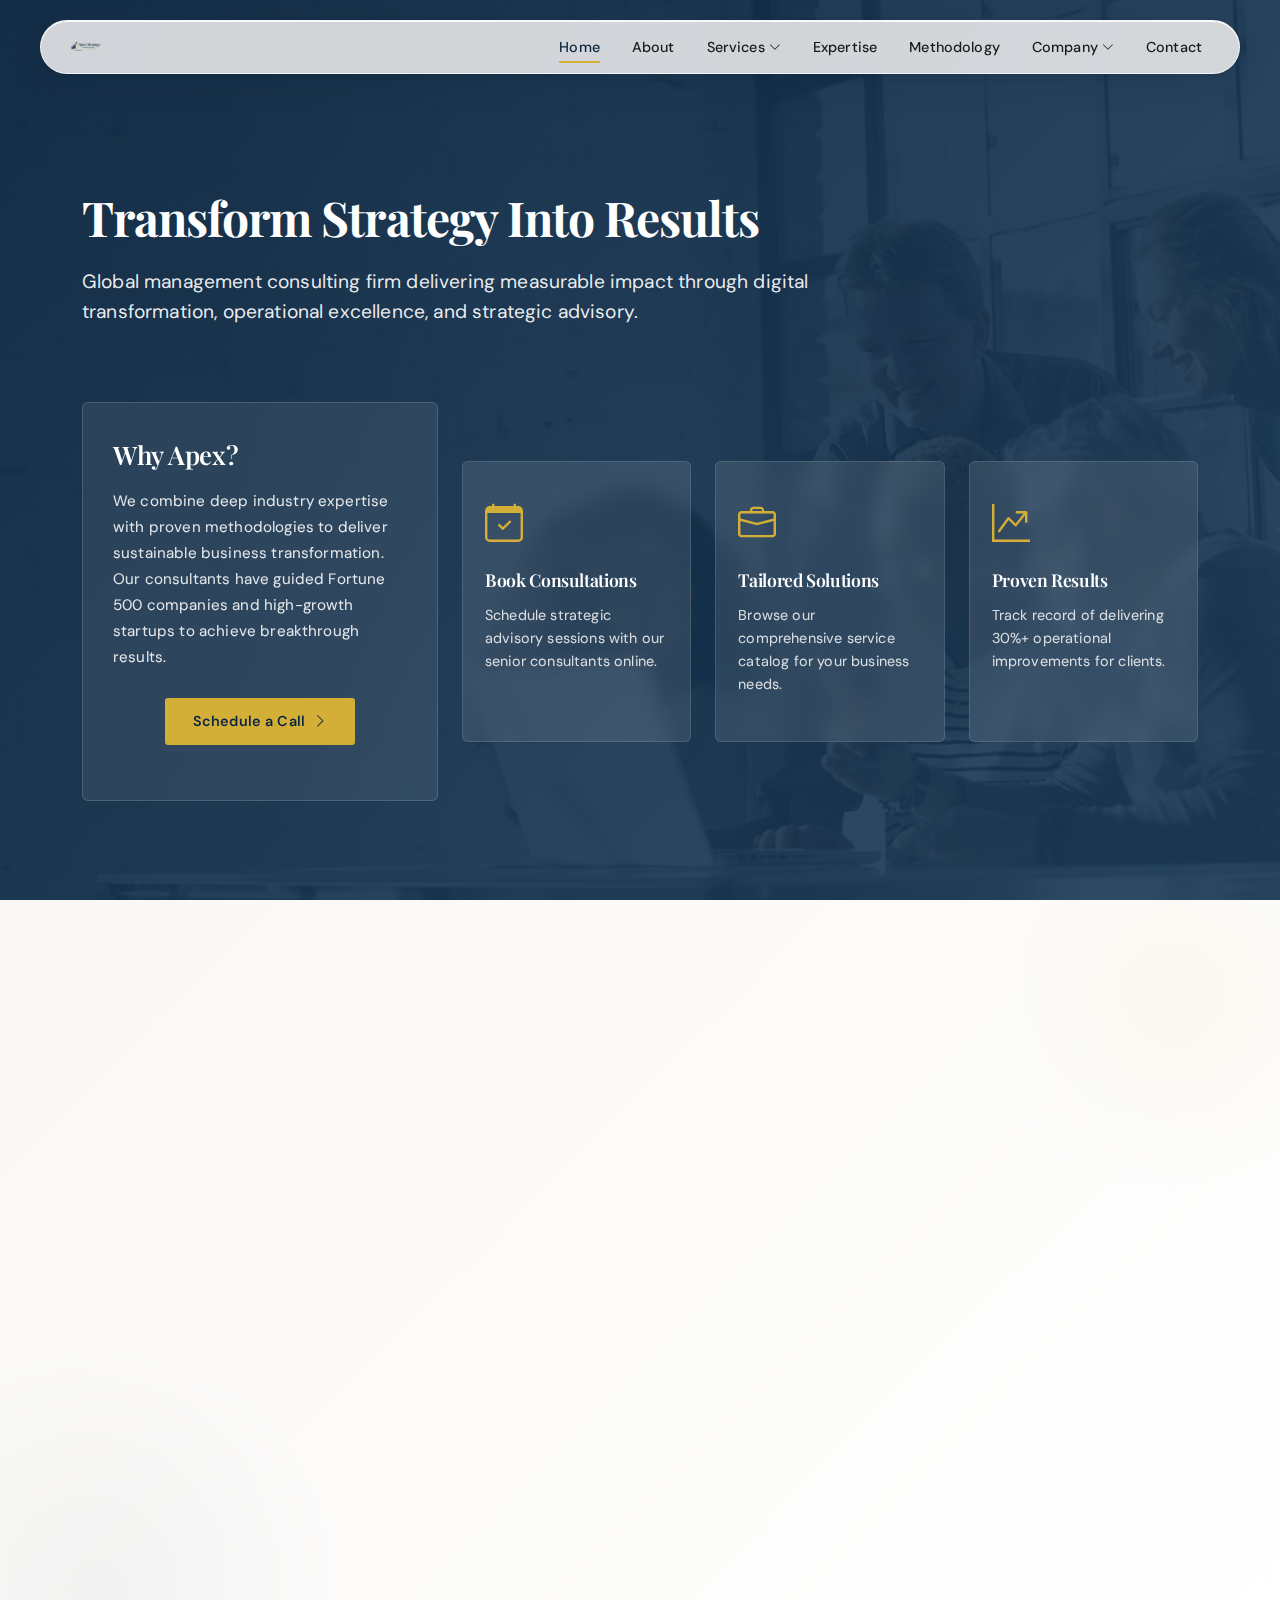
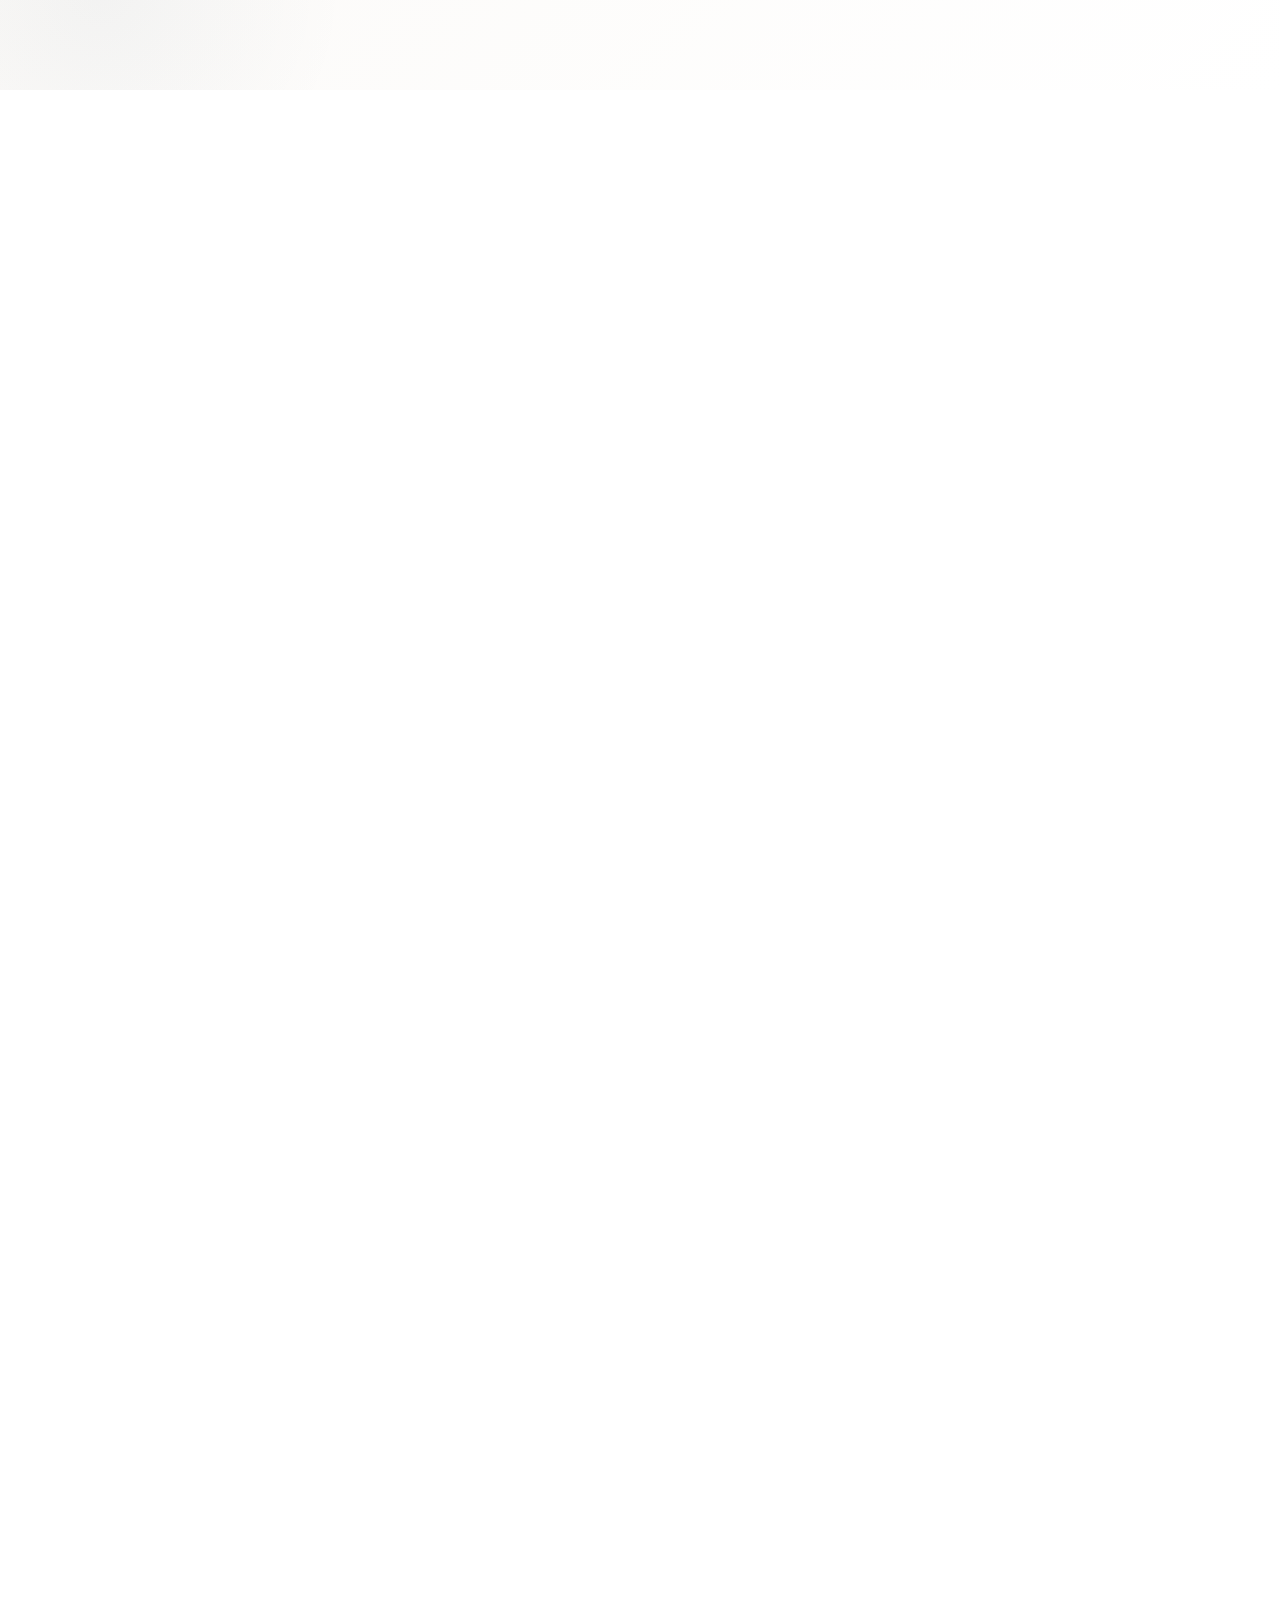
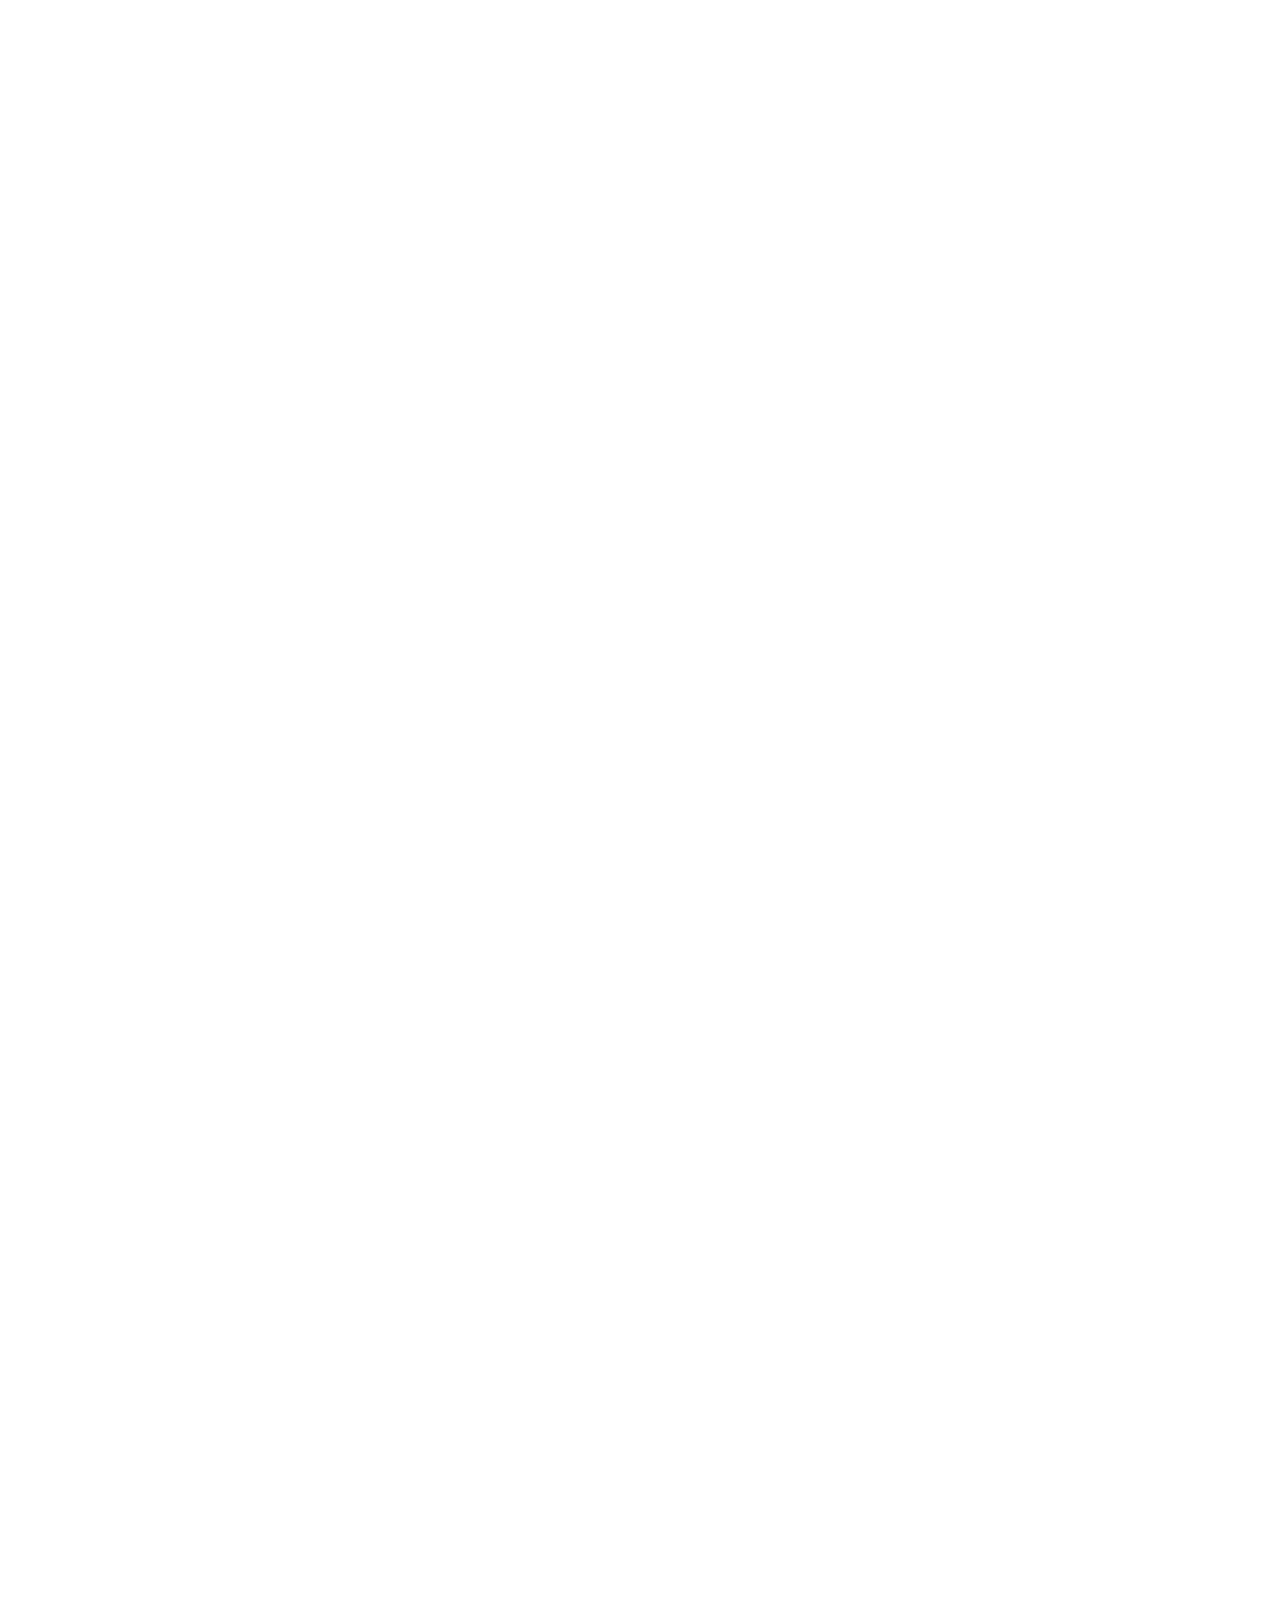
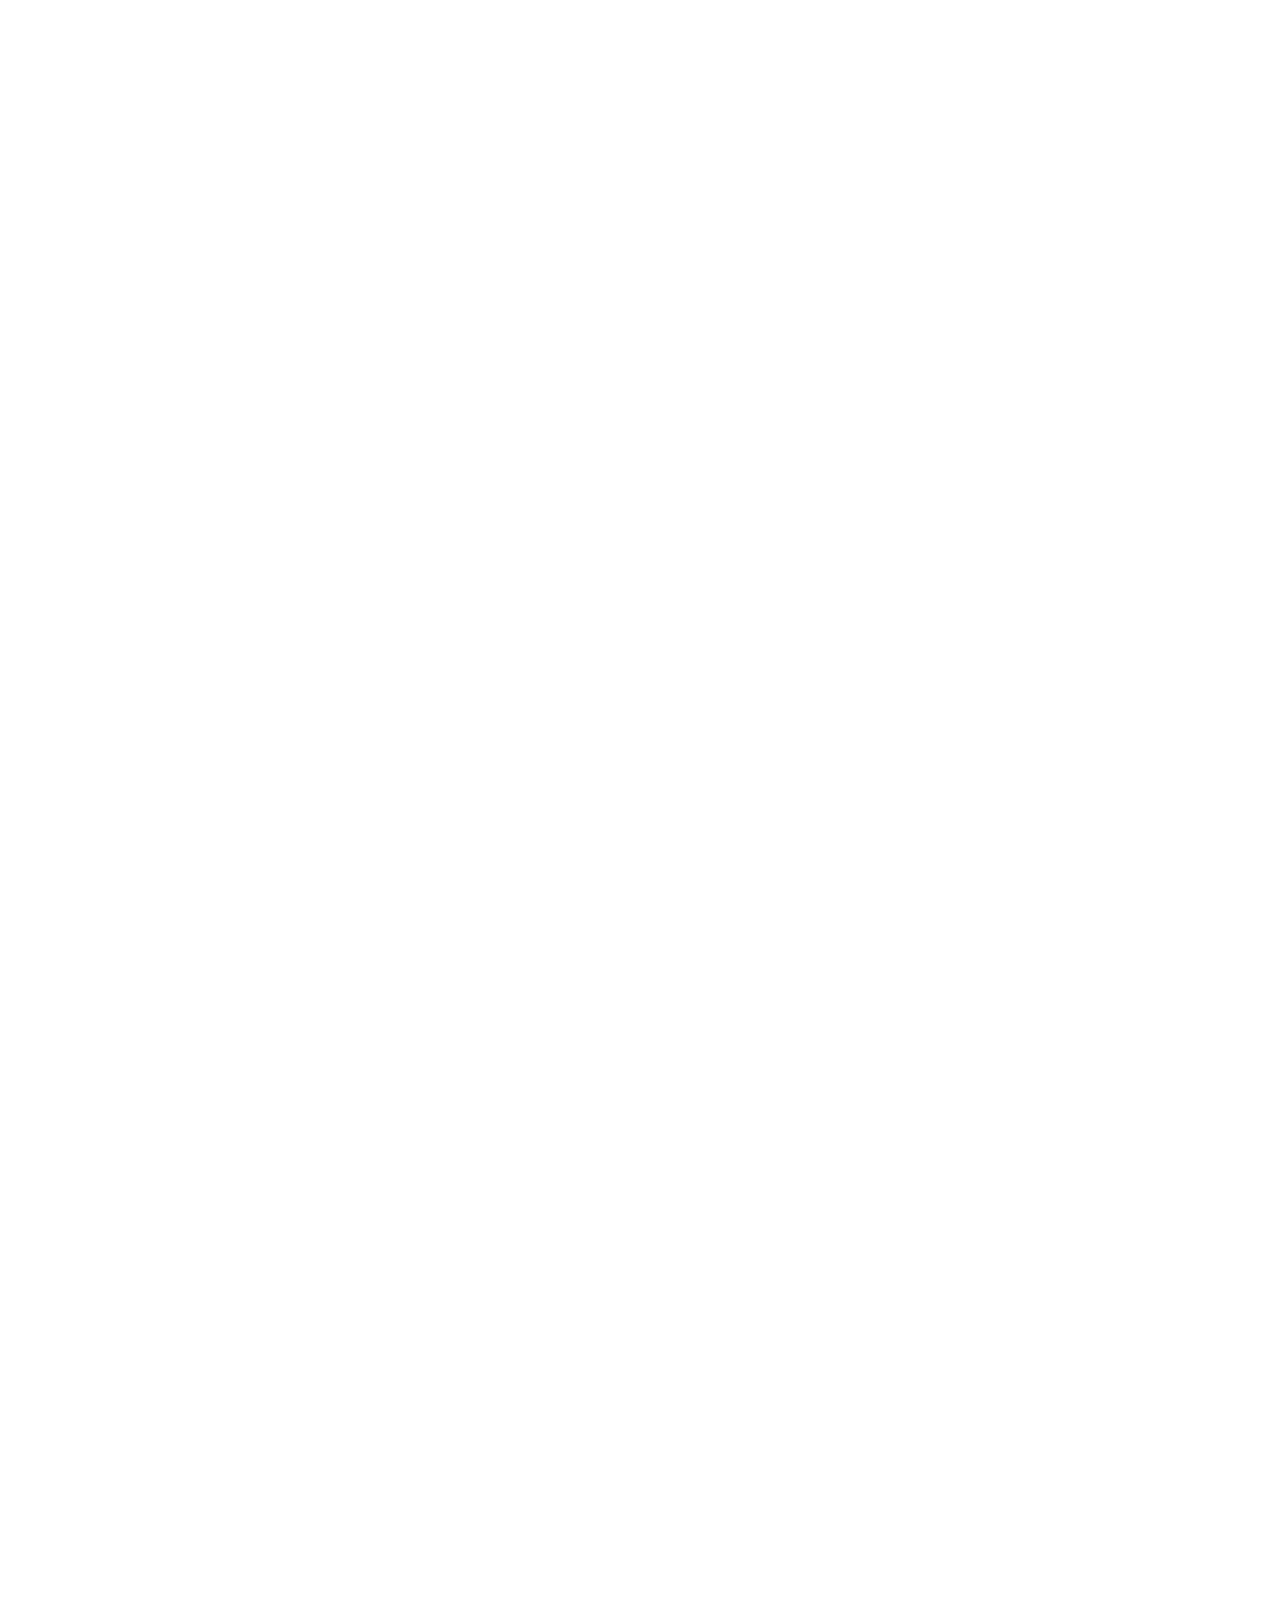
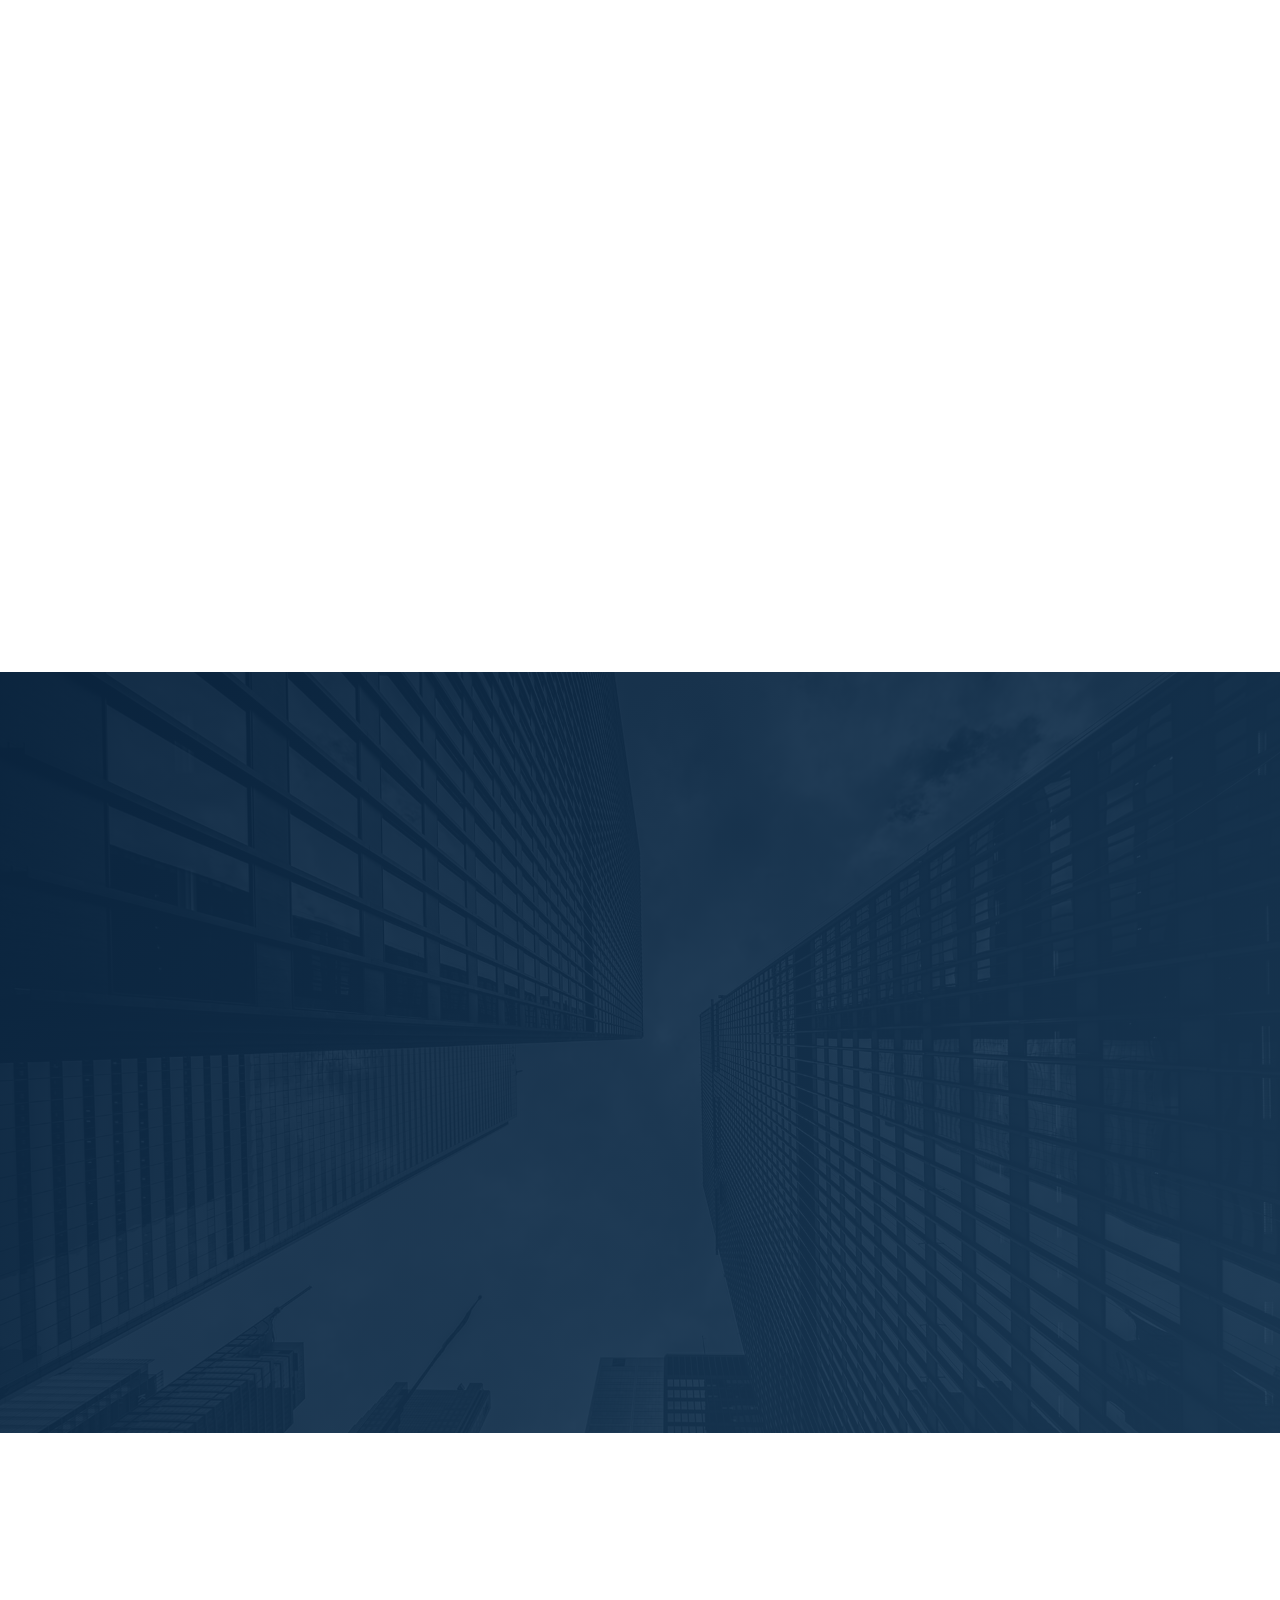
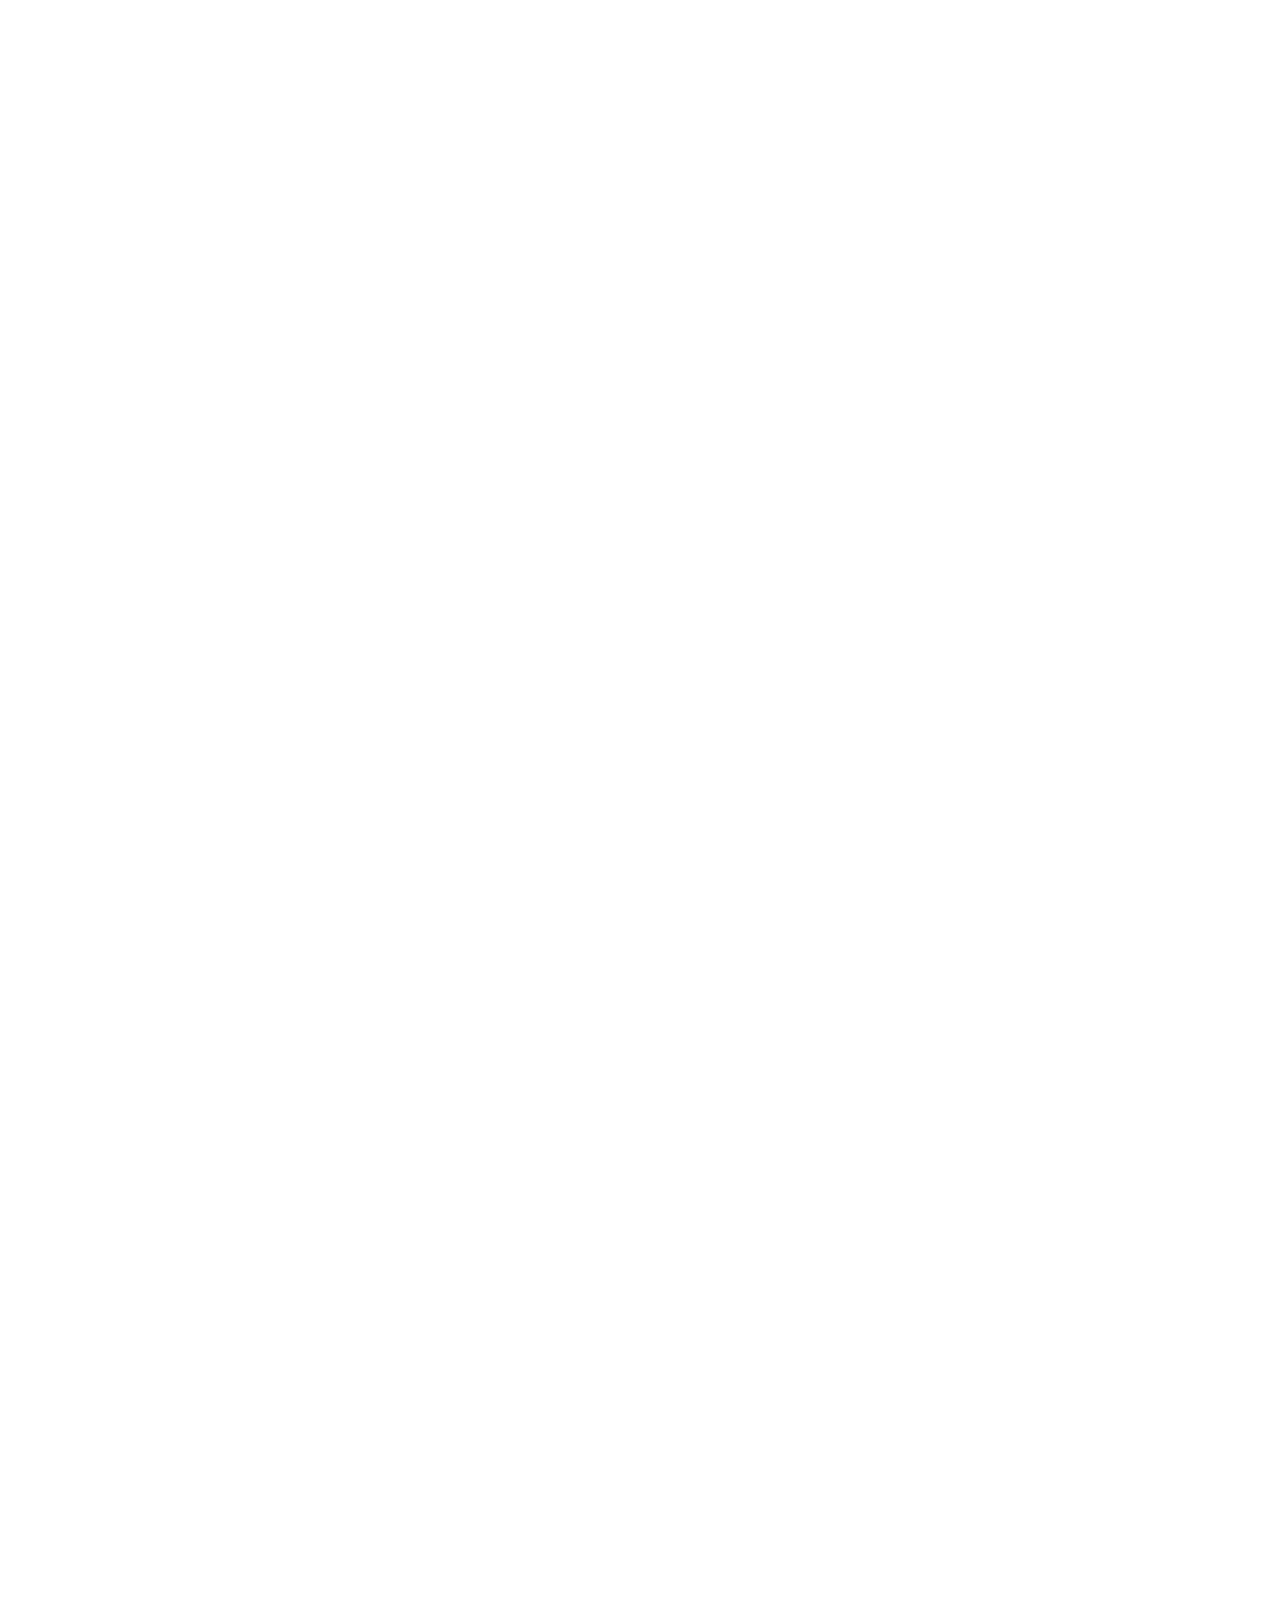
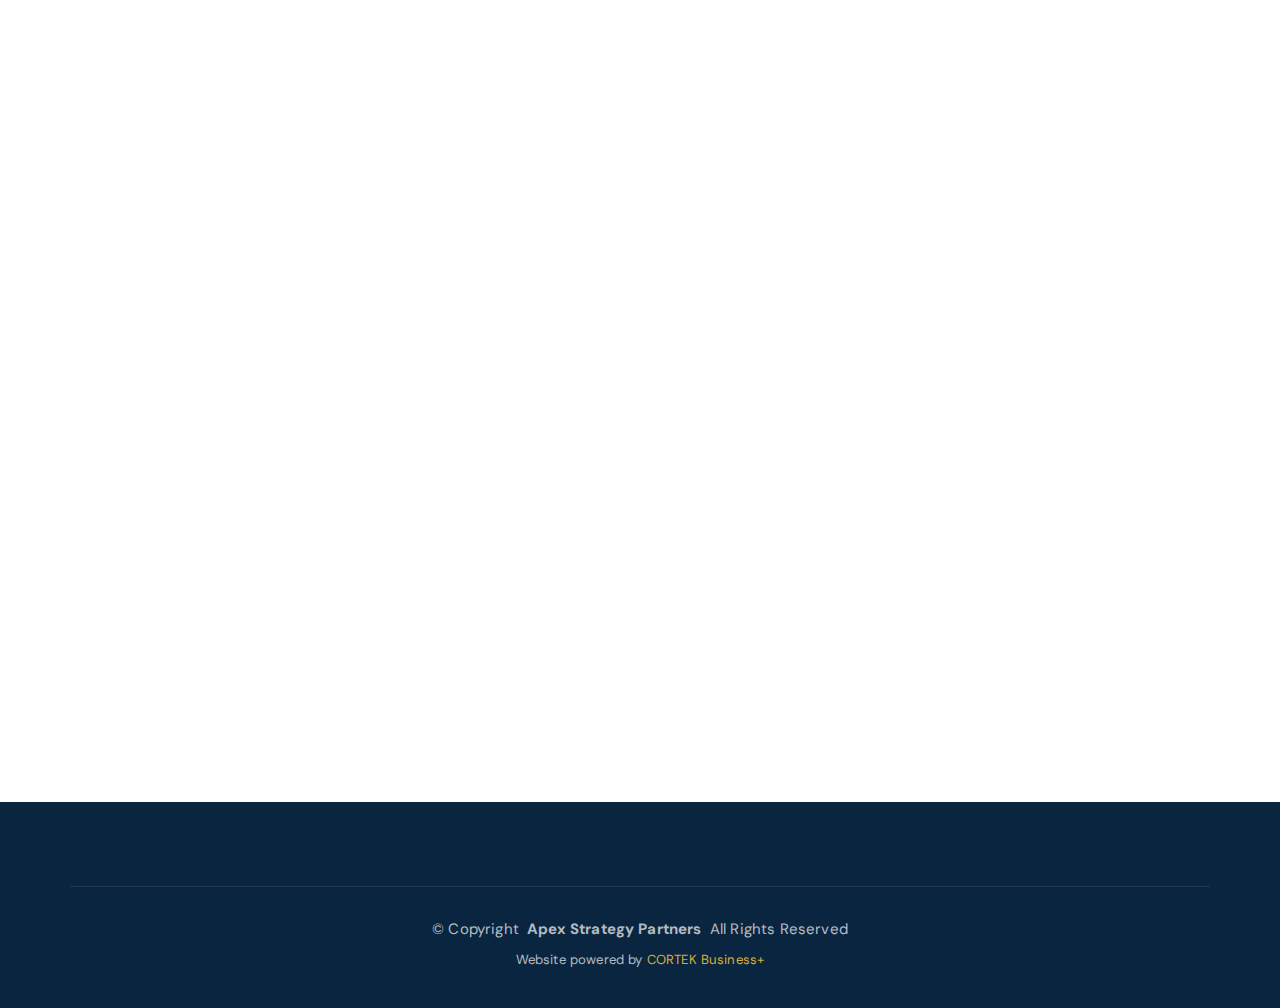
<file: Business+/index.html>
<!DOCTYPE html>
<html lang="en">

<head>
  <meta charset="utf-8">
  <meta content="width=device-width, initial-scale=1.0" name="viewport">
  <title>Apex Strategy Partners</title>
  <meta name="description"
    content="Leading management consulting firm specializing in digital transformation, strategic planning, and operational excellence. Schedule a consultation today.">
  <meta name="keywords"
    content="management consulting, business strategy, digital transformation, operations consulting, strategic advisory">

  <!-- Favicons -->
  <link href="assets/img/ASP-logo.png" rel="icon">
  <link href="assets/img/apple-touch-icon.png" rel="apple-touch-icon">

  <!-- Fonts -->
  <link href="https://fonts.googleapis.com" rel="preconnect">
  <link href="https://fonts.gstatic.com" rel="preconnect" crossorigin>
  <link
    href="https://fonts.googleapis.com/css2?family=Playfair+Display:wght@400;500;600;700;800;900&family=DM+Sans:wght@400;500;700&display=swap"
    rel="stylesheet">

  <!-- Vendor CSS Files -->
  <link href="assets/vendor/bootstrap/css/bootstrap.min.css" rel="stylesheet">
  <link href="assets/vendor/bootstrap-icons/bootstrap-icons.css" rel="stylesheet">
  <link href="assets/vendor/aos/aos.css" rel="stylesheet">
  <link href="assets/vendor/glightbox/css/glightbox.min.css" rel="stylesheet">
  <link href="assets/vendor/swiper/swiper-bundle.min.css" rel="stylesheet">

  <!-- Custom CSS File -->
  <link href="assets/css/main.css" rel="stylesheet">
</head>

<body class="index-page">

        <!-- Top Bar: Cortek Logo + Buy Button
        <div class="top-bar">
          <div class="top-bar-inner">
            <div class="top-bar-logos">
              <a href="https://cortek.ph/" class="top-bar-logo" target="_blank" rel="noopener">
                <img src="assets/img/cortek.png" alt="Cortek" class="top-bar-logo-img">
              </a>
            </div>
            <a href="#contact" class="top-bar-buy">Buy now</a>
          </div>
        </div>-->

        <header class="header">
            <div class="branding">
                <a href="#hero" class="logo">
                    <img src="assets/img/ASP-logo.png" alt="Apex Strategy Partners" class="logo-img">
                </a>


                <nav id="navmenu" class="navmenu">
                    <ul>
                        <li><a href="#hero" class="active">Home</a></li>
                        <li><a href="#about">About</a></li>
                        <li class="dropdown">
                            <a href="#services"><span>Services</span> <i class="bi bi-chevron-down toggle-dropdown"></i></a>
                            <ul>
                                <li><a href="#services">Our Services</a></li>
                                <li><a href="#solutions">Engagement Models</a></li>
                                <li><a href="#catalog">Service Catalog</a></li>
                            </ul>
                        </li>
                        <li><a href="#expertise">Expertise</a></li>
                        <li><a href="#methodology">Methodology</a></li>
                        <li class="dropdown">
                            <a href="#team"><span>Company</span> <i class="bi bi-chevron-down toggle-dropdown"></i></a>
                            <ul>
                                <li><a href="#team">Our Team</a></li>
                                <li><a href="#testimonials">Client Results</a></li>
                                <li><a href="#resources">Resources</a></li>
                                <li><a href="#careers">Careers</a></li>
                            </ul>
                        </li>
                        <li><a href="#contact">Contact</a></li>
                    </ul>
                </nav>
                <i class="mobile-nav-toggle d-xl-none bi bi-list"></i>
            </div>
        </header>


        <main class="main">

            <!-- Section 1: Hero Section -->
            <section id="hero" class="hero section dark-background">
                <div class="hero-overlay"></div>
                <img src="assets/img/hero-bg.jpg" alt="" data-aos="fade-in">
                <div class="container position-relative">
                    <div class="welcome position-relative" data-aos="fade-down" data-aos-delay="100">
                        <h2>Transform Strategy Into Results</h2>
                        <p>
                            Global management consulting firm delivering measurable impact through digital transformation, operational
                            excellence, and strategic advisory.
                        </p>
                    </div>
                    <div class="content row gy-4">
                        <div class="col-lg-4 d-flex align-items-stretch">
                            <div class="why-box" data-aos="zoom-out" data-aos-delay="200">
                                <h3>Why Apex?</h3>
                                <p>
                                    We combine deep industry expertise with proven methodologies to deliver sustainable business
                                    transformation. Our consultants have guided Fortune 500 companies and high-growth startups to achieve
                                    breakthrough results.
                                </p>
                                <div class="text-center">
                                    <a href="#contact" class="more-btn"><span>Schedule a Call</span> <i class="bi bi-chevron-right"></i></a>
                                </div>
                            </div>
                        </div>
                        <div class="col-lg-8 d-flex align-items-stretch">
                            <div class="d-flex flex-column justify-content-center">
                                <div class="row gy-4">
                                    <div class="col-xl-4 d-flex align-items-stretch">
                                        <div class="icon-box" data-aos="zoom-out" data-aos-delay="300">
                                            <i class="bi bi-calendar-check"></i>
                                            <h4>Book Consultations</h4>
                                            <p>Schedule strategic advisory sessions with our senior consultants online.</p>
                                        </div>
                                    </div>
                                    <div class="col-xl-4 d-flex align-items-stretch">
                                        <div class="icon-box" data-aos="zoom-out" data-aos-delay="400">
                                            <i class="bi bi-briefcase"></i>
                                            <h4>Tailored Solutions</h4>
                                            <p>Browse our comprehensive service catalog for your business needs.</p>
                                        </div>
                                    </div>
                                    <div class="col-xl-4 d-flex align-items-stretch">
                                        <div class="icon-box" data-aos="zoom-out" data-aos-delay="500">
                                            <i class="bi bi-graph-up-arrow"></i>
                                            <h4>Proven Results</h4>
                                            <p>Track record of delivering 30%+ operational improvements for clients.</p>
                                        </div>
                                    </div>
                                </div>
                            </div>
                        </div>
                    </div>
                </div>
            </section>

            <!-- Section 2: About Section -->
            <section id="about" class="about section light-background">
                <div class="container">
                    <div class="content" data-aos="fade-up" data-aos-delay="100">
                        <h3>Global Expertise. Local Impact.</h3>
                        <p>
                            Apex Strategy Partners is a leading management consulting firm with offices across Asia-Pacific. We
                            specialize in helping organizations navigate complexity, accelerate growth, and build sustainable
                            competitive advantages.
                        </p>
                        <ul>
                            <li>
                                <i class="bi bi-building"></i>
                                <div>
                                    <h5>15+ Years of Excellence</h5>
                                    <p>
                                        Established consulting practice with deep expertise across industries including technology, finance,
                                        manufacturing, and healthcare.
                                    </p>
                                </div>
                            </li>
                            <li>
                                <i class="bi bi-people"></i>
                                <div>
                                    <h5>Senior Consultant Team</h5>
                                    <p>
                                        Former executives from McKinsey, BCG, and leading corporations with proven track records in strategic
                                        transformation.
                                    </p>
                                </div>
                            </li>
                            <li>
                                <i class="bi bi-globe-asia-australia"></i>
                                <div>
                                    <h5>Regional Presence</h5>
                                    <p>Offices in Manila, Singapore, and Hong Kong serving clients across Southeast Asia and beyond.</p>
                                </div>
                            </li>
                            <li>
                                <i class="bi bi-award"></i>
                                <div>
                                    <h5>Industry Recognition</h5>
                                    <p>Consistently ranked among top consulting firms for client satisfaction and business impact.</p>
                                </div>
                            </li>
                        </ul>
                    </div>
                </div>
            </section>
            <!--End of About Section-->
            <!-- Section 3: Services Section -->
            <section id="services" class="services section">
                <div class="container section-title" data-aos="fade-up">
                    <h2>Our Services</h2>
                    <p>Comprehensive consulting solutions for modern business challenges</p>
                </div>
                <div class="container">
                    <div class="row gy-4">
                        <div class="col-lg-4 col-md-6" data-aos="fade-up" data-aos-delay="100">
                            <div class="service-item position-relative">
                                <div class="icon"><i class="bi bi-lightbulb"></i></div>
                                <h3>Strategy Consulting</h3>
                                <p>Corporate strategy development, market entry planning, M&A advisory, and competitive positioning.</p>
                            </div>
                        </div>
                        <div class="col-lg-4 col-md-6" data-aos="fade-up" data-aos-delay="200">
                            <div class="service-item position-relative">
                                <div class="icon"><i class="bi bi-arrow-repeat"></i></div>
                                <h3>Digital Transformation</h3>
                                <p>Technology strategy, digital operating models, automation, and enterprise system implementation.</p>
                            </div>
                        </div>
                        <div class="col-lg-4 col-md-6" data-aos="fade-up" data-aos-delay="300">
                            <div class="service-item position-relative">
                                <div class="icon"><i class="bi bi-gear"></i></div>
                                <h3>Operations Excellence</h3>
                                <p>Process optimization, supply chain management, lean operations, and performance improvement.</p>
                            </div>
                        </div>
                        <div class="col-lg-4 col-md-6" data-aos="fade-up" data-aos-delay="400">
                            <div class="service-item position-relative">
                                <div class="icon"><i class="bi bi-bar-chart"></i></div>
                                <h3>Financial Advisory</h3>
                                <p>Financial planning & analysis, cost reduction, pricing strategy, and capital allocation.</p>
                            </div>
                        </div>
                        <div class="col-lg-4 col-md-6" data-aos="fade-up" data-aos-delay="500">
                            <div class="service-item position-relative">
                                <div class="icon"><i class="bi bi-diagram-3"></i></div>
                                <h3>Organization Design</h3>
                                <p>Operating model design, change management, talent strategy, and culture transformation.</p>
                            </div>
                        </div>
                        <div class="col-lg-4 col-md-6" data-aos="fade-up" data-aos-delay="600">
                            <div class="service-item position-relative">
                                <div class="icon"><i class="bi bi-rocket-takeoff"></i></div>
                                <h3>Growth Strategy</h3>
                                <p>Market expansion, product innovation, customer experience design, and sales effectiveness.</p>
                            </div>
                        </div>
                    </div>
                </div>
            </section>

            <!-- Section 4: Solutions/Engagement Models -->
            <section id="solutions" class="alt-services section light-background">
                <div class="container section-title" data-aos="fade-up">
                    <h2>Engagement Models</h2>
                    <p>Flexible consulting solutions designed for your needs</p>
                </div>
                <div class="container" data-aos="fade-up" data-aos-delay="100">
                    <div class="row gy-4">
                        <div class="col-lg-6" data-aos="zoom-in" data-aos-delay="200">
                            <div class="service-item position-relative">
                                <div class="img">
                                    <img src="assets/img/services-1.jpg" class="img-fluid" alt="">
                                </div>
                                <div class="details">
                                    <h3>Strategic Advisory Retainer</h3>
                                    <p><strong>From $15,000/month</strong></p>
                                    <p>
                                        Ongoing strategic guidance with dedicated senior consultant access. Includes monthly strategic
                                        reviews, ad-hoc advisory calls, and priority scheduling for urgent business issues.
                                    </p>
                                </div>
                            </div>
                        </div>
                        <div class="col-lg-6" data-aos="zoom-in" data-aos-delay="300">
                            <div class="service-item position-relative">
                                <div class="img">
                                    <img src="assets/img/services-2.jpg" class="img-fluid" alt="">
                                </div>
                                <div class="details">
                                    <h3>Transformation Program</h3>
                                    <p><strong>Custom Pricing (3-12 months)</strong></p>
                                    <p>
                                        End-to-end transformation with embedded consultant team. Full diagnostic, strategy development,
                                        implementation roadmap, and change management support.
                                    </p>
                                </div>
                            </div>
                        </div>
                        <div class="col-lg-6" data-aos="zoom-in" data-aos-delay="400">
                            <div class="service-item position-relative">
                                <div class="img">
                                    <img src="assets/img/services-1.jpg" class="img-fluid" alt="">
                                </div>
                                <div class="details">
                                    <h3>Executive Workshops</h3>
                                    <p><strong>$8,500 per day</strong></p>
                                    <p>
                                        Facilitated strategic planning sessions and leadership workshops. Includes pre-work analysis, custom
                                        workshop design, facilitation, and post-session deliverables.
                                    </p>
                                </div>
                            </div>
                        </div>
                        <div class="col-lg-6" data-aos="zoom-in" data-aos-delay="500">
                            <div class="service-item position-relative">
                                <div class="img">
                                    <img src="assets/img/services-2.jpg" class="img-fluid" alt="">
                                </div>
                                <div class="details">
                                    <h3>Diagnostic Assessment</h3>
                                    <p><strong>$25,000 (4-6 weeks)</strong></p>
                                    <p>
                                        Comprehensive business assessment with actionable recommendations. Includes stakeholder interviews,
                                        data analysis, benchmarking, and executive presentation.
                                    </p>
                                </div>
                            </div>
                        </div>
                    </div>
                </div>
            </section>

            <!-- Section 5: Industry Expertise -->
            <section id="expertise" class="services section">
                <div class="container section-title" data-aos="fade-up">
                    <h2>Industry Expertise</h2>
                    <p>Deep domain knowledge across key sectors</p>
                </div>
                <div class="container">
                    <div class="row gy-4">
                        <div class="col-lg-3 col-md-6" data-aos="fade-up" data-aos-delay="100">
                            <div class="expertise-item">
                                <div class="icon"><i class="bi bi-cpu"></i></div>
                                <h4>Technology</h4>
                                <p>SaaS, fintech, enterprise software</p>
                            </div>
                        </div>
                        <div class="col-lg-3 col-md-6" data-aos="fade-up" data-aos-delay="200">
                            <div class="expertise-item">
                                <div class="icon"><i class="bi bi-bank"></i></div>
                                <h4>Financial Services</h4>
                                <p>Banking, insurance, asset management</p>
                            </div>
                        </div>
                        <div class="col-lg-3 col-md-6" data-aos="fade-up" data-aos-delay="300">
                            <div class="expertise-item">
                                <div class="icon"><i class="bi bi-cart"></i></div>
                                <h4>Retail & Consumer</h4>
                                <p>E-commerce, CPG, retail operations</p>
                            </div>
                        </div>
                        <div class="col-lg-3 col-md-6" data-aos="fade-up" data-aos-delay="400">
                            <div class="expertise-item">
                                <div class="icon"><i class="bi bi-hospital"></i></div>
                                <h4>Healthcare</h4>
                                <p>Providers, pharma, health tech</p>
                            </div>
                        </div>
                    </div>
                </div>
            </section>

            <!-- Section 6: Methodology -->
            <section id="methodology" class="about section light-background">
                <div class="container">
                    <div class="container section-title" data-aos="fade-up">
                        <h2>Our Methodology</h2>
                        <p>Proven framework for delivering sustainable transformation</p>
                    </div>
                    <div class="row gy-4">
                        <div class="col-lg-6" data-aos="fade-up" data-aos-delay="100">
                            <div class="content">
                                <h3>Data-Driven Approach</h3>
                                <p>
                                    We leverage advanced analytics and performance metrics to identify opportunities and track progress.
                                    Our consultants use proprietary frameworks developed over 15 years to ensure comprehensive analysis and
                                    actionable insights.
                                </p>
                            </div>
                        </div>
                        <div class="col-lg-6" data-aos="fade-up" data-aos-delay="200">
                            <div class="content">
                                <h3>Collaborative Partnership</h3>
                                <p>
                                    We work alongside your team to build internal capabilities while delivering results. Knowledge transfer
                                    and skill development are integral to every engagement, ensuring lasting impact beyond our involvement.
                                </p>
                            </div>
                        </div>
                    </div>
                    <div class="row gy-4 mt-4">
                        <div class="col-lg-12" data-aos="fade-up" data-aos-delay="300">
                            <div class="content">
                                <h3>Four-Phase Transformation Process</h3>
                                <ul>
                                    <li>
                                        <i class="bi bi-search"></i>
                                        <div>
                                            <h5>Diagnose</h5>
                                            <p>
                                                Comprehensive assessment of current state, identifying gaps and opportunities through stakeholder
                                                interviews, data analysis, and benchmarking.
                                            </p>
                                        </div>
                                    </li>
                                    <li>
                                        <i class="bi bi-lightbulb"></i>
                                        <div>
                                            <h5>Design</h5>
                                            <p>
                                                Collaborative strategy development and solution design with clear roadmaps, success metrics, and
                                                resource requirements.
                                            </p>
                                        </div>
                                    </li>
                                    <li>
                                        <i class="bi bi-gear-fill"></i>
                                        <div>
                                            <h5>Deploy</h5>
                                            <p>
                                                Hands-on implementation support with project management, change management, and capability
                                                building.
                                            </p>
                                        </div>
                                    </li>
                                    <li>
                                        <i class="bi bi-graph-up"></i>
                                        <div>
                                            <h5>Deliver</h5>
                                            <p>
                                                Performance monitoring, optimization, and continuous improvement to ensure sustainable results.
                                            </p>
                                        </div>
                                    </li>
                                </ul>
                            </div>
                        </div>
                    </div>
                </div>
            </section>

            <!-- Section 7: Our Team -->
            <section id="team" class="services section">
                <div class="container section-title" data-aos="fade-up">
                    <h2>Leadership Team</h2>
                    <p>Senior consultants with proven track records</p>
                </div>
                <div class="container">
                    <div class="row gy-4">
                        <div class="col-lg-3 col-md-6" data-aos="fade-up" data-aos-delay="100">
                            <div class="expertise-item">
                                <div class="icon"><i class="bi bi-person-badge"></i></div>
                                <h4>Maria Santos</h4>
                                <p>Managing Partner<br>Former McKinsey Principal</p>
                            </div>
                        </div>
                        <div class="col-lg-3 col-md-6" data-aos="fade-up" data-aos-delay="200">
                            <div class="expertise-item">
                                <div class="icon"><i class="bi bi-person-badge"></i></div>
                                <h4>James Lim</h4>
                                <p>Partner, Technology<br>Ex-Google VP Strategy</p>
                            </div>
                        </div>
                        <div class="col-lg-3 col-md-6" data-aos="fade-up" data-aos-delay="300">
                            <div class="expertise-item">
                                <div class="icon"><i class="bi bi-person-badge"></i></div>
                                <h4>Sarah Chen</h4>
                                <p>Partner, Operations<br>Former BCG Manager</p>
                            </div>
                        </div>
                        <div class="col-lg-3 col-md-6" data-aos="fade-up" data-aos-delay="400">
                            <div class="expertise-item">
                                <div class="icon"><i class="bi bi-person-badge"></i></div>
                                <h4>David Reyes</h4>
                                <p>Partner, Finance<br>Ex-CFO Fortune 500</p>
                            </div>
                        </div>
                    </div>
                </div>
            </section>

            <!-- Section 8: Service Catalog -->
            <section id="catalog" class="alt-services section light-background">
                <div class="container section-title" data-aos="fade-up">
                    <h2>Service Catalog</h2>
                    <p>Browse our complete range of consulting services</p>
                </div>
                <div class="container">
                    <div class="row gy-4">
                        <div class="col-lg-4 col-md-6" data-aos="fade-up" data-aos-delay="100">
                            <div class="service-item">
                                <div class="img">
                                    <img src="assets/img/strat.jpg" class="img-fluid" alt="">
                                </div>
                                <div class="details">
                                    <h3>Strategy Development</h3>
                                    <p><strong>Starting at $45,000</strong></p>
                                    <p>6-8 week engagement for comprehensive strategy formulation</p>
                                </div>
                            </div>
                        </div>
                        <div class="col-lg-4 col-md-6" data-aos="fade-up" data-aos-delay="200">
                            <div class="service-item">
                                <div class="img">
                                    <img src="assets/img/market.jpg" class="img-fluid" alt="">
                                </div>
                                <div class="details">
                                    <h3>Market Entry Analysis</h3>
                                    <p><strong>Starting at $35,000</strong></p>
                                    <p>4-6 week assessment for new market opportunities</p>
                                </div>
                            </div>
                        </div>
                        <div class="col-lg-4 col-md-6" data-aos="fade-up" data-aos-delay="300">
                            <div class="service-item">
                                <div class="img">
                                    <img src="assets/img/impro.jpg" class="img-fluid" alt="">
                                </div>
                                <div class="details">
                                    <h3>Performance Improvement</h3>
                                    <p><strong>Custom Pricing</strong></p>
                                    <p>3-6 month program for operational optimization</p>
                                </div>
                            </div>
                        </div>
                    </div>
                </div>
            </section>

            <!-- Section 9: Testimonials/Client Results -->
            <section id="testimonials" class="testimonials section dark-background">
                <div class="testimonials-overlay"></div>
                <img src="assets/img/testimonials-bg.jpg" class="testimonials-bg" alt="">
                <div class="container" data-aos="fade-up" data-aos-delay="100">
                    <div class="container section-title">
                        <h2>Client Impact</h2>
                        <p>Measurable results that drive business success</p>
                    </div>
                    <div class="swiper init-swiper">
                        <script type="application/json" class="swiper-config">
                            {"loop": true, "speed": 600, "autoplay": {"delay": 5000}, "slidesPerView": "auto", "pagination": {"el": ".swiper-pagination", "type": "bullets", "clickable": true}}
                        </script>
                        <div class="swiper-wrapper">
                            <div class="swiper-slide">
                                <div class="testimonial-item">
                                    <img src="assets/img/testimonials/testimonials-1.jpg" class="testimonial-img" alt="">
                                    <h3>Michael Chen</h3>
                                    <h4>CEO, TechVision Solutions</h4>
                                    <div class="stars">
                                        <i class="bi bi-star-fill"></i><i class="bi bi-star-fill"></i><i class="bi bi-star-fill"></i><i class="bi bi-star-fill"></i><i class="bi bi-star-fill"></i>
                                    </div>
                                    <p>
                                        <i class="bi bi-quote quote-icon-left"></i><span>
                                            Apex helped us transform our operating model and
                                            achieve 40% cost reduction while improving service delivery. Their strategic guidance was
                                            instrumental in our successful Series B fundraising.
                                        </span><i class="bi bi-quote quote-icon-right"></i>
                                    </p>
                                </div>
                            </div>
                            <div class="swiper-slide">
                                <div class="testimonial-item">
                                    <img src="assets/img/testimonials/testimonials-2.jpg" class="testimonial-img" alt="">
                                    <h3>Sarah Rodriguez</h3>
                                    <h4>CFO, Global Retail Group</h4>
                                    <div class="stars">
                                        <i class="bi bi-star-fill"></i><i class="bi bi-star-fill"></i><i class="bi bi-star-fill"></i><i class="bi bi-star-fill"></i><i class="bi bi-star-fill"></i>
                                    </div>
                                    <p>
                                        <i class="bi bi-quote quote-icon-left"></i><span>
                                            The digital transformation roadmap Apex developed
                                            enabled us to expand into e-commerce successfully. Revenue grew 65% in 18 months with their ongoing
                                            advisory support.
                                        </span><i class="bi bi-quote quote-icon-right"></i>
                                    </p>
                                </div>
                            </div>
                            <div class="swiper-slide">
                                <div class="testimonial-item">
                                    <img src="assets/img/testimonials/testimonials-3.jpg" class="testimonial-img" alt="">
                                    <h3>David Tan</h3>
                                    <h4>President, Regional Bank</h4>
                                    <div class="stars">
                                        <i class="bi bi-star-fill"></i><i class="bi bi-star-fill"></i><i class="bi bi-star-fill"></i><i class="bi bi-star-fill"></i><i class="bi bi-star-fill"></i>
                                    </div>
                                    <p>
                                        <i class="bi bi-quote quote-icon-left"></i><span>
                                            Apex's strategic advisory helped us navigate market
                                            disruption and reposition for growth. Their insights on organizational redesign improved our
                                            operational efficiency by 35%.
                                        </span><i class="bi bi-quote quote-icon-right"></i>
                                    </p>
                                </div>
                            </div>
                        </div>
                        <div class="swiper-pagination"></div>
                    </div>
                </div>
            </section>

            <!-- Section 10: Resources/Insights -->
            <section id="resources" class="services section">
                <div class="container section-title" data-aos="fade-up">
                    <h2>Insights & Resources</h2>
                    <p>Latest thinking on business strategy and transformation</p>
                </div>
                <div class="container">
                    <div class="row gy-4">
                        <div class="col-lg-4 col-md-6" data-aos="fade-up" data-aos-delay="100">
                            <div class="service-item position-relative">
                                <div class="icon"><i class="bi bi-file-earmark-text"></i></div>
                                <h3>White Papers</h3>
                                <p>In-depth research on industry trends, best practices, and transformation strategies.</p>
                            </div>
                        </div>
                        <div class="col-lg-4 col-md-6" data-aos="fade-up" data-aos-delay="200">
                            <div class="service-item position-relative">
                                <div class="icon"><i class="bi bi-journal-bookmark"></i></div>
                                <h3>Case Studies</h3>
                                <p>Real-world examples of successful transformations and measurable business impact.</p>
                            </div>
                        </div>
                        <div class="col-lg-4 col-md-6" data-aos="fade-up" data-aos-delay="300">
                            <div class="service-item position-relative">
                                <div class="icon"><i class="bi bi-megaphone"></i></div>
                                <h3>Webinars</h3>
                                <p>Expert-led sessions on strategic topics and emerging business challenges.</p>
                            </div>
                        </div>
                    </div>
                </div>
            </section>

            <!-- Section 11: Careers -->
            <section id="careers" class="about section light-background">
                <div class="container">
                    <div class="container section-title" data-aos="fade-up">
                        <h2>Join Our Team</h2>
                        <p>Build your career with leading consultants</p>
                    </div>
                    <div class="row gy-4">
                        <div class="col-lg-6 content" data-aos="fade-up" data-aos-delay="100">
                            <h3>Why Work at Apex?</h3>
                            <p>
                                We offer exceptional career development opportunities for ambitious consultants. Work on challenging
                                projects with Fortune 500 clients, receive mentorship from industry veterans, and grow your expertise
                                across industries and functions.
                            </p>
                            <ul>
                                <li>
                                    <i class="bi bi-mortarboard"></i>
                                    <div>
                                        <h5>Continuous Learning</h5>
                                        <p>Annual training budget, conference attendance, and certification support</p>
                                    </div>
                                </li>
                                <li>
                                    <i class="bi bi-trophy"></i>
                                    <div>
                                        <h5>Merit-Based Advancement</h5>
                                        <p>Clear promotion criteria and fast-track paths for high performers</p>
                                    </div>
                                </li>
                            </ul>
                        </div>
                        <div class="col-lg-6 content" data-aos="fade-up" data-aos-delay="200">
                            <h3>Open Positions</h3>
                            <ul>
                                <li>
                                    <i class="bi bi-briefcase"></i>
                                    <div>
                                        <h5>Senior Consultant - Strategy</h5>
                                        <p>5+ years experience, MBA preferred</p>
                                    </div>
                                </li>
                                <li>
                                    <i class="bi bi-briefcase"></i>
                                    <div>
                                        <h5>Associate Consultant - Operations</h5>
                                        <p>2-4 years experience in operations or supply chain</p>
                                    </div>
                                </li>
                                <li>
                                    <i class="bi bi-briefcase"></i>
                                    <div>
                                        <h5>Business Analyst</h5>
                                        <p>Top university graduate, strong analytical skills</p>
                                    </div>
                                </li>
                            </ul>
                        </div>
                    </div>
                </div>
            </section>

            <!-- Section 12: Contact Section -->
            <section id="contact" class="contact section">
                <div class="container section-title" data-aos="fade-up">
                    <h2>Schedule a Consultation</h2>
                    <p>Let's discuss how we can help transform your business</p>
                </div>
                <div class="container" data-aos="fade-up" data-aos-delay="100">
                    <div class="row gy-4">
                        <div class="col-md-6">
                            <div class="info-item d-flex align-items-center" data-aos="fade-up" data-aos-delay="200">
                                <i class="icon bi bi-geo-alt flex-shrink-0"></i>
                                <div>
                                    <h3>Manila Office</h3>
                                    <p>30th Floor, One Corporate Centre, Bonifacio Global City, Taguig 1634</p>
                                </div>
                            </div>
                        </div>
                        <div class="col-md-6">
                            <div class="info-item d-flex align-items-center" data-aos="fade-up" data-aos-delay="300">
                                <i class="icon bi bi-telephone flex-shrink-0"></i>
                                <div>
                                    <h3>Phone</h3>
                                    <p>+63 2 8888 9999</p>
                                </div>
                            </div>
                        </div>
                        <div class="col-md-6">
                            <div class="info-item d-flex align-items-center" data-aos="fade-up" data-aos-delay="400">
                                <i class="icon bi bi-envelope flex-shrink-0"></i>
                                <div>
                                    <h3>Business Email</h3>
                                    <p>inquiries@apexstrategy.ph</p>
                                </div>
                            </div>
                        </div>
                        <div class="col-md-6">
                            <div class="info-item d-flex align-items-center" data-aos="fade-up" data-aos-delay="500">
                                <i class="icon bi bi-clock flex-shrink-0"></i>
                                <div>
                                    <h3>Business Hours</h3>
                                    <p>Monday - Friday: 9:00 AM - 6:00 PM</p>
                                </div>
                            </div>
                        </div>
                    </div>
                    <div class="row gy-4 mt-1">
                        <div class="col-md-6" data-aos="fade-up" data-aos-delay="600">
                            <div class="info-item d-flex align-items-center">
                                <i class="icon bi bi-share flex-shrink-0"></i>
                                <div>
                                    <h3>Connect With Us</h3>
                                    <div class="social-links">
                                        <a href="#"><i class="bi bi-linkedin"></i></a>
                                        <a href="#"><i class="bi bi-twitter-x"></i></a>
                                        <a href="#"><i class="bi bi-youtube"></i></a>
                                        <a href="#"><i class="bi bi-whatsapp"></i></a>
                                    </div>
                                </div>
                            </div>
                        </div>
                        <div class="col-md-6" data-aos="fade-up" data-aos-delay="700">
                            <div class="info-item d-flex align-items-center">
                                <i class="icon bi bi-calendar-check flex-shrink-0"></i>
                                <div>
                                    <h3>Book Online</h3>
                                    <p>Schedule consultations 24/7 via our booking system</p>
                                </div>
                            </div>
                        </div>
                    </div>
                    <form action="#" method="post" class="php-email-form" data-aos="fade-up" data-aos-delay="600">
                        <div class="row gy-4">
                            <div class="col-md-6">
                                <input type="text" name="name" class="form-control" placeholder="Your Name" required>
                            </div>
                            <div class="col-md-6">
                                <input type="email" class="form-control" name="email" placeholder="Your Email" required>
                            </div>
                            <div class="col-md-6">
                                <input type="text" class="form-control" name="company" placeholder="Company Name" required>
                            </div>
                            <div class="col-md-6">
                                <input type="tel" class="form-control" name="phone" placeholder="Phone Number" required>
                            </div>
                            <div class="col-md-12">
                                <select class="form-control" name="service" required>
                                    <option value="">Service Interest</option>
                                    <option value="strategy">Strategy Consulting</option>
                                    <option value="digital">Digital Transformation</option>
                                    <option value="operations">Operations Excellence</option>
                                    <option value="financial">Financial Advisory</option>
                                    <option value="organization">Organization Design</option>
                                    <option value="growth">Growth Strategy</option>
                                </select>
                            </div>
                            <div class="col-md-12">
                                <textarea class="form-control" name="message" rows="6" placeholder="Tell us about your business challenge"
                                          required></textarea>
                            </div>
                            <div class="col-md-12 text-center">
                                <button type="submit">Request Consultation</button>
                            </div>
                        </div>
                    </form>
                </div>
            </section>

        </main>

        <footer id="footer" class="footer dark-background">
            <div class="container copyright text-center mt-4">
                <p>
                    © <span>Copyright</span> <strong class="px-1 sitename">Apex Strategy Partners</strong> <span>
                        All Rights
                        Reserved
                    </span>
                </p>
                <p class="credits"><small>Website powered by <a href="#">CORTEK Business+</a></small></p>
            </div>
        </footer>

        <!-- Elfsight AI Chatbot | Untitled AI Chatbot -->
        <div class="elfsight-app-be7d5ac5-46ce-4d3e-ad98-1e0ca8234692" data-elfsight-app-lazy></div>

        <a href="#" id="scroll-top" class="scroll-top d-flex align-items-center justify-content-center">
            <i class="bi bi-arrow-up-short"></i>
        </a>
        <div id="preloader"></div>

        <!-- Vendor JS Files -->
        <script src="assets/vendor/bootstrap/js/bootstrap.min.js"></script>
        <script src="assets/vendor/php-email-form/validate.js"></script>
        <script src="assets/vendor/aos/aos.js"></script>
        <script src="assets/vendor/glightbox/js/glightbox.min.js"></script>
        <script src="assets/vendor/swiper/swiper-bundle.min.js"></script>
        <script src="assets/vendor/imagesloaded/imagesloaded.pkgd.min.js"></script>
        <script src="assets/vendor/isotope-layout/isotope.pkgd.min.js"></script>
        <script src="assets/js/main.js"></script>

        <!--AI Chatbot-->
        <script src="https://elfsightcdn.com/platform.js" async></script>

</body>

</html>
</file>
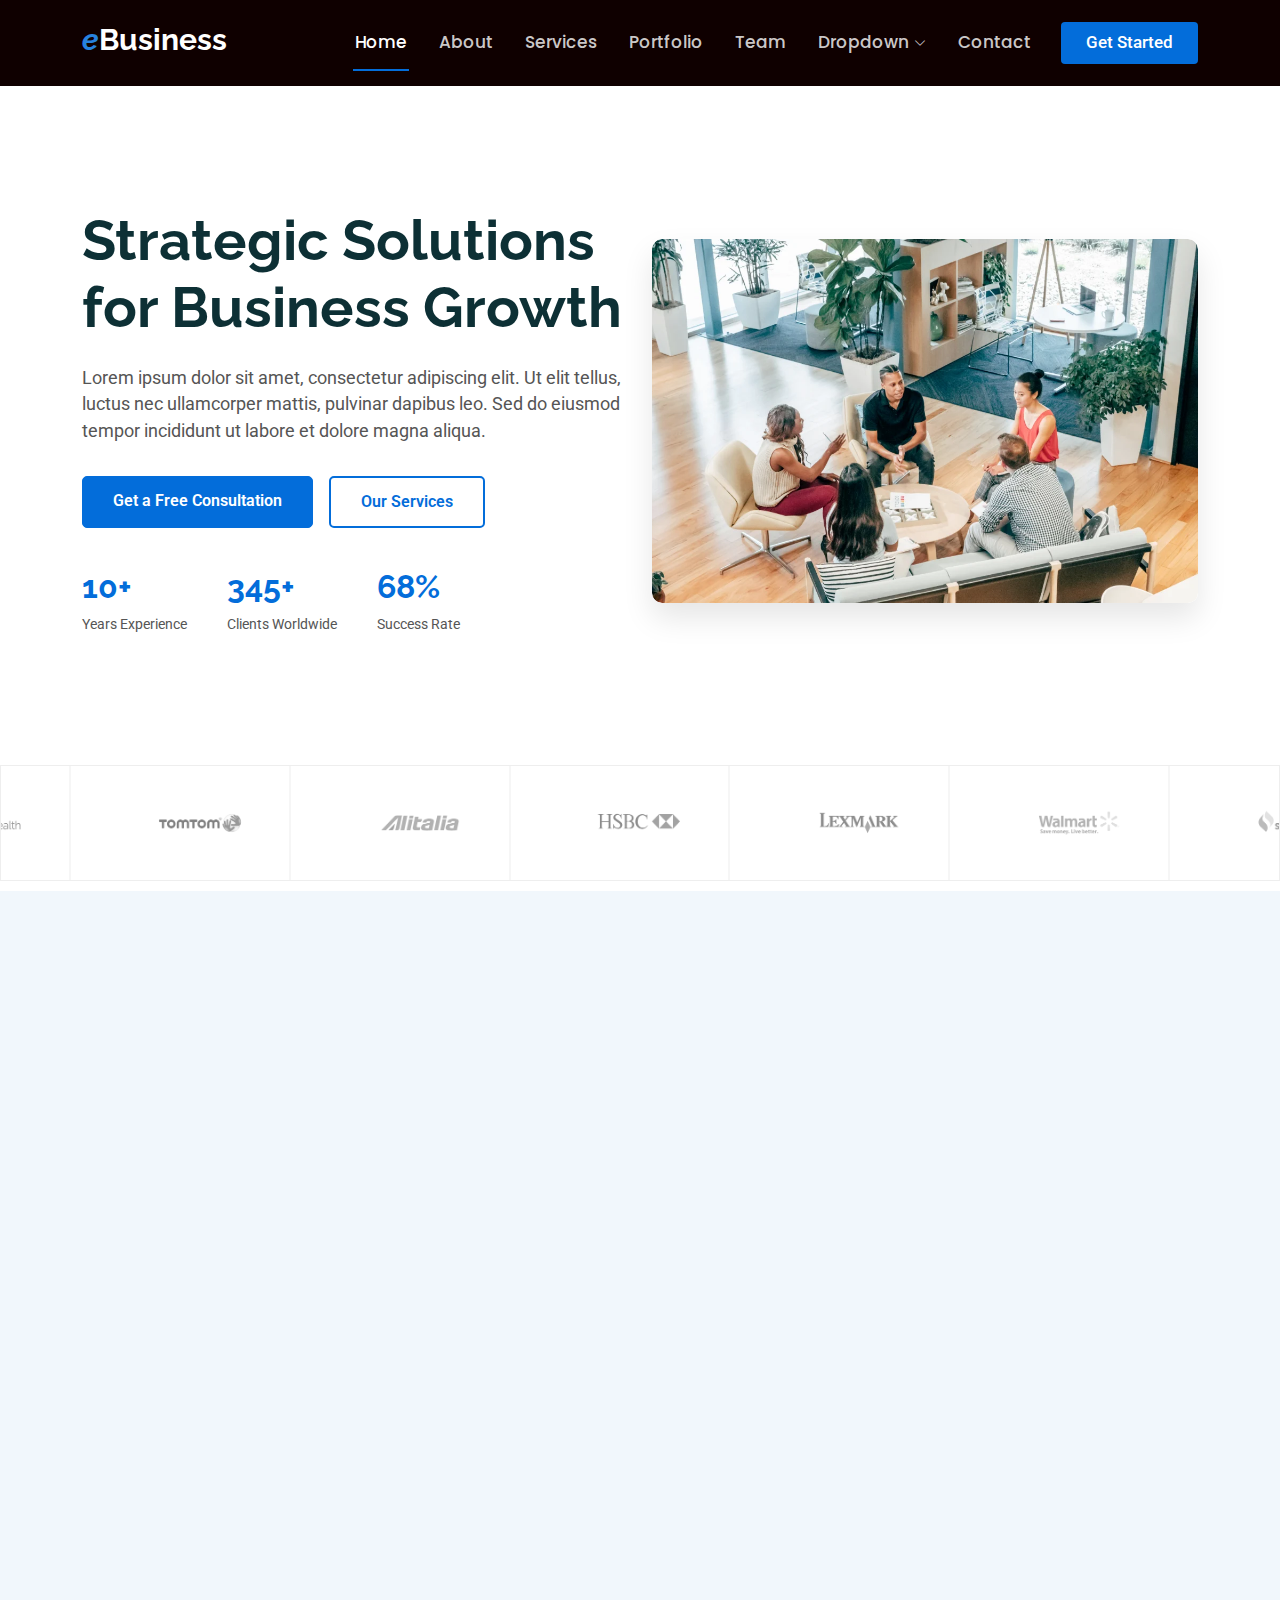
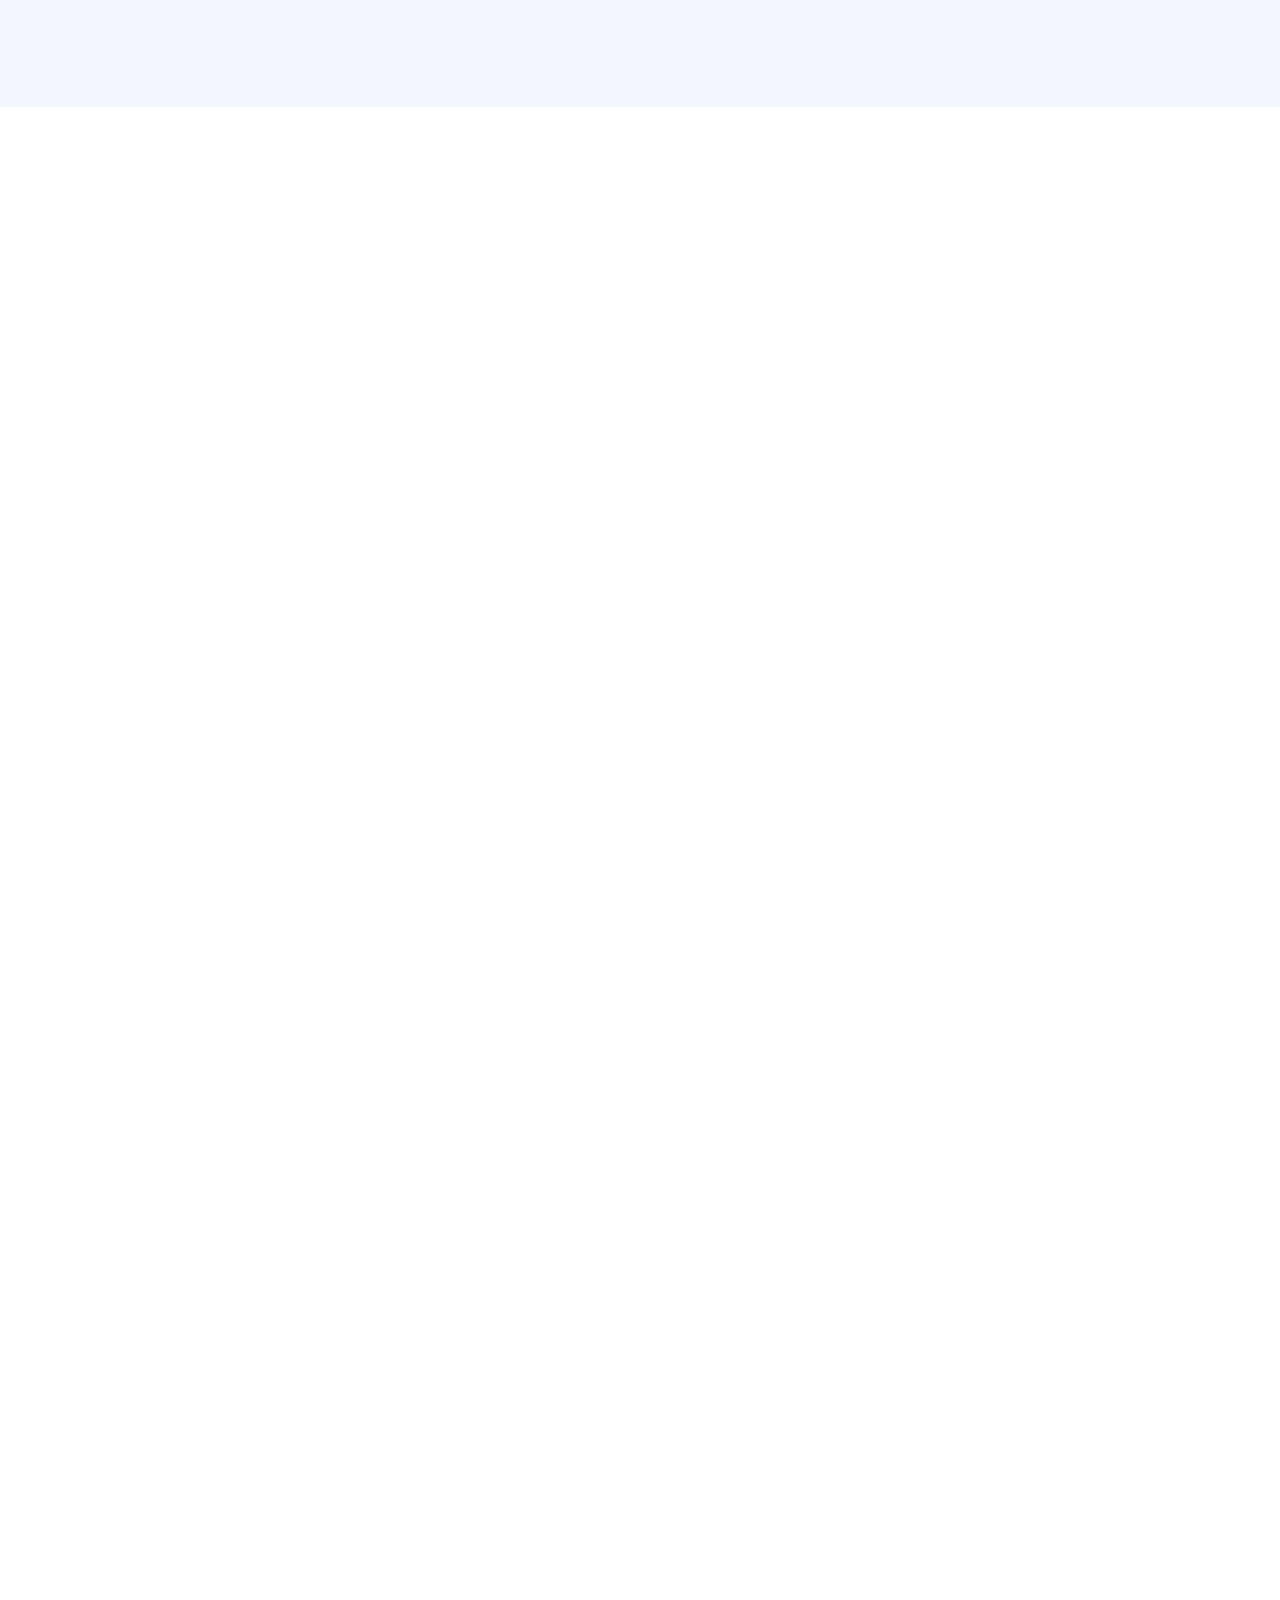
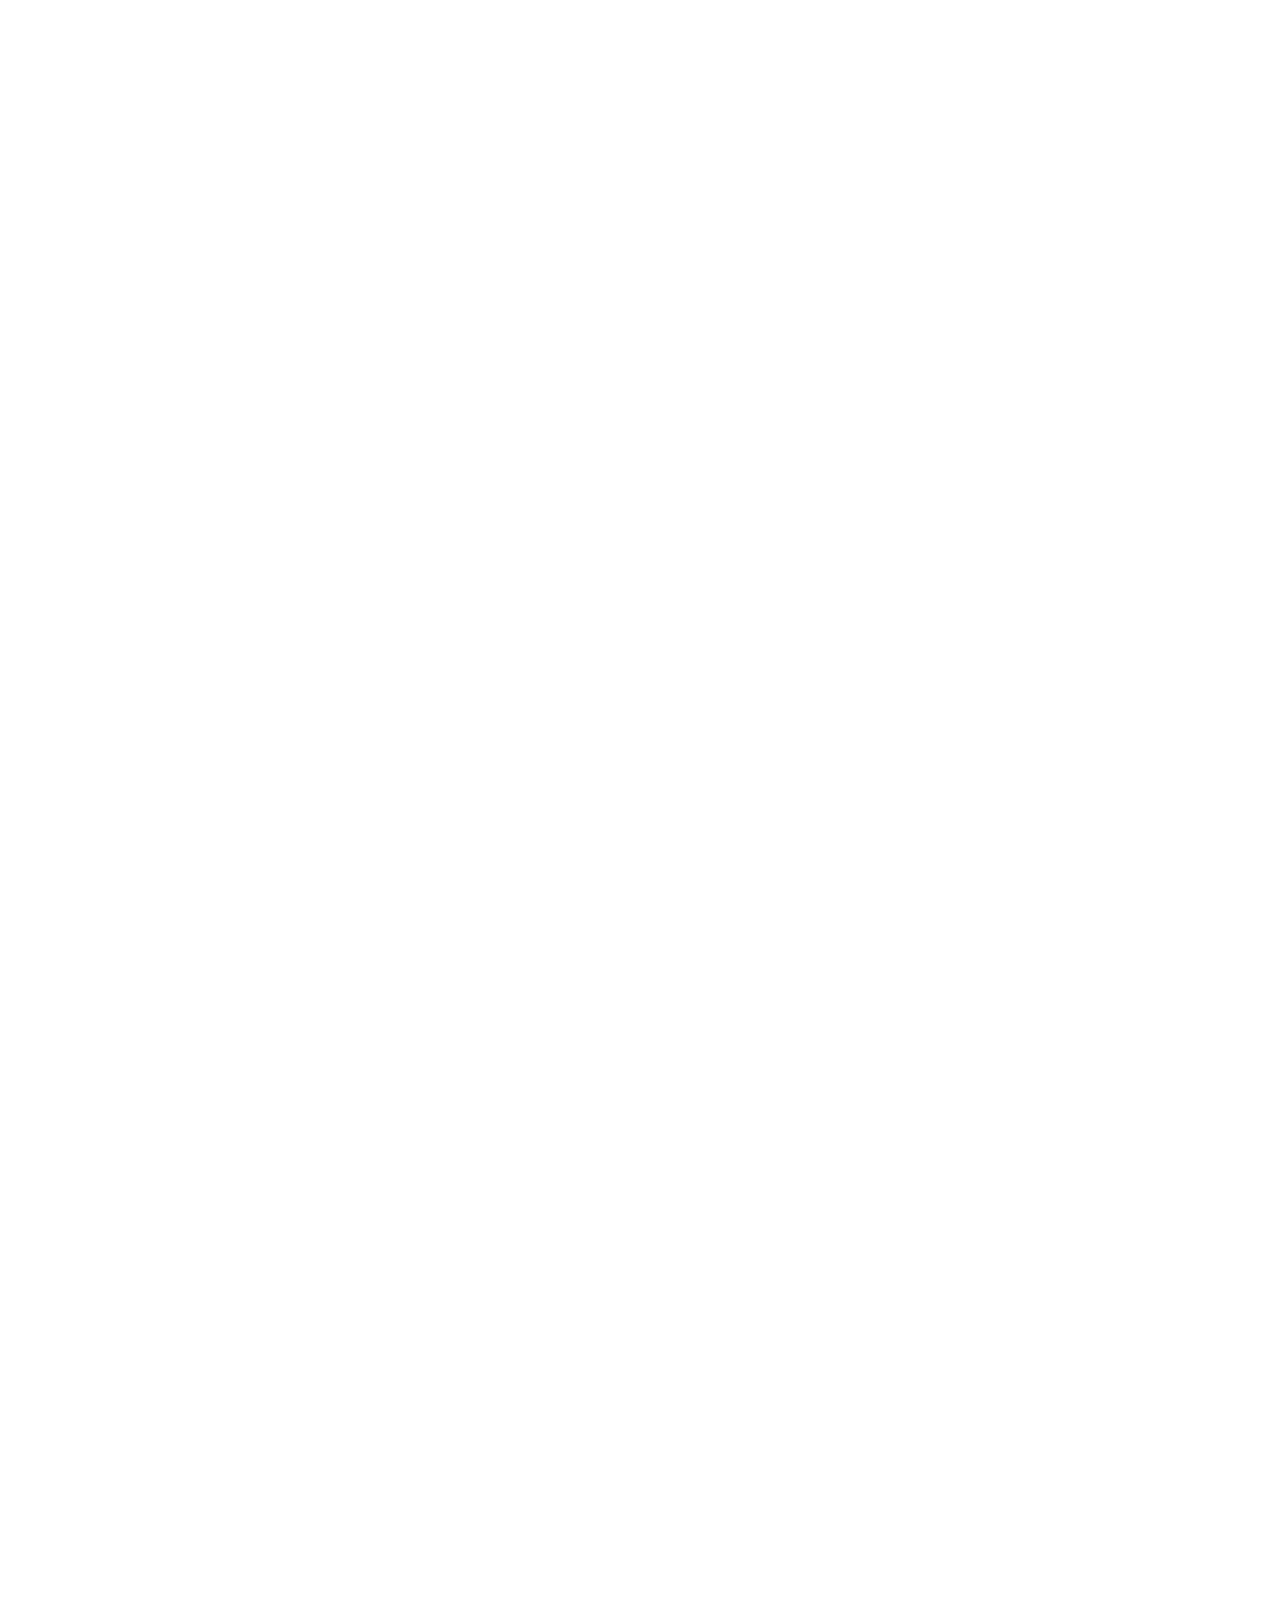
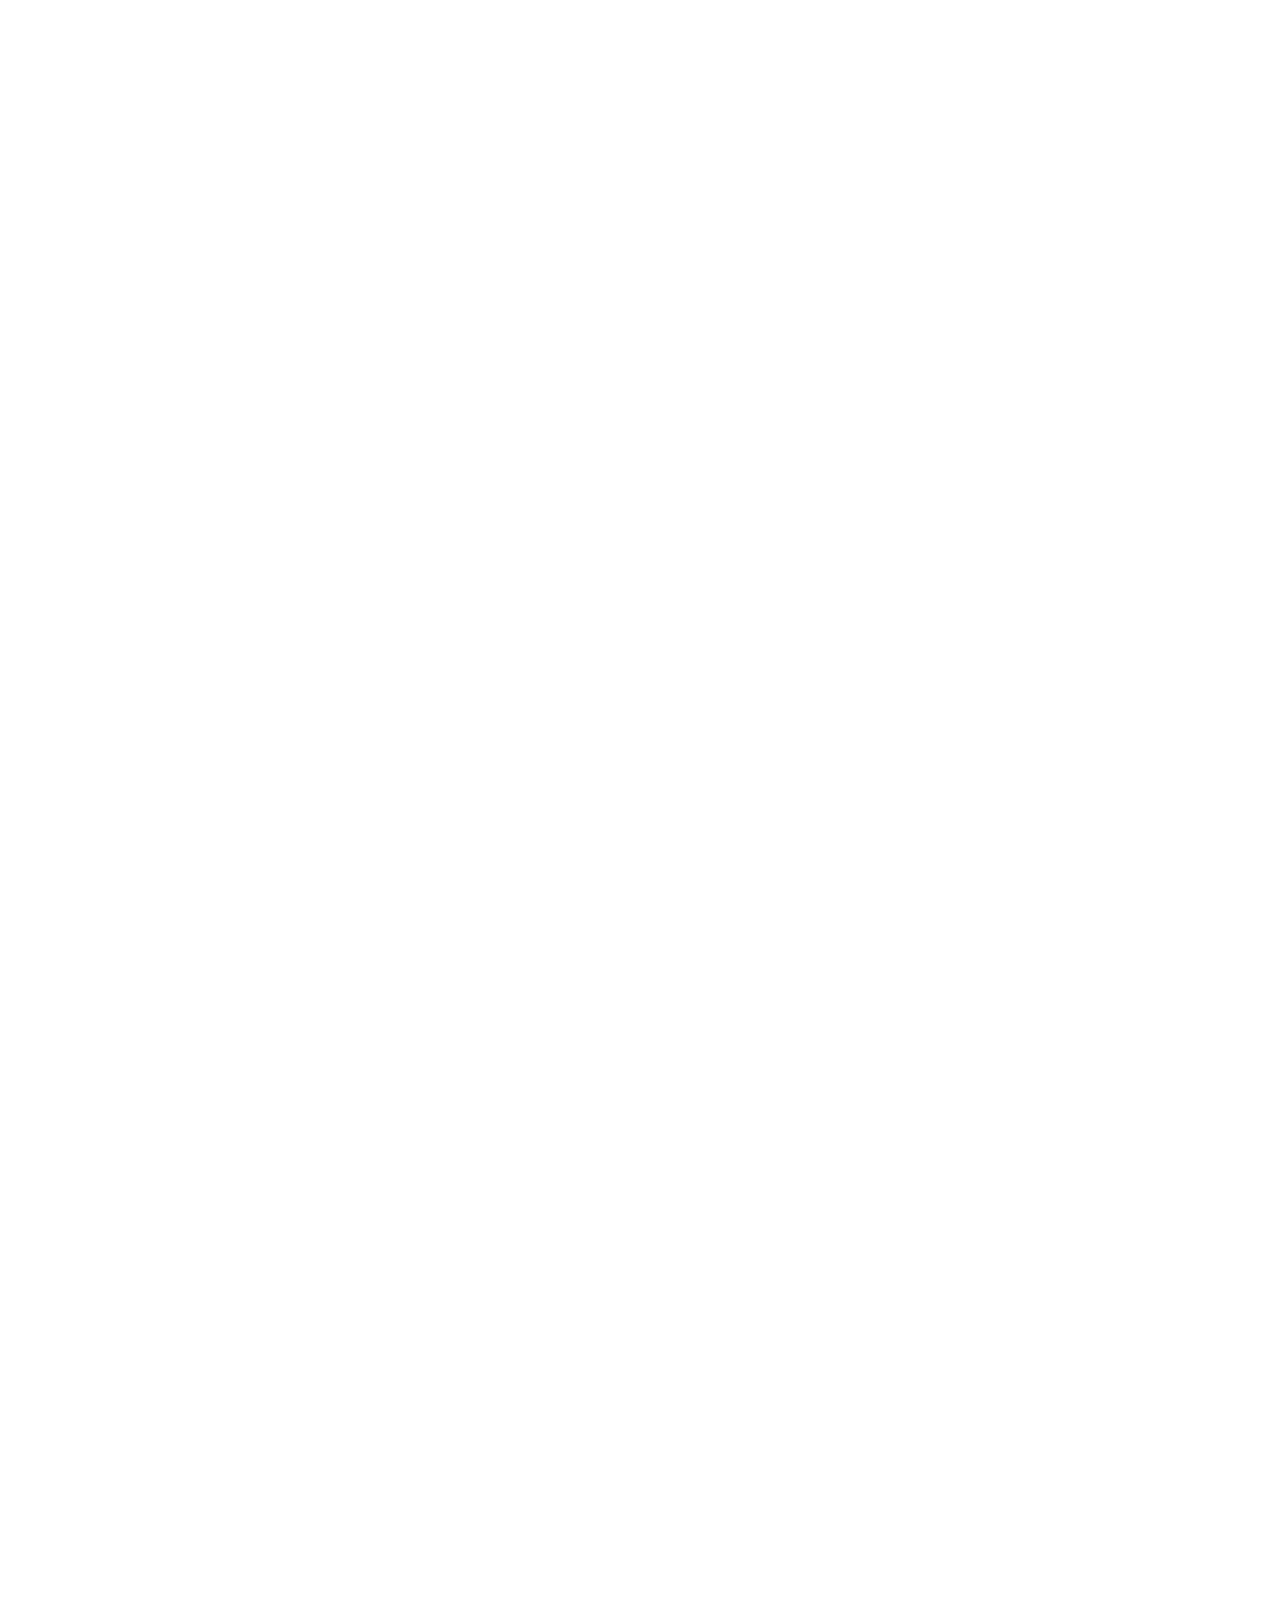
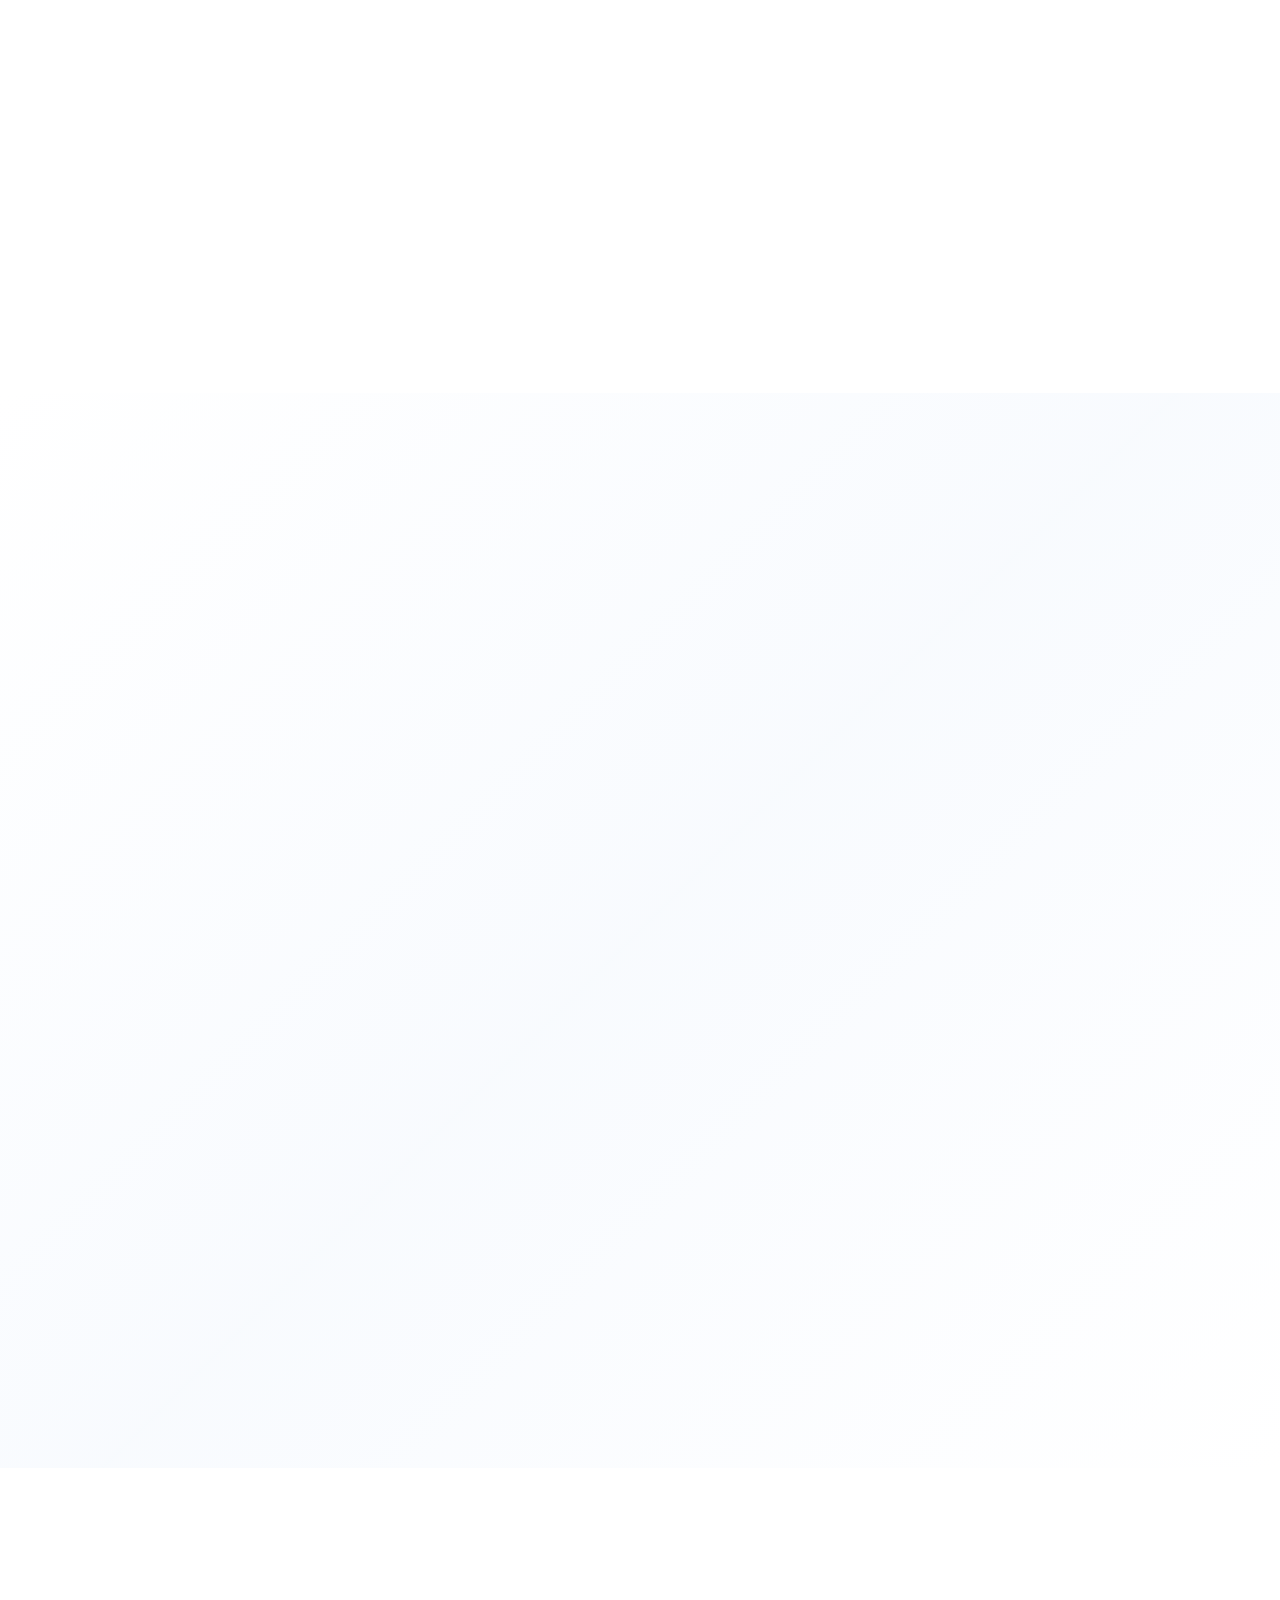
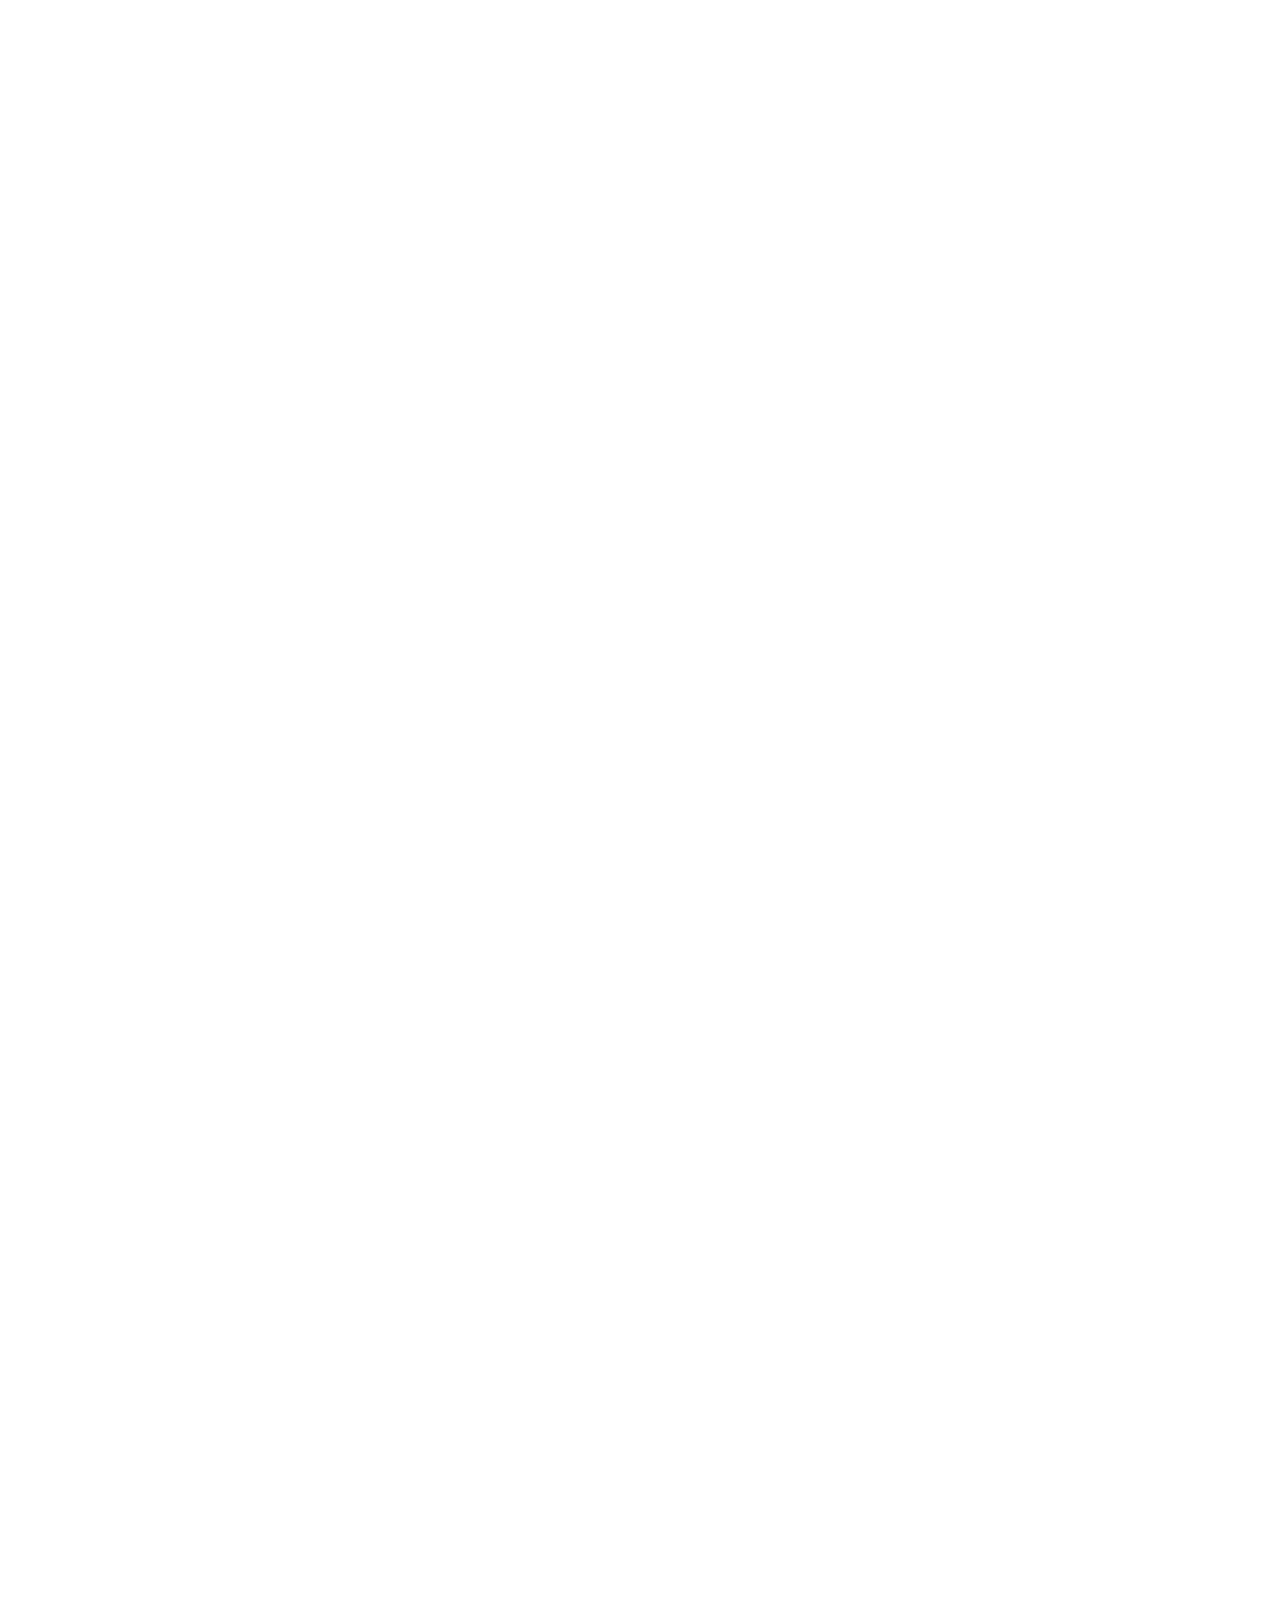
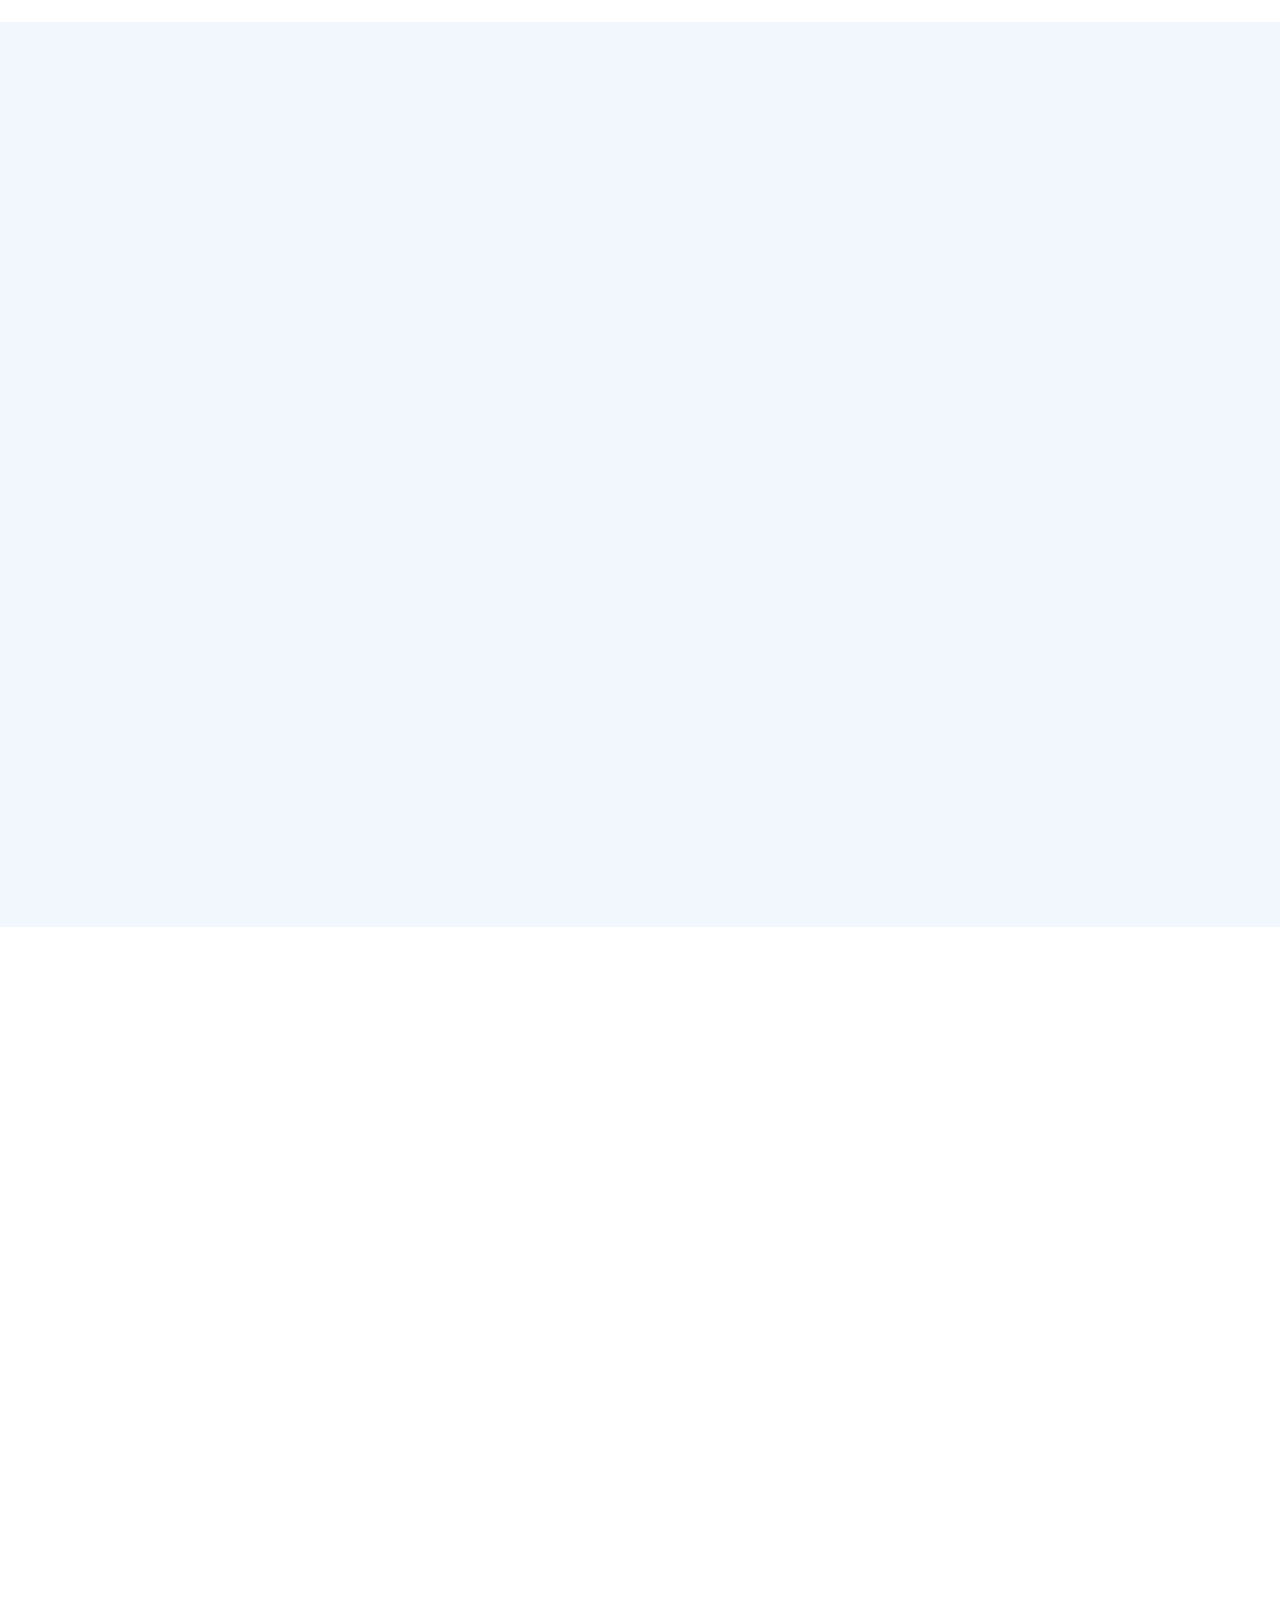
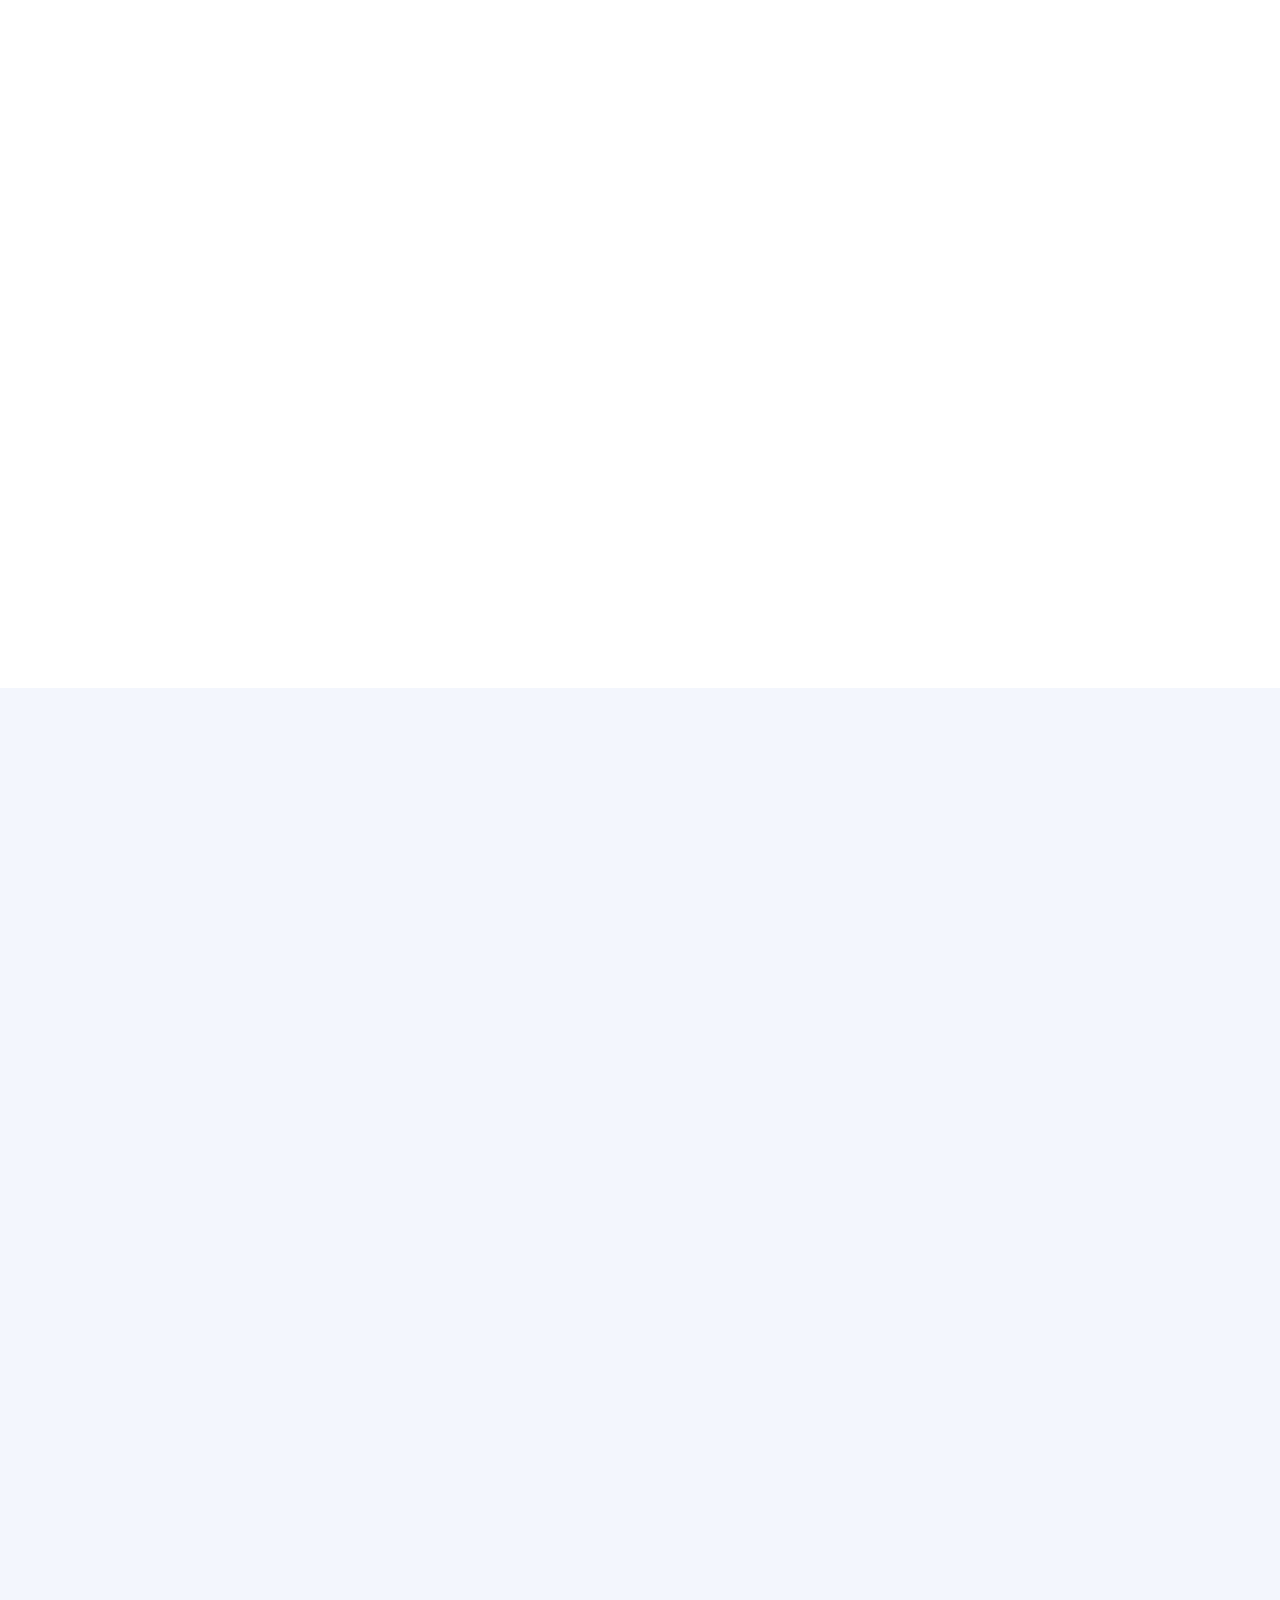
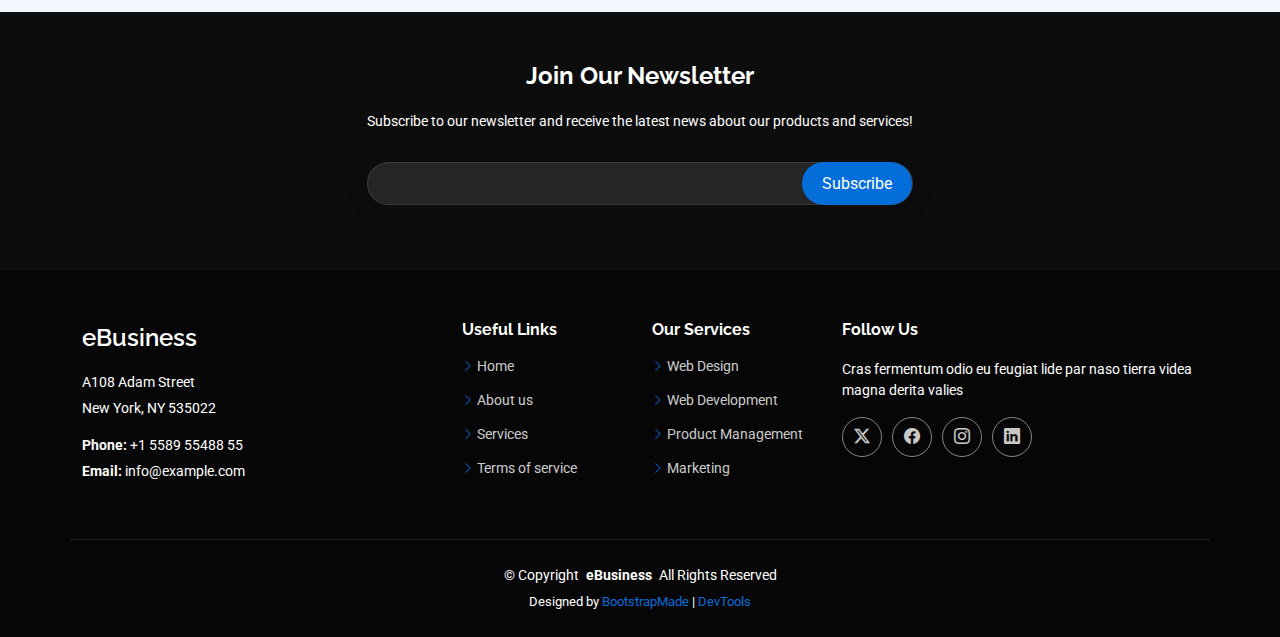
<file: Business/index.html>
<!DOCTYPE html>
<html lang="en">

<head>
  <meta charset="utf-8">
  <meta content="width=device-width, initial-scale=1.0" name="viewport">
  <title>Index - eBusiness Bootstrap Template</title>
  <meta name="description" content="">
  <meta name="keywords" content="">

  <!-- Favicons -->
  <link href="assets/img/favicon.png" rel="icon">
  <link href="assets/img/apple-touch-icon.png" rel="apple-touch-icon">

  <!-- Fonts -->
  <link href="https://fonts.googleapis.com" rel="preconnect">
  <link href="https://fonts.gstatic.com" rel="preconnect" crossorigin>
  <link href="https://fonts.googleapis.com/css2?family=Roboto:ital,wght@0,100;0,300;0,400;0,500;0,700;0,900;1,100;1,300;1,400;1,500;1,700;1,900&family=Poppins:ital,wght@0,100;0,200;0,300;0,400;0,500;0,600;0,700;0,800;0,900;1,100;1,200;1,300;1,400;1,500;1,600;1,700;1,800;1,900&family=Raleway:ital,wght@0,100;0,200;0,300;0,400;0,500;0,600;0,700;0,800;0,900;1,100;1,200;1,300;1,400;1,500;1,600;1,700;1,800;1,900&display=swap" rel="stylesheet">

  <!-- Vendor CSS Files -->
  <link href="assets/vendor/bootstrap/css/bootstrap.min.css" rel="stylesheet">
  <link href="assets/vendor/bootstrap-icons/bootstrap-icons.css" rel="stylesheet">
  <link href="assets/vendor/aos/aos.css" rel="stylesheet">
  <link href="assets/vendor/swiper/swiper-bundle.min.css" rel="stylesheet">
  <link href="assets/vendor/glightbox/css/glightbox.min.css" rel="stylesheet">

  <!-- Main CSS File -->
  <link href="assets/css/main.css" rel="stylesheet">

  <!-- =======================================================
  * Template Name: eBusiness
  * Template URL: https://bootstrapmade.com/ebusiness-bootstrap-corporate-template/
  * Updated: Jun 23 2025 with Bootstrap v5.3.6
  * Author: BootstrapMade.com
  * License: https://bootstrapmade.com/license/
  ======================================================== -->
</head>

<body class="index-page">

  <header id="header" class="header d-flex align-items-center sticky-top">
    <div class="container-fluid container-xl position-relative d-flex align-items-center">

      <a href="index.html" class="logo d-flex align-items-center me-auto">
        <!-- Uncomment the line below if you also wish to use an image logo -->
        <!-- <img src="assets/img/logo.webp" alt=""> -->
        <h1 class="sitename"><span>e</span>Business</h1>
      </a>

      <nav id="navmenu" class="navmenu">
        <ul>
          <li><a href="#hero" class="active">Home</a></li>
          <li><a href="#about">About</a></li>
          <li><a href="#services">Services</a></li>
          <li><a href="#portfolio">Portfolio</a></li>
          <li><a href="#team">Team</a></li>
          <li class="dropdown"><a href="#"><span>Dropdown</span> <i class="bi bi-chevron-down toggle-dropdown"></i></a>
            <ul>
              <li><a href="#">Dropdown 1</a></li>
              <li class="dropdown"><a href="#"><span>Deep Dropdown</span> <i class="bi bi-chevron-down toggle-dropdown"></i></a>
                <ul>
                  <li><a href="#">Deep Dropdown 1</a></li>
                  <li><a href="#">Deep Dropdown 2</a></li>
                  <li><a href="#">Deep Dropdown 3</a></li>
                  <li><a href="#">Deep Dropdown 4</a></li>
                  <li><a href="#">Deep Dropdown 5</a></li>
                </ul>
              </li>
              <li><a href="#">Dropdown 2</a></li>
              <li><a href="#">Dropdown 3</a></li>
              <li><a href="#">Dropdown 4</a></li>
            </ul>
          </li>
          <li><a href="#contact">Contact</a></li>
        </ul>
        <i class="mobile-nav-toggle d-xl-none bi bi-list"></i>
      </nav>

      <a class="btn-getstarted" href="index.html#about">Get Started</a>

    </div>
  </header>

  <main class="main">

    <!-- Hero Section -->
    <section id="hero" class="hero section">
      <div class="container" data-aos="fade-up" data-aos-delay="100">
        <div class="row align-items-center">
          <div class="col-lg-6">
            <div class="hero-content" data-aos="fade-up" data-aos-delay="200">
              <h2>Strategic Solutions for Business Growth</h2>
              <p>Lorem ipsum dolor sit amet, consectetur adipiscing elit. Ut elit tellus, luctus nec ullamcorper mattis, pulvinar dapibus leo. Sed do eiusmod tempor incididunt ut labore et dolore magna aliqua.</p>
              <div class="hero-btns">
                <a href="#contact" class="btn btn-primary">Get a Free Consultation</a>
                <a href="#services" class="btn btn-outline">Our Services</a>
              </div>
              <div class="hero-stats">
                <div class="stat-item">
                  <h3><span data-purecounter-start="0" data-purecounter-end="15" data-purecounter-duration="1" class="purecounter"></span>+</h3>
                  <p>Years Experience</p>
                </div>
                <div class="stat-item">
                  <h3><span data-purecounter-start="0" data-purecounter-end="500" data-purecounter-duration="1" class="purecounter"></span>+</h3>
                  <p>Clients Worldwide</p>
                </div>
                <div class="stat-item">
                  <h3><span data-purecounter-start="0" data-purecounter-end="98" data-purecounter-duration="1" class="purecounter"></span>%</h3>
                  <p>Success Rate</p>
                </div>
              </div>
            </div>
          </div>
          <div class="col-lg-6">
            <div class="hero-image" data-aos="zoom-out" data-aos-delay="300">
              <img src="assets/img/about/about-8.webp" alt="Consulting Services" class="img-fluid">
            </div>
          </div>
        </div>
      </div>
    </section><!-- /Hero Section -->

    <!-- Clients Section -->
    <section id="clients" class="clients section">

      <div data-aos="fade-up" data-aos-delay="100">

        <div class="clients-slider swiper init-swiper">
          <script type="application/json" class="swiper-config">
            {
              "loop": true,
              "speed": 6000,
              "autoplay": {
                "delay": 1,
                "disableOnInteraction": false
              },
              "centeredSlides": true,
              "slideToClickedSlide": true,
              "slidesPerView": "auto",
              "spaceBetween": 40,
              "breakpoints": {
                "320": {
                  "slidesPerView": 2,
                  "spaceBetween": 20
                },
                "640": {
                  "slidesPerView": 3,
                  "spaceBetween": 20
                },
                "992": {
                  "slidesPerView": 4,
                  "spaceBetween": 30
                },
                "1200": {
                  "slidesPerView": 6,
                  "spaceBetween": 40
                }
              }
            }
          </script>

          <div class="swiper-wrapper">
            <div class="swiper-slide">
              <div class="client-logo">
                <img src="assets/img/clients/clients-1.webp" class="img-fluid" alt="">
              </div>
            </div><!-- End Client Item -->

            <div class="swiper-slide">
              <div class="client-logo">
                <img src="assets/img/clients/clients-2.webp" class="img-fluid" alt="">
              </div>
            </div><!-- End Client Item -->

            <div class="swiper-slide">
              <div class="client-logo">
                <img src="assets/img/clients/clients-3.webp" class="img-fluid" alt="">
              </div>
            </div><!-- End Client Item -->

            <div class="swiper-slide">
              <div class="client-logo">
                <img src="assets/img/clients/clients-4.webp" class="img-fluid" alt="">
              </div>
            </div><!-- End Client Item -->

            <div class="swiper-slide">
              <div class="client-logo">
                <img src="assets/img/clients/clients-5.webp" class="img-fluid" alt="">
              </div>
            </div><!-- End Client Item -->

            <div class="swiper-slide">
              <div class="client-logo">
                <img src="assets/img/clients/clients-6.webp" class="img-fluid" alt="">
              </div>
            </div><!-- End Client Item -->

            <div class="swiper-slide">
              <div class="client-logo">
                <img src="assets/img/clients/clients-1.webp" class="img-fluid" alt="">
              </div>
            </div><!-- End Client Item -->

            <div class="swiper-slide">
              <div class="client-logo">
                <img src="assets/img/clients/clients-2.webp" class="img-fluid" alt="">
              </div>
            </div><!-- End Client Item -->

            <div class="swiper-slide">
              <div class="client-logo">
                <img src="assets/img/clients/clients-3.webp" class="img-fluid" alt="">
              </div>
            </div><!-- End Client Item -->

            <div class="swiper-slide">
              <div class="client-logo">
                <img src="assets/img/clients/clients-4.webp" class="img-fluid" alt="">
              </div>
            </div><!-- End Client Item -->

            <div class="swiper-slide">
              <div class="client-logo">
                <img src="assets/img/clients/clients-5.webp" class="img-fluid" alt="">
              </div>
            </div><!-- End Client Item -->

            <div class="swiper-slide">
              <div class="client-logo">
                <img src="assets/img/clients/clients-6.webp" class="img-fluid" alt="">
              </div>
            </div><!-- End Client Item -->

          </div>

        </div>

      </div>

    </section><!-- /Clients Section -->

    <!-- About Section -->
    <section id="about" class="about section light-background">

      <!-- Section Title -->
      <div class="container section-title" data-aos="fade-up">
        <h2>About</h2>
        <p>Necessitatibus eius consequatur ex aliquid fuga eum quidem sint consectetur velit</p>
      </div><!-- End Section Title -->

      <div class="container" data-aos="fade-up" data-aos-delay="100">

        <div class="row gy-4 align-items-center justify-content-between">

          <div class="col-xl-5" data-aos="fade-up" data-aos-delay="200">
            <span class="about-meta">MORE ABOUT US</span>
            <h2 class="about-title">Voluptas enim suscipit temporibus</h2>
            <p class="about-description">Sed ut perspiciatis unde omnis iste natus error sit voluptatem accusantium doloremque laudantium, totam rem aperiam, eaque ipsa quae ab illo inventore veritatis et quasi architecto beatae vitae dicta sunt explicabo.</p>

            <div class="row feature-list-wrapper">
              <div class="col-md-6">
                <ul class="feature-list">
                  <li><i class="bi bi-check-circle-fill"></i> Lorem ipsum dolor sit amet</li>
                  <li><i class="bi bi-check-circle-fill"></i> Consectetur adipiscing elit</li>
                  <li><i class="bi bi-check-circle-fill"></i> Sed do eiusmod tempor</li>
                </ul>
              </div>
              <div class="col-md-6">
                <ul class="feature-list">
                  <li><i class="bi bi-check-circle-fill"></i> Incididunt ut labore et</li>
                  <li><i class="bi bi-check-circle-fill"></i> Dolore magna aliqua</li>
                  <li><i class="bi bi-check-circle-fill"></i> Ut enim ad minim veniam</li>
                </ul>
              </div>
            </div>

            <div class="info-wrapper">
              <div class="row gy-4">
                <div class="col-lg-5">
                  <div class="profile d-flex align-items-center gap-3">
                    <img src="assets/img/person/person-m-2.webp" alt="CEO Profile" class="profile-image">
                    <div>
                      <h4 class="profile-name">Mario Smith</h4>
                      <p class="profile-position">CEO &amp; Founder</p>
                    </div>
                  </div>
                </div>
                <div class="col-lg-7">
                  <div class="contact-info d-flex align-items-center gap-2">
                    <i class="bi bi-telephone-fill"></i>
                    <div>
                      <p class="contact-label">Call us anytime</p>
                      <p class="contact-number">+123 456-789</p>
                    </div>
                  </div>
                </div>
              </div>
            </div>
          </div>

          <div class="col-xl-6" data-aos="fade-up" data-aos-delay="300">
            <div class="image-wrapper">
              <div class="images position-relative" data-aos="zoom-out" data-aos-delay="400">
                <img src="assets/img/about/about-5.webp" alt="Business Meeting" class="img-fluid main-image rounded-4">
                <img src="assets/img/about/about-square-1.webp" alt="Team Discussion" class="img-fluid small-image rounded-4">
              </div>
              <div class="experience-badge floating">
                <h3>15+ <span>Years</span></h3>
                <p>Of experience in business service</p>
              </div>
            </div>
          </div>
        </div>

      </div>

    </section><!-- /About Section -->

    <!-- Stats Section -->
    <section id="stats" class="stats section">

      <div class="container" data-aos="fade-up" data-aos-delay="100">

        <div class="stats-hero row align-items-center mb-5">
          <div class="col-lg-7 mb-4 mb-lg-0" data-aos="fade-right" data-aos-delay="200">
            <h3 class="headline mb-3">Transforming Data Into Impactful Insights</h3>
            <p class="lead">Nunc euismod, tortor nec facilisis egestas, ligula turpis cursus odio, a lobortis sapien ipsum et dolor. Morbi dignissim cursus massa non lobortis.</p>
          </div>
          <div class="col-lg-5 text-lg-end text-center" data-aos="zoom-in" data-aos-delay="300">
            <div class="stats-rating d-inline-flex align-items-center py-3 px-4 shadow-sm">
              <img src="assets/img/about/about-1.webp" class="img-fluid stats-rating-img me-3" alt="User Group" width="64" height="48">
              <div>
                <div class="rating-score d-flex align-items-center mb-1">
                  <span class="fs-5 fw-semibold me-2">4.8/5</span>
                  <span class="stars">
                    <i class="bi bi-star-fill"></i>
                    <i class="bi bi-star-fill"></i>
                    <i class="bi bi-star-fill"></i>
                    <i class="bi bi-star-fill"></i>
                    <i class="bi bi-star-half"></i>
                  </span>
                </div>
                <div class="user-feedback small">Based on 70+ unique user reviews</div>
              </div>
            </div>
          </div>
        </div>

        <div class="stats-counters row gy-4 justify-content-center">
          <div class="col-6 col-md-3" data-aos="fade-up" data-aos-delay="100">
            <article class="stats-counter-card">
              <div class="counter-value mb-1">
                <span data-purecounter-start="0" data-purecounter-end="120" data-purecounter-duration="1.5" class="purecounter"></span>K+
              </div>
              <small class="label">Active Clients</small>
            </article>
          </div>
          <div class="col-6 col-md-3" data-aos="fade-up" data-aos-delay="200">
            <article class="stats-counter-card">
              <div class="counter-value mb-1">
                <span data-purecounter-start="0" data-purecounter-end="34" data-purecounter-duration="1.5" class="purecounter"></span>K+
              </div>
              <small class="label">Analytics Projects</small>
            </article>
          </div>
          <div class="col-6 col-md-3" data-aos="fade-up" data-aos-delay="300">
            <article class="stats-counter-card">
              <div class="counter-value mb-1">
                <span data-purecounter-start="0" data-purecounter-end="97" data-purecounter-duration="1.5" class="purecounter"></span>%
              </div>
              <small class="label">Automation Success</small>
            </article>
          </div>
          <div class="col-6 col-md-3" data-aos="fade-up" data-aos-delay="400">
            <article class="stats-counter-card">
              <div class="counter-value mb-1">
                <span data-purecounter-start="0" data-purecounter-end="99.96" data-purecounter-duration="1.5" class="purecounter"></span>%
              </div>
              <small class="label">Cloud Reliability</small>
            </article>
          </div>
        </div><!-- End stats counters -->

      </div>

    </section><!-- /Stats Section -->

    <!-- Services Section -->
    <section id="services" class="services section">

      <!-- Section Title -->
      <div class="container section-title" data-aos="fade-up">
        <h2>Services</h2>
        <p>Necessitatibus eius consequatur ex aliquid fuga eum quidem sint consectetur velit</p>
      </div><!-- End Section Title -->

      <div class="container" data-aos="fade-up" data-aos-delay="100">

        <div class="row gy-4 justify-content-center">
          <div class="col-lg-4 col-md-6" data-aos="fade-up" data-aos-delay="100">
            <article class="service-item">
              <span class="service-icon rounded-circle">
                <i class="bi bi-palette"></i>
              </span>
              <h3>
                <a href="service-details.html">
                  Creative <span>branding</span>
                </a>
              </h3>
              <p>
                Suspendisse in ultricies ipsum. Nulla commodo sem ac tortor rhoncus, vel volutpat magna varius. Nam porta felis non convallis finibus.
              </p>
              <a href="service-details.html" class="card-action rounded-circle d-flex align-items-center justify-content-center">
                <i class="bi bi-arrow-up-right"></i>
              </a>
            </article>
          </div>

          <div class="col-lg-4 col-md-6" data-aos="fade-up" data-aos-delay="150">
            <article class="service-item">
              <span class="service-icon rounded-circle">
                <i class="bi bi-gem"></i>
              </span>
              <h3>
                <a href="service-details.html">
                  Design <span>systems</span>
                </a>
              </h3>
              <p>
                Fusce aliquet, nibh ac facilisis viverra, nulla purus aliquet diam, quis consectetur risus dolor a diam. Vivamus convallis lacinia magna.
              </p>
              <a href="service-details.html" class="card-action rounded-circle d-flex align-items-center justify-content-center">
                <i class="bi bi-arrow-up-right"></i>
              </a>
            </article>
          </div>

          <div class="col-lg-4 col-md-6" data-aos="fade-up" data-aos-delay="200">
            <article class="service-item">
              <span class="service-icon rounded-circle">
                <i class="bi bi-megaphone"></i>
              </span>
              <h3>
                <a href="service-details.html">
                  Marketing <span>strategies</span>
                </a>
              </h3>
              <p>
                Aliquam erat volutpat. Integer at sapien at risus elementum ornare a sit amet odio. Mauris quis magna vel enim pretium maximus.
              </p>
              <a href="service-details.html" class="card-action rounded-circle d-flex align-items-center justify-content-center">
                <i class="bi bi-arrow-up-right"></i>
              </a>
            </article>
          </div>

          <div class="col-lg-4 col-md-6" data-aos="fade-up" data-aos-delay="250">
            <article class="service-item">
              <span class="service-icon rounded-circle">
                <i class="bi bi-code-slash"></i>
              </span>
              <h3>
                <a href="service-details.html">
                  Digital <span>platforms</span>
                </a>
              </h3>
              <p>
                Sed in tortor eget lacus gravida dignissim eu sed leo. Etiam sed aliquet massa, id imperdiet purus. Curabitur nec ullamcorper lorem.
              </p>
              <a href="service-details.html" class="card-action rounded-circle d-flex align-items-center justify-content-center">
                <i class="bi bi-arrow-up-right"></i>
              </a>
            </article>
          </div>

          <div class="col-lg-4 col-md-6" data-aos="fade-up" data-aos-delay="300">
            <article class="service-item">
              <span class="service-icon rounded-circle">
                <i class="bi bi-graph-up"></i>
              </span>
              <h3>
                <a href="service-details.html">
                  Growth <span>acceleration</span>
                </a>
              </h3>
              <p>
                Pellentesque faucibus, augue at maximus ultricies, metus velit malesuada elit, vitae tristique lorem dui sed tellus. Integer sed tortor sed.
              </p>
              <a href="service-details.html" class="card-action rounded-circle d-flex align-items-center justify-content-center">
                <i class="bi bi-arrow-up-right"></i>
              </a>
            </article>
          </div>

          <div class="col-lg-4 col-md-6" data-aos="fade-up" data-aos-delay="350">
            <article class="service-item">
              <span class="service-icon rounded-circle">
                <i class="bi bi-camera-video"></i>
              </span>
              <h3>
                <a href="service-details.html">
                  Media <span>solutions</span>
                </a>
              </h3>
              <p>
                Morbi dapibus metus ac condimentum pellentesque. Curabitur eget dictum lacus. Cras et augue vitae ex dictum tincidunt quis quis tellus.
              </p>
              <a href="service-details.html" class="card-action rounded-circle d-flex align-items-center justify-content-center">
                <i class="bi bi-arrow-up-right"></i>
              </a>
            </article>
          </div>
        </div>

      </div>

    </section><!-- /Services Section -->

    <!-- Alt Services Section -->
    <section id="alt-services" class="alt-services section">

      <div class="container" data-aos="fade-up" data-aos-delay="100">
        <div class="row g-4">
          <div class="col-lg-6 col-xl-3">
            <div class="service-card" data-aos="zoom-in" data-aos-delay="100">
              <div class="card-header">
                <div class="icon-box">
                  <i class="bi bi-shield-check"></i>
                </div>
                <h4>Consectetur adipiscing</h4>
              </div>
              <div class="card-body">
                <p>Lorem ipsum dolor sit amet, consectetur adipiscing elit, sed do eiusmod tempor incididunt ut labore.</p>
                <div class="feature-image">
                  <img src="assets/img/services/services-1.webp" alt="Security Services" class="img-fluid">
                </div>
              </div>
              <div class="card-footer">
                <a href="#" class="btn-explore">
                  Explore Service
                  <i class="bi bi-arrow-up-right"></i>
                </a>
              </div>
            </div>
          </div><!-- /Service Card -->

          <div class="col-lg-6 col-xl-3">
            <div class="service-card featured" data-aos="zoom-in" data-aos-delay="200">
              <div class="card-header">
                <div class="icon-box">
                  <i class="bi bi-cpu"></i>
                </div>
                <h4>Sed do eiusmod</h4>
              </div>
              <div class="card-body">
                <p>Ut enim ad minim veniam, quis nostrud exercitation ullamco laboris nisi ut aliquip ex ea commodo.</p>
                <div class="feature-image">
                  <img src="assets/img/services/services-2.webp" alt="Technology Solutions" class="img-fluid">
                </div>
              </div>
              <div class="card-footer">
                <a href="#" class="btn-explore">
                  Explore Service
                  <i class="bi bi-arrow-up-right"></i>
                </a>
              </div>
            </div>
          </div><!-- /Service Card -->

          <div class="col-lg-6 col-xl-3">
            <div class="service-card" data-aos="zoom-in" data-aos-delay="300">
              <div class="card-header">
                <div class="icon-box">
                  <i class="bi bi-rocket-takeoff"></i>
                </div>
                <h4>Tempor incididunt</h4>
              </div>
              <div class="card-body">
                <p>Duis aute irure dolor in reprehenderit in voluptate velit esse cillum dolore eu fugiat nulla pariatur.</p>
                <div class="feature-image">
                  <img src="assets/img/services/services-3.webp" alt="Innovation Services" class="img-fluid">
                </div>
              </div>
              <div class="card-footer">
                <a href="#" class="btn-explore">
                  Explore Service
                  <i class="bi bi-arrow-up-right"></i>
                </a>
              </div>
            </div>
          </div><!-- /Service Card -->

          <div class="col-lg-6 col-xl-3">
            <div class="service-card" data-aos="zoom-in" data-aos-delay="400">
              <div class="card-header">
                <div class="icon-box">
                  <i class="bi bi-puzzle"></i>
                </div>
                <h4>Ut labore dolore</h4>
              </div>
              <div class="card-body">
                <p>Excepteur sint occaecat cupidatat non proident, sunt in culpa qui officia deserunt mollit anim.</p>
                <div class="feature-image">
                  <img src="assets/img/services/services-4.webp" alt="Strategic Planning" class="img-fluid">
                </div>
              </div>
              <div class="card-footer">
                <a href="#" class="btn-explore">
                  Explore Service
                  <i class="bi bi-arrow-up-right"></i>
                </a>
              </div>
            </div>
          </div><!-- /Service Card -->

        </div>
      </div>
    </section><!-- /Alt Services Section -->

    <!-- Features Section -->
    <section id="features" class="features section">

      <!-- Section Title -->
      <div class="container section-title" data-aos="fade-up">
        <h2>Features</h2>
        <p>Necessitatibus eius consequatur ex aliquid fuga eum quidem sint consectetur velit</p>
      </div><!-- End Section Title -->

      <div class="container" data-aos="fade-up" data-aos-delay="100">

        <div class="row align-items-center mb-5">
          <div class="col-lg-6" data-aos="fade-right" data-aos-delay="200">
            <div class="features-intro">
              <h2>Revolutionary Digital Solutions</h2>
              <p>Transforming business operations through innovative technology and strategic implementation methodologies.</p>
              <div class="highlights-grid">
                <div class="highlight-item">
                  <div class="highlight-number">99.9%</div>
                  <div class="highlight-text">Uptime Guarantee</div>
                </div>
                <div class="highlight-item">
                  <div class="highlight-number">24/7</div>
                  <div class="highlight-text">Expert Support</div>
                </div>
                <div class="highlight-item">
                  <div class="highlight-number">500+</div>
                  <div class="highlight-text">Satisfied Clients</div>
                </div>
              </div>
            </div>
          </div>
          <div class="col-lg-6" data-aos="fade-left" data-aos-delay="300">
            <div class="featured-image-container">
              <img src="assets/img/features/features-3.webp" alt="Digital Solutions" class="img-fluid">
              <div class="floating-badge">
                <i class="bi bi-award"></i>
                <span>Industry Leader</span>
              </div>
            </div>
          </div>
        </div>

        <div class="features-grid">
          <div class="row g-4">
            <div class="col-xl-3 col-lg-4 col-md-6" data-aos="zoom-in" data-aos-delay="100">
              <div class="feature-box text-center">
                <div class="feature-icon-wrapper">
                  <i class="bi bi-lightning-charge"></i>
                </div>
                <h4>Lightning Performance</h4>
                <p>Experience ultra-fast processing speeds with our optimized infrastructure and cutting-edge technology stack.</p>
                <div class="progress-indicator">
                  <div class="progress-bar" style="width: 95%;"></div>
                </div>
                <span class="progress-label">95% Efficiency</span>
              </div>
            </div>

            <div class="col-xl-3 col-lg-4 col-md-6" data-aos="zoom-in" data-aos-delay="200">
              <div class="feature-box text-center">
                <div class="feature-icon-wrapper">
                  <i class="bi bi-shield-shaded"></i>
                </div>
                <h4>Advanced Security</h4>
                <p>Multi-layered security protocols ensure your data remains protected against modern cyber threats.</p>
                <div class="progress-indicator">
                  <div class="progress-bar" style="width: 100%;"></div>
                </div>
                <span class="progress-label">100% Secure</span>
              </div>
            </div>

            <div class="col-xl-3 col-lg-4 col-md-6" data-aos="zoom-in" data-aos-delay="300">
              <div class="feature-box text-center">
                <div class="feature-icon-wrapper">
                  <i class="bi bi-layers"></i>
                </div>
                <h4>Seamless Integration</h4>
                <p>Connect all your existing systems effortlessly with our flexible and scalable integration platform.</p>
                <div class="progress-indicator">
                  <div class="progress-bar" style="width: 88%;"></div>
                </div>
                <span class="progress-label">88% Compatibility</span>
              </div>
            </div>

            <div class="col-xl-3 col-lg-4 col-md-6" data-aos="zoom-in" data-aos-delay="400">
              <div class="feature-box text-center">
                <div class="feature-icon-wrapper">
                  <i class="bi bi-graph-up"></i>
                </div>
                <h4>Smart Analytics</h4>
                <p>Gain valuable insights through sophisticated data analysis and real-time reporting capabilities.</p>
                <div class="progress-indicator">
                  <div class="progress-bar" style="width: 92%;"></div>
                </div>
                <span class="progress-label">92% Accuracy</span>
              </div>
            </div>
          </div>
        </div>

        <div class="advanced-features-section" data-aos="fade-up" data-aos-delay="100">
          <div class="row">
            <div class="col-lg-8 mx-auto text-center mb-5" data-aos="fade-up" data-aos-delay="200">
              <h3>Advanced Capabilities</h3>
              <p>Discover powerful features designed to elevate your business operations to the next level of excellence.</p>
            </div>
          </div>

          <div class="row g-4">
            <div class="col-lg-6" data-aos="fade-right" data-aos-delay="300">
              <div class="advanced-feature-card">
                <div class="feature-header">
                  <div class="feature-number">01</div>
                  <div class="feature-status-badge enterprise">Enterprise</div>
                </div>
                <div class="feature-content">
                  <h5>Automated Workflow Engine</h5>
                  <p>Streamline complex business processes with intelligent automation that adapts to your organizational needs.</p>
                  <ul class="feature-benefits">
                    <li><i class="bi bi-check-circle"></i> Process Optimization</li>
                    <li><i class="bi bi-check-circle"></i> Error Reduction</li>
                  </ul>
                </div>
                <div class="feature-icon-bg">
                  <i class="bi bi-diagram-3"></i>
                </div>
              </div>
            </div>

            <div class="col-lg-6" data-aos="fade-left" data-aos-delay="400">
              <div class="advanced-feature-card">
                <div class="feature-header">
                  <div class="feature-number">02</div>
                  <div class="feature-status-badge premium">Premium</div>
                </div>
                <div class="feature-content">
                  <h5>Real-time Collaboration</h5>
                  <p>Enable seamless teamwork with synchronized data sharing and instant communication across all platforms.</p>
                  <ul class="feature-benefits">
                    <li><i class="bi bi-check-circle"></i> Live Updates</li>
                    <li><i class="bi bi-check-circle"></i> Team Sync</li>
                  </ul>
                </div>
                <div class="feature-icon-bg">
                  <i class="bi bi-people"></i>
                </div>
              </div>
            </div>

            <div class="col-lg-6" data-aos="fade-right" data-aos-delay="500">
              <div class="advanced-feature-card">
                <div class="feature-header">
                  <div class="feature-number">03</div>
                  <div class="feature-status-badge standard">Standard</div>
                </div>
                <div class="feature-content">
                  <h5>Predictive Intelligence</h5>
                  <p>Leverage machine learning algorithms to forecast trends and make data-driven strategic decisions.</p>
                  <ul class="feature-benefits">
                    <li><i class="bi bi-check-circle"></i> Trend Analysis</li>
                    <li><i class="bi bi-check-circle"></i> Risk Assessment</li>
                  </ul>
                </div>
                <div class="feature-icon-bg">
                  <i class="bi bi-cpu"></i>
                </div>
              </div>
            </div>

            <div class="col-lg-6" data-aos="fade-left" data-aos-delay="600">
              <div class="advanced-feature-card">
                <div class="feature-header">
                  <div class="feature-number">04</div>
                  <div class="feature-status-badge coming-soon">Coming Soon</div>
                </div>
                <div class="feature-content">
                  <h5>Cloud Scalability</h5>
                  <p>Dynamic resource allocation ensures optimal performance during peak usage while maintaining cost efficiency.</p>
                  <ul class="feature-benefits">
                    <li><i class="bi bi-check-circle"></i> Auto Scaling</li>
                    <li><i class="bi bi-check-circle"></i> Cost Optimization</li>
                  </ul>
                </div>
                <div class="feature-icon-bg">
                  <i class="bi bi-cloud-arrow-up"></i>
                </div>
              </div>
            </div>
          </div>
        </div>

      </div>

    </section><!-- /Features Section -->

    <!-- Why Us Section -->
    <section id="why-us" class="why-us section">

      <!-- Section Title -->
      <div class="container section-title" data-aos="fade-up">
        <h2>Why Us</h2>
        <p>Necessitatibus eius consequatur ex aliquid fuga eum quidem sint consectetur velit</p>
      </div><!-- End Section Title -->

      <div class="container" data-aos="fade-up" data-aos-delay="100">

        <div class="row gy-4 align-items-center">
          <div class="col-lg-7 mb-4 mb-lg-0">
            <div class="row gy-4">

              <div class="col-md-6" data-aos="fade-up" data-aos-delay="200">
                <div class="card-item">
                  <div class="card-number">01</div>
                  <h3>Primus contactus</h3>
                  <p>Phasellus eget enim eu lectus faucibus vestibulum. Suspendisse sodales pellentesque elementum. Morbi fermentum quam nec nunc varius bibendum.</p>
                </div>
              </div><!-- End Card Item -->

              <div class="col-md-6" data-aos="fade-up" data-aos-delay="300">
                <div class="card-item">
                  <div class="card-number">02</div>
                  <h3>Quaestio investigatio</h3>
                  <p>Curabitur ligula sapien, tincidunt non, euismod vitae, posuere imperdiet, leo. Maecenas malesuada. Praesent congue erat at massa.</p>
                </div>
              </div><!-- End Card Item -->

              <div class="col-md-6" data-aos="fade-up" data-aos-delay="400">
                <div class="card-item">
                  <div class="card-number">03</div>
                  <h3>Consilium evolutio</h3>
                  <p>Fusce convallis metus id felis luctus adipiscing. Pellentesque egestas, neque sit amet convallis pulvinar, justo nulla eleifend augue.</p>
                </div>
              </div><!-- End Card Item -->

              <div class="col-md-6" data-aos="fade-up" data-aos-delay="500">
                <div class="card-item">
                  <div class="card-number">04</div>
                  <h3>Executio</h3>
                  <p>Nam pretium turpis et arcu. Duis arcu tortor, suscipit eget, imperdiet nec, imperdiet iaculis, ipsum. Sed aliquam ultrices mauris.</p>
                </div>
              </div><!-- End Card Item -->

            </div>
          </div>

          <div class="col-lg-5" data-aos="zoom-out" data-aos-delay="300">
            <div class="image-wrapper">
              <img src="assets/img/about/about-portrait-3.webp" alt="" class="img-fluid rounded-4">
            </div>
          </div>
        </div>

      </div>

    </section><!-- /Why Us Section -->

    <!-- Call To Action Section -->
    <section id="call-to-action" class="call-to-action section">

      <div class="container" data-aos="fade-up" data-aos-delay="100">

        <div class="cta-wrapper">
          <div class="background-pattern">
            <div class="wave"></div>
            <div class="geometric-shape shape-1"></div>
            <div class="geometric-shape shape-2"></div>
          </div>

          <div class="row align-items-center">
            <div class="col-lg-6 order-lg-2">
              <div class="image-section" data-aos="fade-left" data-aos-delay="200">
                <div class="main-image-wrapper">
                  <img src="assets/img/cta/cta-4.webp" alt="CTA Image" class="img-fluid main-img">
                  <div class="overlay-circle circle-1"></div>
                  <div class="overlay-circle circle-2"></div>
                </div>

                <div class="stats-card card-1" data-aos="zoom-in" data-aos-delay="400">
                  <div class="stat-icon">
                    <i class="bi bi-graph-up-arrow"></i>
                  </div>
                  <div class="stat-content">
                    <h6>95%</h6>
                    <span>Success Rate</span>
                  </div>
                </div>

                <div class="stats-card card-2" data-aos="zoom-in" data-aos-delay="500">
                  <div class="stat-icon">
                    <i class="bi bi-trophy-fill"></i>
                  </div>
                  <div class="stat-content">
                    <h6>50K+</h6>
                    <span>Happy Clients</span>
                  </div>
                </div>
              </div>
            </div>

            <div class="col-lg-6 order-lg-1">
              <div class="content-section" data-aos="fade-right" data-aos-delay="300">
                <div class="label-badge" data-aos="fade-up" data-aos-delay="400">
                  <i class="bi bi-rocket-takeoff"></i>
                  <span>Launch Today</span>
                </div>

                <h2 data-aos="fade-up" data-aos-delay="450">Ready to Take Your Business to the Next Level?</h2>
                <p data-aos="fade-up" data-aos-delay="500">Quis autem vel eum iure reprehenderit qui in ea voluptate velit esse quam nihil molestiae consequatur, vel illum qui dolorem eum fugiat quo voluptas.</p>

                <div class="features-grid" data-aos="fade-up" data-aos-delay="550">
                  <div class="feature-item">
                    <div class="feature-icon">
                      <i class="bi bi-check-circle-fill"></i>
                    </div>
                    <span>24/7 Expert Support</span>
                  </div>

                  <div class="feature-item">
                    <div class="feature-icon">
                      <i class="bi bi-check-circle-fill"></i>
                    </div>
                    <span>Advanced Analytics</span>
                  </div>

                  <div class="feature-item">
                    <div class="feature-icon">
                      <i class="bi bi-check-circle-fill"></i>
                    </div>
                    <span>Seamless Integration</span>
                  </div>

                  <div class="feature-item">
                    <div class="feature-icon">
                      <i class="bi bi-check-circle-fill"></i>
                    </div>
                    <span>Custom Solutions</span>
                  </div>
                </div>

                <div class="cta-actions" data-aos="fade-up" data-aos-delay="600">
                  <a href="#" class="btn btn-cta-primary">Get Started Free</a>
                  <div class="secondary-action">
                    <a href="https://www.youtube.com/watch?v=Y7f98aduVJ8" class="btn btn-cta-secondary glightbox">
                      <i class="bi bi-play-circle"></i>
                      Watch Demo
                    </a>
                    <span class="note">No credit card required</span>
                  </div>
                </div>
              </div>
            </div>
          </div>
        </div>

      </div>

    </section><!-- /Call To Action Section -->

    <!-- Portfolio Section -->
    <section id="portfolio" class="portfolio section">

      <!-- Section Title -->
      <div class="container section-title" data-aos="fade-up">
        <h2>Portfolio</h2>
        <p>Necessitatibus eius consequatur ex aliquid fuga eum quidem sint consectetur velit</p>
      </div><!-- End Section Title -->

      <div class="container">

        <div class="isotope-layout" data-default-filter="*" data-layout="masonry" data-sort="original-order">

          <ul class="portfolio-filters isotope-filters" data-aos="fade-up" data-aos-delay="100">
            <li data-filter="*" class="filter-active">All</li>
            <li data-filter=".filter-app">App</li>
            <li data-filter=".filter-product">Product</li>
            <li data-filter=".filter-branding">Branding</li>
            <li data-filter=".filter-books">Books</li>
          </ul><!-- End Portfolio Filters -->

          <div class="row gy-4 isotope-container" data-aos="fade-up" data-aos-delay="200">

            <div class="col-lg-4 col-md-6 portfolio-item isotope-item filter-app">
              <div class="portfolio-content h-100">
                <a href="assets/img/portfolio/portfolio-1.webp" data-gallery="portfolio-gallery-app" class="glightbox"><img src="assets/img/portfolio/portfolio-1.webp" class="img-fluid" alt=""></a>
                <div class="portfolio-info">
                  <h4><a href="portfolio-details.html" title="More Details">App 1</a></h4>
                  <p>Lorem ipsum, dolor sit amet consectetur</p>
                </div>
              </div>
            </div><!-- End Portfolio Item -->

            <div class="col-lg-4 col-md-6 portfolio-item isotope-item filter-product">
              <div class="portfolio-content h-100">
                <a href="assets/img/portfolio/portfolio-10.webp" data-gallery="portfolio-gallery-app" class="glightbox"><img src="assets/img/portfolio/portfolio-10.webp" class="img-fluid" alt=""></a>
                <div class="portfolio-info">
                  <h4><a href="portfolio-details.html" title="More Details">Product 1</a></h4>
                  <p>Lorem ipsum, dolor sit amet consectetur</p>
                </div>
              </div>
            </div><!-- End Portfolio Item -->

            <div class="col-lg-4 col-md-6 portfolio-item isotope-item filter-branding">
              <div class="portfolio-content h-100">
                <a href="assets/img/portfolio/portfolio-7.webp" data-gallery="portfolio-gallery-app" class="glightbox"><img src="assets/img/portfolio/portfolio-7.webp" class="img-fluid" alt=""></a>
                <div class="portfolio-info">
                  <h4><a href="portfolio-details.html" title="More Details">Branding 1</a></h4>
                  <p>Lorem ipsum, dolor sit amet consectetur</p>
                </div>
              </div>
            </div><!-- End Portfolio Item -->

            <div class="col-lg-4 col-md-6 portfolio-item isotope-item filter-books">
              <div class="portfolio-content h-100">
                <a href="assets/img/portfolio/portfolio-4.webp" data-gallery="portfolio-gallery-app" class="glightbox"><img src="assets/img/portfolio/portfolio-4.webp" class="img-fluid" alt=""></a>
                <div class="portfolio-info">
                  <h4><a href="portfolio-details.html" title="More Details">Books 1</a></h4>
                  <p>Lorem ipsum, dolor sit amet consectetur</p>
                </div>
              </div>
            </div><!-- End Portfolio Item -->

            <div class="col-lg-4 col-md-6 portfolio-item isotope-item filter-app">
              <div class="portfolio-content h-100">
                <a href="assets/img/portfolio/portfolio-2.webp" data-gallery="portfolio-gallery-app" class="glightbox"><img src="assets/img/portfolio/portfolio-2.webp" class="img-fluid" alt=""></a>
                <div class="portfolio-info">
                  <h4><a href="portfolio-details.html" title="More Details">App 2</a></h4>
                  <p>Lorem ipsum, dolor sit amet consectetur</p>
                </div>
              </div>
            </div><!-- End Portfolio Item -->

            <div class="col-lg-4 col-md-6 portfolio-item isotope-item filter-product">
              <div class="portfolio-content h-100">
                <a href="assets/img/portfolio/portfolio-11.webp" data-gallery="portfolio-gallery-app" class="glightbox"><img src="assets/img/portfolio/portfolio-11.webp" class="img-fluid" alt=""></a>
                <div class="portfolio-info">
                  <h4><a href="portfolio-details.html" title="More Details">Product 2</a></h4>
                  <p>Lorem ipsum, dolor sit amet consectetur</p>
                </div>
              </div>
            </div><!-- End Portfolio Item -->

            <div class="col-lg-4 col-md-6 portfolio-item isotope-item filter-branding">
              <div class="portfolio-content h-100">
                <a href="assets/img/portfolio/portfolio-8.webp" data-gallery="portfolio-gallery-app" class="glightbox"><img src="assets/img/portfolio/portfolio-8.webp" class="img-fluid" alt=""></a>
                <div class="portfolio-info">
                  <h4><a href="portfolio-details.html" title="More Details">Branding 2</a></h4>
                  <p>Lorem ipsum, dolor sit amet consectetur</p>
                </div>
              </div>
            </div><!-- End Portfolio Item -->

            <div class="col-lg-4 col-md-6 portfolio-item isotope-item filter-books">
              <div class="portfolio-content h-100">
                <a href="assets/img/portfolio/portfolio-5.webp" data-gallery="portfolio-gallery-app" class="glightbox"><img src="assets/img/portfolio/portfolio-5.webp" class="img-fluid" alt=""></a>
                <div class="portfolio-info">
                  <h4><a href="portfolio-details.html" title="More Details">Books 2</a></h4>
                  <p>Lorem ipsum, dolor sit amet consectetur</p>
                </div>
              </div>
            </div><!-- End Portfolio Item -->

            <div class="col-lg-4 col-md-6 portfolio-item isotope-item filter-app">
              <div class="portfolio-content h-100">
                <a href="assets/img/portfolio/portfolio-3.webp" data-gallery="portfolio-gallery-app" class="glightbox"><img src="assets/img/portfolio/portfolio-3.webp" class="img-fluid" alt=""></a>
                <div class="portfolio-info">
                  <h4><a href="portfolio-details.html" title="More Details">App 3</a></h4>
                  <p>Lorem ipsum, dolor sit amet consectetur</p>
                </div>
              </div>
            </div><!-- End Portfolio Item -->

            <div class="col-lg-4 col-md-6 portfolio-item isotope-item filter-product">
              <div class="portfolio-content h-100">
                <a href="assets/img/portfolio/portfolio-12.webp" data-gallery="portfolio-gallery-app" class="glightbox"><img src="assets/img/portfolio/portfolio-12.webp" class="img-fluid" alt=""></a>
                <div class="portfolio-info">
                  <h4><a href="portfolio-details.html" title="More Details">Product 3</a></h4>
                  <p>Lorem ipsum, dolor sit amet consectetur</p>
                </div>
              </div>
            </div><!-- End Portfolio Item -->

            <div class="col-lg-4 col-md-6 portfolio-item isotope-item filter-branding">
              <div class="portfolio-content h-100">
                <a href="assets/img/portfolio/portfolio-9.webp" data-gallery="portfolio-gallery-app" class="glightbox"><img src="assets/img/portfolio/portfolio-9.webp" class="img-fluid" alt=""></a>
                <div class="portfolio-info">
                  <h4><a href="portfolio-details.html" title="More Details">Branding 3</a></h4>
                  <p>Lorem ipsum, dolor sit amet consectetur</p>
                </div>
              </div>
            </div><!-- End Portfolio Item -->

            <div class="col-lg-4 col-md-6 portfolio-item isotope-item filter-books">
              <div class="portfolio-content h-100">
                <a href="assets/img/portfolio/portfolio-6.webp" data-gallery="portfolio-gallery-app" class="glightbox"><img src="assets/img/portfolio/portfolio-6.webp" class="img-fluid" alt=""></a>
                <div class="portfolio-info">
                  <h4><a href="portfolio-details.html" title="More Details">Books 3</a></h4>
                  <p>Lorem ipsum, dolor sit amet consectetur</p>
                </div>
              </div>
            </div><!-- End Portfolio Item -->

          </div><!-- End Portfolio Container -->

        </div>

      </div>

    </section><!-- /Portfolio Section -->

    <!-- Pricing Section -->
    <section id="pricing" class="pricing section light-background">

      <!-- Section Title -->
      <div class="container section-title" data-aos="fade-up">
        <h2>Pricing</h2>
        <p>Necessitatibus eius consequatur ex aliquid fuga eum quidem sint consectetur velit</p>
      </div><!-- End Section Title -->

      <div class="container" data-aos="fade-up" data-aos-delay="100">

        <div class="row g-4 justify-content-center">

          <!-- Basic Plan -->
          <div class="col-lg-4" data-aos="fade-up" data-aos-delay="100">
            <div class="pricing-card">
              <h3>Basic Plan</h3>
              <div class="price">
                <span class="currency">$</span>
                <span class="amount">9.9</span>
                <span class="period">/ month</span>
              </div>
              <p class="description">Sed ut perspiciatis unde omnis iste natus error sit voluptatem accusantium doloremque laudantium totam.</p>

              <h4>Featured Included:</h4>
              <ul class="features-list">
                <li>
                  <i class="bi bi-check-circle-fill"></i>
                  Duis aute irure dolor
                </li>
                <li>
                  <i class="bi bi-check-circle-fill"></i>
                  Excepteur sint occaecat
                </li>
                <li>
                  <i class="bi bi-check-circle-fill"></i>
                  Nemo enim ipsam voluptatem
                </li>
              </ul>

              <a href="#" class="btn btn-primary">
                Buy Now
                <i class="bi bi-arrow-right"></i>
              </a>
            </div>
          </div>

          <!-- Standard Plan -->
          <div class="col-lg-4" data-aos="fade-up" data-aos-delay="200">
            <div class="pricing-card popular">
              <div class="popular-badge">Most Popular</div>
              <h3>Standard Plan</h3>
              <div class="price">
                <span class="currency">$</span>
                <span class="amount">19.9</span>
                <span class="period">/ month</span>
              </div>
              <p class="description">At vero eos et accusamus et iusto odio dignissimos ducimus qui blanditiis praesentium voluptatum.</p>

              <h4>Featured Included:</h4>
              <ul class="features-list">
                <li>
                  <i class="bi bi-check-circle-fill"></i>
                  Lorem ipsum dolor sit amet
                </li>
                <li>
                  <i class="bi bi-check-circle-fill"></i>
                  Consectetur adipiscing elit
                </li>
                <li>
                  <i class="bi bi-check-circle-fill"></i>
                  Sed do eiusmod tempor
                </li>
                <li>
                  <i class="bi bi-check-circle-fill"></i>
                  Ut labore et dolore magna
                </li>
              </ul>

              <a href="#" class="btn btn-light">
                Buy Now
                <i class="bi bi-arrow-right"></i>
              </a>
            </div>
          </div>

          <!-- Premium Plan -->
          <div class="col-lg-4" data-aos="fade-up" data-aos-delay="300">
            <div class="pricing-card">
              <h3>Premium Plan</h3>
              <div class="price">
                <span class="currency">$</span>
                <span class="amount">39.9</span>
                <span class="period">/ month</span>
              </div>
              <p class="description">Quis autem vel eum iure reprehenderit qui in ea voluptate velit esse quam nihil molestiae.</p>

              <h4>Featured Included:</h4>
              <ul class="features-list">
                <li>
                  <i class="bi bi-check-circle-fill"></i>
                  Temporibus autem quibusdam
                </li>
                <li>
                  <i class="bi bi-check-circle-fill"></i>
                  Saepe eveniet ut et voluptates
                </li>
                <li>
                  <i class="bi bi-check-circle-fill"></i>
                  Nam libero tempore soluta
                </li>
                <li>
                  <i class="bi bi-check-circle-fill"></i>
                  Cumque nihil impedit quo
                </li>
                <li>
                  <i class="bi bi-check-circle-fill"></i>
                  Maxime placeat facere possimus
                </li>
              </ul>

              <a href="#" class="btn btn-primary">
                Buy Now
                <i class="bi bi-arrow-right"></i>
              </a>
            </div>
          </div>

        </div>

      </div>

    </section><!-- /Pricing Section -->

    <!-- Faq Section -->
    <section id="faq" class="faq section">

      <div class="container">

        <div class="row gy-4">

          <div class="col-lg-4" data-aos="fade-up" data-aos-delay="100">
            <div class="content px-xl-5">
              <h3><span>Frequently Asked </span><strong>Questions</strong></h3>
              <p>
                Lorem ipsum dolor sit amet, consectetur adipiscing elit, sed do eiusmod tempor incididunt ut labore et dolore magna aliqua. Duis aute irure dolor in reprehenderit
              </p>
            </div>
          </div>

          <div class="col-lg-8" data-aos="fade-up" data-aos-delay="200">

            <div class="faq-container">
              <div class="faq-item faq-active">
                <h3><span class="num">1.</span> <span>Non consectetur a erat nam at lectus urna duis?</span></h3>
                <div class="faq-content">
                  <p>Feugiat pretium nibh ipsum consequat. Tempus iaculis urna id volutpat lacus laoreet non curabitur gravida. Venenatis lectus magna fringilla urna porttitor rhoncus dolor purus non.</p>
                </div>
                <i class="faq-toggle bi bi-chevron-right"></i>
              </div><!-- End Faq item-->

              <div class="faq-item">
                <h3><span class="num">2.</span> <span>Feugiat scelerisque varius morbi enim nunc faucibus a pellentesque?</span></h3>
                <div class="faq-content">
                  <p>Dolor sit amet consectetur adipiscing elit pellentesque habitant morbi. Id interdum velit laoreet id donec ultrices. Fringilla phasellus faucibus scelerisque eleifend donec pretium. Est pellentesque elit ullamcorper dignissim. Mauris ultrices eros in cursus turpis massa tincidunt dui.</p>
                </div>
                <i class="faq-toggle bi bi-chevron-right"></i>
              </div><!-- End Faq item-->

              <div class="faq-item">
                <h3><span class="num">3.</span> <span>Dolor sit amet consectetur adipiscing elit pellentesque?</span></h3>
                <div class="faq-content">
                  <p>Eleifend mi in nulla posuere sollicitudin aliquam ultrices sagittis orci. Faucibus pulvinar elementum integer enim. Sem nulla pharetra diam sit amet nisl suscipit. Rutrum tellus pellentesque eu tincidunt. Lectus urna duis convallis convallis tellus. Urna molestie at elementum eu facilisis sed odio morbi quis</p>
                </div>
                <i class="faq-toggle bi bi-chevron-right"></i>
              </div><!-- End Faq item-->

              <div class="faq-item">
                <h3><span class="num">4.</span> <span>Ac odio tempor orci dapibus. Aliquam eleifend mi in nulla?</span></h3>
                <div class="faq-content">
                  <p>Dolor sit amet consectetur adipiscing elit pellentesque habitant morbi. Id interdum velit laoreet id donec ultrices. Fringilla phasellus faucibus scelerisque eleifend donec pretium. Est pellentesque elit ullamcorper dignissim. Mauris ultrices eros in cursus turpis massa tincidunt dui.</p>
                </div>
                <i class="faq-toggle bi bi-chevron-right"></i>
              </div><!-- End Faq item-->

              <div class="faq-item">
                <h3><span class="num">5.</span> <span>Tempus quam pellentesque nec nam aliquam sem et tortor consequat?</span></h3>
                <div class="faq-content">
                  <p>Molestie a iaculis at erat pellentesque adipiscing commodo. Dignissim suspendisse in est ante in. Nunc vel risus commodo viverra maecenas accumsan. Sit amet nisl suscipit adipiscing bibendum est. Purus gravida quis blandit turpis cursus in</p>
                </div>
                <i class="faq-toggle bi bi-chevron-right"></i>
              </div><!-- End Faq item-->

            </div>

          </div>
        </div>

      </div>

    </section><!-- /Faq Section -->

    <!-- Team Section -->
    <section id="team" class="team section">

      <!-- Section Title -->
      <div class="container section-title" data-aos="fade-up">
        <h2>Team</h2>
        <p>Necessitatibus eius consequatur ex aliquid fuga eum quidem sint consectetur velit</p>
      </div><!-- End Section Title -->

      <div class="container" data-aos="fade-up" data-aos-delay="100">

        <div class="row gy-4 justify-content-center">

          <div class="col-xl-3 col-lg-4 col-md-6" data-aos="fade-up" data-aos-delay="200">
            <div class="team-card">
              <div class="profile-image">
                <img src="assets/img/person/person-f-3.webp" class="img-fluid" alt="" loading="lazy">
                <div class="role-badge">Senior Developer</div>
                <div class="social-icons">
                  <a href="#"><i class="bi bi-linkedin"></i></a>
                  <a href="#"><i class="bi bi-twitter-x"></i></a>
                  <a href="#"><i class="bi bi-instagram"></i></a>
                </div>
              </div>
              <div class="member-info">
                <h4>Olivia Martinez</h4>
                <p>Sed do eiusmod tempor incididunt ut labore et dolore magna aliqua. Ut enim ad minim veniam.</p>
              </div>
            </div><!-- End Team Card -->
          </div>

          <div class="col-xl-3 col-lg-4 col-md-6" data-aos="fade-up" data-aos-delay="250">
            <div class="team-card">
              <div class="profile-image">
                <img src="assets/img/person/person-m-9.webp" class="img-fluid" alt="" loading="lazy">
                <div class="role-badge">Creative Director</div>
                <div class="social-icons">
                  <a href="#"><i class="bi bi-linkedin"></i></a>
                  <a href="#"><i class="bi bi-twitter-x"></i></a>
                  <a href="#"><i class="bi bi-instagram"></i></a>
                </div>
              </div>
              <div class="member-info">
                <h4>James Wilson</h4>
                <p>Lorem ipsum dolor sit amet consectetur adipiscing elit. Pellentesque habitant morbi tristique.</p>
              </div>
            </div><!-- End Team Card -->
          </div>

          <div class="col-xl-3 col-lg-4 col-md-6" data-aos="fade-up" data-aos-delay="300">
            <div class="team-card">
              <div class="profile-image">
                <img src="assets/img/person/person-f-8.webp" class="img-fluid" alt="" loading="lazy">
                <div class="role-badge">Project Manager</div>
                <div class="social-icons">
                  <a href="#"><i class="bi bi-linkedin"></i></a>
                  <a href="#"><i class="bi bi-twitter-x"></i></a>
                  <a href="#"><i class="bi bi-instagram"></i></a>
                </div>
              </div>
              <div class="member-info">
                <h4>Sophia Johnson</h4>
                <p>Ut enim ad minim veniam quis nostrud exercitation ullamco laboris nisi ut aliquip ex.</p>
              </div>
            </div><!-- End Team Card -->
          </div>

          <div class="col-xl-3 col-lg-4 col-md-6" data-aos="fade-up" data-aos-delay="350">
            <div class="team-card">
              <div class="profile-image">
                <img src="assets/img/person/person-m-12.webp" class="img-fluid" alt="" loading="lazy">
                <div class="role-badge">Business Analyst</div>
                <div class="social-icons">
                  <a href="#"><i class="bi bi-linkedin"></i></a>
                  <a href="#"><i class="bi bi-twitter-x"></i></a>
                  <a href="#"><i class="bi bi-instagram"></i></a>
                </div>
              </div>
              <div class="member-info">
                <h4>Benjamin Davis</h4>
                <p>Duis aute irure dolor in reprehenderit in voluptate velit esse cillum dolore eu fugiat.</p>
              </div>
            </div><!-- End Team Card -->
          </div>

        </div>

      </div>

    </section><!-- /Team Section -->

    <!-- Contact Section -->
    <section id="contact" class="contact section light-background">

      <!-- Section Title -->
      <div class="container section-title" data-aos="fade-up">
        <h2>Contact</h2>
        <p>Necessitatibus eius consequatur ex aliquid fuga eum quidem sint consectetur velit</p>
      </div><!-- End Section Title -->

      <div class="container" data-aos="fade-up" data-aos-delay="100">

        <div class="row g-4 g-lg-5">
          <div class="col-lg-5">
            <div class="info-box" data-aos="fade-up" data-aos-delay="200">
              <h3>Contact Info</h3>
              <p>Praesent sapien massa, convallis a pellentesque nec, egestas non nisi. Vestibulum ante ipsum primis.</p>

              <div class="info-item" data-aos="fade-up" data-aos-delay="300">
                <div class="icon-box">
                  <i class="bi bi-geo-alt"></i>
                </div>
                <div class="content">
                  <h4>Our Location</h4>
                  <p>A108 Adam Street</p>
                  <p>New York, NY 535022</p>
                </div>
              </div>

              <div class="info-item" data-aos="fade-up" data-aos-delay="400">
                <div class="icon-box">
                  <i class="bi bi-telephone"></i>
                </div>
                <div class="content">
                  <h4>Phone Number</h4>
                  <p>+1 5589 55488 55</p>
                  <p>+1 6678 254445 41</p>
                </div>
              </div>

              <div class="info-item" data-aos="fade-up" data-aos-delay="500">
                <div class="icon-box">
                  <i class="bi bi-envelope"></i>
                </div>
                <div class="content">
                  <h4>Email Address</h4>
                  <p>info@example.com</p>
                  <p>contact@example.com</p>
                </div>
              </div>
            </div>
          </div>

          <div class="col-lg-7">
            <div class="contact-form" data-aos="fade-up" data-aos-delay="300">
              <h3>Get In Touch</h3>
              <p>Praesent sapien massa, convallis a pellentesque nec, egestas non nisi. Vestibulum ante ipsum primis.</p>

              <form action="forms/contact.php" method="post" class="php-email-form" data-aos="fade-up" data-aos-delay="200">
                <div class="row gy-4">

                  <div class="col-md-6">
                    <input type="text" name="name" class="form-control" placeholder="Your Name" required="">
                  </div>

                  <div class="col-md-6 ">
                    <input type="email" class="form-control" name="email" placeholder="Your Email" required="">
                  </div>

                  <div class="col-12">
                    <input type="text" class="form-control" name="subject" placeholder="Subject" required="">
                  </div>

                  <div class="col-12">
                    <textarea class="form-control" name="message" rows="6" placeholder="Message" required=""></textarea>
                  </div>

                  <div class="col-12 text-center">
                    <div class="loading">Loading</div>
                    <div class="error-message"></div>
                    <div class="sent-message">Your message has been sent. Thank you!</div>

                    <button type="submit" class="btn">Send Message</button>
                  </div>

                </div>
              </form>

            </div>
          </div>

        </div>

      </div>

    </section><!-- /Contact Section -->

  </main>

  <footer id="footer" class="footer dark-background">

    <div class="footer-newsletter">
      <div class="container">
        <div class="row justify-content-center text-center">
          <div class="col-lg-6">
            <h4>Join Our Newsletter</h4>
            <p>Subscribe to our newsletter and receive the latest news about our products and services!</p>
            <form action="forms/newsletter.php" method="post" class="php-email-form">
              <div class="newsletter-form"><input type="email" name="email"><input type="submit" value="Subscribe"></div>
              <div class="loading">Loading</div>
              <div class="error-message"></div>
              <div class="sent-message">Your subscription request has been sent. Thank you!</div>
            </form>
          </div>
        </div>
      </div>
    </div>

    <div class="container footer-top">
      <div class="row gy-4">
        <div class="col-lg-4 col-md-6 footer-about">
          <a href="index.html" class="d-flex align-items-center">
            <span class="sitename">eBusiness</span>
          </a>
          <div class="footer-contact pt-3">
            <p>A108 Adam Street</p>
            <p>New York, NY 535022</p>
            <p class="mt-3"><strong>Phone:</strong> <span>+1 5589 55488 55</span></p>
            <p><strong>Email:</strong> <span>info@example.com</span></p>
          </div>
        </div>

        <div class="col-lg-2 col-md-3 footer-links">
          <h4>Useful Links</h4>
          <ul>
            <li><i class="bi bi-chevron-right"></i> <a href="#">Home</a></li>
            <li><i class="bi bi-chevron-right"></i> <a href="#">About us</a></li>
            <li><i class="bi bi-chevron-right"></i> <a href="#">Services</a></li>
            <li><i class="bi bi-chevron-right"></i> <a href="#">Terms of service</a></li>
          </ul>
        </div>

        <div class="col-lg-2 col-md-3 footer-links">
          <h4>Our Services</h4>
          <ul>
            <li><i class="bi bi-chevron-right"></i> <a href="#">Web Design</a></li>
            <li><i class="bi bi-chevron-right"></i> <a href="#">Web Development</a></li>
            <li><i class="bi bi-chevron-right"></i> <a href="#">Product Management</a></li>
            <li><i class="bi bi-chevron-right"></i> <a href="#">Marketing</a></li>
          </ul>
        </div>

        <div class="col-lg-4 col-md-12">
          <h4>Follow Us</h4>
          <p>Cras fermentum odio eu feugiat lide par naso tierra videa magna derita valies</p>
          <div class="social-links d-flex">
            <a href=""><i class="bi bi-twitter-x"></i></a>
            <a href=""><i class="bi bi-facebook"></i></a>
            <a href=""><i class="bi bi-instagram"></i></a>
            <a href=""><i class="bi bi-linkedin"></i></a>
          </div>
        </div>

      </div>
    </div>

    <div class="container copyright text-center mt-4">
      <p>© <span>Copyright</span> <strong class="px-1 sitename">eBusiness</strong> <span>All Rights Reserved</span></p>
      <div class="credits">
        <!-- All the links in the footer should remain intact. -->
        <!-- You can delete the links only if you've purchased the pro version. -->
        <!-- Licensing information: https://bootstrapmade.com/license/ -->
        <!-- Purchase the pro version with working PHP/AJAX contact form: [buy-url] -->
        Designed by <a href="https://bootstrapmade.com/">BootstrapMade</a> | <a href="https://bootstrapmade.com/tools/">DevTools</a>
      </div>
    </div>

  </footer>

  <!-- Scroll Top -->
  <a href="#" id="scroll-top" class="scroll-top d-flex align-items-center justify-content-center"><i class="bi bi-arrow-up-short"></i></a>

  <!-- Preloader -->
  <div id="preloader"></div>

  <!-- Vendor JS Files -->
  <script src="assets/vendor/bootstrap/js/bootstrap.bundle.min.js"></script>
  <script src="assets/vendor/php-email-form/validate.js"></script>
  <script src="assets/vendor/aos/aos.js"></script>
  <script src="assets/vendor/purecounter/purecounter_vanilla.js"></script>
  <script src="assets/vendor/swiper/swiper-bundle.min.js"></script>
  <script src="assets/vendor/glightbox/js/glightbox.min.js"></script>
  <script src="assets/vendor/imagesloaded/imagesloaded.pkgd.min.js"></script>
  <script src="assets/vendor/isotope-layout/isotope.pkgd.min.js"></script>

  <!-- Main JS File -->
  <script src="assets/js/main.js"></script>

</body>

</html>
</file>
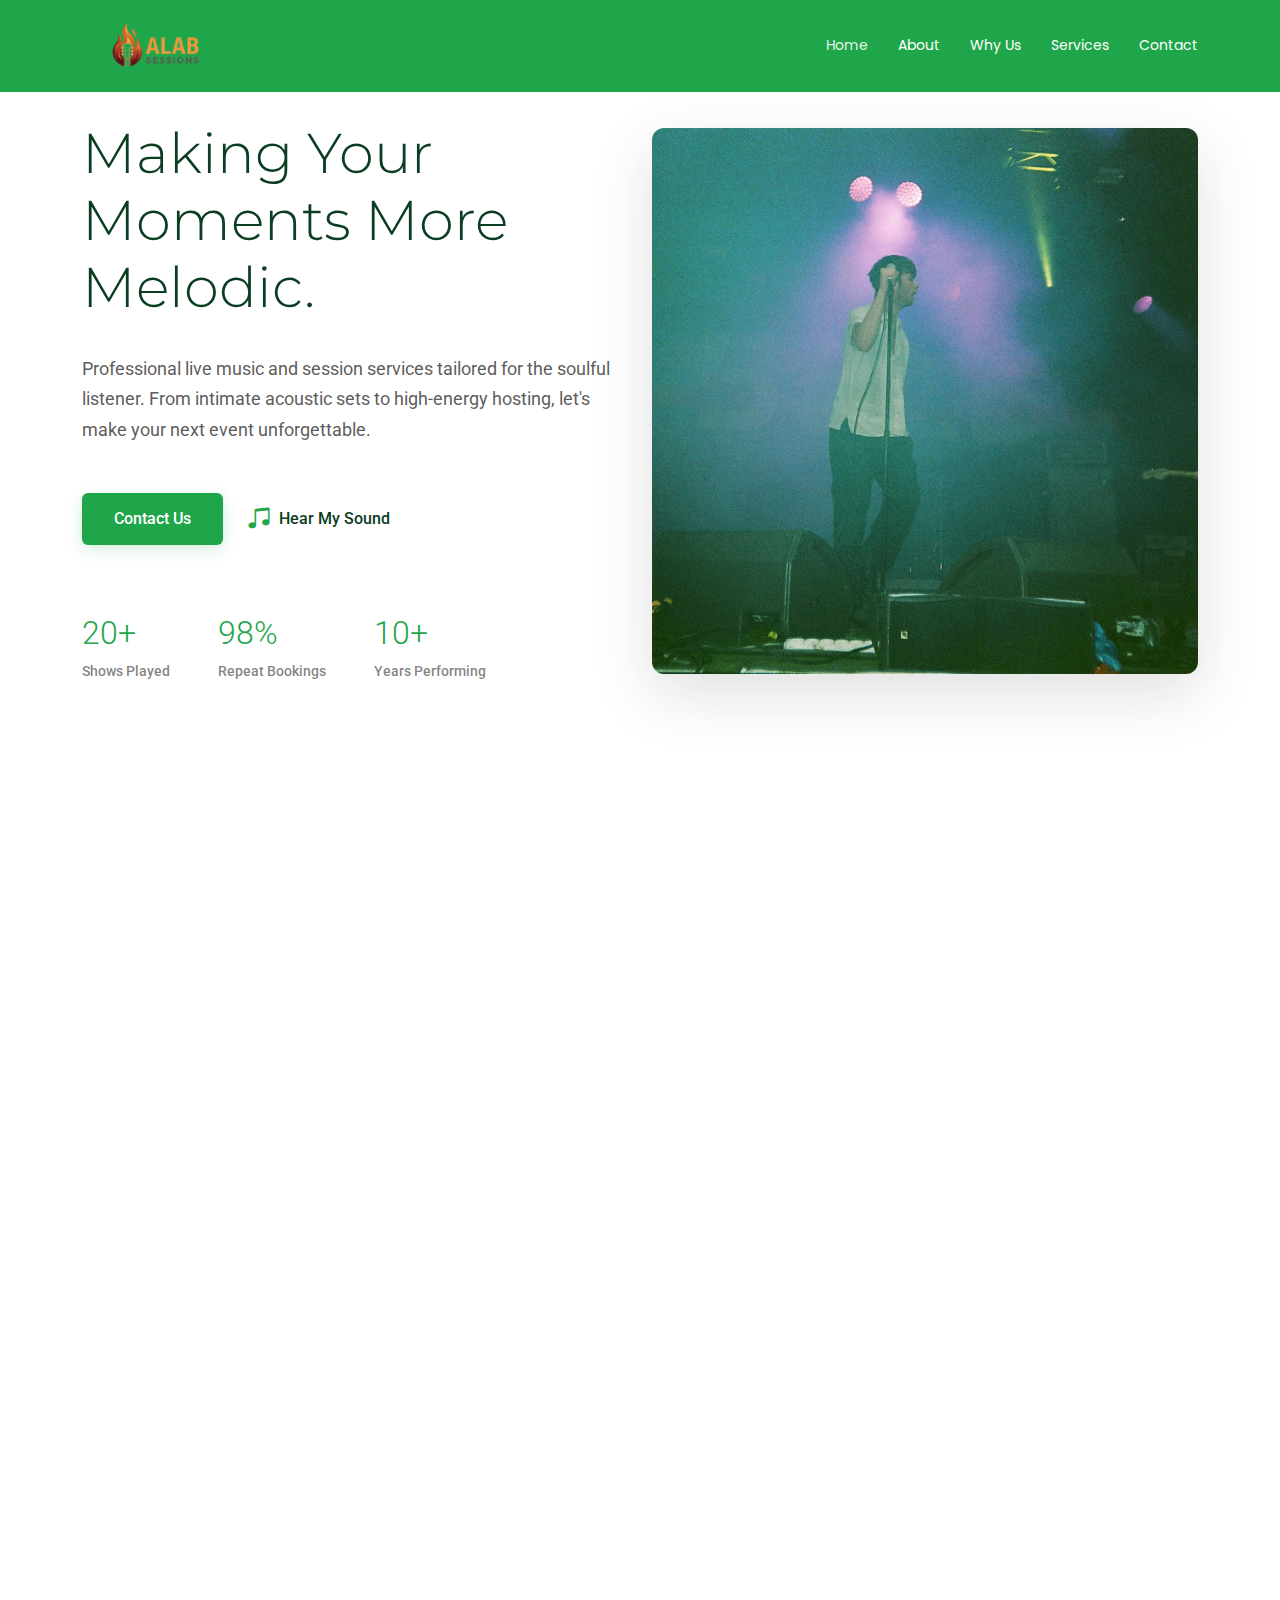
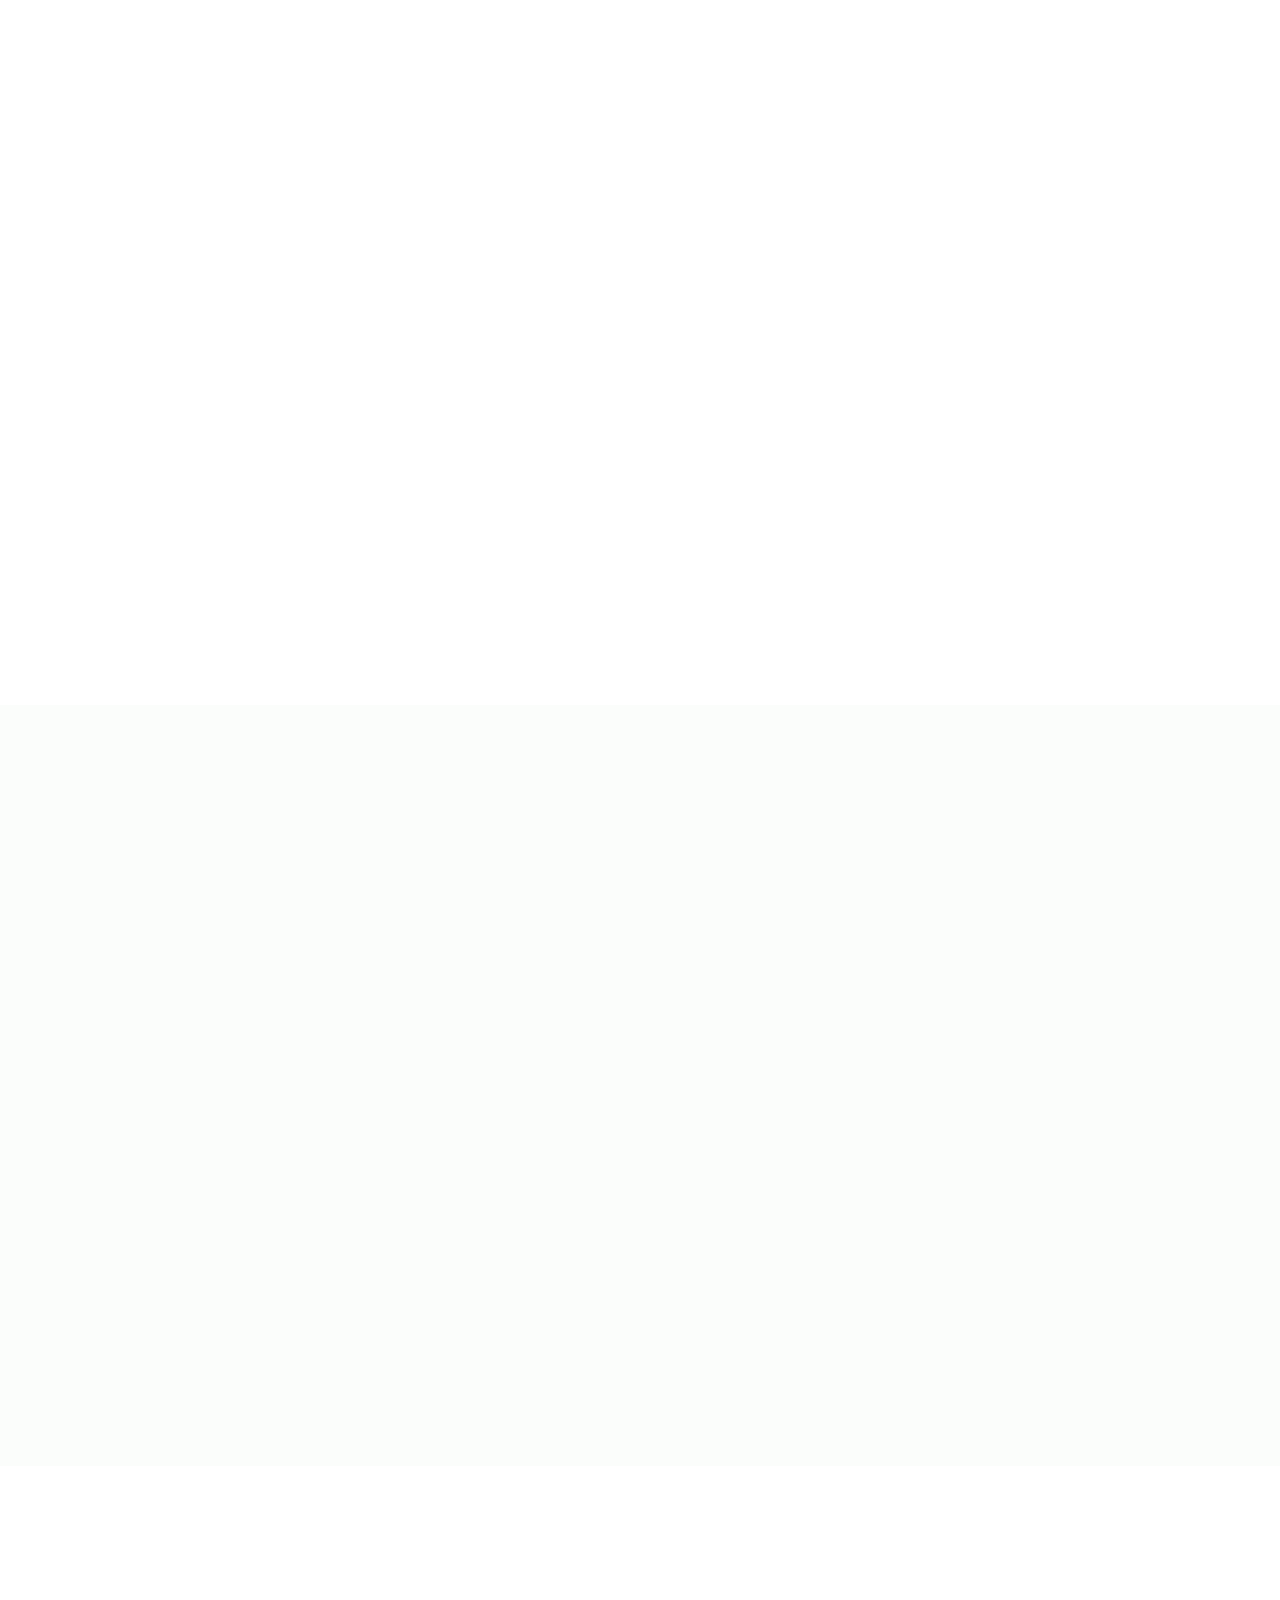
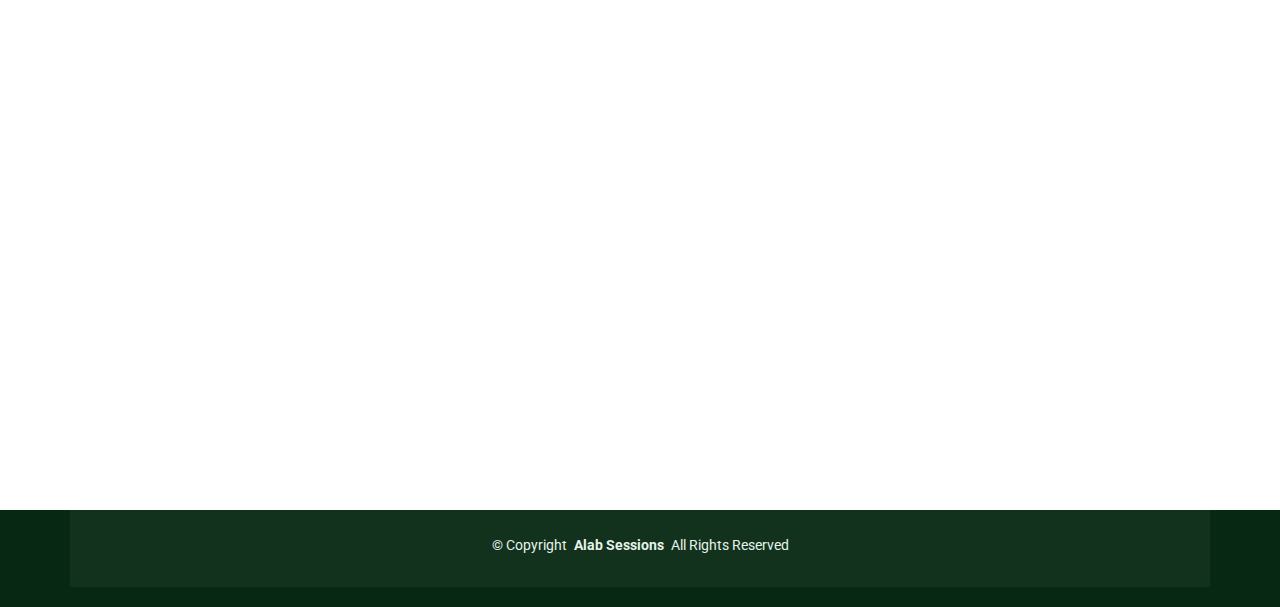
<file: Template1/index.html>
<!DOCTYPE html>
<html lang="en">

<head>
  <meta charset="utf-8">
  <meta content="width=device-width, initial-scale=1.0" name="viewport">
  <title>Hiraya Digital & Creative</title>
  <meta name="description" content="">
  <meta name="keywords" content="">

  <!-- Favicons -->
  <link href="assets/img/favicon.png" rel="icon">
  <link href="assets/img/apple-touch-icon.png" rel="apple-touch-icon">

  <!-- Fonts -->
  <link href="https://fonts.googleapis.com" rel="preconnect">
  <link href="https://fonts.gstatic.com" rel="preconnect" crossorigin>
  <link
    href="https://fonts.googleapis.com/css2?family=Roboto:ital,wght@0,100;0,300;0,400;0,500;0,700;0,900;1,100;1,300;1,400;1,500;1,700;1,900&family=Montserrat:ital,wght@0,100;0,200;0,300;0,400;0,500;0,600;0,700;0,800;0,900;1,100;1,200;1,300;1,400;1,500;1,600;1,700;1,800;1,900&family=Poppins:ital,wght@0,100;0,200;0,300;0,400;0,500;0,600;0,700;0,800;0,900;1,100;1,200;1,300;1,400;1,500;1,600;1,700;1,800;1,900&display=swap"
    rel="stylesheet">

  <!-- Vendor CSS Files -->
  <link href="assets/vendor/bootstrap/css/bootstrap.min.css" rel="stylesheet">
  <link href="assets/vendor/bootstrap-icons/bootstrap-icons.css" rel="stylesheet">
  <link href="assets/vendor/aos/aos.css" rel="stylesheet">
  <link href="assets/vendor/glightbox/css/glightbox.min.css" rel="stylesheet">
  <link href="assets/vendor/swiper/swiper-bundle.min.css" rel="stylesheet">

  <!-- Main CSS File -->
  <link href="assets/css/main.css" rel="stylesheet">

  <!-- =======================================================
  * Template Name: Axis
  * Template URL: https://bootstrapmade.com/axis-bootstrap-corporate-template/
  * Updated: Sep 13 2025 with Bootstrap v5.3.8
  * Author: BootstrapMade.com
  * License: https://bootstrapmade.com/license/
  ======================================================== -->
</head>

<body class="index-page">

  <header id="header" class="header d-flex align-items-center fixed-top">
    <div class="container-fluid container-xl position-relative d-flex align-items-center justify-content-between">

      <a href="index.html" class="logo d-flex align-items-center">
        <!-- Uncomment the line below if you also wish to use an image logo -->
        <img src="assets/img/logo_alab.png" alt="Alab Sessions Logo">
      </a>

      <nav id="navmenu" class="navmenu">
        <ul>
          <li><a href="#hero" class="active">Home</a></li>
          <li><a href="#about">About</a></li>
          <li><a href="#why-us">Why Us</a></li>
          <li><a href="#services">Services</a></li>
          <li><a href="#contact">Contact</a></li>
        </ul>
        <i class="mobile-nav-toggle d-xl-none bi bi-list"></i>
      </nav>

    </div>
  </header>

  <main class="main">

    <!-- Hero Section -->
    <section id="hero" class="hero section light-background">

      <div class="container" data-aos="fade-up" data-aos-delay="100">

        <div class="row align-items-center">
          <div class="col-lg-6">
            <div class="hero-content">
              <h1 data-aos="fade-up" data-aos-delay="200">Making Your Moments More Melodic.</h1>
              <p data-aos="fade-up" data-aos-delay="300">Professional live music and session services tailored for the
                soulful listener. From intimate acoustic sets to high-energy hosting, let's make your next event
                unforgettable.</p>
              <div class="hero-cta" data-aos="fade-up" data-aos-delay="400">
                <a href="#about" class="btn-primary">Contact Us</a>
                <a href="#why-us" class="btn-secondary">
                  <i class="bi bi-music-note-beamed"></i>
                  Hear My Sound
                </a>
              </div>
              <div class="hero-stats" data-aos="fade-up" data-aos-delay="500">
                <div class="stat-item">
                  <div class="stat-number">20+</div>
                  <div class="stat-label">Shows Played</div>
                </div>
                <div class="stat-item">
                  <div class="stat-number">98%</div>
                  <div class="stat-label">Repeat Bookings</div>
                </div>
                <div class="stat-item">
                  <div class="stat-number">10+</div>
                  <div class="stat-label">Years Performing</div>
                </div>
              </div>
            </div>
          </div>

          <div class="col-lg-6">
            <div class="hero-image" data-aos="fade-left" data-aos-delay="300">
              <img src="assets/img/man.png" alt="Business Success" class="img-fluid">
            </div>
          </div>
        </div>

      </div>

    </section><!-- /Hero Section -->

    <!-- About Section -->
    <section id="about" class="about section">

      <!-- Section Title -->
      <div class="container section-title" data-aos="fade-up">
        <span class="subtitle">About</span>
        <h2>About Me</h2>
      </div><!-- End Section Title -->

      <div class="container" data-aos="fade-up" data-aos-delay="100">

        <div class="row align-items-center">
          <div class="col-lg-7" data-aos="fade-right" data-aos-delay="200">
            <div class="content">
              <h2>The Heart Behind the Strings</h2>

              <p>Hi, I’m Gab. I’ve spent the last 7 years performing in the vibrant gig scenes of Metro Manila and
                beyond. What started as busking in the streets has evolved into a career of storytelling through melody.
              </p>
              <p>Whether it’s a wedding in Tagaytay, a corporate launch in Makati, or a private backyard celebration, I
                believe that the right music doesn't just fill the room—it sets the soul on fire. My mission is to bring
                that authentic Filipino "hugot" and energy to every stage I step on.</p>
            </div>
          </div>

          <div class="col-lg-5" data-aos="fade-left" data-aos-delay="300">
            <div class="image-wrapper">
              <img src="assets/img/man.png" alt="About us" class="img-fluid">
            </div>
          </div>
        </div>

      </div>

    </section><!-- /About Section -->

    <!-- Why Us Section -->
    <section id="why-us" class="why-us section">

      <!-- Section Title -->
      <div class="container section-title" data-aos="fade-up">
        <span class="subtitle">Why Us</span>
        <h2>Why Choose Us</h2>
      </div><!-- End Section Title -->

      <div class="container" data-aos="fade-up" data-aos-delay="100">

        <div class="row">
          <div class="col-lg-6" data-aos="fade-right" data-aos-delay="200">
            <div class="content">
              <h2>The Soul of the Set</h2>
              <p>Experience the raw energy and heartfelt melodies I bring to the stage. This performance is a glimpse
                into how I blend contemporary hits with that signature Filipino "hugot" vibe—perfect for setting the
                right mood for your special day or corporate event.</p>
            </div>
          </div>
          <div class="col-lg-6" data-aos="fade-left" data-aos-delay="300">
            <div class="video-wrapper">
              <div class="ratio ratio-16x9 shadow-lg rounded overflow-hidden">
                <iframe width="560" height="315" src="https://www.youtube.com/embed/o3RYr2mw5oE?si=NzX8NuNBoNG2-RI7" title="YouTube video player" frameborder="0" allow="accelerometer; autoplay; clipboard-write; encrypted-media; gyroscope; picture-in-picture; web-share" referrerpolicy="strict-origin-when-cross-origin" allowfullscreen></iframe>
              </div>
            </div>
          </div>
        </div>
      </div>
    </section><!-- /Why Us Section -->

    <section id="services" class="services section">

      <div class="container section-title" data-aos="fade-up">
        <span class="subtitle">Services</span>
        <h2>Performance, Hosting, & Gear</h2>
        <p>Providing the soundtrack and the stage for your most important moments.</p>
      </div>
      <div class="container" data-aos="fade-up" data-aos-delay="100">
        <div class="row gy-5">

          <div class="col-lg-4 col-md-6" data-aos="fade-up" data-aos-delay="200">
            <div class="service-item">
              <div class="service-icon">
                <i class="bi bi-music-note-beamed"></i>
              </div>
              <h3>Live Performance</h3>
              <p>45-minute sets of acoustic, pop, or alternative music tailored to your event's vibe.</p>
            </div>
          </div>
          <div class="col-lg-4 col-md-6" data-aos="fade-up" data-aos-delay="300">
            <div class="service-item">
              <div class="service-icon">
                <i class="bi bi-megaphone"></i>
              </div>
              <h3>Event Hosting</h3>
              <p>Energetic and professional MCing to keep your program flowing and your guests engaged.</p>
            </div>
          </div>
          <div class="col-lg-4 col-md-6" data-aos="fade-up" data-aos-delay="400">
            <div class="service-item">
              <div class="service-icon">
                <i class="bi bi-speaker"></i>
              </div>
              <h3>Instrument Rentals</h3>
              <p>Professional gear for your event: Yamaha Guitars, Nord Keyboards, Fender Basses, and high-fidelity PA
                Systems.</p>
            </div>
          </div>
        </div>
      </div>
    </section><!-- /Services Section -->

    <!-- Contact Section -->
    <section id="contact" class="contact section light-background">
      <!-- Section Title -->
      <div class="container section-title" data-aos="fade-up">
        <span class="subtitle">Contact</span>
        <h2>Let's Connect</h2>
        <p>Reach out to book a performance, rent gear, or discuss session work.</p>
      </div><!-- End Section Title -->

      <div class="container" data-aos="fade-up">
        <div class="row justify-content-center gy-4">
          <div class="col-lg-8">
            <div class="d-flex flex-column flex-sm-row align-items-stretch gap-3">

              <div class="text-center p-4 rounded shadow-sm flex-fill">
                <div class="mb-2"><i class="bi bi-envelope-open fs-3"></i></div>
                <h4>Email</h4>
                <p class="mb-0"><a href="mailto:contact@example.com">contact@example.com</a></p>
              </div>

              <div class="text-center p-4 rounded shadow-sm flex-fill">
                <div class="mb-2"><i class="bi bi-telephone-outbound fs-3"></i></div>
                <h4>Phone</h4>
                <p class="mb-0"><a href="tel:+15554328976">+1 (555) 432-8976</a></p>
              </div>

              <div class="text-center p-4 rounded shadow-sm flex-fill">
                <div class="mb-2"><i class="bi bi-geo-alt-fill fs-3"></i></div>
                <h4>Visit</h4>
                <p class="mb-0">1030 Campus Avenue,<br>Taguig, Metro Manila</p>
              </div>

            </div>
          </div>
        </div>
      </div>

    </section><!-- /Contact Section -->

  </main>

  <footer id="footer" class="footer dark-background">
    <div class="container copyright text-center mt-4">
      <p>© <span>Copyright</span> <strong class="px-1 sitename">Alab Sessions</strong> <span>All Rights Reserved</span></p>
      <div class="credits">
        <!-- All the links in the footer should remain intact. -->
        <!-- You can delete the links only if you've purchased the pro version. -->
        <!-- Licensing information: https://bootstrapmade.com/license/ -->
        <!-- Purchase the pro version with working PHP/AJAX contact form: [buy-url] -->
        <!-- Designed by <a href="https://bootstrapmade.com/">BootstrapMade</a> | <a
          href="https://bootstrapmade.com/tools/">DevTools</a> -->
      </div>
    </div>

  </footer>

  <!-- Scroll Top -->
  <a href="#" id="scroll-top" class="scroll-top d-flex align-items-center justify-content-center"><i
      class="bi bi-arrow-up-short"></i></a>

  <!-- Preloader -->
  <div id="preloader"></div>

  <!-- Vendor JS Files -->
  <script src="assets/vendor/bootstrap/js/bootstrap.bundle.min.js"></script>
  <script src="assets/vendor/php-email-form/validate.js"></script>
  <script src="assets/vendor/aos/aos.js"></script>
  <script src="assets/vendor/glightbox/js/glightbox.min.js"></script>
  <script src="assets/vendor/purecounter/purecounter_vanilla.js"></script>
  <script src="assets/vendor/imagesloaded/imagesloaded.pkgd.min.js"></script>
  <script src="assets/vendor/isotope-layout/isotope.pkgd.min.js"></script>
  <script src="assets/vendor/swiper/swiper-bundle.min.js"></script>

  <!-- Main JS File -->
  <script src="assets/js/main.js"></script>

</body>

</html>
</file>
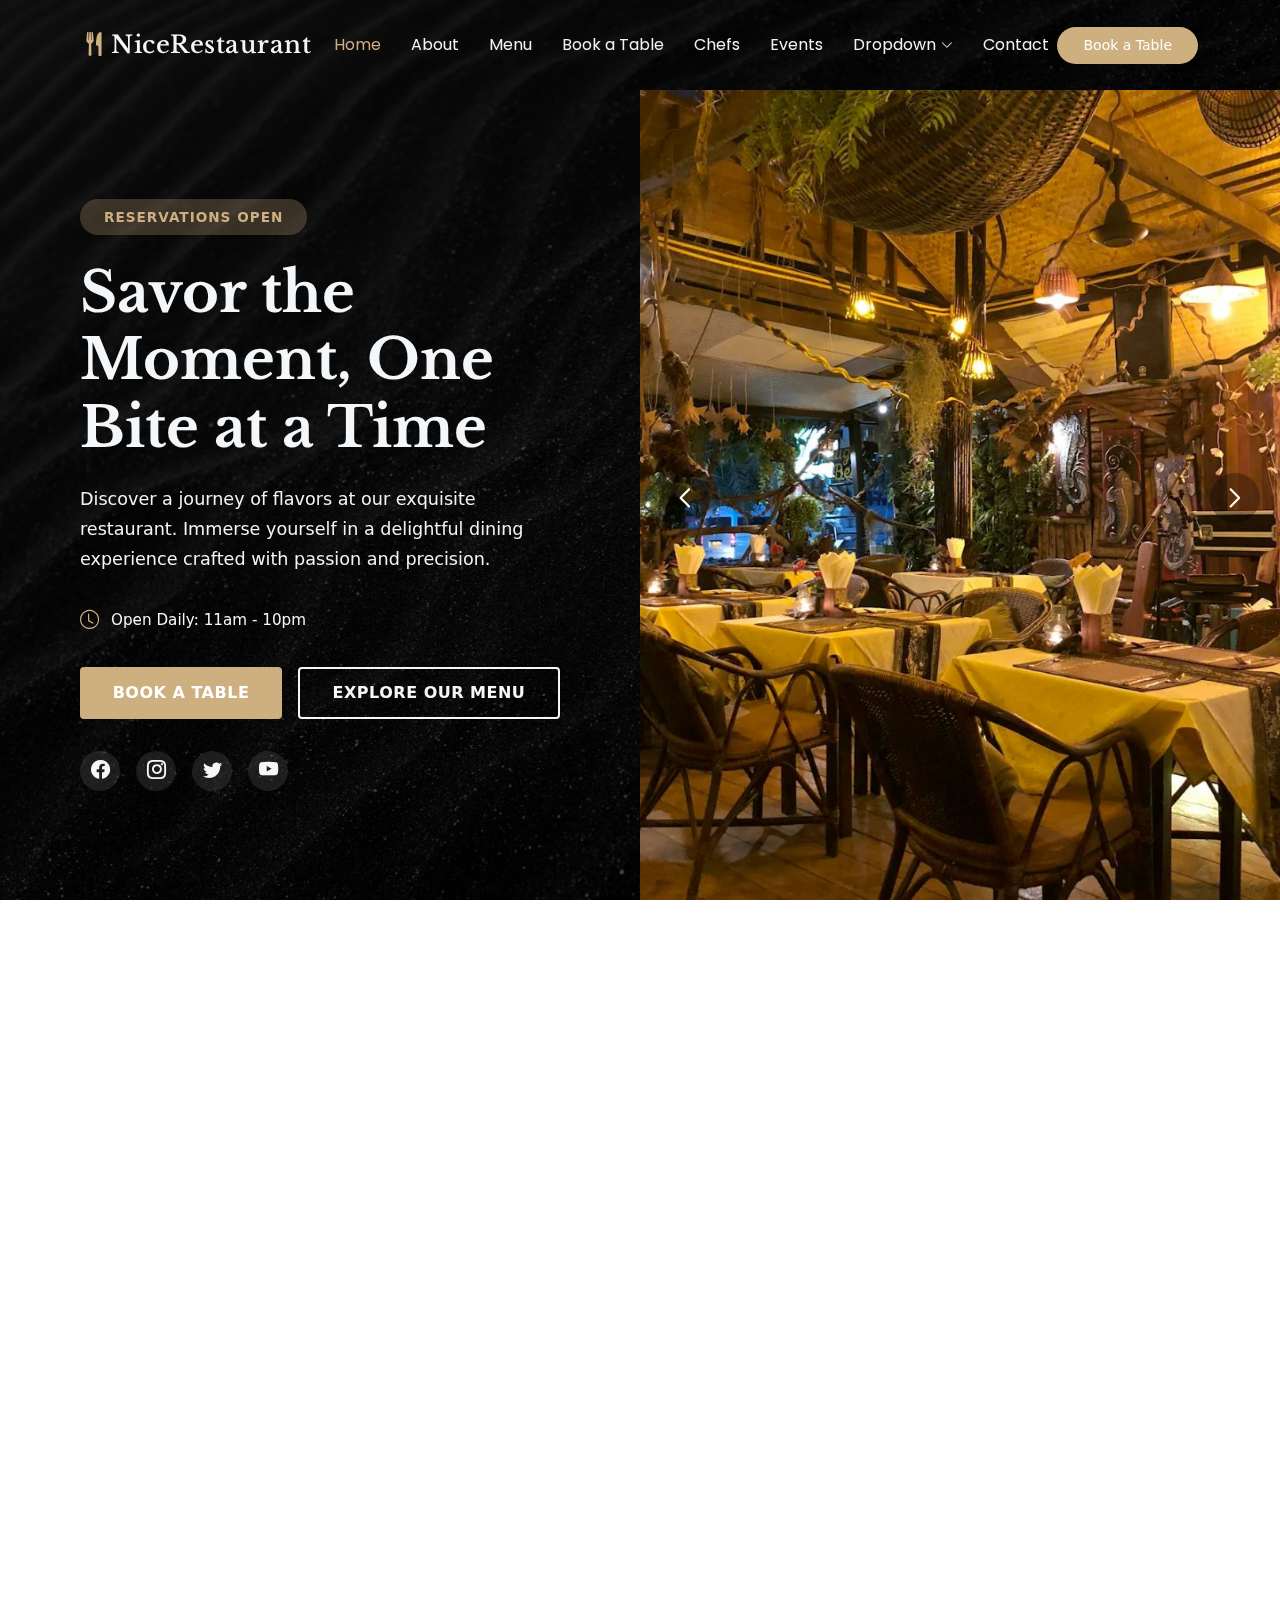
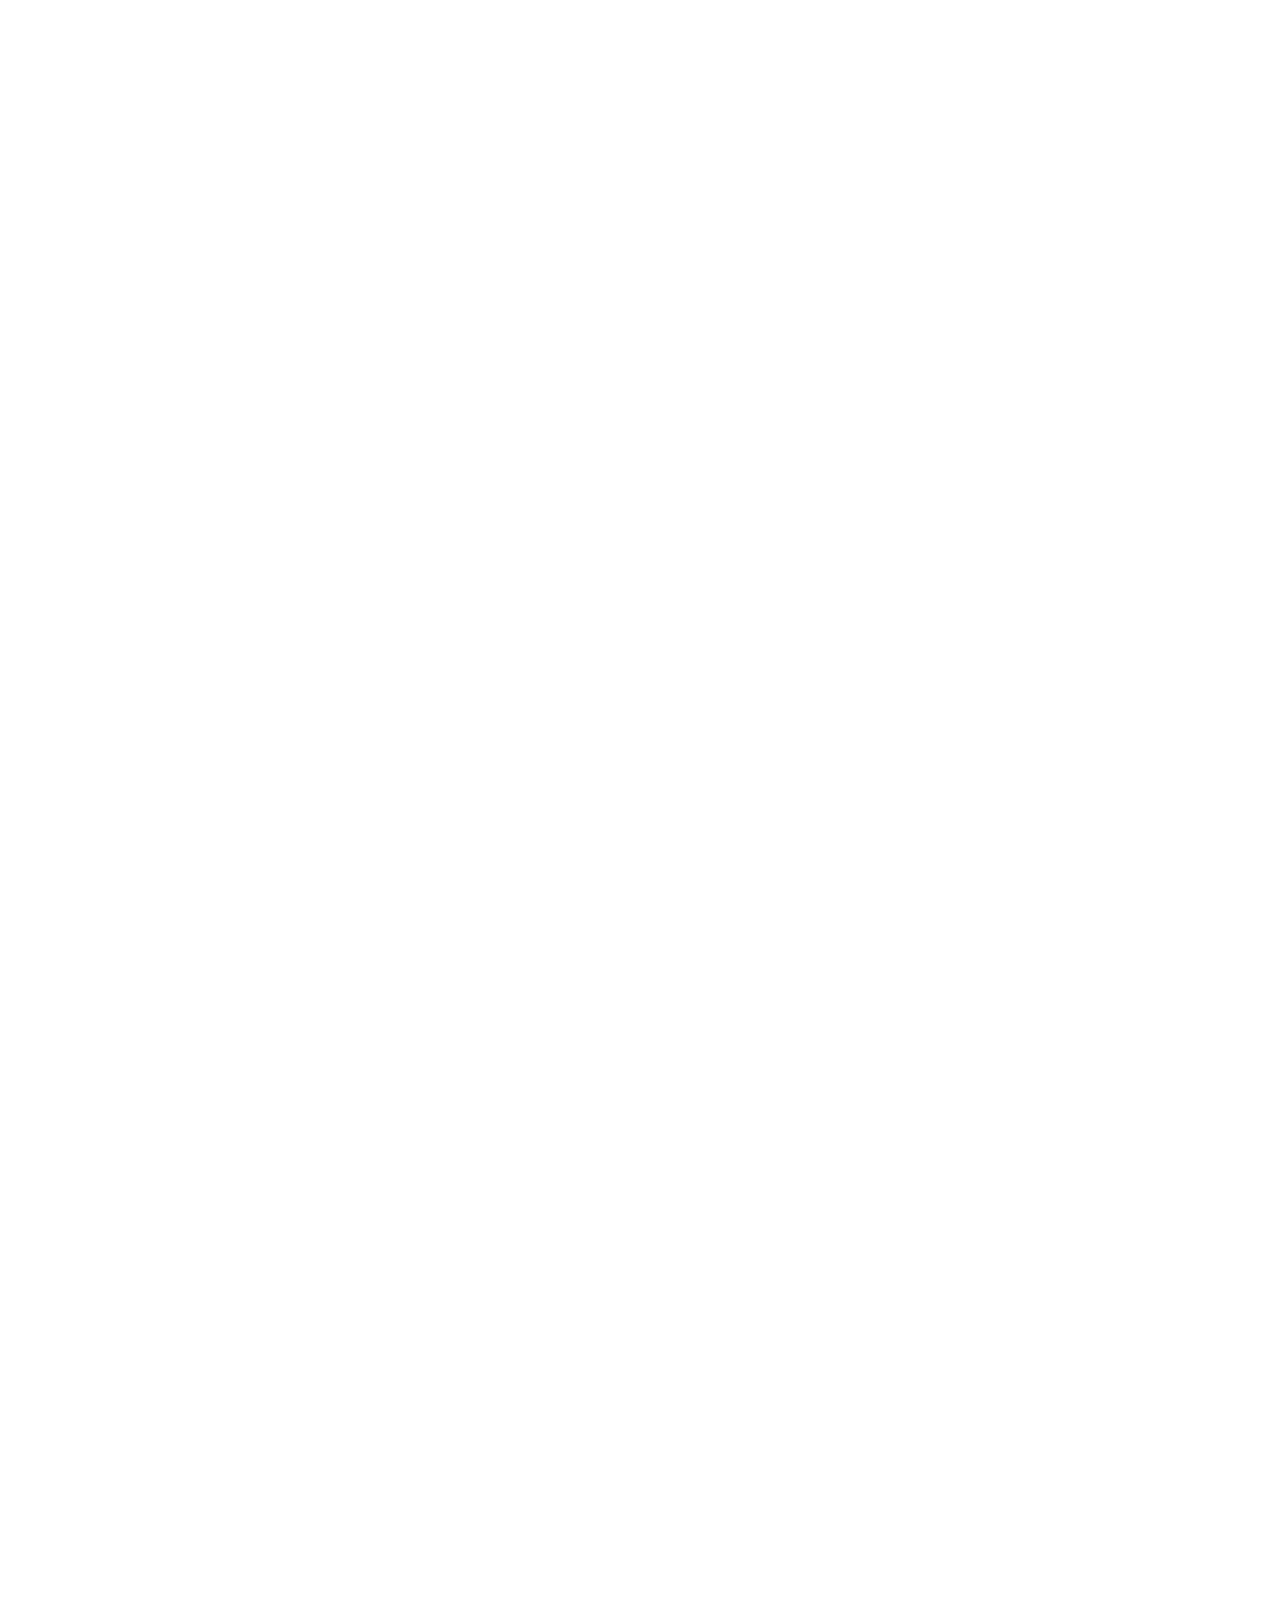
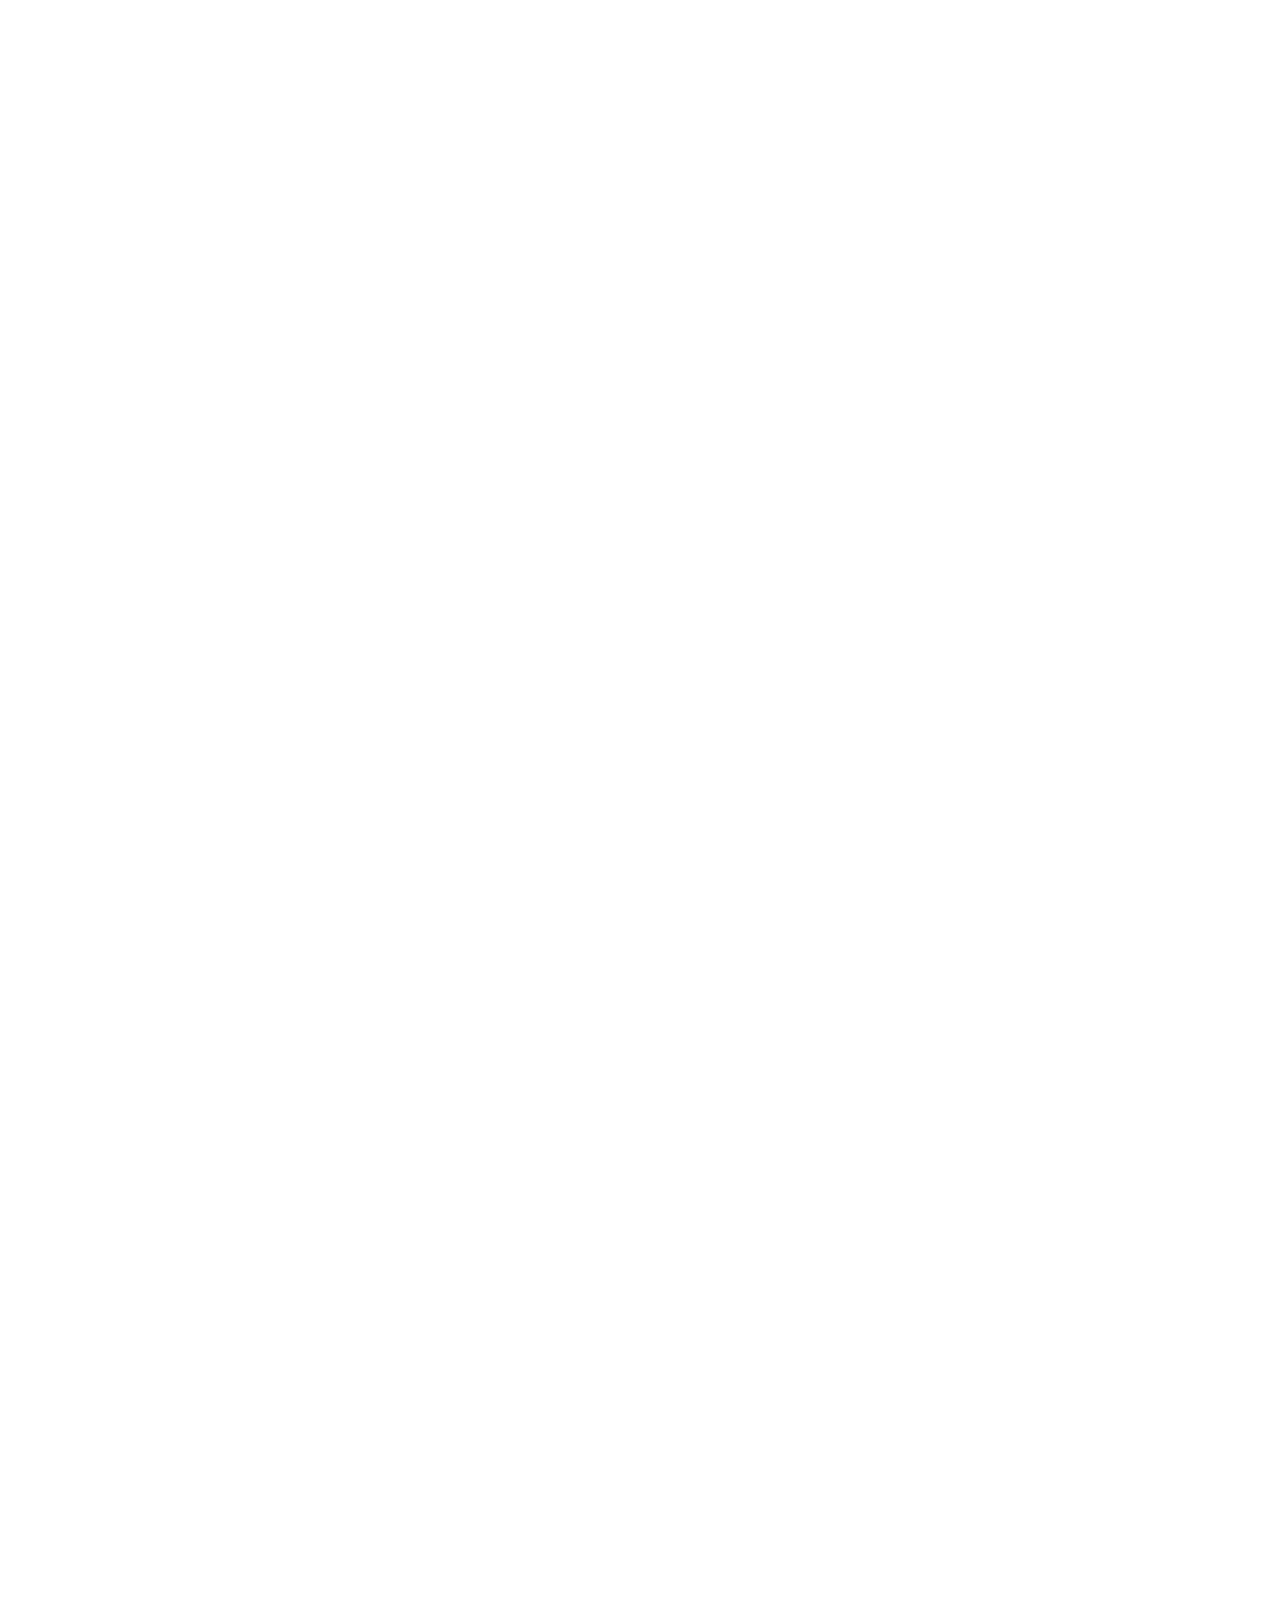
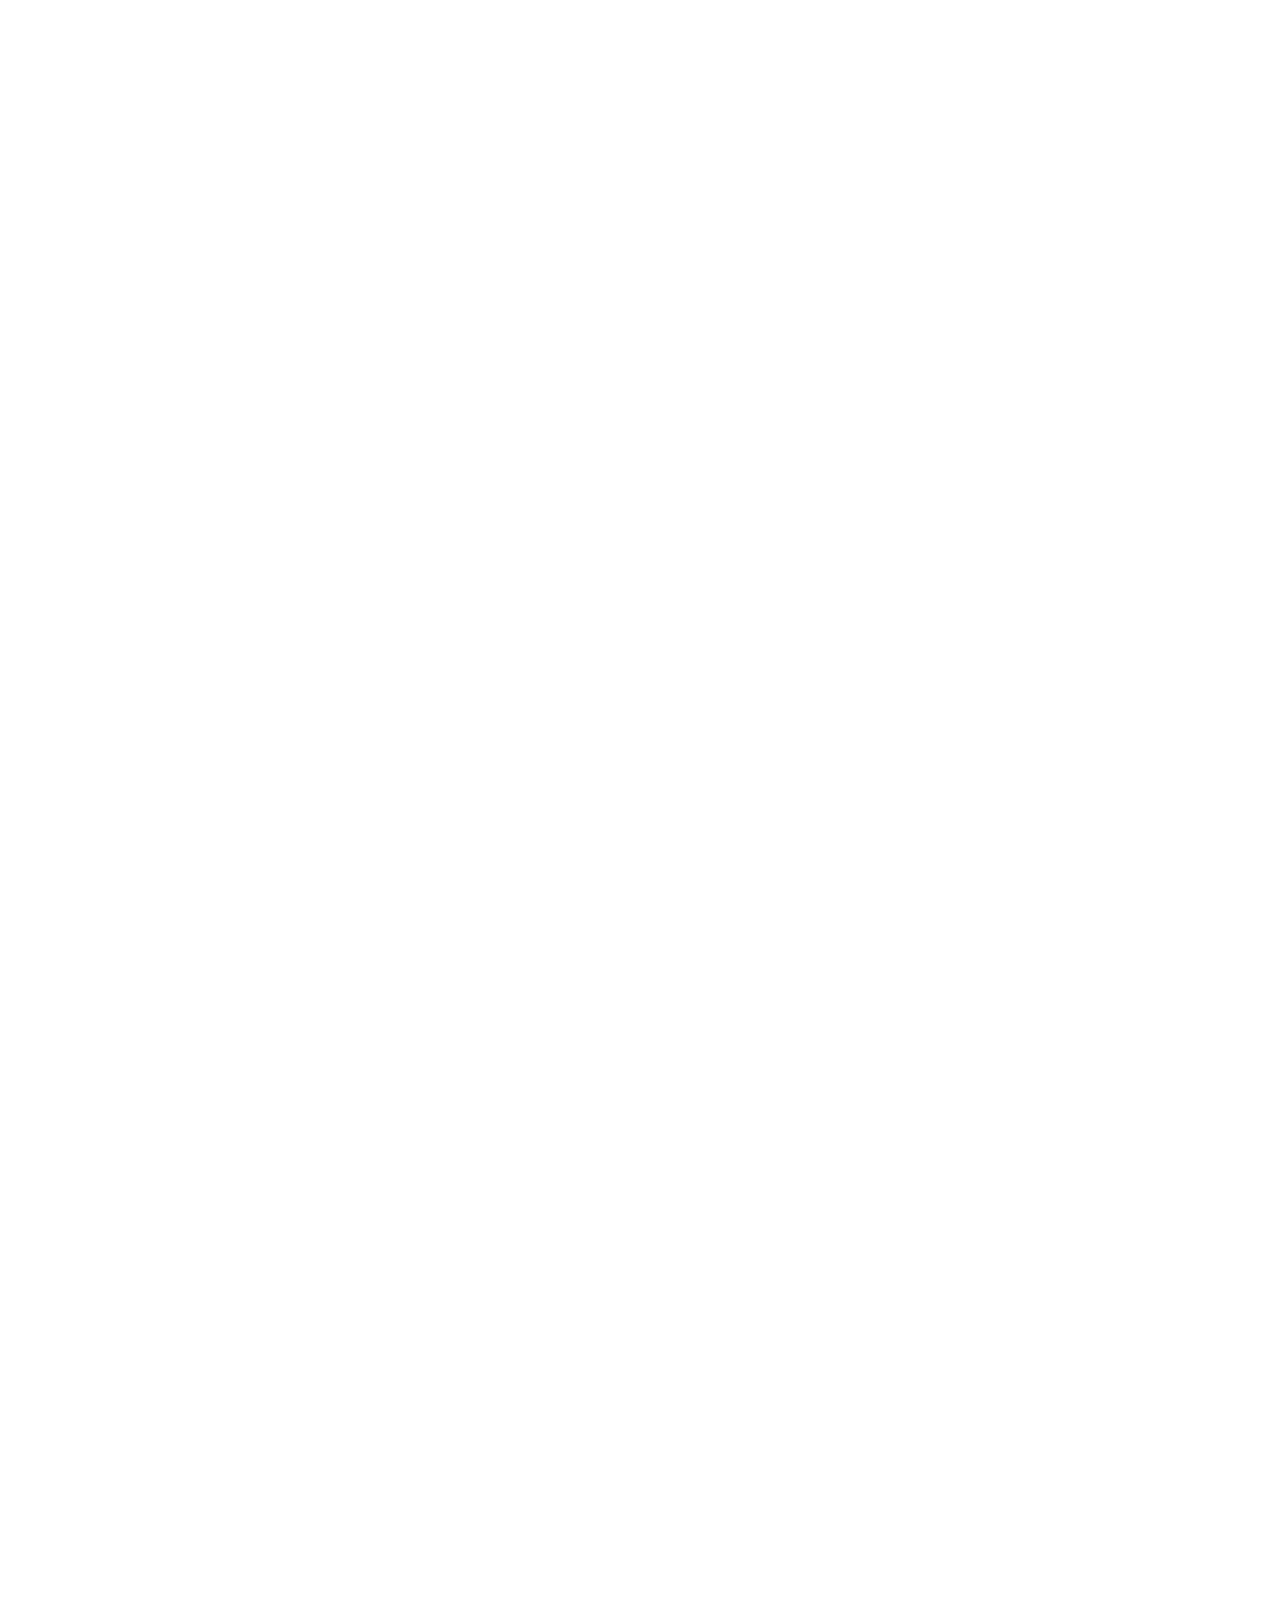
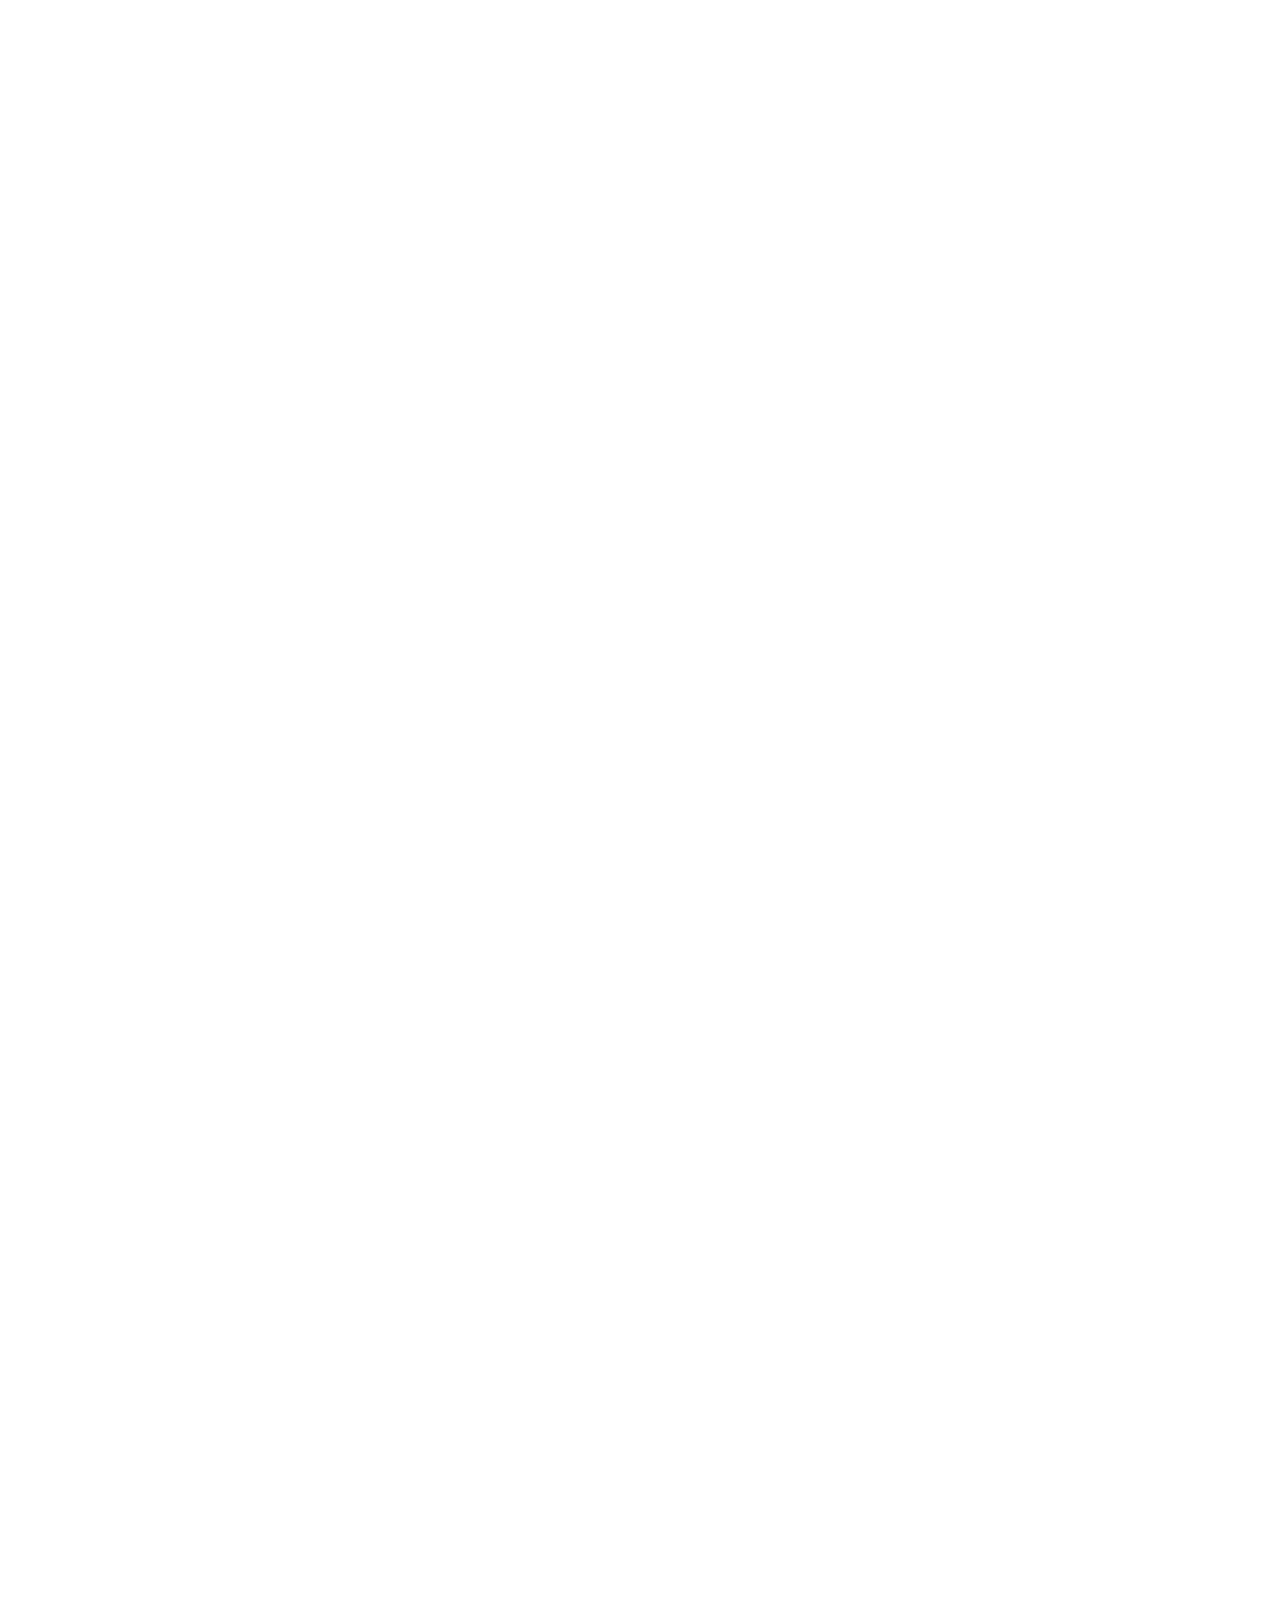
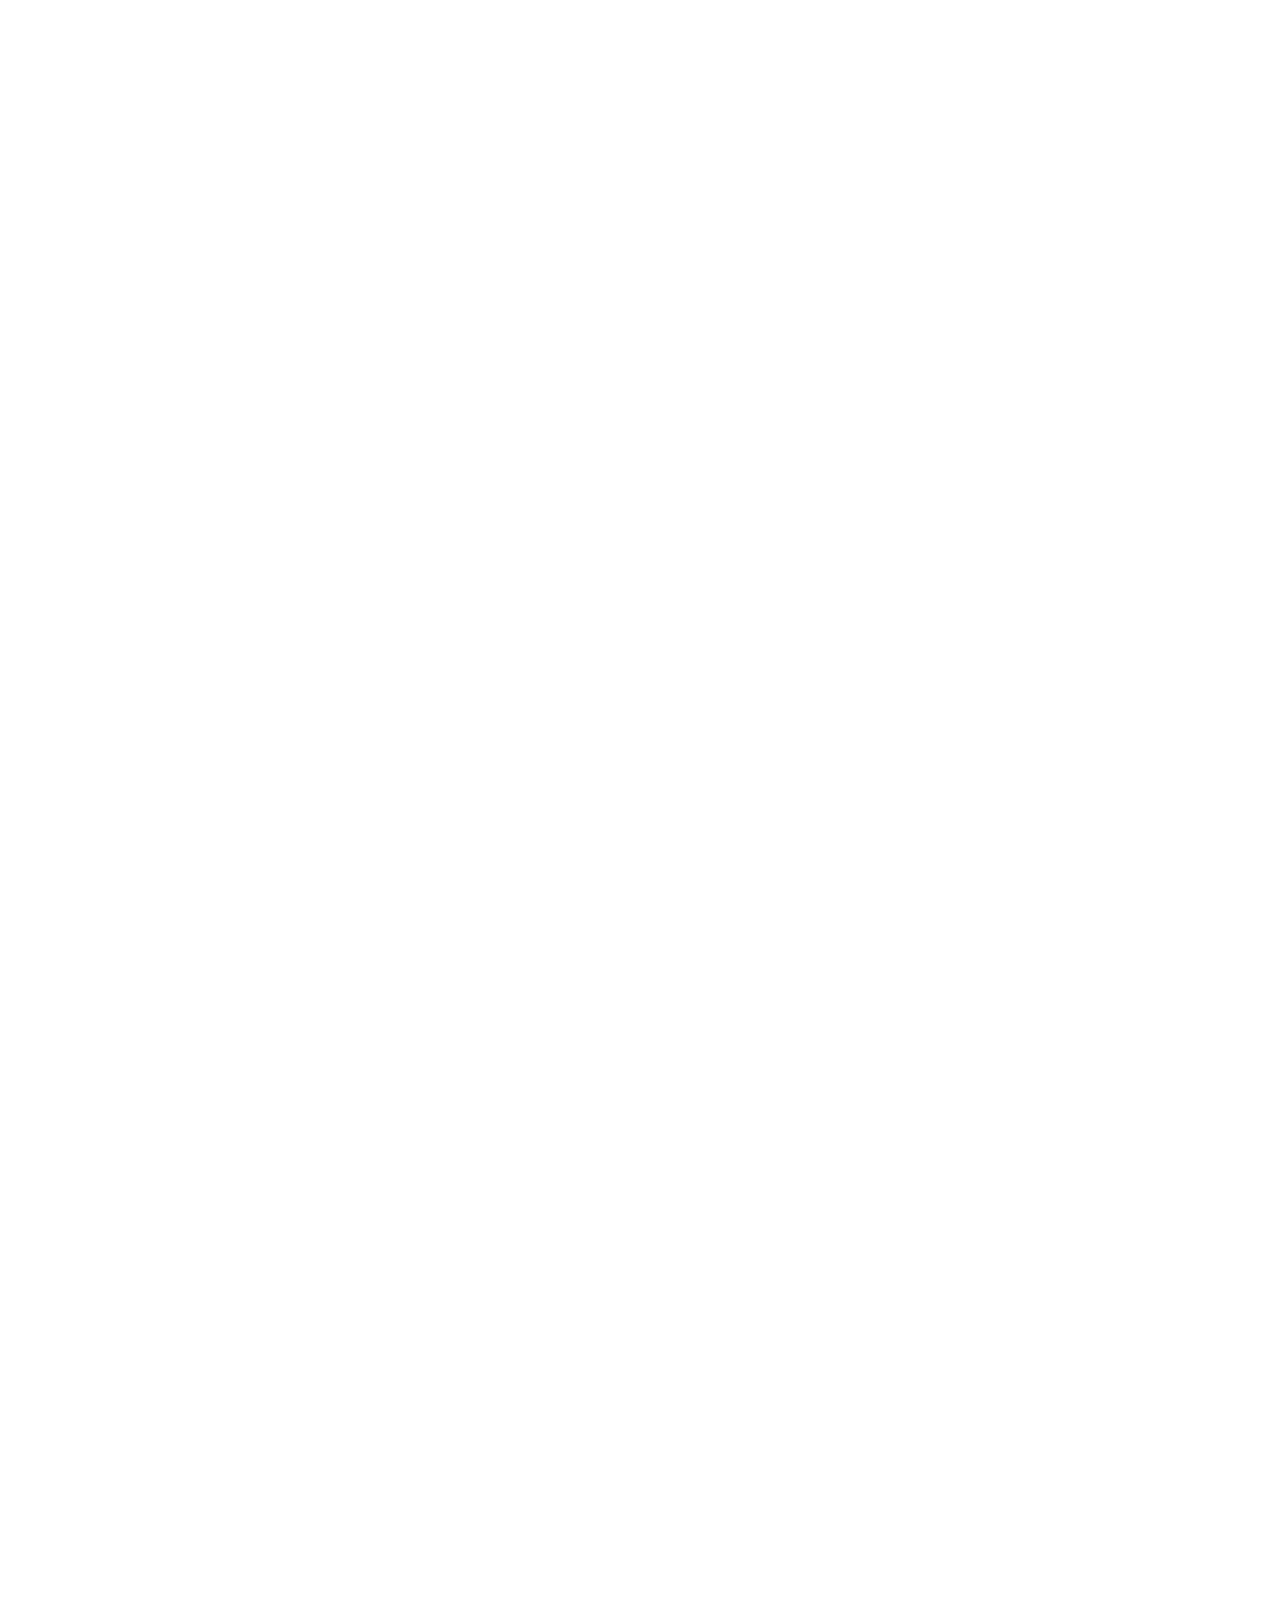
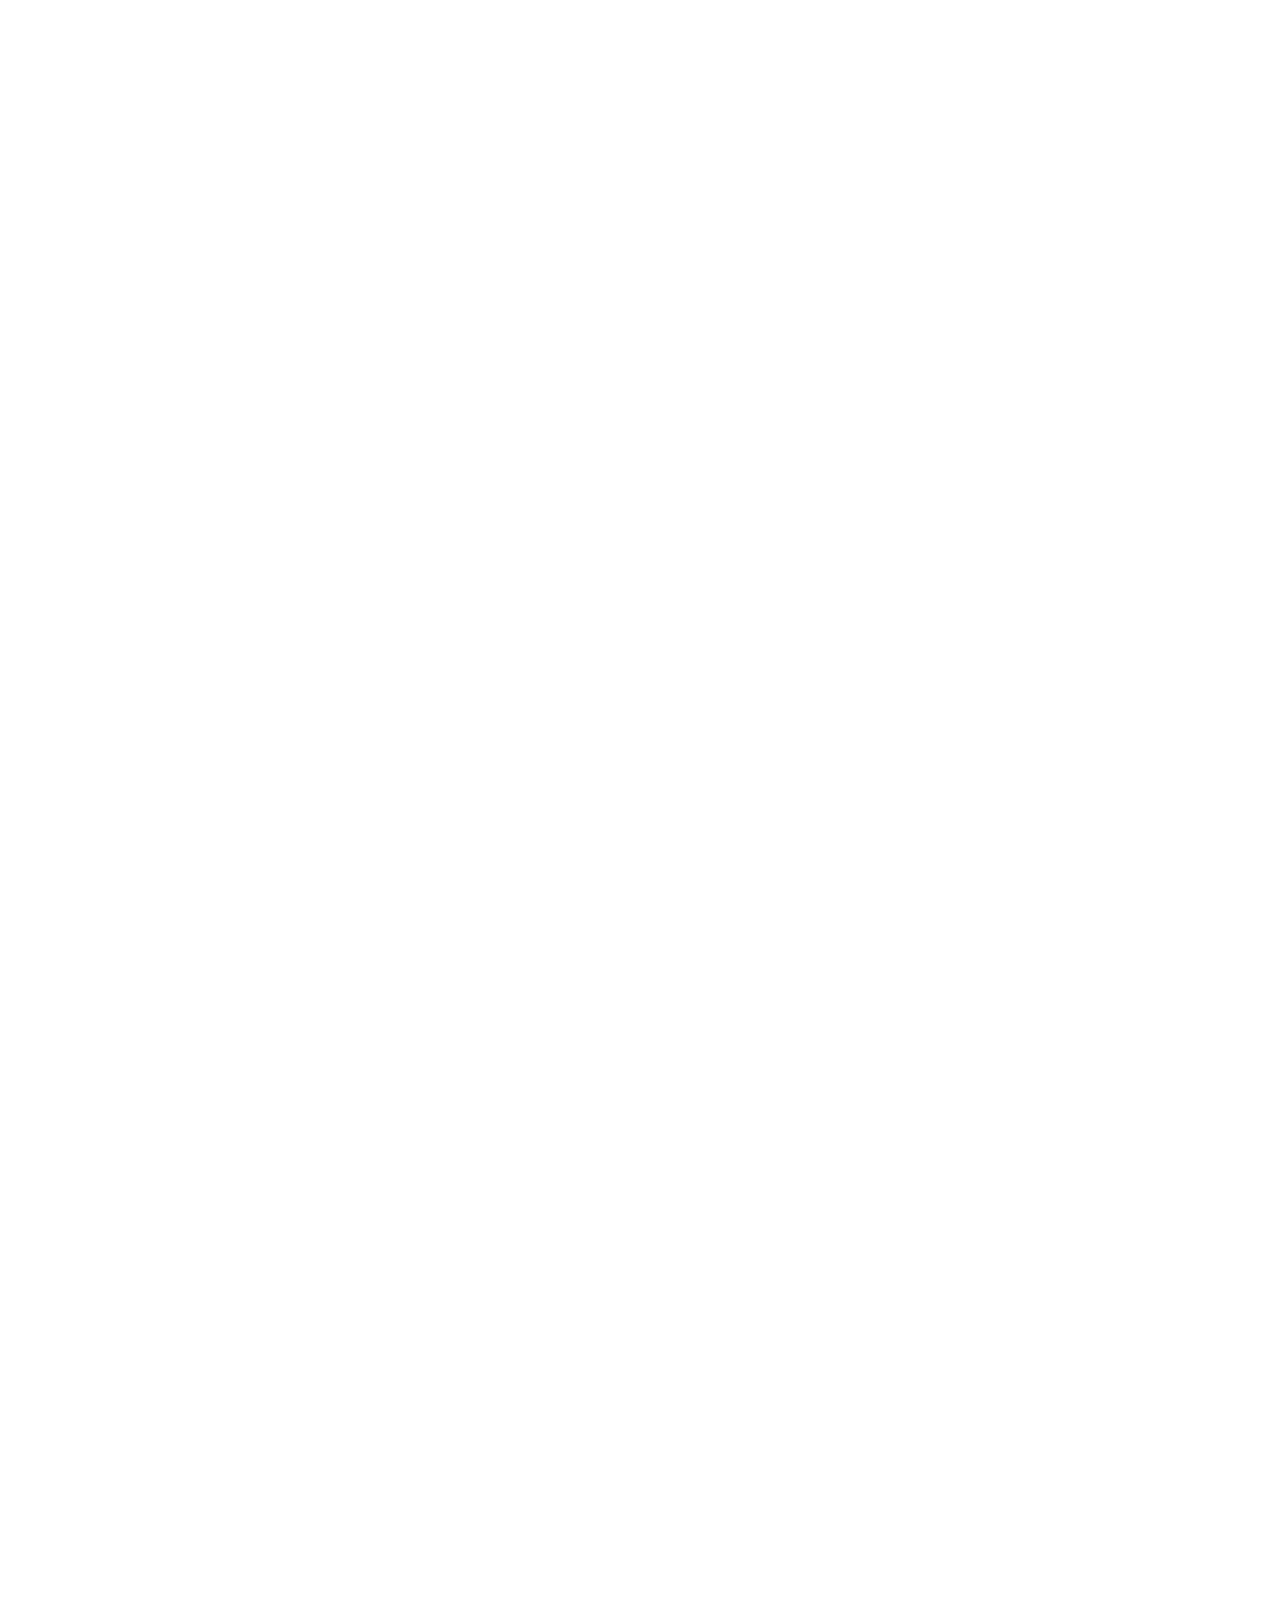
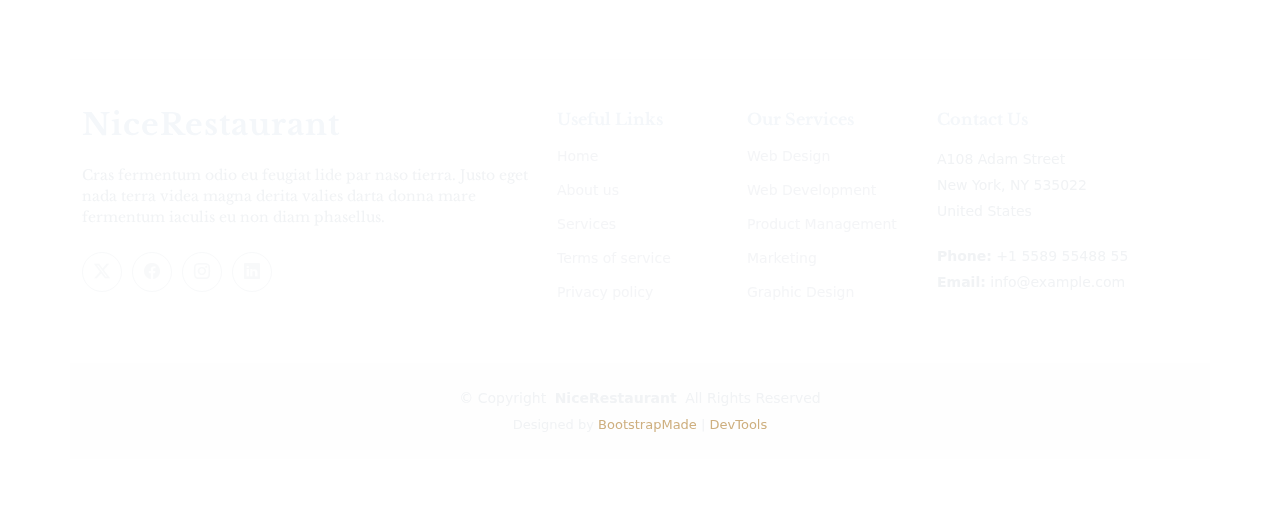
<file: Template2/index.html>
<!DOCTYPE html>
<html lang="en">

<head>
  <meta charset="utf-8">
  <meta content="width=device-width, initial-scale=1.0" name="viewport">
  <title>Index - NiceRestaurant Bootstrap Template</title>
  <meta name="description" content="">
  <meta name="keywords" content="">

  <!-- Favicons -->
  <link href="assets/img/favicon.png" rel="icon">
  <link href="assets/img/apple-touch-icon.png" rel="apple-touch-icon">

  <!-- Fonts -->
  <link href="https://fonts.googleapis.com" rel="preconnect">
  <link href="https://fonts.gstatic.com" rel="preconnect" crossorigin>
  <link href="https://fonts.googleapis.com/css2?family=Roboto:ital,wght@0,100;0,300;0,400;0,500;0,700;0,900;1,100;1,300;1,400;1,500;1,700;1,900&family=Poppins:ital,wght@0,100;0,200;0,300;0,400;0,500;0,600;0,700;0,800;0,900;1,100;1,200;1,300;1,400;1,500;1,600;1,700;1,800;1,900&family=Libre+Baskerville:ital,wght@0,400;0,700;1,400;1,700&display=swap" rel="stylesheet">

  <!-- Vendor CSS Files -->
  <link href="assets/vendor/bootstrap/css/bootstrap.min.css" rel="stylesheet">
  <link href="assets/vendor/bootstrap-icons/bootstrap-icons.css" rel="stylesheet">
  <link href="assets/vendor/aos/aos.css" rel="stylesheet">
  <link href="assets/vendor/swiper/swiper-bundle.min.css" rel="stylesheet">

  <!-- Main CSS File -->
  <link href="assets/css/main.css" rel="stylesheet">

  <!-- =======================================================
  * Template Name: NiceRestaurant
  * Template URL: https://bootstrapmade.com/nice-restaurant-bootstrap-template/
  * Updated: Jun 06 2025 with Bootstrap v5.3.6
  * Author: BootstrapMade.com
  * License: https://bootstrapmade.com/license/
  ======================================================== -->
</head>

<body class="index-page">

  <header id="header" class="header d-flex align-items-center sticky-top">
    <div class="container position-relative d-flex align-items-center justify-content-between">

      <a href="index.html" class="logo d-flex align-items-center me-auto me-xl-0">
        <!-- Uncomment the line below if you also wish to use an image logo -->
        <!-- <img src="assets/img/logo.webp" alt=""> -->
        <i class="bi bi-fork-knife"></i>
        <h1 class="sitename">NiceRestaurant</h1>
      </a>

      <nav id="navmenu" class="navmenu">
        <ul>
          <li><a href="#hero" class="active">Home</a></li>
          <li><a href="#about">About</a></li>
          <li><a href="#menu">Menu</a></li>
          <li><a href="#book-a-table">Book a Table</a></li>
          <li><a href="#chefs">Chefs</a></li>
          <li><a href="#events">Events</a></li>
          <li class="dropdown"><a href="#"><span>Dropdown</span> <i class="bi bi-chevron-down toggle-dropdown"></i></a>
            <ul>
              <li><a href="#">Dropdown 1</a></li>
              <li class="dropdown"><a href="#"><span>Deep Dropdown</span> <i class="bi bi-chevron-down toggle-dropdown"></i></a>
                <ul>
                  <li><a href="#">Deep Dropdown 1</a></li>
                  <li><a href="#">Deep Dropdown 2</a></li>
                  <li><a href="#">Deep Dropdown 3</a></li>
                  <li><a href="#">Deep Dropdown 4</a></li>
                  <li><a href="#">Deep Dropdown 5</a></li>
                </ul>
              </li>
              <li><a href="#">Dropdown 2</a></li>
              <li><a href="#">Dropdown 3</a></li>
              <li><a href="#">Dropdown 4</a></li>
            </ul>
          </li>
          <li><a href="#contact">Contact</a></li>
        </ul>
        <i class="mobile-nav-toggle d-xl-none bi bi-list"></i>
      </nav>

      <a class="btn-getstarted d-none d-sm-block" href="#book-a-table">Book a Table</a>

    </div>
  </header>

  <main class="main">

    <!-- Hero Section -->
    <section id="hero" class="hero section">
      <div class="container-fluid hero-container" data-aos="fade-up">
        <div class="row g-0 align-items-center">
          <div class="col-lg-6 content-col">
            <div class="content-wrapper">
              <div class="status-badge">Reservations Open</div>
              <h2>Savor the Moment, One Bite at a Time</h2>
              <p>Discover a journey of flavors at our exquisite restaurant. Immerse yourself in a delightful dining experience crafted with passion and precision.</p>

              <div class="opening-hours" data-aos="fade-up" data-aos-delay="500">
                <i class="bi bi-clock"></i>
                <span>Open Daily: 11am - 10pm</span>
              </div>

              <div class="btn-group">
                <a href="#book-a-table" class="btn btn-book">Book a Table</a>
                <a href="#menu" class="btn btn-menu">Explore Our Menu</a>
              </div>

              <div class="social-links">
                <a href="#"><i class="bi bi-facebook"></i></a>
                <a href="#"><i class="bi bi-instagram"></i></a>
                <a href="#"><i class="bi bi-twitter"></i></a>
                <a href="#"><i class="bi bi-youtube"></i></a>
              </div>
            </div>
          </div>

          <div class="col-lg-6 swiper-col">
            <div class="swiper hero-swiper init-swiper" data-aos="zoom-out" data-aos-delay="100">
              <script type="application/json" class="swiper-config">
                {
                  "loop": true,
                  "speed": 800,
                  "autoplay": {
                    "delay": 5000
                  },
                  "effect": "fade",
                  "slidesPerView": 1,
                  "navigation": {
                    "nextEl": ".swiper-button-next",
                    "prevEl": ".swiper-button-prev"
                  }
                }
              </script>
              <div class="swiper-wrapper">
                <div class="swiper-slide">
                  <div class="img-container">
                    <img src="assets/img/restaurant/misc-square-1.webp" alt="Restaurant Ambience">
                  </div>
                </div>
                <div class="swiper-slide">
                  <div class="img-container">
                    <img src="assets/img/restaurant/misc-square-2.webp" alt="Signature Dish">
                  </div>
                </div>
                <div class="swiper-slide">
                  <div class="img-container">
                    <img src="assets/img/restaurant/misc-square-3.webp" alt="Expert Chefs">
                  </div>
                </div>
              </div>
              <div class="swiper-button-next"></div>
              <div class="swiper-button-prev"></div>
            </div>

          </div>
        </div>
      </div>

    </section><!-- /Hero Section -->

    <!-- About Section -->
    <section id="about" class="about section">

      <div class="container" data-aos="fade-up" data-aos-delay="100">

        <div class="row align-items-center gy-4">
          <div class="col-lg-6" data-aos="fade-up" data-aos-delay="200">
            <div class="about-content">
              <h3>Our Culinary Journey</h3>
              <p class="fst-italic">Lorem ipsum dolor sit amet, consectetur adipiscing elit. Suspendisse varius enim in eros elementum tristique.</p>
              <p>Duis cursus, mi quis viverra ornare, eros dolor interdum nulla, ut commodo diam libero vitae erat. Aenean faucibus nibh et justo cursus id rutrum lorem imperdiet. Nunc ut sem vitae risustristique pos uere. Interdum et malesuada fames ac ante ipsum primis in faucibus.</p>

              <div class="chef-signature mt-4">
                <div class="row align-items-center">
                  <div class="col-auto">
                    <img src="assets/img/restaurant/chef-1.webp" class="chef-avatar rounded-circle" alt="Chef Portrait">
                  </div>
                  <div class="col">
                    <p class="chef-message mb-2">"Cooking is a language through which all the following properties may be expressed: harmony, creativity, happiness, beauty, poetry, complexity, magic, humor, provocation and culture."</p>
                    <p class="chef-name">Executive Chef</p>
                  </div>
                </div>
              </div>
            </div>
          </div>

          <div class="col-lg-6" data-aos="zoom-in" data-aos-delay="300">
            <div class="about-image-wrapper">
              <img src="assets/img/restaurant/showcase-4.webp" class="img-fluid main-image shadow" alt="Restaurant Interior">
              <img src="assets/img/restaurant/showcase-2.webp" class="img-fluid accent-image shadow" alt="Chef Preparing Food">
              <span class="establishment-year d-flex align-items-center justify-content-center text-center">Est. 2005</span>
            </div>
          </div>
        </div>

        <div class="row mt-5 pt-4 features-section">
          <div class="col-lg-3 col-md-6 mb-4" data-aos="fade-up" data-aos-delay="200">
            <div class="feature-box">
              <div class="feature-icon">
                <i class="bi bi-award"></i>
              </div>
              <h4>Award Winning</h4>
              <p>Lorem ipsum dolor sit amet, consectetur adipiscing elit. Suspendisse varius enim in eros.</p>
            </div>
          </div>

          <div class="col-lg-3 col-md-6 mb-4" data-aos="fade-up" data-aos-delay="300">
            <div class="feature-box">
              <div class="feature-icon">
                <i class="bi bi-egg-fried"></i>
              </div>
              <h4>Fresh Ingredients</h4>
              <p>Duis aute irure dolor in reprehenderit in voluptate velit esse cillum dolore eu fugiat nulla.</p>
            </div>
          </div>

          <div class="col-lg-3 col-md-6 mb-4" data-aos="fade-up" data-aos-delay="400">
            <div class="feature-box">
              <div class="feature-icon">
                <i class="bi bi-people"></i>
              </div>
              <h4>Expert Team</h4>
              <p>Excepteur sint occaecat cupidatat non proident, sunt in culpa qui officia deserunt mollit.</p>
            </div>
          </div>

          <div class="col-lg-3 col-md-6 mb-4" data-aos="fade-up" data-aos-delay="500">
            <div class="feature-box">
              <div class="feature-icon">
                <i class="bi bi-heart"></i>
              </div>
              <h4>Cooked with Love</h4>
              <p>Ut enim ad minim veniam, quis nostrud exercitation ullamco laboris nisi ut aliquip ex ea commodo.</p>
            </div>
          </div>
        </div>

        <div class="row mt-3">
          <div class="col-lg-12" data-aos="fade-up" data-aos-delay="200">
            <div class="stats-container">
              <div class="stat-item">
                <span class="stat-number"><span data-purecounter-start="0" data-purecounter-end="15" data-purecounter-duration="0" class="purecounter">15</span>+</span>
                <p class="stat-label">Years Experience</p>
              </div>

              <div class="stat-item">
                <span class="stat-number"><span data-purecounter-start="0" data-purecounter-end="5" data-purecounter-duration="0" class="purecounter">5</span></span>
                <p class="stat-label">Expert Chefs</p>
              </div>

              <div class="stat-item">
                <span class="stat-number"><span data-purecounter-start="0" data-purecounter-end="3" data-purecounter-duration="0" class="purecounter">3</span></span>
                <p class="stat-label">Culinary Awards</p>
              </div>

              <div class="stat-item">
                <span class="stat-number"><span data-purecounter-start="0" data-purecounter-end="15000" data-purecounter-duration="0" class="purecounter">15000</span>+</span>
                <p class="stat-label">Happy Customers</p>
              </div>
            </div>
          </div>
        </div>

      </div>

    </section><!-- /About Section -->

    <!-- Menu Section -->
    <section id="menu" class="menu section">

      <!-- Section Title -->
      <div class="container section-title" data-aos="fade-up">
        <h2>Menu</h2>
        <p>Necessitatibus eius consequatur ex aliquid fuga eum quidem sint consectetur velit</p>
      </div><!-- End Section Title -->

      <div class="container" data-aos="fade-up">

        <div class="isotope-layout" data-default-filter="*" data-layout="masonry" data-sort="original-order">

          <div class="menu-filters isotope-filters mb-5">
            <ul>
              <li data-filter="*" class="filter-active">All</li>
              <li data-filter=".filter-starters">Starters</li>
              <li data-filter=".filter-main">Main Courses</li>
              <li data-filter=".filter-dessert">Desserts</li>
              <li data-filter=".filter-drinks">Drinks</li>
            </ul>
          </div>

          <div class="menu-container isotope-container row gy-4">

            <!-- Regular Menu Items -->
            <div class="col-lg-6 isotope-item filter-starters">
              <div class="menu-item d-flex align-items-center gap-4">
                <img src="assets/img/restaurant/starter-2.webp" alt="Starter" class="menu-img img-fluid rounded-3">
                <div class="menu-content">
                  <h5>Bruschetta Trio <span class="menu-tag">Vegetarian</span></h5>
                  <p>Lorem ipsum dolor sit amet, consectetur adipiscing elit curabitur sed.</p>
                  <div class="price">$8.95</div>
                </div>
              </div>
            </div>

            <div class="col-lg-6 isotope-item filter-starters">
              <div class="d-flex menu-item align-items-center gap-4">
                <img src="assets/img/restaurant/starter-5.webp" alt="Starter" class="menu-img img-fluid rounded-3">
                <div class="menu-content">
                  <h5>Calamari Fritti <span class="menu-tag">Seafood</span></h5>
                  <p>Lorem ipsum dolor sit amet, consectetur adipiscing elit curabitur sed.</p>
                  <div class="price">$10.95</div>
                </div>
              </div>
            </div>

            <div class="col-lg-6 isotope-item filter-main">
              <div class="d-flex menu-item align-items-center gap-4">
                <img src="assets/img/restaurant/main-1.webp" alt="Main Course" class="menu-img img-fluid rounded-3">
                <div class="menu-content">
                  <h5>Wild Mushroom Risotto <span class="menu-tag">Vegetarian</span></h5>
                  <p>Lorem ipsum dolor sit amet, consectetur adipiscing elit curabitur sed.</p>
                  <div class="price">$18.95</div>
                </div>
              </div>
            </div>

            <div class="col-lg-6 isotope-item filter-main">
              <div class="d-flex menu-item align-items-center gap-4">
                <img src="assets/img/restaurant/main-4.webp" alt="Main Course" class="menu-img img-fluid rounded-3">
                <div class="menu-content">
                  <h5>Braised Lamb Shank <span class="menu-tag">Chef's Choice</span></h5>
                  <p>Lorem ipsum dolor sit amet, consectetur adipiscing elit curabitur sed.</p>
                  <div class="price">$26.95</div>
                </div>
              </div>
            </div>

            <div class="col-lg-6 isotope-item filter-dessert">
              <div class="d-flex menu-item align-items-center gap-4">
                <img src="assets/img/restaurant/dessert-2.webp" alt="Dessert" class="menu-img img-fluid rounded-3">
                <div class="menu-content">
                  <h5>Chocolate Lava Cake <span class="menu-tag">Gluten Free</span></h5>
                  <p>Lorem ipsum dolor sit amet, consectetur adipiscing elit curabitur sed.</p>
                  <div class="price">$9.95</div>
                </div>
              </div>
            </div>

            <div class="col-lg-6 isotope-item filter-dessert">
              <div class="d-flex menu-item align-items-center gap-4">
                <img src="assets/img/restaurant/dessert-7.webp" alt="Dessert" class="menu-img img-fluid rounded-3">
                <div class="menu-content">
                  <h5>Tiramisu <span class="menu-tag">Classic</span></h5>
                  <p>Lorem ipsum dolor sit amet, consectetur adipiscing elit curabitur sed.</p>
                  <div class="price">$8.95</div>
                </div>
              </div>
            </div>

            <div class="col-lg-6 isotope-item filter-drinks">
              <div class="d-flex menu-item align-items-center gap-4">
                <img src="assets/img/restaurant/drink-3.webp" alt="Drink" class="menu-img img-fluid rounded-3">
                <div class="menu-content">
                  <h5>Signature Cocktail <span class="menu-tag">Alcoholic</span></h5>
                  <p>Lorem ipsum dolor sit amet, consectetur adipiscing elit curabitur sed.</p>
                  <div class="price">$12.95</div>
                </div>
              </div>
            </div>

            <div class="col-lg-6 isotope-item filter-drinks">
              <div class="d-flex menu-item align-items-center gap-4">
                <img src="assets/img/restaurant/drink-8.webp" alt="Drink" class="menu-img img-fluid rounded-3">
                <div class="menu-content">
                  <h5>Berry Smoothie <span class="menu-tag">Non-Alcoholic</span></h5>
                  <p>Lorem ipsum dolor sit amet, consectetur adipiscing elit curabitur sed.</p>
                  <div class="price">$7.95</div>
                </div>
              </div>
            </div>
          </div>

        </div>

        <div class="text-center mt-5" data-aos="fade-up">
          <a href="#" class="download-menu">
            <i class="bi bi-file-earmark-pdf"></i> Download Full Menu
          </a>
        </div>

        <!-- Chef's Specials -->
        <div class="col-12 mt-5" data-aos="fade-up">
          <div class="specials-badge">
            <span><i class="bi bi-award"></i> Chef's Specials</span>
          </div>
          <div class="specials-container">
            <div class="row g-4">
              <div class="col-md-6">
                <div class="menu-item special-item">
                  <div class="menu-item-img">
                    <img src="assets/img/restaurant/main-3.webp" alt="Special Dish" class="img-fluid">
                    <div class="menu-item-badges">
                      <span class="badge-special">Special</span>
                      <span class="badge-vegan">Vegan</span>
                    </div>
                  </div>
                  <div class="menu-item-content">
                    <h4>Mediterranean Grilled Salmon</h4>
                    <p>Lorem ipsum dolor sit amet, consectetur adipiscing elit. Praesent ut aliquam metus. Vivamus fermentum magna quis.</p>
                    <div class="menu-item-price">$24.99</div>
                  </div>
                </div>
              </div>
              <div class="col-md-6">
                <div class="menu-item special-item">
                  <div class="menu-item-img">
                    <img src="assets/img/restaurant/main-7.webp" alt="Special Dish" class="img-fluid">
                    <div class="menu-item-badges">
                      <span class="badge-special">Special</span>
                      <span class="badge-spicy">Spicy</span>
                    </div>
                  </div>
                  <div class="menu-item-content">
                    <h4>Signature Ribeye Steak</h4>
                    <p>Lorem ipsum dolor sit amet, consectetur adipiscing elit. Nam accumsan risus ut dui pretium, eget elementum nisi.</p>
                    <div class="menu-item-price">$32.99</div>
                  </div>
                </div>
              </div>
            </div>
          </div>
        </div>

      </div>

    </section><!-- /Menu Section -->

    <!-- Testimonials Section -->
    <section id="testimonials" class="testimonials section">

      <!-- Section Title -->
      <div class="container section-title" data-aos="fade-up">
        <h2>Testimonials</h2>
        <p>Necessitatibus eius consequatur ex aliquid fuga eum quidem sint consectetur velit</p>
      </div><!-- End Section Title -->

      <div class="container" data-aos="fade-up" data-aos-delay="100">

        <div class="swiper init-swiper">
          <script type="application/json" class="swiper-config">
            {
              "loop": true,
              "speed": 600,
              "autoplay": {
                "delay": 5000
              },
              "slidesPerView": "auto",
              "pagination": {
                "el": ".swiper-pagination",
                "type": "bullets",
                "clickable": true
              },
              "breakpoints": {
                "320": {
                  "slidesPerView": 1,
                  "spaceBetween": 40
                },
                "1200": {
                  "slidesPerView": 3,
                  "spaceBetween": 1
                }
              }
            }
          </script>
          <div class="swiper-wrapper">

            <div class="swiper-slide">
              <div class="testimonial-item">
                <div class="stars">
                  <i class="bi bi-star-fill"></i><i class="bi bi-star-fill"></i><i class="bi bi-star-fill"></i><i class="bi bi-star-fill"></i><i class="bi bi-star-fill"></i>
                </div>
                <p>
                  Proin iaculis purus consequat sem cure digni ssim donec porttitora entum suscipit rhoncus. Accusantium quam, ultricies eget id, aliquam eget nibh et. Maecen aliquam, risus at semper.
                </p>
                <div class="profile mt-auto">
                  <img src="assets/img/person/person-m-9.webp" class="testimonial-img" alt="">
                  <h3>Saul Goodman</h3>
                  <h4>Ceo &amp; Founder</h4>
                </div>
              </div>
            </div><!-- End testimonial item -->

            <div class="swiper-slide">
              <div class="testimonial-item">
                <div class="stars">
                  <i class="bi bi-star-fill"></i><i class="bi bi-star-fill"></i><i class="bi bi-star-fill"></i><i class="bi bi-star-fill"></i><i class="bi bi-star-fill"></i>
                </div>
                <p>
                  Export tempor illum tamen malis malis eram quae irure esse labore quem cillum quid cillum eram malis quorum velit fore eram velit sunt aliqua noster fugiat irure amet legam anim culpa.
                </p>
                <div class="profile mt-auto">
                  <img src="assets/img/person/person-f-5.webp" class="testimonial-img" alt="">
                  <h3>Sara Wilsson</h3>
                  <h4>Designer</h4>
                </div>
              </div>
            </div><!-- End testimonial item -->

            <div class="swiper-slide">
              <div class="testimonial-item">
                <div class="stars">
                  <i class="bi bi-star-fill"></i><i class="bi bi-star-fill"></i><i class="bi bi-star-fill"></i><i class="bi bi-star-fill"></i><i class="bi bi-star-fill"></i>
                </div>
                <p>
                  Enim nisi quem export duis labore cillum quae magna enim sint quorum nulla quem veniam duis minim tempor labore quem eram duis noster aute amet eram fore quis sint minim.
                </p>
                <div class="profile mt-auto">
                  <img src="assets/img/person/person-f-12.webp" class="testimonial-img" alt="">
                  <h3>Jena Karlis</h3>
                  <h4>Store Owner</h4>
                </div>
              </div>
            </div><!-- End testimonial item -->

            <div class="swiper-slide">
              <div class="testimonial-item">
                <div class="stars">
                  <i class="bi bi-star-fill"></i><i class="bi bi-star-fill"></i><i class="bi bi-star-fill"></i><i class="bi bi-star-fill"></i><i class="bi bi-star-fill"></i>
                </div>
                <p>
                  Fugiat enim eram quae cillum dolore dolor amet nulla culpa multos export minim fugiat minim velit minim dolor enim duis veniam ipsum anim magna sunt elit fore quem dolore labore illum veniam.
                </p>
                <div class="profile mt-auto">
                  <img src="assets/img/person/person-m-12.webp" class="testimonial-img" alt="">
                  <h3>Matt Brandon</h3>
                  <h4>Freelancer</h4>
                </div>
              </div>
            </div><!-- End testimonial item -->

            <div class="swiper-slide">
              <div class="testimonial-item">
                <div class="stars">
                  <i class="bi bi-star-fill"></i><i class="bi bi-star-fill"></i><i class="bi bi-star-fill"></i><i class="bi bi-star-fill"></i><i class="bi bi-star-fill"></i>
                </div>
                <p>
                  Quis quorum aliqua sint quem legam fore sunt eram irure aliqua veniam tempor noster veniam enim culpa labore duis sunt culpa nulla illum cillum fugiat legam esse veniam culpa fore nisi cillum quid.
                </p>
                <div class="profile mt-auto">
                  <img src="assets/img/person/person-m-13.webp" class="testimonial-img" alt="">
                  <h3>John Larson</h3>
                  <h4>Entrepreneur</h4>
                </div>
              </div>
            </div><!-- End testimonial item -->

          </div>
          <div class="swiper-pagination"></div>
        </div>

      </div>

    </section><!-- /Testimonials Section -->

    <!-- Chefs Section -->
    <section id="chefs" class="chefs section">

      <!-- Section Title -->
      <div class="container section-title" data-aos="fade-up">
        <h2>Chefs</h2>
        <p>Necessitatibus eius consequatur ex aliquid fuga eum quidem sint consectetur velit</p>
      </div><!-- End Section Title -->

      <div class="container" data-aos="fade-up" data-aos-delay="100">

        <div class="row">
          <div class="col-lg-5">
            <div class="chef-highlight" data-aos="fade-right" data-aos-delay="200">
              <figure class="chef-image">
                <img src="assets/img/restaurant/chef-1.webp" class="img-fluid" alt="Executive Chef">
              </figure>
              <div class="chef-details">
                <h3>Executive Chef</h3>
                <h2>Gabriel Turner</h2>
                <div class="chef-awards">
                  <span><i class="bi bi-star-fill"></i> James Beard Award</span>
                  <span><i class="bi bi-star-fill"></i> Two Michelin Stars</span>
                </div>
                <p>Lorem ipsum dolor sit amet, consectetur adipiscing elit. Ut elit tellus, luctus nec ullamcorper mattis, pulvinar dapibus leo. Proin gravida nibh vel velit auctor aliquet. Aenean sollicitudin, lorem quis bibendum auctor nisi elit.</p>
                <div class="chef-signature">
                  <img src="assets/img/misc/signature-1.webp" alt="Chef Signature">
                </div>
              </div>
            </div>
          </div>

          <div class="col-lg-7">
            <div class="team-container" data-aos="fade-left" data-aos-delay="300">
              <div class="row g-4">
                <div class="col-md-6">
                  <div class="chef-card" data-aos="zoom-in" data-aos-delay="200">
                    <div class="chef-img">
                      <img src="assets/img/restaurant/chef-2.webp" class="img-fluid" alt="Chef Portrait">
                      <div class="social-links">
                        <a href="#"><i class="bi bi-instagram"></i></a>
                        <a href="#"><i class="bi bi-twitter-x"></i></a>
                        <a href="#"><i class="bi bi-facebook"></i></a>
                      </div>
                    </div>
                    <div class="chef-info">
                      <h4>Sophia Martinez</h4>
                      <p class="role">Pastry Chef</p>
                      <p class="details">Lorem ipsum dolor sit amet, consectetur adipiscing elit. Donec dignissim purus a ipsum faucibus, et porttitor.</p>
                    </div>
                  </div>
                </div>

                <div class="col-md-6">
                  <div class="chef-card" data-aos="zoom-in" data-aos-delay="250">
                    <div class="chef-img">
                      <img src="assets/img/restaurant/chef-3.webp" class="img-fluid" alt="Chef Portrait">
                      <div class="social-links">
                        <a href="#"><i class="bi bi-instagram"></i></a>
                        <a href="#"><i class="bi bi-twitter-x"></i></a>
                        <a href="#"><i class="bi bi-facebook"></i></a>
                      </div>
                    </div>
                    <div class="chef-info">
                      <h4>Marcus Chen</h4>
                      <p class="role">Sous Chef</p>
                      <p class="details">Lorem ipsum dolor sit amet, consectetur adipiscing elit. Donec dignissim purus a ipsum faucibus, et porttitor.</p>
                    </div>
                  </div>
                </div>

                <div class="col-md-6">
                  <div class="chef-card" data-aos="zoom-in" data-aos-delay="300">
                    <div class="chef-img">
                      <img src="assets/img/restaurant/chef-4.webp" class="img-fluid" alt="Chef Portrait">
                      <div class="social-links">
                        <a href="#"><i class="bi bi-instagram"></i></a>
                        <a href="#"><i class="bi bi-twitter-x"></i></a>
                        <a href="#"><i class="bi bi-facebook"></i></a>
                      </div>
                    </div>
                    <div class="chef-info">
                      <h4>Jonathan Williams</h4>
                      <p class="role">Head of Bar</p>
                      <p class="details">Lorem ipsum dolor sit amet, consectetur adipiscing elit. Donec dignissim purus a ipsum faucibus, et porttitor.</p>
                    </div>
                  </div>
                </div>

                <div class="col-md-6">
                  <div class="chef-card" data-aos="zoom-in" data-aos-delay="350">
                    <div class="chef-img">
                      <img src="assets/img/restaurant/chef-5.webp" class="img-fluid" alt="Chef Portrait">
                      <div class="social-links">
                        <a href="#"><i class="bi bi-instagram"></i></a>
                        <a href="#"><i class="bi bi-twitter-x"></i></a>
                        <a href="#"><i class="bi bi-facebook"></i></a>
                      </div>
                    </div>
                    <div class="chef-info">
                      <h4>Isabella Romano</h4>
                      <p class="role">Grill Master</p>
                      <p class="details">Lorem ipsum dolor sit amet, consectetur adipiscing elit. Donec dignissim purus a ipsum faucibus, et porttitor.</p>
                    </div>
                  </div>
                </div>
              </div>
            </div>
          </div>
        </div>

      </div>

    </section><!-- /Chefs Section -->

    <!-- Book A Table Section -->
    <section id="book-a-table" class="book-a-table section">

      <div class="container" data-aos="fade-up" data-aos-delay="100">

        <div class="row gy-5 mb-5">
          <div class="col-lg-6" data-aos="fade-right" data-aos-delay="200">
            <div class="reservation-info">
              <div class="text-content">
                <h3>Book Your Table</h3>
                <p>Lorem ipsum dolor sit amet, consectetur adipiscing elit. Ut elit tellus, luctus nec ullamcorper mattis, pulvinar dapibus leo. Aliquam erat volutpat.</p>

                <div class="reservation-details mt-4">
                  <div class="detail-item">
                    <i class="bi bi-clock"></i>
                    <div>
                      <h5>Opening Hours</h5>
                      <p>Monday - Friday: 11:00 AM - 11:00 PM<br>
                        Saturday - Sunday: 10:00 AM - 12:00 AM</p>
                    </div>
                  </div>

                  <div class="detail-item">
                    <i class="bi bi-geo-alt"></i>
                    <div>
                      <h5>Location</h5>
                      <p>1234 Main Street, Suite 100<br>
                        Boston, MA 02110</p>
                    </div>
                  </div>

                  <div class="detail-item">
                    <i class="bi bi-telephone"></i>
                    <div>
                      <h5>Call Us</h5>
                      <p>+1 (617) 555-1234</p>
                    </div>
                  </div>
                </div>
              </div>
            </div>
          </div>

          <div class="col-lg-6" data-aos="fade-left" data-aos-delay="300">
            <div class="reservation-image">
              <img src="assets/img/restaurant/showcase-7.webp" alt="Restaurant interior" class="img-fluid rounded">
            </div>
          </div>
        </div>

        <div class="row">
          <div class="col-12" data-aos="fade-up" data-aos-delay="400">
            <div class="reservation-form-wrapper">
              <div class="form-header">
                <h3>Book A Table</h3>
                <p>Please fill the form below to make a reservation</p>
              </div>

              <form action="forms/book-a-table.php" method="post" role="form" class="php-email-form mt-4">
                <div class="row gy-4">
                  <div class="col-lg-4 form-group">
                    <input type="text" name="name" class="form-control" placeholder="Your Name" required="">
                  </div>
                  <div class="col-lg-4 form-group">
                    <input type="email" class="form-control" name="email" placeholder="Your Email" required="">
                  </div>
                  <div class="col-lg-4 form-group">
                    <input type="text" class="form-control" name="phone" placeholder="Your Phone" required="">
                  </div>
                  <div class="col-lg-4 form-group">
                    <select name="people" class="form-select" required="">
                      <option value="">Number of guests</option>
                      <option value="1">1 Person</option>
                      <option value="2">2 People</option>
                      <option value="3">3 People</option>
                      <option value="4">4 People</option>
                      <option value="5">5 People</option>
                      <option value="6">6+ People</option>
                    </select>
                  </div>
                  <div class="col-lg-4 form-group">
                    <input type="date" name="date" class="form-control" placeholder="Date" required="">
                  </div>
                  <div class="col-lg-4 form-group">
                    <input type="time" class="form-control" name="time" id="time" placeholder="Time" required="">
                  </div>

                  <div class="form-group mt-4">
                    <textarea class="form-control" name="message" rows="3" placeholder="Special Requests (Optional)"></textarea>
                  </div>
                </div>

                <div class="my-3">
                  <div class="loading">Loading</div>
                  <div class="error-message"></div>
                  <div class="sent-message">Your booking request was sent. We will call back or send an Email to confirm your reservation. Thank you!</div>
                </div>

                <div class="text-center mt-4">
                  <button type="submit" class="btn-book-table">Book Now</button>
                </div>
              </form>
            </div>
          </div>
        </div>

      </div>

    </section><!-- /Book A Table Section -->

    <!-- Location Section -->
    <section id="location" class="location section">

      <!-- Section Title -->
      <div class="container section-title" data-aos="fade-up">
        <h2>Location</h2>
        <p>Necessitatibus eius consequatur ex aliquid fuga eum quidem sint consectetur velit</p>
      </div><!-- End Section Title -->

      <div class="container" data-aos="fade-up" data-aos-delay="100">

        <div class="row g-4">
          <div class="col-lg-6" data-aos="fade-right" data-aos-delay="200">
            <div class="map-container">
              <iframe src="https://www.google.com/maps/embed?pb=!1m18!1m12!1m3!1d3022.684949335945!2d-73.98658242357565!3d40.75853057126168!2m3!1f0!2f0!3f0!3m2!1i1024!2i768!4f13.1!3m3!1m2!1s0x0%3A0x0!2zNDDCsDQ1JzMwLjciTiA3M8KwNTknMDcuNyJX!5e0!3m2!1sen!2sus!4v1654321234567!5m2!1sen!2sus" width="100%" height="100%" style="border:0;" allowfullscreen="" loading="lazy" referrerpolicy="no-referrer-when-downgrade"></iframe>
            </div>
          </div>

          <div class="col-lg-6" data-aos="fade-left" data-aos-delay="200">
            <div class="info-container">
              <div class="section-header">
                <h2>Find Us</h2>
                <p>Visit Us Today</p>
              </div>

              <div class="info-card" data-aos="fade-up" data-aos-delay="300">
                <div class="info-icon">
                  <i class="bi bi-geo-alt"></i>
                </div>
                <div class="info-content">
                  <h3>Our Location</h3>
                  <p>123 Culinary Avenue, Manhattan, NY 10001</p>
                </div>
              </div>

              <div class="info-card" data-aos="fade-up" data-aos-delay="400">
                <div class="info-icon">
                  <i class="bi bi-telephone"></i>
                </div>
                <div class="info-content">
                  <h3>Reservations</h3>
                  <p>+1 (212) 555-7890</p>
                  <p class="small-text">We recommend making reservations at least 48 hours in advance</p>
                </div>
              </div>

              <div class="info-card" data-aos="fade-up" data-aos-delay="500">
                <div class="info-icon">
                  <i class="bi bi-clock"></i>
                </div>
                <div class="info-content">
                  <h3>Hours</h3>
                  <div class="hours-grid">
                    <div class="day">Monday - Thursday</div>
                    <div class="time">11:00 AM - 10:00 PM</div>

                    <div class="day">Friday - Saturday</div>
                    <div class="time">11:00 AM - 11:30 PM</div>

                    <div class="day">Sunday</div>
                    <div class="time">10:00 AM - 9:00 PM</div>

                    <div class="day">Brunch Hours</div>
                    <div class="time">Sat &amp; Sun, 10:00 AM - 2:00 PM</div>
                  </div>
                </div>
              </div>

              <div class="cta-wrapper" data-aos="fade-up" data-aos-delay="600">
                <a href="#" class="btn-book">Make a Reservation</a>
                <a href="#" class="btn-contact">Contact Us</a>
              </div>
            </div>
          </div>
        </div>

      </div>

    </section><!-- /Location Section -->

    <!-- Events Section -->
    <section id="events" class="events section">

      <div class="container" data-aos="fade-up" data-aos-delay="100">

        <div class="intro-text text-center mb-5" data-aos="fade-up" data-aos-delay="150">
          <h2>Create Unforgettable Moments</h2>
          <p>Lorem ipsum dolor sit amet, consectetur adipiscing elit. Proin gravida nibh vel velit auctor aliquet. Aenean sollicitudin, lorem quis bibendum auctor, nisi elit consequat ipsum.</p>
        </div>

        <div class="event-types">
          <div class="row">
            <div class="col-lg-4 col-md-6" data-aos="fade-up" data-aos-delay="200">
              <div class="event-type-card">
                <div class="icon-wrapper">
                  <i class="bi bi-calendar-heart"></i>
                </div>
                <h3>Weddings &amp; Celebrations</h3>
                <p>Lorem ipsum dolor sit amet, consectetur adipiscing elit. Ut elit tellus, luctus nec ullamcorper mattis.</p>
                <span class="capacity">Up to 150 guests</span>
              </div>
            </div>

            <div class="col-lg-4 col-md-6" data-aos="fade-up" data-aos-delay="250">
              <div class="event-type-card">
                <div class="icon-wrapper">
                  <i class="bi bi-building"></i>
                </div>
                <h3>Corporate Events</h3>
                <p>Lorem ipsum dolor sit amet, consectetur adipiscing elit. Ut elit tellus, luctus nec ullamcorper mattis.</p>
                <span class="capacity">Up to 100 guests</span>
              </div>
            </div>

            <div class="col-lg-4 col-md-6" data-aos="fade-up" data-aos-delay="300">
              <div class="event-type-card">
                <div class="icon-wrapper">
                  <i class="bi bi-people"></i>
                </div>
                <h3>Private Gatherings</h3>
                <p>Lorem ipsum dolor sit amet, consectetur adipiscing elit. Ut elit tellus, luctus nec ullamcorper mattis.</p>
                <span class="capacity">Up to 50 guests</span>
              </div>
            </div>
          </div>
        </div>

        <div class="gallery-showcase" data-aos="fade-up" data-aos-delay="150">
          <div class="row g-3">
            <div class="col-lg-8">
              <div class="main-image" data-aos="zoom-in" data-aos-delay="200">
                <img src="assets/img/restaurant/event-1.webp" alt="Event Space" class="img-fluid">
              </div>
            </div>
            <div class="col-lg-4">
              <div class="row g-3">
                <div class="col-lg-12 col-md-6">
                  <div class="gallery-item" data-aos="zoom-in" data-aos-delay="250">
                    <img src="assets/img/restaurant/event-5.webp" alt="Event" class="img-fluid">
                  </div>
                </div>
                <div class="col-lg-12 col-md-6">
                  <div class="gallery-item" data-aos="zoom-in" data-aos-delay="300">
                    <img src="assets/img/restaurant/event-7.webp" alt="Event" class="img-fluid">
                  </div>
                </div>
              </div>
            </div>
          </div>
        </div>

        <div class="event-cta" data-aos="fade-up" data-aos-delay="200">
          <div class="row align-items-center">
            <div class="col-lg-8">
              <h3>Ready to plan your special event?</h3>
              <p>Lorem ipsum dolor sit amet, consectetur adipiscing elit. Aenean sed justo magna. Contact us today to discuss your requirements.</p>
            </div>
            <div class="col-lg-4 text-lg-end">
              <a href="#" class="btn-reserve">Reserve Venue</a>
            </div>
          </div>
        </div>

        <div class="featured-events" data-aos="fade-up" data-aos-delay="200">
          <h3>Upcoming Featured Events</h3>

          <div class="row g-4">
            <div class="col-lg-6 col-md-6">
              <div class="featured-event-card" data-aos="fade-up" data-aos-delay="250">
                <div class="event-date">
                  <span class="month">Jun</span>
                  <span class="day">18</span>
                </div>
                <div class="event-content">
                  <div class="event-image">
                    <img src="assets/img/restaurant/event-3.webp" alt="Summer Wine Festival" class="img-fluid">
                  </div>
                  <div class="event-info">
                    <h4>Summer Wine Festival</h4>
                    <ul class="event-meta">
                      <li><i class="bi bi-clock"></i> 6:00 PM - 10:00 PM</li>
                      <li><i class="bi bi-geo-alt"></i> Garden Terrace</li>
                    </ul>
                    <p>Lorem ipsum dolor sit amet, consectetur adipiscing elit. Aenean sed justo magna dolor sit amet.</p>
                    <a href="#" class="btn-details">View Details</a>
                  </div>
                </div>
              </div>
            </div>

            <div class="col-lg-6 col-md-6">
              <div class="featured-event-card" data-aos="fade-up" data-aos-delay="300">
                <div class="event-date">
                  <span class="month">Jul</span>
                  <span class="day">05</span>
                </div>
                <div class="event-content">
                  <div class="event-image">
                    <img src="assets/img/restaurant/event-8.webp" alt="Gourmet Tasting Night" class="img-fluid">
                  </div>
                  <div class="event-info">
                    <h4>Gourmet Tasting Night</h4>
                    <ul class="event-meta">
                      <li><i class="bi bi-clock"></i> 7:30 PM - 11:00 PM</li>
                      <li><i class="bi bi-geo-alt"></i> Main Dining Hall</li>
                    </ul>
                    <p>Lorem ipsum dolor sit amet, consectetur adipiscing elit. Aenean sed justo magna dolor sit amet.</p>
                    <a href="#" class="btn-details">View Details</a>
                  </div>
                </div>
              </div>
            </div>
          </div>
        </div>

      </div>

    </section><!-- /Events Section -->

    <!-- Contact Section -->
    <section id="contact" class="contact section">

      <!-- Section Title -->
      <div class="container section-title" data-aos="fade-up">
        <h2>Contact</h2>
        <p>Necessitatibus eius consequatur ex aliquid fuga eum quidem sint consectetur velit</p>
      </div><!-- End Section Title -->

      <div class="container" data-aos="fade-up" data-aos-delay="100">

        <!-- Contact Info Boxes -->
        <div class="row gy-4 mb-5">
          <div class="col-lg-4" data-aos="fade-up" data-aos-delay="100">
            <div class="contact-info-box">
              <div class="icon-box">
                <i class="bi bi-geo-alt"></i>
              </div>
              <div class="info-content">
                <h4>Our Address</h4>
                <p>1842 Maple Avenue, Portland, Oregon 97204</p>
              </div>
            </div>
          </div>

          <div class="col-lg-4" data-aos="fade-up" data-aos-delay="200">
            <div class="contact-info-box">
              <div class="icon-box">
                <i class="bi bi-envelope"></i>
              </div>
              <div class="info-content">
                <h4>Email Address</h4>
                <p>info@example.com</p>
                <p>contact@example.com</p>
              </div>
            </div>
          </div>

          <div class="col-lg-4" data-aos="fade-up" data-aos-delay="300">
            <div class="contact-info-box">
              <div class="icon-box">
                <i class="bi bi-headset"></i>
              </div>
              <div class="info-content">
                <h4>Hours of Operation</h4>
                <p>Sunday-Fri: 9 AM - 6 PM</p>
                <p>Saturday: 9 AM - 4 PM</p>
              </div>
            </div>
          </div>
        </div>

      </div>

      <!-- Google Maps (Full Width) -->
      <div class="map-section" data-aos="fade-up" data-aos-delay="200">
        <iframe src="https://www.google.com/maps/embed?pb=!1m14!1m8!1m3!1d48389.78314118045!2d-74.006138!3d40.710059!3m2!1i1024!2i768!4f13.1!3m3!1m2!1s0x89c25a22a3bda30d%3A0xb89d1fe6bc499443!2sDowntown%20Conference%20Center!5e0!3m2!1sen!2sus!4v1676961268712!5m2!1sen!2sus" width="100%" height="500" style="border:0;" allowfullscreen="" loading="lazy" referrerpolicy="no-referrer-when-downgrade"></iframe>
      </div>

      <!-- Contact Form Section (Overlapping) -->
      <div class="container form-container-overlap">
        <div class="row justify-content-center" data-aos="fade-up" data-aos-delay="300">
          <div class="col-lg-10">
            <div class="contact-form-wrapper">
              <h2 class="text-center mb-4">Get in Touch</h2>

              <form action="forms/contact.php" method="post" class="php-email-form">
                <div class="row g-3">
                  <div class="col-md-6">
                    <div class="form-group">
                      <div class="input-with-icon">
                        <i class="bi bi-person"></i>
                        <input type="text" class="form-control" name="name" placeholder="First Name" required="">
                      </div>
                    </div>
                  </div>

                  <div class="col-md-6">
                    <div class="form-group">
                      <div class="input-with-icon">
                        <i class="bi bi-envelope"></i>
                        <input type="email" class="form-control" name="email" placeholder="Email Address" required="">
                      </div>
                    </div>
                  </div>

                  <div class="col-md-12">
                    <div class="form-group">
                      <div class="input-with-icon">
                        <i class="bi bi-text-left"></i>
                        <input type="text" class="form-control" name="subject" placeholder="Subject" required="">
                      </div>
                    </div>
                  </div>

                  <div class="col-12">
                    <div class="form-group">
                      <div class="input-with-icon">
                        <i class="bi bi-chat-dots message-icon"></i>
                        <textarea class="form-control" name="message" placeholder="Write Message..." style="height: 180px" required=""></textarea>
                      </div>
                    </div>
                  </div>

                  <div class="col-12">
                    <div class="loading">Loading</div>
                    <div class="error-message"></div>
                    <div class="sent-message">Your message has been sent. Thank you!</div>
                  </div>

                  <div class="col-12 text-center">
                    <button type="submit" class="btn btn-primary btn-submit">SEND MESSAGE</button>
                  </div>
                </div>
              </form>
            </div>
          </div>
        </div>

      </div>

    </section><!-- /Contact Section -->

  </main>

  <footer id="footer" class="footer">

    <div class="container footer-top">
      <div class="row gy-4">
        <div class="col-lg-5 col-md-12 footer-about">
          <a href="index.html" class="logo d-flex align-items-center">
            <span class="sitename">NiceRestaurant</span>
          </a>
          <p>Cras fermentum odio eu feugiat lide par naso tierra. Justo eget nada terra videa magna derita valies darta donna mare fermentum iaculis eu non diam phasellus.</p>
          <div class="social-links d-flex mt-4">
            <a href=""><i class="bi bi-twitter-x"></i></a>
            <a href=""><i class="bi bi-facebook"></i></a>
            <a href=""><i class="bi bi-instagram"></i></a>
            <a href=""><i class="bi bi-linkedin"></i></a>
          </div>
        </div>

        <div class="col-lg-2 col-6 footer-links">
          <h4>Useful Links</h4>
          <ul>
            <li><a href="#">Home</a></li>
            <li><a href="#">About us</a></li>
            <li><a href="#">Services</a></li>
            <li><a href="#">Terms of service</a></li>
            <li><a href="#">Privacy policy</a></li>
          </ul>
        </div>

        <div class="col-lg-2 col-6 footer-links">
          <h4>Our Services</h4>
          <ul>
            <li><a href="#">Web Design</a></li>
            <li><a href="#">Web Development</a></li>
            <li><a href="#">Product Management</a></li>
            <li><a href="#">Marketing</a></li>
            <li><a href="#">Graphic Design</a></li>
          </ul>
        </div>

        <div class="col-lg-3 col-md-12 footer-contact text-center text-md-start">
          <h4>Contact Us</h4>
          <p>A108 Adam Street</p>
          <p>New York, NY 535022</p>
          <p>United States</p>
          <p class="mt-4"><strong>Phone:</strong> <span>+1 5589 55488 55</span></p>
          <p><strong>Email:</strong> <span>info@example.com</span></p>
        </div>

      </div>
    </div>

    <div class="container copyright text-center mt-4">
      <p>© <span>Copyright</span> <strong class="px-1 sitename">NiceRestaurant</strong> <span>All Rights Reserved</span></p>
      <div class="credits">
        <!-- All the links in the footer should remain intact. -->
        <!-- You can delete the links only if you've purchased the pro version. -->
        <!-- Licensing information: https://bootstrapmade.com/license/ -->
        <!-- Purchase the pro version with working PHP/AJAX contact form: [buy-url] -->
        Designed by <a href="https://bootstrapmade.com/">BootstrapMade</a> | <a href="https://bootstrapmade.com/tools/">DevTools</a>
      </div>
    </div>

  </footer>

  <!-- Scroll Top -->
  <a href="#" id="scroll-top" class="scroll-top d-flex align-items-center justify-content-center"><i class="bi bi-arrow-up-short"></i></a>

  <!-- Preloader -->
  <div id="preloader"></div>

  <!-- Vendor JS Files -->
  <script src="assets/vendor/bootstrap/js/bootstrap.bundle.min.js"></script>
  <script src="assets/vendor/php-email-form/validate.js"></script>
  <script src="assets/vendor/aos/aos.js"></script>
  <script src="assets/vendor/swiper/swiper-bundle.min.js"></script>
  <script src="assets/vendor/purecounter/purecounter_vanilla.js"></script>
  <script src="assets/vendor/imagesloaded/imagesloaded.pkgd.min.js"></script>
  <script src="assets/vendor/isotope-layout/isotope.pkgd.min.js"></script>

  <!-- Main JS File -->
  <script src="assets/js/main.js"></script>

</body>

</html>
</file>
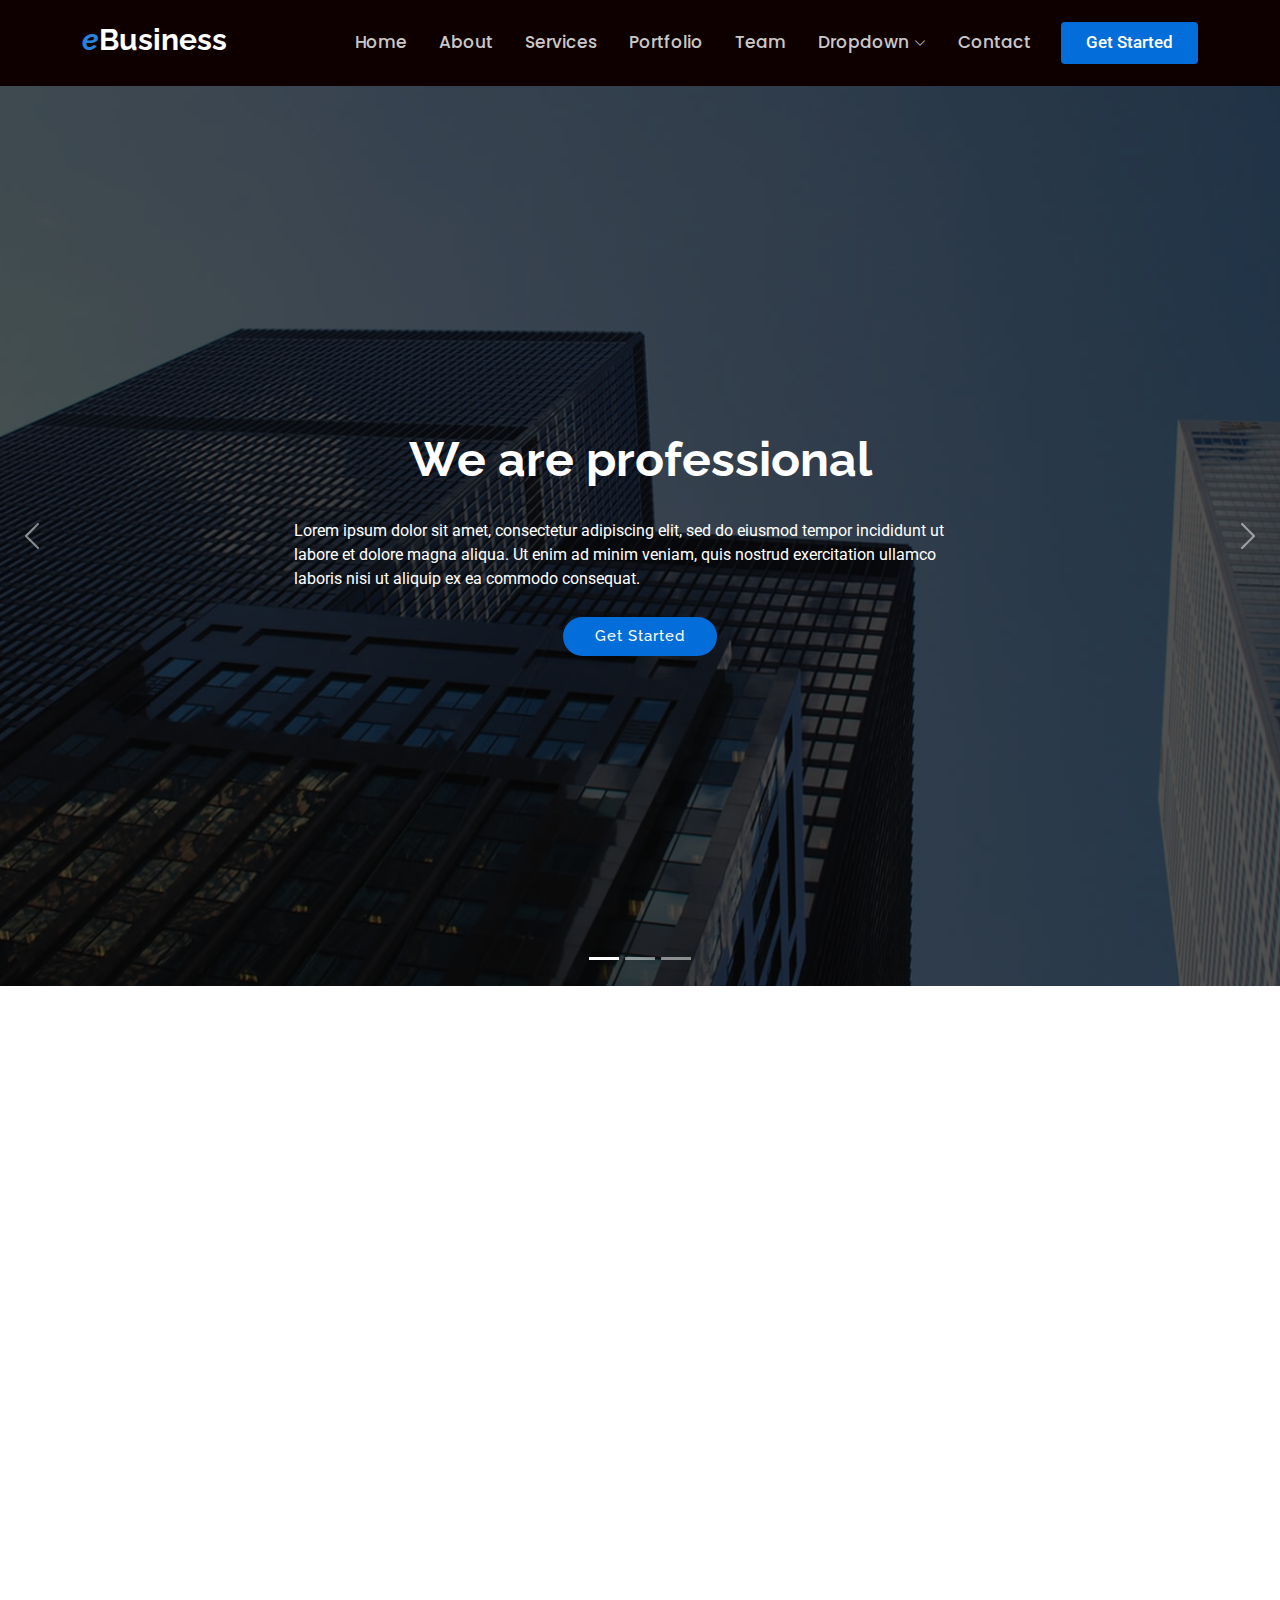
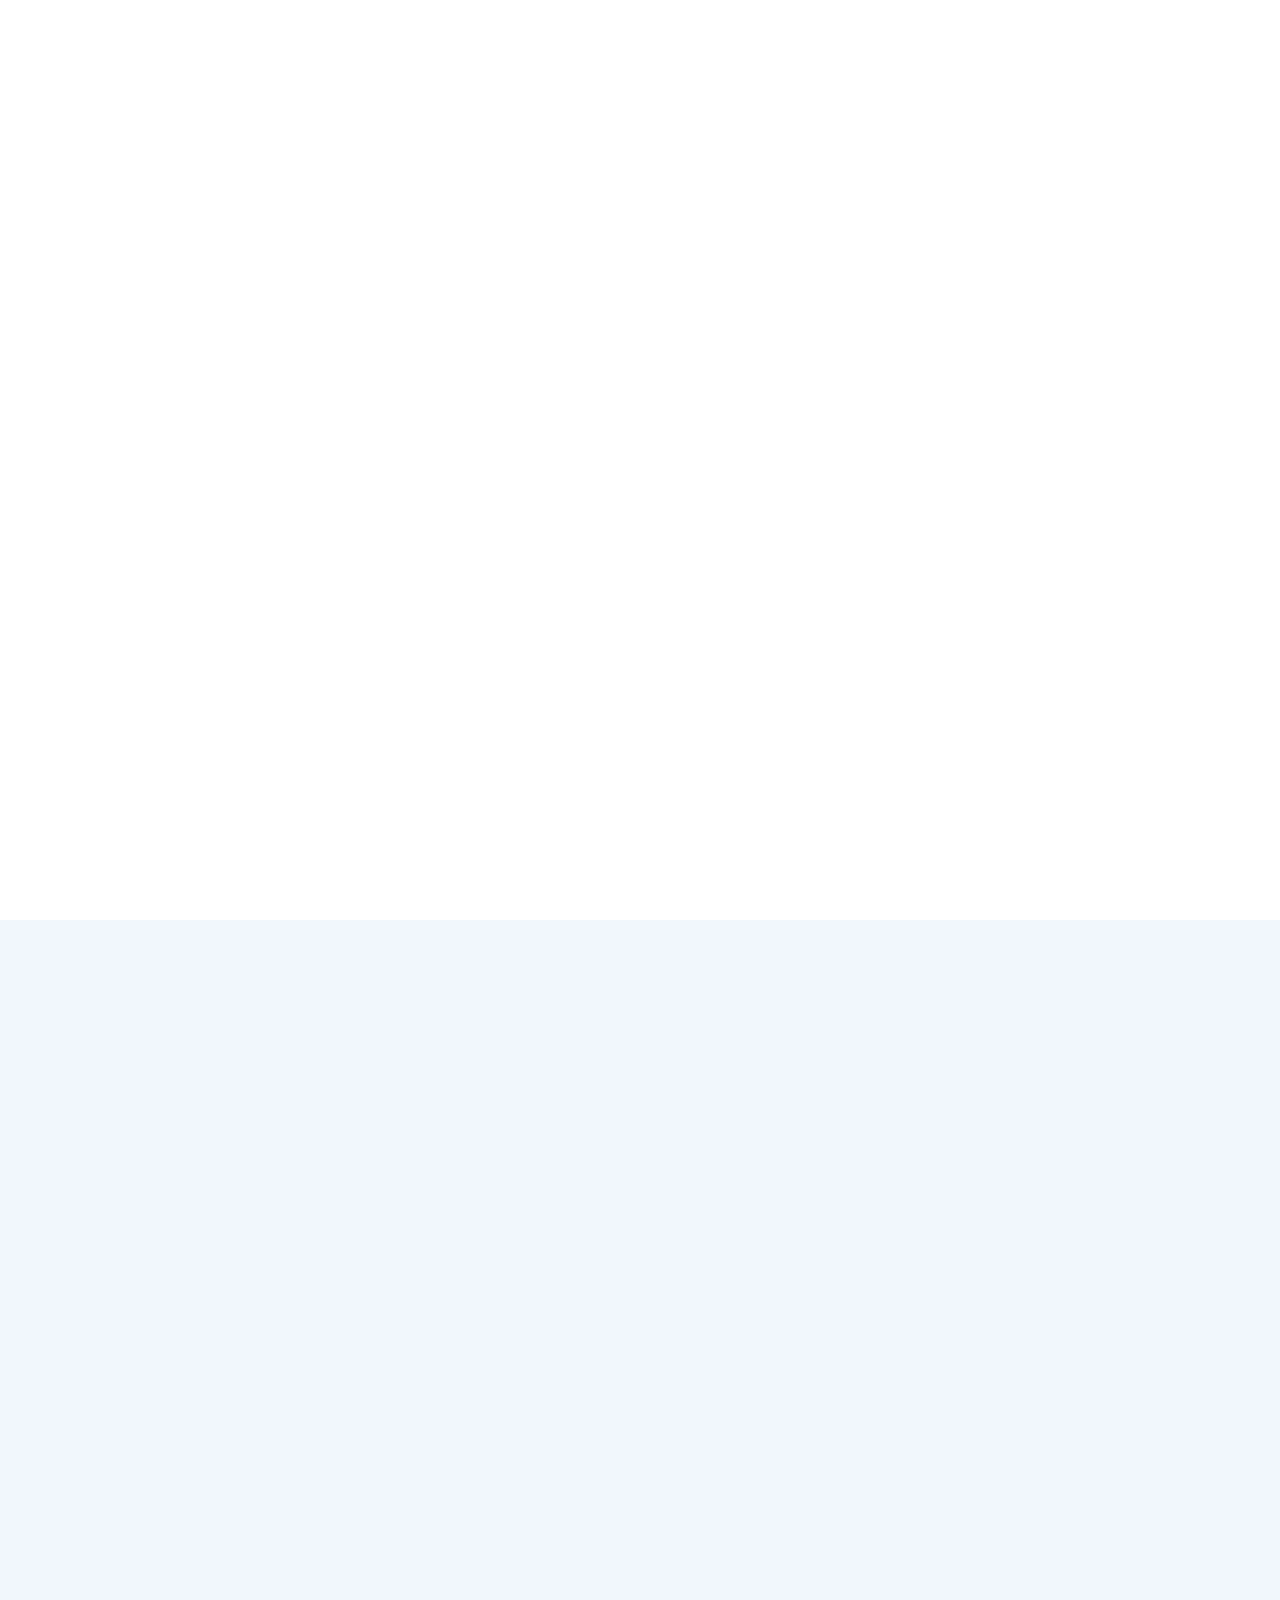
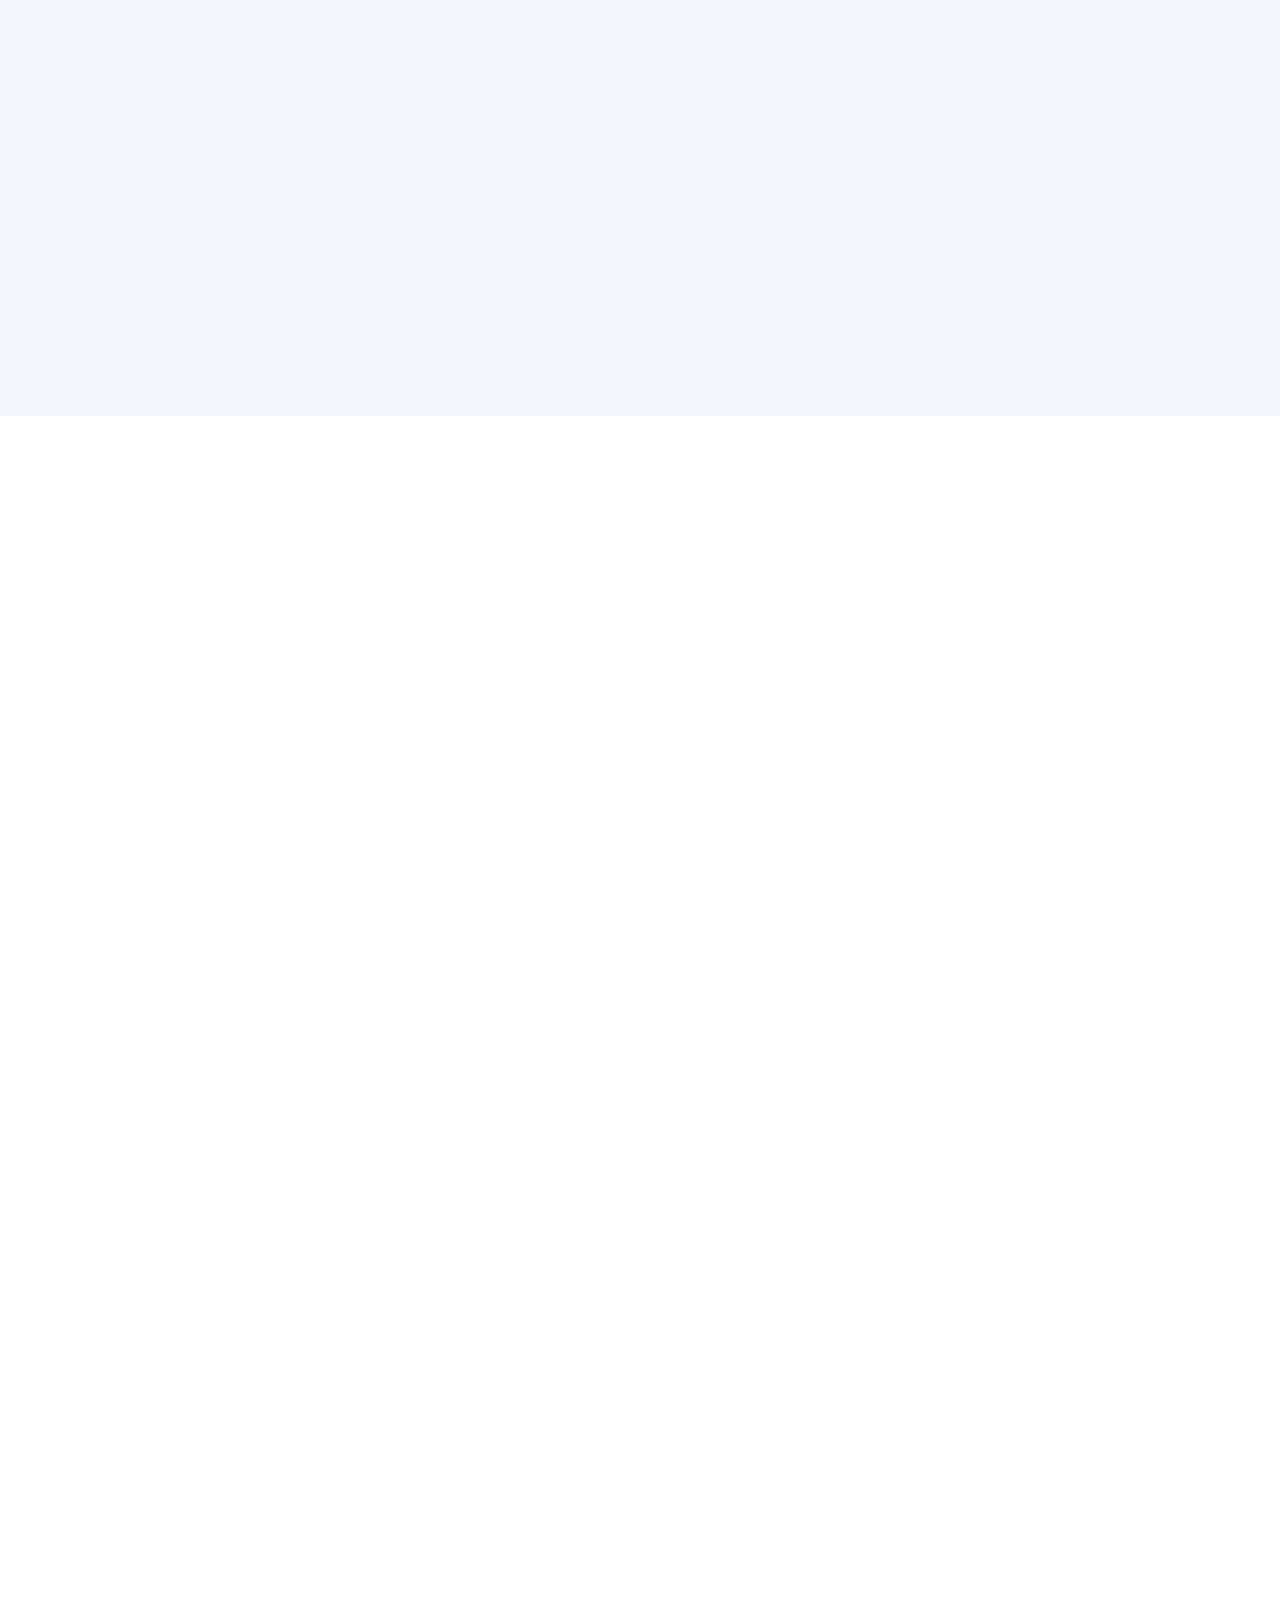
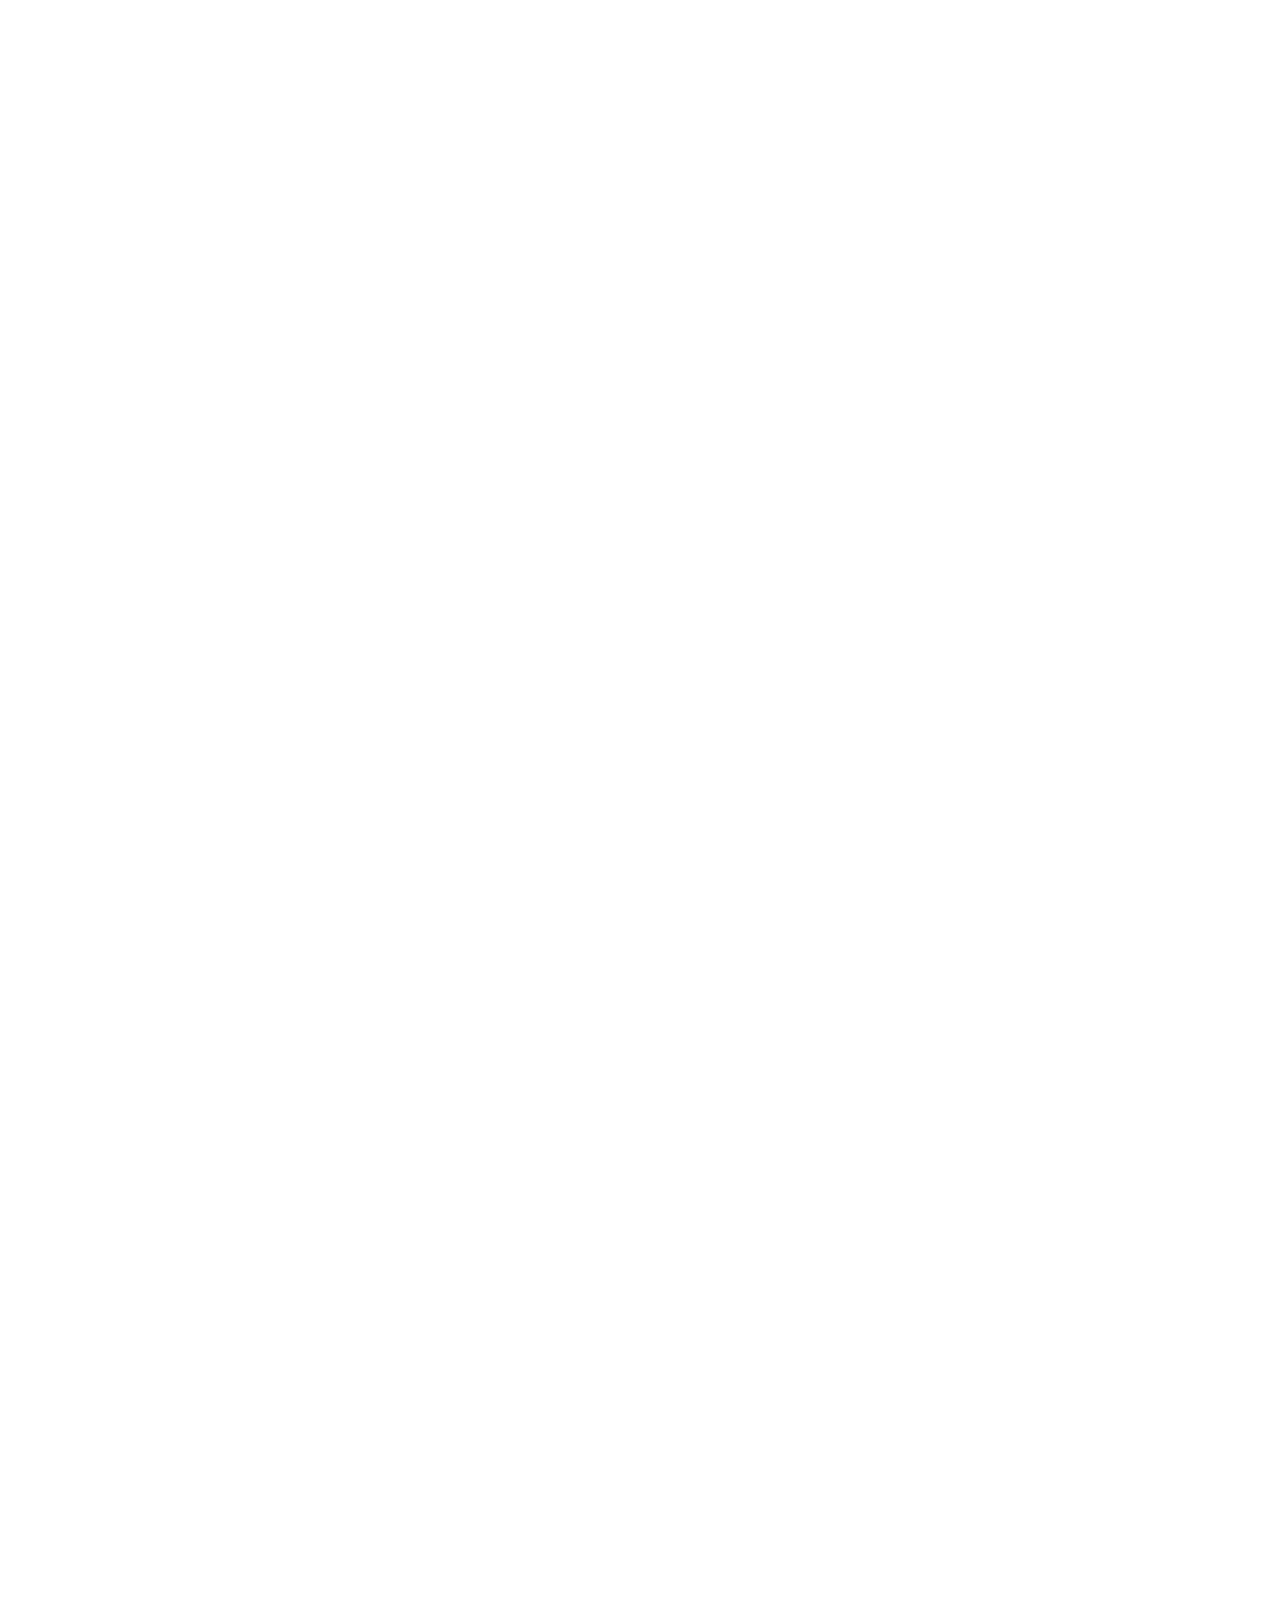
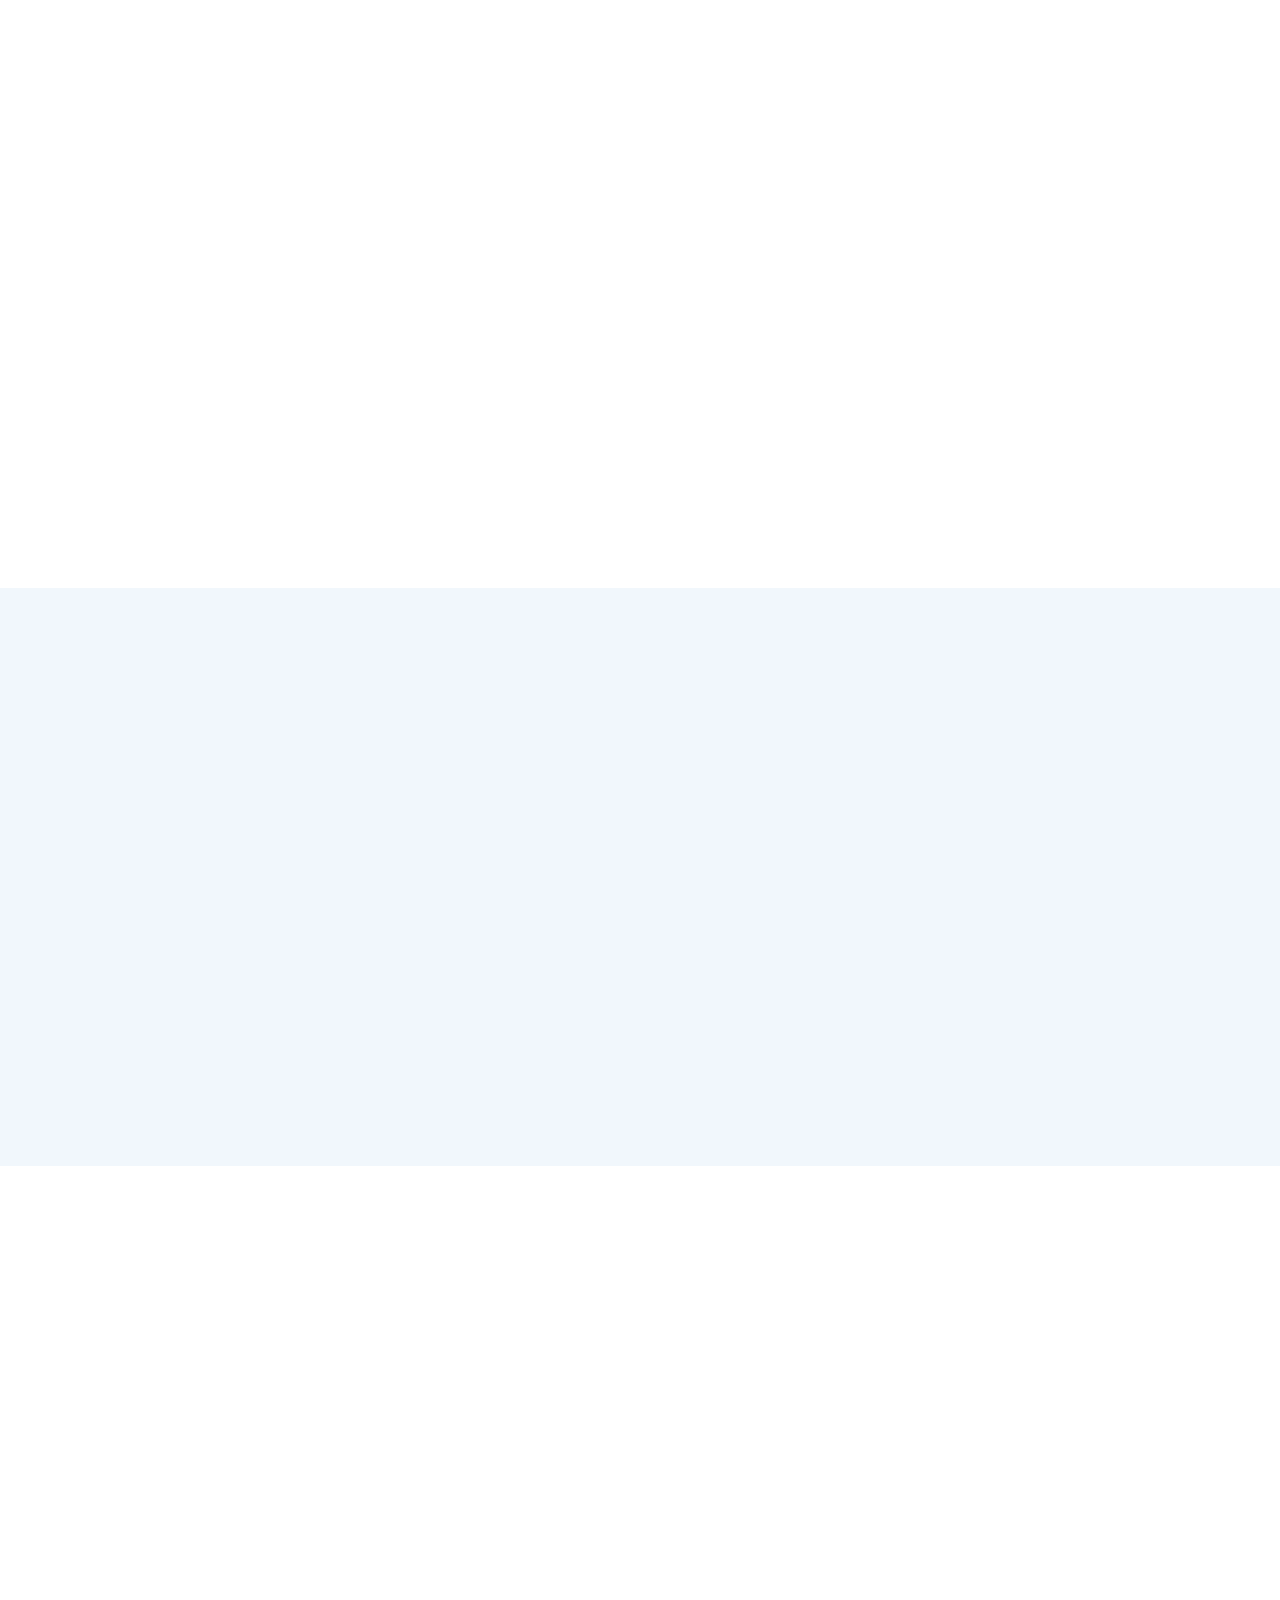
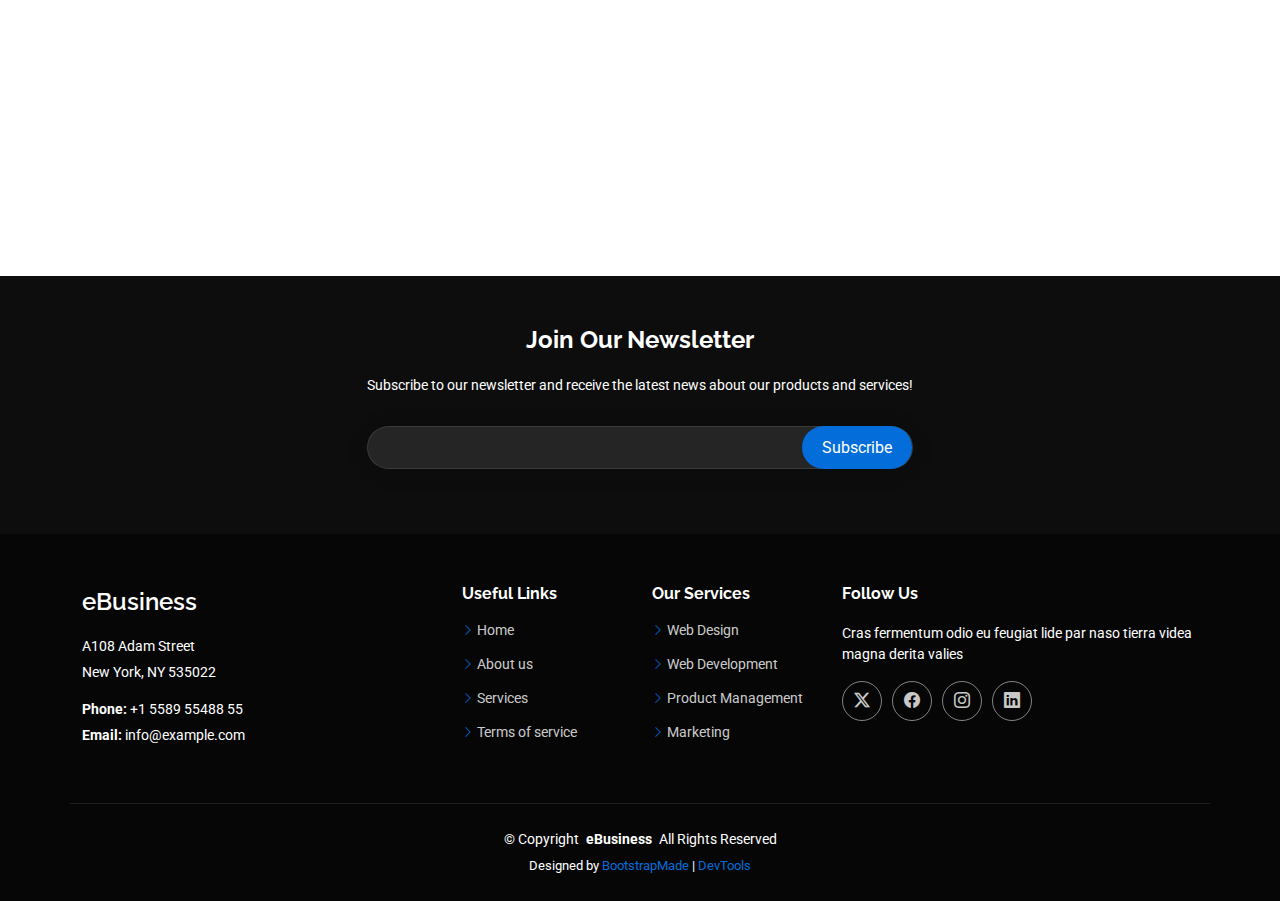
<file: Business/index-old.html>
<!DOCTYPE html>
<html lang="en">

<head>
  <meta charset="utf-8">
  <meta content="width=device-width, initial-scale=1.0" name="viewport">
  <title>Index Old - eBusiness Bootstrap Template</title>
  <meta name="description" content="">
  <meta name="keywords" content="">

  <!-- Favicons -->
  <link href="assets/img/favicon.png" rel="icon">
  <link href="assets/img/apple-touch-icon.png" rel="apple-touch-icon">

  <!-- Fonts -->
  <link href="https://fonts.googleapis.com" rel="preconnect">
  <link href="https://fonts.gstatic.com" rel="preconnect" crossorigin>
  <link href="https://fonts.googleapis.com/css2?family=Roboto:ital,wght@0,100;0,300;0,400;0,500;0,700;0,900;1,100;1,300;1,400;1,500;1,700;1,900&family=Poppins:ital,wght@0,100;0,200;0,300;0,400;0,500;0,600;0,700;0,800;0,900;1,100;1,200;1,300;1,400;1,500;1,600;1,700;1,800;1,900&family=Raleway:ital,wght@0,100;0,200;0,300;0,400;0,500;0,600;0,700;0,800;0,900;1,100;1,200;1,300;1,400;1,500;1,600;1,700;1,800;1,900&display=swap" rel="stylesheet">

  <!-- Vendor CSS Files -->
  <link href="assets/vendor/bootstrap/css/bootstrap.min.css" rel="stylesheet">
  <link href="assets/vendor/bootstrap-icons/bootstrap-icons.css" rel="stylesheet">
  <link href="assets/vendor/aos/aos.css" rel="stylesheet">
  <link href="assets/vendor/swiper/swiper-bundle.min.css" rel="stylesheet">
  <link href="assets/vendor/glightbox/css/glightbox.min.css" rel="stylesheet">

  <!-- Main CSS File -->
  <link href="assets/css/main.css" rel="stylesheet">

  <!-- =======================================================
  * Template Name: eBusiness
  * Template URL: https://bootstrapmade.com/ebusiness-bootstrap-corporate-template/
  * Updated: Jun 23 2025 with Bootstrap v5.3.6
  * Author: BootstrapMade.com
  * License: https://bootstrapmade.com/license/
  ======================================================== -->
</head>

<body class="index-old-page">

  <header id="header" class="header d-flex align-items-center sticky-top">
    <div class="container-fluid container-xl position-relative d-flex align-items-center">

      <a href="index.html" class="logo d-flex align-items-center me-auto">
        <!-- Uncomment the line below if you also wish to use an image logo -->
        <!-- <img src="assets/img/logo.webp" alt=""> -->
        <h1 class="sitename"><span>e</span>Business</h1>
      </a>

      <nav id="navmenu" class="navmenu">
        <ul>
          <li><a href="#hero">Home</a></li>
          <li><a href="#about">About</a></li>
          <li><a href="#services">Services</a></li>
          <li><a href="#portfolio">Portfolio</a></li>
          <li><a href="#team">Team</a></li>
          <li class="dropdown"><a href="#"><span>Dropdown</span> <i class="bi bi-chevron-down toggle-dropdown"></i></a>
            <ul>
              <li><a href="#">Dropdown 1</a></li>
              <li class="dropdown"><a href="#"><span>Deep Dropdown</span> <i class="bi bi-chevron-down toggle-dropdown"></i></a>
                <ul>
                  <li><a href="#">Deep Dropdown 1</a></li>
                  <li><a href="#">Deep Dropdown 2</a></li>
                  <li><a href="#">Deep Dropdown 3</a></li>
                  <li><a href="#">Deep Dropdown 4</a></li>
                  <li><a href="#">Deep Dropdown 5</a></li>
                </ul>
              </li>
              <li><a href="#">Dropdown 2</a></li>
              <li><a href="#">Dropdown 3</a></li>
              <li><a href="#">Dropdown 4</a></li>
            </ul>
          </li>
          <li><a href="#contact">Contact</a></li>
        </ul>
        <i class="mobile-nav-toggle d-xl-none bi bi-list"></i>
      </nav>

      <a class="btn-getstarted" href="index.html#about">Get Started</a>

    </div>
  </header>

  <main class="main">

    <!-- Hero 2 Section -->
    <section id="hero-2" class="hero-2 section dark-background">

      <div id="hero-2-carousel" class="carousel slide carousel-fade" data-bs-ride="carousel" data-bs-interval="5000">

        <div class="carousel-item active">
          <img src="assets/img/hero-carousel/hero-carousel-1.jpg" alt="">
          <div class="carousel-container">
            <h2>We are professional</h2>
            <p>Lorem ipsum dolor sit amet, consectetur adipiscing elit, sed do eiusmod tempor incididunt ut labore et dolore magna aliqua. Ut enim ad minim veniam, quis nostrud exercitation ullamco laboris nisi ut aliquip ex ea commodo consequat.</p>
            <a href="#featured-services" class="btn-get-started">Get Started</a>
          </div>
        </div><!-- End Carousel Item -->

        <div class="carousel-item">
          <img src="assets/img/hero-carousel/hero-carousel-2.jpg" alt="">
          <div class="carousel-container">
            <h2>At vero eos et accusamus</h2>
            <p>Nam libero tempore, cum soluta nobis est eligendi optio cumque nihil impedit quo minus id quod maxime placeat facere possimus, omnis voluptas assumenda est, omnis dolor repellendus. Temporibus autem quibusdam et aut officiis debitis aut.</p>
            <a href="#featured-services" class="btn-get-started">Get Started</a>
          </div>
        </div><!-- End Carousel Item -->

        <div class="carousel-item">
          <img src="assets/img/hero-carousel/hero-carousel-3.jpg" alt="">
          <div class="carousel-container">
            <h2>Temporibus autem quibusdam</h2>
            <p>Beatae vitae dicta sunt explicabo. Nemo enim ipsam voluptatem quia voluptas sit aspernatur aut odit aut fugit, sed quia consequuntur magni dolores eos qui ratione voluptatem sequi nesciunt omnis iste natus error sit voluptatem accusantium.</p>
            <a href="#featured-services" class="btn-get-started">Get Started</a>
          </div>
        </div><!-- End Carousel Item -->

        <a class="carousel-control-prev" href="#hero-2-carousel" role="button" data-bs-slide="prev">
          <span class="carousel-control-prev-icon bi bi-chevron-left" aria-hidden="true"></span>
        </a>

        <a class="carousel-control-next" href="#hero-2-carousel" role="button" data-bs-slide="next">
          <span class="carousel-control-next-icon bi bi-chevron-right" aria-hidden="true"></span>
        </a>

        <ol class="carousel-indicators"></ol>

      </div>

    </section><!-- /Hero 2 Section -->

    <!-- About 2 Section -->
    <section id="about-2" class="about-2 section">

      <!-- Section Title -->
      <div class="container section-title" data-aos="fade-up">
        <h2>About</h2>
        <p>Necessitatibus eius consequatur ex aliquid fuga eum quidem sint consectetur velit</p>
      </div><!-- End Section Title -->

      <div class="container">

        <div class="row gy-3">

          <div class="col-lg-6" data-aos="fade-up" data-aos-delay="100">
            <img src="assets/img/about.jpg" alt="" class="img-fluid">
          </div>

          <div class="col-lg-6 d-flex flex-column justify-content-center" data-aos="fade-up" data-aos-delay="200">
            <div class="about-content ps-0 ps-lg-3">
              <h3>Voluptatem dignissimos provident quasi corporis voluptates sit assumenda.</h3>
              <p class="fst-italic">
                Lorem ipsum dolor sit amet, consectetur adipiscing elit, sed do eiusmod tempor incididunt ut labore et dolore
                magna aliqua.
              </p>
              <ul>
                <li>
                  <i class="bi bi-diagram-3"></i>
                  <div>
                    <h4>Ullamco laboris nisi ut aliquip consequat</h4>
                    <p>Magni facilis facilis repellendus cum excepturi quaerat praesentium libre trade</p>
                  </div>
                </li>
              </ul>
            </div>

          </div>
        </div>

      </div>

    </section><!-- /About 2 Section -->

    <!-- Services 2 Section -->
    <section id="services-2" class="services-2 section">

      <!-- Section Title -->
      <div class="container section-title" data-aos="fade-up">
        <h2>Services</h2>
        <p>Necessitatibus eius consequatur ex aliquid fuga eum quidem sint consectetur velit</p>
      </div><!-- End Section Title -->

      <div class="container">

        <div class="row g-5">

          <div class="col-lg-6" data-aos="fade-up" data-aos-delay="100">
            <div class="service-item item-cyan position-relative">
              <i class="bi bi-activity icon"></i>
              <div>
                <h3>Nesciunt Mete</h3>
                <p>Provident nihil minus qui consequatur non omnis maiores. Eos accusantium minus dolores iure perferendis tempore et consequatur.</p>
                <a href="service-details.html" class="read-more stretched-link">Learn More <i class="bi bi-arrow-right"></i></a>
              </div>
            </div>
          </div><!-- End Service Item -->

          <div class="col-lg-6" data-aos="fade-up" data-aos-delay="200">
            <div class="service-item item-orange position-relative">
              <i class="bi bi-broadcast icon"></i>
              <div>
                <h3>Eosle Commodi</h3>
                <p>Ut autem aut autem non a. Sint sint sit facilis nam iusto sint. Libero corrupti neque eum hic non ut nesciunt dolorem.</p>
                <a href="service-details.html" class="read-more stretched-link">Learn More <i class="bi bi-arrow-right"></i></a>
              </div>
            </div>
          </div><!-- End Service Item -->

          <div class="col-lg-6" data-aos="fade-up" data-aos-delay="300">
            <div class="service-item item-teal position-relative">
              <i class="bi bi-easel icon"></i>
              <div>
                <h3>Ledo Markt</h3>
                <p>Ut excepturi voluptatem nisi sed. Quidem fuga consequatur. Minus ea aut. Vel qui id voluptas adipisci eos earum corrupti.</p>
                <a href="service-details.html" class="read-more stretched-link">Learn More <i class="bi bi-arrow-right"></i></a>
              </div>
            </div>
          </div><!-- End Service Item -->

          <div class="col-lg-6" data-aos="fade-up" data-aos-delay="400">
            <div class="service-item item-red position-relative">
              <i class="bi bi-bounding-box-circles icon"></i>
              <div>
                <h3>Asperiores Commodi</h3>
                <p>Non et temporibus minus omnis sed dolor esse consequatur. Cupiditate sed error ea fuga sit provident adipisci neque.</p>
                <a href="service-details.html" class="read-more stretched-link">Learn More <i class="bi bi-arrow-right"></i></a>
              </div>
            </div>
          </div><!-- End Service Item -->

          <div class="col-lg-6" data-aos="fade-up" data-aos-delay="500">
            <div class="service-item item-indigo position-relative">
              <i class="bi bi-calendar4-week icon"></i>
              <div>
                <h3>Velit Doloremque.</h3>
                <p>Cumque et suscipit saepe. Est maiores autem enim facilis ut aut ipsam corporis aut. Sed animi at autem alias eius labore.</p>
                <a href="service-details.html" class="read-more stretched-link">Learn More <i class="bi bi-arrow-right"></i></a>
              </div>
            </div>
          </div><!-- End Service Item -->

          <div class="col-lg-6" data-aos="fade-up" data-aos-delay="600">
            <div class="service-item item-pink position-relative">
              <i class="bi bi-chat-square-text icon"></i>
              <div>
                <h3>Dolori Architecto</h3>
                <p>Hic molestias ea quibusdam eos. Fugiat enim doloremque aut neque non et debitis iure. Corrupti recusandae ducimus enim.</p>
                <a href="service-details.html" class="read-more stretched-link">Learn More <i class="bi bi-arrow-right"></i></a>
              </div>
            </div>
          </div><!-- End Service Item -->

        </div>

      </div>

    </section><!-- /Services 2 Section -->

    <!-- Features 2 Section -->
    <section id="features-2" class="features-2 section light-background">

      <!-- Section Title -->
      <div class="container section-title" data-aos="fade-up">
        <h2>Features</h2>
        <p>Necessitatibus eius consequatur ex aliquid fuga eum quidem sint consectetur velit</p>
      </div><!-- End Section Title -->

      <div class="container">

        <div class="row gy-4 justify-content-between features-item">

          <div class="col-lg-6" data-aos="fade-up" data-aos-delay="100">
            <img src="assets/img/features/features-1.webp" class="img-fluid" alt="">
          </div>

          <div class="col-lg-5 d-flex align-items-center" data-aos="fade-up" data-aos-delay="200">
            <div class="content">
              <h3>Corporis temporibus maiores provident</h3>
              <p>
                Ullamco laboris nisi ut aliquip ex ea commodo consequat. Duis aute irure dolor in reprehenderit in voluptate
                velit esse cillum dolore eu fugiat nulla pariatur. Excepteur sint occaecat cupidatat non proident.
              </p>
              <a href="#" class="btn more-btn">Learn More</a>
            </div>
          </div>

        </div><!-- Features Item -->

        <div class="row gy-4 justify-content-between features-item">

          <div class="col-lg-5 d-flex align-items-center order-2 order-lg-1" data-aos="fade-up" data-aos-delay="100">

            <div class="content">
              <h3>Neque ipsum omnis sapiente quod quia dicta</h3>
              <p>
                Quidem qui dolore incidunt aut. In assumenda harum id iusto lorena plasico mares
              </p>
              <ul>
                <li><i class="bi bi-easel flex-shrink-0"></i> Et corporis ea eveniet ducimus.</li>
                <li><i class="bi bi-patch-check flex-shrink-0"></i> Exercitationem dolorem sapiente.</li>
                <li><i class="bi bi-brightness-high flex-shrink-0"></i> Veniam quia modi magnam.</li>
              </ul>
              <p></p>
              <a href="#" class="btn more-btn">Learn More</a>
            </div>

          </div>

          <div class="col-lg-6 order-1 order-lg-2" data-aos="fade-up" data-aos-delay="200">
            <img src="assets/img/features/features-2.webp" class="img-fluid" alt="">
          </div>

        </div><!-- Features Item -->

      </div>

    </section><!-- /Features 2 Section -->

    <!-- Why Us 2 Section -->
    <section id="why-us-2" class="why-us-2 section">

      <!-- Section Title -->
      <div class="container section-title" data-aos="fade-up">
        <h2>Why Us</h2>
        <p>Necessitatibus eius consequatur ex aliquid fuga eum quidem sint consectetur velit</p>
      </div><!-- End Section Title -->

      <div class="container">

        <div class="row gy-4">

          <div class="col-lg-4" data-aos="fade-up" data-aos-delay="100">
            <div class="card-item">
              <span>01</span>
              <h4><a href="" class="stretched-link">Lorem Ipsum</a></h4>
              <p>Ulamco laboris nisi ut aliquip ex ea commodo consequat. Et consectetur ducimus vero placeat</p>
            </div>
          </div><!-- Card Item -->

          <div class="col-lg-4" data-aos="fade-up" data-aos-delay="200">
            <div class="card-item">
              <span>02</span>
              <h4><a href="" class="stretched-link">Repellat Nihil</a></h4>
              <p>Dolorem est fugiat occaecati voluptate velit esse. Dicta veritatis dolor quod et vel dire leno para dest</p>
            </div>
          </div><!-- Card Item -->

          <div class="col-lg-4" data-aos="fade-up" data-aos-delay="300">
            <div class="card-item">
              <span>03</span>
              <h4><a href="" class="stretched-link">Ad ad velit qui</a></h4>
              <p>Molestiae officiis omnis illo asperiores. Aut doloribus vitae sunt debitis quo vel nam quis</p>
            </div>
          </div><!-- Card Item -->

        </div>

      </div>

    </section><!-- /Why Us 2 Section -->

    <!-- Portfolio 2 Section -->
    <section id="portfolio-2" class="portfolio-2 section">

      <!-- Section Title -->
      <div class="container section-title" data-aos="fade-up">
        <h2>Portfolio</h2>
        <p>Necessitatibus eius consequatur ex aliquid fuga eum quidem sint consectetur velit</p>
      </div><!-- End Section Title -->

      <div class="container">

        <div class="isotope-layout" data-default-filter="*" data-layout="masonry" data-sort="original-order">

          <ul class="portfolio-filters isotope-filters" data-aos="fade-up" data-aos-delay="100">
            <li data-filter="*" class="filter-active">All</li>
            <li data-filter=".filter-app">App</li>
            <li data-filter=".filter-product">Product</li>
            <li data-filter=".filter-branding">Branding</li>
            <li data-filter=".filter-books">Books</li>
          </ul><!-- End Portfolio Filters -->

          <div class="row gy-4 isotope-container" data-aos="fade-up" data-aos-delay="200">

            <div class="col-lg-4 col-md-6 portfolio-item isotope-item filter-app">
              <div class="portfolio-content h-100">
                <a href="assets/img/portfolio/portfolio-1.webp" data-gallery="portfolio-gallery-app" class="glightbox"><img src="assets/img/portfolio/portfolio-1.webp" class="img-fluid" alt=""></a>
                <div class="portfolio-info">
                  <h4><a href="portfolio-details.html" title="More Details">App 1</a></h4>
                  <p>Lorem ipsum, dolor sit amet consectetur</p>
                </div>
              </div>
            </div><!-- End Portfolio Item -->

            <div class="col-lg-4 col-md-6 portfolio-item isotope-item filter-product">
              <div class="portfolio-content h-100">
                <a href="assets/img/portfolio/portfolio-10.webp" data-gallery="portfolio-gallery-app" class="glightbox"><img src="assets/img/portfolio/portfolio-10.webp" class="img-fluid" alt=""></a>
                <div class="portfolio-info">
                  <h4><a href="portfolio-details.html" title="More Details">Product 1</a></h4>
                  <p>Lorem ipsum, dolor sit amet consectetur</p>
                </div>
              </div>
            </div><!-- End Portfolio Item -->

            <div class="col-lg-4 col-md-6 portfolio-item isotope-item filter-branding">
              <div class="portfolio-content h-100">
                <a href="assets/img/portfolio/portfolio-7.webp" data-gallery="portfolio-gallery-app" class="glightbox"><img src="assets/img/portfolio/portfolio-7.webp" class="img-fluid" alt=""></a>
                <div class="portfolio-info">
                  <h4><a href="portfolio-details.html" title="More Details">Branding 1</a></h4>
                  <p>Lorem ipsum, dolor sit amet consectetur</p>
                </div>
              </div>
            </div><!-- End Portfolio Item -->

            <div class="col-lg-4 col-md-6 portfolio-item isotope-item filter-books">
              <div class="portfolio-content h-100">
                <a href="assets/img/portfolio/portfolio-4.webp" data-gallery="portfolio-gallery-app" class="glightbox"><img src="assets/img/portfolio/portfolio-4.webp" class="img-fluid" alt=""></a>
                <div class="portfolio-info">
                  <h4><a href="portfolio-details.html" title="More Details">Books 1</a></h4>
                  <p>Lorem ipsum, dolor sit amet consectetur</p>
                </div>
              </div>
            </div><!-- End Portfolio Item -->

            <div class="col-lg-4 col-md-6 portfolio-item isotope-item filter-app">
              <div class="portfolio-content h-100">
                <a href="assets/img/portfolio/portfolio-2.webp" data-gallery="portfolio-gallery-app" class="glightbox"><img src="assets/img/portfolio/portfolio-2.webp" class="img-fluid" alt=""></a>
                <div class="portfolio-info">
                  <h4><a href="portfolio-details.html" title="More Details">App 2</a></h4>
                  <p>Lorem ipsum, dolor sit amet consectetur</p>
                </div>
              </div>
            </div><!-- End Portfolio Item -->

            <div class="col-lg-4 col-md-6 portfolio-item isotope-item filter-product">
              <div class="portfolio-content h-100">
                <a href="assets/img/portfolio/portfolio-11.webp" data-gallery="portfolio-gallery-app" class="glightbox"><img src="assets/img/portfolio/portfolio-11.webp" class="img-fluid" alt=""></a>
                <div class="portfolio-info">
                  <h4><a href="portfolio-details.html" title="More Details">Product 2</a></h4>
                  <p>Lorem ipsum, dolor sit amet consectetur</p>
                </div>
              </div>
            </div><!-- End Portfolio Item -->

            <div class="col-lg-4 col-md-6 portfolio-item isotope-item filter-branding">
              <div class="portfolio-content h-100">
                <a href="assets/img/portfolio/portfolio-8.webp" data-gallery="portfolio-gallery-app" class="glightbox"><img src="assets/img/portfolio/portfolio-8.webp" class="img-fluid" alt=""></a>
                <div class="portfolio-info">
                  <h4><a href="portfolio-details.html" title="More Details">Branding 2</a></h4>
                  <p>Lorem ipsum, dolor sit amet consectetur</p>
                </div>
              </div>
            </div><!-- End Portfolio Item -->

            <div class="col-lg-4 col-md-6 portfolio-item isotope-item filter-books">
              <div class="portfolio-content h-100">
                <a href="assets/img/portfolio/portfolio-5.webp" data-gallery="portfolio-gallery-app" class="glightbox"><img src="assets/img/portfolio/portfolio-5.webp" class="img-fluid" alt=""></a>
                <div class="portfolio-info">
                  <h4><a href="portfolio-details.html" title="More Details">Books 2</a></h4>
                  <p>Lorem ipsum, dolor sit amet consectetur</p>
                </div>
              </div>
            </div><!-- End Portfolio Item -->

            <div class="col-lg-4 col-md-6 portfolio-item isotope-item filter-app">
              <div class="portfolio-content h-100">
                <a href="assets/img/portfolio/portfolio-3.webp" data-gallery="portfolio-gallery-app" class="glightbox"><img src="assets/img/portfolio/portfolio-3.webp" class="img-fluid" alt=""></a>
                <div class="portfolio-info">
                  <h4><a href="portfolio-details.html" title="More Details">App 3</a></h4>
                  <p>Lorem ipsum, dolor sit amet consectetur</p>
                </div>
              </div>
            </div><!-- End Portfolio Item -->

            <div class="col-lg-4 col-md-6 portfolio-item isotope-item filter-product">
              <div class="portfolio-content h-100">
                <a href="assets/img/portfolio/portfolio-12.webp" data-gallery="portfolio-gallery-app" class="glightbox"><img src="assets/img/portfolio/portfolio-12.webp" class="img-fluid" alt=""></a>
                <div class="portfolio-info">
                  <h4><a href="portfolio-details.html" title="More Details">Product 3</a></h4>
                  <p>Lorem ipsum, dolor sit amet consectetur</p>
                </div>
              </div>
            </div><!-- End Portfolio Item -->

            <div class="col-lg-4 col-md-6 portfolio-item isotope-item filter-branding">
              <div class="portfolio-content h-100">
                <a href="assets/img/portfolio/portfolio-9.webp" data-gallery="portfolio-gallery-app" class="glightbox"><img src="assets/img/portfolio/portfolio-9.webp" class="img-fluid" alt=""></a>
                <div class="portfolio-info">
                  <h4><a href="portfolio-details.html" title="More Details">Branding 3</a></h4>
                  <p>Lorem ipsum, dolor sit amet consectetur</p>
                </div>
              </div>
            </div><!-- End Portfolio Item -->

            <div class="col-lg-4 col-md-6 portfolio-item isotope-item filter-books">
              <div class="portfolio-content h-100">
                <a href="assets/img/portfolio/portfolio-6.webp" data-gallery="portfolio-gallery-app" class="glightbox"><img src="assets/img/portfolio/portfolio-6.webp" class="img-fluid" alt=""></a>
                <div class="portfolio-info">
                  <h4><a href="portfolio-details.html" title="More Details">Books 3</a></h4>
                  <p>Lorem ipsum, dolor sit amet consectetur</p>
                </div>
              </div>
            </div><!-- End Portfolio Item -->

          </div><!-- End Portfolio Container -->

        </div>

      </div>

    </section><!-- /Portfolio 2 Section -->

    <!-- Pricing 2 Section -->
    <section id="pricing-2" class="pricing-2 section">

      <!-- Section Title -->
      <div class="container section-title" data-aos="fade-up">
        <h2>Pricing</h2>
        <p>Necessitatibus eius consequatur ex aliquid fuga eum quidem sint consectetur velit</p>
      </div><!-- End Section Title -->

      <div class="container">

        <div class="row gy-4">

          <div class="col-lg-4" data-aos="zoom-in" data-aos-delay="100">
            <div class="pricing-item">
              <h3>Free Plan</h3>
              <p class="description">Ullam mollitia quasi nobis soluta in voluptatum et sint palora dex strater</p>
              <h4><sup>$</sup>0<span> / month</span></h4>
              <a href="#" class="cta-btn">Start a free trial</a>
              <p class="text-center small">No credit card required</p>
              <ul>
                <li><i class="bi bi-check"></i> <span>Quam adipiscing vitae proin</span></li>
                <li><i class="bi bi-check"></i> <span>Nec feugiat nisl pretium</span></li>
                <li><i class="bi bi-check"></i> <span>Nulla at volutpat diam uteera</span></li>
                <li class="na"><i class="bi bi-x"></i> <span>Pharetra massa massa ultricies</span></li>
                <li class="na"><i class="bi bi-x"></i> <span>Massa ultricies mi quis hendrerit</span></li>
                <li class="na"><i class="bi bi-x"></i> <span>Voluptate id voluptas qui sed aperiam rerum</span></li>
                <li class="na"><i class="bi bi-x"></i> <span>Iure nihil dolores recusandae odit voluptatibus</span></li>
              </ul>
            </div>
          </div><!-- End Pricing Item -->

          <div class="col-lg-4" data-aos="zoom-in" data-aos-delay="200">
            <div class="pricing-item featured">
              <p class="popular">Popular</p>
              <h3>Business Plan</h3>
              <p class="description">Ullam mollitia quasi nobis soluta in voluptatum et sint palora dex strater</p>
              <h4><sup>$</sup>29<span> / month</span></h4>
              <a href="#" class="cta-btn">Start a free trial</a>
              <p class="text-center small">No credit card required</p>
              <ul>
                <li><i class="bi bi-check"></i> <span>Quam adipiscing vitae proin</span></li>
                <li><i class="bi bi-check"></i> <span>Nec feugiat nisl pretium</span></li>
                <li><i class="bi bi-check"></i> <span>Nulla at volutpat diam uteera</span></li>
                <li><i class="bi bi-check"></i> <span>Pharetra massa massa ultricies</span></li>
                <li><i class="bi bi-check"></i> <span>Massa ultricies mi quis hendrerit</span></li>
                <li><i class="bi bi-check"></i> <span>Voluptate id voluptas qui sed aperiam rerum</span></li>
                <li class="na"><i class="bi bi-x"></i> <span>Iure nihil dolores recusandae odit voluptatibus</span></li>
              </ul>
            </div>
          </div><!-- End Pricing Item -->

          <div class="col-lg-4" data-aos="zoom-in" data-aos-delay="300">
            <div class="pricing-item">
              <h3>Developer Plan</h3>
              <p class="description">Ullam mollitia quasi nobis soluta in voluptatum et sint palora dex strater</p>
              <h4><sup>$</sup>49<span> / month</span></h4>
              <a href="#" class="cta-btn">Start a free trial</a>
              <p class="text-center small">No credit card required</p>
              <ul>
                <li><i class="bi bi-check"></i> <span>Quam adipiscing vitae proin</span></li>
                <li><i class="bi bi-check"></i> <span>Nec feugiat nisl pretium</span></li>
                <li><i class="bi bi-check"></i> <span>Nulla at volutpat diam uteera</span></li>
                <li><i class="bi bi-check"></i> <span>Pharetra massa massa ultricies</span></li>
                <li><i class="bi bi-check"></i> <span>Massa ultricies mi quis hendrerit</span></li>
                <li><i class="bi bi-check"></i> <span>Voluptate id voluptas qui sed aperiam rerum</span></li>
                <li><i class="bi bi-check"></i> <span>Iure nihil dolores recusandae odit voluptatibus</span></li>
              </ul>
            </div>
          </div><!-- End Pricing Item -->

        </div>

      </div>

    </section><!-- /Pricing 2 Section -->

    <!-- Faq 2 Section -->
    <section id="faq-2" class="faq-2 section light-background">

      <div class="container">

        <div class="row gy-4">

          <div class="col-lg-4" data-aos="fade-up" data-aos-delay="100">
            <div class="content px-xl-5">
              <h3><span>Frequently Asked </span><strong>Questions</strong></h3>
              <p>
                Lorem ipsum dolor sit amet, consectetur adipiscing elit, sed do eiusmod tempor incididunt ut labore et dolore magna aliqua. Duis aute irure dolor in reprehenderit
              </p>
            </div>
          </div>

          <div class="col-lg-8" data-aos="fade-up" data-aos-delay="200">

            <div class="faq-container">
              <div class="faq-item faq-active">
                <h3><span class="num">1.</span> <span>Non consectetur a erat nam at lectus urna duis?</span></h3>
                <div class="faq-content">
                  <p>Feugiat pretium nibh ipsum consequat. Tempus iaculis urna id volutpat lacus laoreet non curabitur gravida. Venenatis lectus magna fringilla urna porttitor rhoncus dolor purus non.</p>
                </div>
                <i class="faq-toggle bi bi-chevron-right"></i>
              </div><!-- End Faq item-->

              <div class="faq-item">
                <h3><span class="num">2.</span> <span>Feugiat scelerisque varius morbi enim nunc faucibus a pellentesque?</span></h3>
                <div class="faq-content">
                  <p>Dolor sit amet consectetur adipiscing elit pellentesque habitant morbi. Id interdum velit laoreet id donec ultrices. Fringilla phasellus faucibus scelerisque eleifend donec pretium. Est pellentesque elit ullamcorper dignissim. Mauris ultrices eros in cursus turpis massa tincidunt dui.</p>
                </div>
                <i class="faq-toggle bi bi-chevron-right"></i>
              </div><!-- End Faq item-->

              <div class="faq-item">
                <h3><span class="num">3.</span> <span>Dolor sit amet consectetur adipiscing elit pellentesque?</span></h3>
                <div class="faq-content">
                  <p>Eleifend mi in nulla posuere sollicitudin aliquam ultrices sagittis orci. Faucibus pulvinar elementum integer enim. Sem nulla pharetra diam sit amet nisl suscipit. Rutrum tellus pellentesque eu tincidunt. Lectus urna duis convallis convallis tellus. Urna molestie at elementum eu facilisis sed odio morbi quis</p>
                </div>
                <i class="faq-toggle bi bi-chevron-right"></i>
              </div><!-- End Faq item-->

              <div class="faq-item">
                <h3><span class="num">4.</span> <span>Ac odio tempor orci dapibus. Aliquam eleifend mi in nulla?</span></h3>
                <div class="faq-content">
                  <p>Dolor sit amet consectetur adipiscing elit pellentesque habitant morbi. Id interdum velit laoreet id donec ultrices. Fringilla phasellus faucibus scelerisque eleifend donec pretium. Est pellentesque elit ullamcorper dignissim. Mauris ultrices eros in cursus turpis massa tincidunt dui.</p>
                </div>
                <i class="faq-toggle bi bi-chevron-right"></i>
              </div><!-- End Faq item-->

              <div class="faq-item">
                <h3><span class="num">5.</span> <span>Tempus quam pellentesque nec nam aliquam sem et tortor consequat?</span></h3>
                <div class="faq-content">
                  <p>Molestie a iaculis at erat pellentesque adipiscing commodo. Dignissim suspendisse in est ante in. Nunc vel risus commodo viverra maecenas accumsan. Sit amet nisl suscipit adipiscing bibendum est. Purus gravida quis blandit turpis cursus in</p>
                </div>
                <i class="faq-toggle bi bi-chevron-right"></i>
              </div><!-- End Faq item-->

            </div>

          </div>
        </div>

      </div>

    </section><!-- /Faq 2 Section -->

    <!-- Contact 2 Section -->
    <section id="contact-2" class="contact-2 section">

      <!-- Section Title -->
      <div class="container section-title" data-aos="fade-up">
        <h2>Contact</h2>
        <p>Necessitatibus eius consequatur ex aliquid fuga eum quidem sint consectetur velit</p>
      </div><!-- End Section Title -->

      <div class="container" data-aos="fade-up" data-aos-delay="100">

        <div class="row gy-4">

          <div class="col-lg-6">

            <div class="row gy-4">
              <div class="col-md-6">
                <div class="info-item" data-aos="fade" data-aos-delay="200">
                  <i class="bi bi-geo-alt"></i>
                  <h3>Address</h3>
                  <p>A108 Adam Street</p>
                  <p>New York, NY 535022</p>
                </div>
              </div><!-- End Info Item -->

              <div class="col-md-6">
                <div class="info-item" data-aos="fade" data-aos-delay="300">
                  <i class="bi bi-telephone"></i>
                  <h3>Call Us</h3>
                  <p>+1 5589 55488 55</p>
                  <p>+1 6678 254445 41</p>
                </div>
              </div><!-- End Info Item -->

              <div class="col-md-6">
                <div class="info-item" data-aos="fade" data-aos-delay="400">
                  <i class="bi bi-envelope"></i>
                  <h3>Email Us</h3>
                  <p>info@example.com</p>
                  <p>contact@example.com</p>
                </div>
              </div><!-- End Info Item -->

              <div class="col-md-6">
                <div class="info-item" data-aos="fade" data-aos-delay="500">
                  <i class="bi bi-clock"></i>
                  <h3>Open Hours</h3>
                  <p>Monday - Friday</p>
                  <p>9:00AM - 05:00PM</p>
                </div>
              </div><!-- End Info Item -->

            </div>

          </div>

          <div class="col-lg-6">
            <form action="forms/contact.php" method="post" class="php-email-form" data-aos="fade-up" data-aos-delay="200">
              <div class="row gy-4">

                <div class="col-md-6">
                  <input type="text" name="name" class="form-control" placeholder="Your Name" required="">
                </div>

                <div class="col-md-6 ">
                  <input type="email" class="form-control" name="email" placeholder="Your Email" required="">
                </div>

                <div class="col-12">
                  <input type="text" class="form-control" name="subject" placeholder="Subject" required="">
                </div>

                <div class="col-12">
                  <textarea class="form-control" name="message" rows="6" placeholder="Message" required=""></textarea>
                </div>

                <div class="col-12 text-center">
                  <div class="loading">Loading</div>
                  <div class="error-message"></div>
                  <div class="sent-message">Your message has been sent. Thank you!</div>

                  <button type="submit">Send Message</button>
                </div>

              </div>
            </form>
          </div><!-- End Contact Form -->

        </div>

      </div>

    </section><!-- /Contact 2 Section -->

  </main>

  <footer id="footer" class="footer dark-background">

    <div class="footer-newsletter">
      <div class="container">
        <div class="row justify-content-center text-center">
          <div class="col-lg-6">
            <h4>Join Our Newsletter</h4>
            <p>Subscribe to our newsletter and receive the latest news about our products and services!</p>
            <form action="forms/newsletter.php" method="post" class="php-email-form">
              <div class="newsletter-form"><input type="email" name="email"><input type="submit" value="Subscribe"></div>
              <div class="loading">Loading</div>
              <div class="error-message"></div>
              <div class="sent-message">Your subscription request has been sent. Thank you!</div>
            </form>
          </div>
        </div>
      </div>
    </div>

    <div class="container footer-top">
      <div class="row gy-4">
        <div class="col-lg-4 col-md-6 footer-about">
          <a href="index.html" class="d-flex align-items-center">
            <span class="sitename">eBusiness</span>
          </a>
          <div class="footer-contact pt-3">
            <p>A108 Adam Street</p>
            <p>New York, NY 535022</p>
            <p class="mt-3"><strong>Phone:</strong> <span>+1 5589 55488 55</span></p>
            <p><strong>Email:</strong> <span>info@example.com</span></p>
          </div>
        </div>

        <div class="col-lg-2 col-md-3 footer-links">
          <h4>Useful Links</h4>
          <ul>
            <li><i class="bi bi-chevron-right"></i> <a href="#">Home</a></li>
            <li><i class="bi bi-chevron-right"></i> <a href="#">About us</a></li>
            <li><i class="bi bi-chevron-right"></i> <a href="#">Services</a></li>
            <li><i class="bi bi-chevron-right"></i> <a href="#">Terms of service</a></li>
          </ul>
        </div>

        <div class="col-lg-2 col-md-3 footer-links">
          <h4>Our Services</h4>
          <ul>
            <li><i class="bi bi-chevron-right"></i> <a href="#">Web Design</a></li>
            <li><i class="bi bi-chevron-right"></i> <a href="#">Web Development</a></li>
            <li><i class="bi bi-chevron-right"></i> <a href="#">Product Management</a></li>
            <li><i class="bi bi-chevron-right"></i> <a href="#">Marketing</a></li>
          </ul>
        </div>

        <div class="col-lg-4 col-md-12">
          <h4>Follow Us</h4>
          <p>Cras fermentum odio eu feugiat lide par naso tierra videa magna derita valies</p>
          <div class="social-links d-flex">
            <a href=""><i class="bi bi-twitter-x"></i></a>
            <a href=""><i class="bi bi-facebook"></i></a>
            <a href=""><i class="bi bi-instagram"></i></a>
            <a href=""><i class="bi bi-linkedin"></i></a>
          </div>
        </div>

      </div>
    </div>

    <div class="container copyright text-center mt-4">
      <p>© <span>Copyright</span> <strong class="px-1 sitename">eBusiness</strong> <span>All Rights Reserved</span></p>
      <div class="credits">
        <!-- All the links in the footer should remain intact. -->
        <!-- You can delete the links only if you've purchased the pro version. -->
        <!-- Licensing information: https://bootstrapmade.com/license/ -->
        <!-- Purchase the pro version with working PHP/AJAX contact form: [buy-url] -->
        Designed by <a href="https://bootstrapmade.com/">BootstrapMade</a> | <a href="https://bootstrapmade.com/tools/">DevTools</a>
      </div>
    </div>

  </footer>

  <!-- Scroll Top -->
  <a href="#" id="scroll-top" class="scroll-top d-flex align-items-center justify-content-center"><i class="bi bi-arrow-up-short"></i></a>

  <!-- Preloader -->
  <div id="preloader"></div>

  <!-- Vendor JS Files -->
  <script src="assets/vendor/bootstrap/js/bootstrap.bundle.min.js"></script>
  <script src="assets/vendor/php-email-form/validate.js"></script>
  <script src="assets/vendor/aos/aos.js"></script>
  <script src="assets/vendor/purecounter/purecounter_vanilla.js"></script>
  <script src="assets/vendor/swiper/swiper-bundle.min.js"></script>
  <script src="assets/vendor/glightbox/js/glightbox.min.js"></script>
  <script src="assets/vendor/imagesloaded/imagesloaded.pkgd.min.js"></script>
  <script src="assets/vendor/isotope-layout/isotope.pkgd.min.js"></script>

  <!-- Main JS File -->
  <script src="assets/js/main.js"></script>

</body>

</html>
</file>
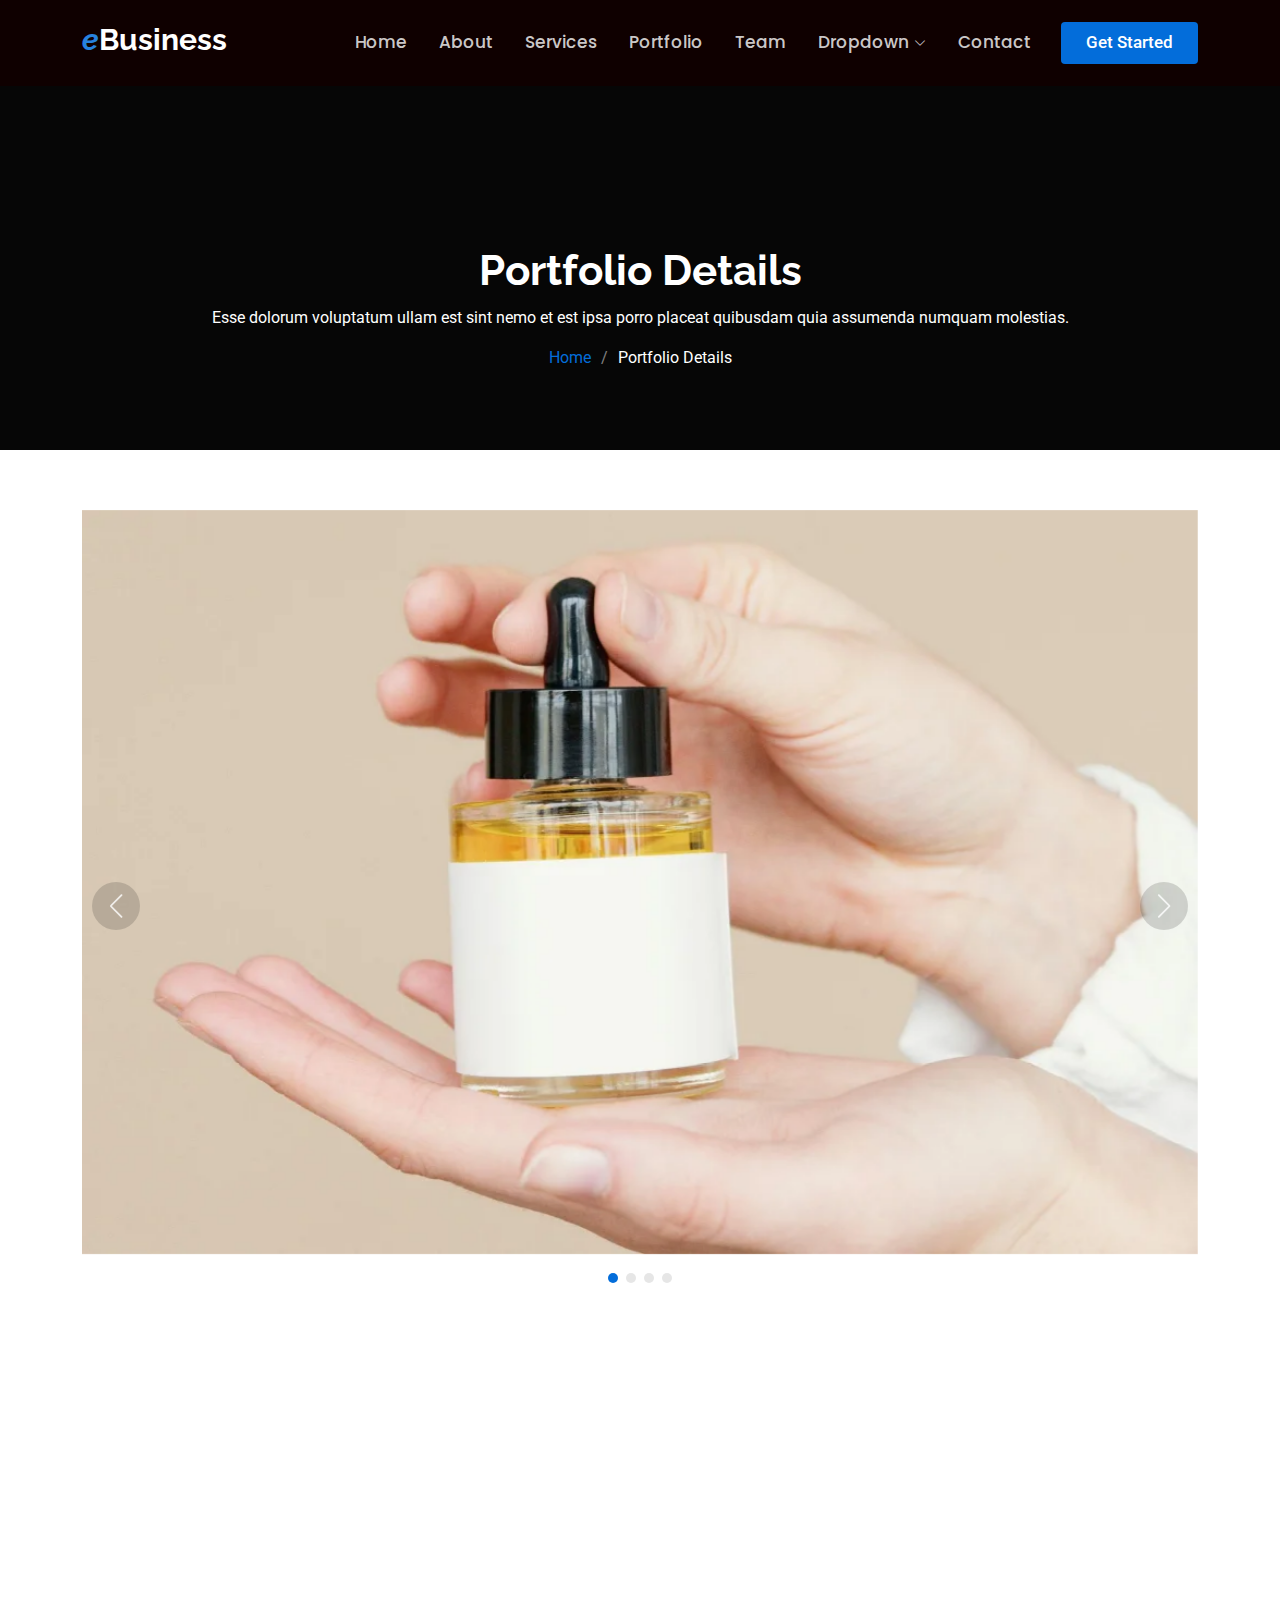
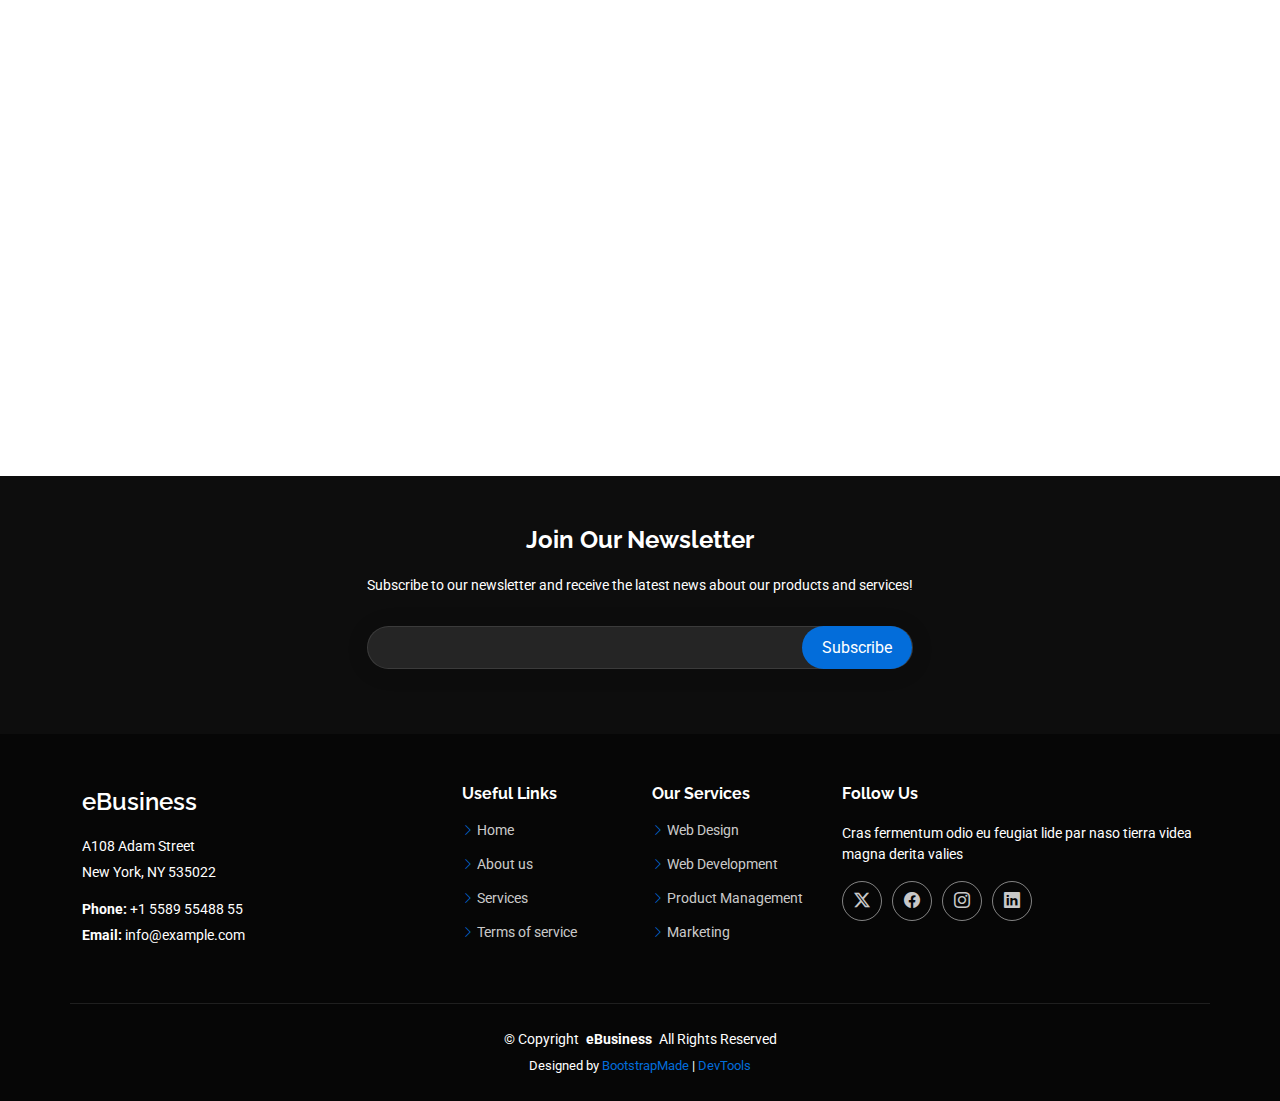
<file: Business/portfolio-details.html>
<!DOCTYPE html>
<html lang="en">

<head>
  <meta charset="utf-8">
  <meta content="width=device-width, initial-scale=1.0" name="viewport">
  <title>Portfolio Details - eBusiness Bootstrap Template</title>
  <meta name="description" content="">
  <meta name="keywords" content="">

  <!-- Favicons -->
  <link href="assets/img/favicon.png" rel="icon">
  <link href="assets/img/apple-touch-icon.png" rel="apple-touch-icon">

  <!-- Fonts -->
  <link href="https://fonts.googleapis.com" rel="preconnect">
  <link href="https://fonts.gstatic.com" rel="preconnect" crossorigin>
  <link href="https://fonts.googleapis.com/css2?family=Roboto:ital,wght@0,100;0,300;0,400;0,500;0,700;0,900;1,100;1,300;1,400;1,500;1,700;1,900&family=Poppins:ital,wght@0,100;0,200;0,300;0,400;0,500;0,600;0,700;0,800;0,900;1,100;1,200;1,300;1,400;1,500;1,600;1,700;1,800;1,900&family=Raleway:ital,wght@0,100;0,200;0,300;0,400;0,500;0,600;0,700;0,800;0,900;1,100;1,200;1,300;1,400;1,500;1,600;1,700;1,800;1,900&display=swap" rel="stylesheet">

  <!-- Vendor CSS Files -->
  <link href="assets/vendor/bootstrap/css/bootstrap.min.css" rel="stylesheet">
  <link href="assets/vendor/bootstrap-icons/bootstrap-icons.css" rel="stylesheet">
  <link href="assets/vendor/aos/aos.css" rel="stylesheet">
  <link href="assets/vendor/swiper/swiper-bundle.min.css" rel="stylesheet">
  <link href="assets/vendor/glightbox/css/glightbox.min.css" rel="stylesheet">

  <!-- Main CSS File -->
  <link href="assets/css/main.css" rel="stylesheet">

  <!-- =======================================================
  * Template Name: eBusiness
  * Template URL: https://bootstrapmade.com/ebusiness-bootstrap-corporate-template/
  * Updated: Jun 23 2025 with Bootstrap v5.3.6
  * Author: BootstrapMade.com
  * License: https://bootstrapmade.com/license/
  ======================================================== -->
</head>

<body class="portfolio-details-page">

  <header id="header" class="header d-flex align-items-center sticky-top">
    <div class="container-fluid container-xl position-relative d-flex align-items-center">

      <a href="index.html" class="logo d-flex align-items-center me-auto">
        <!-- Uncomment the line below if you also wish to use an image logo -->
        <!-- <img src="assets/img/logo.webp" alt=""> -->
        <h1 class="sitename"><span>e</span>Business</h1>
      </a>

      <nav id="navmenu" class="navmenu">
        <ul>
          <li><a href="#hero">Home</a></li>
          <li><a href="#about">About</a></li>
          <li><a href="#services">Services</a></li>
          <li><a href="#portfolio">Portfolio</a></li>
          <li><a href="#team">Team</a></li>
          <li class="dropdown"><a href="#"><span>Dropdown</span> <i class="bi bi-chevron-down toggle-dropdown"></i></a>
            <ul>
              <li><a href="#">Dropdown 1</a></li>
              <li class="dropdown"><a href="#"><span>Deep Dropdown</span> <i class="bi bi-chevron-down toggle-dropdown"></i></a>
                <ul>
                  <li><a href="#">Deep Dropdown 1</a></li>
                  <li><a href="#">Deep Dropdown 2</a></li>
                  <li><a href="#">Deep Dropdown 3</a></li>
                  <li><a href="#">Deep Dropdown 4</a></li>
                  <li><a href="#">Deep Dropdown 5</a></li>
                </ul>
              </li>
              <li><a href="#">Dropdown 2</a></li>
              <li><a href="#">Dropdown 3</a></li>
              <li><a href="#">Dropdown 4</a></li>
            </ul>
          </li>
          <li><a href="#contact">Contact</a></li>
        </ul>
        <i class="mobile-nav-toggle d-xl-none bi bi-list"></i>
      </nav>

      <a class="btn-getstarted" href="index.html#about">Get Started</a>

    </div>
  </header>

  <main class="main">

    <!-- Page Title -->
    <div class="page-title dark-background">
      <div class="container position-relative">
        <h1>Portfolio Details</h1>
        <p>Esse dolorum voluptatum ullam est sint nemo et est ipsa porro placeat quibusdam quia assumenda numquam molestias.</p>
        <nav class="breadcrumbs">
          <ol>
            <li><a href="index.html">Home</a></li>
            <li class="current">Portfolio Details</li>
          </ol>
        </nav>
      </div>
    </div><!-- End Page Title -->

    <!-- Portfolio Details Section -->
    <section id="portfolio-details" class="portfolio-details section">

      <div class="container" data-aos="fade-up">

        <div class="portfolio-details-slider swiper init-swiper">
          <script type="application/json" class="swiper-config">
            {
              "loop": true,
              "speed": 600,
              "autoplay": {
                "delay": 5000
              },
              "slidesPerView": "auto",
              "navigation": {
                "nextEl": ".swiper-button-next",
                "prevEl": ".swiper-button-prev"
              },
              "pagination": {
                "el": ".swiper-pagination",
                "type": "bullets",
                "clickable": true
              }
            }
          </script>
          <div class="swiper-wrapper align-items-center">

            <div class="swiper-slide">
              <img src="assets/img/portfolio/portfolio-1.webp" alt="">
            </div>

            <div class="swiper-slide">
              <img src="assets/img/portfolio/portfolio-10.webp" alt="">
            </div>

            <div class="swiper-slide">
              <img src="assets/img/portfolio/portfolio-7.webp" alt="">
            </div>

            <div class="swiper-slide">
              <img src="assets/img/portfolio/portfolio-4.webp" alt="">
            </div>

          </div>
          <div class="swiper-button-prev"></div>
          <div class="swiper-button-next"></div>
          <div class="swiper-pagination"></div>
        </div>

        <div class="row justify-content-between gy-4 mt-4">

          <div class="col-lg-8" data-aos="fade-up">
            <div class="portfolio-description">
              <h2>This is an example of portfolio details</h2>
              <p>
                Autem ipsum nam porro corporis rerum. Quis eos dolorem eos itaque inventore commodi labore quia quia. Exercitationem repudiandae officiis neque suscipit non officia eaque itaque enim. Voluptatem officia accusantium nesciunt est omnis tempora consectetur dignissimos. Sequi nulla at esse enim cum deserunt eius.
              </p>
              <p>
                Amet consequatur qui dolore veniam voluptatem voluptatem sit. Non aspernatur atque natus ut cum nam et. Praesentium error dolores rerum minus sequi quia veritatis eum. Eos et doloribus doloremque nesciunt molestiae laboriosam.
              </p>

              <div class="testimonial-item">
                <p>
                  <i class="bi bi-quote quote-icon-left"></i>
                  <span>Export tempor illum tamen malis malis eram quae irure esse labore quem cillum quid cillum eram malis quorum velit fore eram velit sunt aliqua noster fugiat irure amet legam anim culpa.</span>
                  <i class="bi bi-quote quote-icon-right"></i>
                </p>
                <div>
                  <img src="assets/img/person/person-f-5.webp" class="testimonial-img" alt="">
                  <h3>Sara Wilsson</h3>
                  <h4>Designer</h4>
                </div>
              </div>

              <p>
                Impedit ipsum quae et aliquid doloribus et voluptatem quasi. Perspiciatis occaecati earum et magnam animi. Quibusdam non qui ea vitae suscipit vitae sunt. Repudiandae incidunt cumque minus deserunt assumenda tempore. Delectus voluptas necessitatibus est.
              </p>

              <p>
                Sunt voluptatum sapiente facilis quo odio aut ipsum repellat debitis. Molestiae et autem libero. Explicabo et quod necessitatibus similique quis dolor eum. Numquam eaque praesentium rem et qui nesciunt.
              </p>

            </div>
          </div>

          <div class="col-lg-3" data-aos="fade-up" data-aos-delay="100">
            <div class="portfolio-info">
              <h3>Project information</h3>
              <ul>
                <li><strong>Category</strong> Web design</li>
                <li><strong>Client</strong> ASU Company</li>
                <li><strong>Project date</strong> 01 March, 2020</li>
                <li><strong>Project URL</strong> <a href="#">www.example.com</a></li>
                <li><a href="#" class="btn-visit align-self-start">Visit Website</a></li>
              </ul>
            </div>
          </div>

        </div>

      </div>

    </section><!-- /Portfolio Details Section -->

  </main>

  <footer id="footer" class="footer dark-background">

    <div class="footer-newsletter">
      <div class="container">
        <div class="row justify-content-center text-center">
          <div class="col-lg-6">
            <h4>Join Our Newsletter</h4>
            <p>Subscribe to our newsletter and receive the latest news about our products and services!</p>
            <form action="forms/newsletter.php" method="post" class="php-email-form">
              <div class="newsletter-form"><input type="email" name="email"><input type="submit" value="Subscribe"></div>
              <div class="loading">Loading</div>
              <div class="error-message"></div>
              <div class="sent-message">Your subscription request has been sent. Thank you!</div>
            </form>
          </div>
        </div>
      </div>
    </div>

    <div class="container footer-top">
      <div class="row gy-4">
        <div class="col-lg-4 col-md-6 footer-about">
          <a href="index.html" class="d-flex align-items-center">
            <span class="sitename">eBusiness</span>
          </a>
          <div class="footer-contact pt-3">
            <p>A108 Adam Street</p>
            <p>New York, NY 535022</p>
            <p class="mt-3"><strong>Phone:</strong> <span>+1 5589 55488 55</span></p>
            <p><strong>Email:</strong> <span>info@example.com</span></p>
          </div>
        </div>

        <div class="col-lg-2 col-md-3 footer-links">
          <h4>Useful Links</h4>
          <ul>
            <li><i class="bi bi-chevron-right"></i> <a href="#">Home</a></li>
            <li><i class="bi bi-chevron-right"></i> <a href="#">About us</a></li>
            <li><i class="bi bi-chevron-right"></i> <a href="#">Services</a></li>
            <li><i class="bi bi-chevron-right"></i> <a href="#">Terms of service</a></li>
          </ul>
        </div>

        <div class="col-lg-2 col-md-3 footer-links">
          <h4>Our Services</h4>
          <ul>
            <li><i class="bi bi-chevron-right"></i> <a href="#">Web Design</a></li>
            <li><i class="bi bi-chevron-right"></i> <a href="#">Web Development</a></li>
            <li><i class="bi bi-chevron-right"></i> <a href="#">Product Management</a></li>
            <li><i class="bi bi-chevron-right"></i> <a href="#">Marketing</a></li>
          </ul>
        </div>

        <div class="col-lg-4 col-md-12">
          <h4>Follow Us</h4>
          <p>Cras fermentum odio eu feugiat lide par naso tierra videa magna derita valies</p>
          <div class="social-links d-flex">
            <a href=""><i class="bi bi-twitter-x"></i></a>
            <a href=""><i class="bi bi-facebook"></i></a>
            <a href=""><i class="bi bi-instagram"></i></a>
            <a href=""><i class="bi bi-linkedin"></i></a>
          </div>
        </div>

      </div>
    </div>

    <div class="container copyright text-center mt-4">
      <p>© <span>Copyright</span> <strong class="px-1 sitename">eBusiness</strong> <span>All Rights Reserved</span></p>
      <div class="credits">
        <!-- All the links in the footer should remain intact. -->
        <!-- You can delete the links only if you've purchased the pro version. -->
        <!-- Licensing information: https://bootstrapmade.com/license/ -->
        <!-- Purchase the pro version with working PHP/AJAX contact form: [buy-url] -->
        Designed by <a href="https://bootstrapmade.com/">BootstrapMade</a> | <a href="https://bootstrapmade.com/tools/">DevTools</a>
      </div>
    </div>

  </footer>

  <!-- Scroll Top -->
  <a href="#" id="scroll-top" class="scroll-top d-flex align-items-center justify-content-center"><i class="bi bi-arrow-up-short"></i></a>

  <!-- Preloader -->
  <div id="preloader"></div>

  <!-- Vendor JS Files -->
  <script src="assets/vendor/bootstrap/js/bootstrap.bundle.min.js"></script>
  <script src="assets/vendor/php-email-form/validate.js"></script>
  <script src="assets/vendor/aos/aos.js"></script>
  <script src="assets/vendor/purecounter/purecounter_vanilla.js"></script>
  <script src="assets/vendor/swiper/swiper-bundle.min.js"></script>
  <script src="assets/vendor/glightbox/js/glightbox.min.js"></script>
  <script src="assets/vendor/imagesloaded/imagesloaded.pkgd.min.js"></script>
  <script src="assets/vendor/isotope-layout/isotope.pkgd.min.js"></script>

  <!-- Main JS File -->
  <script src="assets/js/main.js"></script>

</body>

</html>
</file>
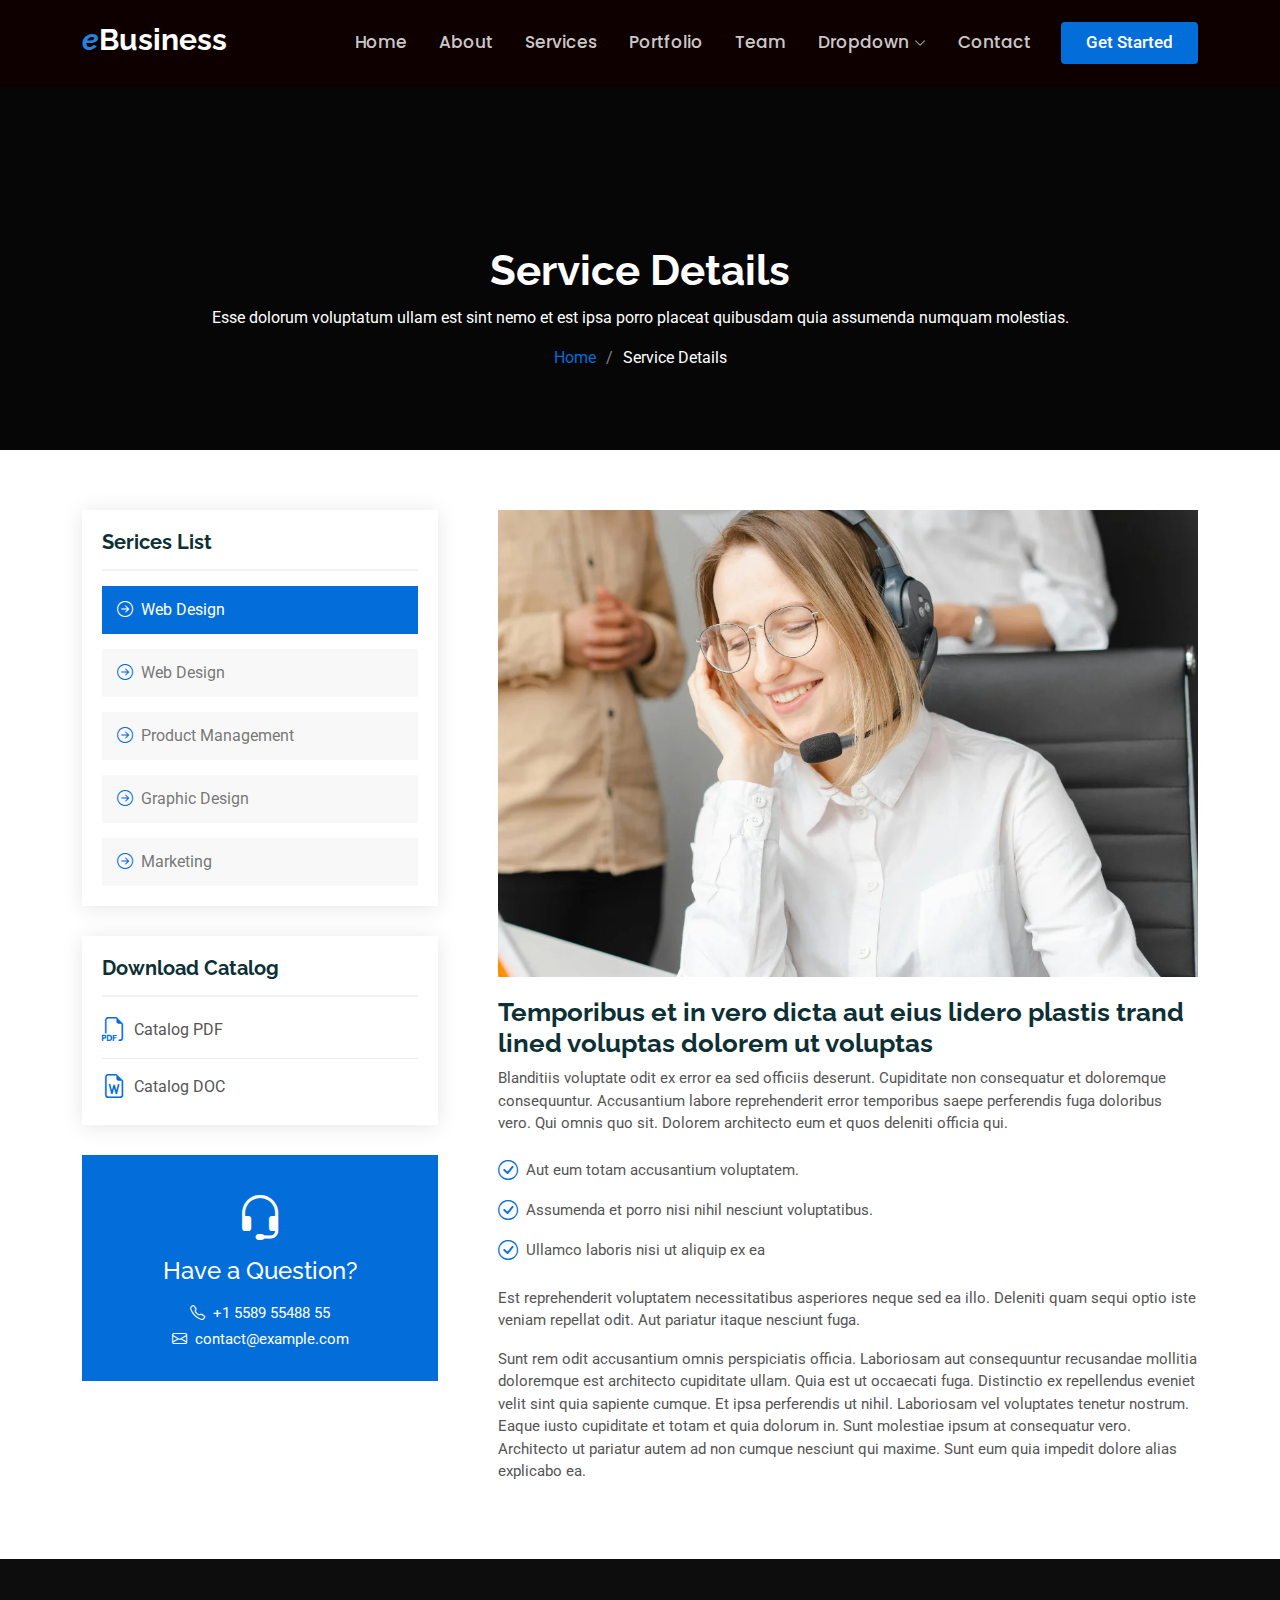
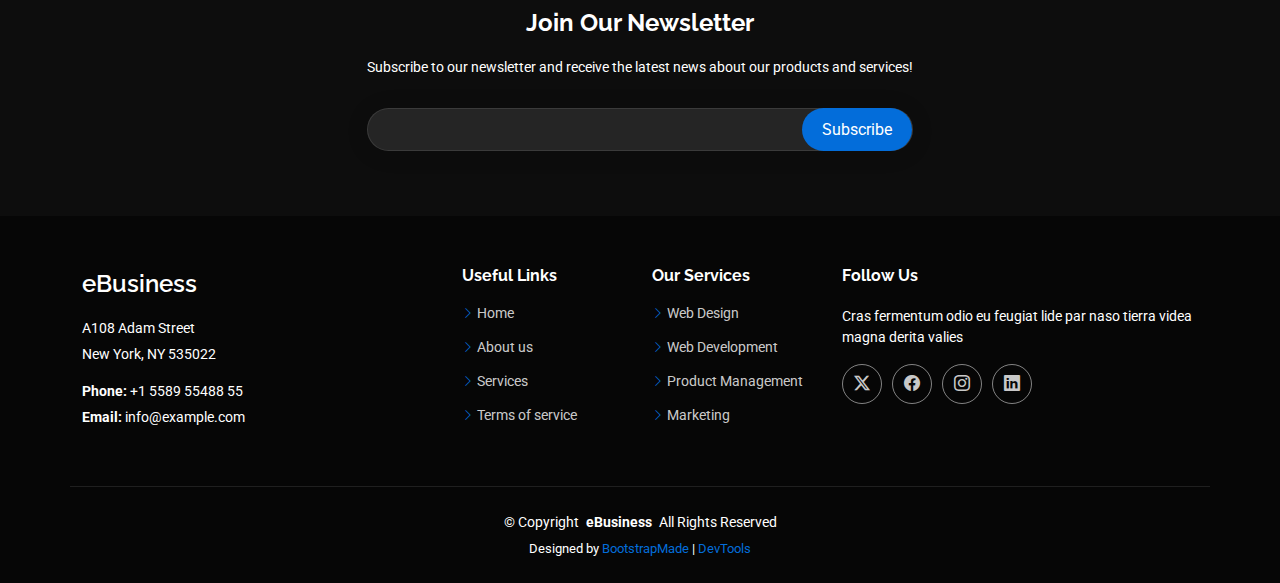
<file: Business/service-details.html>
<!DOCTYPE html>
<html lang="en">

<head>
  <meta charset="utf-8">
  <meta content="width=device-width, initial-scale=1.0" name="viewport">
  <title>Service Details - eBusiness Bootstrap Template</title>
  <meta name="description" content="">
  <meta name="keywords" content="">

  <!-- Favicons -->
  <link href="assets/img/favicon.png" rel="icon">
  <link href="assets/img/apple-touch-icon.png" rel="apple-touch-icon">

  <!-- Fonts -->
  <link href="https://fonts.googleapis.com" rel="preconnect">
  <link href="https://fonts.gstatic.com" rel="preconnect" crossorigin>
  <link href="https://fonts.googleapis.com/css2?family=Roboto:ital,wght@0,100;0,300;0,400;0,500;0,700;0,900;1,100;1,300;1,400;1,500;1,700;1,900&family=Poppins:ital,wght@0,100;0,200;0,300;0,400;0,500;0,600;0,700;0,800;0,900;1,100;1,200;1,300;1,400;1,500;1,600;1,700;1,800;1,900&family=Raleway:ital,wght@0,100;0,200;0,300;0,400;0,500;0,600;0,700;0,800;0,900;1,100;1,200;1,300;1,400;1,500;1,600;1,700;1,800;1,900&display=swap" rel="stylesheet">

  <!-- Vendor CSS Files -->
  <link href="assets/vendor/bootstrap/css/bootstrap.min.css" rel="stylesheet">
  <link href="assets/vendor/bootstrap-icons/bootstrap-icons.css" rel="stylesheet">
  <link href="assets/vendor/aos/aos.css" rel="stylesheet">
  <link href="assets/vendor/swiper/swiper-bundle.min.css" rel="stylesheet">
  <link href="assets/vendor/glightbox/css/glightbox.min.css" rel="stylesheet">

  <!-- Main CSS File -->
  <link href="assets/css/main.css" rel="stylesheet">

  <!-- =======================================================
  * Template Name: eBusiness
  * Template URL: https://bootstrapmade.com/ebusiness-bootstrap-corporate-template/
  * Updated: Jun 23 2025 with Bootstrap v5.3.6
  * Author: BootstrapMade.com
  * License: https://bootstrapmade.com/license/
  ======================================================== -->
</head>

<body class="service-details-page">

  <header id="header" class="header d-flex align-items-center sticky-top">
    <div class="container-fluid container-xl position-relative d-flex align-items-center">

      <a href="index.html" class="logo d-flex align-items-center me-auto">
        <!-- Uncomment the line below if you also wish to use an image logo -->
        <!-- <img src="assets/img/logo.webp" alt=""> -->
        <h1 class="sitename"><span>e</span>Business</h1>
      </a>

      <nav id="navmenu" class="navmenu">
        <ul>
          <li><a href="#hero">Home</a></li>
          <li><a href="#about">About</a></li>
          <li><a href="#services">Services</a></li>
          <li><a href="#portfolio">Portfolio</a></li>
          <li><a href="#team">Team</a></li>
          <li class="dropdown"><a href="#"><span>Dropdown</span> <i class="bi bi-chevron-down toggle-dropdown"></i></a>
            <ul>
              <li><a href="#">Dropdown 1</a></li>
              <li class="dropdown"><a href="#"><span>Deep Dropdown</span> <i class="bi bi-chevron-down toggle-dropdown"></i></a>
                <ul>
                  <li><a href="#">Deep Dropdown 1</a></li>
                  <li><a href="#">Deep Dropdown 2</a></li>
                  <li><a href="#">Deep Dropdown 3</a></li>
                  <li><a href="#">Deep Dropdown 4</a></li>
                  <li><a href="#">Deep Dropdown 5</a></li>
                </ul>
              </li>
              <li><a href="#">Dropdown 2</a></li>
              <li><a href="#">Dropdown 3</a></li>
              <li><a href="#">Dropdown 4</a></li>
            </ul>
          </li>
          <li><a href="#contact">Contact</a></li>
        </ul>
        <i class="mobile-nav-toggle d-xl-none bi bi-list"></i>
      </nav>

      <a class="btn-getstarted" href="index.html#about">Get Started</a>

    </div>
  </header>

  <main class="main">

    <!-- Page Title -->
    <div class="page-title dark-background">
      <div class="container position-relative">
        <h1>Service Details</h1>
        <p>Esse dolorum voluptatum ullam est sint nemo et est ipsa porro placeat quibusdam quia assumenda numquam molestias.</p>
        <nav class="breadcrumbs">
          <ol>
            <li><a href="index.html">Home</a></li>
            <li class="current">Service Details</li>
          </ol>
        </nav>
      </div>
    </div><!-- End Page Title -->

    <!-- Service Details Section -->
    <section id="service-details" class="service-details section">

      <div class="container">

        <div class="row gy-5">

          <div class="col-lg-4" data-aos="fade-up" data-aos-delay="100">

            <div class="service-box">
              <h4>Serices List</h4>
              <div class="services-list">
                <a href="#" class="active"><i class="bi bi-arrow-right-circle"></i><span>Web Design</span></a>
                <a href="#"><i class="bi bi-arrow-right-circle"></i><span>Web Design</span></a>
                <a href="#"><i class="bi bi-arrow-right-circle"></i><span>Product Management</span></a>
                <a href="#"><i class="bi bi-arrow-right-circle"></i><span>Graphic Design</span></a>
                <a href="#"><i class="bi bi-arrow-right-circle"></i><span>Marketing</span></a>
              </div>
            </div><!-- End Services List -->

            <div class="service-box">
              <h4>Download Catalog</h4>
              <div class="download-catalog">
                <a href="#"><i class="bi bi-filetype-pdf"></i><span>Catalog PDF</span></a>
                <a href="#"><i class="bi bi-file-earmark-word"></i><span>Catalog DOC</span></a>
              </div>
            </div><!-- End Services List -->

            <div class="help-box d-flex flex-column justify-content-center align-items-center">
              <i class="bi bi-headset help-icon"></i>
              <h4>Have a Question?</h4>
              <p class="d-flex align-items-center mt-2 mb-0"><i class="bi bi-telephone me-2"></i> <span>+1 5589 55488 55</span></p>
              <p class="d-flex align-items-center mt-1 mb-0"><i class="bi bi-envelope me-2"></i> <a href="mailto:contact@example.com">contact@example.com</a></p>
            </div>

          </div>

          <div class="col-lg-8 ps-lg-5" data-aos="fade-up" data-aos-delay="200">
            <img src="assets/img/services/services-4.webp" alt="" class="img-fluid services-img">
            <h3>Temporibus et in vero dicta aut eius lidero plastis trand lined voluptas dolorem ut voluptas</h3>
            <p>
              Blanditiis voluptate odit ex error ea sed officiis deserunt. Cupiditate non consequatur et doloremque consequuntur. Accusantium labore reprehenderit error temporibus saepe perferendis fuga doloribus vero. Qui omnis quo sit. Dolorem architecto eum et quos deleniti officia qui.
            </p>
            <ul>
              <li><i class="bi bi-check-circle"></i> <span>Aut eum totam accusantium voluptatem.</span></li>
              <li><i class="bi bi-check-circle"></i> <span>Assumenda et porro nisi nihil nesciunt voluptatibus.</span></li>
              <li><i class="bi bi-check-circle"></i> <span>Ullamco laboris nisi ut aliquip ex ea</span></li>
            </ul>
            <p>
              Est reprehenderit voluptatem necessitatibus asperiores neque sed ea illo. Deleniti quam sequi optio iste veniam repellat odit. Aut pariatur itaque nesciunt fuga.
            </p>
            <p>
              Sunt rem odit accusantium omnis perspiciatis officia. Laboriosam aut consequuntur recusandae mollitia doloremque est architecto cupiditate ullam. Quia est ut occaecati fuga. Distinctio ex repellendus eveniet velit sint quia sapiente cumque. Et ipsa perferendis ut nihil. Laboriosam vel voluptates tenetur nostrum. Eaque iusto cupiditate et totam et quia dolorum in. Sunt molestiae ipsum at consequatur vero. Architecto ut pariatur autem ad non cumque nesciunt qui maxime. Sunt eum quia impedit dolore alias explicabo ea.
            </p>
          </div>

        </div>

      </div>

    </section><!-- /Service Details Section -->

  </main>

  <footer id="footer" class="footer dark-background">

    <div class="footer-newsletter">
      <div class="container">
        <div class="row justify-content-center text-center">
          <div class="col-lg-6">
            <h4>Join Our Newsletter</h4>
            <p>Subscribe to our newsletter and receive the latest news about our products and services!</p>
            <form action="forms/newsletter.php" method="post" class="php-email-form">
              <div class="newsletter-form"><input type="email" name="email"><input type="submit" value="Subscribe"></div>
              <div class="loading">Loading</div>
              <div class="error-message"></div>
              <div class="sent-message">Your subscription request has been sent. Thank you!</div>
            </form>
          </div>
        </div>
      </div>
    </div>

    <div class="container footer-top">
      <div class="row gy-4">
        <div class="col-lg-4 col-md-6 footer-about">
          <a href="index.html" class="d-flex align-items-center">
            <span class="sitename">eBusiness</span>
          </a>
          <div class="footer-contact pt-3">
            <p>A108 Adam Street</p>
            <p>New York, NY 535022</p>
            <p class="mt-3"><strong>Phone:</strong> <span>+1 5589 55488 55</span></p>
            <p><strong>Email:</strong> <span>info@example.com</span></p>
          </div>
        </div>

        <div class="col-lg-2 col-md-3 footer-links">
          <h4>Useful Links</h4>
          <ul>
            <li><i class="bi bi-chevron-right"></i> <a href="#">Home</a></li>
            <li><i class="bi bi-chevron-right"></i> <a href="#">About us</a></li>
            <li><i class="bi bi-chevron-right"></i> <a href="#">Services</a></li>
            <li><i class="bi bi-chevron-right"></i> <a href="#">Terms of service</a></li>
          </ul>
        </div>

        <div class="col-lg-2 col-md-3 footer-links">
          <h4>Our Services</h4>
          <ul>
            <li><i class="bi bi-chevron-right"></i> <a href="#">Web Design</a></li>
            <li><i class="bi bi-chevron-right"></i> <a href="#">Web Development</a></li>
            <li><i class="bi bi-chevron-right"></i> <a href="#">Product Management</a></li>
            <li><i class="bi bi-chevron-right"></i> <a href="#">Marketing</a></li>
          </ul>
        </div>

        <div class="col-lg-4 col-md-12">
          <h4>Follow Us</h4>
          <p>Cras fermentum odio eu feugiat lide par naso tierra videa magna derita valies</p>
          <div class="social-links d-flex">
            <a href=""><i class="bi bi-twitter-x"></i></a>
            <a href=""><i class="bi bi-facebook"></i></a>
            <a href=""><i class="bi bi-instagram"></i></a>
            <a href=""><i class="bi bi-linkedin"></i></a>
          </div>
        </div>

      </div>
    </div>

    <div class="container copyright text-center mt-4">
      <p>© <span>Copyright</span> <strong class="px-1 sitename">eBusiness</strong> <span>All Rights Reserved</span></p>
      <div class="credits">
        <!-- All the links in the footer should remain intact. -->
        <!-- You can delete the links only if you've purchased the pro version. -->
        <!-- Licensing information: https://bootstrapmade.com/license/ -->
        <!-- Purchase the pro version with working PHP/AJAX contact form: [buy-url] -->
        Designed by <a href="https://bootstrapmade.com/">BootstrapMade</a> | <a href="https://bootstrapmade.com/tools/">DevTools</a>
      </div>
    </div>

  </footer>

  <!-- Scroll Top -->
  <a href="#" id="scroll-top" class="scroll-top d-flex align-items-center justify-content-center"><i class="bi bi-arrow-up-short"></i></a>

  <!-- Preloader -->
  <div id="preloader"></div>

  <!-- Vendor JS Files -->
  <script src="assets/vendor/bootstrap/js/bootstrap.bundle.min.js"></script>
  <script src="assets/vendor/php-email-form/validate.js"></script>
  <script src="assets/vendor/aos/aos.js"></script>
  <script src="assets/vendor/purecounter/purecounter_vanilla.js"></script>
  <script src="assets/vendor/swiper/swiper-bundle.min.js"></script>
  <script src="assets/vendor/glightbox/js/glightbox.min.js"></script>
  <script src="assets/vendor/imagesloaded/imagesloaded.pkgd.min.js"></script>
  <script src="assets/vendor/isotope-layout/isotope.pkgd.min.js"></script>

  <!-- Main JS File -->
  <script src="assets/js/main.js"></script>

</body>

</html>
</file>
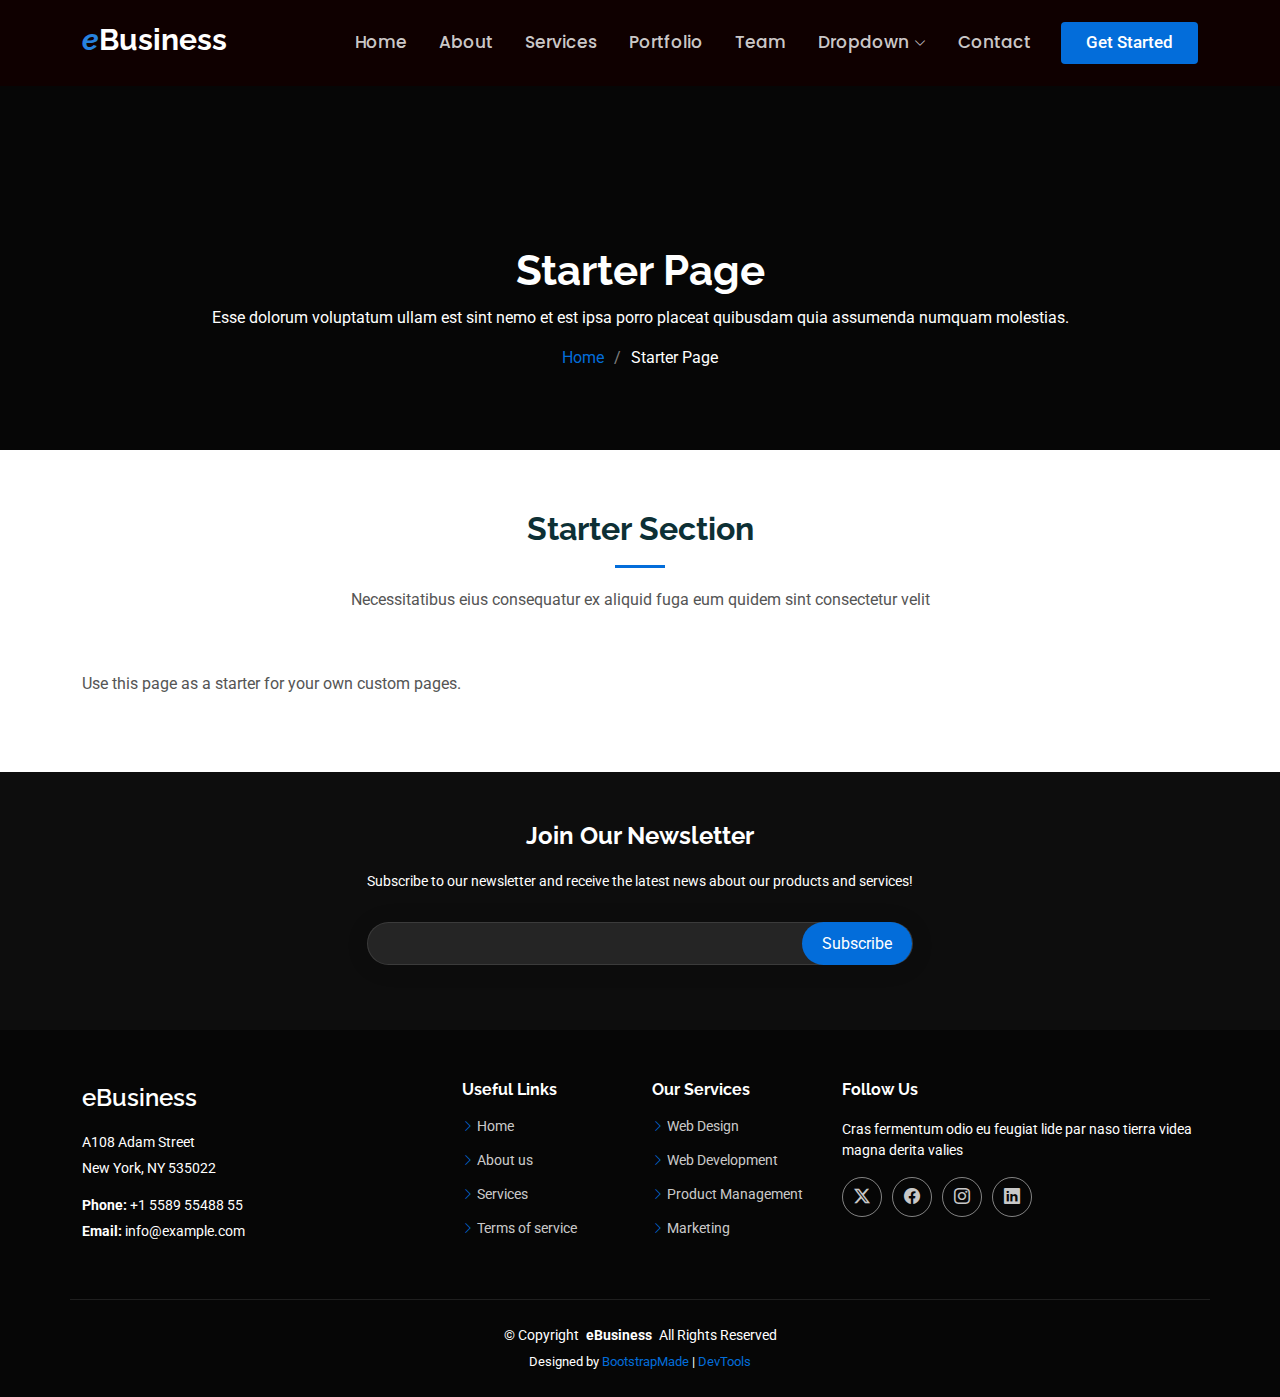
<file: Business/starter-page.html>
<!DOCTYPE html>
<html lang="en">

<head>
  <meta charset="utf-8">
  <meta content="width=device-width, initial-scale=1.0" name="viewport">
  <title>Starter Page - eBusiness Bootstrap Template</title>
  <meta name="description" content="">
  <meta name="keywords" content="">

  <!-- Favicons -->
  <link href="assets/img/favicon.png" rel="icon">
  <link href="assets/img/apple-touch-icon.png" rel="apple-touch-icon">

  <!-- Fonts -->
  <link href="https://fonts.googleapis.com" rel="preconnect">
  <link href="https://fonts.gstatic.com" rel="preconnect" crossorigin>
  <link href="https://fonts.googleapis.com/css2?family=Roboto:ital,wght@0,100;0,300;0,400;0,500;0,700;0,900;1,100;1,300;1,400;1,500;1,700;1,900&family=Poppins:ital,wght@0,100;0,200;0,300;0,400;0,500;0,600;0,700;0,800;0,900;1,100;1,200;1,300;1,400;1,500;1,600;1,700;1,800;1,900&family=Raleway:ital,wght@0,100;0,200;0,300;0,400;0,500;0,600;0,700;0,800;0,900;1,100;1,200;1,300;1,400;1,500;1,600;1,700;1,800;1,900&display=swap" rel="stylesheet">

  <!-- Vendor CSS Files -->
  <link href="assets/vendor/bootstrap/css/bootstrap.min.css" rel="stylesheet">
  <link href="assets/vendor/bootstrap-icons/bootstrap-icons.css" rel="stylesheet">
  <link href="assets/vendor/aos/aos.css" rel="stylesheet">
  <link href="assets/vendor/swiper/swiper-bundle.min.css" rel="stylesheet">
  <link href="assets/vendor/glightbox/css/glightbox.min.css" rel="stylesheet">

  <!-- Main CSS File -->
  <link href="assets/css/main.css" rel="stylesheet">

  <!-- =======================================================
  * Template Name: eBusiness
  * Template URL: https://bootstrapmade.com/ebusiness-bootstrap-corporate-template/
  * Updated: Jun 23 2025 with Bootstrap v5.3.6
  * Author: BootstrapMade.com
  * License: https://bootstrapmade.com/license/
  ======================================================== -->
</head>

<body class="starter-page-page">

  <header id="header" class="header d-flex align-items-center sticky-top">
    <div class="container-fluid container-xl position-relative d-flex align-items-center">

      <a href="index.html" class="logo d-flex align-items-center me-auto">
        <!-- Uncomment the line below if you also wish to use an image logo -->
        <!-- <img src="assets/img/logo.webp" alt=""> -->
        <h1 class="sitename"><span>e</span>Business</h1>
      </a>

      <nav id="navmenu" class="navmenu">
        <ul>
          <li><a href="#hero">Home</a></li>
          <li><a href="#about">About</a></li>
          <li><a href="#services">Services</a></li>
          <li><a href="#portfolio">Portfolio</a></li>
          <li><a href="#team">Team</a></li>
          <li class="dropdown"><a href="#"><span>Dropdown</span> <i class="bi bi-chevron-down toggle-dropdown"></i></a>
            <ul>
              <li><a href="#">Dropdown 1</a></li>
              <li class="dropdown"><a href="#"><span>Deep Dropdown</span> <i class="bi bi-chevron-down toggle-dropdown"></i></a>
                <ul>
                  <li><a href="#">Deep Dropdown 1</a></li>
                  <li><a href="#">Deep Dropdown 2</a></li>
                  <li><a href="#">Deep Dropdown 3</a></li>
                  <li><a href="#">Deep Dropdown 4</a></li>
                  <li><a href="#">Deep Dropdown 5</a></li>
                </ul>
              </li>
              <li><a href="#">Dropdown 2</a></li>
              <li><a href="#">Dropdown 3</a></li>
              <li><a href="#">Dropdown 4</a></li>
            </ul>
          </li>
          <li><a href="#contact">Contact</a></li>
        </ul>
        <i class="mobile-nav-toggle d-xl-none bi bi-list"></i>
      </nav>

      <a class="btn-getstarted" href="index.html#about">Get Started</a>

    </div>
  </header>

  <main class="main">

    <!-- Page Title -->
    <div class="page-title dark-background">
      <div class="container position-relative">
        <h1>Starter Page</h1>
        <p>Esse dolorum voluptatum ullam est sint nemo et est ipsa porro placeat quibusdam quia assumenda numquam molestias.</p>
        <nav class="breadcrumbs">
          <ol>
            <li><a href="index.html">Home</a></li>
            <li class="current">Starter Page</li>
          </ol>
        </nav>
      </div>
    </div><!-- End Page Title -->

    <!-- Starter Section Section -->
    <section id="starter-section" class="starter-section section">

      <!-- Section Title -->
      <div class="container section-title" data-aos="fade-up">
        <h2>Starter Section</h2>
        <p>Necessitatibus eius consequatur ex aliquid fuga eum quidem sint consectetur velit</p>
      </div><!-- End Section Title -->

      <div class="container" data-aos="fade-up">
        <p>Use this page as a starter for your own custom pages.</p>
      </div>

    </section><!-- /Starter Section Section -->

  </main>

  <footer id="footer" class="footer dark-background">

    <div class="footer-newsletter">
      <div class="container">
        <div class="row justify-content-center text-center">
          <div class="col-lg-6">
            <h4>Join Our Newsletter</h4>
            <p>Subscribe to our newsletter and receive the latest news about our products and services!</p>
            <form action="forms/newsletter.php" method="post" class="php-email-form">
              <div class="newsletter-form"><input type="email" name="email"><input type="submit" value="Subscribe"></div>
              <div class="loading">Loading</div>
              <div class="error-message"></div>
              <div class="sent-message">Your subscription request has been sent. Thank you!</div>
            </form>
          </div>
        </div>
      </div>
    </div>

    <div class="container footer-top">
      <div class="row gy-4">
        <div class="col-lg-4 col-md-6 footer-about">
          <a href="index.html" class="d-flex align-items-center">
            <span class="sitename">eBusiness</span>
          </a>
          <div class="footer-contact pt-3">
            <p>A108 Adam Street</p>
            <p>New York, NY 535022</p>
            <p class="mt-3"><strong>Phone:</strong> <span>+1 5589 55488 55</span></p>
            <p><strong>Email:</strong> <span>info@example.com</span></p>
          </div>
        </div>

        <div class="col-lg-2 col-md-3 footer-links">
          <h4>Useful Links</h4>
          <ul>
            <li><i class="bi bi-chevron-right"></i> <a href="#">Home</a></li>
            <li><i class="bi bi-chevron-right"></i> <a href="#">About us</a></li>
            <li><i class="bi bi-chevron-right"></i> <a href="#">Services</a></li>
            <li><i class="bi bi-chevron-right"></i> <a href="#">Terms of service</a></li>
          </ul>
        </div>

        <div class="col-lg-2 col-md-3 footer-links">
          <h4>Our Services</h4>
          <ul>
            <li><i class="bi bi-chevron-right"></i> <a href="#">Web Design</a></li>
            <li><i class="bi bi-chevron-right"></i> <a href="#">Web Development</a></li>
            <li><i class="bi bi-chevron-right"></i> <a href="#">Product Management</a></li>
            <li><i class="bi bi-chevron-right"></i> <a href="#">Marketing</a></li>
          </ul>
        </div>

        <div class="col-lg-4 col-md-12">
          <h4>Follow Us</h4>
          <p>Cras fermentum odio eu feugiat lide par naso tierra videa magna derita valies</p>
          <div class="social-links d-flex">
            <a href=""><i class="bi bi-twitter-x"></i></a>
            <a href=""><i class="bi bi-facebook"></i></a>
            <a href=""><i class="bi bi-instagram"></i></a>
            <a href=""><i class="bi bi-linkedin"></i></a>
          </div>
        </div>

      </div>
    </div>

    <div class="container copyright text-center mt-4">
      <p>© <span>Copyright</span> <strong class="px-1 sitename">eBusiness</strong> <span>All Rights Reserved</span></p>
      <div class="credits">
        <!-- All the links in the footer should remain intact. -->
        <!-- You can delete the links only if you've purchased the pro version. -->
        <!-- Licensing information: https://bootstrapmade.com/license/ -->
        <!-- Purchase the pro version with working PHP/AJAX contact form: [buy-url] -->
        Designed by <a href="https://bootstrapmade.com/">BootstrapMade</a> | <a href="https://bootstrapmade.com/tools/">DevTools</a>
      </div>
    </div>

  </footer>

  <!-- Scroll Top -->
  <a href="#" id="scroll-top" class="scroll-top d-flex align-items-center justify-content-center"><i class="bi bi-arrow-up-short"></i></a>

  <!-- Preloader -->
  <div id="preloader"></div>

  <!-- Vendor JS Files -->
  <script src="assets/vendor/bootstrap/js/bootstrap.bundle.min.js"></script>
  <script src="assets/vendor/php-email-form/validate.js"></script>
  <script src="assets/vendor/aos/aos.js"></script>
  <script src="assets/vendor/purecounter/purecounter_vanilla.js"></script>
  <script src="assets/vendor/swiper/swiper-bundle.min.js"></script>
  <script src="assets/vendor/glightbox/js/glightbox.min.js"></script>
  <script src="assets/vendor/imagesloaded/imagesloaded.pkgd.min.js"></script>
  <script src="assets/vendor/isotope-layout/isotope.pkgd.min.js"></script>

  <!-- Main JS File -->
  <script src="assets/js/main.js"></script>

</body>

</html>
</file>
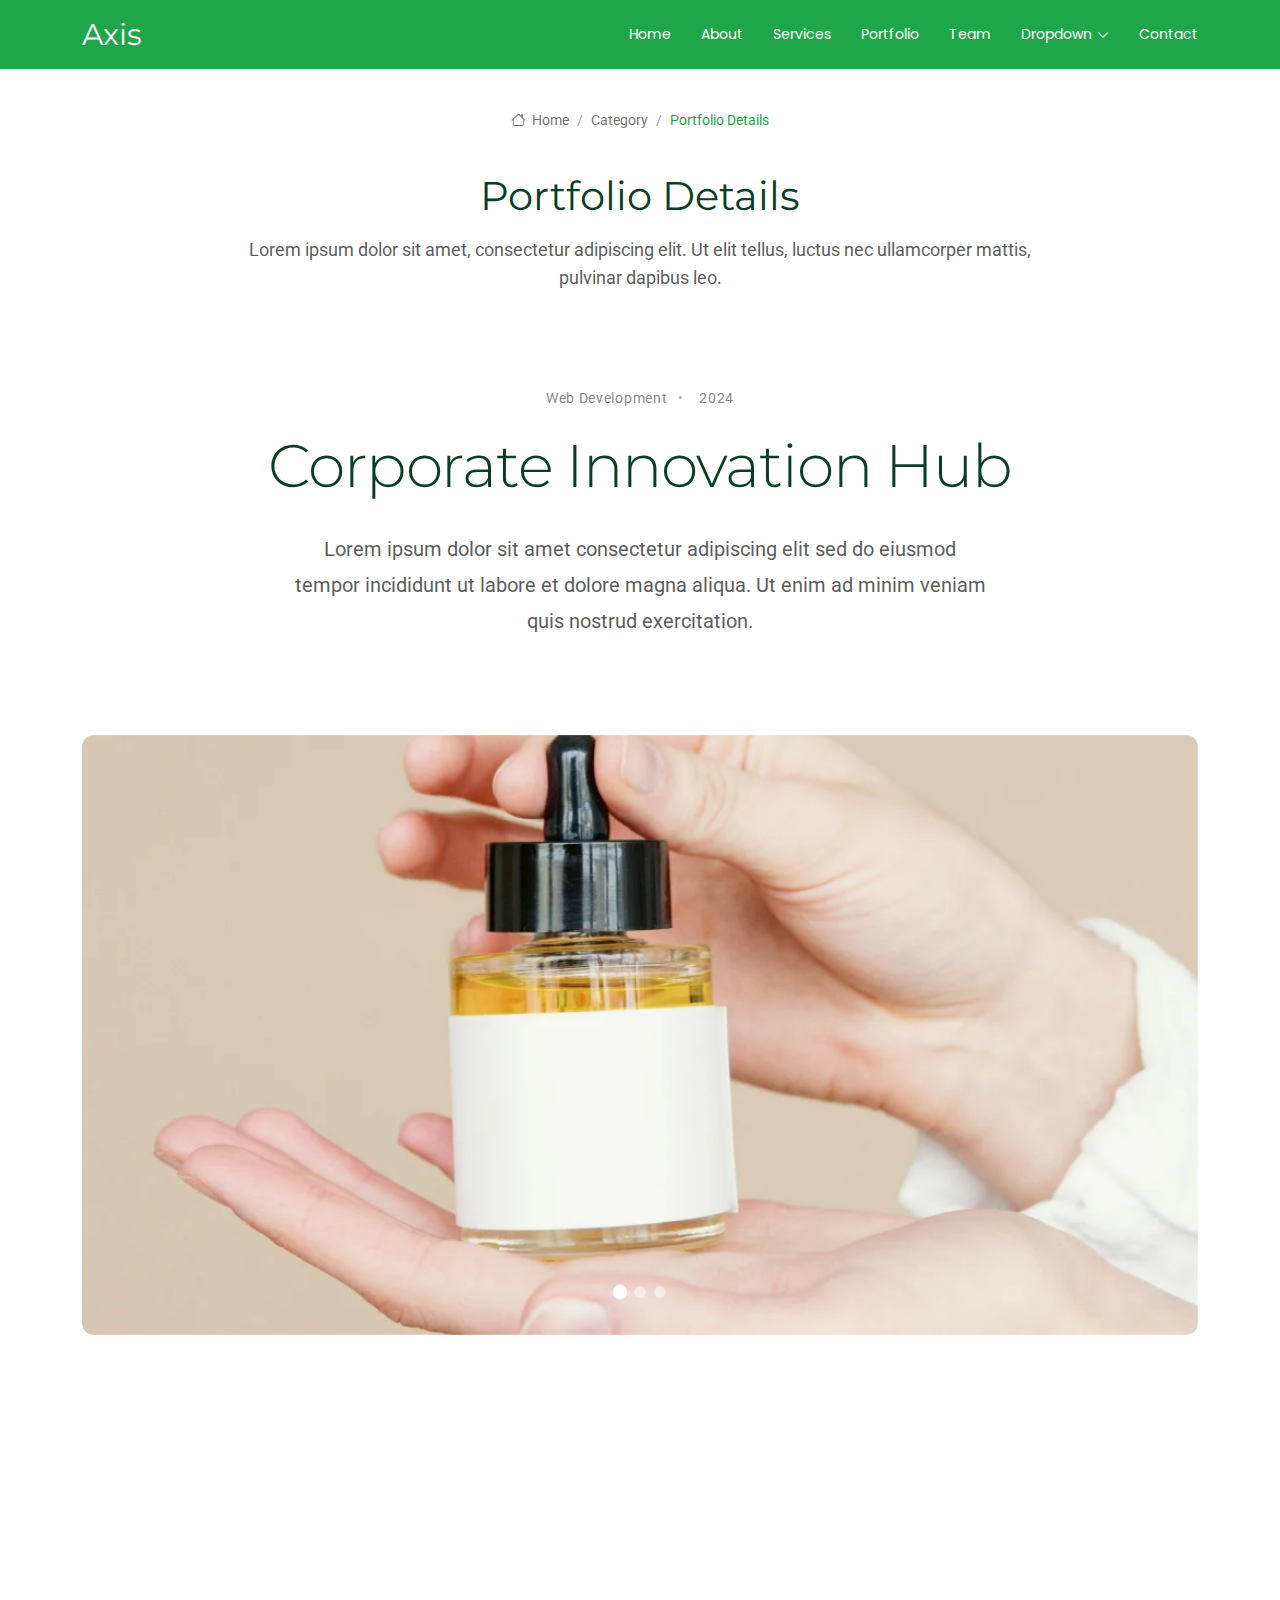
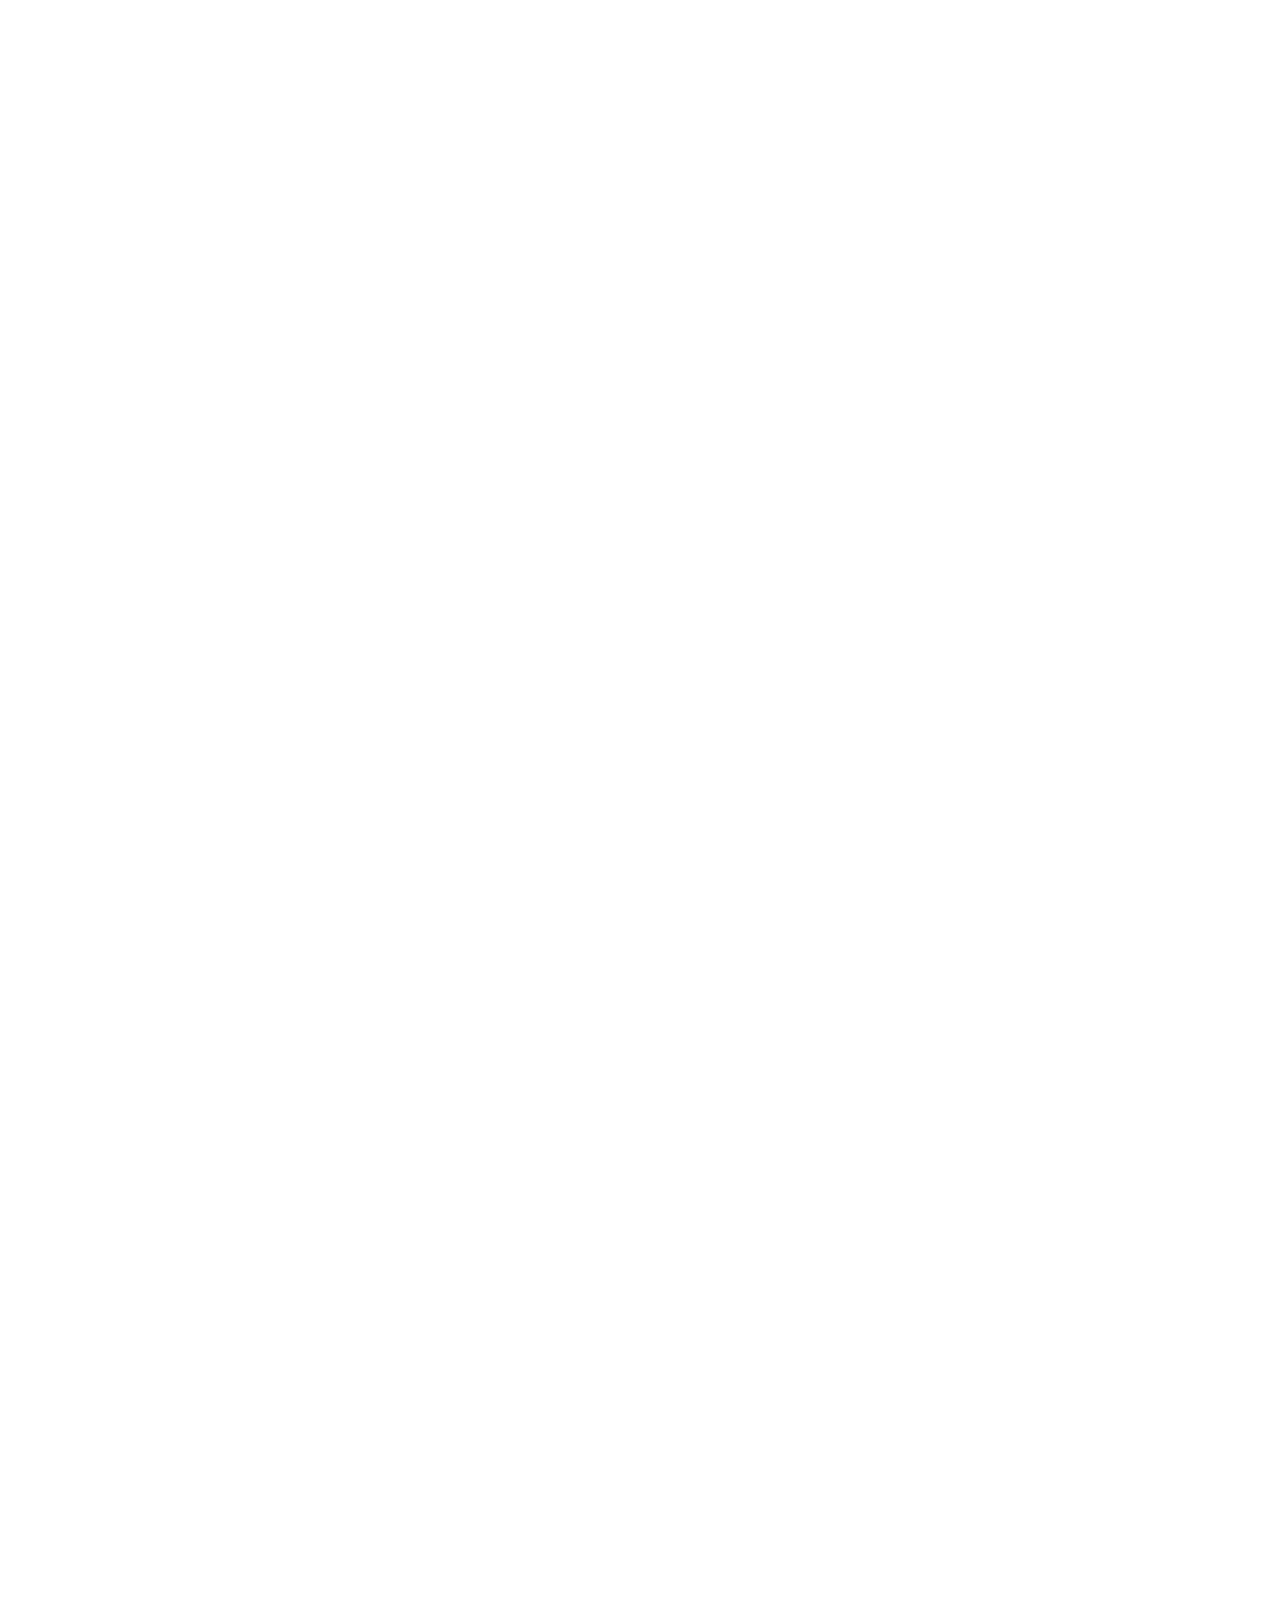
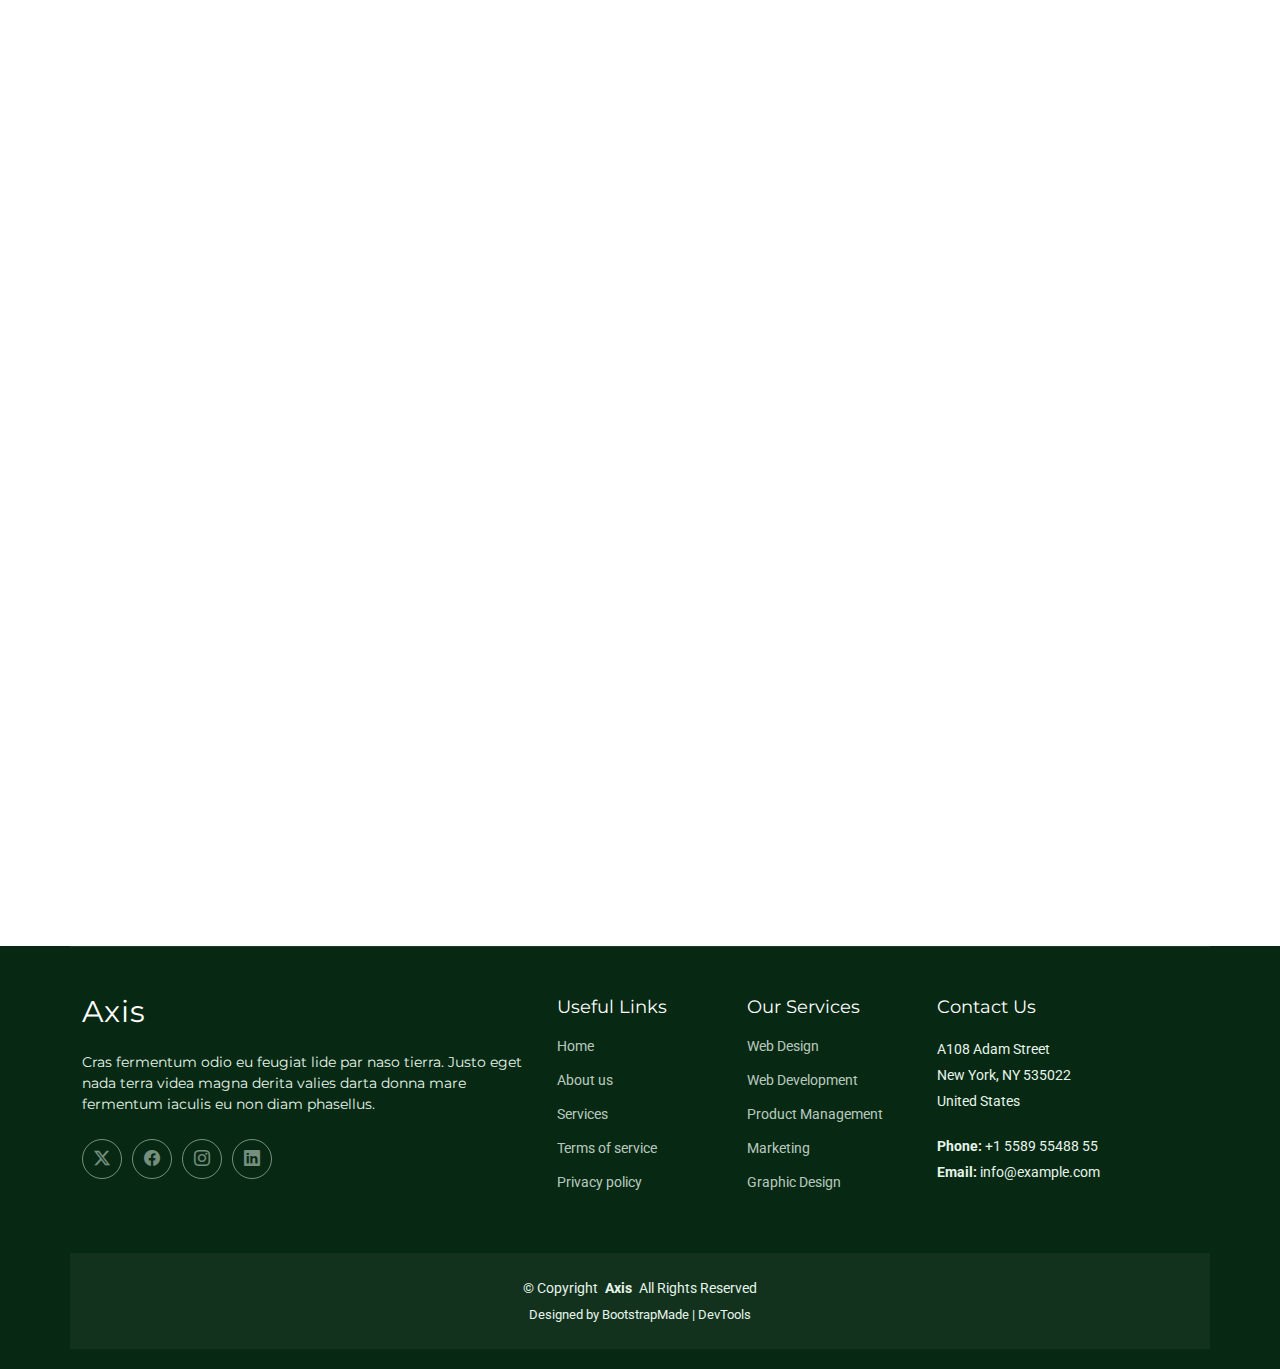
<file: Starter/portfolio-details.html>
<!DOCTYPE html>
<html lang="en">

<head>
  <meta charset="utf-8">
  <meta content="width=device-width, initial-scale=1.0" name="viewport">
  <title>Portfolio Details - Axis Bootstrap Template</title>
  <meta name="description" content="">
  <meta name="keywords" content="">

  <!-- Favicons -->
  <link href="assets/img/favicon.png" rel="icon">
  <link href="assets/img/apple-touch-icon.png" rel="apple-touch-icon">

  <!-- Fonts -->
  <link href="https://fonts.googleapis.com" rel="preconnect">
  <link href="https://fonts.gstatic.com" rel="preconnect" crossorigin>
  <link href="https://fonts.googleapis.com/css2?family=Roboto:ital,wght@0,100;0,300;0,400;0,500;0,700;0,900;1,100;1,300;1,400;1,500;1,700;1,900&family=Montserrat:ital,wght@0,100;0,200;0,300;0,400;0,500;0,600;0,700;0,800;0,900;1,100;1,200;1,300;1,400;1,500;1,600;1,700;1,800;1,900&family=Poppins:ital,wght@0,100;0,200;0,300;0,400;0,500;0,600;0,700;0,800;0,900;1,100;1,200;1,300;1,400;1,500;1,600;1,700;1,800;1,900&display=swap" rel="stylesheet">

  <!-- Vendor CSS Files -->
  <link href="assets/vendor/bootstrap/css/bootstrap.min.css" rel="stylesheet">
  <link href="assets/vendor/bootstrap-icons/bootstrap-icons.css" rel="stylesheet">
  <link href="assets/vendor/aos/aos.css" rel="stylesheet">
  <link href="assets/vendor/glightbox/css/glightbox.min.css" rel="stylesheet">
  <link href="assets/vendor/swiper/swiper-bundle.min.css" rel="stylesheet">

  <!-- Main CSS File -->
  <link href="assets/css/main.css" rel="stylesheet">

  <!-- =======================================================
  * Template Name: Axis
  * Template URL: https://bootstrapmade.com/axis-bootstrap-corporate-template/
  * Updated: Sep 13 2025 with Bootstrap v5.3.8
  * Author: BootstrapMade.com
  * License: https://bootstrapmade.com/license/
  ======================================================== -->
</head>

<body class="portfolio-details-page">

  <header id="header" class="header d-flex align-items-center sticky-top">
    <div class="container-fluid container-xl position-relative d-flex align-items-center justify-content-between">

      <a href="index.html" class="logo d-flex align-items-center">
        <!-- Uncomment the line below if you also wish to use an image logo -->
        <!-- <img src="assets/img/logo.webp" alt=""> -->
        <h1 class="sitename">Axis</h1>
      </a>

      <nav id="navmenu" class="navmenu">
        <ul>
          <li><a href="#hero">Home</a></li>
          <li><a href="#about">About</a></li>
          <li><a href="#services">Services</a></li>
          <li><a href="#portfolio">Portfolio</a></li>
          <li><a href="#team">Team</a></li>
          <li class="dropdown"><a href="#"><span>Dropdown</span> <i class="bi bi-chevron-down toggle-dropdown"></i></a>
            <ul>
              <li><a href="#">Dropdown 1</a></li>
              <li class="dropdown"><a href="#"><span>Deep Dropdown</span> <i class="bi bi-chevron-down toggle-dropdown"></i></a>
                <ul>
                  <li><a href="#">Deep Dropdown 1</a></li>
                  <li><a href="#">Deep Dropdown 2</a></li>
                  <li><a href="#">Deep Dropdown 3</a></li>
                  <li><a href="#">Deep Dropdown 4</a></li>
                  <li><a href="#">Deep Dropdown 5</a></li>
                </ul>
              </li>
              <li><a href="#">Dropdown 2</a></li>
              <li><a href="#">Dropdown 3</a></li>
              <li><a href="#">Dropdown 4</a></li>
            </ul>
          </li>
          <li><a href="#contact">Contact</a></li>
        </ul>
        <i class="mobile-nav-toggle d-xl-none bi bi-list"></i>
      </nav>

    </div>
  </header>

  <main class="main">

    <!-- Page Title -->
    <div class="page-title">
      <div class="breadcrumbs">
        <nav aria-label="breadcrumb">
          <ol class="breadcrumb">
            <li class="breadcrumb-item"><a href="#"><i class="bi bi-house"></i> Home</a></li>
            <li class="breadcrumb-item"><a href="#">Category</a></li>
            <li class="breadcrumb-item active current">Portfolio Details</li>
          </ol>
        </nav>
      </div>

      <div class="title-wrapper">
        <h1>Portfolio Details</h1>
        <p>Lorem ipsum dolor sit amet, consectetur adipiscing elit. Ut elit tellus, luctus nec ullamcorper mattis, pulvinar dapibus leo.</p>
      </div>
    </div><!-- End Page Title -->

    <!-- Portfolio Details Section -->
    <section id="portfolio-details" class="portfolio-details section">

      <div class="container" data-aos="fade-up" data-aos-delay="100">

        <div class="project-intro">
          <div class="intro-content" data-aos="fade-up">
            <div class="project-meta">
              <span class="project-type">Web Development</span>
              <span class="project-year">2024</span>
            </div>
            <h1 class="project-title">Corporate Innovation Hub</h1>
            <p class="project-description">Lorem ipsum dolor sit amet consectetur adipiscing elit sed do eiusmod tempor incididunt ut labore et dolore magna aliqua. Ut enim ad minim veniam quis nostrud exercitation.</p>
          </div>
        </div>

        <div class="project-showcase" data-aos="fade-up" data-aos-delay="200">
          <div class="showcase-slider swiper init-swiper">
            <script type="application/json" class="swiper-config">
              {
                "loop": true,
                "speed": 800,
                "autoplay": {
                  "delay": 5000
                },
                "effect": "fade",
                "fadeEffect": {
                  "crossFade": true
                },
                "slidesPerView": 1,
                "pagination": {
                  "el": ".swiper-pagination",
                  "type": "bullets",
                  "clickable": true
                }
              }
            </script>
            <div class="swiper-wrapper">
              <div class="swiper-slide">
                <img src="assets/img/portfolio/portfolio-1.webp" alt="Project showcase" class="img-fluid" loading="lazy">
              </div>
              <div class="swiper-slide">
                <img src="assets/img/portfolio/portfolio-6.webp" alt="Project showcase" class="img-fluid" loading="lazy">
              </div>
              <div class="swiper-slide">
                <img src="assets/img/portfolio/portfolio-9.webp" alt="Project showcase" class="img-fluid" loading="lazy">
              </div>
            </div>
            <div class="swiper-pagination"></div>
          </div>
        </div>

        <div class="project-details-grid">
          <div class="row">
            <div class="col-lg-8" data-aos="fade-up" data-aos-delay="100">
              <div class="project-narrative">
                <h2>Project Narrative</h2>
                <p>Sed ut perspiciatis unde omnis iste natus error sit voluptatem accusantium doloremque laudantium totam rem aperiam eaque ipsa quae ab illo inventore veritatis et quasi architecto beatae vitae dicta sunt explicabo.</p>
                <p>Nemo enim ipsam voluptatem quia voluptas sit aspernatur aut odit aut fugit sed quia consequuntur magni dolores eos qui ratione voluptatem sequi nesciunt neque porro quisquam est qui dolorem ipsum quia dolor sit amet consectetur adipisci velit.</p>
              </div>
            </div>
            <div class="col-lg-4" data-aos="fade-up" data-aos-delay="200">
              <div class="project-info">
                <div class="info-block">
                  <div class="info-label">Client</div>
                  <div class="info-value">TechCorp Solutions</div>
                </div>
                <div class="info-block">
                  <div class="info-label">Duration</div>
                  <div class="info-value">6 Months</div>
                </div>
                <div class="info-block">
                  <div class="info-label">Role</div>
                  <div class="info-value">Lead Developer</div>
                </div>
                <div class="info-block">
                  <div class="info-label">Team Size</div>
                  <div class="info-value">5 Members</div>
                </div>
                <div class="info-block">
                  <div class="info-label">Platform</div>
                  <div class="info-value">Web Application</div>
                </div>
              </div>
            </div>
          </div>
        </div>

        <div class="solution-approach" data-aos="fade-up" data-aos-delay="100">
          <div class="approach-header">
            <h2>Our Solution</h2>
            <p>At vero eos et accusamus et iusto odio dignissimos ducimus qui blanditiis praesentium voluptatum deleniti atque corrupti quos dolores et quas molestias excepturi sint occaecati cupiditate non provident.</p>
          </div>

          <div class="approach-steps">
            <div class="step-item" data-aos="fade-up" data-aos-delay="150">
              <div class="step-number">01</div>
              <h3>Research &amp; Discovery</h3>
              <p>Similique sunt in culpa qui officia deserunt mollitia animi id est laborum et dolorum fuga et harum quidem rerum facilis est et expedita distinctio.</p>
            </div>
            <div class="step-item" data-aos="fade-up" data-aos-delay="200">
              <div class="step-number">02</div>
              <h3>Design &amp; Prototyping</h3>
              <p>Nam libero tempore cum soluta nobis est eligendi optio cumque nihil impedit quo minus id quod maxime placeat facere possimus omnis voluptas assumenda est.</p>
            </div>
            <div class="step-item" data-aos="fade-up" data-aos-delay="250">
              <div class="step-number">03</div>
              <h3>Development &amp; Testing</h3>
              <p>Omnis dolor repellendus temporibus autem quibusdam et aut officiis debitis aut rerum necessitatibus saepe eveniet ut et voluptates repudiandae sint et molestiae non recusandae.</p>
            </div>
          </div>
        </div>

        <div class="project-gallery" data-aos="fade-up" data-aos-delay="100">
          <h2>Visual Journey</h2>
          <div class="gallery-grid">
            <div class="gallery-item" data-aos="fade-up" data-aos-delay="150">
              <img src="assets/img/portfolio/portfolio-2.webp" alt="Design process" class="img-fluid glightbox" loading="lazy">
            </div>
            <div class="gallery-item featured" data-aos="fade-up" data-aos-delay="200">
              <img src="assets/img/portfolio/portfolio-10.webp" alt="Design process" class="img-fluid glightbox" loading="lazy">
            </div>
            <div class="gallery-item" data-aos="fade-up" data-aos-delay="250">
              <img src="assets/img/portfolio/portfolio-4.webp" alt="Design process" class="img-fluid glightbox" loading="lazy">
            </div>
            <div class="gallery-item" data-aos="fade-up" data-aos-delay="300">
              <img src="assets/img/portfolio/portfolio-11.webp" alt="Design process" class="img-fluid glightbox" loading="lazy">
            </div>
          </div>
        </div>

        <div class="technologies-used" data-aos="fade-up" data-aos-delay="100">
          <div class="row">
            <div class="col-lg-6">
              <h2>Technologies Used</h2>
              <p>Itaque earum rerum hic tenetur a sapiente delectus ut aut reiciendis voluptatibus maiores alias consequatur aut perferendis doloribus asperiores repellat.</p>
            </div>
            <div class="col-lg-6">
              <div class="tech-stack">
                <div class="tech-group" data-aos="fade-up" data-aos-delay="150">
                  <h4>Frontend</h4>
                  <div class="tech-tags">
                    <span class="tech-tag">Vue.js</span>
                    <span class="tech-tag">Nuxt.js</span>
                    <span class="tech-tag">SCSS</span>
                    <span class="tech-tag">JavaScript</span>
                  </div>
                </div>
                <div class="tech-group" data-aos="fade-up" data-aos-delay="200">
                  <h4>Backend</h4>
                  <div class="tech-tags">
                    <span class="tech-tag">Laravel</span>
                    <span class="tech-tag">MySQL</span>
                    <span class="tech-tag">Redis</span>
                  </div>
                </div>
                <div class="tech-group" data-aos="fade-up" data-aos-delay="250">
                  <h4>Tools</h4>
                  <div class="tech-tags">
                    <span class="tech-tag">Figma</span>
                    <span class="tech-tag">Git</span>
                    <span class="tech-tag">Docker</span>
                  </div>
                </div>
              </div>
            </div>
          </div>
        </div>

        <div class="project-outcomes" data-aos="fade-up" data-aos-delay="100">
          <div class="outcomes-header">
            <h2>Key Outcomes</h2>
          </div>
          <div class="outcomes-grid">
            <div class="outcome-card" data-aos="fade-up" data-aos-delay="150">
              <div class="outcome-stat">85%</div>
              <div class="outcome-label">Performance Improvement</div>
            </div>
            <div class="outcome-card" data-aos="fade-up" data-aos-delay="200">
              <div class="outcome-stat">12k+</div>
              <div class="outcome-label">Active Users</div>
            </div>
            <div class="outcome-card" data-aos="fade-up" data-aos-delay="250">
              <div class="outcome-stat">4.8</div>
              <div class="outcome-label">User Rating</div>
            </div>
            <div class="outcome-card" data-aos="fade-up" data-aos-delay="300">
              <div class="outcome-stat">40%</div>
              <div class="outcome-label">Time Saved</div>
            </div>
          </div>
        </div>

        <div class="project-navigation" data-aos="fade-up" data-aos-delay="200">
          <div class="nav-container">
            <a href="#" class="nav-item prev">
              <span class="nav-label">Previous Project</span>
              <span class="nav-title">Mobile Banking App</span>
            </a>
            <a href="#" class="nav-item center">
              <i class="bi bi-grid"></i>
              <span>View All</span>
            </a>
            <a href="#" class="nav-item next">
              <span class="nav-label">Next Project</span>
              <span class="nav-title">E-learning Platform</span>
            </a>
          </div>
        </div>

      </div>

    </section><!-- /Portfolio Details Section -->

  </main>

  <footer id="footer" class="footer dark-background">

    <div class="container footer-top">
      <div class="row gy-4">
        <div class="col-lg-5 col-md-12 footer-about">
          <a href="index.html" class="logo d-flex align-items-center">
            <span class="sitename">Axis</span>
          </a>
          <p>Cras fermentum odio eu feugiat lide par naso tierra. Justo eget nada terra videa magna derita valies darta donna mare fermentum iaculis eu non diam phasellus.</p>
          <div class="social-links d-flex mt-4">
            <a href=""><i class="bi bi-twitter-x"></i></a>
            <a href=""><i class="bi bi-facebook"></i></a>
            <a href=""><i class="bi bi-instagram"></i></a>
            <a href=""><i class="bi bi-linkedin"></i></a>
          </div>
        </div>

        <div class="col-lg-2 col-6 footer-links">
          <h4>Useful Links</h4>
          <ul>
            <li><a href="#">Home</a></li>
            <li><a href="#">About us</a></li>
            <li><a href="#">Services</a></li>
            <li><a href="#">Terms of service</a></li>
            <li><a href="#">Privacy policy</a></li>
          </ul>
        </div>

        <div class="col-lg-2 col-6 footer-links">
          <h4>Our Services</h4>
          <ul>
            <li><a href="#">Web Design</a></li>
            <li><a href="#">Web Development</a></li>
            <li><a href="#">Product Management</a></li>
            <li><a href="#">Marketing</a></li>
            <li><a href="#">Graphic Design</a></li>
          </ul>
        </div>

        <div class="col-lg-3 col-md-12 footer-contact text-center text-md-start">
          <h4>Contact Us</h4>
          <p>A108 Adam Street</p>
          <p>New York, NY 535022</p>
          <p>United States</p>
          <p class="mt-4"><strong>Phone:</strong> <span>+1 5589 55488 55</span></p>
          <p><strong>Email:</strong> <span>info@example.com</span></p>
        </div>

      </div>
    </div>

    <div class="container copyright text-center mt-4">
      <p>© <span>Copyright</span> <strong class="px-1 sitename">Axis</strong> <span>All Rights Reserved</span></p>
      <div class="credits">
        <!-- All the links in the footer should remain intact. -->
        <!-- You can delete the links only if you've purchased the pro version. -->
        <!-- Licensing information: https://bootstrapmade.com/license/ -->
        <!-- Purchase the pro version with working PHP/AJAX contact form: [buy-url] -->
        Designed by <a href="https://bootstrapmade.com/">BootstrapMade</a> | <a href="https://bootstrapmade.com/tools/">DevTools</a>
      </div>
    </div>

  </footer>

  <!-- Scroll Top -->
  <a href="#" id="scroll-top" class="scroll-top d-flex align-items-center justify-content-center"><i class="bi bi-arrow-up-short"></i></a>

  <!-- Preloader -->
  <div id="preloader"></div>

  <!-- Vendor JS Files -->
  <script src="assets/vendor/bootstrap/js/bootstrap.bundle.min.js"></script>
  <script src="assets/vendor/php-email-form/validate.js"></script>
  <script src="assets/vendor/aos/aos.js"></script>
  <script src="assets/vendor/glightbox/js/glightbox.min.js"></script>
  <script src="assets/vendor/purecounter/purecounter_vanilla.js"></script>
  <script src="assets/vendor/imagesloaded/imagesloaded.pkgd.min.js"></script>
  <script src="assets/vendor/isotope-layout/isotope.pkgd.min.js"></script>
  <script src="assets/vendor/swiper/swiper-bundle.min.js"></script>

  <!-- Main JS File -->
  <script src="assets/js/main.js"></script>

</body>

</html>
</file>
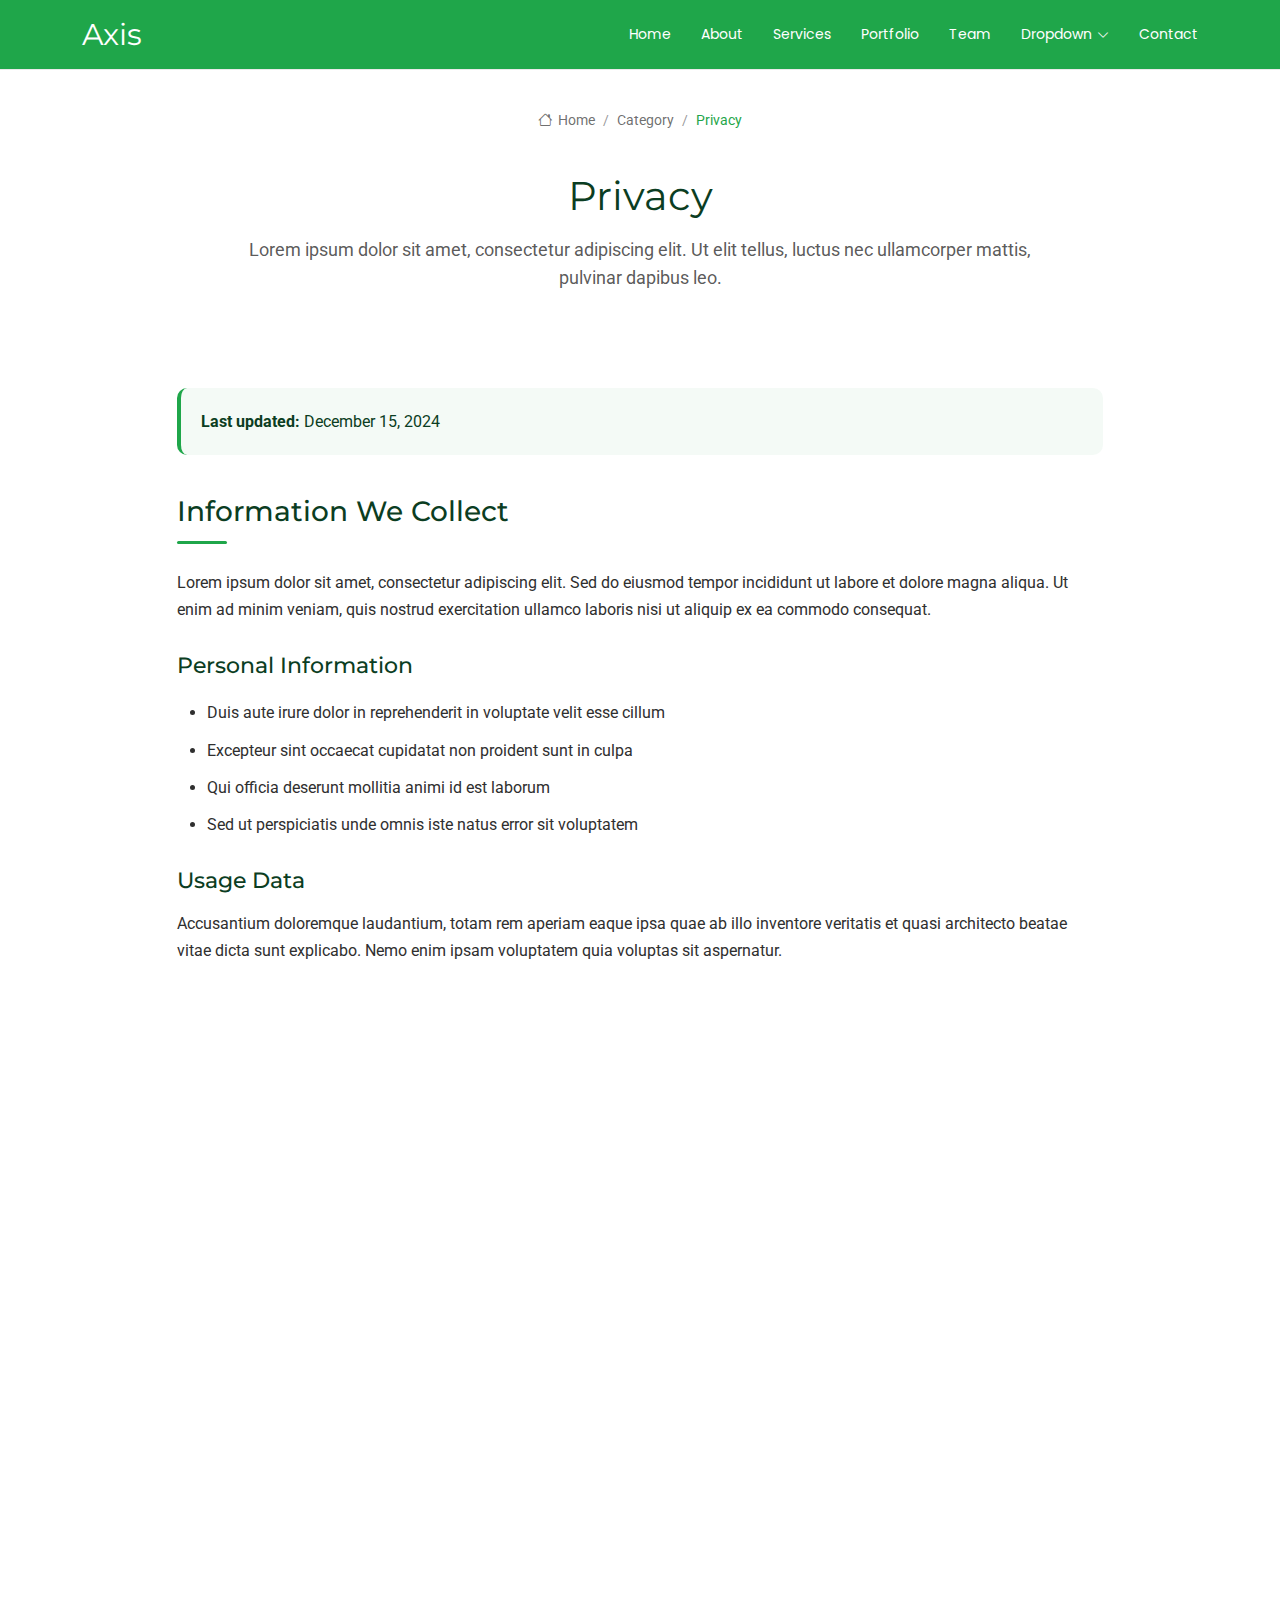
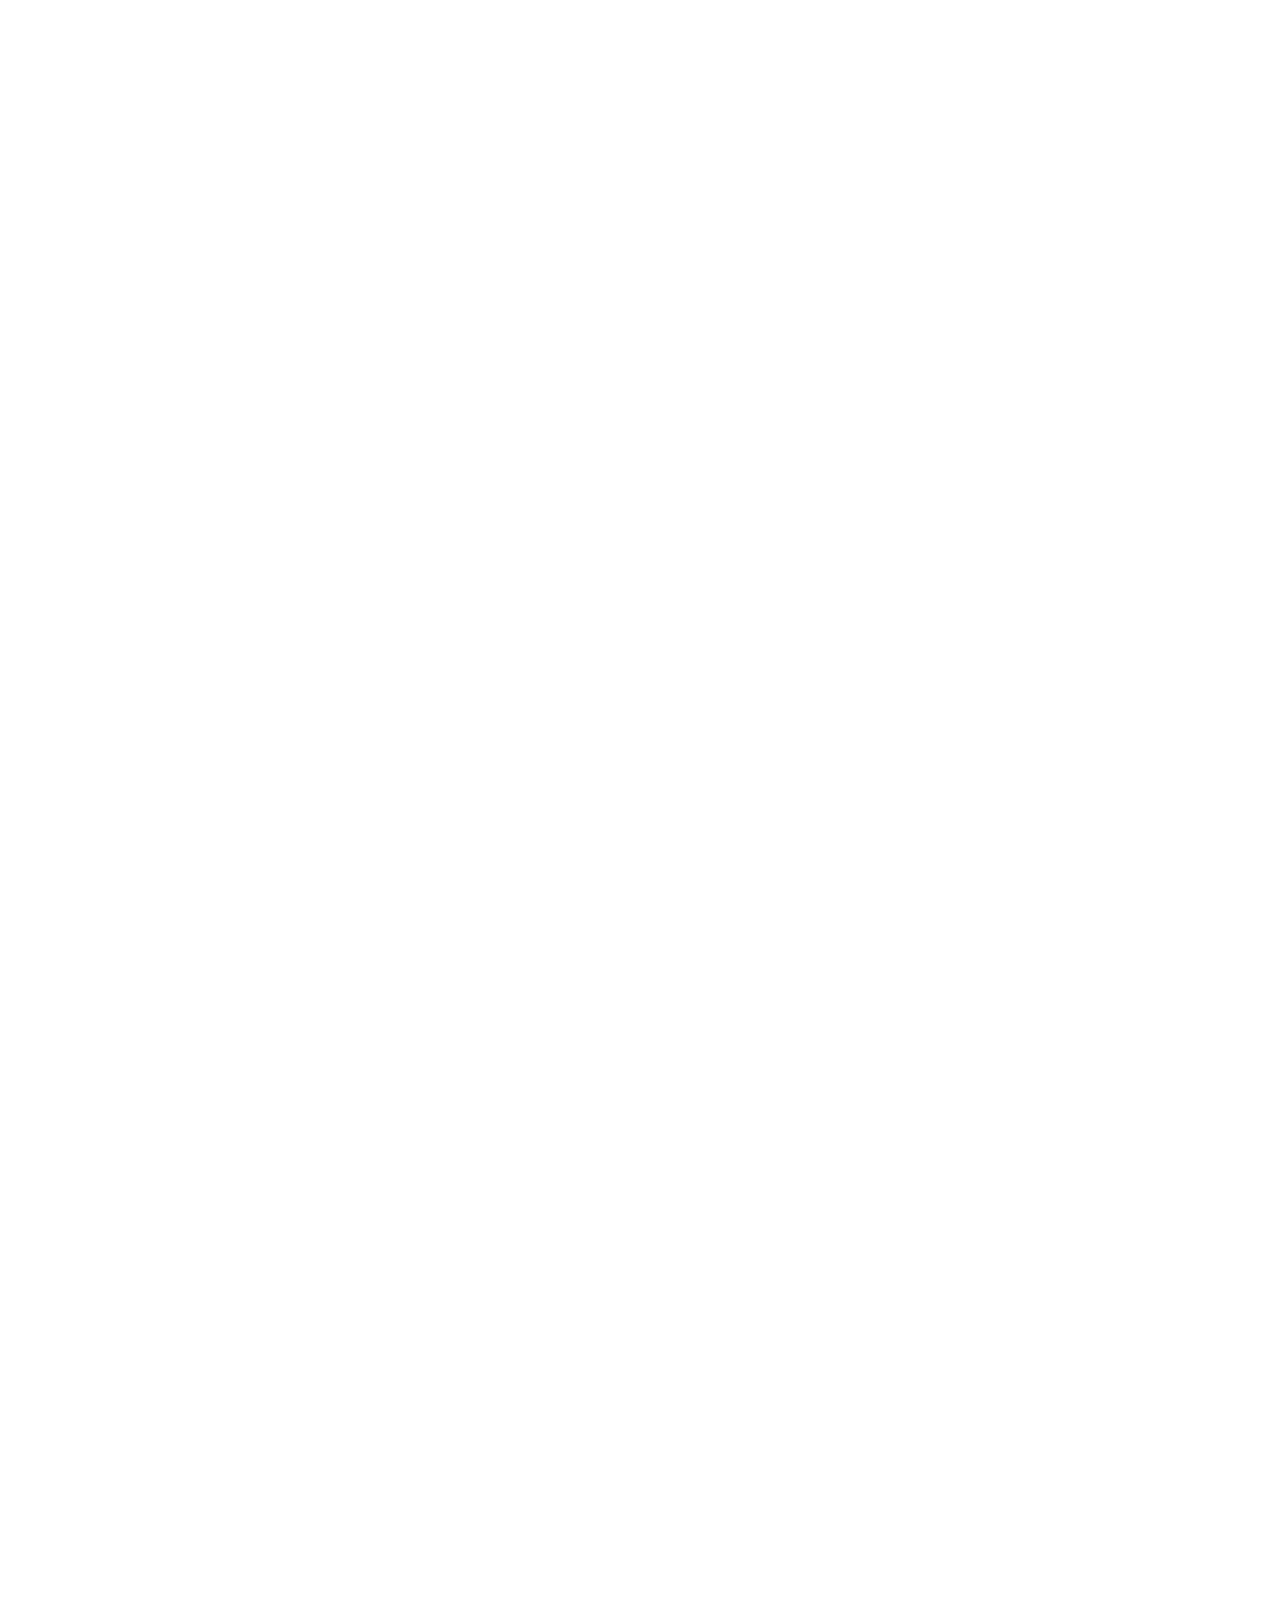
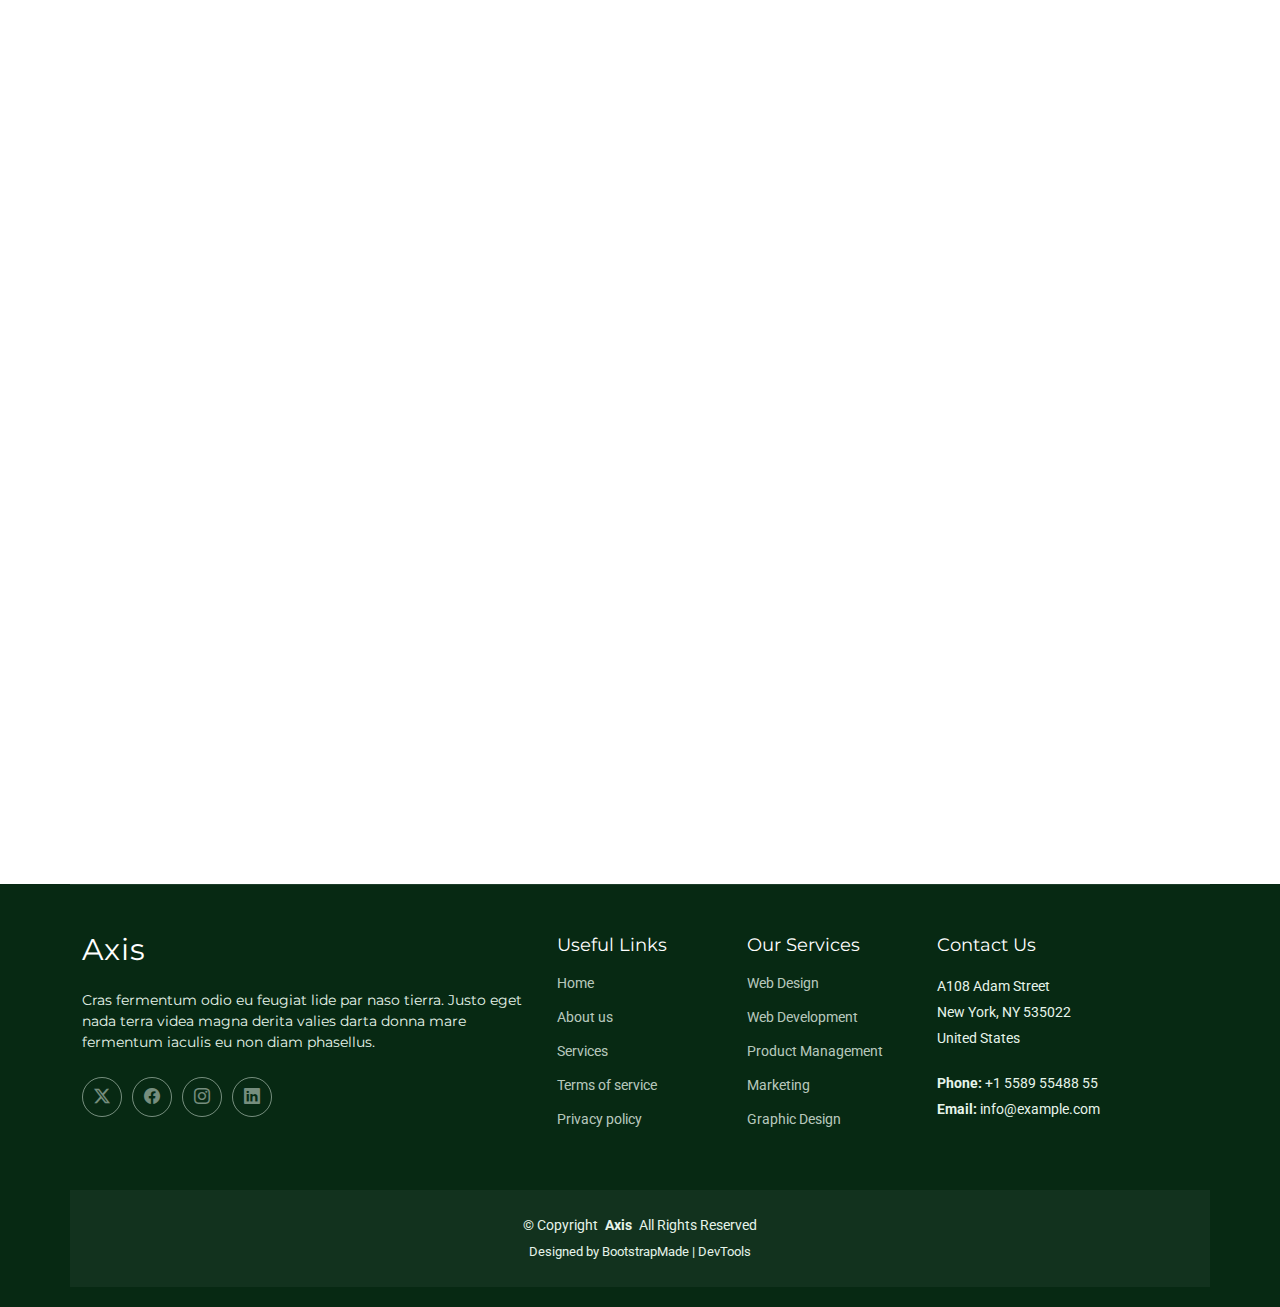
<file: Starter/privacy.html>
<!DOCTYPE html>
<html lang="en">

<head>
  <meta charset="utf-8">
  <meta content="width=device-width, initial-scale=1.0" name="viewport">
  <title>Privacy - Axis Bootstrap Template</title>
  <meta name="description" content="">
  <meta name="keywords" content="">

  <!-- Favicons -->
  <link href="assets/img/favicon.png" rel="icon">
  <link href="assets/img/apple-touch-icon.png" rel="apple-touch-icon">

  <!-- Fonts -->
  <link href="https://fonts.googleapis.com" rel="preconnect">
  <link href="https://fonts.gstatic.com" rel="preconnect" crossorigin>
  <link href="https://fonts.googleapis.com/css2?family=Roboto:ital,wght@0,100;0,300;0,400;0,500;0,700;0,900;1,100;1,300;1,400;1,500;1,700;1,900&family=Montserrat:ital,wght@0,100;0,200;0,300;0,400;0,500;0,600;0,700;0,800;0,900;1,100;1,200;1,300;1,400;1,500;1,600;1,700;1,800;1,900&family=Poppins:ital,wght@0,100;0,200;0,300;0,400;0,500;0,600;0,700;0,800;0,900;1,100;1,200;1,300;1,400;1,500;1,600;1,700;1,800;1,900&display=swap" rel="stylesheet">

  <!-- Vendor CSS Files -->
  <link href="assets/vendor/bootstrap/css/bootstrap.min.css" rel="stylesheet">
  <link href="assets/vendor/bootstrap-icons/bootstrap-icons.css" rel="stylesheet">
  <link href="assets/vendor/aos/aos.css" rel="stylesheet">
  <link href="assets/vendor/glightbox/css/glightbox.min.css" rel="stylesheet">
  <link href="assets/vendor/swiper/swiper-bundle.min.css" rel="stylesheet">

  <!-- Main CSS File -->
  <link href="assets/css/main.css" rel="stylesheet">

  <!-- =======================================================
  * Template Name: Axis
  * Template URL: https://bootstrapmade.com/axis-bootstrap-corporate-template/
  * Updated: Sep 13 2025 with Bootstrap v5.3.8
  * Author: BootstrapMade.com
  * License: https://bootstrapmade.com/license/
  ======================================================== -->
</head>

<body class="privacy-page">

  <header id="header" class="header d-flex align-items-center sticky-top">
    <div class="container-fluid container-xl position-relative d-flex align-items-center justify-content-between">

      <a href="index.html" class="logo d-flex align-items-center">
        <!-- Uncomment the line below if you also wish to use an image logo -->
        <!-- <img src="assets/img/logo.webp" alt=""> -->
        <h1 class="sitename">Axis</h1>
      </a>

      <nav id="navmenu" class="navmenu">
        <ul>
          <li><a href="#hero">Home</a></li>
          <li><a href="#about">About</a></li>
          <li><a href="#services">Services</a></li>
          <li><a href="#portfolio">Portfolio</a></li>
          <li><a href="#team">Team</a></li>
          <li class="dropdown"><a href="#"><span>Dropdown</span> <i class="bi bi-chevron-down toggle-dropdown"></i></a>
            <ul>
              <li><a href="#">Dropdown 1</a></li>
              <li class="dropdown"><a href="#"><span>Deep Dropdown</span> <i class="bi bi-chevron-down toggle-dropdown"></i></a>
                <ul>
                  <li><a href="#">Deep Dropdown 1</a></li>
                  <li><a href="#">Deep Dropdown 2</a></li>
                  <li><a href="#">Deep Dropdown 3</a></li>
                  <li><a href="#">Deep Dropdown 4</a></li>
                  <li><a href="#">Deep Dropdown 5</a></li>
                </ul>
              </li>
              <li><a href="#">Dropdown 2</a></li>
              <li><a href="#">Dropdown 3</a></li>
              <li><a href="#">Dropdown 4</a></li>
            </ul>
          </li>
          <li><a href="#contact">Contact</a></li>
        </ul>
        <i class="mobile-nav-toggle d-xl-none bi bi-list"></i>
      </nav>

    </div>
  </header>

  <main class="main">

    <!-- Page Title -->
    <div class="page-title">
      <div class="breadcrumbs">
        <nav aria-label="breadcrumb">
          <ol class="breadcrumb">
            <li class="breadcrumb-item"><a href="#"><i class="bi bi-house"></i> Home</a></li>
            <li class="breadcrumb-item"><a href="#">Category</a></li>
            <li class="breadcrumb-item active current">Privacy</li>
          </ol>
        </nav>
      </div>

      <div class="title-wrapper">
        <h1>Privacy</h1>
        <p>Lorem ipsum dolor sit amet, consectetur adipiscing elit. Ut elit tellus, luctus nec ullamcorper mattis, pulvinar dapibus leo.</p>
      </div>
    </div><!-- End Page Title -->

    <!-- Privacy Section -->
    <section id="privacy" class="privacy section">

      <div class="container" data-aos="fade-up" data-aos-delay="100">

        <div class="row">
          <div class="col-lg-10 mx-auto">

            <div class="privacy-content">
              <div class="last-updated" data-aos="fade-up" data-aos-delay="200">
                <p><strong>Last updated:</strong> December 15, 2024</p>
              </div>

              <div class="privacy-section" data-aos="fade-up" data-aos-delay="300">
                <h3>Information We Collect</h3>
                <p>Lorem ipsum dolor sit amet, consectetur adipiscing elit. Sed do eiusmod tempor incididunt ut labore et dolore magna aliqua. Ut enim ad minim veniam, quis nostrud exercitation ullamco laboris nisi ut aliquip ex ea commodo consequat.</p>

                <h4>Personal Information</h4>
                <ul>
                  <li>Duis aute irure dolor in reprehenderit in voluptate velit esse cillum</li>
                  <li>Excepteur sint occaecat cupidatat non proident sunt in culpa</li>
                  <li>Qui officia deserunt mollitia animi id est laborum</li>
                  <li>Sed ut perspiciatis unde omnis iste natus error sit voluptatem</li>
                </ul>

                <h4>Usage Data</h4>
                <p>Accusantium doloremque laudantium, totam rem aperiam eaque ipsa quae ab illo inventore veritatis et quasi architecto beatae vitae dicta sunt explicabo. Nemo enim ipsam voluptatem quia voluptas sit aspernatur.</p>
              </div>

              <div class="privacy-section" data-aos="fade-up" data-aos-delay="400">
                <h3>How We Use Your Information</h3>
                <p>At vero eos et accusamus et iusto odio dignissimos ducimus qui blanditiis praesentium voluptatum deleniti atque corrupti quos dolores et quas molestias excepturi sint occaecati cupiditate non provident.</p>

                <div class="info-box">
                  <h4>Primary Uses</h4>
                  <ol>
                    <li>Similique sunt in culpa qui officia deserunt mollitia</li>
                    <li>Et harum quidem rerum facilis est et expedita distinctio</li>
                    <li>Nam libero tempore cum soluta nobis est eligendi</li>
                    <li>Temporibus autem quibusdam et aut officiis debitis</li>
                  </ol>
                </div>
              </div>

              <div class="privacy-section" data-aos="fade-up" data-aos-delay="500">
                <h3>Information Sharing and Disclosure</h3>
                <p>Neque porro quisquam est qui dolorem ipsum quia dolor sit amet consectetur adipisci velit sed quia non numquam eius modi tempora incidunt ut labore et dolore magnam aliquam quaerat voluptatem.</p>

                <div class="highlight-box" data-aos="fade-up" data-aos-delay="600">
                  <i class="bi bi-shield-check"></i>
                  <h4>We Never Sell Your Data</h4>
                  <p>Ut enim ad minima veniam, quis nostrum exercitationem ullam corporis suscipit laboriosam nisi ut aliquid ex ea commodi consequatur.</p>
                </div>
              </div>

              <div class="privacy-section" data-aos="fade-up" data-aos-delay="700">
                <h3>Data Security</h3>
                <p>Quis autem vel eum iure reprehenderit qui in ea voluptate velit esse quam nihil molestiae consequatur vel illum qui dolorem eum fugiat quo voluptas nulla pariatur.</p>

                <div class="security-measures">
                  <div class="row">
                    <div class="col-md-6" data-aos="fade-right" data-aos-delay="800">
                      <div class="measure-item">
                        <i class="bi bi-lock-fill"></i>
                        <h5>Encryption</h5>
                        <p>Excepteur sint occaecat cupidatat non proident sunt in culpa qui officia deserunt.</p>
                      </div>
                    </div>
                    <div class="col-md-6" data-aos="fade-left" data-aos-delay="900">
                      <div class="measure-item">
                        <i class="bi bi-server"></i>
                        <h5>Secure Storage</h5>
                        <p>Mollitia animi id est laborum et dolorum fuga et harum quidem rerum facilis.</p>
                      </div>
                    </div>
                  </div>
                </div>
              </div>

              <div class="privacy-section" data-aos="fade-up" data-aos-delay="1000">
                <h3>Your Rights</h3>
                <p>Sed ut perspiciatis unde omnis iste natus error sit voluptatem accusantium doloremque laudantium totam rem aperiam eaque ipsa quae ab illo inventore veritatis.</p>

                <div class="rights-list">
                  <div class="right-item">
                    <i class="bi bi-eye"></i>
                    <div>
                      <h5>Right to Access</h5>
                      <p>Et quasi architecto beatae vitae dicta sunt explicabo nemo enim ipsam voluptatem.</p>
                    </div>
                  </div>
                  <div class="right-item">
                    <i class="bi bi-pencil"></i>
                    <div>
                      <h5>Right to Rectification</h5>
                      <p>Quia voluptas sit aspernatur aut odit aut fugit sed quia consequuntur magni.</p>
                    </div>
                  </div>
                  <div class="right-item">
                    <i class="bi bi-trash"></i>
                    <div>
                      <h5>Right to Erasure</h5>
                      <p>Dolores eos qui ratione voluptatem sequi nesciunt neque porro quisquam est.</p>
                    </div>
                  </div>
                </div>
              </div>

              <div class="privacy-section" data-aos="fade-up" data-aos-delay="1100">
                <h3>Cookies and Tracking</h3>
                <p>Qui dolorem ipsum quia dolor sit amet consectetur adipisci velit sed quia non numquam eius modi tempora incidunt ut labore et dolore magnam aliquam quaerat voluptatem.</p>

                <div class="cookie-types">
                  <h4>Types of Cookies We Use</h4>
                  <div class="table-responsive">
                    <table class="table">
                      <thead>
                        <tr>
                          <th>Cookie Type</th>
                          <th>Purpose</th>
                          <th>Duration</th>
                        </tr>
                      </thead>
                      <tbody>
                        <tr>
                          <td>Essential</td>
                          <td>Ut enim ad minima veniam quis nostrum</td>
                          <td>Session</td>
                        </tr>
                        <tr>
                          <td>Analytics</td>
                          <td>Exercitationem ullam corporis suscipit</td>
                          <td>2 Years</td>
                        </tr>
                        <tr>
                          <td>Marketing</td>
                          <td>Laboriosam nisi ut aliquid ex ea commodi</td>
                          <td>1 Year</td>
                        </tr>
                      </tbody>
                    </table>
                  </div>
                </div>
              </div>

              <div class="privacy-section" data-aos="fade-up" data-aos-delay="1200">
                <h3>Changes to This Privacy Policy</h3>
                <p>Quis autem vel eum iure reprehenderit qui in ea voluptate velit esse quam nihil molestiae consequatur vel illum qui dolorem eum fugiat quo voluptas nulla pariatur.</p>
              </div>

              <div class="contact-section" data-aos="fade-up" data-aos-delay="1300">
                <h3>Contact Us</h3>
                <p>Excepteur sint occaecat cupidatat non proident sunt in culpa qui officia deserunt mollitia animi id est laborum sed ut perspiciatis unde omnis.</p>

                <div class="contact-info">
                  <div class="contact-item">
                    <i class="bi bi-envelope"></i>
                    <span>privacy@example.com</span>
                  </div>
                  <div class="contact-item">
                    <i class="bi bi-geo-alt"></i>
                    <span>1234 Privacy Street, Legal City, LC 12345</span>
                  </div>
                  <div class="contact-item">
                    <i class="bi bi-telephone"></i>
                    <span>+1 (555) 123-4567</span>
                  </div>
                </div>
              </div>

            </div>

          </div>
        </div>

      </div>

    </section><!-- /Privacy Section -->

  </main>

  <footer id="footer" class="footer dark-background">

    <div class="container footer-top">
      <div class="row gy-4">
        <div class="col-lg-5 col-md-12 footer-about">
          <a href="index.html" class="logo d-flex align-items-center">
            <span class="sitename">Axis</span>
          </a>
          <p>Cras fermentum odio eu feugiat lide par naso tierra. Justo eget nada terra videa magna derita valies darta donna mare fermentum iaculis eu non diam phasellus.</p>
          <div class="social-links d-flex mt-4">
            <a href=""><i class="bi bi-twitter-x"></i></a>
            <a href=""><i class="bi bi-facebook"></i></a>
            <a href=""><i class="bi bi-instagram"></i></a>
            <a href=""><i class="bi bi-linkedin"></i></a>
          </div>
        </div>

        <div class="col-lg-2 col-6 footer-links">
          <h4>Useful Links</h4>
          <ul>
            <li><a href="#">Home</a></li>
            <li><a href="#">About us</a></li>
            <li><a href="#">Services</a></li>
            <li><a href="#">Terms of service</a></li>
            <li><a href="#">Privacy policy</a></li>
          </ul>
        </div>

        <div class="col-lg-2 col-6 footer-links">
          <h4>Our Services</h4>
          <ul>
            <li><a href="#">Web Design</a></li>
            <li><a href="#">Web Development</a></li>
            <li><a href="#">Product Management</a></li>
            <li><a href="#">Marketing</a></li>
            <li><a href="#">Graphic Design</a></li>
          </ul>
        </div>

        <div class="col-lg-3 col-md-12 footer-contact text-center text-md-start">
          <h4>Contact Us</h4>
          <p>A108 Adam Street</p>
          <p>New York, NY 535022</p>
          <p>United States</p>
          <p class="mt-4"><strong>Phone:</strong> <span>+1 5589 55488 55</span></p>
          <p><strong>Email:</strong> <span>info@example.com</span></p>
        </div>

      </div>
    </div>

    <div class="container copyright text-center mt-4">
      <p>© <span>Copyright</span> <strong class="px-1 sitename">Axis</strong> <span>All Rights Reserved</span></p>
      <div class="credits">
        <!-- All the links in the footer should remain intact. -->
        <!-- You can delete the links only if you've purchased the pro version. -->
        <!-- Licensing information: https://bootstrapmade.com/license/ -->
        <!-- Purchase the pro version with working PHP/AJAX contact form: [buy-url] -->
        Designed by <a href="https://bootstrapmade.com/">BootstrapMade</a> | <a href="https://bootstrapmade.com/tools/">DevTools</a>
      </div>
    </div>

  </footer>

  <!-- Scroll Top -->
  <a href="#" id="scroll-top" class="scroll-top d-flex align-items-center justify-content-center"><i class="bi bi-arrow-up-short"></i></a>

  <!-- Preloader -->
  <div id="preloader"></div>

  <!-- Vendor JS Files -->
  <script src="assets/vendor/bootstrap/js/bootstrap.bundle.min.js"></script>
  <script src="assets/vendor/php-email-form/validate.js"></script>
  <script src="assets/vendor/aos/aos.js"></script>
  <script src="assets/vendor/glightbox/js/glightbox.min.js"></script>
  <script src="assets/vendor/purecounter/purecounter_vanilla.js"></script>
  <script src="assets/vendor/imagesloaded/imagesloaded.pkgd.min.js"></script>
  <script src="assets/vendor/isotope-layout/isotope.pkgd.min.js"></script>
  <script src="assets/vendor/swiper/swiper-bundle.min.js"></script>

  <!-- Main JS File -->
  <script src="assets/js/main.js"></script>

</body>

</html>
</file>
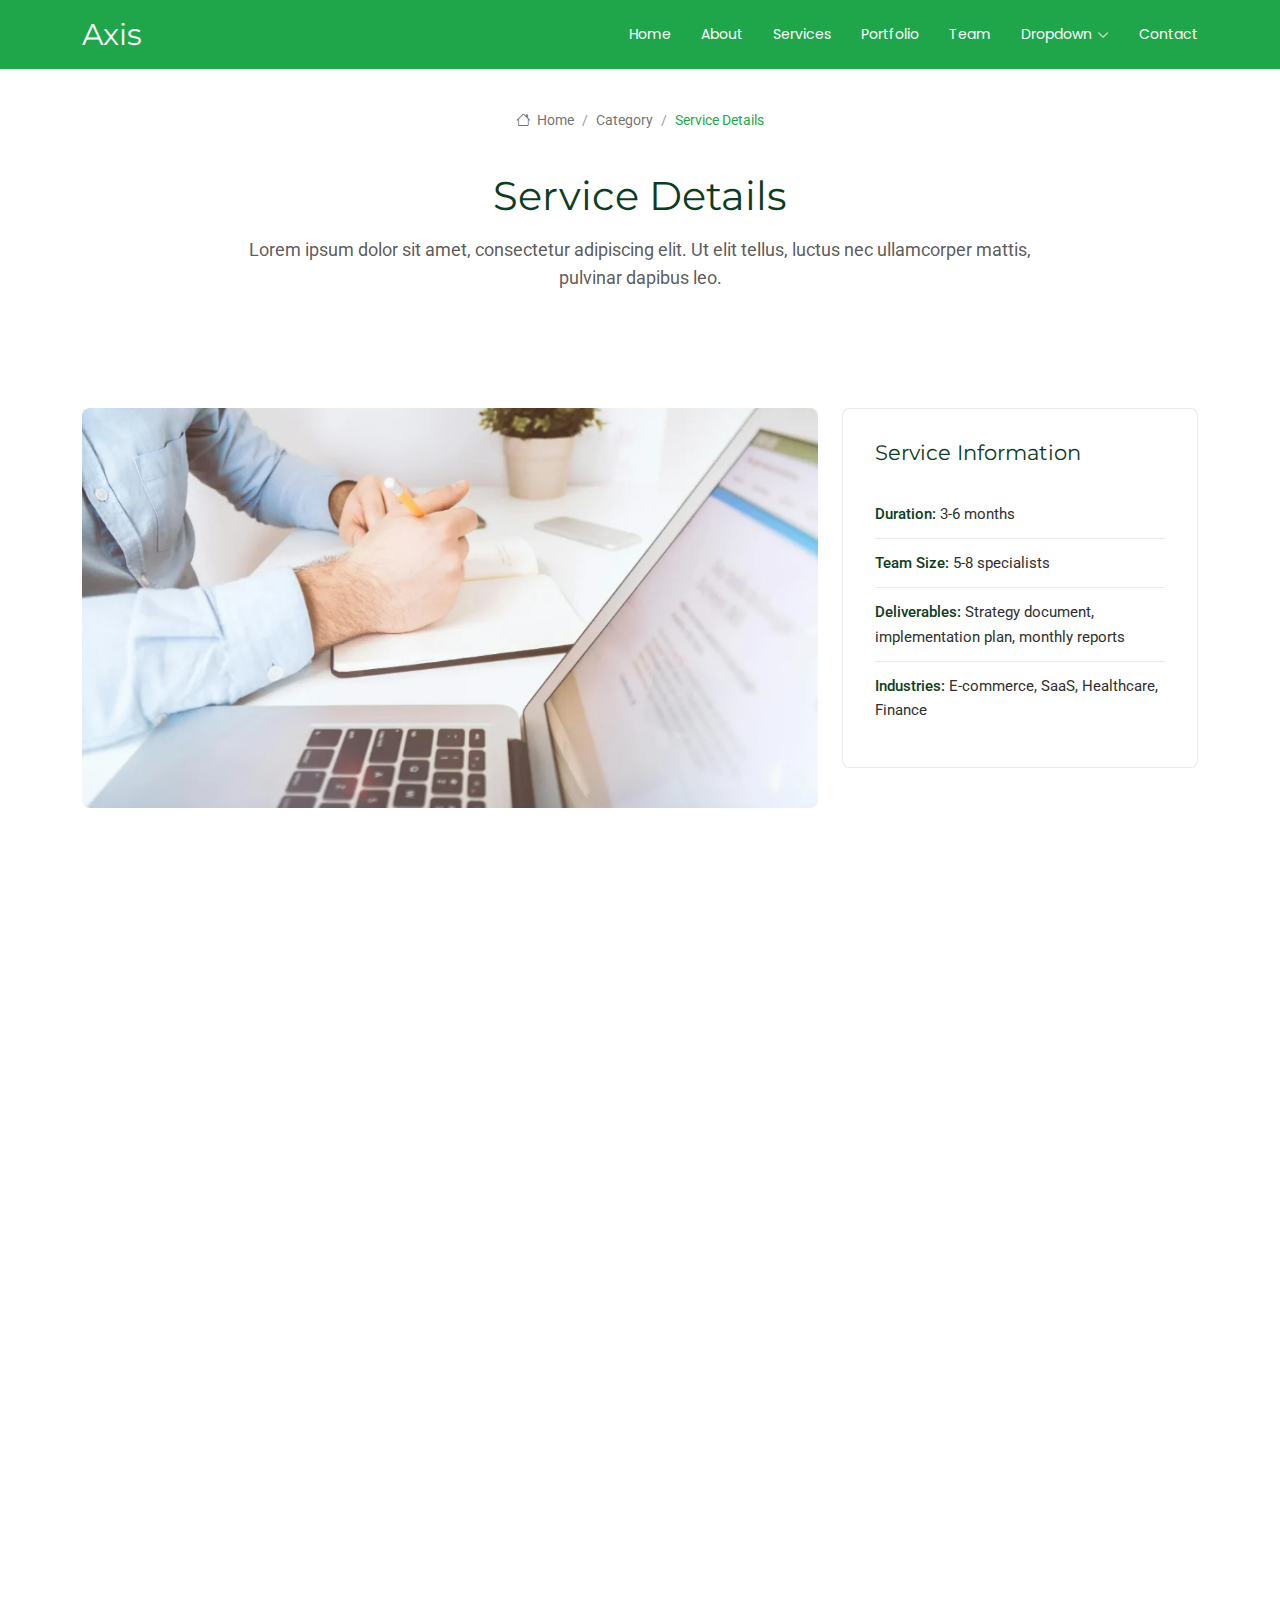
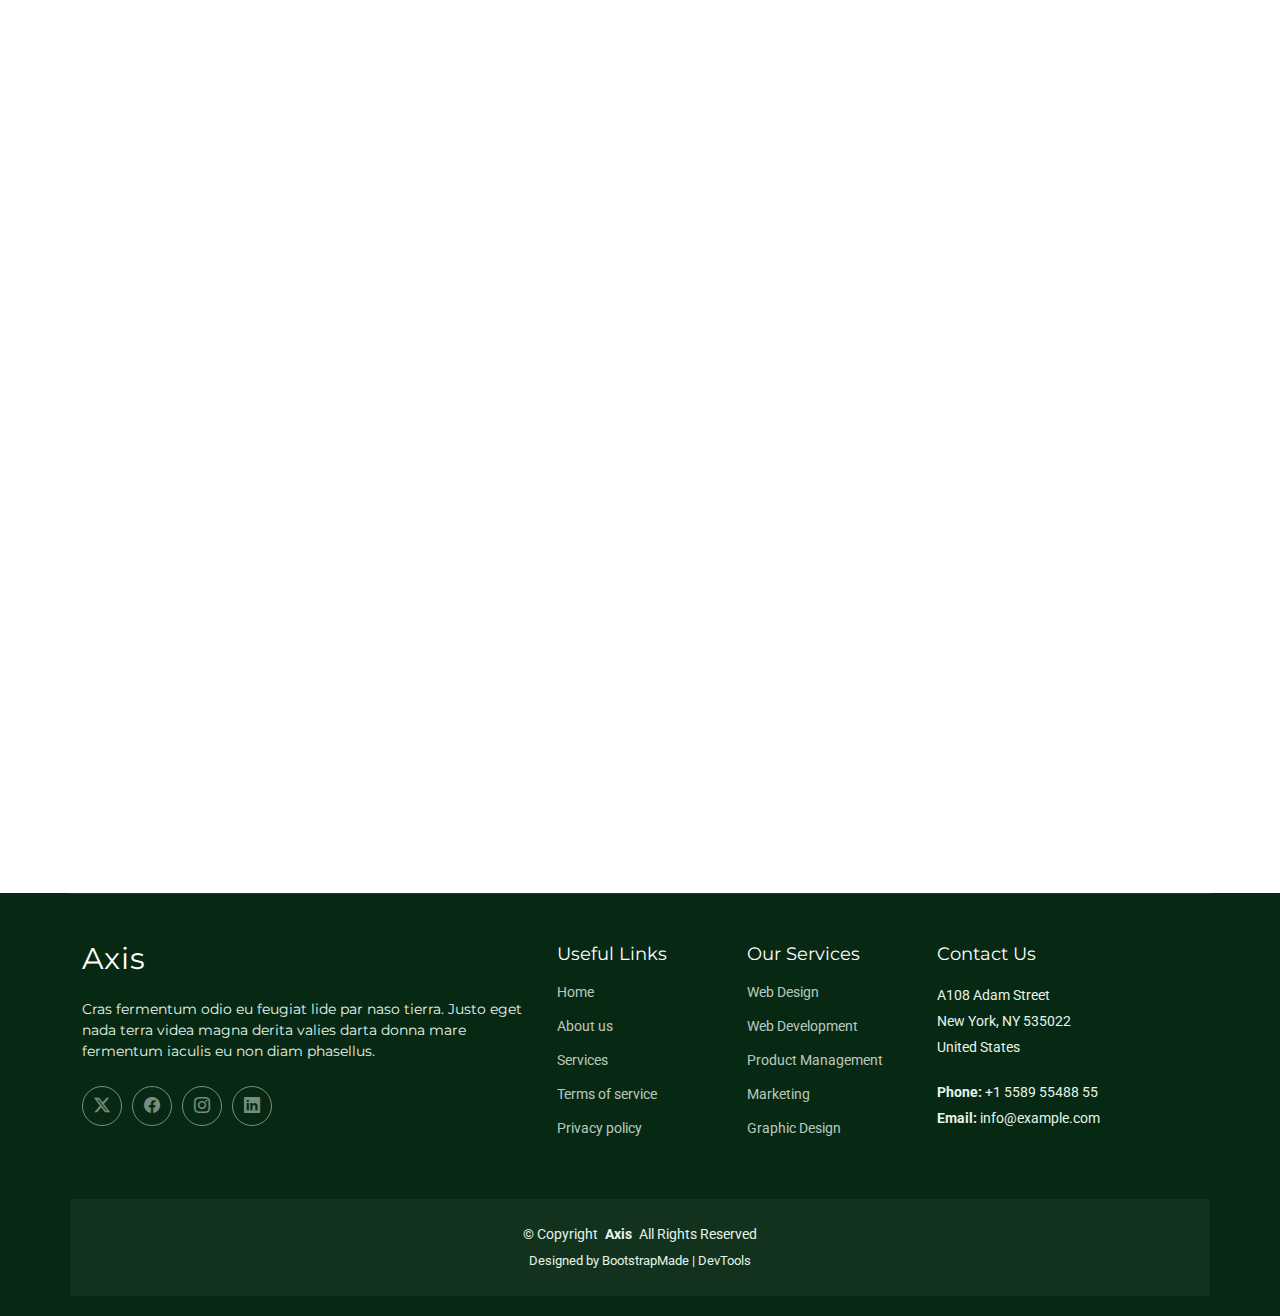
<file: Starter/service-details.html>
<!DOCTYPE html>
<html lang="en">

<head>
  <meta charset="utf-8">
  <meta content="width=device-width, initial-scale=1.0" name="viewport">
  <title>Service Details - Axis Bootstrap Template</title>
  <meta name="description" content="">
  <meta name="keywords" content="">

  <!-- Favicons -->
  <link href="assets/img/favicon.png" rel="icon">
  <link href="assets/img/apple-touch-icon.png" rel="apple-touch-icon">

  <!-- Fonts -->
  <link href="https://fonts.googleapis.com" rel="preconnect">
  <link href="https://fonts.gstatic.com" rel="preconnect" crossorigin>
  <link href="https://fonts.googleapis.com/css2?family=Roboto:ital,wght@0,100;0,300;0,400;0,500;0,700;0,900;1,100;1,300;1,400;1,500;1,700;1,900&family=Montserrat:ital,wght@0,100;0,200;0,300;0,400;0,500;0,600;0,700;0,800;0,900;1,100;1,200;1,300;1,400;1,500;1,600;1,700;1,800;1,900&family=Poppins:ital,wght@0,100;0,200;0,300;0,400;0,500;0,600;0,700;0,800;0,900;1,100;1,200;1,300;1,400;1,500;1,600;1,700;1,800;1,900&display=swap" rel="stylesheet">

  <!-- Vendor CSS Files -->
  <link href="assets/vendor/bootstrap/css/bootstrap.min.css" rel="stylesheet">
  <link href="assets/vendor/bootstrap-icons/bootstrap-icons.css" rel="stylesheet">
  <link href="assets/vendor/aos/aos.css" rel="stylesheet">
  <link href="assets/vendor/glightbox/css/glightbox.min.css" rel="stylesheet">
  <link href="assets/vendor/swiper/swiper-bundle.min.css" rel="stylesheet">

  <!-- Main CSS File -->
  <link href="assets/css/main.css" rel="stylesheet">

  <!-- =======================================================
  * Template Name: Axis
  * Template URL: https://bootstrapmade.com/axis-bootstrap-corporate-template/
  * Updated: Sep 13 2025 with Bootstrap v5.3.8
  * Author: BootstrapMade.com
  * License: https://bootstrapmade.com/license/
  ======================================================== -->
</head>

<body class="service-details-page">

  <header id="header" class="header d-flex align-items-center sticky-top">
    <div class="container-fluid container-xl position-relative d-flex align-items-center justify-content-between">

      <a href="index.html" class="logo d-flex align-items-center">
        <!-- Uncomment the line below if you also wish to use an image logo -->
        <!-- <img src="assets/img/logo.webp" alt=""> -->
        <h1 class="sitename">Axis</h1>
      </a>

      <nav id="navmenu" class="navmenu">
        <ul>
          <li><a href="#hero">Home</a></li>
          <li><a href="#about">About</a></li>
          <li><a href="#services">Services</a></li>
          <li><a href="#portfolio">Portfolio</a></li>
          <li><a href="#team">Team</a></li>
          <li class="dropdown"><a href="#"><span>Dropdown</span> <i class="bi bi-chevron-down toggle-dropdown"></i></a>
            <ul>
              <li><a href="#">Dropdown 1</a></li>
              <li class="dropdown"><a href="#"><span>Deep Dropdown</span> <i class="bi bi-chevron-down toggle-dropdown"></i></a>
                <ul>
                  <li><a href="#">Deep Dropdown 1</a></li>
                  <li><a href="#">Deep Dropdown 2</a></li>
                  <li><a href="#">Deep Dropdown 3</a></li>
                  <li><a href="#">Deep Dropdown 4</a></li>
                  <li><a href="#">Deep Dropdown 5</a></li>
                </ul>
              </li>
              <li><a href="#">Dropdown 2</a></li>
              <li><a href="#">Dropdown 3</a></li>
              <li><a href="#">Dropdown 4</a></li>
            </ul>
          </li>
          <li><a href="#contact">Contact</a></li>
        </ul>
        <i class="mobile-nav-toggle d-xl-none bi bi-list"></i>
      </nav>

    </div>
  </header>

  <main class="main">

    <!-- Page Title -->
    <div class="page-title">
      <div class="breadcrumbs">
        <nav aria-label="breadcrumb">
          <ol class="breadcrumb">
            <li class="breadcrumb-item"><a href="#"><i class="bi bi-house"></i> Home</a></li>
            <li class="breadcrumb-item"><a href="#">Category</a></li>
            <li class="breadcrumb-item active current">Service Details</li>
          </ol>
        </nav>
      </div>

      <div class="title-wrapper">
        <h1>Service Details</h1>
        <p>Lorem ipsum dolor sit amet, consectetur adipiscing elit. Ut elit tellus, luctus nec ullamcorper mattis, pulvinar dapibus leo.</p>
      </div>
    </div><!-- End Page Title -->

    <!-- Service Details Section -->
    <section id="service-details" class="service-details section">

      <div class="container" data-aos="fade-up" data-aos-delay="100">

        <div class="row gy-5">

          <!-- Main Content -->
          <div class="col-lg-8">

            <div class="service-content">

              <div class="service-hero" data-aos="fade-up" data-aos-delay="200">
                <img src="assets/img/services/services-1.webp" alt="Digital Marketing Strategy" class="img-fluid service-image">
              </div>

              <div class="service-description" data-aos="fade-up" data-aos-delay="300">
                <h2 class="service-title">Digital Marketing Strategy</h2>
                <p class="lead">Empowering your business with data-driven digital marketing solutions that deliver measurable results and sustainable growth across all digital channels.</p>

                <p>Lorem ipsum dolor sit amet, consectetur adipiscing elit. Sed do eiusmod tempor incididunt ut labore et dolore magna aliqua. Ut enim ad minim veniam, quis nostrud exercitation ullamco laboris nisi ut aliquip ex ea commodo consequat.</p>

                <p>Duis aute irure dolor in reprehenderit in voluptate velit esse cillum dolore eu fugiat nulla pariatur. Excepteur sint occaecat cupidatat non proident, sunt in culpa qui officia deserunt mollit anim id est laborum. Sed ut perspiciatis unde omnis iste natus error sit voluptatem accusantium doloremque laudantium.</p>
              </div>

              <div class="service-features" data-aos="fade-up" data-aos-delay="400">
                <h3>What We Deliver</h3>

                <div class="row gy-4 mt-4">
                  <div class="col-md-6">
                    <div class="feature-item">
                      <div class="feature-icon">
                        <i class="bi bi-graph-up-arrow"></i>
                      </div>
                      <div class="feature-content">
                        <h4>Performance Analytics</h4>
                        <p>Comprehensive tracking and analysis of all marketing campaigns with detailed ROI reporting and actionable insights.</p>
                      </div>
                    </div>
                  </div>

                  <div class="col-md-6">
                    <div class="feature-item">
                      <div class="feature-icon">
                        <i class="bi bi-bullseye"></i>
                      </div>
                      <div class="feature-content">
                        <h4>Target Audience Research</h4>
                        <p>In-depth market research to identify and understand your ideal customers for precise targeting strategies.</p>
                      </div>
                    </div>
                  </div>

                  <div class="col-md-6">
                    <div class="feature-item">
                      <div class="feature-icon">
                        <i class="bi bi-palette"></i>
                      </div>
                      <div class="feature-content">
                        <h4>Brand Development</h4>
                        <p>Strategic brand positioning and visual identity development that resonates with your target market.</p>
                      </div>
                    </div>
                  </div>

                  <div class="col-md-6">
                    <div class="feature-item">
                      <div class="feature-icon">
                        <i class="bi bi-lightning"></i>
                      </div>
                      <div class="feature-content">
                        <h4>Campaign Optimization</h4>
                        <p>Continuous monitoring and refinement of marketing campaigns to maximize performance and minimize costs.</p>
                      </div>
                    </div>
                  </div>
                </div>
              </div>

              <div class="service-process" data-aos="fade-up" data-aos-delay="500">
                <h3>Our Process</h3>

                <div class="process-timeline">
                  <div class="process-step">
                    <div class="step-number">01</div>
                    <div class="step-content">
                      <h4>Discovery &amp; Analysis</h4>
                      <p>We begin with a comprehensive audit of your current digital presence and competitive landscape analysis.</p>
                    </div>
                  </div>

                  <div class="process-step">
                    <div class="step-number">02</div>
                    <div class="step-content">
                      <h4>Strategy Development</h4>
                      <p>Based on our findings, we create a customized digital marketing strategy aligned with your business objectives.</p>
                    </div>
                  </div>

                  <div class="process-step">
                    <div class="step-number">03</div>
                    <div class="step-content">
                      <h4>Implementation</h4>
                      <p>Our team executes the strategy across all relevant digital channels with precision and attention to detail.</p>
                    </div>
                  </div>

                  <div class="process-step">
                    <div class="step-number">04</div>
                    <div class="step-content">
                      <h4>Monitoring &amp; Optimization</h4>
                      <p>Continuous performance tracking and data-driven optimizations to ensure maximum return on investment.</p>
                    </div>
                  </div>
                </div>
              </div>

            </div>

          </div>

          <!-- Sidebar -->
          <div class="col-lg-4">

            <div class="service-sidebar">

              <div class="sidebar-widget service-info" data-aos="fade-up" data-aos-delay="200">
                <h4>Service Information</h4>
                <ul class="service-details-list">
                  <li><strong>Duration:</strong> 3-6 months</li>
                  <li><strong>Team Size:</strong> 5-8 specialists</li>
                  <li><strong>Deliverables:</strong> Strategy document, implementation plan, monthly reports</li>
                  <li><strong>Industries:</strong> E-commerce, SaaS, Healthcare, Finance</li>
                </ul>
              </div>

              <div class="sidebar-widget related-services" data-aos="fade-up" data-aos-delay="300">
                <h4>Related Services</h4>
                <div class="related-service-list">
                  <a href="#" class="related-service-item">
                    <i class="bi bi-search"></i>
                    <span>SEO Optimization</span>
                  </a>
                  <a href="#" class="related-service-item">
                    <i class="bi bi-megaphone"></i>
                    <span>Social Media Marketing</span>
                  </a>
                  <a href="#" class="related-service-item">
                    <i class="bi bi-envelope"></i>
                    <span>Email Marketing</span>
                  </a>
                  <a href="#" class="related-service-item">
                    <i class="bi bi-graph-up"></i>
                    <span>PPC Advertising</span>
                  </a>
                </div>
              </div>

              <div class="sidebar-widget cta-widget" data-aos="fade-up" data-aos-delay="400">
                <div class="cta-content">
                  <h4>Ready to Get Started?</h4>
                  <p>Let's discuss how our digital marketing expertise can help grow your business.</p>
                  <a href="#" class="btn-cta">Schedule Consultation</a>
                </div>
              </div>

              <div class="sidebar-widget contact-info" data-aos="fade-up" data-aos-delay="500">
                <h4>Need Help?</h4>
                <div class="contact-item">
                  <i class="bi bi-telephone"></i>
                  <div>
                    <strong>Call Us</strong>
                    <span>+1 (555) 123-4567</span>
                  </div>
                </div>
                <div class="contact-item">
                  <i class="bi bi-envelope"></i>
                  <div>
                    <strong>Email</strong>
                    <span>info@example.com</span>
                  </div>
                </div>
              </div>

            </div>

          </div>

        </div>

      </div>

    </section><!-- /Service Details Section -->

  </main>

  <footer id="footer" class="footer dark-background">

    <div class="container footer-top">
      <div class="row gy-4">
        <div class="col-lg-5 col-md-12 footer-about">
          <a href="index.html" class="logo d-flex align-items-center">
            <span class="sitename">Axis</span>
          </a>
          <p>Cras fermentum odio eu feugiat lide par naso tierra. Justo eget nada terra videa magna derita valies darta donna mare fermentum iaculis eu non diam phasellus.</p>
          <div class="social-links d-flex mt-4">
            <a href=""><i class="bi bi-twitter-x"></i></a>
            <a href=""><i class="bi bi-facebook"></i></a>
            <a href=""><i class="bi bi-instagram"></i></a>
            <a href=""><i class="bi bi-linkedin"></i></a>
          </div>
        </div>

        <div class="col-lg-2 col-6 footer-links">
          <h4>Useful Links</h4>
          <ul>
            <li><a href="#">Home</a></li>
            <li><a href="#">About us</a></li>
            <li><a href="#">Services</a></li>
            <li><a href="#">Terms of service</a></li>
            <li><a href="#">Privacy policy</a></li>
          </ul>
        </div>

        <div class="col-lg-2 col-6 footer-links">
          <h4>Our Services</h4>
          <ul>
            <li><a href="#">Web Design</a></li>
            <li><a href="#">Web Development</a></li>
            <li><a href="#">Product Management</a></li>
            <li><a href="#">Marketing</a></li>
            <li><a href="#">Graphic Design</a></li>
          </ul>
        </div>

        <div class="col-lg-3 col-md-12 footer-contact text-center text-md-start">
          <h4>Contact Us</h4>
          <p>A108 Adam Street</p>
          <p>New York, NY 535022</p>
          <p>United States</p>
          <p class="mt-4"><strong>Phone:</strong> <span>+1 5589 55488 55</span></p>
          <p><strong>Email:</strong> <span>info@example.com</span></p>
        </div>

      </div>
    </div>

    <div class="container copyright text-center mt-4">
      <p>© <span>Copyright</span> <strong class="px-1 sitename">Axis</strong> <span>All Rights Reserved</span></p>
      <div class="credits">
        <!-- All the links in the footer should remain intact. -->
        <!-- You can delete the links only if you've purchased the pro version. -->
        <!-- Licensing information: https://bootstrapmade.com/license/ -->
        <!-- Purchase the pro version with working PHP/AJAX contact form: [buy-url] -->
        Designed by <a href="https://bootstrapmade.com/">BootstrapMade</a> | <a href="https://bootstrapmade.com/tools/">DevTools</a>
      </div>
    </div>

  </footer>

  <!-- Scroll Top -->
  <a href="#" id="scroll-top" class="scroll-top d-flex align-items-center justify-content-center"><i class="bi bi-arrow-up-short"></i></a>

  <!-- Preloader -->
  <div id="preloader"></div>

  <!-- Vendor JS Files -->
  <script src="assets/vendor/bootstrap/js/bootstrap.bundle.min.js"></script>
  <script src="assets/vendor/php-email-form/validate.js"></script>
  <script src="assets/vendor/aos/aos.js"></script>
  <script src="assets/vendor/glightbox/js/glightbox.min.js"></script>
  <script src="assets/vendor/purecounter/purecounter_vanilla.js"></script>
  <script src="assets/vendor/imagesloaded/imagesloaded.pkgd.min.js"></script>
  <script src="assets/vendor/isotope-layout/isotope.pkgd.min.js"></script>
  <script src="assets/vendor/swiper/swiper-bundle.min.js"></script>

  <!-- Main JS File -->
  <script src="assets/js/main.js"></script>

</body>

</html>
</file>
<file: Business+/assets/css/main.css>
/**
 * Corporate Style CSS - MODIFIED VERSION
 *
 * ============================================================
 * CHANGES SUMMARY (search "CHANGED" to jump to each edit):
 * ============================================================
 *
 * CHANGE 1 — body { padding-top: 0 }
 *   Was: padding-top: 80px
 *   Why: The pill navbar now floats OVER the hero via position:fixed,
 *        so the body no longer needs to be pushed down.
 *
 * CHANGE 2 — .header  (Floating Pill / Capsule Navbar)
 *   Was: left:0; right:0; top:0 (full-width bar)
 *        border-radius: 0 0 12px 12px
 *   Now: left:50%; transform:translateX(-50%) (centred)
 *        top: 20px (hovers above viewport edge)
 *        width: calc(100% - 48px); max-width: 1200px
 *        border-radius: 100px  ← full pill like the reference image
 *        lighter frosted-glass tint matching reference screenshot
 *        stronger floating box-shadow
 *        padding tightened to keep pill slim
 *
 * CHANGE 3 — .header .logo-img { height: 56px }
 *   Was: 64px — slightly reduced so the pill stays compact
 *
 * CHANGE 4 — .header (tablet 768–1199px)
 *   Pill shape kept (border-radius: 100px preserved on tablet)
 *
 * CHANGE 5 — mobile body padding-top: 0
 *   Was: padding-top: 66px — no longer needed
 *
 * CHANGE 6 — .hero  (Full Viewport Height)
 *   Was: min-height:100vh with padding:80px 0 60px 0
 *        (effective height was less than 100vh due to body + hero padding)
 *   Now: height:100vh + min-height:100vh = true full-screen
 *        padding: 0 on the section itself
 *
 * CHANGE 7 — .hero .container { padding-top: 130px }
 *   Added: ensures hero text clears the floating pill header
 *          (pill is ~64px + 20px top offset + breathing room = 130px)
 *
 * CHANGE 8 — mobile hero stays height:100vh
 *   Was: min-height: 70vh; padding: 60px 0 40px 0
 *   Now: height:100vh; padding:0; container padding-top:90px
 *
 * Everything else is UNCHANGED from the original file.
 * ============================================================
 */

/*--------------------------------------------------------------
# Font & Color Variables
--------------------------------------------------------------*/
:root {
    --heading-font: 'Playfair Display', Georgia, serif;
    --body-font: 'DM Sans', -apple-system, BlinkMacSystemFont, sans-serif;
    --nav-font: 'DM Sans', sans-serif;
    --primary-navy: #0A2540;
    --secondary-navy: #1a3a57;
    --accent-gold: #D4AF37;
    --accent-gold-light: #E5C158;
    --text-dark: #1a1a1a;
    --text-medium: #4a4a4a;
    --text-light: #6a6a6a;
    --bg-white: #ffffff;
    --bg-cream: #FAF8F5;
    --bg-light-gray: #F5F5F5;
    --border-light: #E0E0E0;
    --background-color: var(--bg-white);
    --default-color: var(--text-dark);
    --heading-color: var(--primary-navy);
    --accent-color: var(--accent-gold);
    --surface-color: var(--bg-white);
    --contrast-color: var(--bg-white);
}

.light-background {
    --background-color: var(--bg-cream);
    --surface-color: var(--bg-white);
}

.dark-background {
    --background-color: var(--primary-navy);
    --default-color: var(--bg-white);
    --heading-color: var(--bg-white);
    --surface-color: var(--secondary-navy);
    --contrast-color: var(--bg-white);
}

/*--------------------------------------------------------------
# Base
--------------------------------------------------------------*/
html {
    scroll-behavior: smooth;
    scroll-padding-top: 110px;
}

body {
    color: var(--default-color);
    background-color: var(--background-color);
    font-family: var(--body-font);
    font-size: 16px;
    line-height: 1.7;
    font-weight: 400;
    letter-spacing: 0.01em;
    padding-top: 0; /* CHANGED 1: was 80px — pill floats over hero, no offset needed */
    margin: 0;
}

h1, h2, h3, h4, h5, h6 {
    color: var(--heading-color);
    font-family: var(--heading-font);
    font-weight: 600;
    line-height: 1.3;
    letter-spacing: -0.02em;
}

h2 {
    font-size: 2.5rem;
    font-weight: 700;
}

h3 {
    font-size: 1.75rem;
    font-weight: 600;
}

a {
    color: var(--accent-color);
    text-decoration: none;
    transition: all 0.3s ease;
}

    a:hover {
        color: var(--accent-gold-light);
    }

/*--------------------------------------------------------------
# Header — Floating Pill Navbar   ← CHANGED 2, 3
--------------------------------------------------------------*/
.header {
    /* CHANGED 2: centred floating pill — was left:0 right:0 top:0 full-width bar */
    position: fixed;
    top: 20px; /* hovers 20px above viewport edge */
    left: 50%;
    transform: translateX(-50%); /* horizontally centred */
    width: calc(100% - 48px); /* 24px margin each side */
    max-width: 1200px;
    z-index: 9999;
    /* CHANGED 2: full pill shape — was 0 0 12px 12px (rounded bottom only) */
    border-radius: 100px;
    /* CHANGED 2: lighter frosted glass matching reference screenshot */
    background: rgba(236, 236, 236, 0.88);
    backdrop-filter: blur(20px);
    -webkit-backdrop-filter: blur(20px);
    /* CHANGED 2: floating card shadow — was flat, bottom-only */
    box-shadow: 0 2px 8px rgba(0, 0, 0, 0.05), 0 8px 32px rgba(10, 37, 64, 0.13), inset 0 1px 0 rgba(255, 255, 255, 0.90);
    border: 1px solid rgba(255, 255, 255, 0.72);
    /* CHANGED 2: tighter padding keeps pill slim */
    padding: 4px 8px;
    transition: background 0.35s ease, box-shadow 0.35s ease, top 0.35s ease;
}

    .header.scrolled {
        background: rgba(246, 246, 246, 0.96);
        box-shadow: 0 4px 12px rgba(0, 0, 0, 0.07), 0 16px 48px rgba(10, 37, 64, 0.16), inset 0 1px 0 rgba(255, 255, 255, 0.95);
        top: 14px;
    }

    .header .branding {
        display: flex;
        align-items: center;
        justify-content: space-between;
        padding: 0 14px;
    }

    .header .logo {
        display: flex;
        align-items: center;
        flex-shrink: 0;
    }

        .header .logo h1 {
            font-size: 1.5rem;
            font-weight: 700;
            color: var(--primary-navy);
            margin: 0;
            letter-spacing: -0.01em;
        }

        .header .logo a {
            color: var(--primary-navy);
            text-decoration: none;
        }

            .header .logo a:hover {
                color: var(--primary-navy);
            }

    /* CHANGED 3: reduced from 64px → 56px so pill stays slim */
    .header .logo-img {
        height: 30px;
        width: auto;
        display: block;
    }

/*--------------------------------------------------------------
# Navigation — desktop
--------------------------------------------------------------*/
.navmenu ul {
    margin: 0;
    padding: 0;
    display: flex;
    list-style: none;
    align-items: center;
    gap: 2px;
}

.navmenu a {
    color: var(--text-dark);
    padding: 10px 15px;
    font-size: 0.9rem;
    font-family: var(--nav-font);
    font-weight: 500;
    display: flex;
    align-items: center;
    letter-spacing: 0.01em;
    transition: all 0.3s ease;
    position: relative;
    text-decoration: none;
    white-space: nowrap;
    border-radius: 50px;
}

    .navmenu a::after {
        content: '';
        position: absolute;
        bottom: 6px;
        left: 15px;
        right: 15px;
        height: 2px;
        background: var(--accent-gold);
        transform: scaleX(0);
        transition: transform 0.3s ease;
    }

    .navmenu a:hover,
    .navmenu .active {
        color: var(--primary-navy);
    }

        .navmenu a:hover::after,
        .navmenu .active::after {
            transform: scaleX(1);
        }

.navmenu .dropdown {
    position: relative;
}

    .navmenu .dropdown > a {
        display: flex;
        align-items: center;
        gap: 4px;
    }

    .navmenu .dropdown .toggle-dropdown {
        font-size: 12px;
        transition: transform 0.3s ease;
    }

    .navmenu .dropdown:hover .toggle-dropdown {
        transform: rotate(180deg);
    }

    .navmenu .dropdown ul {
        position: absolute;
        top: calc(100% + 8px);
        left: 0;
        min-width: 200px;
        background: var(--bg-white);
        box-shadow: 0 8px 30px rgba(10, 37, 64, 0.14);
        border-radius: 16px;
        padding: 8px 0;
        margin-top: 0;
        display: none;
        flex-direction: column;
        gap: 0;
        z-index: 99;
        border-top: 3px solid var(--accent-gold);
    }

    .navmenu .dropdown:hover > ul {
        display: flex;
    }

    .navmenu .dropdown ul li {
        width: 100%;
    }

    .navmenu .dropdown ul a {
        padding: 12px 20px;
        width: 100%;
        color: var(--text-dark);
        font-size: 0.9rem;
        border-radius: 0;
    }

        .navmenu .dropdown ul a::after {
            display: none;
        }

        .navmenu .dropdown ul a:hover {
            background: var(--bg-cream);
            color: var(--accent-gold);
            padding-left: 25px;
        }

.mobile-nav-toggle {
    display: none;
    color: var(--primary-navy);
    font-size: 26px;
    cursor: pointer;
    line-height: 0;
    transition: all 0.3s;
    background: none;
    border: none;
    padding: 5px;
}

/*--------------------------------------------------------------
# Tablet (768–1199px) — CHANGED 4: pill shape preserved
--------------------------------------------------------------*/
@media (min-width: 768px) and (max-width: 1199px) {
    .header {
        width: calc(100% - 32px);
        max-width: 960px;
        padding: 4px 8px;
        border-radius: 100px; /* CHANGED 4: pill kept on tablet */
        background: rgba(236, 236, 236, 0.92);
        backdrop-filter: blur(18px);
        -webkit-backdrop-filter: blur(18px);
    }

        .header .logo-img {
            height: 48px;
        }

    .mobile-nav-toggle {
        flex: 0 0 auto;
        align-self: center;
        font-size: 24px;
        padding: 4px 10px;
        display: flex;
        align-items: center;
        justify-content: center;
    }
}

/*--------------------------------------------------------------
# Collapsed nav panel (≤1199px)
--------------------------------------------------------------*/
@media (max-width: 1199px) {
    .mobile-nav-toggle {
        display: block;
    }

    .navmenu {
        position: fixed;
        top: 0;
        right: -100%;
        width: 300px;
        bottom: 0;
        transition: right 0.3s ease;
        z-index: 9997;
        background: #ffffff;
        border-left: 1px solid rgba(10, 37, 64, 0.12);
        box-shadow: -6px 0 40px rgba(10, 37, 64, 0.18);
    }

        .navmenu.mobile-nav-active {
            right: 0;
        }

        .navmenu ul {
            flex-direction: column;
            padding: 80px 20px 20px 20px;
            gap: 0;
        }

        .navmenu a {
            padding: 15px 20px;
            width: 100%;
            border-radius: 8px;
        }

        .navmenu .dropdown ul {
            position: static;
            box-shadow: none;
            border: none;
            background: var(--bg-cream);
            margin-top: 0;
            padding-left: 20px;
            border-radius: 8px;
        }

        .navmenu .dropdown:hover > ul {
            display: none;
        }

        .navmenu .dropdown.dropdown-active > ul {
            display: flex;
        }
}

/*--------------------------------------------------------------
# Mobile (≤767px) — CHANGED 5: body padding removed, pill kept
--------------------------------------------------------------*/
@media (max-width: 767px) {
    body {
        padding-top: 0;
    }
    /* CHANGED 5: was 66px */

    .header {
        top: 12px;
        width: calc(100% - 24px);
        padding: 4px 6px;
        border-radius: 100px; /* CHANGED 5: pill on mobile too */
        background: rgba(242, 242, 242, 0.96);
        backdrop-filter: blur(16px);
        -webkit-backdrop-filter: blur(16px);
    }

        .header .logo-img {
            height: 40px;
        }

    .mobile-nav-toggle {
        font-size: 26px;
        display: flex;
        align-items: center;
        justify-content: center;
        padding: 4px 8px;
    }
}

@media (max-width: 480px) {
    .header {
        width: calc(100% - 16px);
    }

        .header .logo-img {
            height: 36px;
        }
}

/*--------------------------------------------------------------
# Hero — Full Viewport Height   ← CHANGED 6, 7
--------------------------------------------------------------*/
.hero {
    width: 100%;
    min-height: 100vh; /* CHANGED 6 */
    height: 100vh; /* CHANGED 6: added — forces true full-screen */
    padding: 0; /* CHANGED 6: was 80px 0 60px 0 */
    display: flex;
    align-items: center;
    justify-content: center;
    position: relative;
    overflow: hidden;
}

    .hero img {
        position: absolute;
        inset: 0;
        display: block;
        width: 100%;
        height: 100%;
        object-fit: cover;
        z-index: 1;
    }

.hero-overlay {
    background: linear-gradient(135deg, rgba(10, 37, 64, 0.94) 0%, rgba(26, 58, 87, 0.90) 100%);
    position: absolute;
    inset: 0;
    z-index: 2;
}

.hero .container {
    position: relative;
    z-index: 3;
    padding-top: 130px; /* CHANGED 7: clears the floating pill header */
    padding-bottom: 40px;
}

.hero .welcome h2 {
    margin: 0 0 20px 0;
    font-size: 3rem;
    font-weight: 700;
    line-height: 1.2;
    color: var(--bg-white);
    letter-spacing: -0.02em;
}

.hero .welcome p {
    font-size: 1.2rem;
    margin: 0;
    color: rgba(255, 255, 255, 0.92);
    font-weight: 400;
    line-height: 1.6;
    max-width: 800px;
}

.hero .content {
    margin-top: 50px;
}

.hero .why-box {
    background: rgba(255, 255, 255, 0.08);
    backdrop-filter: blur(10px);
    border: 1px solid rgba(255, 255, 255, 0.15);
    color: var(--bg-white);
    padding: 35px 30px;
    border-radius: 6px;
    height: 100%;
    margin-bottom: 20px;
}

    .hero .why-box h3 {
        color: var(--bg-white);
        font-weight: 600;
        font-size: 1.6rem;
        margin-bottom: 18px;
        letter-spacing: -0.01em;
    }

    .hero .why-box p {
        margin-bottom: 28px;
        line-height: 1.7;
        color: rgba(255, 255, 255, 0.88);
        font-size: 0.95rem;
    }

    .hero .why-box .more-btn {
        color: var(--primary-navy);
        background: var(--accent-gold);
        display: inline-flex;
        align-items: center;
        gap: 8px;
        padding: 11px 28px;
        border-radius: 3px;
        font-weight: 600;
        letter-spacing: 0.01em;
        font-size: 0.9rem;
        transition: all 0.3s ease;
        text-decoration: none;
    }

        .hero .why-box .more-btn:hover {
            background: var(--accent-gold-light);
            transform: translateX(3px);
            color: var(--primary-navy);
        }

.hero .icon-box {
    background: rgba(255, 255, 255, 0.10);
    backdrop-filter: blur(8px);
    border: 1px solid rgba(255, 255, 255, 0.12);
    border-radius: 6px;
    padding: 30px 22px;
    height: 100%;
    transition: all 0.3s ease;
    margin-bottom: 15px;
}

    .hero .icon-box:hover {
        background: rgba(255, 255, 255, 0.14);
        transform: translateY(-4px);
        border-color: rgba(212, 175, 55, 0.3);
    }

    .hero .icon-box i {
        font-size: 38px;
        color: var(--accent-gold);
        margin-bottom: 12px;
    }

    .hero .icon-box h4 {
        font-size: 1.1rem;
        font-weight: 600;
        margin: 12px 0;
        color: var(--bg-white);
    }

    .hero .icon-box p {
        font-size: 0.9rem;
        color: rgba(255, 255, 255, 0.82);
        line-height: 1.6;
        margin: 0;
    }

/* Hero responsive breakpoints — layout logic UNCHANGED, only height/padding updated */
@media (min-width: 768px) and (max-width: 1024px) {
    .hero .welcome h2 {
        font-size: 2.5rem;
    }

    .hero .content {
        margin-top: 40px;
    }

    .hero .why-box {
        margin-bottom: 25px;
        padding: 30px 25px;
    }

    .hero .content .row.gy-4 {
        display: flex;
        flex-wrap: wrap;
        justify-content: center;
        align-items: stretch;
    }

        .hero .content .row.gy-4 .col-xl-4 {
            flex: 0 0 calc(33.333% - 16px);
            max-width: calc(33.333% - 16px);
            width: calc(33.333% - 16px);
        }

    .hero .icon-box {
        margin-bottom: 0;
        padding: 24px 18px;
        width: 100%;
    }
}

@media (min-width: 768px) and (max-width: 860px) {
    .hero .content .row.gy-4 .col-xl-4 {
        flex: 0 0 calc(50% - 12px);
        max-width: calc(50% - 12px);
        width: calc(50% - 12px);
    }
}

@media (min-width: 992px) and (max-width: 1024px) {
    .hero .content .row.gy-4 {
        justify-content: center;
        align-items: stretch;
    }

        .hero .content .row.gy-4 .col-xl-4 {
            flex: 0 0 calc(33.333% - 12px);
            max-width: calc(33.333% - 12px);
            width: calc(33.333% - 12px);
        }

    .hero .icon-box {
        padding: 22px 16px;
    }
}

@media (max-width: 991px) {
    .hero .welcome h2 {
        font-size: 2.5rem;
    }

    .hero .content {
        margin-top: 40px;
    }

    .hero .why-box {
        margin-bottom: 25px;
    }

    .hero .icon-box {
        margin-bottom: 20px;
    }
}

@media (max-width: 768px) {
    /* CHANGED 8: was min-height:70vh padding:60px 0 40px 0 */
    .hero {
        min-height: 100vh;       /* Keeps it full screen if content is short */
        height: auto;            /* Allows the section to grow to fit tall content */
        padding: 40px 0 60px 0;  /* Adds breathing room at top and bottom */
    }

        .hero .container {
            padding-top: 90px;
        }
        /* CHANGED 8: clears pill on mobile */
        .hero .welcome h2 {
            font-size: 2rem;
        }

        .hero .welcome p {
            font-size: 1.05rem;
        }

        .hero .why-box {
            padding: 25px 20px;
            margin-bottom: 20px;
        }

            .hero .why-box h3 {
                font-size: 1.4rem;
            }

        .hero .icon-box {
            padding: 25px 18px;
            margin-bottom: 15px;
        }

            .hero .icon-box i {
                font-size: 32px;
            }

            .hero .icon-box h4 {
                font-size: 1rem;
            }

        .hero .content .row.gy-4 .col-xl-4 {
            width: 100%;
            flex: 0 0 100%;
        }
}

@media (max-width: 576px) {
    .hero .welcome h2 {
        font-size: 1.75rem;
    }

    .hero .welcome p {
        font-size: 1rem;
    }

    .hero .content {
        margin-top: 30px;
    }

    .hero .why-box, .hero .icon-box {
        margin-bottom: 15px;
    }
}

/*--------------------------------------------------------------
# Section Titles — UNCHANGED
--------------------------------------------------------------*/
.section-title {
    text-align: center;
    padding-bottom: 50px;
    position: relative;
}

    .section-title h2 {
        font-size: 2.4rem;
        font-weight: 700;
        margin-bottom: 16px;
        color: var(--heading-color);
        position: relative;
        display: inline-block;
        letter-spacing: -0.02em;
    }

        .section-title h2::after {
            content: '';
            position: absolute;
            bottom: -8px;
            left: 50%;
            transform: translateX(-50%);
            width: 60px;
            height: 3px;
            background: var(--accent-gold);
        }

    .section-title p {
        font-size: 1.05rem;
        color: var(--text-medium);
        margin-top: 20px;
        max-width: 700px;
        margin-left: auto;
        margin-right: auto;
    }

/*--------------------------------------------------------------
# Enhanced Careers Section — UNCHANGED
--------------------------------------------------------------*/
.careers-section {
    padding: 120px 0;
    background: #fafbfc;
}

#careers .content {
    padding: 0 15px;
}

    #careers .content h3 {
        font-size: 2rem;
        font-weight: 700;
        margin-bottom: 30px;
        color: var(--heading-color);
        position: relative;
        padding-bottom: 15px;
        padding-left: 20px;
    }

        #careers .content h3::after {
            content: '';
            position: absolute;
            bottom: 0;
            left: 0;
            width: 60px;
            height: 3px;
            background: var(--gradient-accent);
            border-radius: 2px;
        }

    #careers .content ul {
        list-style: none;
        padding: 0 20px;
        margin: 0;
    }

        #careers .content ul li {
            padding: 25px 20px;
            display: flex;
            align-items: flex-start;
            gap: 20px;
            border-bottom: 1px solid color-mix(in srgb, var(--default-color), transparent 90%);
        }

            #careers .content ul li:first-child {
                padding-top: 0;
                padding-bottom: 25px;
            }

            #careers .content ul li:last-child {
                border-bottom: none;
            }

            #careers .content ul li i {
                font-size: 32px;
                color: #d4af37;
                flex-shrink: 0;
                margin-top: 5px;
                margin-left: 0;
            }

            #careers .content ul li div h5 {
                font-size: 1.25rem;
                font-weight: 600;
                margin-bottom: 8px;
                color: var(--heading-color);
            }

            #careers .content ul li div p {
                font-size: 0.95rem;
                line-height: 1.6;
                color: color-mix(in srgb, var(--default-color), transparent 30%);
                margin: 0;
            }

#careers .row {
    position: relative;
}

@media (min-width: 992px) {
    #careers .col-lg-6:first-child {
        position: relative;
        padding-right: 60px;
    }

        #careers .col-lg-6:first-child::after {
            content: '';
            position: absolute;
            top: 0;
            right: 0;
            width: 3px;
            height: 100%;
            background: linear-gradient(180deg, transparent 0%, #d4af37 10%, #d4af37 90%, transparent 100%);
            border-radius: 2px;
        }

    #careers .col-lg-6:last-child {
        padding-left: 60px;
    }
}

.careers-with-border #careers .col-lg-6:first-child {
    border-right: 3px solid #d4af37;
    padding-right: 50px;
}

.careers-with-border #careers .col-lg-6:last-child {
    padding-left: 50px;
}

@media (max-width: 991px) {
    #careers .col-lg-6:first-child {
        padding-bottom: 40px;
        margin-bottom: 40px;
        border-bottom: 3px solid #d4af37;
    }

    #careers .col-lg-6:last-child {
        padding-top: 0;
    }
}

#careers .section-title h2 {
    font-size: 3rem;
    font-weight: 700;
    margin-bottom: 15px;
}

#careers .section-title p {
    font-size: 1.125rem;
    color: color-mix(in srgb, var(--default-color), transparent 30%);
}

#careers .content ul li {
    transition: all 0.3s ease;
    border-radius: 8px;
}

    #careers .content ul li:hover {
        transform: translateX(5px);
        background: rgba(212, 175, 55, 0.03);
        padding-left: 25px;
        box-shadow: 0 2px 8px rgba(212, 175, 55, 0.1);
    }

        #careers .content ul li:hover i {
            transform: scale(1.1);
            color: #E5C158;
        }

@media (max-width: 768px) {
    #careers .content h3 {
        font-size: 1.75rem;
    }

    #careers .content ul li {
        padding: 20px 0;
    }

        #careers .content ul li i {
            font-size: 28px;
        }

        #careers .content ul li div h5 {
            font-size: 1.1rem;
        }
}

#careers .section-title h2::after {
    content: '';
    display: block;
    width: 80px;
    height: 4px;
    background: linear-gradient(90deg, #d4af37, #f4d06f);
    margin: 20px auto 0;
    border-radius: 2px;
}

/*--------------------------------------------------------------
# Services Section — UNCHANGED
--------------------------------------------------------------*/
.services {
    background: var(--bg-white);
    padding: 60px 0;
}

    .services .service-item {
        background-color: var(--bg-cream);
        padding: 40px 28px;
        text-align: center;
        border-radius: 6px;
        border: 1px solid var(--border-light);
        transition: all 0.3s ease;
        position: relative;
        height: 100%;
    }

        .services .service-item::before {
            content: '';
            position: absolute;
            top: 0;
            left: 0;
            right: 0;
            height: 3px;
            background: var(--accent-gold);
            transform: scaleX(0);
            transition: transform 0.3s ease;
            border-radius: 6px 6px 0 0;
        }

        .services .service-item:hover::before {
            transform: scaleX(1);
        }

        .services .service-item:hover {
            background: var(--bg-white);
            transform: translateY(-6px);
            box-shadow: 0 8px 24px rgba(10, 37, 64, 0.08);
            border-color: rgba(212, 175, 55, 0.3);
        }

        .services .service-item .icon {
            background: linear-gradient(135deg, var(--accent-gold) 0%, var(--accent-gold-light) 100%);
            color: var(--primary-navy);
            width: 70px;
            height: 70px;
            border-radius: 50%;
            display: flex;
            align-items: center;
            justify-content: center;
            margin: 0 auto 20px;
            font-size: 28px;
            transition: all 0.3s ease;
        }

        .services .service-item:hover .icon {
            transform: scale(1.05);
        }

        .services .service-item h3 {
            font-weight: 700;
            margin: 18px 0 12px 0;
            font-size: 1.25rem;
            color: var(--primary-navy);
            transition: color 0.3s ease;
        }

        .services .service-item:hover h3 {
            color: var(--accent-gold);
        }

        .services .service-item p {
            line-height: 1.7;
            font-size: 0.95rem;
            margin-bottom: 0;
            color: var(--text-medium);
        }

.expertise-item {
    background: var(--bg-cream);
    padding: 30px 20px;
    text-align: center;
    border-radius: 6px;
    border: 1px solid var(--border-light);
    transition: all 0.3s ease;
    height: 100%;
}

    .expertise-item:hover {
        background: var(--bg-white);
        border-color: var(--accent-gold);
        transform: translateY(-4px);
        box-shadow: 0 6px 20px rgba(10, 37, 64, 0.08);
    }

    .expertise-item .icon {
        margin-bottom: 16px;
    }

        .expertise-item .icon i {
            font-size: 44px;
            color: var(--accent-gold);
        }

    .expertise-item h4 {
        font-size: 1.15rem;
        font-weight: 700;
        margin-bottom: 8px;
        color: var(--primary-navy);
    }

    .expertise-item p {
        font-size: 0.9rem;
        color: var(--text-medium);
        margin: 0;
    }

/*--------------------------------------------------------------
# Solutions Catalog (Alt Services) — UNCHANGED
--------------------------------------------------------------*/
.alt-services {
    padding: 60px 0;
}

    .alt-services .service-item {
        position: relative;
        overflow: hidden;
        border-radius: 6px;
        box-shadow: 0 4px 16px rgba(10, 37, 64, 0.08);
        transition: all 0.3s ease;
        background: var(--bg-white);
    }

        .alt-services .service-item:hover {
            transform: translateY(-6px);
            box-shadow: 0 8px 24px rgba(10, 37, 64, 0.12);
        }

    .alt-services .img {
        border-radius: 6px 6px 0 0;
        overflow: hidden;
        position: relative;
        height: 240px;
    }

        .alt-services .img::after {
            content: '';
            position: absolute;
            inset: 0;
            background: linear-gradient(180deg, transparent 40%, rgba(10, 37, 64, 0.6) 100%);
        }

        .alt-services .img img {
            transition: transform 0.5s ease;
            width: 100%;
            height: 100%;
            object-fit: cover;
        }

    .alt-services .service-item:hover .img img {
        transform: scale(1.08);
    }

    .alt-services .details {
        background: var(--bg-white);
        padding: 28px 26px;
        text-align: left;
        border-radius: 0 0 6px 6px;
        border-top: 2px solid var(--accent-gold);
    }

        .alt-services .details h3 {
            font-weight: 700;
            margin: 0 0 10px 0;
            font-size: 1.35rem;
            color: var(--primary-navy);
            letter-spacing: -0.01em;
        }

        .alt-services .details p {
            color: var(--text-medium);
            line-height: 1.7;
            font-size: 0.95rem;
            margin-bottom: 8px;
        }

        .alt-services .details strong {
            color: var(--accent-gold);
            font-size: 1.05rem;
            font-weight: 600;
        }

/*--------------------------------------------------------------
# Testimonials Section — UNCHANGED
--------------------------------------------------------------*/
.testimonials {
    padding: 90px 0;
    position: relative;
}

.testimonials-overlay {
    content: "";
    background: linear-gradient(135deg, rgba(10, 37, 64, 0.94) 0%, rgba(26, 58, 87, 0.92) 100%);
    position: absolute;
    inset: 0;
    z-index: 2;
}

.testimonials .testimonials-bg {
    position: absolute;
    inset: 0;
    display: block;
    width: 100%;
    height: 100%;
    object-fit: cover;
    z-index: 1;
}

.testimonials .container {
    position: relative;
    z-index: 3;
}

.testimonials .testimonial-item {
    text-align: center;
    padding: 40px;
    background: rgba(255, 255, 255, 0.08);
    backdrop-filter: blur(10px);
    border: 1px solid rgba(255, 255, 255, 0.1);
    border-radius: 8px;
}

    .testimonials .testimonial-item .testimonial-img {
        width: 100px;
        height: 100px;
        border-radius: 50%;
        border: 4px solid var(--accent-gold);
        margin: 0 auto 20px;
        object-fit: cover;
    }

    .testimonials .testimonial-item h3 {
        font-size: 1.3rem;
        font-weight: 700;
        margin: 15px 0 5px 0;
        color: var(--bg-white);
    }

    .testimonials .testimonial-item h4 {
        font-size: 1rem;
        margin: 0 0 20px 0;
        color: var(--accent-gold);
        font-weight: 500;
    }

    .testimonials .testimonial-item .stars {
        margin-bottom: 20px;
    }

        .testimonials .testimonial-item .stars i {
            color: var(--accent-gold);
            margin: 0 2px;
            font-size: 18px;
        }

    .testimonials .testimonial-item p {
        font-style: italic;
        margin: 0 auto;
        color: rgba(255, 255, 255, 0.9);
        font-size: 1.05rem;
        line-height: 1.8;
    }

.testimonials .swiper-pagination-bullet {
    width: 12px;
    height: 12px;
    background-color: rgba(255, 255, 255, 0.5);
    opacity: 1;
}

.testimonials .swiper-pagination-bullet-active {
    background-color: var(--accent-gold);
}

/*--------------------------------------------------------------
# Contact Section — UNCHANGED
--------------------------------------------------------------*/
.contact {
    padding: 60px 0;
}

    .contact .info-item {
        background: var(--bg-white);
        box-shadow: 0 4px 20px rgba(10, 37, 64, 0.08);
        padding: 25px 30px;
        border-radius: 8px;
        border-left: 4px solid var(--accent-gold);
        transition: all 0.3s ease;
    }

        .contact .info-item:hover {
            transform: translateY(-5px);
            box-shadow: 0 8px 30px rgba(10, 37, 64, 0.12);
        }

        .contact .info-item .icon {
            color: var(--bg-white);
            background: linear-gradient(135deg, var(--accent-gold) 0%, var(--accent-gold-light) 100%);
            width: 56px;
            height: 56px;
            font-size: 24px;
            display: flex;
            justify-content: center;
            align-items: center;
            border-radius: 50%;
            margin-right: 20px;
            box-shadow: 0 4px 15px rgba(212, 175, 55, 0.3);
        }

        .contact .info-item h3 {
            font-size: 1.2rem;
            font-weight: 700;
            margin: 0 0 8px 0;
            color: var(--primary-navy);
        }

        .contact .info-item p {
            padding: 0;
            margin: 0;
            font-size: 1rem;
            color: var(--text-medium);
        }

        .contact .info-item .social-links a {
            font-size: 22px;
            display: inline-flex;
            align-items: center;
            justify-content: center;
            width: 40px;
            height: 40px;
            margin: 4px 6px 0 0;
            border-radius: 50%;
            border: 2px solid var(--accent-gold);
            color: var(--accent-gold);
            transition: all 0.3s ease;
        }

            .contact .info-item .social-links a:hover {
                background: var(--accent-gold);
                color: var(--primary-navy);
                transform: translateY(-3px);
            }

    .contact .php-email-form {
        box-shadow: 0 4px 20px rgba(10, 37, 64, 0.08);
        padding: 40px;
        margin-top: 40px;
        background: var(--bg-white);
        border-radius: 8px;
    }

        .contact .php-email-form input[type=text],
        .contact .php-email-form input[type=email],
        .contact .php-email-form input[type=tel],
        .contact .php-email-form select,
        .contact .php-email-form textarea {
            color: var(--text-dark);
            background-color: var(--bg-cream);
            border: 1px solid var(--border-light);
            font-size: 1rem;
            padding: 14px 18px;
            border-radius: 6px;
            transition: all 0.3s ease;
            font-family: var(--body-font);
            width: 100%;
        }

            .contact .php-email-form input:focus,
            .contact .php-email-form select:focus,
            .contact .php-email-form textarea:focus {
                border-color: var(--accent-gold);
                background: var(--bg-white);
                outline: none;
                box-shadow: 0 0 0 3px rgba(212, 175, 55, 0.1);
            }

        .contact .php-email-form button[type=submit] {
            color: var(--primary-navy);
            background: var(--accent-gold);
            border: none;
            padding: 14px 40px;
            border-radius: 6px;
            font-weight: 600;
            font-size: 1rem;
            letter-spacing: 0.03em;
            text-transform: uppercase;
            transition: all 0.3s ease;
            box-shadow: 0 4px 15px rgba(212, 175, 55, 0.3);
            cursor: pointer;
        }

            .contact .php-email-form button[type=submit]:hover {
                background: var(--accent-gold-light);
                transform: translateY(-2px);
                box-shadow: 0 6px 20px rgba(212, 175, 55, 0.4);
            }

/*--------------------------------------------------------------
# Footer — UNCHANGED
--------------------------------------------------------------*/
.footer {
    background: var(--primary-navy);
    color: rgba(255, 255, 255, 0.8);
    font-size: 15px;
    padding: 60px 0 30px 0;
}

    .footer .footer-about .sitename {
        font-size: 1.8rem;
        font-weight: 700;
        color: var(--bg-white);
        font-family: var(--heading-font);
    }

    .footer .footer-contact p {
        color: rgba(255, 255, 255, 0.7);
        margin-bottom: 8px;
    }

    .footer .footer-contact strong {
        color: var(--accent-gold);
    }

    .footer .social-links a {
        display: flex;
        align-items: center;
        justify-content: center;
        width: 44px;
        height: 44px;
        border-radius: 50%;
        border: 2px solid rgba(212, 175, 55, 0.5);
        font-size: 18px;
        color: var(--accent-gold);
        margin-right: 12px;
        transition: all 0.3s ease;
    }

        .footer .social-links a:hover {
            background: var(--accent-gold);
            color: var(--primary-navy);
            border-color: var(--accent-gold);
            transform: translateY(-3px);
        }

    .footer h4 {
        font-size: 1.1rem;
        font-weight: 700;
        color: var(--bg-white);
        margin-bottom: 20px;
        position: relative;
        padding-bottom: 12px;
    }

        .footer h4::after {
            content: '';
            position: absolute;
            bottom: 0;
            left: 0;
            width: 50px;
            height: 2px;
            background: var(--accent-gold);
        }

    .footer .footer-links ul {
        list-style: none;
        padding: 0;
        margin: 0;
    }

        .footer .footer-links ul li {
            padding: 10px 0;
        }

        .footer .footer-links ul a {
            color: rgba(255, 255, 255, 0.7);
            transition: all 0.3s ease;
            padding-left: 0;
        }

            .footer .footer-links ul a:hover {
                color: var(--accent-gold);
                padding-left: 10px;
            }

    .footer .footer-newsletter .newsletter-form {
        margin-top: 25px;
        padding: 6px 8px;
        border-radius: 50px;
        border: 1px solid rgba(212, 175, 55, 0.3);
        background: rgba(255, 255, 255, 0.05);
        display: flex;
    }

        .footer .footer-newsletter .newsletter-form input[type=email] {
            border: 0;
            padding: 8px 14px;
            width: 100%;
            background: transparent;
            color: var(--bg-white);
        }

            .footer .footer-newsletter .newsletter-form input[type=email]::placeholder {
                color: rgba(255, 255, 255, 0.5);
            }

        .footer .footer-newsletter .newsletter-form input[type=submit] {
            background: var(--accent-gold);
            color: var(--primary-navy);
            border: 0;
            padding: 0 24px;
            border-radius: 50px;
            font-weight: 600;
            transition: all 0.3s ease;
            cursor: pointer;
        }

            .footer .footer-newsletter .newsletter-form input[type=submit]:hover {
                background: var(--accent-gold-light);
            }

    .footer .copyright {
        padding-top: 30px;
        border-top: 1px solid rgba(255, 255, 255, 0.1);
    }

        .footer .copyright p {
            margin-bottom: 5px;
            color: rgba(255, 255, 255, 0.7);
        }

    .footer .credits a {
        color: var(--accent-gold);
        transition: color 0.3s ease;
    }

        .footer .credits a:hover {
            color: var(--accent-gold-light);
        }

/*--------------------------------------------------------------
# Scroll Top — UNCHANGED
--------------------------------------------------------------*/
.scroll-top {
    position: fixed;
    visibility: hidden;
    opacity: 0;
    right: 20px;
    bottom: 100px;
    z-index: 99999;
    background: var(--accent-gold);
    width: 48px;
    height: 48px;
    border-radius: 50%;
    transition: all 0.4s ease;
    box-shadow: 0 4px 15px rgba(212, 175, 55, 0.4);
}

    .scroll-top i {
        font-size: 24px;
        color: var(--primary-navy);
        line-height: 0;
    }

    .scroll-top:hover {
        background: var(--accent-gold-light);
        transform: translateY(-5px);
        box-shadow: 0 6px 20px rgba(212, 175, 55, 0.5);
    }

    .scroll-top.active {
        visibility: visible;
        opacity: 1;
        bottom: 100px;
    }

/*--------------------------------------------------------------
# Preloader — UNCHANGED
--------------------------------------------------------------*/
#preloader {
    position: fixed;
    inset: 0;
    z-index: 999999;
    overflow: hidden;
    background: var(--primary-navy);
    transition: all 0.6s ease-out;
}

    #preloader:before {
        content: "";
        position: fixed;
        top: calc(50% - 30px);
        left: calc(50% - 30px);
        border: 6px solid rgba(212, 175, 55, 0.3);
        border-top-color: var(--accent-gold);
        border-radius: 50%;
        width: 60px;
        height: 60px;
        animation: animate-preloader 1.5s linear infinite;
    }

@keyframes animate-preloader {
    0% {
        transform: rotate(0deg);
    }

    100% {
        transform: rotate(360deg);
    }
}

/*--------------------------------------------------------------
# Global Responsive — UNCHANGED
--------------------------------------------------------------*/
@media (max-width: 1199px) {
    .hero .welcome h2 {
        font-size: 2.8rem;
    }

    .section-title h2 {
        font-size: 2.3rem;
    }
}

@media (max-width: 768px) {
    .section-title h2 {
        font-size: 2rem;
    }

    .about .content h3 {
        font-size: 1.8rem;
    }

    .services .service-item h3 {
        font-size: 1.2rem;
    }
}

:root {
    scroll-behavior: smooth;
}

::selection {
    background: var(--accent-gold);
    color: var(--primary-navy);
}

::-moz-selection {
    background: var(--accent-gold);
    color: var(--primary-navy);
}

/*--------------------------------------------------------------
# Enhanced About Us — UNCHANGED
--------------------------------------------------------------*/
#about.about {
    padding: 80px 0;
    background: linear-gradient(135deg, #FAF8F5 0%, #ffffff 100%);
    position: relative;
    overflow: hidden;
}

    #about.about::before {
        content: '';
        position: absolute;
        top: -100px;
        right: -100px;
        width: 400px;
        height: 400px;
        background: radial-gradient(circle, rgba(212, 175, 55, 0.06) 0%, transparent 70%);
        border-radius: 50%;
        pointer-events: none;
    }

    #about.about::after {
        content: '';
        position: absolute;
        bottom: -150px;
        left: -150px;
        width: 500px;
        height: 500px;
        background: radial-gradient(circle, rgba(10, 37, 64, 0.04) 0%, transparent 70%);
        border-radius: 50%;
        pointer-events: none;
    }

#about .content {
    max-width: 1200px;
    margin: 0 auto;
    position: relative;
    z-index: 2;
}

    #about .content h3 {
        font-size: 2.5rem;
        font-weight: 700;
        margin-bottom: 25px;
        color: var(--primary-navy);
        letter-spacing: -0.02em;
        text-align: center;
        position: relative;
        padding-bottom: 20px;
    }

        #about .content h3::after {
            content: '';
            position: absolute;
            bottom: 0;
            left: 50%;
            transform: translateX(-50%);
            width: 80px;
            height: 4px;
            background: linear-gradient(90deg, #d4af37, #f4d06f);
            border-radius: 2px;
        }

    #about .content > p {
        font-size: 1.125rem;
        line-height: 1.9;
        color: var(--text-medium);
        margin-bottom: 50px;
        text-align: center;
        max-width: 900px;
        margin-left: auto;
        margin-right: auto;
    }

    #about .content ul {
        list-style: none;
        padding: 0;
        display: grid;
        grid-template-columns: repeat(2, 1fr);
        gap: 30px;
        margin: 0;
    }

        #about .content ul li {
            display: flex;
            align-items: flex-start;
            padding: 35px 30px;
            background: var(--bg-white);
            border-radius: 12px;
            border-left: 5px solid #d4af37;
            box-shadow: 0 4px 20px rgba(10, 37, 64, 0.06);
            transition: all 0.4s cubic-bezier(0.4, 0, 0.2, 1);
            position: relative;
            overflow: hidden;
        }

            #about .content ul li::before {
                content: '';
                position: absolute;
                top: 0;
                left: 0;
                right: 0;
                bottom: 0;
                background: linear-gradient(135deg, rgba(212, 175, 55, 0.03) 0%, transparent 50%);
                opacity: 0;
                transition: opacity 0.4s ease;
                z-index: 0;
            }

            #about .content ul li:hover::before {
                opacity: 1;
            }

            #about .content ul li:hover {
                transform: translateY(-8px) translateX(5px);
                box-shadow: 0 12px 35px rgba(10, 37, 64, 0.12);
                border-left-width: 8px;
            }

        #about .content ul i {
            flex-shrink: 0;
            font-size: 48px;
            color: #d4af37;
            margin-right: 25px;
            line-height: 1;
            transition: all 0.3s ease;
            position: relative;
            z-index: 1;
        }

        #about .content ul li:hover i {
            transform: scale(1.15) rotate(5deg);
            color: #E5C158;
        }

        #about .content ul li > div {
            position: relative;
            z-index: 1;
        }

        #about .content ul h5 {
            font-size: 1.3rem;
            font-weight: 700;
            margin-bottom: 10px;
            color: var(--primary-navy);
            letter-spacing: -0.01em;
        }

        #about .content ul p {
            font-size: 1rem;
            line-height: 1.7;
            color: var(--text-medium);
            margin: 0;
        }

@media (max-width: 768px) {
    #about .content ul {
        grid-template-columns: 1fr;
        gap: 20px;
    }

    #about .content h3 {
        font-size: 2rem;
    }

    #about .content > p {
        font-size: 1rem;
    }

    #about .content ul li {
        padding: 25px 20px;
    }

    #about .content ul i {
        font-size: 38px;
    }

    #about .content ul h5 {
        font-size: 1.15rem;
    }
}

/*--------------------------------------------------------------
# Enhanced Methodology — UNCHANGED
--------------------------------------------------------------*/
#methodology.about {
    padding: 80px 0;
    background: var(--bg-white);
    position: relative;
}

#methodology .content h3 {
    font-size: 2rem;
    font-weight: 700;
    margin-bottom: 25px;
    color: var(--primary-navy);
    letter-spacing: -0.01em;
    position: relative;
    padding-bottom: 15px;
    padding-left: 25px;
    border-left: 5px solid #d4af37;
}

#methodology .content p {
    font-size: 1.05rem;
    line-height: 1.8;
    color: var(--text-medium);
    margin-bottom: 30px;
    padding-left: 25px;
}

#methodology .content ul {
    list-style: none;
    padding: 0;
    margin: 40px 0 0 0;
    position: relative;
}

    #methodology .content ul li {
        display: flex;
        align-items: flex-start;
        padding: 30px 30px 30px 20px;
        margin-bottom: 25px;
        background: linear-gradient(135deg, #FAF8F5 0%, #ffffff 100%);
        border-radius: 12px;
        box-shadow: 0 4px 15px rgba(10, 37, 64, 0.05);
        transition: all 0.4s ease;
        position: relative;
        border: 1px solid rgba(212, 175, 55, 0.1);
    }

        #methodology .content ul li:last-child {
            margin-bottom: 0;
        }

        #methodology .content ul li:hover {
            transform: translateX(10px);
            box-shadow: 0 8px 30px rgba(10, 37, 64, 0.12);
            border-color: rgba(212, 175, 55, 0.3);
            background: var(--bg-white);
        }

    #methodology .content ul i {
        flex-shrink: 0;
        font-size: 32px;
        color: #d4af37;
        margin-right: 20px;
        line-height: 1;
        width: 65px;
        height: 65px;
        display: flex;
        align-items: center;
        justify-content: center;
        background: linear-gradient(135deg, rgba(212, 175, 55, 0.1) 0%, rgba(212, 175, 55, 0.05) 100%);
        border-radius: 50%;
        border: 2px solid rgba(212, 175, 55, 0.2);
        transition: all 0.3s ease;
    }

    #methodology .content ul li:hover i {
        transform: rotate(360deg);
        background: linear-gradient(135deg, rgba(212, 175, 55, 0.2) 0%, rgba(212, 175, 55, 0.1) 100%);
        border-color: rgba(212, 175, 55, 0.4);
    }

    #methodology .content ul h5 {
        font-size: 1.25rem;
        font-weight: 700;
        margin-bottom: 10px;
        color: var(--primary-navy);
        letter-spacing: -0.01em;
    }

    #methodology .content ul p {
        font-size: 0.98rem;
        line-height: 1.7;
        color: var(--text-medium);
        margin: 0;
        padding-left: 0;
    }

#methodology .row.gy-4 > .col-lg-6 .content {
    background: #FAF8F5;
    padding: 40px 35px;
    border-radius: 12px;
    height: 100%;
    border-left: 5px solid #d4af37;
    transition: all 0.3s ease;
}

    #methodology .row.gy-4 > .col-lg-6 .content:hover {
        transform: translateY(-5px);
        box-shadow: 0 8px 25px rgba(10, 37, 64, 0.08);
        border-left-width: 8px;
    }

    #methodology .row.gy-4 > .col-lg-6 .content h3 {
        border-left: none;
        padding-left: 0;
        margin-bottom: 20px;
        font-size: 1.75rem;
    }

    #methodology .row.gy-4 > .col-lg-6 .content p {
        padding-left: 0;
    }

@media (max-width: 768px) {
    #methodology .content h3 {
        font-size: 1.75rem;
    }

    #methodology .content ul li {
        padding: 25px 20px 25px 15px;
    }

    #methodology .content ul i {
        width: 55px;
        height: 55px;
        font-size: 28px;
        margin-right: 15px;
    }

    #methodology .content ul h5 {
        font-size: 1.1rem;
    }

    #methodology .row.gy-4 > .col-lg-6 .content {
        padding: 30px 25px;
    }
}

#methodology .row.gy-4.mt-4 .col-lg-12 .content {
    background: transparent;
    padding: 0;
    border: none;
}

    #methodology .row.gy-4.mt-4 .col-lg-12 .content:hover {
        transform: none;
        box-shadow: none;
    }

    #methodology .row.gy-4.mt-4 .col-lg-12 .content h3 {
        text-align: center;
        border-left: none;
        padding-left: 0;
        padding-bottom: 20px;
        margin-bottom: 50px;
    }

        #methodology .row.gy-4.mt-4 .col-lg-12 .content h3::after {
            content: '';
            position: absolute;
            bottom: 0;
            left: 50%;
            transform: translateX(-50%);
            width: 80px;
            height: 4px;
            background: linear-gradient(90deg, #d4af37, #f4d06f);
            border-radius: 2px;
        }

/*--------------------------------------------------------------
# AI Chatbot overflow fix — UNCHANGED
--------------------------------------------------------------*/
@media (max-width: 768px) {
    .elfsight-app-be7d5ac5-46ce-4d3e-ad98-1e0ca8234692 {
        max-width: 100vw;
        overflow-x: hidden;
    }

    body, html {
        overflow-x: hidden;
        width: 100%;
        position: relative;
    }
}

/* =========================================
   MOBILE MENU INVISIBLE BACKGROUND FIX 2.0
   ========================================= */
@media (max-width: 1199px) {
    .header {
        backdrop-filter: none !important;
        -webkit-backdrop-filter: none !important;
        transform: none !important;
        
        left: 0 !important;
        right: 0 !important;
        margin-left: auto !important;
        margin-right: auto !important;
    }

    .navmenu {
        height: 100vh !important;
        bottom: auto !important; 
    }
}

/* =========================================
   MOBILE MENU DROPDOWN FIX
   ========================================= */
@media (max-width: 1199px) {
    /* The JS adds 'dropdown-active' to the <ul>, so we target it directly to force it open */
    .navmenu .dropdown ul.dropdown-active {
        display: flex !important;
    }
}
</file>
<file: Business/assets/css/main.css>
/**
* Template Name: eBusiness
* Template URL: https://bootstrapmade.com/ebusiness-bootstrap-corporate-template/
* Updated: Jun 23 2025 with Bootstrap v5.3.6
* Author: BootstrapMade.com
* License: https://bootstrapmade.com/license/
*/

/*--------------------------------------------------------------
# Font & Color Variables
# Help: https://bootstrapmade.com/color-system/
--------------------------------------------------------------*/
/* Fonts */
:root {
  --default-font: "Roboto",  system-ui, -apple-system, "Segoe UI", Roboto, "Helvetica Neue", Arial, "Noto Sans", "Liberation Sans", sans-serif, "Apple Color Emoji", "Segoe UI Emoji", "Segoe UI Symbol", "Noto Color Emoji";
  --heading-font: "Raleway",  sans-serif;
  --nav-font: "Poppins",  sans-serif;
}

/* Global Colors - The following color variables are used throughout the website. Updating them here will change the color scheme of the entire website */
:root { 
  --background-color: #ffffff; /* Background color for the entire website, including individual sections */
  --default-color: #555555; /* Default color used for the majority of the text content across the entire website */
  --heading-color: #0d3035; /* Color for headings, subheadings and title throughout the website */
  --accent-color: #036dda; /* Accent color that represents your brand on the website. It's used for buttons, links, and other elements that need to stand out */
  --surface-color: #ffffff; /* The surface color is used as a background of boxed elements within sections, such as cards, icon boxes, or other elements that require a visual separation from the global background. */
  --contrast-color: #ffffff; /* Contrast color for text, ensuring readability against backgrounds of accent, heading, or default colors. */
}

/* Nav Menu Colors - The following color variables are used specifically for the navigation menu. They are separate from the global colors to allow for more customization options */
:root {
  --nav-color: rgba(255, 255, 255, 0.8);  /* The default color of the main navmenu links */
  --nav-hover-color: #ffffff; /* Applied to main navmenu links when they are hovered over or active */
  --nav-mobile-background-color: #ffffff; /* Used as the background color for mobile navigation menu */
  --nav-dropdown-background-color: #ffffff; /* Used as the background color for dropdown items that appear when hovering over primary navigation items */
  --nav-dropdown-color: #555555; /* Used for navigation links of the dropdown items in the navigation menu. */
  --nav-dropdown-hover-color: #036dda; /* Similar to --nav-hover-color, this color is applied to dropdown navigation links when they are hovered over. */
}

/* Color Presets - These classes override global colors when applied to any section or element, providing reuse of the sam color scheme. */

.light-background {
  --background-color: #f1f7fc;
  --surface-color: #ffffff;
}

.dark-background {
  --background-color: #060606;
  --default-color: #ffffff;
  --heading-color: #ffffff;
  --surface-color: #252525;
  --contrast-color: #ffffff;
}

/* Smooth scroll */
:root {
  scroll-behavior: smooth;
}

/*--------------------------------------------------------------
# General Styling & Shared Classes
--------------------------------------------------------------*/
body {
  color: var(--default-color);
  background-color: var(--background-color);
  font-family: var(--default-font);
}

a {
  color: var(--accent-color);
  text-decoration: none;
  transition: 0.3s;
}

a:hover {
  color: color-mix(in srgb, var(--accent-color), transparent 25%);
  text-decoration: none;
}

h1,
h2,
h3,
h4,
h5,
h6 {
  color: var(--heading-color);
  font-family: var(--heading-font);
}

/* PHP Email Form Messages
------------------------------*/
.php-email-form .error-message {
  display: none;
  background: #df1529;
  color: #ffffff;
  text-align: left;
  padding: 15px;
  margin-bottom: 24px;
  font-weight: 600;
}

.php-email-form .sent-message {
  display: none;
  color: #ffffff;
  background: #059652;
  text-align: center;
  padding: 15px;
  margin-bottom: 24px;
  font-weight: 600;
}

.php-email-form .loading {
  display: none;
  background: var(--surface-color);
  text-align: center;
  padding: 15px;
  margin-bottom: 24px;
}

.php-email-form .loading:before {
  content: "";
  display: inline-block;
  border-radius: 50%;
  width: 24px;
  height: 24px;
  margin: 0 10px -6px 0;
  border: 3px solid var(--accent-color);
  border-top-color: var(--surface-color);
  animation: php-email-form-loading 1s linear infinite;
}

@keyframes php-email-form-loading {
  0% {
    transform: rotate(0deg);
  }

  100% {
    transform: rotate(360deg);
  }
}

/*--------------------------------------------------------------
# Global Header
--------------------------------------------------------------*/
.header {
  --background-color: #0f0000;
  --default-color: #ffffff;
  --heading-color: #ffffff;
  color: var(--default-color);
  background-color: var(--background-color);
  padding: 15px 0;
  transition: all 0.5s;
  z-index: 997;
}

.header .logo {
  line-height: 1;
}

.header .logo img {
  max-height: 36px;
  margin-right: 8px;
}

.header .logo h1 {
  font-size: 30px;
  margin: 0;
  font-weight: 700;
  color: var(--heading-color);
  padding-bottom: 5px;
}

.header .logo h1 span {
  color: color-mix(in srgb, var(--accent-color) 90%, white 15%);
  font-style: italic;
}

.header .btn-getstarted,
.header .btn-getstarted:focus {
  color: var(--contrast-color);
  background: var(--accent-color);
  font-size: 17px;
  font-weight: 500;
  padding: 8px 25px;
  margin: 0 0 0 30px;
  border-radius: 4px;
  transition: 0.3s;
}

.header .btn-getstarted:hover,
.header .btn-getstarted:focus:hover {
  color: var(--contrast-color);
  background: color-mix(in srgb, var(--accent-color), transparent 15%);
}

@media (max-width: 1200px) {
  .header .logo {
    order: 1;
  }

  .header .logo h1 {
    font-size: 24px;
  }

  .header .btn-getstarted {
    order: 2;
    margin: 0 15px 0 0;
    padding: 6px 15px;
  }

  .header .navmenu {
    order: 3;
  }
}

.scrolled .header {
  box-shadow: 0px 0 18px rgba(0, 0, 0, 0.1);
}

/* Global Header on Scroll
------------------------------*/
.scrolled .header {
  --background-color: #000000;
}

/*--------------------------------------------------------------
# Navigation Menu
--------------------------------------------------------------*/
/* Navmenu - Desktop */
@media (min-width: 1200px) {
  .navmenu {
    padding: 0;
  }

  .navmenu ul {
    margin: 0;
    padding: 0;
    display: flex;
    list-style: none;
    align-items: center;
  }

  .navmenu li {
    position: relative;
  }

  .navmenu>ul>li {
    white-space: nowrap;
    padding: 15px 14px;
  }

  .navmenu>ul>li:last-child {
    padding-right: 0;
  }

  .navmenu a,
  .navmenu a:focus {
    color: var(--nav-color);
    padding: 0 2px;
    font-size: 17px;
    font-family: var(--nav-font);
    font-weight: 500;
    display: flex;
    align-items: center;
    justify-content: space-between;
    white-space: nowrap;
    transition: 0.3s;
    position: relative;
  }

  .navmenu a i,
  .navmenu a:focus i {
    font-size: 12px;
    line-height: 0;
    margin-left: 5px;
    transition: 0.3s;
  }

  .navmenu>ul>li>a:before {
    content: "";
    position: absolute;
    height: 2px;
    bottom: -15px;
    left: 0;
    background-color: var(--nav-dropdown-hover-color);
    visibility: hidden;
    width: 0px;
    transition: all 0.3s ease-in-out 0s;
  }

  .navmenu a:hover:before,
  .navmenu li:hover>a:before,
  .navmenu .active:before {
    visibility: visible;
    width: 100%;
  }

  .navmenu li:last-child a {
    padding-right: 0;
  }

  .navmenu li:hover>a,
  .navmenu .active,
  .navmenu .active:focus {
    color: var(--nav-hover-color);
  }

  .navmenu .dropdown ul {
    margin: 0;
    padding: 10px 0;
    background: var(--nav-dropdown-background-color);
    display: block;
    position: absolute;
    visibility: hidden;
    left: 14px;
    top: 130%;
    opacity: 0;
    transition: 0.3s;
    border-radius: 0;
    z-index: 99;
    box-shadow: 0px 0px 30px rgba(0, 0, 0, 0.1);
  }

  .navmenu .dropdown ul li {
    min-width: 200px;
  }

  .navmenu .dropdown ul a {
    padding: 10px 20px;
    font-size: 15px;
    text-transform: none;
    color: var(--nav-dropdown-color);
  }

  .navmenu .dropdown ul a i {
    font-size: 12px;
  }

  .navmenu .dropdown ul a:hover,
  .navmenu .dropdown ul .active:hover,
  .navmenu .dropdown ul li:hover>a {
    color: var(--nav-dropdown-hover-color);
  }

  .navmenu .dropdown:hover>ul {
    opacity: 1;
    top: 100%;
    visibility: visible;
  }

  .navmenu .dropdown .dropdown ul {
    top: 0;
    left: -90%;
    visibility: hidden;
  }

  .navmenu .dropdown .dropdown:hover>ul {
    opacity: 1;
    top: 0;
    left: -100%;
    visibility: visible;
  }
}

/* Navmenu - Mobile */
@media (max-width: 1199px) {
  .mobile-nav-toggle {
    color: var(--nav-color);
    font-size: 28px;
    line-height: 0;
    margin-right: 10px;
    cursor: pointer;
    transition: color 0.3s;
  }

  .navmenu {
    padding: 0;
    z-index: 9997;
  }

  .navmenu ul {
    display: none;
    list-style: none;
    position: absolute;
    inset: 60px 20px 20px 20px;
    padding: 10px 0;
    margin: 0;
    border-radius: 6px;
    background-color: var(--nav-mobile-background-color);
    overflow-y: auto;
    transition: 0.3s;
    z-index: 9998;
    box-shadow: 0px 0px 30px rgba(0, 0, 0, 0.1);
  }

  .navmenu a,
  .navmenu a:focus {
    color: var(--nav-dropdown-color);
    padding: 10px 20px;
    font-family: var(--nav-font);
    font-size: 17px;
    font-weight: 500;
    display: flex;
    align-items: center;
    justify-content: space-between;
    white-space: nowrap;
    transition: 0.3s;
  }

  .navmenu a i,
  .navmenu a:focus i {
    font-size: 12px;
    line-height: 0;
    margin-left: 5px;
    width: 30px;
    height: 30px;
    display: flex;
    align-items: center;
    justify-content: center;
    border-radius: 50%;
    transition: 0.3s;
    background-color: color-mix(in srgb, var(--accent-color), transparent 90%);
  }

  .navmenu a i:hover,
  .navmenu a:focus i:hover {
    background-color: var(--accent-color);
    color: var(--contrast-color);
  }

  .navmenu a:hover,
  .navmenu .active,
  .navmenu .active:focus {
    color: var(--nav-dropdown-hover-color);
  }

  .navmenu .active i,
  .navmenu .active:focus i {
    background-color: var(--accent-color);
    color: var(--contrast-color);
    transform: rotate(180deg);
  }

  .navmenu .dropdown ul {
    position: static;
    display: none;
    z-index: 99;
    padding: 10px 0;
    margin: 10px 20px;
    background-color: var(--nav-dropdown-background-color);
    border: 1px solid color-mix(in srgb, var(--default-color), transparent 90%);
    box-shadow: none;
    transition: all 0.5s ease-in-out;
  }

  .navmenu .dropdown ul ul {
    background-color: rgba(33, 37, 41, 0.1);
  }

  .navmenu .dropdown>.dropdown-active {
    display: block;
    background-color: rgba(33, 37, 41, 0.03);
  }

  .mobile-nav-active {
    overflow: hidden;
  }

  .mobile-nav-active .mobile-nav-toggle {
    color: #fff;
    position: absolute;
    font-size: 32px;
    top: 15px;
    right: 15px;
    margin-right: 0;
    z-index: 9999;
  }

  .mobile-nav-active .navmenu {
    position: fixed;
    overflow: hidden;
    inset: 0;
    background: rgba(33, 37, 41, 0.8);
    transition: 0.3s;
  }

  .mobile-nav-active .navmenu>ul {
    display: block;
  }
}

/*--------------------------------------------------------------
# Global Footer
--------------------------------------------------------------*/
.footer {
  color: var(--default-color);
  background-color: var(--background-color);
  font-size: 14px;
  position: relative;
}

.footer .footer-newsletter {
  background-color: color-mix(in srgb, var(--default-color), transparent 97%);
  padding: 50px 0;
}

.footer .footer-newsletter h4 {
  font-size: 24px;
}

.footer .footer-newsletter .newsletter-form {
  margin-top: 30px;
  margin-bottom: 15px;
  padding: 6px 8px;
  position: relative;
  border-radius: 4px;
  background-color: var(--surface-color);
  border: 1px solid color-mix(in srgb, var(--default-color), transparent 90%);
  box-shadow: 0px 2px 25px rgba(0, 0, 0, 0.1);
  display: flex;
  transition: 0.3s;
  border-radius: 50px;
}

.footer .footer-newsletter .newsletter-form:focus-within {
  border-color: var(--accent-color);
}

.footer .footer-newsletter .newsletter-form input[type=email] {
  border: 0;
  padding: 4px;
  width: 100%;
  background-color: var(--surface-color);
  color: var(--default-color);
}

.footer .footer-newsletter .newsletter-form input[type=email]:focus-visible {
  outline: none;
}

.footer .footer-newsletter .newsletter-form input[type=submit] {
  border: 0;
  font-size: 16px;
  padding: 0 20px;
  margin: -7px -8px -7px 0;
  background: var(--accent-color);
  color: var(--contrast-color);
  transition: 0.3s;
  border-radius: 50px;
}

.footer .footer-newsletter .newsletter-form input[type=submit]:hover {
  background: color-mix(in srgb, var(--accent-color), transparent 20%);
}

.footer .footer-top {
  padding-top: 50px;
}

.footer .social-links a {
  display: flex;
  align-items: center;
  justify-content: center;
  width: 40px;
  height: 40px;
  border-radius: 50%;
  border: 1px solid color-mix(in srgb, var(--default-color), transparent 50%);
  font-size: 16px;
  color: color-mix(in srgb, var(--default-color), transparent 20%);
  margin-right: 10px;
  transition: 0.3s;
}

.footer .social-links a:hover {
  color: var(--accent-color);
  border-color: var(--accent-color);
}

.footer h4 {
  font-size: 16px;
  font-weight: bold;
  position: relative;
  padding-bottom: 12px;
}

.footer .footer-links {
  margin-bottom: 30px;
}

.footer .footer-links ul {
  list-style: none;
  padding: 0;
  margin: 0;
}

.footer .footer-links ul i {
  margin-right: 3px;
  font-size: 12px;
  line-height: 0;
  color: var(--accent-color);
}

.footer .footer-links ul li {
  padding: 10px 0;
  display: flex;
  align-items: center;
}

.footer .footer-links ul li:first-child {
  padding-top: 0;
}

.footer .footer-links ul a {
  display: inline-block;
  color: color-mix(in srgb, var(--default-color), transparent 20%);
  line-height: 1;
}

.footer .footer-links ul a:hover {
  color: var(--accent-color);
}

.footer .footer-about a {
  color: var(--heading-color);
  font-size: 24px;
  font-weight: 600;
  font-family: var(--heading-font);
}

.footer .footer-contact p {
  margin-bottom: 5px;
}

.footer .copyright {
  padding: 25px 0;
  border-top: 1px solid color-mix(in srgb, var(--default-color), transparent 90%);
}

.footer .copyright p {
  margin-bottom: 0;
}

.footer .credits {
  margin-top: 6px;
  font-size: 13px;
}

/*--------------------------------------------------------------
# Preloader
--------------------------------------------------------------*/
#preloader {
  position: fixed;
  inset: 0;
  z-index: 999999;
  overflow: hidden;
  background: var(--background-color);
  transition: all 0.6s ease-out;
}

#preloader:before {
  content: "";
  position: fixed;
  top: calc(50% - 30px);
  left: calc(50% - 30px);
  border: 6px solid #ffffff;
  border-color: var(--accent-color) transparent var(--accent-color) transparent;
  border-radius: 50%;
  width: 60px;
  height: 60px;
  animation: animate-preloader 1.5s linear infinite;
}

@keyframes animate-preloader {
  0% {
    transform: rotate(0deg);
  }

  100% {
    transform: rotate(360deg);
  }
}

/*--------------------------------------------------------------
# Scroll Top Button
--------------------------------------------------------------*/
.scroll-top {
  position: fixed;
  visibility: hidden;
  opacity: 0;
  right: 15px;
  bottom: 15px;
  z-index: 99999;
  background-color: var(--accent-color);
  width: 40px;
  height: 40px;
  border-radius: 4px;
  transition: all 0.4s;
}

.scroll-top i {
  font-size: 24px;
  color: var(--contrast-color);
  line-height: 0;
}

.scroll-top:hover {
  background-color: color-mix(in srgb, var(--accent-color), transparent 20%);
  color: var(--contrast-color);
}

.scroll-top.active {
  visibility: visible;
  opacity: 1;
}

/*--------------------------------------------------------------
# Disable aos animation delay on mobile devices
--------------------------------------------------------------*/
@media screen and (max-width: 768px) {
  [data-aos-delay] {
    transition-delay: 0 !important;
  }
}

/*--------------------------------------------------------------
# Global Page Titles & Breadcrumbs
--------------------------------------------------------------*/
.page-title {
  color: var(--default-color);
  background-color: var(--background-color);
  padding: 160px 0 80px 0;
  text-align: center;
  position: relative;
}

.page-title h1 {
  font-size: 42px;
  font-weight: 700;
  margin-bottom: 10px;
}

.page-title .breadcrumbs ol {
  display: flex;
  flex-wrap: wrap;
  list-style: none;
  justify-content: center;
  padding: 0;
  margin: 0;
  font-size: 16px;
  font-weight: 400;
}

.page-title .breadcrumbs ol li+li {
  padding-left: 10px;
}

.page-title .breadcrumbs ol li+li::before {
  content: "/";
  display: inline-block;
  padding-right: 10px;
  color: color-mix(in srgb, var(--default-color), transparent 50%);
}

/*--------------------------------------------------------------
# Global Sections
--------------------------------------------------------------*/
section,
.section {
  color: var(--default-color);
  background-color: var(--background-color);
  padding: 60px 0;
  scroll-margin-top: 90px;
  overflow: clip;
}

@media (max-width: 1199px) {

  section,
  .section {
    scroll-margin-top: 66px;
  }
}

/*--------------------------------------------------------------
# Global Section Titles
--------------------------------------------------------------*/
.section-title {
  text-align: center;
  padding-bottom: 60px;
  position: relative;
}

.section-title h2 {
  font-size: 32px;
  font-weight: 700;
  margin-bottom: 20px;
  padding-bottom: 20px;
  position: relative;
}

.section-title h2:after {
  content: "";
  position: absolute;
  display: block;
  width: 50px;
  height: 3px;
  background: var(--accent-color);
  left: 0;
  right: 0;
  bottom: 0;
  margin: auto;
}

.section-title p {
  margin-bottom: 0;
}

/*--------------------------------------------------------------
# Hero Section
--------------------------------------------------------------*/
.hero {
  padding-top: 121px;
  position: relative;
  overflow: hidden;
  padding-bottom: 119px;
}

.hero .hero-content h2 {
  font-size: 3.5rem;
  font-weight: 700;
  margin-bottom: 1.5rem;
  line-height: 1.2;
  color: var(--heading-color);
}

@media (max-width: 992px) {
  .hero .hero-content h2 {
    font-size: 2.5rem;
  }
}

@media (max-width: 768px) {
  .hero .hero-content h2 {
    font-size: 2rem;
  }
}

.hero .hero-content p {
  font-size: 1.1rem;
  margin-bottom: 2rem;
  color: var(--default-color);
}

.hero .hero-content .hero-btns {
  display: flex;
  gap: 1rem;
  margin-bottom: 2.5rem;
}

@media (max-width: 576px) {
  .hero .hero-content .hero-btns {
    flex-direction: column;
  }
}

.hero .hero-content .hero-btns .btn {
  padding: 12px 30px;
  font-weight: 600;
  border-radius: 5px;
  transition: all 0.3s ease;
}

.hero .hero-content .hero-btns .btn-primary {
  background-color: var(--accent-color);
  border-color: var(--accent-color);
  color: var(--contrast-color);
}

.hero .hero-content .hero-btns .btn-primary:hover {
  background-color: color-mix(in srgb, var(--accent-color), #000 10%);
  border-color: color-mix(in srgb, var(--accent-color), #000 10%);
}

.hero .hero-content .hero-btns .btn-outline {
  background-color: transparent;
  border: 2px solid var(--accent-color);
  color: var(--accent-color);
}

.hero .hero-content .hero-btns .btn-outline:hover {
  background-color: var(--accent-color);
  color: var(--contrast-color);
}

.hero .hero-content .hero-stats {
  display: flex;
  gap: 2.5rem;
}

@media (max-width: 576px) {
  .hero .hero-content .hero-stats {
    flex-wrap: wrap;
    gap: 1.5rem;
  }
}

.hero .hero-content .hero-stats .stat-item h3 {
  font-size: 2rem;
  font-weight: 700;
  color: var(--accent-color);
  margin-bottom: 0.5rem;
}

.hero .hero-content .hero-stats .stat-item p {
  font-size: 0.9rem;
  margin-bottom: 0;
  color: var(--default-color);
}

.hero .hero-image {
  position: relative;
  border-radius: 10px;
  overflow: hidden;
  box-shadow: 0 15px 30px rgba(0, 0, 0, 0.1);
}

.hero .hero-image img {
  width: 100%;
  height: auto;
  border-radius: 10px;
  transition: transform 0.5s ease;
}

.hero .hero-image img:hover {
  transform: scale(1.03);
}

@media (max-width: 992px) {
  .hero {
    padding: 80px 0;
  }

  .hero .hero-content {
    margin-bottom: 3rem;
    text-align: center;
  }

  .hero .hero-content .hero-btns {
    justify-content: center;
  }

  .hero .hero-content .hero-stats {
    justify-content: center;
  }
}

/*--------------------------------------------------------------
# Clients Section
--------------------------------------------------------------*/
.clients {
  padding-top: 10px;
  padding-bottom: 10px;
}

.clients .clients-slider {
  overflow: hidden;
  background-color: var(--surface-color);
  border: 1px solid color-mix(in srgb, var(--default-color), transparent 90%);
}

.clients .swiper-wrapper {
  height: auto !important;
  align-items: stretch;
  transition-timing-function: linear;
}

.clients .swiper-slide {
  height: auto;
  border-right: 1px solid color-mix(in srgb, var(--default-color), transparent 90%);
}

.clients .swiper-slide:last-child {
  border-right: none;
}

.clients .client-logo {
  display: flex;
  justify-content: center;
  align-items: center;
  overflow: hidden;
  padding: 40px;
  height: 100%;
}

.clients .client-logo img {
  max-width: 90%;
  transition: 0.3s;
  opacity: 0.5;
  filter: grayscale(100);
}

.clients .client-logo img:hover {
  filter: none;
  opacity: 1;
}

@media (max-width: 640px) {
  .clients .client-logo {
    padding: 20px;
  }
}

/*--------------------------------------------------------------
# About Section
--------------------------------------------------------------*/
.about .about-meta {
  color: var(--accent-color);
  font-weight: 600;
  margin-bottom: 1rem;
  display: inline-block;
}

.about .about-title {
  font-size: 1.75rem;
  margin-bottom: 1rem;
  line-height: 1.2;
  font-weight: 700;
}

@media (max-width: 992px) {
  .about .about-title {
    font-size: 2rem;
  }
}

.about .about-description {
  margin-bottom: 2rem;
  color: color-mix(in srgb, var(--default-color), transparent 20%);
}

.about .feature-list-wrapper {
  margin-bottom: 2rem;
}

.about .feature-list {
  list-style: none;
  padding: 0;
  margin: 0;
}

.about .feature-list li {
  display: flex;
  align-items: center;
  gap: 0.75rem;
  margin-bottom: 1rem;
  font-size: 1rem;
}

.about .feature-list li i {
  color: var(--accent-color);
  font-size: 1.25rem;
}

.about .profile .profile-image {
  width: 60px;
  height: 60px;
  border-radius: 50%;
  object-fit: cover;
}

.about .profile .profile-name {
  font-size: 1.125rem;
  margin: 0;
}

.about .profile .profile-position {
  color: var(--accent-color);
  margin: 0;
  font-size: 0.875rem;
}

.about .contact-info {
  padding: 1rem 1.5rem;
  background-color: var(--surface-color);
  border-radius: 0.5rem;
  box-shadow: 0 0 15px rgba(0, 0, 0, 0.06);
}

.about .contact-info i {
  color: var(--accent-color);
  font-size: 1.5rem;
}

.about .contact-info .contact-label {
  color: color-mix(in srgb, var(--default-color), transparent 30%);
  font-size: 0.875rem;
  margin: 0;
}

.about .contact-info .contact-number {
  font-weight: 600;
  margin: 0;
}

.about .image-wrapper {
  position: relative;
}

@media (max-width: 992px) {
  .about .image-wrapper {
    padding-left: 0;
    margin-top: 3rem;
    display: flex;
    flex-direction: column;
    gap: 2rem;
  }
}

@media (max-width: 992px) {
  .about .image-wrapper .images {
    display: flex;
    flex-direction: column;
    gap: 1.5rem;
  }
}

@media (max-width: 992px) {
  .about .image-wrapper .main-image {
    margin-left: 0;
  }
}

.about .image-wrapper .small-image {
  position: absolute;
  top: 20%;
  left: -10%;
  width: 45%;
  border: 8px solid var(--surface-color);
}

@media (max-width: 992px) {
  .about .image-wrapper .small-image {
    position: static;
    width: 100%;
    margin: 0 auto;
    border: 0;
  }
}

.about .image-wrapper .experience-badge {
  position: absolute;
  bottom: 5%;
  right: 5%;
  background-color: var(--accent-color);
  color: var(--contrast-color);
  padding: 1.5rem;
  border-radius: 0.5rem;
  text-align: center;
  min-width: 200px;
  animation: experience-float 3s ease-in-out infinite;
}

@media (max-width: 992px) {
  .about .image-wrapper .experience-badge {
    position: static;
    width: fit-content;
    margin: 0 auto;
  }
}

.about .image-wrapper .experience-badge h3 {
  color: var(--contrast-color);
  font-size: 2.5rem;
  margin: 0;
  line-height: 0.5;
}

.about .image-wrapper .experience-badge h3 span {
  font-size: 1rem;
  display: inline-block;
  margin-left: 0.25rem;
}

.about .image-wrapper .experience-badge p {
  margin: 0.5rem 0 0;
  font-size: 0.875rem;
}

@keyframes experience-float {
  0% {
    transform: translateY(0);
  }

  50% {
    transform: translateY(-10px);
  }

  100% {
    transform: translateY(0);
  }
}

/*--------------------------------------------------------------
# Stats Section
--------------------------------------------------------------*/
.stats .stats-hero {
  margin-bottom: 2.5rem;
}

.stats .stats-hero .headline {
  color: var(--heading-color);
  font-family: var(--heading-font);
  font-size: 2.25rem;
  font-weight: 600;
  line-height: 1.2;
}

.stats .stats-hero .lead {
  color: var(--default-color);
  font-size: 1.125rem;
  font-weight: 400;
  line-height: 1.6;
  margin-bottom: 0;
}

.stats .stats-hero .stats-rating {
  background: var(--surface-color);
  border-radius: 5px;
  box-shadow: 0 4px 32px color-mix(in srgb, var(--accent-color), transparent 90%);
  min-width: 270px;
  gap: 8px;
}

.stats .stats-hero .stats-rating .stats-rating-img {
  width: 48px;
  height: 48px;
  border-radius: 50%;
  object-fit: cover;
  background: color-mix(in srgb, var(--accent-color), transparent 85%);
  border: 2px solid color-mix(in srgb, var(--accent-color), transparent 80%);
}

.stats .stats-hero .stats-rating .rating-score .fs-5 {
  color: var(--accent-color);
}

.stats .stats-hero .stats-rating .rating-score .stars {
  color: color-mix(in srgb, var(--accent-color), #ffd700 70%);
  font-size: 1.15rem;
}

.stats .stats-hero .stats-rating .user-feedback {
  color: color-mix(in srgb, var(--default-color), transparent 40%);
  font-size: 0.95rem;
  font-family: var(--default-font);
}

.stats .stats-counters {
  margin-top: 0.5rem;
}

.stats .stats-counters .stats-counter-card {
  background: var(--surface-color);
  border-radius: 5px;
  box-shadow: 0 2px 12px color-mix(in srgb, var(--accent-color), transparent 90%);
  padding: 1.75rem 1rem 1.25rem 1rem;
  text-align: center;
  height: 100%;
  display: flex;
  flex-direction: column;
  align-items: center;
  justify-content: center;
  transition: box-shadow 0.3s;
}

.stats .stats-counters .stats-counter-card:hover {
  box-shadow: 0 4px 32px color-mix(in srgb, var(--accent-color), transparent 82%);
}

.stats .stats-counters .stats-counter-card .counter-value {
  color: var(--accent-color);
  font-family: var(--heading-font);
  font-size: 2.5rem;
  font-weight: 700;
  letter-spacing: -0.02em;
  line-height: 1.1;
  display: flex;
  align-items: flex-end;
}

.stats .stats-counters .stats-counter-card .counter-value .purecounter {
  font-size: inherit;
  color: inherit;
}

.stats .stats-counters .stats-counter-card .label {
  color: color-mix(in srgb, var(--default-color), transparent 35%);
  font-size: 1rem;
  font-family: var(--default-font);
  font-weight: 500;
  margin-top: 0.3rem;
  letter-spacing: 0.02em;
}

@media (max-width: 992px) {
  .stats .stats-hero .headline {
    font-size: 1.7rem;
  }

  .stats .stats-counters .stats-counter-card {
    font-size: 0.97rem;
    padding: 1.2rem 0.7rem 1rem 0.7rem;
  }
}

@media (max-width: 767px) {
  .stats .stats-hero {
    flex-direction: column;
  }

  .stats .stats-hero .headline {
    font-size: 1.3rem;
    text-align: center;
  }

  .stats .stats-hero .lead {
    font-size: 1rem;
    text-align: center;
  }

  .stats .stats-hero .stats-rating {
    margin-inline: auto;
  }

  .stats .stats-counters .stats-counter-card {
    padding: 1rem;
    font-size: 0.93rem;
  }
}

.stats .bi-star-fill,
.stats .bi-star-half {
  color: #ffae00;
  font-size: 1.18em;
  vertical-align: -0.13em;
  margin-right: 2px;
}

.stats .bi-star-fill:last-child,
.stats .bi-star-half:last-child {
  margin-right: 0;
}

/*--------------------------------------------------------------
# Services Section
--------------------------------------------------------------*/
.services .service-item {
  position: relative;
  padding: 60px 30px 80px;
  background-color: var(--surface-color);
  border-radius: 12px;
  box-shadow: 0 10px 25px color-mix(in srgb, var(--default-color), transparent 90%);
  transition: all 0.3s ease;
}

.services .service-item::before {
  content: "";
  position: absolute;
  top: 0;
  left: 0;
  width: 100%;
  height: 6px;
  background-color: var(--accent-color);
  border-top-left-radius: 12px;
  border-top-right-radius: 12px;
}

.services .service-item .service-icon {
  width: 72px;
  height: 72px;
  background-color: color-mix(in srgb, var(--accent-color), transparent 92%);
  color: var(--accent-color);
  font-size: 34px;
  margin-bottom: 28px;
  display: flex;
  align-items: center;
  justify-content: center;
  transition: transform 0.3s ease;
}

.services .service-item .service-icon i {
  line-height: 1;
}

.services .service-item h3 {
  font-size: 26px;
  font-weight: 700;
  margin-bottom: 15px;
}

.services .service-item h3 a {
  color: var(--heading-color);
  transition: color 0.3s ease;
}

.services .service-item h3 a span {
  display: inline-block;
  color: var(--accent-color);
}

.services .service-item h3 a:hover {
  color: var(--accent-color);
}

.services .service-item p {
  color: var(--default-color);
  margin-bottom: 0;
  transition: color 0.3s ease;
}

.services .service-item .card-action {
  position: absolute;
  right: 24px;
  bottom: 24px;
  width: 56px;
  height: 56px;
  background-color: var(--accent-color);
  color: var(--contrast-color);
  font-size: 22px;
  opacity: 0;
  visibility: hidden;
  transform: translateY(10px);
  transition: all 0.3s ease;
}

.services .service-item .card-action i {
  transition: transform 0.3s ease;
}

.services .service-item .card-action:hover i {
  transform: rotate(45deg);
}

.services .service-item:hover {
  transform: translateY(-10px);
  box-shadow: 0 14px 30px color-mix(in srgb, var(--default-color), transparent 85%);
}

.services .service-item:hover .service-icon {
  transform: scale(1.1);
}

.services .service-item:hover p {
  color: color-mix(in srgb, var(--default-color), transparent 20%);
}

.services .service-item:hover .card-action {
  opacity: 1;
  visibility: visible;
  transform: translateY(0);
}

@media (max-width: 768px) {
  .services .service-item {
    padding: 50px 25px 70px;
  }

  .services .service-item h3 {
    font-size: 22px;
  }

  .services .service-item .service-icon {
    width: 64px;
    height: 64px;
    font-size: 30px;
  }
}

@media (max-width: 768px) {
  .services {
    padding: 70px 0 50px;
  }
}

.services .swiper-wrapper {
  height: auto !important;
}

/*--------------------------------------------------------------
# Alt Services Section
--------------------------------------------------------------*/
.alt-services .service-card {
  background-color: var(--surface-color);
  border: 1px solid color-mix(in srgb, var(--default-color), transparent 90%);
  border-radius: 15px;
  overflow: hidden;
  height: 100%;
  transition: all 0.4s ease;
  position: relative;
}

.alt-services .service-card::before {
  content: "";
  position: absolute;
  top: 0;
  left: 0;
  width: 100%;
  height: 4px;
  background: linear-gradient(90deg, var(--accent-color), color-mix(in srgb, var(--accent-color), var(--heading-color) 30%));
  transform: scaleX(0);
  transition: transform 0.4s ease;
}

.alt-services .service-card:hover::before {
  transform: scaleX(1);
}

.alt-services .service-card.featured {
  border-color: var(--accent-color);
  box-shadow: 0 10px 30px color-mix(in srgb, var(--accent-color), transparent 85%);
}

.alt-services .service-card.featured::before {
  transform: scaleX(1);
}

.alt-services .service-card.featured .icon-box {
  background: linear-gradient(135deg, var(--accent-color), color-mix(in srgb, var(--accent-color), var(--heading-color) 20%));
  color: var(--contrast-color);
}

.alt-services .service-card:hover {
  transform: translateY(-8px);
  box-shadow: 0 15px 40px color-mix(in srgb, var(--default-color), transparent 85%);
  border-color: var(--accent-color);
}

.alt-services .service-card .card-header {
  padding: 25px 25px 15px;
  text-align: center;
}

.alt-services .service-card .card-header .icon-box {
  width: 70px;
  height: 70px;
  margin: 0 auto 20px;
  background: color-mix(in srgb, var(--accent-color), transparent 90%);
  border-radius: 50%;
  display: flex;
  align-items: center;
  justify-content: center;
  color: var(--accent-color);
  font-size: 32px;
  transition: all 0.3s ease;
}

.alt-services .service-card .card-header h4 {
  font-size: 18px;
  font-weight: 600;
  margin: 0;
  color: var(--heading-color);
}

.alt-services .service-card .card-body {
  padding: 0 25px 15px;
}

.alt-services .service-card .card-body p {
  font-size: 14px;
  line-height: 1.6;
  color: color-mix(in srgb, var(--default-color), transparent 20%);
  margin-bottom: 20px;
  text-align: center;
}

.alt-services .service-card .card-body .feature-image {
  width: 100%;
  height: 160px;
  border-radius: 8px;
  overflow: hidden;
  position: relative;
}

.alt-services .service-card .card-body .feature-image::before {
  content: "";
  position: absolute;
  top: 0;
  left: 0;
  right: 0;
  bottom: 0;
  background: linear-gradient(45deg, color-mix(in srgb, var(--accent-color), transparent 80%), transparent);
  opacity: 0;
  transition: opacity 0.3s ease;
}

.alt-services .service-card .card-body .feature-image img {
  width: 100%;
  height: 100%;
  object-fit: cover;
  transition: transform 0.4s ease;
}

.alt-services .service-card:hover .feature-image::before {
  opacity: 1;
}

.alt-services .service-card:hover .feature-image img {
  transform: scale(1.1);
}

.alt-services .service-card .card-footer {
  padding: 15px 25px 25px;
}

.alt-services .service-card .card-footer .btn-explore {
  display: inline-flex;
  align-items: center;
  justify-content: center;
  width: 100%;
  padding: 12px 20px;
  background: transparent;
  border: 2px solid color-mix(in srgb, var(--accent-color), transparent 70%);
  border-radius: 8px;
  color: var(--accent-color);
  font-weight: 600;
  font-size: 14px;
  text-decoration: none;
  transition: all 0.3s ease;
}

.alt-services .service-card .card-footer .btn-explore i {
  margin-left: 8px;
  font-size: 16px;
  transition: transform 0.3s ease;
}

.alt-services .service-card .card-footer .btn-explore:hover {
  background: var(--accent-color);
  color: var(--contrast-color);
  border-color: var(--accent-color);
}

.alt-services .service-card .card-footer .btn-explore:hover i {
  transform: translate(3px, -3px);
}

.alt-services .service-card.featured .btn-explore {
  background: var(--accent-color);
  color: var(--contrast-color);
  border-color: var(--accent-color);
}

.alt-services .service-card.featured .btn-explore:hover {
  background: color-mix(in srgb, var(--accent-color), var(--heading-color) 20%);
  border-color: color-mix(in srgb, var(--accent-color), var(--heading-color) 20%);
}

@media (max-width: 768px) {
  .alt-services .service-card .card-header {
    padding: 20px 20px 10px;
  }

  .alt-services .service-card .card-header .icon-box {
    width: 60px;
    height: 60px;
    font-size: 28px;
    margin-bottom: 15px;
  }

  .alt-services .service-card .card-header h4 {
    font-size: 16px;
  }

  .alt-services .service-card .card-body {
    padding: 0 20px 10px;
  }

  .alt-services .service-card .card-body .feature-image {
    height: 140px;
  }

  .alt-services .service-card .card-footer {
    padding: 10px 20px 20px;
  }
}

/*--------------------------------------------------------------
# Features Section
--------------------------------------------------------------*/
.features .features-intro {
  padding-right: 30px;
}

@media (max-width: 991px) {
  .features .features-intro {
    padding-right: 0;
    margin-bottom: 40px;
    text-align: center;
  }
}

.features .features-intro h2 {
  font-size: 42px;
  font-weight: 700;
  margin-bottom: 20px;
  line-height: 1.2;
}

@media (max-width: 767px) {
  .features .features-intro h2 {
    font-size: 32px;
  }
}

.features .features-intro p {
  font-size: 18px;
  line-height: 1.7;
  color: color-mix(in srgb, var(--default-color), transparent 25%);
  margin-bottom: 40px;
}

.features .features-intro .highlights-grid {
  display: grid;
  grid-template-columns: repeat(3, 1fr);
  gap: 30px;
}

@media (max-width: 576px) {
  .features .features-intro .highlights-grid {
    grid-template-columns: 1fr;
    gap: 20px;
  }
}

.features .features-intro .highlights-grid .highlight-item {
  text-align: center;
}

.features .features-intro .highlights-grid .highlight-item .highlight-number {
  font-size: 28px;
  font-weight: 700;
  color: var(--accent-color);
  line-height: 1;
  margin-bottom: 5px;
}

.features .features-intro .highlights-grid .highlight-item .highlight-text {
  font-size: 14px;
  color: color-mix(in srgb, var(--default-color), transparent 30%);
  font-weight: 500;
}

.features .featured-image-container {
  position: relative;
}

.features .featured-image-container .floating-badge {
  position: absolute;
  top: 20px;
  right: 20px;
  background-color: var(--accent-color);
  color: var(--contrast-color);
  padding: 12px 20px;
  border-radius: 50px;
  display: flex;
  align-items: center;
  gap: 8px;
  font-weight: 600;
  box-shadow: 0 4px 15px rgba(0, 0, 0, 0.2);
}

.features .featured-image-container .floating-badge i {
  font-size: 18px;
}

.features .features-grid {
  margin: 80px 0;
}

.features .features-grid .feature-box {
  background-color: var(--surface-color);
  padding: 40px 30px;
  border-radius: 20px;
  height: 100%;
  transition: all 0.3s ease;
  border: 1px solid color-mix(in srgb, var(--default-color), transparent 92%);
}

.features .features-grid .feature-box:hover {
  transform: translateY(-10px);
  box-shadow: 0 25px 50px rgba(54, 144, 231, 0.1);
  border-color: color-mix(in srgb, var(--accent-color), transparent 70%);
}

.features .features-grid .feature-box .feature-icon-wrapper {
  width: 80px;
  height: 80px;
  margin: 0 auto 25px;
  background: linear-gradient(135deg, var(--accent-color), color-mix(in srgb, var(--accent-color), #ff6b35 20%));
  border-radius: 50%;
  display: flex;
  align-items: center;
  justify-content: center;
  position: relative;
}

.features .features-grid .feature-box .feature-icon-wrapper::before {
  content: "";
  position: absolute;
  width: 100%;
  height: 100%;
  border-radius: 50%;
  background: linear-gradient(135deg, var(--accent-color), color-mix(in srgb, var(--accent-color), #ff6b35 20%));
  opacity: 0.2;
  transform: scale(1.3);
  z-index: -1;
}

.features .features-grid .feature-box .feature-icon-wrapper i {
  font-size: 32px;
  color: var(--contrast-color);
}

.features .features-grid .feature-box h4 {
  font-size: 20px;
  font-weight: 600;
  margin-bottom: 15px;
}

.features .features-grid .feature-box p {
  font-size: 15px;
  line-height: 1.6;
  color: color-mix(in srgb, var(--default-color), transparent 30%);
  margin-bottom: 25px;
}

.features .features-grid .feature-box .progress-indicator {
  width: 100%;
  height: 4px;
  background-color: color-mix(in srgb, var(--default-color), transparent 90%);
  border-radius: 2px;
  margin-bottom: 10px;
  overflow: hidden;
}

.features .features-grid .feature-box .progress-indicator .progress-bar {
  height: 100%;
  background: linear-gradient(90deg, var(--accent-color), color-mix(in srgb, var(--accent-color), #28a745 30%));
  border-radius: 2px;
  transition: width 1s ease;
}

.features .features-grid .feature-box .progress-label {
  font-size: 13px;
  font-weight: 600;
  color: var(--accent-color);
}

.features .advanced-features-section {
  margin-top: 80px;
}

.features .advanced-features-section h3 {
  font-size: 36px;
  font-weight: 700;
  margin-bottom: 15px;
}

@media (max-width: 767px) {
  .features .advanced-features-section h3 {
    font-size: 28px;
  }
}

.features .advanced-features-section .advanced-feature-card {
  background-color: var(--surface-color);
  padding: 35px;
  border-radius: 16px;
  height: 100%;
  position: relative;
  overflow: hidden;
  border: 1px solid color-mix(in srgb, var(--default-color), transparent 92%);
  transition: all 0.3s ease;
}

.features .advanced-features-section .advanced-feature-card:hover {
  transform: translateY(-5px);
  box-shadow: 0 20px 40px rgba(0, 0, 0, 0.08);
}

.features .advanced-features-section .advanced-feature-card:hover .feature-icon-bg {
  transform: scale(1.1) rotate(10deg);
  opacity: 0.15;
}

.features .advanced-features-section .advanced-feature-card .feature-header {
  display: flex;
  align-items: center;
  justify-content: space-between;
  margin-bottom: 20px;
}

.features .advanced-features-section .advanced-feature-card .feature-header .feature-number {
  width: 40px;
  height: 40px;
  border-radius: 8px;
  background-color: var(--accent-color);
  color: var(--contrast-color);
  display: flex;
  align-items: center;
  justify-content: center;
  font-weight: 700;
  font-size: 18px;
}

.features .advanced-features-section .advanced-feature-card .feature-header .feature-status-badge {
  padding: 6px 12px;
  border-radius: 20px;
  font-size: 12px;
  font-weight: 600;
  text-transform: uppercase;
}

.features .advanced-features-section .advanced-feature-card .feature-header .feature-status-badge.enterprise {
  background-color: rgba(220, 53, 69, 0.1);
  color: #dc3545;
}

.features .advanced-features-section .advanced-feature-card .feature-header .feature-status-badge.premium {
  background-color: rgba(25, 135, 84, 0.1);
  color: #198754;
}

.features .advanced-features-section .advanced-feature-card .feature-header .feature-status-badge.standard {
  background-color: rgba(54, 144, 231, 0.1);
  color: var(--accent-color);
}

.features .advanced-features-section .advanced-feature-card .feature-header .feature-status-badge.coming-soon {
  background-color: rgba(108, 117, 125, 0.1);
  color: #6c757d;
}

.features .advanced-features-section .advanced-feature-card .feature-content {
  position: relative;
  z-index: 2;
}

.features .advanced-features-section .advanced-feature-card .feature-content h5 {
  font-size: 22px;
  font-weight: 600;
  margin-bottom: 15px;
}

.features .advanced-features-section .advanced-feature-card .feature-content p {
  font-size: 15px;
  line-height: 1.6;
  color: color-mix(in srgb, var(--default-color), transparent 25%);
  margin-bottom: 20px;
}

.features .advanced-features-section .advanced-feature-card .feature-content .feature-benefits {
  list-style: none;
  padding: 0;
  margin: 0;
}

.features .advanced-features-section .advanced-feature-card .feature-content .feature-benefits li {
  display: flex;
  align-items: center;
  gap: 10px;
  font-size: 14px;
  color: color-mix(in srgb, var(--default-color), transparent 20%);
  margin-bottom: 8px;
}

.features .advanced-features-section .advanced-feature-card .feature-content .feature-benefits li i {
  color: #28a745;
  font-size: 16px;
}

.features .advanced-features-section .advanced-feature-card .feature-content .feature-benefits li:last-child {
  margin-bottom: 0;
}

.features .advanced-features-section .advanced-feature-card .feature-icon-bg {
  position: absolute;
  bottom: -20px;
  right: -20px;
  font-size: 120px;
  color: var(--accent-color);
  opacity: 0.05;
  transition: all 0.3s ease;
  z-index: 1;
}

@media (max-width: 991px) {
  .features .features-intro .highlights-grid {
    margin-top: 30px;
  }

  .features .features-grid {
    margin: 60px 0;
  }

  .features .advanced-features-section {
    margin-top: 60px;
  }
}

/*--------------------------------------------------------------
# Why Us Section
--------------------------------------------------------------*/
.why-us .card-item {
  padding: 1.5rem;
  border-radius: 0.5rem;
  background-color: var(--surface-color);
  box-shadow: 0 0.125rem 0.25rem rgba(0, 0, 0, 0.075);
  transition: all 0.3s ease-in-out;
  height: 100%;
}

.why-us .card-item:hover {
  transform: translateY(-5px);
  box-shadow: 0 0.5rem 1rem rgba(0, 0, 0, 0.15);
}

.why-us .card-item .card-number {
  font-size: 2.5rem;
  font-weight: 700;
  color: var(--accent-color);
  margin-bottom: 1rem;
}

.why-us .card-item h3 {
  font-size: 1.25rem;
  margin-bottom: 1rem;
}

.why-us .card-item p {
  color: color-mix(in srgb, var(--default-color), transparent 25%);
  font-size: 0.9rem;
  line-height: 1.6;
}

.why-us .image-wrapper img {
  border-radius: 1rem;
}

/*--------------------------------------------------------------
# Call To Action Section
--------------------------------------------------------------*/
.call-to-action {
  padding: 120px 0;
  background: linear-gradient(135deg, var(--background-color) 0%, color-mix(in srgb, var(--accent-color), transparent 97%) 50%, var(--background-color) 100%);
}

.call-to-action .cta-wrapper {
  position: relative;
  background-color: var(--surface-color);
  border-radius: 24px;
  padding: 4rem 3rem;
  box-shadow: 0 25px 50px color-mix(in srgb, var(--default-color), transparent 93%), 0 0 0 1px color-mix(in srgb, var(--accent-color), transparent 90%);
  overflow: hidden;
}

.call-to-action .background-pattern {
  position: absolute;
  top: 0;
  left: 0;
  width: 100%;
  height: 100%;
  pointer-events: none;
  z-index: 1;
}

.call-to-action .background-pattern .wave {
  position: absolute;
  top: 0;
  right: 0;
  width: 50%;
  height: 100%;
  background: linear-gradient(45deg, transparent 0%, color-mix(in srgb, var(--accent-color), transparent 96%) 30%, color-mix(in srgb, var(--accent-color), transparent 98%) 70%, transparent 100%);
  transform: skewX(-15deg) translateX(20%);
}

.call-to-action .background-pattern .geometric-shape {
  position: absolute;
  border-radius: 50%;
}

.call-to-action .background-pattern .geometric-shape.shape-1 {
  width: 120px;
  height: 120px;
  background: linear-gradient(135deg, color-mix(in srgb, var(--accent-color), transparent 85%), color-mix(in srgb, var(--accent-color), transparent 95%));
  top: 5%;
  left: 10%;
  animation: floatRotate 8s ease-in-out infinite;
}

.call-to-action .background-pattern .geometric-shape.shape-2 {
  width: 80px;
  height: 80px;
  background: linear-gradient(225deg, color-mix(in srgb, var(--heading-color), transparent 88%), color-mix(in srgb, var(--heading-color), transparent 96%));
  bottom: 10%;
  right: 15%;
  animation: floatRotate 6s ease-in-out infinite reverse;
}

.call-to-action .content-section {
  position: relative;
  z-index: 2;
}

.call-to-action .content-section .label-badge {
  display: inline-flex;
  align-items: center;
  gap: 0.5rem;
  background: linear-gradient(135deg, var(--accent-color), color-mix(in srgb, var(--accent-color), transparent 10%));
  color: var(--contrast-color);
  padding: 0.75rem 1.5rem;
  border-radius: 50px;
  font-size: 0.9rem;
  font-weight: 600;
  margin-bottom: 2rem;
  box-shadow: 0 8px 16px color-mix(in srgb, var(--accent-color), transparent 85%);
}

.call-to-action .content-section .label-badge i {
  font-size: 1.1rem;
}

.call-to-action .content-section h2 {
  font-size: 2.75rem;
  font-weight: 800;
  color: var(--heading-color);
  line-height: 1.1;
  margin-bottom: 1.5rem;
}

.call-to-action .content-section p {
  font-size: 1.125rem;
  color: color-mix(in srgb, var(--default-color), transparent 15%);
  line-height: 1.7;
  margin-bottom: 2.5rem;
}

.call-to-action .features-grid {
  display: grid;
  grid-template-columns: repeat(2, 1fr);
  gap: 1rem;
  margin-bottom: 2.5rem;
}

.call-to-action .features-grid .feature-item {
  display: flex;
  align-items: center;
  gap: 0.75rem;
}

.call-to-action .features-grid .feature-item .feature-icon {
  color: var(--accent-color);
  font-size: 1.25rem;
}

.call-to-action .features-grid .feature-item span {
  font-weight: 500;
  color: var(--heading-color);
  font-size: 0.95rem;
}

.call-to-action .cta-actions {
  display: flex;
  flex-direction: column;
  gap: 1.5rem;
}

.call-to-action .cta-actions .btn {
  transition: all 0.3s ease;
  font-weight: 600;
  border-radius: 12px;
}

.call-to-action .cta-actions .btn.btn-cta-primary {
  background: linear-gradient(135deg, var(--accent-color), color-mix(in srgb, var(--accent-color), transparent 15%));
  color: var(--contrast-color);
  padding: 1rem 2.5rem;
  font-size: 1.1rem;
  border: none;
  box-shadow: 0 12px 24px color-mix(in srgb, var(--accent-color), transparent 85%), 0 0 0 0 var(--accent-color);
}

.call-to-action .cta-actions .btn.btn-cta-primary:hover {
  transform: translateY(-3px);
  box-shadow: 0 16px 32px color-mix(in srgb, var(--accent-color), transparent 80%), 0 0 0 3px color-mix(in srgb, var(--accent-color), transparent 80%);
}

.call-to-action .cta-actions .btn.btn-cta-secondary {
  background: transparent;
  color: var(--accent-color);
  border: 2px solid color-mix(in srgb, var(--accent-color), transparent 70%);
  padding: 0.75rem 1.5rem;
  display: inline-flex;
  align-items: center;
  gap: 0.5rem;
}

.call-to-action .cta-actions .btn.btn-cta-secondary:hover {
  background: color-mix(in srgb, var(--accent-color), transparent 95%);
  border-color: var(--accent-color);
}

.call-to-action .cta-actions .btn.btn-cta-secondary i {
  font-size: 1.2rem;
}

.call-to-action .cta-actions .secondary-action {
  display: flex;
  align-items: center;
  gap: 1rem;
}

.call-to-action .cta-actions .secondary-action .note {
  font-size: 0.85rem;
  color: color-mix(in srgb, var(--default-color), transparent 40%);
  font-style: italic;
}

.call-to-action .image-section {
  position: relative;
  z-index: 2;
  display: flex;
  justify-content: center;
  align-items: center;
}

.call-to-action .image-section .main-image-wrapper {
  position: relative;
  max-width: 450px;
}

.call-to-action .image-section .main-image-wrapper .main-img {
  border-radius: 20px;
  position: relative;
  z-index: 2;
}

.call-to-action .image-section .main-image-wrapper .overlay-circle {
  position: absolute;
  border-radius: 50%;
  z-index: 1;
}

.call-to-action .image-section .main-image-wrapper .overlay-circle.circle-1 {
  width: 150px;
  height: 150px;
  background: linear-gradient(135deg, color-mix(in srgb, var(--accent-color), transparent 85%), color-mix(in srgb, var(--accent-color), transparent 95%));
  top: -20px;
  right: -30px;
  animation: pulse 4s ease-in-out infinite;
}

.call-to-action .image-section .main-image-wrapper .overlay-circle.circle-2 {
  width: 100px;
  height: 100px;
  background: linear-gradient(225deg, color-mix(in srgb, var(--heading-color), transparent 88%), color-mix(in srgb, var(--heading-color), transparent 96%));
  bottom: -15px;
  left: -25px;
  animation: pulse 3s ease-in-out infinite;
}

.call-to-action .image-section .stats-card {
  position: absolute;
  background: var(--surface-color);
  border-radius: 16px;
  padding: 1rem 1.25rem;
  display: flex;
  align-items: center;
  gap: 0.75rem;
  box-shadow: 0 15px 30px color-mix(in srgb, var(--default-color), transparent 90%), 0 0 0 1px color-mix(in srgb, var(--accent-color), transparent 90%);
  z-index: 3;
}

.call-to-action .image-section .stats-card .stat-icon {
  width: 45px;
  height: 45px;
  background: linear-gradient(135deg, var(--accent-color), color-mix(in srgb, var(--accent-color), transparent 20%));
  color: var(--contrast-color);
  display: flex;
  align-items: center;
  justify-content: center;
  border-radius: 12px;
  font-size: 1.25rem;
}

.call-to-action .image-section .stats-card .stat-content h6 {
  font-size: 1.25rem;
  font-weight: 700;
  color: var(--heading-color);
  margin: 0;
  line-height: 1;
}

.call-to-action .image-section .stats-card .stat-content span {
  font-size: 0.85rem;
  color: color-mix(in srgb, var(--default-color), transparent 30%);
  font-weight: 500;
}

.call-to-action .image-section .stats-card.card-1 {
  top: 15%;
  left: -20px;
  animation: float1 6s ease-in-out infinite;
}

.call-to-action .image-section .stats-card.card-2 {
  bottom: 20%;
  right: -25px;
  animation: float2 5s ease-in-out infinite;
}

@keyframes floatRotate {

  0%,
  100% {
    transform: translateY(0) rotate(0deg);
  }

  50% {
    transform: translateY(-15px) rotate(180deg);
  }
}

@keyframes pulse {

  0%,
  100% {
    transform: scale(1);
    opacity: 0.7;
  }

  50% {
    transform: scale(1.1);
    opacity: 0.4;
  }
}

@keyframes float1 {

  0%,
  100% {
    transform: translateY(0);
  }

  50% {
    transform: translateY(-12px);
  }
}

@keyframes float2 {

  0%,
  100% {
    transform: translateY(0);
  }

  50% {
    transform: translateY(8px);
  }
}

@media (max-width: 991.98px) {
  .call-to-action {
    padding: 80px 0;
  }

  .call-to-action .cta-wrapper {
    padding: 3rem 2rem;
  }

  .call-to-action .content-section h2 {
    font-size: 2.25rem;
  }

  .call-to-action .content-section p {
    font-size: 1rem;
  }

  .call-to-action .features-grid {
    grid-template-columns: 1fr;
    gap: 0.75rem;
  }

  .call-to-action .cta-actions .btn.btn-cta-primary {
    width: 100%;
  }

  .call-to-action .cta-actions .secondary-action {
    justify-content: center;
    flex-direction: column;
    gap: 0.5rem;
  }

  .call-to-action .image-section {
    margin-top: 3rem;
  }

  .call-to-action .image-section .stats-card.card-1 {
    top: 10%;
    left: 0;
  }

  .call-to-action .image-section .stats-card.card-2 {
    bottom: 10%;
    right: 0;
  }
}

@media (max-width: 768px) {
  .call-to-action {
    padding: 60px 0;
  }

  .call-to-action .cta-wrapper {
    padding: 2rem 1.5rem;
  }

  .call-to-action .content-section h2 {
    font-size: 1.875rem;
  }

  .call-to-action .content-section .label-badge {
    padding: 0.6rem 1.25rem;
    font-size: 0.85rem;
  }

  .call-to-action .stats-card {
    padding: 0.75rem 1rem;
  }

  .call-to-action .stats-card .stat-icon {
    width: 35px;
    height: 35px;
    font-size: 1rem;
  }

  .call-to-action .stats-card .stat-content h6 {
    font-size: 1.1rem;
  }

  .call-to-action .stats-card .stat-content span {
    font-size: 0.8rem;
  }

  .call-to-action .overlay-circle {
    transform: scale(0.8);
  }
}

/*--------------------------------------------------------------
# Portfolio Section
--------------------------------------------------------------*/
.portfolio .portfolio-filters {
  padding: 0 0 20px 0;
  margin: 0 auto;
  list-style: none;
  text-align: center;
}

.portfolio .portfolio-filters li {
  cursor: pointer;
  display: inline-block;
  padding: 0;
  font-size: 18px;
  font-weight: 500;
  margin: 0 10px;
  line-height: 1;
  transition: all 0.3s ease-in-out;
}

.portfolio .portfolio-filters li:hover,
.portfolio .portfolio-filters li.filter-active {
  color: var(--accent-color);
}

.portfolio .portfolio-filters li:first-child {
  margin-left: 0;
}

.portfolio .portfolio-filters li:last-child {
  margin-right: 0;
}

@media (max-width: 575px) {
  .portfolio .portfolio-filters li {
    font-size: 14px;
    margin: 0 5px;
  }
}

.portfolio .portfolio-content {
  background-color: var(--surface-color);
  box-shadow: 0px 10px 30px rgba(0, 0, 0, 0.1);
  height: 100%;
  overflow: hidden;
}

.portfolio .portfolio-content img {
  transition: 0.3s;
  position: relative;
  z-index: 1;
}

.portfolio .portfolio-content .portfolio-info {
  background-color: var(--background-color);
  border-top: 1px solid color-mix(in srgb, var(--default-color), transparent 90%);
  padding: 25px 20px;
  position: relative;
  z-index: 2;
}

.portfolio .portfolio-content .portfolio-info h4 {
  font-size: 18px;
  font-weight: 600;
  padding-right: 50px;
}

.portfolio .portfolio-content .portfolio-info h4 a {
  color: var(--heading-color);
  transition: 0.3s;
}

.portfolio .portfolio-content .portfolio-info h4 a:hover {
  color: var(--accent-color);
}

.portfolio .portfolio-content .portfolio-info p {
  color: color-mix(in srgb, var(--default-color), transparent 30%);
  font-size: 14px;
  margin-bottom: 0;
  padding-right: 50px;
}

.portfolio .portfolio-content:hover img {
  transform: scale(1.1);
}

/*--------------------------------------------------------------
# Pricing Section
--------------------------------------------------------------*/
.pricing .pricing-card {
  height: 100%;
  padding: 2rem;
  background: var(--surface-color);
  border-radius: 1rem;
  transition: all 0.3s ease;
  position: relative;
}

.pricing .pricing-card:hover {
  box-shadow: 0 10px 30px rgba(0, 0, 0, 0.1);
}

.pricing .pricing-card.popular {
  background: var(--accent-color);
  color: var(--contrast-color);
}

.pricing .pricing-card.popular h3,
.pricing .pricing-card.popular h4 {
  color: var(--contrast-color);
}

.pricing .pricing-card.popular .price .currency,
.pricing .pricing-card.popular .price .amount,
.pricing .pricing-card.popular .price .period {
  color: var(--contrast-color);
}

.pricing .pricing-card.popular .features-list li {
  color: var(--contrast-color);
}

.pricing .pricing-card.popular .features-list li i {
  color: var(--contrast-color);
}

.pricing .pricing-card.popular .btn-light {
  background: var(--contrast-color);
  color: var(--accent-color);
}

.pricing .pricing-card.popular .btn-light:hover {
  background: color-mix(in srgb, var(--contrast-color), transparent 10%);
}

.pricing .pricing-card .popular-badge {
  position: absolute;
  top: -12px;
  left: 50%;
  transform: translateX(-50%);
  background: var(--contrast-color);
  color: var(--accent-color);
  padding: 0.5rem 1rem;
  border-radius: 2rem;
  font-size: 0.875rem;
  font-weight: 600;
  box-shadow: 0px -2px 10px rgba(0, 0, 0, 0.08);
}

.pricing .pricing-card h3 {
  font-size: 1.5rem;
  margin-bottom: 1rem;
}

.pricing .pricing-card .price {
  margin-bottom: 1.5rem;
}

.pricing .pricing-card .price .currency {
  font-size: 1.5rem;
  font-weight: 600;
  vertical-align: top;
  line-height: 1;
}

.pricing .pricing-card .price .amount {
  font-size: 3.5rem;
  font-weight: 700;
  line-height: 1;
}

.pricing .pricing-card .price .period {
  font-size: 1rem;
  color: color-mix(in srgb, var(--default-color), transparent 40%);
}

.pricing .pricing-card .description {
  margin-bottom: 2rem;
  font-size: 0.975rem;
}

.pricing .pricing-card h4 {
  font-size: 1.125rem;
  margin-bottom: 1rem;
}

.pricing .pricing-card .features-list {
  list-style: none;
  padding: 0;
  margin: 0 0 2rem 0;
}

.pricing .pricing-card .features-list li {
  display: flex;
  align-items: center;
  margin-bottom: 1rem;
}

.pricing .pricing-card .features-list li i {
  color: var(--accent-color);
  margin-right: 0.75rem;
  font-size: 1.25rem;
}

.pricing .pricing-card .btn {
  width: 100%;
  padding: 0.75rem 1.5rem;
  display: flex;
  align-items: center;
  justify-content: center;
  gap: 0.5rem;
  font-weight: 500;
}

.pricing .pricing-card .btn.btn-primary {
  background: var(--accent-color);
  border: none;
  color: var(--contrast-color);
}

.pricing .pricing-card .btn.btn-primary:hover {
  background: color-mix(in srgb, var(--accent-color), transparent 15%);
}

/*--------------------------------------------------------------
# Faq Section
--------------------------------------------------------------*/
.faq .content h3 {
  font-weight: 400;
  font-size: 34px;
}

.faq .content p {
  font-size: 15px;
  color: color-mix(in srgb, var(--default-color), transparent 30%);
}

.faq .faq-container .faq-item {
  background-color: var(--surface-color);
  position: relative;
  padding: 20px;
  margin-bottom: 20px;
  box-shadow: 0px 5px 25px 0px rgba(0, 0, 0, 0.1);
  overflow: hidden;
}

.faq .faq-container .faq-item:last-child {
  margin-bottom: 0;
}

.faq .faq-container .faq-item h3 {
  font-weight: 600;
  font-size: 18px;
  line-height: 24px;
  margin: 0 30px 0 0;
  transition: 0.3s;
  cursor: pointer;
  display: flex;
  align-items: flex-start;
}

.faq .faq-container .faq-item h3 .num {
  color: var(--accent-color);
  padding-right: 5px;
}

.faq .faq-container .faq-item h3:hover {
  color: var(--accent-color);
}

.faq .faq-container .faq-item .faq-content {
  display: grid;
  grid-template-rows: 0fr;
  transition: 0.3s ease-in-out;
  visibility: hidden;
  opacity: 0;
}

.faq .faq-container .faq-item .faq-content p {
  margin-bottom: 0;
  overflow: hidden;
}

.faq .faq-container .faq-item .faq-toggle {
  position: absolute;
  top: 20px;
  right: 20px;
  font-size: 16px;
  line-height: 0;
  transition: 0.3s;
  cursor: pointer;
}

.faq .faq-container .faq-item .faq-toggle:hover {
  color: var(--accent-color);
}

.faq .faq-container .faq-active h3 {
  color: var(--accent-color);
}

.faq .faq-container .faq-active .faq-content {
  grid-template-rows: 1fr;
  visibility: visible;
  opacity: 1;
  padding-top: 10px;
}

.faq .faq-container .faq-active .faq-toggle {
  transform: rotate(90deg);
  color: var(--accent-color);
}

/*--------------------------------------------------------------
# Team Section
--------------------------------------------------------------*/
.team .team-card {
  background-color: var(--surface-color);
  border-radius: 15px;
  overflow: hidden;
  box-shadow: 0 8px 24px color-mix(in srgb, var(--default-color), transparent 90%);
  transition: transform 0.3s ease, box-shadow 0.3s ease;
  height: 100%;
  position: relative;
}

.team .team-card:hover {
  transform: translateY(-8px);
  box-shadow: 0 12px 30px color-mix(in srgb, var(--accent-color), transparent 85%);
}

.team .team-card:hover .profile-image img {
  transform: scale(1.05);
}

.team .team-card:hover .social-icons {
  opacity: 1;
  transform: translateY(0);
}

.team .profile-image {
  position: relative;
  height: 320px;
  overflow: hidden;
}

.team .profile-image img {
  width: 100%;
  height: 100%;
  object-fit: cover;
  transition: transform 0.5s ease;
}

.team .role-badge {
  position: absolute;
  top: 20px;
  right: 0;
  background-color: var(--accent-color);
  color: var(--contrast-color);
  padding: 6px 15px;
  font-size: 14px;
  font-weight: 600;
  border-radius: 4px 0 0 4px;
  box-shadow: -2px 3px 8px rgba(0, 0, 0, 0.1);
}

.team .social-icons {
  position: absolute;
  top: 20px;
  left: 20px;
  display: flex;
  flex-direction: column;
  gap: 10px;
  opacity: 0;
  transform: translateY(-10px);
  transition: opacity 0.3s ease, transform 0.3s ease;
}

.team .social-icons a {
  display: flex;
  align-items: center;
  justify-content: center;
  width: 36px;
  height: 36px;
  background-color: var(--contrast-color);
  color: var(--accent-color);
  border-radius: 50%;
  font-size: 16px;
  transition: 0.3s;
}

.team .social-icons a:hover {
  background-color: var(--accent-color);
  color: var(--contrast-color);
  transform: scale(1.1);
}

.team .member-info {
  padding: 25px 20px;
}

.team .member-info h4 {
  font-size: 20px;
  font-weight: 700;
  margin-bottom: 10px;
  color: var(--heading-color);
  transition: color 0.3s ease;
}

.team .member-info p {
  font-size: 15px;
  line-height: 1.6;
  margin-bottom: 0;
  color: color-mix(in srgb, var(--default-color), transparent 30%);
}

@media (max-width: 992px) {
  .team .profile-image {
    height: 280px;
  }
}

@media (max-width: 768px) {
  .team .profile-image {
    height: 250px;
  }

  .team .member-info {
    padding: 20px 15px;
  }

  .team .member-info h4 {
    font-size: 18px;
  }

  .team .member-info p {
    font-size: 14px;
  }
}

/*--------------------------------------------------------------
# Contact Section
--------------------------------------------------------------*/
.contact .info-box {
  background-color: var(--accent-color);
  color: var(--contrast-color);
  padding: 3rem;
  border-radius: 1rem;
  height: 100%;
}

.contact .info-box h3 {
  color: var(--contrast-color);
  font-size: 2rem;
  margin-bottom: 1rem;
}

@media (max-width: 767.98px) {
  .contact .info-box h3 {
    font-size: 1.75rem;
  }
}

.contact .info-box p {
  opacity: 0.8;
  margin-bottom: 2rem;
}

.contact .info-box a {
  color: var(--contrast-color);
}

@media (max-width: 992px) {
  .contact .info-box {
    padding: 1.5rem;
  }
}

.contact .info-item {
  display: flex;
  gap: 1.5rem;
  margin-bottom: 2rem;
}

.contact .info-item:last-child {
  margin-bottom: 0;
}

.contact .info-item .icon-box {
  width: 3.5rem;
  height: 3.5rem;
  background-color: color-mix(in srgb, var(--contrast-color), transparent 85%);
  border-radius: 50%;
  display: flex;
  align-items: center;
  justify-content: center;
  flex-shrink: 0;
  transition: 0.3s;
}

.contact .info-item .icon-box i {
  font-size: 1.5rem;
  color: var(--contrast-color);
}

.contact .info-item:hover .icon-box {
  background-color: color-mix(in srgb, var(--contrast-color), transparent 70%);
}

.contact .info-item .content h4 {
  color: var(--contrast-color);
  font-size: 1.25rem;
  margin-bottom: 0.5rem;
  font-weight: 700;
}

.contact .info-item .content p {
  margin-bottom: 0.25rem;
  font-size: 0.95rem;
}

.contact .info-item .content p:last-child {
  margin-bottom: 0;
}

.contact .contact-form {
  background-color: var(--surface-color);
  padding: 3rem;
  border-radius: 1rem;
  height: 100%;
  box-shadow: 0 0 25px rgba(0, 0, 0, 0.05);
}

@media (max-width: 992px) {
  .contact .contact-form {
    padding: 1.5rem;
  }
}

.contact .contact-form h3 {
  font-size: 2rem;
  margin-bottom: 1rem;
}

@media (max-width: 768px) {
  .contact .contact-form h3 {
    font-size: 1.75rem;
  }
}

.contact .contact-form p {
  color: color-mix(in srgb, var(--default-color), transparent 25%);
  margin-bottom: 2rem;
}

.contact .contact-form .form-control,
.contact .contact-form .form-select {
  padding: 0.875rem 1.25rem;
  border-color: color-mix(in srgb, var(--default-color), transparent 90%);
  border-radius: 0.5rem;
  background-color: color-mix(in srgb, var(--surface-color) 90%, white 5%);
  color: var(--default-color);
}

.contact .contact-form .form-control:focus,
.contact .contact-form .form-select:focus {
  box-shadow: none;
  border-color: var(--accent-color);
}

.contact .contact-form .form-control::placeholder,
.contact .contact-form .form-select::placeholder {
  color: color-mix(in srgb, var(--default-color), transparent 50%);
}

.contact .contact-form .btn {
  background-color: var(--accent-color);
  color: var(--contrast-color);
  padding: 1rem 2rem;
  border-radius: 2rem;
  display: inline-flex;
  align-items: center;
  gap: 0.5rem;
  transition: 0.3s;
}

.contact .contact-form .btn i {
  font-size: 1.25rem;
}

.contact .contact-form .btn:hover {
  background-color: color-mix(in srgb, var(--accent-color), var(--contrast-color) 20%);
}

/*--------------------------------------------------------------
# Portfolio Details Section
--------------------------------------------------------------*/
.portfolio-details .portfolio-details-slider img {
  width: 100%;
}

.portfolio-details .swiper-wrapper {
  height: auto;
}

.portfolio-details .swiper-button-prev,
.portfolio-details .swiper-button-next {
  width: 48px;
  height: 48px;
}

.portfolio-details .swiper-button-prev:after,
.portfolio-details .swiper-button-next:after {
  color: rgba(255, 255, 255, 0.8);
  background-color: rgba(0, 0, 0, 0.15);
  font-size: 24px;
  border-radius: 50%;
  width: 48px;
  height: 48px;
  display: flex;
  align-items: center;
  justify-content: center;
  transition: 0.3s;
}

.portfolio-details .swiper-button-prev:hover:after,
.portfolio-details .swiper-button-next:hover:after {
  background-color: rgba(0, 0, 0, 0.3);
}

@media (max-width: 575px) {

  .portfolio-details .swiper-button-prev,
  .portfolio-details .swiper-button-next {
    display: none;
  }
}

.portfolio-details .swiper-pagination {
  margin-top: 20px;
  position: relative;
}

.portfolio-details .swiper-pagination .swiper-pagination-bullet {
  width: 10px;
  height: 10px;
  background-color: color-mix(in srgb, var(--default-color), transparent 85%);
  opacity: 1;
}

.portfolio-details .swiper-pagination .swiper-pagination-bullet-active {
  background-color: var(--accent-color);
}

.portfolio-details .portfolio-info h3 {
  font-size: 22px;
  font-weight: 700;
  margin-bottom: 20px;
  padding-bottom: 20px;
  position: relative;
}

.portfolio-details .portfolio-info h3:after {
  content: "";
  position: absolute;
  display: block;
  width: 50px;
  height: 3px;
  background: var(--accent-color);
  left: 0;
  bottom: 0;
}

.portfolio-details .portfolio-info ul {
  list-style: none;
  padding: 0;
  font-size: 15px;
}

.portfolio-details .portfolio-info ul li {
  display: flex;
  flex-direction: column;
  padding-bottom: 15px;
}

.portfolio-details .portfolio-info ul strong {
  text-transform: uppercase;
  font-weight: 400;
  color: color-mix(in srgb, var(--default-color), transparent 50%);
  font-size: 14px;
}

.portfolio-details .portfolio-info .btn-visit {
  padding: 8px 40px;
  background: var(--accent-color);
  color: var(--contrast-color);
  border-radius: 50px;
  transition: 0.3s;
}

.portfolio-details .portfolio-info .btn-visit:hover {
  background: color-mix(in srgb, var(--accent-color), transparent 20%);
}

.portfolio-details .portfolio-description h2 {
  font-size: 26px;
  font-weight: 700;
  margin-bottom: 20px;
}

.portfolio-details .portfolio-description p {
  padding: 0;
}

.portfolio-details .portfolio-description .testimonial-item {
  padding: 30px 30px 0 30px;
  position: relative;
  background: color-mix(in srgb, var(--default-color), transparent 97%);
  margin-bottom: 50px;
}

.portfolio-details .portfolio-description .testimonial-item .testimonial-img {
  width: 90px;
  border-radius: 50px;
  border: 6px solid var(--background-color);
  float: left;
  margin: 0 10px 0 0;
}

.portfolio-details .portfolio-description .testimonial-item h3 {
  font-size: 18px;
  font-weight: bold;
  margin: 15px 0 5px 0;
  padding-top: 20px;
}

.portfolio-details .portfolio-description .testimonial-item h4 {
  font-size: 14px;
  color: #6c757d;
  margin: 0;
}

.portfolio-details .portfolio-description .testimonial-item .quote-icon-left,
.portfolio-details .portfolio-description .testimonial-item .quote-icon-right {
  color: color-mix(in srgb, var(--accent-color), transparent 50%);
  font-size: 26px;
  line-height: 0;
}

.portfolio-details .portfolio-description .testimonial-item .quote-icon-left {
  display: inline-block;
  left: -5px;
  position: relative;
}

.portfolio-details .portfolio-description .testimonial-item .quote-icon-right {
  display: inline-block;
  right: -5px;
  position: relative;
  top: 10px;
  transform: scale(-1, -1);
}

.portfolio-details .portfolio-description .testimonial-item p {
  font-style: italic;
  margin: 0 0 15px 0 0 0;
  padding: 0;
}

/*--------------------------------------------------------------
# Service Details Section
--------------------------------------------------------------*/
.service-details .service-box {
  background-color: var(--surface-color);
  padding: 20px;
  box-shadow: 0px 2px 20px rgba(0, 0, 0, 0.1);
}

.service-details .service-box+.service-box {
  margin-top: 30px;
}

.service-details .service-box h4 {
  font-size: 20px;
  font-weight: 700;
  border-bottom: 2px solid color-mix(in srgb, var(--default-color), transparent 92%);
  padding-bottom: 15px;
  margin-bottom: 15px;
}

.service-details .services-list {
  background-color: var(--surface-color);
}

.service-details .services-list a {
  color: color-mix(in srgb, var(--default-color), transparent 20%);
  background-color: color-mix(in srgb, var(--default-color), transparent 96%);
  display: flex;
  align-items: center;
  padding: 12px 15px;
  margin-top: 15px;
  transition: 0.3s;
}

.service-details .services-list a:first-child {
  margin-top: 0;
}

.service-details .services-list a i {
  font-size: 16px;
  margin-right: 8px;
  color: var(--accent-color);
}

.service-details .services-list a.active {
  color: var(--contrast-color);
  background-color: var(--accent-color);
}

.service-details .services-list a.active i {
  color: var(--contrast-color);
}

.service-details .services-list a:hover {
  background-color: color-mix(in srgb, var(--accent-color), transparent 95%);
  color: var(--accent-color);
}

.service-details .download-catalog a {
  color: var(--default-color);
  display: flex;
  align-items: center;
  padding: 10px 0;
  transition: 0.3s;
  border-top: 1px solid color-mix(in srgb, var(--default-color), transparent 90%);
}

.service-details .download-catalog a:first-child {
  border-top: 0;
  padding-top: 0;
}

.service-details .download-catalog a:last-child {
  padding-bottom: 0;
}

.service-details .download-catalog a i {
  font-size: 24px;
  margin-right: 8px;
  color: var(--accent-color);
}

.service-details .download-catalog a:hover {
  color: var(--accent-color);
}

.service-details .help-box {
  background-color: var(--accent-color);
  color: var(--contrast-color);
  margin-top: 30px;
  padding: 30px 15px;
}

.service-details .help-box .help-icon {
  font-size: 48px;
}

.service-details .help-box h4,
.service-details .help-box a {
  color: var(--contrast-color);
}

.service-details .services-img {
  margin-bottom: 20px;
}

.service-details h3 {
  font-size: 26px;
  font-weight: 700;
}

.service-details p {
  font-size: 15px;
}

.service-details ul {
  list-style: none;
  padding: 0;
  font-size: 15px;
}

.service-details ul li {
  padding: 5px 0;
  display: flex;
  align-items: center;
}

.service-details ul i {
  font-size: 20px;
  margin-right: 8px;
  color: var(--accent-color);
}

/*--------------------------------------------------------------
# Starter Section Section
--------------------------------------------------------------*/
.starter-section {
  /* Add your styles here */
}

/*--------------------------------------------------------------
# Hero 2 Section
--------------------------------------------------------------*/
.hero-2 {
  padding: 0;
}

.hero-2 .carousel {
  width: 100%;
  min-height: 100vh;
  padding: 0;
  margin: 0;
  background-color: var(--background-color);
  position: relative;
}

.hero-2 img {
  position: absolute;
  inset: 0;
  display: block;
  width: 100%;
  height: 100%;
  object-fit: cover;
  z-index: 1;
}

.hero-2 .carousel-item {
  position: absolute;
  inset: 0;
  background-size: cover;
  background-position: center;
  background-repeat: no-repeat;
  overflow: hidden;
}

.hero-2 .carousel-item:before {
  content: "";
  background: color-mix(in srgb, var(--background-color), transparent 30%);
  position: absolute;
  inset: 0;
  z-index: 2;
}

.hero-2 .carousel-item::before {
  content: "";
  background-color: color-mix(in srgb, var(--background-color), transparent 30%);
  position: absolute;
  inset: 0;
}

.hero-2 .carousel-container {
  position: absolute;
  inset: 90px 64px 64px 64px;
  display: flex;
  justify-content: center;
  align-items: center;
  flex-direction: column;
  z-index: 3;
}

.hero-2 h2 {
  margin-bottom: 30px;
  font-size: 48px;
  font-weight: 700;
  animation: fadeInDown 1s both;
}

@media (max-width: 768px) {
  .hero-2 h2 {
    font-size: 30px;
  }
}

.hero-2 p {
  animation: fadeInDown 1s both 0.2s;
}

@media (min-width: 1024px) {

  .hero-2 h2,
  .hero-2 p {
    max-width: 60%;
  }
}

.hero-2 .btn-get-started {
  color: var(--contrast-color);
  background: var(--accent-color);
  font-family: var(--heading-font);
  font-weight: 500;
  font-size: 15px;
  letter-spacing: 1px;
  display: inline-block;
  padding: 8px 32px;
  border-radius: 50px;
  transition: 0.5s;
  margin: 10px;
  animation: fadeInUp 1s both 0.4s;
}

.hero-2 .btn-get-started:hover {
  background: color-mix(in srgb, var(--accent-color), transparent 20%);
}

.hero-2 .carousel-control-prev,
.hero-2 .carousel-control-next {
  width: 10%;
  transition: 0.3s;
  opacity: 0.5;
}

.hero-2 .carousel-control-prev:focus,
.hero-2 .carousel-control-next:focus {
  opacity: 0.5;
}

.hero-2 .carousel-control-prev:hover,
.hero-2 .carousel-control-next:hover {
  opacity: 0.9;
}

@media (min-width: 1024px) {

  .hero-2 .carousel-control-prev,
  .hero-2 .carousel-control-next {
    width: 5%;
  }
}

.hero-2 .carousel-control-next-icon,
.hero-2 .carousel-control-prev-icon {
  background: none;
  font-size: 32px;
  line-height: 1;
}

.hero-2 .carousel-indicators {
  list-style: none;
}

.hero-2 .carousel-indicators li {
  cursor: pointer;
}

@keyframes fadeInUp {
  from {
    opacity: 0;
    transform: translate3d(0, 100%, 0);
  }

  to {
    opacity: 1;
    transform: translate3d(0, 0, 0);
  }
}

@keyframes fadeInDown {
  from {
    opacity: 0;
    transform: translate3d(0, -100%, 0);
  }

  to {
    opacity: 1;
    transform: translate3d(0, 0, 0);
  }
}

/*--------------------------------------------------------------
# About 2 Section
--------------------------------------------------------------*/
.about-2 .about-content h3 {
  font-weight: 700;
  font-size: 26px;
}

.about-2 .about-content ul {
  list-style: none;
  padding: 0;
}

.about-2 .about-content ul li {
  display: flex;
  align-items: flex-start;
  margin-bottom: 35px;
}

.about-2 .about-content ul li:first-child {
  margin-top: 35px;
}

.about-2 .about-content ul i {
  display: flex;
  align-items: center;
  justify-content: center;
  flex-shrink: 0;
  width: 64px;
  height: 64px;
  font-size: 32px;
  color: #fff;
  background: var(--accent-color);
  margin-right: 15px;
  line-height: 0;
  border-radius: 5px;
}

.about-2 .about-content ul h4 {
  font-size: 18px;
  font-weight: 600;
}

.about-2 .about-content ul p {
  font-size: 15px;
}

.about-2 .about-content p:last-child {
  margin-bottom: 0;
}

/*--------------------------------------------------------------
# Services 2 Section
--------------------------------------------------------------*/
.services-2 .service-item {
  background-color: var(--surface-color);
  border: 1px solid color-mix(in srgb, var(--default-color), transparent 85%);
  height: 100%;
  padding: 30px;
  transition: 0.3s;
  border-radius: 10px;
  display: flex;
}

.services-2 .service-item .icon {
  font-size: 32px;
  border-radius: 10px;
  position: relative;
  margin-right: 25px;
  display: inline-flex;
  align-items: center;
  justify-content: center;
  width: 72px;
  height: 72px;
  flex-shrink: 0;
}

.services-2 .service-item h3 {
  color: color-mix(in srgb, var(--heading-color), transparent 25%);
  font-weight: 700;
  font-size: 22px;
  transition: 0.3s;
}

.services-2 .service-item p {
  margin-bottom: 0;
  color: color-mix(in srgb, var(--default-color), transparent 40%);
  transition: 0.3s;
}

.services-2 .service-item .read-more {
  display: inline-flex;
  align-items: center;
  margin-top: 10px;
  transition: 0.3s;
  font-size: 14px;
}

.services-2 .service-item .read-more i {
  margin-left: 10px;
}

.services-2 .service-item.item-cyan .icon {
  color: #0dcaf0;
  border: 1px solid #0dcaf0;
  background: rgba(13, 202, 240, 0.1);
}

.services-2 .service-item.item-orange .icon {
  color: #fd7e14;
  border: 1px solid #fd7e14;
  background: rgba(253, 126, 20, 0.1);
}

.services-2 .service-item.item-teal .icon {
  color: #20c997;
  border: 1px solid #20c997;
  background: rgba(32, 201, 151, 0.1);
}

.services-2 .service-item.item-red .icon {
  color: #df1529;
  border: 1px solid #df1529;
  background: rgba(223, 21, 4, 0.1);
}

.services-2 .service-item.item-indigo .icon {
  color: #6610f2;
  border: 1px solid #6610f2;
  background: rgba(102, 16, 242, 0.1);
}

.services-2 .service-item.item-pink .icon {
  color: #f3268c;
  border: 1px solid #f3268c;
  background: rgba(243, 38, 140, 0.1);
}

.services-2 .service-item:hover {
  box-shadow: 0px 2px 25px rgba(0, 0, 0, 0.1);
}

.services-2 .service-item:hover h3 {
  color: var(--heading-color);
}

.services-2 .service-item:hover p {
  color: color-mix(in srgb, var(--default-color), transparent 10%);
}

/*--------------------------------------------------------------
# Features 2 Section
--------------------------------------------------------------*/
.features-2 .features-item+.features-item {
  margin-top: 60px;
}

.features-2 .features-item .content {
  background-color: color-mix(in srgb, var(--accent-color), transparent 95%);
  color: color-mix(in srgb, var(--default-color), transparent 40%);
  padding: 30px;
  border-radius: 10px;
}

.features-2 .features-item h3 {
  font-weight: 700;
  font-size: 26px;
  margin-bottom: 15px;
}

.features-2 .features-item .more-btn {
  background-color: var(--accent-color);
  color: var(--contrast-color);
  padding: 6px 30px;
  border-radius: 6px;
}

.features-2 .features-item .more-btn:hover {
  background-color: color-mix(in srgb, var(--accent-color), transparent 20%);
}

.features-2 .features-item ul {
  list-style: none;
  padding: 0;
}

.features-2 .features-item ul li {
  padding-bottom: 10px;
  display: flex;
  align-items: center;
}

.features-2 .features-item ul li:last-child {
  padding-bottom: 0;
}

.features-2 .features-item ul i {
  font-size: 20px;
  margin-right: 10px;
  color: var(--accent-color);
}

.features-2 .features-item img {
  border-radius: 15px;
}

/*--------------------------------------------------------------
# Why Us 2 Section
--------------------------------------------------------------*/
.why-us-2 .card-item {
  background: color-mix(in srgb, var(--default-color), transparent 97%);
  padding: 50px 30px;
  transition: all ease-in-out 0.3s;
  height: 100%;
  position: relative;
}

.why-us-2 .card-item span {
  color: var(--accent-color);
  display: block;
  font-size: 28px;
  font-weight: 700;
}

.why-us-2 .card-item h4 {
  font-size: 24px;
  font-weight: 600;
  padding: 0;
  margin: 20px 0;
}

.why-us-2 .card-item h4 a {
  color: var(--heading-color);
}

.why-us-2 .card-item p {
  font-size: 15px;
  color: color-mix(in srgb, var(--default-color), transparent 40%);
  margin: 0;
  padding: 0;
}

.why-us-2 .card-item:hover {
  background: var(--accent-color);
  padding: 30px 30px 70px 30px;
}

.why-us-2 .card-item:hover span,
.why-us-2 .card-item:hover h4 a,
.why-us-2 .card-item:hover p {
  color: var(--contrast-color);
}

/*--------------------------------------------------------------
# Portfolio 2 Section
--------------------------------------------------------------*/
.portfolio-2 .portfolio-filters {
  padding: 0 0 20px 0;
  margin: 0 auto;
  list-style: none;
  text-align: center;
}

.portfolio-2 .portfolio-filters li {
  cursor: pointer;
  display: inline-block;
  padding: 0;
  font-size: 18px;
  font-weight: 500;
  margin: 0 10px;
  line-height: 1;
  transition: all 0.3s ease-in-out;
}

.portfolio-2 .portfolio-filters li:hover,
.portfolio-2 .portfolio-filters li.filter-active {
  color: var(--accent-color);
}

.portfolio-2 .portfolio-filters li:first-child {
  margin-left: 0;
}

.portfolio-2 .portfolio-filters li:last-child {
  margin-right: 0;
}

@media (max-width: 575px) {
  .portfolio-2 .portfolio-filters li {
    font-size: 14px;
    margin: 0 5px;
  }
}

.portfolio-2 .portfolio-content {
  background-color: var(--surface-color);
  box-shadow: 0px 10px 30px rgba(0, 0, 0, 0.1);
  height: 100%;
  overflow: hidden;
}

.portfolio-2 .portfolio-content img {
  transition: 0.3s;
  position: relative;
  z-index: 1;
}

.portfolio-2 .portfolio-content .portfolio-info {
  background-color: var(--background-color);
  border-top: 1px solid color-mix(in srgb, var(--default-color), transparent 90%);
  padding: 25px 20px;
  position: relative;
  z-index: 2;
}

.portfolio-2 .portfolio-content .portfolio-info h4 {
  font-size: 18px;
  font-weight: 600;
  padding-right: 50px;
}

.portfolio-2 .portfolio-content .portfolio-info h4 a {
  color: var(--heading-color);
  transition: 0.3s;
}

.portfolio-2 .portfolio-content .portfolio-info h4 a:hover {
  color: var(--accent-color);
}

.portfolio-2 .portfolio-content .portfolio-info p {
  color: color-mix(in srgb, var(--default-color), transparent 30%);
  font-size: 14px;
  margin-bottom: 0;
  padding-right: 50px;
}

.portfolio-2 .portfolio-content:hover img {
  transform: scale(1.1);
}

/*--------------------------------------------------------------
# Pricing 2 Section
--------------------------------------------------------------*/
.pricing-2 .pricing-item {
  background-color: color-mix(in srgb, var(--accent-color), transparent 96%);
  padding: 40px 40px;
  height: 100%;
  border-radius: 15px;
}

.pricing-2 h3 {
  font-weight: 600;
  margin-bottom: 15px;
  font-size: 20px;
}

.pricing-2 h4 {
  color: var(--accent-color);
  font-size: 48px;
  font-weight: 700;
  font-family: var(--heading-font);
  margin-bottom: 0;
}

.pricing-2 h4 sup {
  font-size: 28px;
}

.pricing-2 h4 span {
  color: color-mix(in srgb, var(--default-color), transparent 50%);
  font-size: 18px;
  font-weight: 500;
}

.pricing-2 .description {
  font-size: 14px;
}

.pricing-2 .cta-btn {
  border: 1px solid var(--default-color);
  color: var(--default-color);
  display: block;
  text-align: center;
  padding: 10px 35px;
  border-radius: 5px;
  font-size: 16px;
  font-weight: 500;
  font-family: var(--heading-font);
  transition: 0.3s;
  margin-top: 20px;
  margin-bottom: 6px;
}

.pricing-2 .cta-btn:hover {
  background: var(--accent-color);
  color: var(--contrast-color);
  border-color: var(--accent-color);
}

.pricing-2 ul {
  padding: 0;
  list-style: none;
  color: color-mix(in srgb, var(--default-color), transparent 30%);
  text-align: left;
  line-height: 20px;
}

.pricing-2 ul li {
  padding: 10px 0;
  display: flex;
  align-items: center;
}

.pricing-2 ul li:last-child {
  padding-bottom: 0;
}

.pricing-2 ul i {
  color: #059652;
  font-size: 24px;
  padding-right: 3px;
}

.pricing-2 ul .na {
  color: color-mix(in srgb, var(--default-color), transparent 60%);
}

.pricing-2 ul .na i {
  color: color-mix(in srgb, var(--default-color), transparent 60%);
}

.pricing-2 ul .na span {
  text-decoration: line-through;
}

.pricing-2 .featured {
  position: relative;
}

.pricing-2 .featured .popular {
  position: absolute;
  top: 15px;
  right: 15px;
  background-color: var(--accent-color);
  color: var(--contrast-color);
  padding: 4px 15px 6px 15px;
  margin: 0;
  border-radius: 5px;
  font-size: 14px;
  font-weight: 500;
}

.pricing-2 .featured .cta-btn {
  background: var(--accent-color);
  color: var(--contrast-color);
  border-color: var(--accent-color);
}

@media (max-width: 992px) {
  .pricing-2 .box {
    max-width: 60%;
    margin: 0 auto 30px auto;
  }
}

@media (max-width: 767px) {
  .pricing-2 .box {
    max-width: 80%;
    margin: 0 auto 30px auto;
  }
}

@media (max-width: 420px) {
  .pricing-2 .box {
    max-width: 100%;
    margin: 0 auto 30px auto;
  }
}

/*--------------------------------------------------------------
# Faq 2 Section
--------------------------------------------------------------*/
.faq-2 .content h3 {
  font-weight: 400;
  font-size: 34px;
}

.faq-2 .content p {
  font-size: 15px;
  color: color-mix(in srgb, var(--default-color), transparent 30%);
}

.faq-2 .faq-container .faq-item {
  background-color: var(--surface-color);
  position: relative;
  padding: 20px;
  margin-bottom: 20px;
  box-shadow: 0px 5px 25px 0px rgba(0, 0, 0, 0.1);
  overflow: hidden;
}

.faq-2 .faq-container .faq-item:last-child {
  margin-bottom: 0;
}

.faq-2 .faq-container .faq-item h3 {
  font-weight: 600;
  font-size: 18px;
  line-height: 24px;
  margin: 0 30px 0 0;
  transition: 0.3s;
  cursor: pointer;
  display: flex;
  align-items: flex-start;
}

.faq-2 .faq-container .faq-item h3 .num {
  color: var(--accent-color);
  padding-right: 5px;
}

.faq-2 .faq-container .faq-item h3:hover {
  color: var(--accent-color);
}

.faq-2 .faq-container .faq-item .faq-content {
  display: grid;
  grid-template-rows: 0fr;
  transition: 0.3s ease-in-out;
  visibility: hidden;
  opacity: 0;
}

.faq-2 .faq-container .faq-item .faq-content p {
  margin-bottom: 0;
  overflow: hidden;
}

.faq-2 .faq-container .faq-item .faq-toggle {
  position: absolute;
  top: 20px;
  right: 20px;
  font-size: 16px;
  line-height: 0;
  transition: 0.3s;
  cursor: pointer;
}

.faq-2 .faq-container .faq-item .faq-toggle:hover {
  color: var(--accent-color);
}

.faq-2 .faq-container .faq-active h3 {
  color: var(--accent-color);
}

.faq-2 .faq-container .faq-active .faq-content {
  grid-template-rows: 1fr;
  visibility: visible;
  opacity: 1;
  padding-top: 10px;
}

.faq-2 .faq-container .faq-active .faq-toggle {
  transform: rotate(90deg);
  color: var(--accent-color);
}

/*--------------------------------------------------------------
# Contact 2 Section
--------------------------------------------------------------*/
.contact-2 .info-item {
  background: color-mix(in srgb, var(--default-color), transparent 96%);
  padding: 30px;
}

.contact-2 .info-item i {
  font-size: 38px;
  line-height: 0;
  color: var(--accent-color);
}

.contact-2 .info-item h3 {
  font-size: 20px;
  font-weight: 700;
  margin: 20px 0 10px 0;
}

.contact-2 .info-item p {
  padding: 0;
  line-height: 24px;
  font-size: 14px;
  margin-bottom: 0;
}

.contact-2 .php-email-form {
  background: color-mix(in srgb, var(--default-color), transparent 96%);
  padding: 30px;
  height: 100%;
}

.contact-2 .php-email-form input[type=text],
.contact-2 .php-email-form input[type=email],
.contact-2 .php-email-form textarea {
  font-size: 14px;
  padding: 10px 15px;
  box-shadow: none;
  border-radius: 0;
  color: var(--default-color);
  background-color: color-mix(in srgb, var(--background-color), transparent 50%);
  border-color: color-mix(in srgb, var(--default-color), transparent 80%);
}

.contact-2 .php-email-form input[type=text]:focus,
.contact-2 .php-email-form input[type=email]:focus,
.contact-2 .php-email-form textarea:focus {
  border-color: var(--accent-color);
}

.contact-2 .php-email-form input[type=text]::placeholder,
.contact-2 .php-email-form input[type=email]::placeholder,
.contact-2 .php-email-form textarea::placeholder {
  color: color-mix(in srgb, var(--default-color), transparent 70%);
}

.contact-2 .php-email-form button[type=submit] {
  background: var(--accent-color);
  color: var(--contrast-color);
  border: 0;
  padding: 10px 30px;
  transition: 0.4s;
  border-radius: 4px;
}

.contact-2 .php-email-form button[type=submit]:hover {
  background: color-mix(in srgb, var(--accent-color), transparent 20%);
}
</file>
<file: Template1/assets/css/main.css>
/**
* Template Name: Axis
* Template URL: https://bootstrapmade.com/axis-bootstrap-corporate-template/
* Updated: Sep 13 2025 with Bootstrap v5.3.8
* Author: BootstrapMade.com
* License: https://bootstrapmade.com/license/
*/

@charset "UTF-8";

/*--------------------------------------------------------------
# Font & Color Variables
# Help: https://bootstrapmade.com/color-system/
--------------------------------------------------------------*/
/* Fonts */
:root {
  --default-font: "Roboto",  system-ui, -apple-system, "Segoe UI", Roboto, "Helvetica Neue", Arial, "Noto Sans", "Liberation Sans", sans-serif, "Apple Color Emoji", "Segoe UI Emoji", "Segoe UI Symbol", "Noto Color Emoji";
  --heading-font: "Montserrat",  sans-serif;
  --nav-font: "Poppins",  sans-serif;
}

/* Global Colors - The following color variables are used throughout the website. Updating them here will change the color scheme of the entire website */
:root { 
  --background-color: #ffffff; /* Background color for the entire website, including individual sections */
  --default-color: #2f2f2f; /* Primary body text color (dark gray for readability on white) */
  --heading-color: #0b3d22; /* Deep green for headings */
  --accent-color: #1fa64a; /* Primary brand green used for buttons, links and highlights */
  --surface-color: #ffffff; /* Surface color for cards and boxed elements */
  --contrast-color: #ffffff; /* Contrast text color for use on accent backgrounds */
}

/* Nav Menu Colors - The following color variables are used specifically for the navigation menu. They are separate from the global colors to allow for more customization options */
:root {
  --nav-color: #0b3d22;  /* Nav link color (deep green) */
  --nav-hover-color: var(--accent-color); /* Hover color uses accent green */
  --nav-mobile-background-color: #ffffff; /* Mobile nav background remains white */
  --nav-dropdown-background-color: #ffffff; /* Dropdown background remains white */
  --nav-dropdown-color: #2f2f2f; /* Dropdown link color */
  --nav-dropdown-hover-color: var(--accent-color); /* Dropdown hover uses accent */
}

/* Color Presets - These classes override global colors when applied to any section or element, providing reuse of the sam color scheme. */

.light-background {
  --background-color: #ffffff;
  --surface-color: #ffffff;
}

.dark-background {
  --background-color: #072913; /* deep green */
  --default-color: #e6f4ea; /* light text on dark green */
  --heading-color: #ffffff;
  --accent-color: var(--accent-color); /* use primary accent for highlights */
  --surface-color: #0c3b20; /* slightly lighter deep green for surfaces */
  --contrast-color: #ffffff;
}

/* Smooth scroll */
:root {
  scroll-behavior: smooth;
}

/*--------------------------------------------------------------
# General Styling & Shared Classes
--------------------------------------------------------------*/
body {
  color: var(--default-color);
  background-color: var(--background-color);
  font-family: var(--default-font);
}

a {
  color: var(--accent-color);
  text-decoration: none;
  transition: 0.3s;
}

a:hover {
  color: color-mix(in srgb, var(--accent-color), transparent 25%);
  text-decoration: none;
}

h1,
h2,
h3,
h4,
h5,
h6 {
  color: var(--heading-color);
  font-family: var(--heading-font);
}

/* PHP Email Form Messages
------------------------------*/
.php-email-form .error-message {
  display: none;
  background: #df1529;
  color: #ffffff;
  text-align: left;
  padding: 15px;
  margin-bottom: 24px;
  font-weight: 600;
}

.php-email-form .sent-message {
  display: none;
  color: #ffffff;
  background: var(--accent-color);
  text-align: center;
  padding: 15px;
  margin-bottom: 24px;
  font-weight: 600;
}

.php-email-form .loading {
  display: none;
  background: var(--surface-color);
  text-align: center;
  padding: 15px;
  margin-bottom: 24px;
}

.php-email-form .loading:before {
  content: "";
  display: inline-block;
  border-radius: 50%;
  width: 24px;
  height: 24px;
  margin: 0 10px -6px 0;
  border: 3px solid var(--accent-color);
  border-top-color: var(--surface-color);
  animation: php-email-form-loading 1s linear infinite;
}

@keyframes php-email-form-loading {
  0% {
    transform: rotate(0deg);
  }

  100% {
    transform: rotate(360deg);
  }
}

/*--------------------------------------------------------------
# Global Header
--------------------------------------------------------------*/
.header {
  --background-color: rgba(255, 255, 255, 0);
  color: var(--contrast-color);
  background-color: var(--accent-color);
  padding: 6px 0;
  transition: all 0.5s;
  z-index: 997;
}

.header .logo {
  line-height: 1;
}

.header .logo img {
  max-height: 80px;
  margin-right: 8px;
}

.header .logo h1 {
  font-size: 30px;
  margin: 0;
  font-weight: 400;
  color: var(--contrast-color);
}

.scrolled .header {
  isolation: isolate;
  border-bottom: 1px solid color-mix(in srgb, var(--default-color), transparent 90%);
}

.scrolled .header::before {
  content: "";
  position: absolute;
  inset: 0;
  background: rgba(0, 0, 0, 0.08);
  backdrop-filter: blur(10px);
  -webkit-backdrop-filter: blur(10px);
  pointer-events: none;
  z-index: -1;
}

/* Ensure nav links contrast on accent header */
.header .navmenu a,
.header .navmenu a:focus {
  color: var(--contrast-color);
}

.header .navmenu a:hover,
.header .navmenu .active,
.header .navmenu .active:focus {
  color: color-mix(in srgb, var(--contrast-color), transparent 10%);
}

.header .mobile-nav-toggle {
  color: var(--contrast-color);
}

/*--------------------------------------------------------------
# Navigation Menu
--------------------------------------------------------------*/
/* Navmenu - Desktop */
@media (min-width: 1200px) {
  .navmenu {
    padding: 0;
  }

  .navmenu ul {
    margin: 0;
    padding: 0;
    display: flex;
    list-style: none;
    align-items: center;
  }

  .navmenu li {
    position: relative;
  }

  .navmenu a,
  .navmenu a:focus {
    color: var(--nav-color);
    padding: 18px 15px;
    font-size: 14px;
    font-family: var(--nav-font);
    font-weight: 400;
    display: flex;
    align-items: center;
    justify-content: space-between;
    white-space: nowrap;
    transition: 0.3s;
  }

  .navmenu a i,
  .navmenu a:focus i {
    font-size: 12px;
    line-height: 0;
    margin-left: 5px;
    transition: 0.3s;
  }

  .navmenu li:last-child a {
    padding-right: 0;
  }

  .navmenu li:hover>a,
  .navmenu .active,
  .navmenu .active:focus {
    color: var(--nav-hover-color);
  }

  .navmenu .dropdown ul {
    margin: 0;
    padding: 10px 0;
    background: var(--nav-dropdown-background-color);
    display: block;
    position: absolute;
    visibility: hidden;
    left: 14px;
    top: 130%;
    opacity: 0;
    transition: 0.3s;
    border-radius: 4px;
    z-index: 99;
    box-shadow: 0px 0px 30px rgba(0, 0, 0, 0.1);
  }

  .navmenu .dropdown ul li {
    min-width: 200px;
  }

  .navmenu .dropdown ul a {
    padding: 10px 20px;
    font-size: 15px;
    text-transform: none;
    color: var(--nav-dropdown-color);
  }

  .navmenu .dropdown ul a i {
    font-size: 12px;
  }

  .navmenu .dropdown ul a:hover,
  .navmenu .dropdown ul .active:hover,
  .navmenu .dropdown ul li:hover>a {
    color: var(--nav-dropdown-hover-color);
  }

  .navmenu .dropdown:hover>ul {
    opacity: 1;
    top: 100%;
    visibility: visible;
  }

  .navmenu .dropdown .dropdown ul {
    top: 0;
    left: -90%;
    visibility: hidden;
  }

  .navmenu .dropdown .dropdown:hover>ul {
    opacity: 1;
    top: 0;
    left: -100%;
    visibility: visible;
  }
}

/* Navmenu - Mobile */
@media (max-width: 1199px) {
  .mobile-nav-toggle {
    color: var(--nav-color);
    font-size: 28px;
    line-height: 0;
    margin-right: 10px;
    cursor: pointer;
    transition: color 0.3s;
  }

  .navmenu {
    padding: 0;
    z-index: 9997;
  }

  .navmenu ul {
    display: none;
    list-style: none;
    position: absolute;
    inset: 60px 20px 20px 20px;
    padding: 10px 0;
    margin: 0;
    border-radius: 6px;
    background-color: var(--nav-mobile-background-color);
    overflow-y: auto;
    transition: 0.3s;
    z-index: 9998;
    box-shadow: 0px 0px 30px rgba(0, 0, 0, 0.1);
  }

  .navmenu a,
  .navmenu a:focus {
    color: var(--nav-dropdown-color);
    padding: 10px 20px;
    font-family: var(--nav-font);
    font-size: 18px;
    font-weight: 300;
    display: flex;
    align-items: center;
    justify-content: space-between;
    white-space: nowrap;
    transition: 0.3s;
  }

  .navmenu a i,
  .navmenu a:focus i {
    font-size: 12px;
    line-height: 0;
    margin-left: 5px;
    width: 30px;
    height: 30px;
    display: flex;
    align-items: center;
    justify-content: center;
    border-radius: 50%;
    transition: 0.3s;
    background-color: color-mix(in srgb, var(--accent-color), transparent 90%);
  }

  .navmenu a i:hover,
  .navmenu a:focus i:hover {
    background-color: var(--accent-color);
    color: var(--contrast-color);
  }

  .navmenu a:hover,
  .navmenu .active,
  .navmenu .active:focus {
    color: var(--nav-dropdown-hover-color);
  }

  .navmenu .active i,
  .navmenu .active:focus i {
    background-color: var(--accent-color);
    color: var(--contrast-color);
    transform: rotate(180deg);
  }

  .navmenu .dropdown ul {
    position: static;
    display: none;
    z-index: 99;
    padding: 10px 0;
    margin: 10px 20px;
    background-color: var(--nav-dropdown-background-color);
    border: 1px solid color-mix(in srgb, var(--default-color), transparent 90%);
    box-shadow: none;
    transition: all 0.5s ease-in-out;
  }

  .navmenu .dropdown ul ul {
    background-color: rgba(33, 37, 41, 0.1);
  }

  .navmenu .dropdown>.dropdown-active {
    display: block;
    background-color: rgba(33, 37, 41, 0.03);
  }

  .mobile-nav-active {
    overflow: hidden;
  }

  .mobile-nav-active .mobile-nav-toggle {
    color: #fff;
    position: absolute;
    font-size: 32px;
    top: 15px;
    right: 15px;
    margin-right: 0;
    z-index: 9999;
  }

  .mobile-nav-active .navmenu {
    position: fixed;
    overflow: hidden;
    inset: 0;
    background: rgba(33, 37, 41, 0.8);
    transition: 0.3s;
  }

  .mobile-nav-active .navmenu>ul {
    display: block;
  }
}

/*--------------------------------------------------------------
# Global Footer
--------------------------------------------------------------*/
.footer {
  color: var(--default-color);
  background-color: var(--background-color);
  font-size: 14px;
  padding-bottom: 20px;
  position: relative;
}

.footer .footer-top {
  padding-top: 50px;
  border-top: 1px solid color-mix(in srgb, var(--default-color), transparent 90%);
}

.footer .footer-about .logo {
  line-height: 1;
  margin-bottom: 25px;
}

.footer .footer-about .logo img {
  max-height: 40px;
  margin-right: 6px;
}

.footer .footer-about .logo span {
  color: var(--heading-color);
  font-size: 30px;
  font-weight: 400;
  letter-spacing: 1px;
  font-family: var(--heading-font);
}

.footer .footer-about p {
  font-size: 14px;
  font-family: var(--heading-font);
}

.footer .social-links a {
  display: flex;
  align-items: center;
  justify-content: center;
  width: 40px;
  height: 40px;
  border-radius: 50%;
  border: 1px solid color-mix(in srgb, var(--default-color), transparent 50%);
  font-size: 16px;
  color: color-mix(in srgb, var(--default-color), transparent 50%);
  margin-right: 10px;
  transition: 0.3s;
}

.footer .social-links a:hover {
  color: var(--accent-color);
  border-color: var(--accent-color);
}

.footer h4 {
  font-size: 18px;
  font-weight: 400;
  position: relative;
  padding-bottom: 12px;
}

.footer .footer-links {
  margin-bottom: 30px;
}

.footer .footer-links ul {
  list-style: none;
  padding: 0;
  margin: 0;
}

.footer .footer-links ul i {
  padding-right: 2px;
  font-size: 12px;
  line-height: 0;
}

.footer .footer-links ul li {
  padding: 10px 0;
  display: flex;
  align-items: center;
}

.footer .footer-links ul li:first-child {
  padding-top: 0;
}

.footer .footer-links ul a {
  color: color-mix(in srgb, var(--default-color), transparent 20%);
  display: inline-block;
  line-height: 1;
}

.footer .footer-links ul a:hover {
  color: var(--accent-color);
}

.footer .footer-contact p {
  margin-bottom: 5px;
}

.footer .copyright {
  padding-top: 25px;
  padding-bottom: 25px;
  background-color: color-mix(in srgb, var(--default-color), transparent 95%);
}

.footer .copyright p {
  margin-bottom: 0;
}

.footer .credits {
  margin-top: 6px;
  font-size: 13px;
}

/*--------------------------------------------------------------
# Preloader
--------------------------------------------------------------*/
#preloader {
  position: fixed;
  inset: 0;
  z-index: 999999;
  overflow: hidden;
  background: var(--background-color);
  transition: all 0.6s ease-out;
}

#preloader:before {
  content: "";
  position: fixed;
  top: calc(50% - 30px);
  left: calc(50% - 30px);
  border: 6px solid #ffffff;
  border-color: var(--accent-color) transparent var(--accent-color) transparent;
  border-radius: 50%;
  width: 60px;
  height: 60px;
  animation: animate-preloader 1.5s linear infinite;
}

@keyframes animate-preloader {
  0% {
    transform: rotate(0deg);
  }

  100% {
    transform: rotate(360deg);
  }
}

/*--------------------------------------------------------------
# Scroll Top Button
--------------------------------------------------------------*/
.scroll-top {
  position: fixed;
  visibility: hidden;
  opacity: 0;
  right: 15px;
  bottom: 15px;
  z-index: 99999;
  background-color: var(--accent-color);
  width: 40px;
  height: 40px;
  border-radius: 4px;
  transition: all 0.4s;
}

.scroll-top i {
  font-size: 24px;
  color: var(--contrast-color);
  line-height: 0;
}

.scroll-top:hover {
  background-color: color-mix(in srgb, var(--accent-color), transparent 20%);
  color: var(--contrast-color);
}

.scroll-top.active {
  visibility: visible;
  opacity: 1;
}

/*--------------------------------------------------------------
# Disable aos animation delay on mobile devices
--------------------------------------------------------------*/
@media screen and (max-width: 768px) {
  [data-aos-delay] {
    transition-delay: 0 !important;
  }
}

/*--------------------------------------------------------------
# Global Page Titles & Breadcrumbs
--------------------------------------------------------------*/
.page-title {
  text-align: center;
  padding: 40px 0 20px 0;
  border-top: 1px solid color-mix(in srgb, var(--default-color), transparent 90%);
}

.page-title .breadcrumbs {
  margin-bottom: 1.5rem;
}

.page-title .breadcrumbs .breadcrumb {
  justify-content: center;
  margin: 0;
  padding: 0;
  background: none;
}

.page-title .breadcrumbs .breadcrumb .breadcrumb-item {
  font-size: 0.9rem;
  color: color-mix(in srgb, var(--default-color), transparent 30%);
}

.page-title .breadcrumbs .breadcrumb .breadcrumb-item.active {
  color: var(--accent-color);
}

.page-title .breadcrumbs .breadcrumb .breadcrumb-item a {
  color: inherit;
  text-decoration: none;
  transition: color 0.3s ease;
}

.page-title .breadcrumbs .breadcrumb .breadcrumb-item a:hover {
  color: var(--accent-color);
}

.page-title .breadcrumbs .breadcrumb .breadcrumb-item a i {
  font-size: 0.9rem;
  margin-right: 0.2rem;
}

.page-title .breadcrumbs .breadcrumb .breadcrumb-item+.breadcrumb-item::before {
  color: color-mix(in srgb, var(--default-color), transparent 50%);
}

.page-title .title-wrapper {
  max-width: 800px;
  margin: 0 auto;
  padding: 1rem 0;
}

.page-title .title-wrapper h1 {
  font-size: 2.5rem;
  margin-bottom: 1rem;
  font-weight: 400;
  color: var(--heading-color);
}

.page-title .title-wrapper p {
  font-size: 1.1rem;
  color: color-mix(in srgb, var(--default-color), transparent 20%);
  margin: 0;
  line-height: 1.6;
}

@media (max-width: 768px) {
  .page-title .title-wrapper h1 {
    font-size: 2rem;
  }

  .page-title .title-wrapper p {
    font-size: 1rem;
  }
}

@media (max-width: 576px) {
  .page-title .title-wrapper h1 {
    font-size: 1.75rem;
  }
}

/*--------------------------------------------------------------
# Global Sections
--------------------------------------------------------------*/
section,
.section {
  color: var(--default-color);
  background-color: var(--background-color);
  padding: 60px 0;
  scroll-margin-top: 87px;
  overflow: clip;
}

@media (max-width: 1199px) {

  section,
  .section {
    scroll-margin-top: 66px;
  }
}

/*--------------------------------------------------------------
# Global Section Titles
--------------------------------------------------------------*/
.section-title {
  text-align: center;
  padding-bottom: 60px;
  position: relative;
}

.section-title h2 {
  font-size: 2.8rem;
  font-weight: 300;
  line-height: 1.2;
  color: var(--heading-color);
  margin-bottom: 1.5rem;
  letter-spacing: -1px;
}

@media (max-width: 768px) {
  .section-title h2 {
    font-size: 2.5rem;
  }
}

.section-title .subtitle {
  display: inline-block;
  font-size: 0.875rem;
  font-weight: 400;
  color: var(--accent-color);
  text-transform: uppercase;
  letter-spacing: 2px;
  margin-bottom: 1.5rem;
  position: relative;
}

.section-title .subtitle::after {
  content: "";
  position: absolute;
  bottom: -8px;
  left: 50%;
  transform: translateX(-50%);
  width: 40px;
  height: 1px;
  background: var(--accent-color);
}

.section-title p {
  font-size: 1.125rem;
  line-height: 1.8;
  color: color-mix(in srgb, var(--default-color), transparent 25%);
  max-width: 900px;
  margin: 0 auto;
  text-wrap: balance;
}

/*--------------------------------------------------------------
# Hero Section
--------------------------------------------------------------*/
.hero {
  padding: 120px 0 100px;
  position: relative;
  overflow: hidden;
}

.hero .hero-content h1 {
  font-size: 3.5rem;
  font-weight: 300;
  line-height: 1.2;
  margin-bottom: 2rem;
  color: var(--heading-color);
  padding-right: 3px;
}

@media (max-width: 768px) {
  .hero .hero-content h1 {
    font-size: 2.5rem;
  }
}

.hero .hero-content p {
  font-size: 1.125rem;
  line-height: 1.7;
  margin-bottom: 3rem;
  color: color-mix(in srgb, var(--default-color), transparent 20%);
  padding-right: 3px;
}

.hero .hero-cta {
  display: flex;
  gap: 1.5rem;
  margin-bottom: 4rem;
  align-items: center;
}

@media (max-width: 576px) {
  .hero .hero-cta {
    flex-direction: column;
    align-items: flex-start;
    gap: 1rem;
  }
}

.hero .hero-cta .btn-primary {
  background-color: var(--accent-color);
  color: var(--contrast-color);
  padding: 14px 32px;
  border-radius: 6px;
  font-weight: 500;
  text-decoration: none;
  transition: all 0.3s ease;
  border: none;
  box-shadow: 0 4px 15px color-mix(in srgb, var(--accent-color), transparent 80%);
}

.hero .hero-cta .btn-primary:hover {
  background-color: color-mix(in srgb, var(--accent-color), black 10%);
  transform: translateY(-2px);
  box-shadow: 0 8px 25px color-mix(in srgb, var(--accent-color), transparent 70%);
}

.hero .hero-cta .btn-secondary {
  color: var(--heading-color);
  text-decoration: none;
  display: flex;
  align-items: center;
  gap: 0.5rem;
  font-weight: 500;
  transition: all 0.3s ease;
}

.hero .hero-cta .btn-secondary i {
  font-size: 1.5rem;
  color: var(--accent-color);
}

.hero .hero-cta .btn-secondary:hover {
  color: var(--accent-color);
  transform: translateX(5px);
}

.hero .hero-stats {
  display: flex;
  gap: 3rem;
}

@media (max-width: 768px) {
  .hero .hero-stats {
    gap: 2rem;
  }
}

@media (max-width: 576px) {
  .hero .hero-stats {
    flex-direction: column;
    gap: 1.5rem;
  }
}

.hero .hero-stats .stat-item .stat-number {
  font-size: 2rem;
  font-weight: 300;
  color: var(--accent-color);
  margin-bottom: 0.25rem;
}

.hero .hero-stats .stat-item .stat-label {
  font-size: 0.875rem;
  color: color-mix(in srgb, var(--default-color), transparent 40%);
  font-weight: 500;
}

.hero .hero-image {
  position: relative;
}

.hero .hero-image img {
  border-radius: 12px;
  box-shadow: 0 20px 60px color-mix(in srgb, var(--default-color), transparent 85%);
}

.hero .hero-image .floating-card {
  position: absolute;
  bottom: 20px;
  left: 20px;
  background: var(--surface-color);
  padding: 1.5rem;
  border-radius: 12px;
  box-shadow: 0 10px 40px color-mix(in srgb, var(--default-color), transparent 85%);
  display: flex;
  align-items: center;
  gap: 1rem;
  min-width: 200px;
}

@media (max-width: 768px) {
  .hero .hero-image .floating-card {
    bottom: 10px;
    left: 10px;
    padding: 1rem;
    min-width: 160px;
  }
}

.hero .hero-image .floating-card .card-icon {
  width: 50px;
  height: 50px;
  background: color-mix(in srgb, var(--accent-color), transparent 90%);
  border-radius: 10px;
  display: flex;
  align-items: center;
  justify-content: center;
}

.hero .hero-image .floating-card .card-icon i {
  font-size: 1.5rem;
  color: var(--accent-color);
}

.hero .hero-image .floating-card .card-content h5 {
  font-size: 0.875rem;
  font-weight: 600;
  margin: 0 0 0.25rem 0;
  color: var(--heading-color);
}

.hero .hero-image .floating-card .card-content .growth-percentage {
  font-size: 1.25rem;
  font-weight: 700;
  color: #22c55e;
}

@media (max-width: 992px) {
  .hero {
    padding: 80px 0 60px;
  }

  .hero::before {
    display: none;
  }

  .hero .row {
    flex-direction: column-reverse;
  }

  .hero .col-lg-6:first-child {
    margin-top: 3rem;
  }
}

/*--------------------------------------------------------------
# About Section
--------------------------------------------------------------*/
.about {
  padding-top: 120px;
  padding-bottom: 120px;
}

.about .content h2 {
  font-size: 42px;
  font-weight: 300;
  line-height: 1.3;
  margin-bottom: 30px;
  font-family: var(--heading-font);
}

@media (max-width: 768px) {
  .about .content h2 {
    font-size: 32px;
  }
}

.about .content .lead {
  font-size: 20px;
  font-weight: 400;
  line-height: 1.7;
  margin-bottom: 40px;
  color: color-mix(in srgb, var(--default-color), transparent 15%);
}

.about .content p {
  font-size: 16px;
  line-height: 1.8;
  margin-bottom: 25px;
  margin-right: 16px;
  color: color-mix(in srgb, var(--default-color), transparent 25%);
}

.about .stats-row {
  display: flex;
  gap: 40px;
  margin: 60px 0;
}

@media (max-width: 576px) {
  .about .stats-row {
    flex-direction: column;
    gap: 30px;
  }
}

.about .stats-row .stat-item .stat-number {
  font-size: 48px;
  font-weight: 300;
  line-height: 1;
  color: var(--accent-color);
  font-family: var(--heading-font);
}

.about .stats-row .stat-item .stat-label {
  font-size: 14px;
  font-weight: 500;
  text-transform: uppercase;
  letter-spacing: 1px;
  color: color-mix(in srgb, var(--default-color), transparent 40%);
  margin-top: 8px;
}

.about .cta-section {
  display: flex;
  gap: 20px;
  margin-top: 50px;
}

@media (max-width: 576px) {
  .about .cta-section {
    flex-direction: column;
  }
}

.about .cta-section .btn-primary {
  display: inline-flex;
  align-items: center;
  padding: 16px 32px;
  background-color: var(--accent-color);
  color: var(--contrast-color);
  text-decoration: none;
  border-radius: 6px;
  font-weight: 500;
  transition: all 0.3s ease;
}

.about .cta-section .btn-primary:hover {
  background-color: color-mix(in srgb, var(--accent-color), black 10%);
  transform: translateY(-2px);
  color: var(--contrast-color);
}

.about .cta-section .btn-outline {
  display: inline-flex;
  align-items: center;
  padding: 16px 32px;
  background-color: transparent;
  color: var(--heading-color);
  text-decoration: none;
  border: 2px solid color-mix(in srgb, var(--default-color), transparent 80%);
  border-radius: 6px;
  font-weight: 500;
  transition: all 0.3s ease;
}

.about .cta-section .btn-outline:hover {
  border-color: var(--accent-color);
  color: var(--accent-color);
  transform: translateY(-2px);
}

.about .image-wrapper {
  position: relative;
  height: 90%;
  width: 90%;
}

.about .image-wrapper img {
  border-radius: 12px;
  box-shadow: 0 20px 60px color-mix(in srgb, var(--default-color), transparent 90%);
}

.about .image-wrapper .floating-card {
  position: absolute;
  bottom: -30px;
  right: -30px;
  background-color: var(--surface-color);
  border-radius: 12px;
  padding: 30px;
  box-shadow: 0 15px 40px color-mix(in srgb, var(--default-color), transparent 85%);
  max-width: 280px;
}

@media (max-width: 992px) {
  .about .image-wrapper .floating-card {
    position: static;
    margin-top: 30px;
    max-width: none;
  }
}

.about .image-wrapper .floating-card .card-content {
  display: flex;
  align-items: center;
  gap: 20px;
}

.about .image-wrapper .floating-card .card-content .icon {
  width: 60px;
  height: 60px;
  background-color: color-mix(in srgb, var(--accent-color), transparent 90%);
  border-radius: 50%;
  display: flex;
  align-items: center;
  justify-content: center;
  flex-shrink: 0;
}

.about .image-wrapper .floating-card .card-content .icon i {
  font-size: 24px;
  color: var(--accent-color);
}

.about .image-wrapper .floating-card .card-content .text h4 {
  font-size: 18px;
  font-weight: 600;
  margin: 0 0 5px 0;
  color: var(--heading-color);
}

.about .image-wrapper .floating-card .card-content .text p {
  font-size: 14px;
  margin: 0;
  color: color-mix(in srgb, var(--default-color), transparent 30%);
  line-height: 1.6;
}

@media (max-width: 992px) {
  .about .row {
    text-align: center;
  }

  .about .content {
    margin-bottom: 60px;
  }

  .about .stats-row {
    justify-content: center;
  }
}

/*--------------------------------------------------------------
# Services Section
--------------------------------------------------------------*/
.services {
  background-color: color-mix(in srgb, var(--background-color), var(--accent-color) 2%);
}

.services .service-item {
  padding: 60px 40px;
  background-color: var(--surface-color);
  border-radius: 8px;
  transition: all 0.4s ease-in-out;
  height: 100%;
  display: flex;
  flex-direction: column;
  position: relative;
  overflow: hidden;
}

.services .service-item::before {
  content: "";
  position: absolute;
  top: 0;
  left: 0;
  right: 0;
  height: 4px;
  background: linear-gradient(90deg, var(--accent-color), color-mix(in srgb, var(--accent-color), var(--heading-color) 30%));
  transform: scaleX(0);
  transform-origin: left;
  transition: transform 0.4s ease-in-out;
}

.services .service-item:hover {
  transform: translateY(-8px);
  box-shadow: 0 20px 40px color-mix(in srgb, var(--default-color), transparent 90%);
}

.services .service-item:hover::before {
  transform: scaleX(1);
}

.services .service-item:hover .service-icon {
  transform: scale(1.1);
}

.services .service-item:hover .service-link {
  color: var(--accent-color);
}

.services .service-item:hover .service-link i {
  transform: translateX(8px);
}

.services .service-item .service-icon {
  width: 80px;
  height: 80px;
  background: linear-gradient(135deg, var(--accent-color), color-mix(in srgb, var(--accent-color), var(--heading-color) 20%));
  border-radius: 50%;
  display: flex;
  align-items: center;
  justify-content: center;
  margin-bottom: 32px;
  transition: transform 0.4s ease-in-out;
  flex-shrink: 0;
}

.services .service-item .service-icon i {
  font-size: 32px;
  color: var(--contrast-color);
}

.services .service-item h3 {
  font-size: 24px;
  font-weight: 300;
  margin-bottom: 20px;
  line-height: 1.3;
}

.services .service-item p {
  font-size: 16px;
  line-height: 1.7;
  color: color-mix(in srgb, var(--default-color), transparent 20%);
  margin-bottom: 32px;
  flex-grow: 1;
}

.services .service-item .service-link {
  color: var(--heading-color);
  text-decoration: none;
  font-weight: 500;
  font-size: 15px;
  display: inline-flex;
  align-items: center;
  gap: 8px;
  transition: all 0.3s ease-in-out;
  align-self: flex-start;
}

.services .service-item .service-link i {
  font-size: 16px;
  transition: transform 0.3s ease-in-out;
}

@media (max-width: 768px) {
  .services .service-item {
    padding: 40px 24px;
  }

  .services .service-item .service-icon {
    width: 64px;
    height: 64px;
    margin-bottom: 24px;
  }

  .services .service-item .service-icon i {
    font-size: 28px;
  }

  .services .service-item h3 {
    font-size: 20px;
    margin-bottom: 16px;
  }

  .services .service-item p {
    font-size: 15px;
    margin-bottom: 24px;
  }
}

/*--------------------------------------------------------------
# Why Us Section
--------------------------------------------------------------*/
.why-us {
  padding: 100px 0;
}

.why-us .content {
  margin-bottom: 60px;
  display: flex;
  flex-direction: column;
  justify-content: center;
  height: 100%;    
}

.why-us .content h2 {
  font-size: 2.5rem;
  font-weight: 300;
  margin-bottom: 30px;
  line-height: 1.2;
}

@media (max-width: 768px) {
  .why-us .content h2 {
    font-size: 2rem;
  }
}

.why-us .content p {
  font-size: 1.125rem;
  line-height: 1.7;
  color: color-mix(in srgb, var(--default-color), transparent 20%);
  margin: 0;
}

.why-us .image-wrapper {
  position: relative;
}

.why-us .image-wrapper img {
  border-radius: 8px;
  box-shadow: 0 20px 40px color-mix(in srgb, var(--default-color), transparent 85%);
  transition: transform 0.4s ease-in-out;
}

.why-us .image-wrapper img:hover {
  transform: translateY(-8px);
}

.why-us .features-grid {
  margin-top: 80px;
}

.why-us .feature-item {
  display: flex;
  gap: 25px;
  padding: 40px 0;
  transition: transform 0.3s ease-in-out;
}

.why-us .feature-item:hover {
  transform: translateY(-5px);
}

.why-us .feature-item:hover .icon-wrapper {
  background-color: var(--accent-color);
  color: var(--contrast-color);
  transform: scale(1.1);
}

@media (max-width: 768px) {
  .why-us .feature-item {
    flex-direction: column;
    text-align: center;
    gap: 20px;
    padding: 30px 0;
  }
}

.why-us .icon-wrapper {
  flex-shrink: 0;
  width: 70px;
  height: 70px;
  border-radius: 50%;
  background-color: color-mix(in srgb, var(--accent-color), transparent 90%);
  color: var(--accent-color);
  display: flex;
  align-items: center;
  justify-content: center;
  font-size: 1.75rem;
  transition: all 0.4s ease-in-out;
}

@media (max-width: 768px) {
  .why-us .icon-wrapper {
    margin: 0 auto;
  }
}

.why-us .feature-content {
  flex: 1;
}

.why-us .feature-content h3 {
  font-size: 1.5rem;
  font-weight: 400;
  margin-bottom: 15px;
  line-height: 1.3;
}

@media (max-width: 768px) {
  .why-us .feature-content h3 {
    font-size: 1.25rem;
  }
}

.why-us .feature-content p {
  font-size: 1rem;
  line-height: 1.7;
  color: color-mix(in srgb, var(--default-color), transparent 25%);
  margin: 0;
}

@media (max-width: 992px) {
  .why-us .content {
    margin-bottom: 40px;
    text-align: center;
  }

  .why-us .features-grid {
    margin-top: 60px;
  }
}

/*--------------------------------------------------------------
# Portfolio Section
--------------------------------------------------------------*/
.portfolio .portfolio-filters {
  display: flex;
  justify-content: center;
  flex-wrap: wrap;
  gap: 0;
  margin-bottom: 80px;
  padding: 0;
  list-style: none;
}

@media (max-width: 768px) {
  .portfolio .portfolio-filters {
    margin-bottom: 60px;
    gap: 8px;
  }
}

.portfolio .portfolio-filters li {
  padding: 20px 0;
  margin: 0 40px;
  font-size: 0.95rem;
  font-weight: 300;
  cursor: pointer;
  transition: all 0.4s ease;
  color: color-mix(in srgb, var(--default-color), transparent 40%);
  position: relative;
}

@media (max-width: 768px) {
  .portfolio .portfolio-filters li {
    margin: 0 20px;
    padding: 16px 0;
    font-size: 0.9rem;
  }
}

@media (max-width: 576px) {
  .portfolio .portfolio-filters li {
    margin: 0 12px;
    padding: 14px 0;
    font-size: 0.85rem;
  }
}

.portfolio .portfolio-filters li::after {
  content: "";
  position: absolute;
  bottom: 0;
  left: 50%;
  width: 0;
  height: 1px;
  background-color: var(--accent-color);
  transition: all 0.4s ease;
  transform: translateX(-50%);
}

.portfolio .portfolio-filters li:hover {
  color: var(--default-color);
}

.portfolio .portfolio-filters li:hover::after {
  width: 100%;
}

.portfolio .portfolio-filters li.filter-active {
  color: var(--default-color);
  font-weight: 400;
}

.portfolio .portfolio-filters li.filter-active::after {
  width: 100%;
}

.portfolio .portfolio-card {
  height: 100%;
}

.portfolio .portfolio-card .project-visual {
  position: relative;
  overflow: hidden;
  border-radius: 6px;
}

.portfolio .portfolio-card .project-visual img {
  width: 100%;
  height: 300px;
  object-fit: cover;
  transition: transform 0.6s ease;
}

@media (max-width: 768px) {
  .portfolio .portfolio-card .project-visual img {
    height: 250px;
  }
}

.portfolio .portfolio-card .project-visual .project-overlay {
  position: absolute;
  top: 0;
  left: 0;
  width: 100%;
  height: 100%;
  background: linear-gradient(135deg, rgba(54, 144, 231, 0.85), rgba(54, 144, 231, 0.75));
  display: flex;
  align-items: center;
  justify-content: center;
  opacity: 0;
  visibility: hidden;
  transition: all 0.4s ease;
}

.portfolio .portfolio-card .project-visual .project-overlay .overlay-content {
  display: flex;
  gap: 20px;
}

.portfolio .portfolio-card .project-visual .project-overlay .overlay-content a {
  width: 48px;
  height: 48px;
  background-color: var(--contrast-color);
  color: var(--accent-color);
  border-radius: 6px;
  display: flex;
  align-items: center;
  justify-content: center;
  font-size: 1.1rem;
  transition: all 0.3s ease;
}

.portfolio .portfolio-card .project-visual .project-overlay .overlay-content a:hover {
  transform: translateY(-2px);
  box-shadow: 0 8px 25px rgba(0, 0, 0, 0.15);
}

.portfolio .portfolio-card .project-visual:hover img {
  transform: scale(1.05);
}

.portfolio .portfolio-card .project-visual:hover .project-overlay {
  opacity: 1;
  visibility: visible;
}

.portfolio .portfolio-card .project-details {
  padding: 20px 0;
  height: 100%;
  display: flex;
  flex-direction: column;
}

.portfolio .portfolio-card .project-details .project-header {
  display: flex;
  justify-content: space-between;
  align-items: center;
  margin-bottom: 20px;
}

.portfolio .portfolio-card .project-details .project-header .project-category {
  font-size: 0.8rem;
  font-weight: 500;
  text-transform: uppercase;
  letter-spacing: 1px;
  color: var(--accent-color);
}

.portfolio .portfolio-card .project-details .project-header .project-year {
  font-size: 0.85rem;
  color: color-mix(in srgb, var(--default-color), transparent 50%);
  font-weight: 300;
}

.portfolio .portfolio-card .project-details .project-title {
  font-size: 1.5rem;
  font-weight: 300;
  margin-bottom: 20px;
  color: var(--heading-color);
  line-height: 1.3;
}

@media (max-width: 768px) {
  .portfolio .portfolio-card .project-details .project-title {
    font-size: 1.35rem;
  }
}

.portfolio .portfolio-card .project-details .project-description {
  font-size: 0.95rem;
  color: color-mix(in srgb, var(--default-color), transparent 30%);
  margin-bottom: 30px;
  line-height: 1.7;
  flex-grow: 1;
}

.portfolio .portfolio-card .project-details .project-meta {
  margin-top: auto;
}

.portfolio .portfolio-card .project-details .project-meta .client-name {
  display: block;
  font-size: 0.9rem;
  font-weight: 500;
  color: var(--default-color);
  margin-bottom: 16px;
}

.portfolio .portfolio-card .project-details .project-meta .project-scope {
  display: flex;
  flex-wrap: wrap;
  gap: 12px;
}

.portfolio .portfolio-card .project-details .project-meta .project-scope .scope-item {
  font-size: 0.8rem;
  font-weight: 400;
  color: color-mix(in srgb, var(--default-color), transparent 40%);
  padding: 6px 0;
  position: relative;
}

.portfolio .portfolio-card .project-details .project-meta .project-scope .scope-item:not(:last-child)::after {
  content: "·";
  position: absolute;
  right: -8px;
  color: color-mix(in srgb, var(--default-color), transparent 70%);
}

.portfolio .portfolio-conclusion {
  margin-top: 120px;
  text-align: center;
}

@media (max-width: 768px) {
  .portfolio .portfolio-conclusion {
    margin-top: 80px;
  }
}

.portfolio .portfolio-conclusion .conclusion-content {
  max-width: 600px;
  margin: 0 auto;
}

.portfolio .portfolio-conclusion .conclusion-content h4 {
  font-size: 1.75rem;
  font-weight: 300;
  margin-bottom: 20px;
  color: var(--heading-color);
}

@media (max-width: 768px) {
  .portfolio .portfolio-conclusion .conclusion-content h4 {
    font-size: 1.5rem;
  }
}

.portfolio .portfolio-conclusion .conclusion-content p {
  font-size: 1rem;
  color: color-mix(in srgb, var(--default-color), transparent 30%);
  margin-bottom: 40px;
  line-height: 1.7;
}

.portfolio .portfolio-conclusion .conclusion-content .conclusion-actions {
  display: flex;
  justify-content: center;
  gap: 40px;
  align-items: center;
}

@media (max-width: 576px) {
  .portfolio .portfolio-conclusion .conclusion-content .conclusion-actions {
    flex-direction: column;
    gap: 20px;
  }
}

.portfolio .portfolio-conclusion .conclusion-content .conclusion-actions .primary-action {
  display: inline-flex;
  align-items: center;
  gap: 8px;
  padding: 16px 32px;
  background-color: var(--accent-color);
  color: var(--contrast-color);
  border-radius: 6px;
  font-size: 0.95rem;
  font-weight: 400;
  text-decoration: none;
  transition: all 0.3s ease;
}

.portfolio .portfolio-conclusion .conclusion-content .conclusion-actions .primary-action i {
  font-size: 0.9rem;
  transition: transform 0.3s ease;
}

.portfolio .portfolio-conclusion .conclusion-content .conclusion-actions .primary-action:hover {
  background-color: color-mix(in srgb, var(--accent-color), black 10%);
  transform: translateY(-1px);
}

.portfolio .portfolio-conclusion .conclusion-content .conclusion-actions .primary-action:hover i {
  transform: translateX(2px);
}

.portfolio .portfolio-conclusion .conclusion-content .conclusion-actions .secondary-action {
  color: var(--default-color);
  font-size: 0.95rem;
  font-weight: 400;
  text-decoration: none;
  position: relative;
}

.portfolio .portfolio-conclusion .conclusion-content .conclusion-actions .secondary-action::after {
  content: "";
  position: absolute;
  bottom: -2px;
  left: 0;
  width: 0;
  height: 1px;
  background-color: var(--default-color);
  transition: width 0.3s ease;
}

.portfolio .portfolio-conclusion .conclusion-content .conclusion-actions .secondary-action:hover {
  color: var(--default-color);
}

.portfolio .portfolio-conclusion .conclusion-content .conclusion-actions .secondary-action:hover::after {
  width: 100%;
}

/*--------------------------------------------------------------
# Team Section
--------------------------------------------------------------*/
.team .team-member {
  text-align: center;
  margin-bottom: 40px;
  transition: all 0.3s ease-in-out;
}

.team .team-member .member-img {
  position: relative;
  overflow: hidden;
  border-radius: 8px;
  margin-bottom: 30px;
}

.team .team-member .member-img img {
  transition: all 0.3s ease-in-out;
  width: 100%;
  height: auto;
  filter: grayscale(100%);
}

.team .team-member .member-info h4 {
  font-weight: 300;
  font-size: 1.5rem;
  margin-bottom: 8px;
  color: var(--heading-color);
  line-height: 1.3;
}

.team .team-member .member-info span {
  display: block;
  font-size: 0.9rem;
  color: var(--accent-color);
  font-weight: 400;
  margin-bottom: 20px;
  letter-spacing: 0.5px;
}

.team .team-member .member-info p {
  font-size: 0.95rem;
  line-height: 1.7;
  color: color-mix(in srgb, var(--default-color), transparent 20%);
  margin-bottom: 25px;
  padding: 0 10px;
}

.team .team-member .member-info .social {
  display: flex;
  justify-content: center;
  gap: 15px;
}

.team .team-member .member-info .social a {
  display: inline-flex;
  align-items: center;
  justify-content: center;
  width: 40px;
  height: 40px;
  border: 1px solid color-mix(in srgb, var(--default-color), transparent 85%);
  border-radius: 50%;
  color: color-mix(in srgb, var(--default-color), transparent 40%);
  font-size: 16px;
  transition: all 0.3s ease-in-out;
}

.team .team-member .member-info .social a:hover {
  color: var(--contrast-color);
  background-color: var(--accent-color);
  border-color: var(--accent-color);
  transform: translateY(-2px);
}

.team .team-member:hover .member-img img {
  transform: scale(1.05);
  filter: grayscale(0%);
}

@media (max-width: 992px) {
  .team .team-member .member-info h4 {
    font-size: 1.3rem;
  }

  .team .team-member .member-info p {
    font-size: 0.9rem;
  }
}

@media (max-width: 768px) {
  .team .team-member .member-info h4 {
    font-size: 1.2rem;
  }

  .team .team-member .member-info p {
    padding: 0;
    font-size: 0.85rem;
  }

  .team .team-member .member-info .social {
    gap: 12px;
  }

  .team .team-member .member-info .social a {
    width: 36px;
    height: 36px;
    font-size: 14px;
  }
}

/*--------------------------------------------------------------
# Testimonials Section
--------------------------------------------------------------*/
.testimonials {
  position: relative;
  overflow: hidden;
  /* Swiper Navigation */
  /* Swiper Pagination */
  /* Responsive Styles */
}

.testimonials .testimonial-slider {
  position: relative;
  padding-bottom: 50px;
}

.testimonials .testimonial-slider .swiper-wrapper {
  height: auto !important;
}

.testimonials .testimonial-item {
  background: linear-gradient(135deg, var(--surface-color) 0%, color-mix(in srgb, var(--surface-color), var(--accent-color) 2%) 100%);
  border-radius: 20px;
  padding: 0;
  height: 100%;
  border: 1px solid color-mix(in srgb, var(--default-color), transparent 90%);
  transition: all 0.4s ease;
  overflow: hidden;
  position: relative;
}

.testimonials .testimonial-item::before {
  content: "";
  position: absolute;
  top: 0;
  left: 0;
  right: 0;
  height: 4px;
  background: linear-gradient(90deg, var(--accent-color), color-mix(in srgb, var(--accent-color), var(--heading-color) 30%));
  transform: scaleX(0);
  transform-origin: left;
  transition: transform 0.4s ease;
}

.testimonials .testimonial-item:hover {
  border-color: var(--accent-color);
}

.testimonials .testimonial-item:hover::before {
  transform: scaleX(1);
}

.testimonials .testimonial-item:hover .testimonial-header img {
  transform: scale(1.05);
}

.testimonials .testimonial-item:hover .quote-icon {
  color: var(--accent-color);
  transform: scale(1.1);
}

.testimonials .testimonial-header {
  position: relative;
  text-align: center;
  padding: 30px 30px 20px;
  background: linear-gradient(135deg, color-mix(in srgb, var(--surface-color), var(--accent-color) 3%) 0%, var(--surface-color) 100%);
}

.testimonials .testimonial-header img {
  width: 80px;
  height: 80px;
  border-radius: 50%;
  object-fit: cover;
  border: 4px solid color-mix(in srgb, var(--accent-color), transparent 70%);
  margin-bottom: 15px;
  transition: all 0.3s ease;
  box-shadow: 0 5px 15px rgba(0, 0, 0, 0.1);
}

.testimonials .testimonial-header .rating {
  display: flex;
  justify-content: center;
  gap: 3px;
}

.testimonials .testimonial-header .rating i {
  color: #ffc107;
  font-size: 0.9rem;
}

.testimonials .testimonial-body {
  padding: 0 30px 20px;
}

.testimonials .testimonial-body p {
  font-size: 1rem;
  line-height: 1.6;
  color: color-mix(in srgb, var(--default-color), transparent 20%);
  margin: 0;
  font-style: italic;
  text-align: center;
  position: relative;
}

.testimonials .testimonial-body p::before,
.testimonials .testimonial-body p::after {
  content: '"';
  font-size: 1.5rem;
  color: var(--accent-color);
  opacity: 0.6;
  font-family: serif;
  position: absolute;
}

.testimonials .testimonial-body p::before {
  top: -5px;
  left: -10px;
}

.testimonials .testimonial-body p::after {
  bottom: -20px;
  right: -5px;
}

.testimonials .testimonial-footer {
  padding: 20px 30px 30px;
  text-align: center;
  position: relative;
}

.testimonials .testimonial-footer h5 {
  font-size: 1.1rem;
  font-weight: 600;
  color: var(--heading-color);
  margin: 0 0 5px;
}

.testimonials .testimonial-footer span {
  font-size: 0.85rem;
  color: color-mix(in srgb, var(--default-color), transparent 40%);
  display: block;
  margin-bottom: 15px;
}

.testimonials .testimonial-footer .quote-icon {
  position: absolute;
  bottom: 15px;
  right: 25px;
  color: color-mix(in srgb, var(--accent-color), transparent 60%);
  font-size: 1.5rem;
  transition: all 0.3s ease;
}

.testimonials .swiper-navigation {
  position: relative;
  margin-top: 25px;
  display: flex;
  justify-content: flex-end;
}

.testimonials .swiper-button-prev,
.testimonials .swiper-button-next {
  position: static;
  width: 45px;
  height: 45px;
  margin: 0 10px;
  background: var(--accent-color);
  border-radius: 50%;
  color: var(--contrast-color);
  font-size: 16px;
  transition: all 0.3s ease;
  display: inline-flex;
  align-items: center;
  justify-content: center;
  box-shadow: 0 4px 15px rgba(0, 0, 0, 0.1);
}

.testimonials .swiper-button-prev:hover,
.testimonials .swiper-button-next:hover {
  background: color-mix(in srgb, var(--accent-color), var(--heading-color) 20%);
  transform: scale(1.05);
}

.testimonials .swiper-button-prev::after,
.testimonials .swiper-button-next::after {
  font-size: 16px;
  font-weight: 600;
}

.testimonials .swiper-pagination {
  position: static;
  margin-top: 30px;
  text-align: center;
}

.testimonials .swiper-pagination .swiper-pagination-bullet {
  width: 12px;
  height: 12px;
  background: color-mix(in srgb, var(--default-color), transparent 70%);
  opacity: 1;
  margin: 0 6px;
  transition: all 0.3s ease;
}

.testimonials .swiper-pagination .swiper-pagination-bullet.swiper-pagination-bullet-active {
  background: var(--accent-color);
  transform: scale(1.2);
}

@media (max-width: 1199px) {
  .testimonials .testimonial-item .testimonial-header {
    padding: 25px 25px 15px;
  }

  .testimonials .testimonial-item .testimonial-header img {
    width: 70px;
    height: 70px;
  }

  .testimonials .testimonial-item .testimonial-body,
  .testimonials .testimonial-item .testimonial-footer {
    padding-left: 25px;
    padding-right: 25px;
  }
}

@media (max-width: 991px) {
  .testimonials .testimonial-item {
    margin-bottom: 30px;
  }
}

@media (max-width: 767px) {
  .testimonials .testimonial-item .testimonial-header {
    padding: 20px 20px 10px;
  }

  .testimonials .testimonial-item .testimonial-header img {
    width: 60px;
    height: 60px;
  }

  .testimonials .testimonial-item .testimonial-header .rating i {
    font-size: 0.8rem;
  }

  .testimonials .testimonial-item .testimonial-body {
    padding: 0 20px 15px;
  }

  .testimonials .testimonial-item .testimonial-body p {
    font-size: 0.95rem;
  }

  .testimonials .testimonial-item .testimonial-footer {
    padding: 15px 20px 20px;
  }

  .testimonials .testimonial-item .testimonial-footer h5 {
    font-size: 1rem;
  }

  .testimonials .testimonial-item .testimonial-footer span {
    font-size: 0.8rem;
  }

  .testimonials .testimonial-item .testimonial-footer .quote-icon {
    font-size: 1.3rem;
    bottom: 10px;
    right: 15px;
  }

  .testimonials .swiper-button-prev,
  .testimonials .swiper-button-next {
    width: 40px;
    height: 40px;
    font-size: 14px;
  }

  .testimonials .swiper-button-prev::after,
  .testimonials .swiper-button-next::after {
    font-size: 14px;
  }
}

@media (max-width: 575px) {
  .testimonials .testimonial-slider {
    padding-bottom: 30px;
  }

  .testimonials .testimonial-item .testimonial-header {
    padding: 15px 15px 10px;
  }

  .testimonials .testimonial-item .testimonial-header img {
    width: 55px;
    height: 55px;
  }

  .testimonials .testimonial-item .testimonial-body {
    padding: 0 15px 10px;
  }

  .testimonials .testimonial-item .testimonial-body p {
    font-size: 0.9rem;
  }

  .testimonials .testimonial-item .testimonial-footer {
    padding: 10px 15px 15px;
  }

  .testimonials .testimonial-item .testimonial-footer h5 {
    font-size: 0.95rem;
  }

  .testimonials .testimonial-item .testimonial-footer .quote-icon {
    font-size: 1.2rem;
  }

  .testimonials .swiper-navigation {
    margin-top: 10px;
  }
}

/*--------------------------------------------------------------
# Contact Section
--------------------------------------------------------------*/
.contact {
  padding: 120px 0 100px;
}

.contact .info-item {
  margin-bottom: 80px;
}

.contact .info-item .info-icon {
  width: 64px;
  height: 64px;
  border-radius: 50%;
  background: color-mix(in srgb, var(--accent-color), transparent 90%);
  display: flex;
  align-items: center;
  justify-content: center;
  margin-bottom: 32px;
}

.contact .info-item .info-icon i {
  font-size: 24px;
  color: var(--accent-color);
}

.contact .info-item .info-content h4 {
  font-size: 24px;
  font-weight: 400;
  margin-bottom: 16px;
  color: var(--heading-color);
  letter-spacing: -0.3px;
}

.contact .info-item .info-content p {
  font-size: 16px;
  line-height: 1.7;
  color: color-mix(in srgb, var(--default-color), transparent 25%);
  margin: 0;
}

.contact .contact-details .detail-item {
  display: flex;
  align-items: flex-start;
  gap: 20px;
  margin-bottom: 48px;
}

.contact .contact-details .detail-item:last-child {
  margin-bottom: 0;
}

.contact .contact-details .detail-item .detail-icon {
  width: 40px;
  height: 40px;
  flex-shrink: 0;
  display: flex;
  align-items: center;
  justify-content: center;
}

.contact .contact-details .detail-item .detail-icon i {
  font-size: 18px;
  color: var(--accent-color);
}

.contact .contact-details .detail-item .detail-content {
  flex: 1;
}

.contact .contact-details .detail-item .detail-content .detail-label {
  display: block;
  font-size: 13px;
  font-weight: 500;
  color: color-mix(in srgb, var(--default-color), transparent 40%);
  text-transform: uppercase;
  letter-spacing: 0.8px;
  margin-bottom: 6px;
}

.contact .contact-details .detail-item .detail-content .detail-value {
  display: block;
  font-size: 16px;
  color: var(--default-color);
  line-height: 1.6;
}

.contact .form-header {
  margin-bottom: 48px;
}

.contact .form-header h3 {
  font-size: 32px;
  font-weight: 300;
  color: var(--heading-color);
  margin: 0;
  letter-spacing: -0.4px;
}

.contact .form-wrapper {
  background-color: var(--surface-color);
  padding: 20px 30px;
  border-radius: 10px;
}

.contact .form-wrapper .form-group {
  margin-bottom: 32px;
}

.contact .form-wrapper .form-group label {
  display: block;
  font-size: 14px;
  font-weight: 500;
  color: var(--heading-color);
  margin-bottom: 12px;
  letter-spacing: 0.2px;
}

.contact .form-wrapper .form-group input,
.contact .form-wrapper .form-group select,
.contact .form-wrapper .form-group textarea {
  width: 100%;
  border: 1px solid color-mix(in srgb, var(--default-color), transparent 85%);
  border-radius: 8px;
  padding: 16px 20px;
  font-size: 15px;
  color: var(--default-color);
  background-color: var(--surface-color);
  transition: all 0.3s ease;
  font-family: inherit;
}

.contact .form-wrapper .form-group input:focus,
.contact .form-wrapper .form-group select:focus,
.contact .form-wrapper .form-group textarea:focus {
  outline: none;
  border-color: var(--accent-color);
  box-shadow: 0 0 0 3px color-mix(in srgb, var(--accent-color), transparent 90%);
}

.contact .form-wrapper .form-group input::placeholder,
.contact .form-wrapper .form-group select::placeholder,
.contact .form-wrapper .form-group textarea::placeholder {
  color: color-mix(in srgb, var(--default-color), transparent 60%);
}

.contact .form-wrapper .form-group select {
  cursor: pointer;
}

.contact .form-wrapper .form-group select option {
  padding: 10px;
}

.contact .form-wrapper .form-group textarea {
  resize: vertical;
  min-height: 120px;
  line-height: 1.6;
}

.contact .form-wrapper .submit-btn {
  background: var(--accent-color);
  color: var(--contrast-color);
  border: none;
  border-radius: 8px;
  padding: 18px 36px;
  font-size: 15px;
  font-weight: 500;
  display: inline-flex;
  align-items: center;
  gap: 12px;
  cursor: pointer;
  transition: all 0.3s ease;
  letter-spacing: 0.3px;
}

.contact .form-wrapper .submit-btn i {
  font-size: 16px;
  transition: transform 0.3s ease;
}

.contact .form-wrapper .submit-btn:hover {
  background: color-mix(in srgb, var(--accent-color), transparent 10%);
  transform: translateY(-2px);
  box-shadow: 0 8px 25px color-mix(in srgb, var(--accent-color), transparent 70%);
}

.contact .form-wrapper .submit-btn:hover i {
  transform: translateX(4px);
}

@media (max-width: 768px) {
  .contact {
    padding: 80px 0 60px;
  }

  .contact .info-item {
    margin-bottom: 50px;
  }

  .contact .info-item .info-icon {
    width: 56px;
    height: 56px;
    margin-bottom: 24px;
  }

  .contact .info-item .info-icon i {
    font-size: 20px;
  }

  .contact .info-item .info-content h4 {
    font-size: 20px;
    margin-bottom: 12px;
  }

  .contact .contact-details .detail-item {
    margin-bottom: 32px;
  }

  .contact .form-header {
    margin-bottom: 32px;
  }

  .contact .form-header h3 {
    font-size: 24px;
  }

  .contact .modern-form .form-group {
    margin-bottom: 24px;
  }
}

/*--------------------------------------------------------------
# Portfolio Details Section
--------------------------------------------------------------*/
.portfolio-details {
  --section-spacing: 6rem;
  --content-spacing: 4rem;
}

.portfolio-details .project-intro {
  margin-bottom: var(--section-spacing);
  text-align: center;
  max-width: 900px;
  margin-left: auto;
  margin-right: auto;
}

.portfolio-details .project-intro .intro-content .project-meta {
  display: flex;
  justify-content: center;
  gap: 2rem;
  margin-bottom: 1.5rem;
}

.portfolio-details .project-intro .intro-content .project-meta .project-type,
.portfolio-details .project-intro .intro-content .project-meta .project-year {
  font-size: 0.875rem;
  font-weight: 400;
  letter-spacing: 0.05em;
  color: color-mix(in srgb, var(--default-color), transparent 40%);
  position: relative;
}

.portfolio-details .project-intro .intro-content .project-meta .project-type::after {
  content: "•";
  position: absolute;
  right: -1rem;
  color: color-mix(in srgb, var(--default-color), transparent 60%);
}

.portfolio-details .project-intro .intro-content .project-title {
  font-size: 3.75rem;
  font-weight: 300;
  line-height: 1.1;
  margin-bottom: 2rem;
  color: var(--heading-color);
  letter-spacing: -0.02em;
}

.portfolio-details .project-intro .intro-content .project-description {
  font-size: 1.25rem;
  line-height: 1.8;
  color: color-mix(in srgb, var(--default-color), transparent 20%);
  margin-bottom: 0;
  max-width: 700px;
  margin-left: auto;
  margin-right: auto;
}

.portfolio-details .project-showcase {
  margin-bottom: var(--section-spacing);
}

.portfolio-details .project-showcase .showcase-slider {
  border-radius: 12px;
  overflow: hidden;
}

.portfolio-details .project-showcase .showcase-slider .swiper-wrapper {
  height: auto !important;
}

.portfolio-details .project-showcase .showcase-slider .swiper-slide img {
  width: 100%;
  height: 600px;
  object-fit: cover;
}

.portfolio-details .project-showcase .showcase-slider .swiper-pagination {
  bottom: 30px;
}

.portfolio-details .project-showcase .showcase-slider .swiper-pagination .swiper-pagination-bullet {
  width: 12px;
  height: 12px;
  background-color: rgba(255, 255, 255, 0.5);
  opacity: 1;
  transition: all 0.3s ease;
}

.portfolio-details .project-showcase .showcase-slider .swiper-pagination .swiper-pagination-bullet.swiper-pagination-bullet-active {
  background-color: white;
  transform: scale(1.2);
}

.portfolio-details .project-details-grid {
  margin-bottom: var(--section-spacing);
}

.portfolio-details .project-details-grid .project-narrative h2 {
  font-size: 2.5rem;
  font-weight: 300;
  margin-bottom: 2rem;
  color: var(--heading-color);
  letter-spacing: -0.01em;
}

.portfolio-details .project-details-grid .project-narrative p {
  font-size: 1.125rem;
  line-height: 1.8;
  color: color-mix(in srgb, var(--default-color), transparent 15%);
  margin-bottom: 1.5rem;
}

.portfolio-details .project-details-grid .project-narrative p:last-child {
  margin-bottom: 0;
}

.portfolio-details .project-details-grid .project-info {
  padding-left: 3rem;
}

.portfolio-details .project-details-grid .project-info .info-block {
  padding: 1.5rem 0;
  border-bottom: 1px solid color-mix(in srgb, var(--default-color), transparent 90%);
}

.portfolio-details .project-details-grid .project-info .info-block:last-child {
  border-bottom: none;
}

.portfolio-details .project-details-grid .project-info .info-block .info-label {
  font-size: 0.875rem;
  font-weight: 500;
  text-transform: uppercase;
  letter-spacing: 0.05em;
  color: color-mix(in srgb, var(--default-color), transparent 50%);
  margin-bottom: 0.5rem;
}

.portfolio-details .project-details-grid .project-info .info-block .info-value {
  font-size: 1.125rem;
  font-weight: 400;
  color: var(--heading-color);
}

.portfolio-details .solution-approach {
  margin-bottom: var(--section-spacing);
}

.portfolio-details .solution-approach .approach-header {
  text-align: center;
  max-width: 700px;
  margin: 0 auto 4rem;
}

.portfolio-details .solution-approach .approach-header h2 {
  font-size: 2.75rem;
  font-weight: 300;
  margin-bottom: 1.5rem;
  color: var(--heading-color);
  letter-spacing: -0.01em;
}

.portfolio-details .solution-approach .approach-header p {
  font-size: 1.125rem;
  line-height: 1.8;
  color: color-mix(in srgb, var(--default-color), transparent 25%);
  margin-bottom: 0;
}

.portfolio-details .solution-approach .approach-steps {
  display: grid;
  grid-template-columns: repeat(auto-fit, minmax(320px, 1fr));
  gap: 3rem;
}

.portfolio-details .solution-approach .approach-steps .step-item .step-number {
  font-size: 3rem;
  font-weight: 200;
  color: color-mix(in srgb, var(--accent-color), transparent 20%);
  margin-bottom: 1rem;
  line-height: 1;
}

.portfolio-details .solution-approach .approach-steps .step-item h3 {
  font-size: 1.5rem;
  font-weight: 400;
  margin-bottom: 1rem;
  color: var(--heading-color);
}

.portfolio-details .solution-approach .approach-steps .step-item p {
  font-size: 1rem;
  line-height: 1.7;
  color: color-mix(in srgb, var(--default-color), transparent 25%);
  margin-bottom: 0;
}

.portfolio-details .project-gallery {
  margin-bottom: var(--section-spacing);
}

.portfolio-details .project-gallery h2 {
  font-size: 2.75rem;
  font-weight: 300;
  text-align: center;
  margin-bottom: 3rem;
  color: var(--heading-color);
  letter-spacing: -0.01em;
}

.portfolio-details .project-gallery .gallery-grid {
  display: grid;
  grid-template-columns: repeat(4, 1fr);
  gap: 1rem;
}

.portfolio-details .project-gallery .gallery-grid .gallery-item {
  border-radius: 8px;
  overflow: hidden;
  transition: all 0.4s ease;
}

.portfolio-details .project-gallery .gallery-grid .gallery-item.featured {
  grid-column: span 2;
  grid-row: span 2;
}

.portfolio-details .project-gallery .gallery-grid .gallery-item img {
  width: 100%;
  height: 100%;
  object-fit: cover;
  transition: transform 0.5s ease;
}

.portfolio-details .project-gallery .gallery-grid .gallery-item:hover {
  transform: translateY(-8px);
}

.portfolio-details .project-gallery .gallery-grid .gallery-item:hover img {
  transform: scale(1.05);
}

.portfolio-details .technologies-used {
  margin-bottom: var(--section-spacing);
}

.portfolio-details .technologies-used h2 {
  font-size: 2.75rem;
  font-weight: 300;
  margin-bottom: 1.5rem;
  color: var(--heading-color);
  letter-spacing: -0.01em;
}

.portfolio-details .technologies-used p {
  font-size: 1.125rem;
  line-height: 1.8;
  color: color-mix(in srgb, var(--default-color), transparent 25%);
}

.portfolio-details .technologies-used .tech-stack .tech-group {
  margin-bottom: 2.5rem;
}

.portfolio-details .technologies-used .tech-stack .tech-group:last-child {
  margin-bottom: 0;
}

.portfolio-details .technologies-used .tech-stack .tech-group h4 {
  font-size: 1.125rem;
  font-weight: 500;
  margin-bottom: 1rem;
  color: var(--heading-color);
}

.portfolio-details .technologies-used .tech-stack .tech-group .tech-tags {
  display: flex;
  flex-wrap: wrap;
  gap: 0.75rem;
}

.portfolio-details .technologies-used .tech-stack .tech-group .tech-tags .tech-tag {
  padding: 0.5rem 1.25rem;
  background-color: color-mix(in srgb, var(--surface-color), transparent 50%);
  border: 1px solid color-mix(in srgb, var(--default-color), transparent 88%);
  border-radius: 6px;
  font-size: 0.875rem;
  font-weight: 400;
  color: var(--default-color);
  transition: all 0.3s ease;
}

.portfolio-details .technologies-used .tech-stack .tech-group .tech-tags .tech-tag:hover {
  background-color: var(--accent-color);
  border-color: var(--accent-color);
  color: var(--contrast-color);
  transform: translateY(-2px);
}

.portfolio-details .project-outcomes {
  background-color: color-mix(in srgb, var(--surface-color), transparent 60%);
  padding: 4rem 3rem;
  border-radius: 12px;
  margin-bottom: var(--section-spacing);
}

.portfolio-details .project-outcomes .outcomes-header {
  text-align: center;
  margin-bottom: 3rem;
}

.portfolio-details .project-outcomes .outcomes-header h2 {
  font-size: 2.75rem;
  font-weight: 300;
  color: var(--heading-color);
  letter-spacing: -0.01em;
  margin-bottom: 0;
}

.portfolio-details .project-outcomes .outcomes-grid {
  display: grid;
  grid-template-columns: repeat(auto-fit, minmax(200px, 1fr));
  gap: 2rem;
}

.portfolio-details .project-outcomes .outcomes-grid .outcome-card {
  text-align: center;
}

.portfolio-details .project-outcomes .outcomes-grid .outcome-card .outcome-stat {
  font-size: 3rem;
  font-weight: 300;
  color: var(--accent-color);
  margin-bottom: 0.75rem;
  line-height: 1;
}

.portfolio-details .project-outcomes .outcomes-grid .outcome-card .outcome-label {
  font-size: 1rem;
  color: color-mix(in srgb, var(--default-color), transparent 30%);
  line-height: 1.4;
}

.portfolio-details .project-navigation {
  border-top: 1px solid color-mix(in srgb, var(--default-color), transparent 90%);
  padding-top: 3rem;
}

.portfolio-details .project-navigation .nav-container {
  display: flex;
  justify-content: space-between;
  align-items: center;
}

.portfolio-details .project-navigation .nav-container .nav-item {
  display: flex;
  flex-direction: column;
  text-decoration: none;
  transition: all 0.3s ease;
}

.portfolio-details .project-navigation .nav-container .nav-item.prev,
.portfolio-details .project-navigation .nav-container .nav-item.next {
  color: var(--heading-color);
}

.portfolio-details .project-navigation .nav-container .nav-item.prev .nav-label,
.portfolio-details .project-navigation .nav-container .nav-item.next .nav-label {
  font-size: 0.875rem;
  color: color-mix(in srgb, var(--default-color), transparent 50%);
  margin-bottom: 0.25rem;
}

.portfolio-details .project-navigation .nav-container .nav-item.prev .nav-title,
.portfolio-details .project-navigation .nav-container .nav-item.next .nav-title {
  font-size: 1.125rem;
  font-weight: 400;
}

.portfolio-details .project-navigation .nav-container .nav-item.prev:hover,
.portfolio-details .project-navigation .nav-container .nav-item.next:hover {
  color: var(--accent-color);
  transform: translateY(-3px);
}

.portfolio-details .project-navigation .nav-container .nav-item.next {
  text-align: right;
}

.portfolio-details .project-navigation .nav-container .nav-item.center {
  flex-direction: row;
  align-items: center;
  gap: 0.5rem;
  padding: 0.75rem 2rem;
  border: 1px solid color-mix(in srgb, var(--default-color), transparent 85%);
  border-radius: 6px;
  color: var(--heading-color);
  font-weight: 400;
  transition: all 0.3s ease;
}

.portfolio-details .project-navigation .nav-container .nav-item.center i {
  font-size: 1.125rem;
}

.portfolio-details .project-navigation .nav-container .nav-item.center:hover {
  background-color: var(--accent-color);
  border-color: var(--accent-color);
  color: var(--contrast-color);
  transform: translateY(-3px);
}

@media (max-width: 1200px) {
  .portfolio-details .project-details-grid .project-info {
    padding-left: 2rem;
  }

  .portfolio-details .gallery-grid {
    grid-template-columns: repeat(3, 1fr) !important;
  }

  .portfolio-details .gallery-grid .gallery-item.featured {
    grid-column: span 2;
    grid-row: span 1;
  }
}

@media (max-width: 992px) {
  .portfolio-details .project-intro .intro-content .project-title {
    font-size: 3rem;
  }

  .portfolio-details .project-details-grid .project-info {
    padding-left: 0;
    margin-top: 3rem;
  }

  .portfolio-details .approach-steps {
    grid-template-columns: 1fr;
    gap: 2.5rem;
  }

  .portfolio-details .gallery-grid {
    grid-template-columns: repeat(2, 1fr) !important;
  }

  .portfolio-details .outcomes-grid {
    grid-template-columns: repeat(2, 1fr);
  }
}

@media (max-width: 768px) {
  .portfolio-details {
    --section-spacing: 4rem;
  }

  .portfolio-details .project-intro .intro-content .project-meta {
    flex-direction: column;
    gap: 0.5rem;
  }

  .portfolio-details .project-intro .intro-content .project-meta .project-type::after {
    display: none;
  }

  .portfolio-details .project-intro .intro-content .project-title {
    font-size: 2.5rem;
  }

  .portfolio-details .project-intro .intro-content .project-description {
    font-size: 1.125rem;
  }

  .portfolio-details .project-showcase .showcase-slider .swiper-slide img {
    height: 400px;
  }

  .portfolio-details .gallery-grid {
    grid-template-columns: 1fr !important;
  }

  .portfolio-details .gallery-grid .gallery-item.featured {
    grid-column: span 1;
  }

  .portfolio-details .project-outcomes {
    padding: 3rem 2rem;
  }

  .portfolio-details .project-outcomes .outcomes-grid {
    grid-template-columns: 1fr;
    gap: 1.5rem;
  }

  .portfolio-details .project-navigation .nav-container {
    flex-direction: column;
    gap: 2rem;
    text-align: center;
  }

  .portfolio-details .project-navigation .nav-container .nav-item.prev,
  .portfolio-details .project-navigation .nav-container .nav-item.next {
    text-align: center;
  }

  .portfolio-details .project-navigation .nav-container .nav-item.center {
    order: -1;
  }
}

@media (max-width: 576px) {
  .portfolio-details .project-outcomes {
    margin-left: -15px;
    margin-right: -15px;
    border-radius: 0;
  }
}

/*--------------------------------------------------------------
# Service Details Section
--------------------------------------------------------------*/
.service-details {
  padding: 80px 0;
}

.service-details .service-content .service-hero {
  margin-bottom: 60px;
}

.service-details .service-content .service-hero .service-image {
  border-radius: 8px;
  width: 100%;
  height: 400px;
  object-fit: cover;
}

.service-details .service-content .service-description {
  margin-bottom: 80px;
}

.service-details .service-content .service-description .service-title {
  font-size: 2.5rem;
  font-weight: 300;
  margin-bottom: 24px;
  line-height: 1.3;
}

.service-details .service-content .service-description .lead {
  font-size: 1.25rem;
  font-weight: 300;
  line-height: 1.7;
  color: color-mix(in srgb, var(--default-color), transparent 20%);
  margin-bottom: 32px;
}

.service-details .service-content .service-description p {
  font-size: 1.1rem;
  line-height: 1.8;
  margin-bottom: 24px;
  color: color-mix(in srgb, var(--default-color), transparent 15%);
}

.service-details .service-content .service-features {
  margin-bottom: 80px;
}

.service-details .service-content .service-features h3 {
  font-size: 2rem;
  font-weight: 300;
  margin-bottom: 40px;
}

.service-details .service-content .service-features .feature-item {
  display: flex;
  gap: 20px;
  align-items: flex-start;
}

.service-details .service-content .service-features .feature-item .feature-icon {
  flex-shrink: 0;
  width: 48px;
  height: 48px;
  background-color: color-mix(in srgb, var(--accent-color), transparent 90%);
  border-radius: 8px;
  display: flex;
  align-items: center;
  justify-content: center;
}

.service-details .service-content .service-features .feature-item .feature-icon i {
  font-size: 20px;
  color: var(--accent-color);
}

.service-details .service-content .service-features .feature-item .feature-content h4 {
  font-size: 1.2rem;
  font-weight: 400;
  margin-bottom: 12px;
}

.service-details .service-content .service-features .feature-item .feature-content p {
  font-size: 1rem;
  line-height: 1.7;
  color: color-mix(in srgb, var(--default-color), transparent 25%);
  margin: 0;
}

.service-details .service-content .service-process h3 {
  font-size: 2rem;
  font-weight: 300;
  margin-bottom: 40px;
}

.service-details .service-content .service-process .process-timeline .process-step {
  display: flex;
  gap: 24px;
  margin-bottom: 40px;
  position: relative;
}

.service-details .service-content .service-process .process-timeline .process-step:not(:last-child)::after {
  content: "";
  position: absolute;
  left: 23px;
  top: 48px;
  width: 2px;
  height: 40px;
  background: color-mix(in srgb, var(--default-color), transparent 85%);
}

.service-details .service-content .service-process .process-timeline .process-step .step-number {
  flex-shrink: 0;
  width: 48px;
  height: 48px;
  border-radius: 50%;
  background-color: var(--accent-color);
  color: var(--contrast-color);
  display: flex;
  align-items: center;
  justify-content: center;
  font-weight: 500;
  font-size: 1rem;
}

.service-details .service-content .service-process .process-timeline .process-step .step-content {
  flex: 1;
}

.service-details .service-content .service-process .process-timeline .process-step .step-content h4 {
  font-size: 1.3rem;
  font-weight: 400;
  margin-bottom: 12px;
}

.service-details .service-content .service-process .process-timeline .process-step .step-content p {
  font-size: 1rem;
  line-height: 1.7;
  color: color-mix(in srgb, var(--default-color), transparent 25%);
  margin: 0;
}

.service-details .service-sidebar .sidebar-widget {
  background-color: var(--surface-color);
  border-radius: 8px;
  padding: 32px;
  margin-bottom: 32px;
  border: 1px solid color-mix(in srgb, var(--default-color), transparent 90%);
}

.service-details .service-sidebar .sidebar-widget h4 {
  font-size: 1.3rem;
  font-weight: 400;
  margin-bottom: 24px;
}

.service-details .service-sidebar .service-info .service-details-list {
  list-style: none;
  padding: 0;
  margin: 0;
}

.service-details .service-sidebar .service-info .service-details-list li {
  padding: 12px 0;
  border-bottom: 1px solid color-mix(in srgb, var(--default-color), transparent 90%);
  font-size: 0.95rem;
  line-height: 1.6;
}

.service-details .service-sidebar .service-info .service-details-list li:last-child {
  border-bottom: none;
}

.service-details .service-sidebar .service-info .service-details-list li strong {
  color: var(--heading-color);
  font-weight: 500;
}

.service-details .service-sidebar .related-services .related-service-list .related-service-item {
  display: flex;
  align-items: center;
  gap: 12px;
  padding: 16px 0;
  border-bottom: 1px solid color-mix(in srgb, var(--default-color), transparent 90%);
  color: var(--default-color);
  text-decoration: none;
  transition: all 0.3s ease;
}

.service-details .service-sidebar .related-services .related-service-list .related-service-item:last-child {
  border-bottom: none;
}

.service-details .service-sidebar .related-services .related-service-list .related-service-item:hover {
  color: var(--accent-color);
  transform: translateX(4px);
}

.service-details .service-sidebar .related-services .related-service-list .related-service-item i {
  font-size: 16px;
  width: 20px;
}

.service-details .service-sidebar .related-services .related-service-list .related-service-item span {
  font-size: 0.95rem;
}

.service-details .service-sidebar .cta-widget {
  background: linear-gradient(135deg, var(--accent-color), color-mix(in srgb, var(--accent-color), transparent 20%));
  color: var(--contrast-color);
}

.service-details .service-sidebar .cta-widget .cta-content {
  text-align: center;
}

.service-details .service-sidebar .cta-widget .cta-content h4 {
  color: var(--contrast-color);
  margin-bottom: 16px;
}

.service-details .service-sidebar .cta-widget .cta-content p {
  color: color-mix(in srgb, var(--contrast-color), transparent 15%);
  margin-bottom: 24px;
  line-height: 1.6;
}

.service-details .service-sidebar .cta-widget .cta-content .btn-cta {
  display: inline-block;
  background-color: var(--contrast-color);
  color: var(--accent-color);
  padding: 12px 24px;
  border-radius: 6px;
  text-decoration: none;
  font-weight: 500;
  transition: all 0.3s ease;
}

.service-details .service-sidebar .cta-widget .cta-content .btn-cta:hover {
  transform: translateY(-2px);
  box-shadow: 0 8px 16px color-mix(in srgb, var(--default-color), transparent 85%);
  color: var(--accent-color);
}

.service-details .service-sidebar .contact-info .contact-item {
  display: flex;
  align-items: center;
  gap: 16px;
  margin-bottom: 20px;
}

.service-details .service-sidebar .contact-info .contact-item:last-child {
  margin-bottom: 0;
}

.service-details .service-sidebar .contact-info .contact-item i {
  font-size: 18px;
  color: var(--accent-color);
  width: 24px;
}

.service-details .service-sidebar .contact-info .contact-item div strong {
  display: block;
  font-weight: 500;
  color: var(--heading-color);
  margin-bottom: 4px;
}

.service-details .service-sidebar .contact-info .contact-item div span {
  color: color-mix(in srgb, var(--default-color), transparent 25%);
  font-size: 0.95rem;
}

@media (max-width: 768px) {
  .service-details {
    padding: 60px 0;
  }

  .service-details .service-content .service-hero {
    margin-bottom: 40px;
  }

  .service-details .service-content .service-hero .service-image {
    height: 300px;
  }

  .service-details .service-content .service-description {
    margin-bottom: 60px;
  }

  .service-details .service-content .service-description .service-title {
    font-size: 2rem;
  }

  .service-details .service-content .service-description .lead {
    font-size: 1.1rem;
  }

  .service-details .service-content .service-features,
  .service-details .service-content .service-process {
    margin-bottom: 60px;
  }

  .service-details .service-content .service-features h3,
  .service-details .service-content .service-process h3 {
    font-size: 1.7rem;
  }

  .service-details .service-content .process-timeline .process-step {
    gap: 16px;
  }

  .service-details .service-content .process-timeline .process-step:not(:last-child)::after {
    left: 19px;
  }

  .service-details .service-content .process-timeline .process-step .step-number {
    width: 40px;
    height: 40px;
    font-size: 0.9rem;
  }

  .service-details .service-sidebar {
    margin-top: 40px;
  }

  .service-details .service-sidebar .sidebar-widget {
    padding: 24px;
  }
}

/*--------------------------------------------------------------
# Terms Of Service Section
--------------------------------------------------------------*/
.terms-of-service .tos-header {
  margin-bottom: 60px;
}

.terms-of-service .tos-header .last-updated {
  display: inline-block;
  padding: 8px 20px;
  background-color: color-mix(in srgb, var(--accent-color), transparent 90%);
  border-radius: 30px;
  color: var(--accent-color);
  font-size: 0.95rem;
  margin-bottom: 20px;
}

.terms-of-service .tos-header h2 {
  font-size: 2.5rem;
  margin-bottom: 15px;
}

.terms-of-service .tos-header p {
  color: color-mix(in srgb, var(--default-color), transparent 30%);
  font-size: 1.1rem;
  max-width: 700px;
  margin: 0 auto;
}

.terms-of-service .tos-content .content-section {
  margin-bottom: 50px;
  scroll-margin-top: 100px;
}

.terms-of-service .tos-content .content-section:last-child {
  margin-bottom: 0;
}

.terms-of-service .tos-content .content-section h3 {
  font-size: 1.8rem;
  margin-bottom: 20px;
  color: var(--heading-color);
}

.terms-of-service .tos-content .content-section p {
  color: color-mix(in srgb, var(--default-color), transparent 20%);
  line-height: 1.7;
  margin-bottom: 20px;
}

.terms-of-service .tos-content .content-section p:last-child {
  margin-bottom: 0;
}

.terms-of-service .tos-content .content-section .info-box {
  display: flex;
  align-items: flex-start;
  gap: 15px;
  padding: 20px;
  background-color: color-mix(in srgb, var(--accent-color), transparent 95%);
  border-radius: 15px;
  margin-top: 20px;
}

.terms-of-service .tos-content .content-section .info-box i {
  font-size: 1.5rem;
  color: var(--accent-color);
  flex-shrink: 0;
}

.terms-of-service .tos-content .content-section .info-box p {
  margin: 0;
  font-size: 0.95rem;
}

.terms-of-service .tos-content .content-section .list-items {
  list-style: none;
  padding: 0;
  margin: 20px 0;
}

.terms-of-service .tos-content .content-section .list-items li {
  position: relative;
  padding-left: 25px;
  margin-bottom: 12px;
  color: color-mix(in srgb, var(--default-color), transparent 20%);
}

.terms-of-service .tos-content .content-section .list-items li:last-child {
  margin-bottom: 0;
}

.terms-of-service .tos-content .content-section .list-items li::before {
  content: "";
  position: absolute;
  left: 0;
  top: 10px;
  width: 6px;
  height: 6px;
  border-radius: 50%;
  background-color: var(--accent-color);
}

.terms-of-service .tos-content .content-section .alert-box {
  display: flex;
  gap: 20px;
  padding: 25px;
  background-color: var(--surface-color);
  border-radius: 15px;
  border-left: 4px solid var(--accent-color);
  margin-top: 20px;
}

.terms-of-service .tos-content .content-section .alert-box i {
  font-size: 2rem;
  color: var(--accent-color);
  flex-shrink: 0;
}

.terms-of-service .tos-content .content-section .alert-box .alert-content h5 {
  font-size: 1.1rem;
  margin-bottom: 8px;
}

.terms-of-service .tos-content .content-section .alert-box .alert-content p {
  margin: 0;
  font-size: 0.95rem;
}

.terms-of-service .tos-content .content-section .prohibited-list {
  display: grid;
  grid-template-columns: repeat(2, 1fr);
  gap: 20px;
  margin-top: 20px;
}

@media (max-width: 576px) {
  .terms-of-service .tos-content .content-section .prohibited-list {
    grid-template-columns: 1fr;
  }
}

.terms-of-service .tos-content .content-section .prohibited-list .prohibited-item {
  display: flex;
  align-items: center;
  gap: 12px;
  padding: 15px;
  background-color: var(--surface-color);
  border-radius: 12px;
}

.terms-of-service .tos-content .content-section .prohibited-list .prohibited-item i {
  color: #dc3545;
  font-size: 1.2rem;
}

.terms-of-service .tos-content .content-section .prohibited-list .prohibited-item span {
  font-size: 0.95rem;
  color: color-mix(in srgb, var(--default-color), transparent 20%);
}

.terms-of-service .tos-content .content-section .disclaimer-box {
  background-color: var(--surface-color);
  padding: 25px;
  border-radius: 15px;
  margin-top: 20px;
}

.terms-of-service .tos-content .content-section .disclaimer-box p {
  margin-bottom: 15px;
  font-weight: 500;
}

.terms-of-service .tos-content .content-section .disclaimer-box ul {
  list-style: none;
  padding: 0;
  margin: 0;
}

.terms-of-service .tos-content .content-section .disclaimer-box ul li {
  position: relative;
  padding-left: 25px;
  margin-bottom: 12px;
  color: color-mix(in srgb, var(--default-color), transparent 20%);
  font-size: 0.95rem;
}

.terms-of-service .tos-content .content-section .disclaimer-box ul li:last-child {
  margin-bottom: 0;
}

.terms-of-service .tos-content .content-section .disclaimer-box ul li::before {
  content: "•";
  position: absolute;
  left: 8px;
  color: var(--accent-color);
}

.terms-of-service .tos-content .content-section .notice-box {
  display: flex;
  align-items: center;
  gap: 15px;
  padding: 20px;
  background-color: color-mix(in srgb, var(--accent-color), transparent 95%);
  border-radius: 15px;
  margin-top: 20px;
}

.terms-of-service .tos-content .content-section .notice-box i {
  font-size: 1.5rem;
  color: var(--accent-color);
  flex-shrink: 0;
}

.terms-of-service .tos-content .content-section .notice-box p {
  margin: 0;
  font-size: 0.95rem;
}

.terms-of-service .tos-contact {
  margin-top: 60px;
}

.terms-of-service .tos-contact .contact-box {
  background: linear-gradient(135deg, color-mix(in srgb, var(--accent-color), transparent 95%) 0%, color-mix(in srgb, var(--accent-color), transparent 98%) 100%);
  border-radius: 20px;
  padding: 40px;
  display: flex;
  align-items: center;
  gap: 30px;
}

@media (max-width: 576px) {
  .terms-of-service .tos-contact .contact-box {
    flex-direction: column;
    text-align: center;
  }
}

.terms-of-service .tos-contact .contact-box .contact-icon {
  width: 60px;
  height: 60px;
  background-color: var(--accent-color);
  border-radius: 15px;
  display: flex;
  align-items: center;
  justify-content: center;
  flex-shrink: 0;
}

.terms-of-service .tos-contact .contact-box .contact-icon i {
  font-size: 1.8rem;
  color: var(--contrast-color);
}

.terms-of-service .tos-contact .contact-box .contact-content {
  flex: 1;
}

.terms-of-service .tos-contact .contact-box .contact-content h4 {
  font-size: 1.4rem;
  margin-bottom: 8px;
}

.terms-of-service .tos-contact .contact-box .contact-content p {
  color: color-mix(in srgb, var(--default-color), transparent 30%);
  margin-bottom: 15px;
}

.terms-of-service .tos-contact .contact-box .contact-content .contact-link {
  display: inline-flex;
  align-items: center;
  gap: 8px;
  padding: 12px 25px;
  background-color: var(--accent-color);
  color: var(--contrast-color);
  border-radius: 30px;
  text-decoration: none;
  font-weight: 500;
  transition: all 0.3s;
}

.terms-of-service .tos-contact .contact-box .contact-content .contact-link:hover {
  transform: translateY(-2px);
  box-shadow: 0 5px 15px rgba(0, 0, 0, 0.1);
}

@media print {
  .terms-of-service .tos-contact {
    display: none;
  }

  .terms-of-service .content-section {
    page-break-inside: avoid;
  }
}

/*--------------------------------------------------------------
# Privacy Section
--------------------------------------------------------------*/
.privacy .privacy-content {
  font-size: 16px;
  line-height: 1.7;
}

.privacy .privacy-content .last-updated {
  background: color-mix(in srgb, var(--accent-color), transparent 95%);
  padding: 20px;
  border-radius: 10px;
  margin-bottom: 40px;
  border-left: 4px solid var(--accent-color);
}

.privacy .privacy-content .last-updated p {
  margin: 0;
  color: var(--heading-color);
}

.privacy .privacy-content .privacy-section {
  margin-bottom: 50px;
}

.privacy .privacy-content .privacy-section h3 {
  font-size: 28px;
  margin-bottom: 25px;
  color: var(--heading-color);
  position: relative;
  padding-bottom: 15px;
}

.privacy .privacy-content .privacy-section h3:after {
  content: "";
  position: absolute;
  left: 0;
  bottom: 0;
  width: 50px;
  height: 3px;
  background: var(--accent-color);
  border-radius: 2px;
}

.privacy .privacy-content .privacy-section h4 {
  color: var(--heading-color);
  font-size: 22px;
  margin: 30px 0 15px 0;
}

.privacy .privacy-content .privacy-section h5 {
  color: var(--heading-color);
  font-size: 18px;
  margin-bottom: 10px;
}

.privacy .privacy-content .privacy-section p {
  margin-bottom: 20px;
  color: var(--default-color);
}

.privacy .privacy-content .privacy-section ul,
.privacy .privacy-content .privacy-section ol {
  margin: 20px 0;
  padding-left: 30px;
}

.privacy .privacy-content .privacy-section ul li,
.privacy .privacy-content .privacy-section ol li {
  margin-bottom: 10px;
  color: var(--default-color);
}

.privacy .privacy-content .privacy-section .info-box {
  background: var(--surface-color);
  padding: 30px;
  border-radius: 10px;
  margin: 30px 0;
  border: 1px solid color-mix(in srgb, var(--default-color), transparent 90%);
}

.privacy .privacy-content .privacy-section .info-box h4 {
  color: var(--heading-color);
  margin-top: 0;
}

.privacy .privacy-content .privacy-section .highlight-box {
  background: linear-gradient(135deg, var(--accent-color), color-mix(in srgb, var(--accent-color), #000000 20%));
  padding: 40px;
  border-radius: 15px;
  text-align: center;
  color: var(--contrast-color);
  margin: 40px 0;
}

.privacy .privacy-content .privacy-section .highlight-box i {
  font-size: 48px;
  margin-bottom: 20px;
  display: block;
}

.privacy .privacy-content .privacy-section .highlight-box h4 {
  color: var(--contrast-color);
  margin-bottom: 15px;
}

.privacy .privacy-content .privacy-section .highlight-box p {
  color: var(--contrast-color);
  margin: 0;
  opacity: 0.9;
}

.privacy .privacy-content .privacy-section .security-measures {
  margin: 30px 0;
}

.privacy .privacy-content .privacy-section .security-measures .measure-item {
  text-align: center;
  padding: 30px 20px;
  border-radius: 10px;
  background: var(--surface-color);
  border: 1px solid color-mix(in srgb, var(--default-color), transparent 90%);
  transition: all 0.3s ease;
}

.privacy .privacy-content .privacy-section .security-measures .measure-item:hover {
  transform: translateY(-5px);
  box-shadow: 0 10px 30px rgba(0, 0, 0, 0.1);
}

.privacy .privacy-content .privacy-section .security-measures .measure-item i {
  font-size: 36px;
  color: var(--accent-color);
  margin-bottom: 20px;
  display: block;
}

.privacy .privacy-content .privacy-section .security-measures .measure-item h5 {
  margin-bottom: 15px;
}

.privacy .privacy-content .privacy-section .security-measures .measure-item p {
  margin: 0;
  font-size: 14px;
}

.privacy .privacy-content .privacy-section .rights-list {
  margin: 30px 0;
}

.privacy .privacy-content .privacy-section .rights-list .right-item {
  display: flex;
  align-items: flex-start;
  padding: 25px;
  margin-bottom: 20px;
  background: var(--surface-color);
  border-radius: 10px;
  border: 1px solid color-mix(in srgb, var(--default-color), transparent 90%);
  transition: all 0.3s ease;
}

.privacy .privacy-content .privacy-section .rights-list .right-item:hover {
  border-color: var(--accent-color);
  transform: translateX(5px);
}

.privacy .privacy-content .privacy-section .rights-list .right-item i {
  font-size: 24px;
  color: var(--accent-color);
  margin-right: 20px;
  margin-top: 5px;
  min-width: 24px;
}

.privacy .privacy-content .privacy-section .rights-list .right-item div {
  flex: 1;
}

.privacy .privacy-content .privacy-section .rights-list .right-item div h5 {
  margin-bottom: 10px;
}

.privacy .privacy-content .privacy-section .rights-list .right-item div p {
  margin: 0;
  font-size: 14px;
}

.privacy .privacy-content .privacy-section .cookie-types {
  margin: 30px 0;
}

.privacy .privacy-content .privacy-section .cookie-types h4 {
  margin-bottom: 20px;
}

.privacy .privacy-content .privacy-section .cookie-types .table-responsive {
  border-radius: 10px;
  overflow: hidden;
  border: 1px solid color-mix(in srgb, var(--default-color), transparent 90%);
}

.privacy .privacy-content .privacy-section .cookie-types .table-responsive .table {
  margin: 0;
}

.privacy .privacy-content .privacy-section .cookie-types .table-responsive .table thead {
  background: color-mix(in srgb, var(--accent-color), transparent 90%);
}

.privacy .privacy-content .privacy-section .cookie-types .table-responsive .table thead th {
  border: none;
  color: var(--heading-color);
  font-weight: 600;
  padding: 15px 20px;
}

.privacy .privacy-content .privacy-section .cookie-types .table-responsive .table tbody td {
  border-top: 1px solid color-mix(in srgb, var(--default-color), transparent 90%);
  padding: 15px 20px;
  color: var(--default-color);
}

.privacy .privacy-content .privacy-section .cookie-types .table-responsive .table tbody tr:hover {
  background: color-mix(in srgb, var(--accent-color), transparent 97%);
}

.privacy .privacy-content .contact-section {
  background: color-mix(in srgb, var(--accent-color), transparent 96%);
  padding: 40px;
  border-radius: 15px;
  border: 1px solid color-mix(in srgb, var(--accent-color), transparent 90%);
}

.privacy .privacy-content .contact-section h3 {
  color: var(--heading-color);
  margin-bottom: 20px;
}

.privacy .privacy-content .contact-section h3:after {
  background: var(--accent-color);
}

.privacy .privacy-content .contact-section .contact-info {
  margin-top: 30px;
}

.privacy .privacy-content .contact-section .contact-info .contact-item {
  display: flex;
  align-items: center;
  margin-bottom: 15px;
}

.privacy .privacy-content .contact-section .contact-info .contact-item i {
  font-size: 18px;
  color: var(--accent-color);
  margin-right: 15px;
  min-width: 18px;
}

.privacy .privacy-content .contact-section .contact-info .contact-item span {
  color: var(--default-color);
}

@media (max-width: 768px) {
  .privacy .privacy-content {
    font-size: 15px;
  }

  .privacy .privacy-content .privacy-section h3 {
    font-size: 24px;
  }

  .privacy .privacy-content .privacy-section h4 {
    font-size: 20px;
  }

  .privacy .privacy-content .privacy-section .security-measures .row>div {
    margin-bottom: 20px;
  }

  .privacy .privacy-content .privacy-section .rights-list .right-item {
    flex-direction: column;
    text-align: center;
  }

  .privacy .privacy-content .privacy-section .rights-list .right-item i {
    margin-right: 0;
    margin-bottom: 15px;
  }
}

/*--------------------------------------------------------------
# Error 404 Section
--------------------------------------------------------------*/
.error-404 {
  padding: 120px 0;
  min-height: 100vh;
  display: flex;
  align-items: center;
  background: linear-gradient(135deg, var(--surface-color) 0%, color-mix(in srgb, var(--surface-color), var(--accent-color) 3%) 100%);
}

.error-404 .error-content {
  margin-bottom: 80px;
}

.error-404 .error-content .error-number {
  font-size: 8rem;
  font-weight: 300;
  color: var(--accent-color);
  margin-bottom: 20px;
  letter-spacing: -0.02em;
  opacity: 0.8;
}

@media (max-width: 768px) {
  .error-404 .error-content .error-number {
    font-size: 6rem;
  }
}

@media (max-width: 576px) {
  .error-404 .error-content .error-number {
    font-size: 4.5rem;
  }
}

.error-404 .error-content .error-title {
  font-size: 3rem;
  font-weight: 300;
  color: var(--heading-color);
  margin-bottom: 30px;
  letter-spacing: -0.01em;
}

@media (max-width: 768px) {
  .error-404 .error-content .error-title {
    font-size: 2.5rem;
  }
}

@media (max-width: 576px) {
  .error-404 .error-content .error-title {
    font-size: 2rem;
  }
}

.error-404 .error-content .error-description {
  font-size: 1.125rem;
  line-height: 1.8;
  color: color-mix(in srgb, var(--default-color), transparent 20%);
  margin-bottom: 50px;
  max-width: 600px;
  margin-left: auto;
  margin-right: auto;
}

@media (max-width: 768px) {
  .error-404 .error-content .error-description {
    font-size: 1rem;
    margin-bottom: 40px;
  }
}

.error-404 .error-content .error-actions {
  display: flex;
  gap: 20px;
  justify-content: center;
  margin-bottom: 60px;
  flex-wrap: wrap;
}

.error-404 .error-content .error-actions .btn-primary {
  display: inline-flex;
  align-items: center;
  padding: 16px 32px;
  background-color: var(--accent-color);
  color: var(--contrast-color);
  border: none;
  border-radius: 6px;
  text-decoration: none;
  font-weight: 500;
  font-size: 1rem;
  transition: all 0.3s ease;
}

.error-404 .error-content .error-actions .btn-primary:hover {
  background-color: color-mix(in srgb, var(--accent-color), black 10%);
  transform: translateY(-2px);
  box-shadow: 0 8px 25px color-mix(in srgb, var(--accent-color), transparent 70%);
}

.error-404 .error-content .error-actions .btn-secondary {
  display: inline-flex;
  align-items: center;
  padding: 16px 32px;
  background-color: transparent;
  color: var(--heading-color);
  border: 2px solid color-mix(in srgb, var(--default-color), transparent 80%);
  border-radius: 6px;
  text-decoration: none;
  font-weight: 500;
  font-size: 1rem;
  transition: all 0.3s ease;
}

.error-404 .error-content .error-actions .btn-secondary:hover {
  border-color: var(--accent-color);
  color: var(--accent-color);
  transform: translateY(-2px);
}

@media (max-width: 576px) {
  .error-404 .error-content .error-actions {
    flex-direction: column;
    align-items: center;
  }

  .error-404 .error-content .error-actions .btn-primary,
  .error-404 .error-content .error-actions .btn-secondary {
    width: 100%;
    max-width: 280px;
    justify-content: center;
  }
}

.error-404 .error-content .search-section .search-label {
  font-size: 1rem;
  color: var(--heading-color);
  margin-bottom: 20px;
  font-weight: 500;
}

.error-404 .error-content .search-section .search-form {
  max-width: 400px;
  margin: 0 auto;
}

.error-404 .error-content .search-section .search-form .search-input-group {
  position: relative;
  display: flex;
  align-items: center;
}

.error-404 .error-content .search-section .search-form .search-input-group .search-input {
  width: 100%;
  padding: 16px 60px 16px 20px;
  border: 2px solid color-mix(in srgb, var(--default-color), transparent 80%);
  border-radius: 8px;
  font-size: 1rem;
  background-color: var(--surface-color);
  color: var(--default-color);
  transition: all 0.3s ease;
}

.error-404 .error-content .search-section .search-form .search-input-group .search-input:focus {
  outline: none;
  border-color: var(--accent-color);
  box-shadow: 0 0 0 3px color-mix(in srgb, var(--accent-color), transparent 85%);
}

.error-404 .error-content .search-section .search-form .search-input-group .search-input::placeholder {
  color: color-mix(in srgb, var(--default-color), transparent 50%);
}

.error-404 .error-content .search-section .search-form .search-input-group .search-btn {
  position: absolute;
  right: 8px;
  background: var(--accent-color);
  border: none;
  border-radius: 6px;
  padding: 12px;
  color: var(--contrast-color);
  cursor: pointer;
  transition: all 0.3s ease;
}

.error-404 .error-content .search-section .search-form .search-input-group .search-btn:hover {
  background-color: color-mix(in srgb, var(--accent-color), black 10%);
}

.error-404 .error-content .search-section .search-form .search-input-group .search-btn i {
  font-size: 1rem;
}

.error-404 .helpful-links .links-title {
  font-size: 2rem;
  font-weight: 300;
  color: var(--heading-color);
  text-align: center;
  margin-bottom: 60px;
  letter-spacing: -0.01em;
}

@media (max-width: 768px) {
  .error-404 .helpful-links .links-title {
    font-size: 1.75rem;
    margin-bottom: 40px;
  }
}

.error-404 .helpful-links .link-item {
  text-align: center;
  padding: 40px 20px;
  height: 100%;
  transition: all 0.3s ease;
}

.error-404 .helpful-links .link-item:hover {
  transform: translateY(-10px);
}

.error-404 .helpful-links .link-item .link-icon {
  width: 80px;
  height: 80px;
  border-radius: 50%;
  background: linear-gradient(135deg, var(--accent-color) 0%, color-mix(in srgb, var(--accent-color), black 20%) 100%);
  display: flex;
  align-items: center;
  justify-content: center;
  margin: 0 auto 30px;
  transition: all 0.3s ease;
}

.error-404 .helpful-links .link-item .link-icon i {
  font-size: 1.75rem;
  color: var(--contrast-color);
}

.error-404 .helpful-links .link-item h4 {
  font-size: 1.5rem;
  font-weight: 400;
  color: var(--heading-color);
  margin-bottom: 20px;
}

.error-404 .helpful-links .link-item p {
  font-size: 1rem;
  line-height: 1.7;
  color: color-mix(in srgb, var(--default-color), transparent 20%);
  margin-bottom: 25px;
}

.error-404 .helpful-links .link-item .link-cta {
  display: inline-flex;
  align-items: center;
  gap: 8px;
  color: var(--accent-color);
  text-decoration: none;
  font-weight: 500;
  font-size: 1rem;
  transition: all 0.3s ease;
}

.error-404 .helpful-links .link-item .link-cta:hover {
  color: color-mix(in srgb, var(--accent-color), black 15%);
  gap: 12px;
}

.error-404 .helpful-links .link-item .link-cta i {
  font-size: 0.875rem;
  transition: transform 0.3s ease;
}

.error-404 .helpful-links .link-item .link-cta:hover i {
  transform: translateX(3px);
}

.error-404 .helpful-links .link-item:hover .link-icon {
  transform: scale(1.1);
  box-shadow: 0 15px 35px color-mix(in srgb, var(--accent-color), transparent 65%);
}

@media (max-width: 992px) {
  .error-404 {
    padding: 80px 0;
  }

  .error-404 .helpful-links .link-item {
    margin-bottom: 40px;
  }
}

@media (max-width: 768px) {
  .error-404 {
    padding: 60px 0;
    min-height: auto;
  }

  .error-404 .error-content {
    margin-bottom: 60px;
  }

  .error-404 .helpful-links .links-title {
    margin-bottom: 40px;
  }
}

/*--------------------------------------------------------------
# Starter Section Section
--------------------------------------------------------------*/
.starter-section {
  /* Add your styles here */
}
</file>
<file: Template2/assets/css/main.css>
/**
* Template Name: NiceRestaurant
* Template URL: https://bootstrapmade.com/nice-restaurant-bootstrap-template/
* Updated: Jun 06 2025 with Bootstrap v5.3.6
* Author: BootstrapMade.com
* License: https://bootstrapmade.com/license/
*/

/*--------------------------------------------------------------
# Font & Color Variables
# Help: https://bootstrapmade.com/color-system/
--------------------------------------------------------------*/
/* Fonts */
:root {
  --default-font: "Roboto",  system-ui, -apple-system, "Segoe UI", Roboto, "Helvetica Neue", Arial, "Noto Sans", "Liberation Sans", sans-serif, "Apple Color Emoji", "Segoe UI Emoji", "Segoe UI Symbol", "Noto Color Emoji";
  --heading-font: "Libre Baskerville",  sans-serif;
  --nav-font: "Poppins",  sans-serif;
}

/* Global Colors - The following color variables are used throughout the website. Updating them here will change the color scheme of the entire website */
:root { 
  --background-color: rgba(16, 23, 25, 0); /* Background color for the entire website, including individual sections */
  --default-color: #f1f3f5; /* Default color used for the majority of the text content across the entire website */
  --heading-color: #f4f7fa; /* Color for headings, subheadings and title throughout the website */
  --accent-color: #ceaf7f; /* Accent color that represents your brand on the website. It's used for buttons, links, and other elements that need to stand out */
  --surface-color: #252a2b; /* The surface color is used as a background of boxed elements within sections, such as cards, icon boxes, or other elements that require a visual separation from the global background. */
  --contrast-color: #ffffff; /* Contrast color for text, ensuring readability against backgrounds of accent, heading, or default colors. */
}

/* Nav Menu Colors - The following color variables are used specifically for the navigation menu. They are separate from the global colors to allow for more customization options */
:root {
  --nav-color: #f1f3f5;  /* The default color of the main navmenu links */
  --nav-hover-color: #ceaf7f; /* Applied to main navmenu links when they are hovered over or active */
  --nav-mobile-background-color: #243438; /* Used as the background color for mobile navigation menu */
  --nav-dropdown-background-color: #243438; /* Used as the background color for dropdown items that appear when hovering over primary navigation items */
  --nav-dropdown-color: #f1f3f5; /* Used for navigation links of the dropdown items in the navigation menu. */
  --nav-dropdown-hover-color: #ceaf7f; /* Similar to --nav-hover-color, this color is applied to dropdown navigation links when they are hovered over. */
}

/* Color Presets - These classes override global colors when applied to any section or element, providing reuse of the sam color scheme. */

.light-background {
  --background-color: #243438;
  --surface-color: #385157;
}

.dark-background {
  --background-color: #060606;
  --default-color: #ffffff;
  --heading-color: #ffffff;
  --surface-color: #252525;
  --contrast-color: #ffffff;
}

/* Smooth scroll */
:root {
  scroll-behavior: smooth;
}

/*--------------------------------------------------------------
# General Styling & Shared Classes
--------------------------------------------------------------*/
body {
  color: var(--default-color);
  background-color: var(--background-color);
  position: relative;
}

body::before {
  background: linear-gradient(color-mix(in srgb, #000000, transparent 30%), color-mix(in srgb, #000000, transparent 30%)), url("../img/bg/abstract-bg-4.webp") no-repeat center center/cover;
  content: "";
  position: fixed;
  inset: 0;
  z-index: 0;
  pointer-events: none;
}

a {
  color: var(--accent-color);
  text-decoration: none;
  transition: 0.3s;
}

a:hover {
  color: color-mix(in srgb, var(--accent-color), transparent 25%);
  text-decoration: none;
}

h1,
h2,
h3,
h4,
h5,
h6 {
  color: var(--heading-color);
  font-family: var(--heading-font);
}

/* PHP Email Form Messages
------------------------------*/
.php-email-form .error-message {
  display: none;
  background: #df1529;
  color: #ffffff;
  text-align: left;
  padding: 15px;
  margin-bottom: 24px;
  font-weight: 600;
}

.php-email-form .sent-message {
  display: none;
  color: #ffffff;
  background: #059652;
  text-align: center;
  padding: 15px;
  margin-bottom: 24px;
  font-weight: 600;
}

.php-email-form .loading {
  display: none;
  background: var(--surface-color);
  text-align: center;
  padding: 15px;
  margin-bottom: 24px;
}

.php-email-form .loading:before {
  content: "";
  display: inline-block;
  border-radius: 50%;
  width: 24px;
  height: 24px;
  margin: 0 10px -6px 0;
  border: 3px solid var(--accent-color);
  border-top-color: var(--surface-color);
  animation: php-email-form-loading 1s linear infinite;
}

@keyframes php-email-form-loading {
  0% {
    transform: rotate(0deg);
  }

  100% {
    transform: rotate(360deg);
  }
}

/*--------------------------------------------------------------
# Global Header
--------------------------------------------------------------*/
.header {
  color: var(--default-color);
  background-color: var(--background-color);
  padding: 15px 0;
  transition: all 0.5s;
  z-index: 997;
}

.header .logo {
  line-height: 1;
}

.header .logo img {
  max-height: 36px;
  margin-right: 8px;
}

.header .logo i {
  font-size: 24px;
  margin-right: 5px;
  color: var(--accent-color);
}

.header .logo h1 {
  font-size: 24px;
  margin: 0;
  font-weight: 500;
  letter-spacing: 0.5px;
  color: var(--heading-color);
}

.header .btn-getstarted,
.header .btn-getstarted:focus {
  color: var(--contrast-color);
  background: var(--accent-color);
  font-size: 14px;
  padding: 8px 26px;
  margin: 0;
  border-radius: 50px;
  transition: 0.3s;
}

.header .btn-getstarted:hover,
.header .btn-getstarted:focus:hover {
  color: var(--contrast-color);
  background: color-mix(in srgb, var(--accent-color), transparent 15%);
}

@media (max-width: 1200px) {
  .header .logo {
    order: 1;
  }

  .header .btn-getstarted {
    order: 2;
    margin: 0 15px 0 0;
    padding: 6px 20px;
  }

  .header .navmenu {
    order: 3;
  }
}

.scrolled .header {
  box-shadow: 0px 0 18px rgba(0, 0, 0, 0.1);
}

/* Global Header on Scroll
------------------------------*/
.scrolled .header {
  --background-color: rgba(0, 0, 0, 0.8);
}

/*--------------------------------------------------------------
# Navigation Menu
--------------------------------------------------------------*/
/* Navmenu - Desktop */
@media (min-width: 1200px) {
  .navmenu {
    padding: 0;
  }

  .navmenu ul {
    margin: 0;
    padding: 0;
    display: flex;
    list-style: none;
    align-items: center;
  }

  .navmenu li {
    position: relative;
  }

  .navmenu a,
  .navmenu a:focus {
    color: var(--nav-color);
    padding: 18px 15px;
    font-size: 16px;
    font-family: var(--nav-font);
    font-weight: 400;
    display: flex;
    align-items: center;
    justify-content: space-between;
    white-space: nowrap;
    transition: 0.3s;
  }

  .navmenu a i,
  .navmenu a:focus i {
    font-size: 12px;
    line-height: 0;
    margin-left: 5px;
    transition: 0.3s;
  }

  .navmenu li:last-child a {
    padding-right: 0;
  }

  .navmenu li:hover>a,
  .navmenu .active,
  .navmenu .active:focus {
    color: var(--nav-hover-color);
  }

  .navmenu .dropdown ul {
    margin: 0;
    padding: 10px 0;
    background: var(--nav-dropdown-background-color);
    display: block;
    position: absolute;
    visibility: hidden;
    left: 14px;
    top: 130%;
    opacity: 0;
    transition: 0.3s;
    border-radius: 4px;
    z-index: 99;
    box-shadow: 0px 0px 30px rgba(0, 0, 0, 0.1);
  }

  .navmenu .dropdown ul li {
    min-width: 200px;
  }

  .navmenu .dropdown ul a {
    padding: 10px 20px;
    font-size: 15px;
    text-transform: none;
    color: var(--nav-dropdown-color);
  }

  .navmenu .dropdown ul a i {
    font-size: 12px;
  }

  .navmenu .dropdown ul a:hover,
  .navmenu .dropdown ul .active:hover,
  .navmenu .dropdown ul li:hover>a {
    color: var(--nav-dropdown-hover-color);
  }

  .navmenu .dropdown:hover>ul {
    opacity: 1;
    top: 100%;
    visibility: visible;
  }

  .navmenu .dropdown .dropdown ul {
    top: 0;
    left: -90%;
    visibility: hidden;
  }

  .navmenu .dropdown .dropdown:hover>ul {
    opacity: 1;
    top: 0;
    left: -100%;
    visibility: visible;
  }
}

/* Navmenu - Mobile */
@media (max-width: 1199px) {
  .mobile-nav-toggle {
    color: var(--nav-color);
    font-size: 28px;
    line-height: 0;
    margin-right: 10px;
    cursor: pointer;
    transition: color 0.3s;
  }

  .navmenu {
    padding: 0;
    z-index: 9997;
  }

  .navmenu ul {
    display: none;
    list-style: none;
    position: absolute;
    inset: 60px 20px 20px 20px;
    padding: 10px 0;
    margin: 0;
    border-radius: 6px;
    background-color: var(--nav-mobile-background-color);
    overflow-y: auto;
    transition: 0.3s;
    z-index: 9998;
    box-shadow: 0px 0px 30px rgba(0, 0, 0, 0.1);
  }

  .navmenu a,
  .navmenu a:focus {
    color: var(--nav-dropdown-color);
    padding: 10px 20px;
    font-family: var(--nav-font);
    font-size: 17px;
    font-weight: 500;
    display: flex;
    align-items: center;
    justify-content: space-between;
    white-space: nowrap;
    transition: 0.3s;
  }

  .navmenu a i,
  .navmenu a:focus i {
    font-size: 12px;
    line-height: 0;
    margin-left: 5px;
    width: 30px;
    height: 30px;
    display: flex;
    align-items: center;
    justify-content: center;
    border-radius: 50%;
    transition: 0.3s;
    background-color: color-mix(in srgb, var(--accent-color), transparent 90%);
  }

  .navmenu a i:hover,
  .navmenu a:focus i:hover {
    background-color: var(--accent-color);
    color: var(--contrast-color);
  }

  .navmenu a:hover,
  .navmenu .active,
  .navmenu .active:focus {
    color: var(--nav-dropdown-hover-color);
  }

  .navmenu .active i,
  .navmenu .active:focus i {
    background-color: var(--accent-color);
    color: var(--contrast-color);
    transform: rotate(180deg);
  }

  .navmenu .dropdown ul {
    position: static;
    display: none;
    z-index: 99;
    padding: 10px 0;
    margin: 10px 20px;
    background-color: var(--nav-dropdown-background-color);
    border: 1px solid color-mix(in srgb, var(--default-color), transparent 90%);
    box-shadow: none;
    transition: all 0.5s ease-in-out;
  }

  .navmenu .dropdown ul ul {
    background-color: rgba(33, 37, 41, 0.1);
  }

  .navmenu .dropdown>.dropdown-active {
    display: block;
    background-color: rgba(33, 37, 41, 0.03);
  }

  .mobile-nav-active {
    overflow: hidden;
  }

  .mobile-nav-active .mobile-nav-toggle {
    color: #fff;
    position: absolute;
    font-size: 32px;
    top: 15px;
    right: 15px;
    margin-right: 0;
    z-index: 9999;
  }

  .mobile-nav-active .navmenu {
    position: fixed;
    overflow: hidden;
    inset: 0;
    background: rgba(33, 37, 41, 0.8);
    transition: 0.3s;
  }

  .mobile-nav-active .navmenu>ul {
    display: block;
  }
}

/*--------------------------------------------------------------
# Global Footer
--------------------------------------------------------------*/
.footer {
  color: var(--default-color);
  background-color: var(--background-color);
  font-size: 14px;
  padding-bottom: 50px;
  position: relative;
}

.footer .footer-top {
  padding-top: 50px;
  border-top: 1px solid color-mix(in srgb, var(--default-color), transparent 90%);
}

.footer .footer-about .logo {
  line-height: 1;
  margin-bottom: 25px;
}

.footer .footer-about .logo img {
  max-height: 40px;
  margin-right: 6px;
}

.footer .footer-about .logo span {
  color: var(--heading-color);
  font-size: 30px;
  font-weight: 700;
  letter-spacing: 1px;
  font-family: var(--heading-font);
}

.footer .footer-about p {
  font-size: 14px;
  font-family: var(--heading-font);
}

.footer .social-links a {
  display: flex;
  align-items: center;
  justify-content: center;
  width: 40px;
  height: 40px;
  border-radius: 50%;
  border: 1px solid color-mix(in srgb, var(--default-color), transparent 50%);
  font-size: 16px;
  color: color-mix(in srgb, var(--default-color), transparent 50%);
  margin-right: 10px;
  transition: 0.3s;
}

.footer .social-links a:hover {
  color: var(--accent-color);
  border-color: var(--accent-color);
}

.footer h4 {
  font-size: 16px;
  font-weight: bold;
  position: relative;
  padding-bottom: 12px;
}

.footer .footer-links {
  margin-bottom: 30px;
}

.footer .footer-links ul {
  list-style: none;
  padding: 0;
  margin: 0;
}

.footer .footer-links ul i {
  padding-right: 2px;
  font-size: 12px;
  line-height: 0;
}

.footer .footer-links ul li {
  padding: 10px 0;
  display: flex;
  align-items: center;
}

.footer .footer-links ul li:first-child {
  padding-top: 0;
}

.footer .footer-links ul a {
  color: color-mix(in srgb, var(--default-color), transparent 20%);
  display: inline-block;
  line-height: 1;
}

.footer .footer-links ul a:hover {
  color: var(--accent-color);
}

.footer .footer-contact p {
  margin-bottom: 5px;
}

.footer .copyright {
  padding-top: 25px;
  padding-bottom: 25px;
  background-color: color-mix(in srgb, var(--default-color), transparent 95%);
}

.footer .copyright p {
  margin-bottom: 0;
}

.footer .credits {
  margin-top: 6px;
  font-size: 13px;
}

/*--------------------------------------------------------------
# Preloader
--------------------------------------------------------------*/
#preloader {
  position: fixed;
  inset: 0;
  z-index: 999999;
  overflow: hidden;
  background: var(--background-color);
  transition: all 0.6s ease-out;
}

#preloader:before {
  content: "";
  position: fixed;
  top: calc(50% - 30px);
  left: calc(50% - 30px);
  border: 6px solid #ffffff;
  border-color: var(--accent-color) transparent var(--accent-color) transparent;
  border-radius: 50%;
  width: 60px;
  height: 60px;
  animation: animate-preloader 1.5s linear infinite;
}

@keyframes animate-preloader {
  0% {
    transform: rotate(0deg);
  }

  100% {
    transform: rotate(360deg);
  }
}

/*--------------------------------------------------------------
# Scroll Top Button
--------------------------------------------------------------*/
.scroll-top {
  position: fixed;
  visibility: hidden;
  opacity: 0;
  right: 15px;
  bottom: -15px;
  z-index: 99999;
  background-color: var(--accent-color);
  width: 44px;
  height: 44px;
  border-radius: 50px;
  transition: all 0.4s;
}

.scroll-top i {
  font-size: 24px;
  color: var(--contrast-color);
  line-height: 0;
}

.scroll-top:hover {
  background-color: color-mix(in srgb, var(--accent-color), transparent 20%);
  color: var(--contrast-color);
}

.scroll-top.active {
  visibility: visible;
  opacity: 1;
  bottom: 15px;
}

/*--------------------------------------------------------------
# Disable aos animation delay on mobile devices
--------------------------------------------------------------*/
@media screen and (max-width: 768px) {
  [data-aos-delay] {
    transition-delay: 0 !important;
  }
}

/*--------------------------------------------------------------
# Global Page Titles & Breadcrumbs
--------------------------------------------------------------*/
.page-title {
  color: var(--default-color);
  background-color: var(--background-color);
  position: relative;
}

.page-title .heading {
  padding: 80px 0;
  border-top: 1px solid color-mix(in srgb, var(--default-color), transparent 90%);
}

.page-title .heading h1 {
  font-size: 38px;
  font-weight: 700;
}

.page-title nav {
  background-color: color-mix(in srgb, var(--default-color), transparent 95%);
  padding: 20px 0;
}

.page-title nav ol {
  display: flex;
  flex-wrap: wrap;
  list-style: none;
  margin: 0;
  font-size: 16px;
  font-weight: 600;
}

.page-title nav ol li+li {
  padding-left: 10px;
}

.page-title nav ol li+li::before {
  content: "/";
  display: inline-block;
  padding-right: 10px;
  color: color-mix(in srgb, var(--default-color), transparent 70%);
}

/*--------------------------------------------------------------
# Global Sections
--------------------------------------------------------------*/
section,
.section {
  color: var(--default-color);
  background-color: var(--background-color);
  padding: 60px 0;
  scroll-margin-top: 90px;
  overflow: clip;
  position: relative;
}

@media (max-width: 1199px) {

  section,
  .section {
    scroll-margin-top: 66px;
  }
}

/*--------------------------------------------------------------
# Global Section Titles
--------------------------------------------------------------*/
.section-title {
  text-align: center;
  padding-bottom: 60px;
  position: relative;
}

.section-title h2 {
  font-size: 32px;
  font-weight: 700;
  position: relative;
}

.section-title h2:before,
.section-title h2:after {
  content: "";
  width: 50px;
  height: 2px;
  background: var(--accent-color);
  display: inline-block;
}

.section-title h2:before {
  margin: 0 15px 10px 0;
}

.section-title h2:after {
  margin: 0 0 10px 15px;
}

.section-title p {
  margin-bottom: 0;
}

/*--------------------------------------------------------------
# Hero Section
--------------------------------------------------------------*/
.hero {
  padding: 0;
}

.hero .hero-container {
  position: relative;
  padding: 0;
  z-index: 3;
}

.hero .hero-container .content-col {
  padding: 3rem 5rem;
  display: flex;
  align-items: center;
  justify-content: center;
  position: relative;
  z-index: 2;
}

@media (max-width: 992px) {
  .hero .hero-container .content-col {
    padding: 3rem 2rem;
  }
}

@media (max-width: 768px) {
  .hero .hero-container .content-col {
    padding: 2.5rem 1.5rem;
  }
}

.hero .hero-container .content-col .content-wrapper {
  max-width: 570px;
}

.hero .hero-container .content-col .status-badge {
  display: inline-block;
  background-color: color-mix(in srgb, var(--accent-color), transparent 75%);
  color: var(--accent-color);
  padding: 0.5rem 1.5rem;
  border-radius: 50px;
  font-weight: 700;
  text-transform: uppercase;
  letter-spacing: 1px;
  font-size: 0.85rem;
  margin-bottom: 1.5rem;
}

.hero .hero-container .content-col h2 {
  font-size: 3.5rem;
  margin-bottom: 1.5rem;
  font-weight: 800;
  line-height: 1.2;
}

@media (max-width: 1200px) {
  .hero .hero-container .content-col h2 {
    font-size: 3rem;
  }
}

@media (max-width: 992px) {
  .hero .hero-container .content-col h2 {
    font-size: 2.5rem;
  }
}

@media (max-width: 768px) {
  .hero .hero-container .content-col h2 {
    font-size: 2.2rem;
  }
}

.hero .hero-container .content-col p {
  font-size: 1.1rem;
  line-height: 1.7;
  margin-bottom: 2rem;
}

@media (max-width: 768px) {
  .hero .hero-container .content-col p {
    font-size: 1rem;
  }
}

.hero .hero-container .content-col .opening-hours {
  display: flex;
  align-items: center;
  margin-bottom: 2rem;
  color: var(--heading-color);
  font-weight: 500;
}

.hero .hero-container .content-col .opening-hours i {
  font-size: 1.2rem;
  margin-right: 0.75rem;
  color: var(--accent-color);
}

.hero .hero-container .content-col .opening-hours span {
  font-size: 0.95rem;
}

.hero .hero-container .content-col .btn-group {
  display: flex;
  gap: 1rem;
  margin-bottom: 2rem;
}

@media (max-width: 992px) {
  .hero .hero-container .content-col .btn-group {
    flex-direction: column;
    width: 100%;
  }

  .hero .hero-container .content-col .btn-group .btn {
    width: 100%;
    text-align: center;
  }
}

.hero .hero-container .content-col .btn-group .btn {
  padding: 1rem 2rem;
  margin: 0;
  line-height: 1;
  font-weight: 600;
  text-transform: uppercase;
  letter-spacing: 0.5px;
  border-radius: 4px;
  transition: all 0.3s ease;
  display: flex;
  align-items: center;
  justify-content: center;
}

.hero .hero-container .content-col .btn-group .btn.btn-book {
  background-color: var(--accent-color);
  color: var(--contrast-color);
  border: transparent;
}

.hero .hero-container .content-col .btn-group .btn.btn-book:hover {
  background-color: color-mix(in srgb, var(--accent-color), black 20%);
  transform: translateY(-3px);
  box-shadow: 0 10px 20px rgba(0, 0, 0, 0.1);
}

.hero .hero-container .content-col .btn-group .btn.btn-menu {
  background-color: transparent;
  color: var(--heading-color);
  border: 2px solid var(--heading-color);
}

.hero .hero-container .content-col .btn-group .btn.btn-menu:hover {
  background-color: transparent;
  color: var(--accent-color);
  transform: translateY(-3px);
  border-color: var(--accent-color);
  box-shadow: 0 10px 20px rgba(0, 0, 0, 0.1);
}

.hero .hero-container .content-col .social-links {
  display: flex;
  gap: 1rem;
}

.hero .hero-container .content-col .social-links a {
  display: flex;
  align-items: center;
  justify-content: center;
  width: 40px;
  height: 40px;
  border-radius: 50%;
  background-color: color-mix(in srgb, var(--heading-color), transparent 90%);
  color: var(--heading-color);
  transition: all 0.3s ease;
}

.hero .hero-container .content-col .social-links a:hover {
  background-color: var(--accent-color);
  color: var(--contrast-color);
  transform: translateY(-3px);
}

.hero .hero-container .content-col .social-links a i {
  font-size: 1.2rem;
}

.hero .hero-container .hero-swiper {
  position: relative;
}

.hero .hero-container .hero-swiper .swiper-slide {
  position: relative;
}

.hero .hero-container .hero-swiper .swiper-slide .img-container {
  position: relative;
  overflow: hidden;
  height: calc(100vh - 90px);
}

.hero .hero-container .hero-swiper .swiper-slide .img-container img {
  position: absolute;
  width: 100%;
  height: 100%;
  object-fit: cover;
  inset: 0;
}

.hero .hero-container .hero-swiper .swiper-button-next,
.hero .hero-container .hero-swiper .swiper-button-prev {
  width: 50px;
  height: 50px;
  background-color: color-mix(in srgb, #000, transparent 70%);
  border-radius: 50%;
  color: var(--contrast-color);
  transition: all 0.3s ease;
}

.hero .hero-container .hero-swiper .swiper-button-next:after,
.hero .hero-container .hero-swiper .swiper-button-prev:after {
  font-size: 1.2rem;
  font-weight: bold;
}

.hero .hero-container .hero-swiper .swiper-button-next:hover,
.hero .hero-container .hero-swiper .swiper-button-prev:hover {
  background-color: var(--accent-color);
  color: var(--contrast-color);
}

.hero .hero-container .hero-swiper .swiper-button-next {
  right: 20px;
}

.hero .hero-container .hero-swiper .swiper-button-prev {
  left: 20px;
}

@media (max-width: 992px) {
  .hero .hero-container .content-col {
    order: 2;
  }

  .hero .hero-container .swiper-col {
    order: 1;
  }

  .hero .hero-container .hero-swiper .swiper-slide .img-container {
    height: calc(70vh - 80px);
  }

  .hero .hero-container .hero-swiper .swiper-button-next,
  .hero .hero-container .hero-swiper .swiper-button-prev {
    width: 40px;
    height: 40px;
  }

  .hero .hero-container .hero-swiper .swiper-button-next:after,
  .hero .hero-container .hero-swiper .swiper-button-prev:after {
    font-size: 1rem;
  }
}

/*--------------------------------------------------------------
# About Section
--------------------------------------------------------------*/
.about {
  padding-top: 120px;
  padding-bottom: 60px;
}

.about .about-content h3 {
  font-size: 32px;
  margin-bottom: 20px;
  position: relative;
}

.about .about-content h3:after {
  content: "";
  position: absolute;
  left: 0;
  bottom: -10px;
  height: 3px;
  width: 60px;
  background-color: var(--accent-color);
}

.about .about-content p {
  margin-bottom: 20px;
  line-height: 1.8;
}

.about .about-content p.fst-italic {
  font-size: 18px;
  color: color-mix(in srgb, var(--heading-color), transparent 15%);
}

.about .about-content .chef-signature {
  padding: 20px;
  background-color: color-mix(in srgb, var(--background-color), var(--accent-color) 5%);
  border-radius: 8px;
}

.about .about-content .chef-signature .chef-avatar {
  width: 70px;
  height: 70px;
  object-fit: cover;
  border: 3px solid var(--accent-color);
}

.about .about-content .chef-signature .chef-message {
  font-style: italic;
  font-size: 15px;
  color: var(--heading-color);
}

.about .about-content .chef-signature .signature-img {
  max-height: 50px;
  margin-bottom: 5px;
}

.about .about-content .chef-signature .chef-name {
  margin: 0;
  font-weight: 600;
  font-size: 14px;
  color: color-mix(in srgb, var(--heading-color), transparent 15%);
}

.about .about-image-wrapper {
  position: relative;
}

.about .about-image-wrapper .main-image {
  border-radius: 10px;
  position: relative;
  z-index: 1;
  border: 5px solid color-mix(in srgb, var(--default-color), transparent 80%);
}

.about .about-image-wrapper .accent-image {
  position: absolute;
  width: 60%;
  bottom: -15%;
  right: -15%;
  z-index: 2;
  border-radius: 10px;
  border: 5px solid color-mix(in srgb, var(--default-color), transparent 80%);
}

@media (max-width: 992px) {
  .about .about-image-wrapper .accent-image {
    display: none;
  }
}

.about .about-image-wrapper .establishment-year {
  position: absolute;
  top: -20px;
  left: -20px;
  background-color: var(--accent-color);
  color: var(--contrast-color);
  padding: 10px;
  font-size: 18px;
  font-weight: 700;
  border-radius: 50%;
  line-height: 1.1;
  width: 90px;
  height: 90px;
  display: flex;
  align-items: center;
  justify-content: center;
  z-index: 3;
  font-family: var(--heading-font);
}

@media (max-width: 768px) {
  .about .about-image-wrapper .establishment-year {
    width: 70px;
    height: 70px;
    font-size: 16px;
    top: -10px;
    left: -10px;
  }
}

.about .features-section {
  border-top: 1px solid color-mix(in srgb, var(--heading-color), transparent 80%);
}

.about .features-section .feature-box {
  text-align: center;
  padding: 20px 15px;
  height: 100%;
  transition: all 0.3s ease;
}

.about .features-section .feature-box:hover {
  transform: translateY(-10px);
}

.about .features-section .feature-box:hover .feature-icon {
  background-color: var(--accent-color);
  color: var(--contrast-color);
}

.about .features-section .feature-box .feature-icon {
  width: 70px;
  height: 70px;
  line-height: 70px;
  background-color: color-mix(in srgb, var(--background-color), var(--accent-color) 15%);
  color: var(--accent-color);
  font-size: 28px;
  border-radius: 50%;
  margin: 0 auto 20px;
  transition: all 0.3s ease;
  display: flex;
  align-items: center;
  justify-content: center;
}

.about .features-section .feature-box h4 {
  font-size: 20px;
  margin-bottom: 12px;
}

.about .features-section .feature-box p {
  font-size: 14px;
  color: color-mix(in srgb, var(--default-color), transparent 15%);
  margin-bottom: 0;
}

.about .stats-container {
  display: flex;
  justify-content: space-around;
  flex-wrap: wrap;
  margin-top: 30px;
  background-color: color-mix(in srgb, var(--background-color), var(--heading-color) 3%);
  padding: 30px 20px;
  border-radius: 10px;
}

.about .stats-container .stat-item {
  text-align: center;
  padding: 15px;
}

@media (max-width: 768px) {
  .about .stats-container .stat-item {
    width: 50%;
    margin-bottom: 15px;
  }
}

.about .stats-container .stat-item .stat-number {
  font-size: 42px;
  font-weight: 700;
  color: var(--accent-color);
  display: block;
  font-family: var(--heading-font);
  line-height: 1;
}

.about .stats-container .stat-item .stat-label {
  margin-top: 5px;
  margin-bottom: 0;
  font-weight: 500;
  font-size: 15px;
  color: var(--heading-color);
}

/*--------------------------------------------------------------
# Menu Section
--------------------------------------------------------------*/
.menu .menu-filters ul {
  display: flex;
  justify-content: center;
  flex-wrap: wrap;
  gap: 15px;
  list-style: none;
  margin: 0;
  padding: 0;
}

.menu .menu-filters ul li {
  padding: 8px 16px;
  font-size: 1rem;
  font-weight: 500;
  cursor: pointer;
  border-radius: 25px;
  background-color: var(--surface-color);
  color: var(--default-color);
  transition: 0.3s;
  box-shadow: 0 2px 5px rgba(0, 0, 0, 0.05);
}

.menu .menu-filters ul li:hover {
  background-color: color-mix(in srgb, var(--accent-color), transparent 80%);
}

.menu .menu-filters ul li.filter-active {
  background-color: var(--accent-color);
  color: var(--contrast-color);
}

@media (max-width: 768px) {
  .menu .menu-filters ul {
    gap: 8px;
  }

  .menu .menu-filters ul li {
    padding: 6px 12px;
    font-size: 0.9rem;
  }
}

.menu .menu-container {
  position: relative;
}

.menu .specials-badge {
  margin-bottom: 15px;
}

.menu .specials-badge span {
  display: inline-block;
  background-color: color-mix(in srgb, var(--accent-color), transparent 90%);
  color: var(--heading-color);
  font-weight: 600;
  font-size: 1.1rem;
  padding: 8px 20px;
  border-radius: 20px;
}

.menu .specials-badge span i {
  color: var(--accent-color);
  margin-right: 8px;
}

.menu .specials-container {
  margin-bottom: 2rem;
}

.menu .special-item {
  overflow: hidden;
  border-radius: 10px;
  box-shadow: 0 5px 15px rgba(0, 0, 0, 0.08);
  transition: transform 0.3s, box-shadow 0.3s;
  height: 100%;
  background-color: var(--surface-color);
}

.menu .special-item:hover {
  transform: translateY(-5px);
  box-shadow: 0 8px 20px rgba(0, 0, 0, 0.12);
}

.menu .special-item .menu-item-img {
  position: relative;
  overflow: hidden;
}

.menu .special-item .menu-item-img img {
  width: 100%;
  height: 240px;
  object-fit: cover;
  transition: transform 0.5s;
}

.menu .special-item .menu-item-img:hover img {
  transform: scale(1.05);
}

.menu .special-item .menu-item-img .menu-item-badges {
  position: absolute;
  top: 10px;
  left: 10px;
  display: flex;
  gap: 8px;
}

.menu .special-item .menu-item-img .menu-item-badges span {
  font-size: 0.75rem;
  font-weight: 600;
  padding: 4px 10px;
  border-radius: 20px;
  text-transform: uppercase;
  letter-spacing: 0.5px;
}

.menu .special-item .menu-item-img .menu-item-badges .badge-special {
  background-color: var(--accent-color);
  color: var(--contrast-color);
}

.menu .special-item .menu-item-img .menu-item-badges .badge-vegan {
  background-color: color-mix(in srgb, green, transparent 30%);
  color: var(--contrast-color);
}

.menu .special-item .menu-item-img .menu-item-badges .badge-spicy {
  background-color: color-mix(in srgb, red, transparent 30%);
  color: var(--contrast-color);
}

.menu .special-item .menu-item-content {
  padding: 20px;
}

.menu .special-item .menu-item-content h4 {
  margin: 0 0 12px;
  font-weight: 600;
  font-size: 1.25rem;
}

.menu .special-item .menu-item-content p {
  color: color-mix(in srgb, var(--default-color), transparent 20%);
  margin-bottom: 15px;
  font-size: 0.95rem;
}

.menu .special-item .menu-item-content .menu-item-price {
  font-weight: 700;
  color: var(--accent-color);
  font-size: 1.2rem;
}

.menu .menu-item {
  padding: 20px;
  border-radius: 8px;
  background-color: var(--surface-color);
  box-shadow: 0 3px 10px rgba(0, 0, 0, 0.05);
  transition: all 0.3s ease;
}

.menu .menu-item:hover {
  box-shadow: 0 5px 15px rgba(0, 0, 0, 0.1);
  transform: translateY(-3px);
}

.menu .menu-item .menu-img {
  width: 100px;
  height: 100px;
  object-fit: cover;
  border-radius: 8px;
  transition: transform 0.3s;
}

.menu .menu-item .menu-img:hover {
  transform: scale(1.05);
}

.menu .menu-item .menu-content {
  flex: 1;
}

.menu .menu-item .menu-content h5 {
  font-size: 1.1rem;
  font-weight: 600;
  margin-bottom: 8px;
  display: flex;
  align-items: center;
  flex-wrap: wrap;
  gap: 8px;
}

.menu .menu-item .menu-content .menu-tag {
  font-size: 0.7rem;
  padding: 3px 8px;
  background-color: color-mix(in srgb, var(--accent-color), transparent 85%);
  color: var(--accent-color);
  border-radius: 20px;
  font-weight: 500;
  display: inline-block;
}

.menu .menu-item .menu-content p {
  color: color-mix(in srgb, var(--default-color), transparent 20%);
  font-size: 0.9rem;
  margin-bottom: 10px;
}

.menu .menu-item .menu-content .price {
  font-weight: 700;
  color: var(--accent-color);
  font-size: 1.1rem;
}

.menu .download-menu {
  display: inline-block;
  padding: 10px 25px;
  background-color: var(--accent-color);
  color: var(--contrast-color);
  text-decoration: none;
  border-radius: 30px;
  font-weight: 600;
  transition: 0.3s;
}

.menu .download-menu i {
  margin-right: 8px;
}

.menu .download-menu:hover {
  background-color: color-mix(in srgb, var(--accent-color), transparent 25%);
  transform: translateY(-3px);
}

@media (max-width: 992px) {
  .menu .menu-item .menu-img {
    width: 80px;
    height: 80px;
  }
}

@media (max-width: 768px) {
  .menu .specials-container .row {
    flex-direction: column;
  }
}

@media (max-width: 576px) {
  .menu .menu-item {
    flex-direction: column;
  }

  .menu .menu-item .menu-img {
    width: 100%;
    height: 160px;
    margin-bottom: 15px;
  }
}

/*--------------------------------------------------------------
# Testimonials Section
--------------------------------------------------------------*/
.testimonials .testimonial-item {
  background-color: var(--surface-color);
  box-shadow: 0px 0 20px rgba(0, 0, 0, 0.1);
  box-sizing: content-box;
  padding: 30px;
  margin: 40px 30px;
  min-height: 320px;
  display: flex;
  flex-direction: column;
  text-align: center;
  transition: 0.3s;
}

.testimonials .testimonial-item .stars {
  margin-bottom: 15px;
}

.testimonials .testimonial-item .stars i {
  color: #ffc107;
  margin: 0 1px;
}

.testimonials .testimonial-item .testimonial-img {
  width: 90px;
  border-radius: 50%;
  border: 4px solid var(--background-color);
  margin: 0 auto;
}

.testimonials .testimonial-item h3 {
  font-size: 18px;
  font-weight: bold;
  margin: 10px 0 5px 0;
}

.testimonials .testimonial-item h4 {
  font-size: 14px;
  color: color-mix(in srgb, var(--default-color), transparent 40%);
  margin: 0;
}

.testimonials .testimonial-item p {
  font-style: italic;
  margin: 0 auto 15px auto;
}

.testimonials .swiper-wrapper {
  height: auto;
}

.testimonials .swiper-pagination {
  margin-top: 20px;
  position: relative;
}

.testimonials .swiper-pagination .swiper-pagination-bullet {
  width: 12px;
  height: 12px;
  background-color: color-mix(in srgb, var(--default-color), transparent 85%);
  opacity: 1;
}

.testimonials .swiper-pagination .swiper-pagination-bullet-active {
  background-color: var(--accent-color);
}

.testimonials .swiper-slide {
  opacity: 0.3;
}

@media (max-width: 1199px) {
  .testimonials .swiper-slide-active {
    opacity: 1;
  }

  .testimonials .swiper-pagination {
    margin-top: 0;
  }

  .testimonials .testimonial-item {
    margin: 40px 20px;
  }
}

@media (min-width: 1200px) {
  .testimonials .swiper-slide-next {
    opacity: 1;
    transform: scale(1.12);
  }
}

/*--------------------------------------------------------------
# Chefs Section
--------------------------------------------------------------*/
.chefs .chef-highlight {
  background-color: var(--surface-color);
  border-radius: 12px;
  overflow: hidden;
  box-shadow: 0 6px 15px rgba(0, 0, 0, 0.05);
  height: 100%;
  display: flex;
  flex-direction: column;
}

.chefs .chef-highlight .chef-image {
  overflow: hidden;
  margin-bottom: 0;
}

.chefs .chef-highlight .chef-image img {
  transition: transform 0.6s;
  width: 100%;
  object-fit: cover;
}

.chefs .chef-highlight .chef-image:hover img {
  transform: scale(1.05);
}

.chefs .chef-highlight .chef-details {
  padding: 2.5rem;
}

.chefs .chef-highlight .chef-details h3 {
  color: var(--accent-color);
  font-size: 1.1rem;
  font-weight: 600;
  text-transform: uppercase;
  letter-spacing: 2px;
  margin-bottom: 0.5rem;
}

.chefs .chef-highlight .chef-details h2 {
  font-size: 2.2rem;
  font-weight: 700;
  margin-bottom: 1.25rem;
}

.chefs .chef-highlight .chef-details .chef-awards {
  display: flex;
  flex-wrap: wrap;
  gap: 0.75rem;
  margin-bottom: 1.25rem;
}

.chefs .chef-highlight .chef-details .chef-awards span {
  font-size: 0.9rem;
  padding: 0.35rem 0.8rem;
  border-radius: 50px;
  background-color: color-mix(in srgb, var(--accent-color), transparent 85%);
  display: inline-flex;
  align-items: center;
}

.chefs .chef-highlight .chef-details .chef-awards span i {
  margin-right: 0.4rem;
  color: var(--accent-color);
}

.chefs .chef-highlight .chef-details p {
  margin-bottom: 1.5rem;
  line-height: 1.7;
}

.chefs .chef-highlight .chef-details .chef-signature {
  display: block;
  max-width: 180px;
  margin-top: 1.5rem;
}

.chefs .chef-highlight .chef-details .chef-signature img {
  max-width: 100%;
  height: auto;
}

@media (max-width: 991px) {
  .chefs .chef-highlight {
    margin-bottom: 2.5rem;
  }
}

.chefs .team-container {
  padding-left: 1rem;
}

@media (max-width: 991px) {
  .chefs .team-container {
    padding-left: 0;
  }
}

.chefs .chef-card {
  background-color: var(--surface-color);
  border-radius: 8px;
  overflow: hidden;
  box-shadow: 0 5px 15px rgba(0, 0, 0, 0.05);
  transition: transform 0.3s, box-shadow 0.3s;
  height: 100%;
}

.chefs .chef-card:hover {
  transform: translateY(-5px);
  box-shadow: 0 8px 25px rgba(0, 0, 0, 0.1);
}

.chefs .chef-card:hover .social-links {
  opacity: 1;
  visibility: visible;
}

.chefs .chef-card .chef-img {
  position: relative;
  overflow: hidden;
}

.chefs .chef-card .chef-img img {
  width: 100%;
  height: 300px;
  object-fit: cover;
  transition: transform 0.5s;
}

.chefs .chef-card .chef-img .social-links {
  position: absolute;
  bottom: 0;
  left: 0;
  right: 0;
  padding: 1rem;
  background: linear-gradient(to top, rgba(0, 0, 0, 0.7), transparent);
  display: flex;
  gap: 1rem;
  justify-content: center;
  opacity: 0;
  visibility: hidden;
  transition: opacity 0.3s, visibility 0.3s;
}

.chefs .chef-card .chef-img .social-links a {
  width: 36px;
  height: 36px;
  display: flex;
  align-items: center;
  justify-content: center;
  background-color: var(--surface-color);
  color: var(--accent-color);
  border-radius: 50%;
  transition: background-color 0.3s, color 0.3s;
}

.chefs .chef-card .chef-img .social-links a:hover {
  background-color: var(--accent-color);
  color: var(--contrast-color);
}

.chefs .chef-card .chef-info {
  padding: 1.5rem;
}

.chefs .chef-card .chef-info h4 {
  font-size: 1.25rem;
  margin-bottom: 0.3rem;
  font-weight: 600;
}

.chefs .chef-card .chef-info .role {
  color: var(--accent-color);
  font-size: 0.9rem;
  font-weight: 600;
  text-transform: uppercase;
  letter-spacing: 1px;
  margin-bottom: 1rem;
  display: block;
}

.chefs .chef-card .chef-info .details {
  margin-bottom: 0;
  font-size: 0.95rem;
  line-height: 1.6;
}

/*--------------------------------------------------------------
# Book A Table Section
--------------------------------------------------------------*/
.book-a-table {
  position: relative;
}

.book-a-table h3 {
  font-size: 2rem;
  font-weight: 700;
  margin-bottom: 1.5rem;
}

.book-a-table h4 {
  font-size: 1.5rem;
  font-weight: 600;
  margin-bottom: 1.2rem;
}

.book-a-table .reservation-info {
  height: 100%;
}

.book-a-table .reservation-info p {
  font-size: 1rem;
  line-height: 1.6;
  margin-bottom: 1.5rem;
}

.book-a-table .reservation-info .reservation-details .detail-item {
  display: flex;
  align-items: flex-start;
  margin-bottom: 1.5rem;
}

.book-a-table .reservation-info .reservation-details .detail-item i {
  font-size: 1.5rem;
  color: var(--accent-color);
  margin-right: 1rem;
  margin-top: 0.25rem;
}

.book-a-table .reservation-info .reservation-details .detail-item h5 {
  font-size: 1.1rem;
  font-weight: 600;
  margin-bottom: 0.3rem;
}

.book-a-table .reservation-info .reservation-details .detail-item p {
  font-size: 0.95rem;
  margin-bottom: 0;
}

.book-a-table .reservation-image {
  border-radius: 8px;
  overflow: hidden;
  box-shadow: 0 5px 25px rgba(0, 0, 0, 0.1);
  height: 100%;
}

.book-a-table .reservation-image img {
  width: 100%;
  height: 100%;
  object-fit: cover;
  transition: transform 0.6s ease;
}

.book-a-table .reservation-image img:hover {
  transform: scale(1.03);
}

.book-a-table .reservation-form-wrapper {
  background-color: var(--surface-color);
  border-radius: 10px;
  padding: 2.5rem;
  box-shadow: 0 5px 25px rgba(0, 0, 0, 0.08);
}

.book-a-table .reservation-form-wrapper .form-header {
  text-align: center;
  margin-bottom: 1.5rem;
}

.book-a-table .reservation-form-wrapper .form-header h3 {
  font-size: 1.8rem;
  margin-bottom: 0.5rem;
}

.book-a-table .reservation-form-wrapper .form-header p {
  color: color-mix(in srgb, var(--default-color), transparent 30%);
  font-size: 0.95rem;
}

.book-a-table .reservation-form-wrapper input,
.book-a-table .reservation-form-wrapper select,
.book-a-table .reservation-form-wrapper textarea {
  color: var(--default-color);
  background-color: var(--surface-color);
  font-size: 0.95rem;
  padding: 0.8rem 1.2rem;
  border: 1px solid color-mix(in srgb, var(--default-color), transparent 80%);
  border-radius: 5px;
}

.book-a-table .reservation-form-wrapper input:focus,
.book-a-table .reservation-form-wrapper select:focus,
.book-a-table .reservation-form-wrapper textarea:focus {
  border-color: var(--accent-color);
  box-shadow: 0 0 0 0.2rem color-mix(in srgb, var(--accent-color), transparent 80%);
}

.book-a-table .reservation-form-wrapper input::placeholder,
.book-a-table .reservation-form-wrapper select::placeholder,
.book-a-table .reservation-form-wrapper textarea::placeholder {
  color: color-mix(in srgb, var(--default-color), transparent 50%);
}

.book-a-table .reservation-form-wrapper .btn-book-table {
  background: var(--accent-color);
  color: var(--contrast-color);
  border: 0;
  padding: 12px 36px;
  font-weight: 600;
  font-size: 1rem;
  border-radius: 50px;
  transition: 0.3s;
}

.book-a-table .reservation-form-wrapper .btn-book-table:hover {
  background: color-mix(in srgb, var(--accent-color), black 10%);
  box-shadow: 0 8px 20px color-mix(in srgb, var(--accent-color), transparent 70%);
  transform: translateY(-3px);
}

@media (max-width: 991px) {
  .book-a-table .reservation-info {
    margin-bottom: 2rem;
  }

  .book-a-table .reservation-image {
    margin-bottom: 2rem;
  }

  .book-a-table .reservation-form-wrapper {
    padding: 2rem 1.5rem;
  }
}

@media (max-width: 767px) {
  .book-a-table h3 {
    font-size: 1.6rem;
  }

  .book-a-table h4 {
    font-size: 1.3rem;
  }

  .book-a-table .reservation-form-wrapper {
    padding: 1.5rem;
  }

  .book-a-table .reservation-form-wrapper .form-header h3 {
    font-size: 1.6rem;
  }
}

/*--------------------------------------------------------------
# Location Section
--------------------------------------------------------------*/
.location .row {
  align-items: stretch;
}

.location .map-container {
  height: 100%;
  min-height: 450px;
  box-shadow: 0 5px 25px rgba(0, 0, 0, 0.1);
  border-radius: 8px;
  overflow: hidden;
}

.location .map-container iframe {
  width: 100%;
  height: 100%;
  border: none;
}

.location .info-container {
  height: 100%;
  padding: 2rem;
  background-color: var(--surface-color);
  border-radius: 8px;
  box-shadow: 0 5px 25px rgba(0, 0, 0, 0.1);
  display: flex;
  flex-direction: column;
}

.location .info-container .section-header {
  margin-bottom: 2rem;
  text-align: center;
}

.location .info-container .section-header h2 {
  margin-bottom: 0.5rem;
  font-weight: 700;
  font-size: 2.2rem;
}

.location .info-container .section-header p {
  font-size: 1.1rem;
  margin-bottom: 0;
}

.location .info-card {
  display: flex;
  margin-bottom: 1.75rem;
  padding-bottom: 1.75rem;
  border-bottom: 1px solid rgba(0, 0, 0, 0.08);
}

.location .info-card:last-of-type {
  border-bottom: none;
}

.location .info-card .info-icon {
  flex-shrink: 0;
  margin-right: 1rem;
  width: 48px;
  height: 48px;
  background-color: color-mix(in srgb, var(--accent-color), transparent 85%);
  border-radius: 50%;
  display: flex;
  align-items: center;
  justify-content: center;
}

.location .info-card .info-icon i {
  color: var(--accent-color);
  font-size: 1.5rem;
}

.location .info-card .info-content h3 {
  margin-bottom: 0.5rem;
  font-weight: 600;
  font-size: 1.2rem;
}

.location .info-card .info-content p {
  margin-bottom: 0.25rem;
  color: color-mix(in srgb, var(--default-color), transparent 20%);
}

.location .info-card .info-content p.small-text {
  font-size: 0.85rem;
  font-style: italic;
}

.location .info-card .info-content .hours-grid {
  display: grid;
  grid-template-columns: 1fr 1fr;
  grid-gap: 0.5rem;
}

.location .info-card .info-content .hours-grid .day {
  font-weight: 500;
}

.location .info-card .info-content .hours-grid .time {
  text-align: right;
}

.location .cta-wrapper {
  margin-top: auto;
  display: flex;
  gap: 1rem;
}

.location .cta-wrapper a {
  flex: 1;
  display: inline-block;
  text-align: center;
  padding: 0.75rem 1.5rem;
  border-radius: 4px;
  font-weight: 600;
  transition: all 0.3s ease;
}

.location .cta-wrapper a.btn-book {
  background-color: var(--accent-color);
  color: var(--contrast-color);
}

.location .cta-wrapper a.btn-book:hover {
  background-color: color-mix(in srgb, var(--accent-color), #000 10%);
  transform: translateY(-2px);
}

.location .cta-wrapper a.btn-contact {
  background-color: transparent;
  color: var(--accent-color);
  border: 1px solid var(--accent-color);
}

.location .cta-wrapper a.btn-contact:hover {
  background-color: color-mix(in srgb, var(--accent-color), transparent 85%);
  transform: translateY(-2px);
}

@media (max-width: 992px) {
  .location .info-container {
    margin-top: 1rem;
  }
}

@media (max-width: 768px) {
  .location .cta-wrapper {
    flex-direction: column;
  }

  .location .hours-grid {
    grid-template-columns: 1fr !important;
  }

  .location .hours-grid .time {
    text-align: left !important;
    margin-bottom: 0.5rem;
  }
}

/*--------------------------------------------------------------
# Events Section
--------------------------------------------------------------*/
.events .intro-text {
  max-width: 800px;
  margin: 0 auto 3rem;
}

.events .intro-text h2 {
  font-size: 2.5rem;
  margin-bottom: 1rem;
  font-weight: 700;
  position: relative;
  padding-bottom: 1rem;
}

.events .intro-text h2:after {
  content: "";
  position: absolute;
  width: 70px;
  height: 3px;
  background-color: var(--accent-color);
  bottom: 0;
  left: 50%;
  transform: translateX(-50%);
}

.events .intro-text p {
  font-size: 1.1rem;
  color: color-mix(in srgb, var(--default-color), transparent 30%);
}

.events .event-types {
  margin-bottom: 4rem;
}

.events .event-types .event-type-card {
  background-color: var(--surface-color);
  border-radius: 12px;
  padding: 2.5rem 1.5rem;
  text-align: center;
  box-shadow: 0 10px 30px rgba(0, 0, 0, 0.05);
  height: 100%;
  transition: transform 0.3s ease, box-shadow 0.3s ease;
}

.events .event-types .event-type-card:hover {
  transform: translateY(-10px);
  box-shadow: 0 15px 40px rgba(0, 0, 0, 0.1);
}

.events .event-types .event-type-card .icon-wrapper {
  width: 80px;
  height: 80px;
  background-color: color-mix(in srgb, var(--accent-color), transparent 85%);
  border-radius: 50%;
  display: flex;
  align-items: center;
  justify-content: center;
  margin: 0 auto 1.5rem;
}

.events .event-types .event-type-card .icon-wrapper i {
  font-size: 2.5rem;
  color: var(--accent-color);
}

.events .event-types .event-type-card h3 {
  font-size: 1.4rem;
  margin-bottom: 1rem;
  font-weight: 600;
}

.events .event-types .event-type-card p {
  font-size: 1rem;
  margin-bottom: 1.2rem;
  color: color-mix(in srgb, var(--default-color), transparent 25%);
}

.events .event-types .event-type-card .capacity {
  display: inline-block;
  background-color: color-mix(in srgb, var(--heading-color), transparent 90%);
  color: var(--heading-color);
  padding: 6px 16px;
  border-radius: 30px;
  font-size: 0.875rem;
  font-weight: 600;
}

.events .gallery-showcase {
  margin-bottom: 4rem;
}

.events .gallery-showcase .main-image,
.events .gallery-showcase .gallery-item {
  overflow: hidden;
  border-radius: 10px;
  height: 100%;
  box-shadow: 0 10px 20px rgba(0, 0, 0, 0.08);
}

.events .gallery-showcase .main-image img,
.events .gallery-showcase .gallery-item img {
  width: 100%;
  height: 100%;
  object-fit: cover;
  transition: transform 0.6s ease;
}

.events .gallery-showcase .main-image img:hover,
.events .gallery-showcase .gallery-item img:hover {
  transform: scale(1.05);
}

.events .gallery-showcase .main-image {
  height: 400px;
}

@media (max-width: 992px) {
  .events .gallery-showcase .main-image {
    height: 300px;
  }
}

.events .gallery-showcase .gallery-item {
  height: 192px;
}

@media (max-width: 992px) {
  .events .gallery-showcase .gallery-item {
    height: 200px;
  }
}

.events .event-cta {
  background-color: color-mix(in srgb, var(--accent-color), transparent 90%);
  border-radius: 12px;
  padding: 2.5rem;
  margin-bottom: 4rem;
}

.events .event-cta h3 {
  font-size: 1.8rem;
  font-weight: 700;
  margin-bottom: 0.5rem;
  color: var(--heading-color);
}

.events .event-cta p {
  margin-bottom: 0;
  font-size: 1.05rem;
  color: color-mix(in srgb, var(--default-color), transparent 20%);
}

.events .event-cta .btn-reserve {
  display: inline-block;
  background-color: var(--accent-color);
  color: var(--contrast-color);
  padding: 12px 30px;
  border-radius: 50px;
  font-weight: 600;
  font-size: 1.05rem;
  transition: all 0.3s ease;
}

.events .event-cta .btn-reserve:hover {
  background-color: color-mix(in srgb, var(--accent-color), #000 15%);
  transform: translateY(-3px);
}

@media (max-width: 992px) {
  .events .event-cta {
    text-align: center;
  }

  .events .event-cta .col-lg-4 {
    margin-top: 1.5rem;
    text-align: center;
  }
}

.events .featured-events h3 {
  text-align: center;
  font-size: 2rem;
  margin-bottom: 2.5rem;
  position: relative;
  padding-bottom: 1rem;
}

.events .featured-events h3:after {
  content: "";
  position: absolute;
  width: 60px;
  height: 3px;
  background-color: var(--accent-color);
  bottom: 0;
  left: 50%;
  transform: translateX(-50%);
}

.events .featured-events .featured-event-card {
  background-color: var(--surface-color);
  border-radius: 12px;
  overflow: hidden;
  box-shadow: 0 10px 30px rgba(0, 0, 0, 0.08);
  position: relative;
  height: 100%;
}

.events .featured-events .featured-event-card .event-date {
  position: absolute;
  top: 20px;
  left: 20px;
  z-index: 10;
  background-color: var(--accent-color);
  color: var(--contrast-color);
  text-align: center;
  padding: 10px;
  border-radius: 8px;
  min-width: 70px;
}

.events .featured-events .featured-event-card .event-date .month {
  display: block;
  font-size: 1rem;
  text-transform: uppercase;
  font-weight: 600;
}

.events .featured-events .featured-event-card .event-date .day {
  display: block;
  font-size: 1.5rem;
  font-weight: 700;
  line-height: 1;
}

.events .featured-events .featured-event-card .event-content {
  display: flex;
  flex-direction: column;
}

@media (min-width: 768px) {
  .events .featured-events .featured-event-card .event-content {
    flex-direction: row;
  }
}

.events .featured-events .featured-event-card .event-content .event-image {
  flex: 1;
  height: 250px;
}

@media (min-width: 768px) {
  .events .featured-events .featured-event-card .event-content .event-image {
    max-width: 230px;
    height: auto;
  }
}

.events .featured-events .featured-event-card .event-content .event-image img {
  width: 100%;
  height: 100%;
  object-fit: cover;
}

.events .featured-events .featured-event-card .event-content .event-info {
  flex: 2;
  padding: 1.5rem;
}

.events .featured-events .featured-event-card .event-content .event-info h4 {
  font-size: 1.5rem;
  margin-bottom: 1rem;
  font-weight: 600;
}

.events .featured-events .featured-event-card .event-content .event-info .event-meta {
  list-style: none;
  padding: 0;
  margin: 0 0 1rem;
  display: flex;
  flex-wrap: wrap;
  gap: 1rem;
}

.events .featured-events .featured-event-card .event-content .event-info .event-meta li {
  font-size: 0.95rem;
  color: color-mix(in srgb, var(--default-color), transparent 40%);
}

.events .featured-events .featured-event-card .event-content .event-info .event-meta li i {
  margin-right: 5px;
  color: var(--accent-color);
}

.events .featured-events .featured-event-card .event-content .event-info p {
  margin-bottom: 1.5rem;
}

.events .featured-events .featured-event-card .event-content .event-info .btn-details {
  display: inline-block;
  background-color: transparent;
  color: var(--accent-color);
  padding: 8px 25px;
  border-radius: 30px;
  font-weight: 600;
  border: 2px solid var(--accent-color);
  transition: all 0.3s ease;
}

.events .featured-events .featured-event-card .event-content .event-info .btn-details:hover {
  background-color: var(--accent-color);
  color: var(--contrast-color);
}

/*--------------------------------------------------------------
# Contact Section
--------------------------------------------------------------*/
.contact .contact-info-box {
  background-color: var(--surface-color);
  border-radius: 10px;
  box-shadow: 0 5px 25px rgba(0, 0, 0, 0.05);
  padding: 25px;
  height: 100%;
  transition: transform 0.3s ease, box-shadow 0.3s ease;
  display: flex;
  align-items: flex-start;
  gap: 15px;
}

.contact .contact-info-box:hover {
  transform: translateY(-5px);
  box-shadow: 0 8px 30px rgba(0, 0, 0, 0.1);
}

.contact .contact-info-box .icon-box {
  background-color: color-mix(in srgb, var(--accent-color), transparent 90%);
  color: var(--accent-color);
  width: 50px;
  height: 50px;
  border-radius: 50%;
  display: flex;
  align-items: center;
  justify-content: center;
  flex-shrink: 0;
}

.contact .contact-info-box .icon-box i {
  font-size: 24px;
}

.contact .contact-info-box .info-content h4 {
  font-size: 18px;
  font-weight: 600;
  margin-bottom: 10px;
}

.contact .contact-info-box .info-content p {
  margin-bottom: 5px;
  color: color-mix(in srgb, var(--default-color), transparent 20%);
  font-size: 15px;
  line-height: 1.5;
}

.contact .contact-info-box .info-content p:last-child {
  margin-bottom: 0;
}

.contact .map-section {
  position: relative;
  width: 100%;
  height: 500px;
  overflow: hidden;
}

.contact .map-section iframe {
  display: block;
  width: 100%;
  height: 100%;
  border: 0;
}

.contact .form-container-overlap {
  position: relative;
  margin-top: -150px;
  margin-bottom: 60px;
  z-index: 10;
}

.contact .contact-form-wrapper {
  background-color: var(--surface-color);
  border-radius: 12px;
  box-shadow: 0 5px 25px rgba(0, 0, 0, 0.05);
  padding: 40px;
}

.contact .contact-form-wrapper h2 {
  font-size: 28px;
  font-weight: 700;
  margin-bottom: 30px;
  position: relative;
}

.contact .contact-form-wrapper h2:after {
  content: "";
  position: absolute;
  left: 50%;
  bottom: -10px;
  transform: translateX(-50%);
  width: 50px;
  height: 3px;
  background-color: var(--accent-color);
}

.contact .contact-form-wrapper .form-group {
  margin-bottom: 20px;
}

.contact .contact-form-wrapper .form-group .input-with-icon {
  position: relative;
}

.contact .contact-form-wrapper .form-group .input-with-icon i {
  position: absolute;
  left: 15px;
  top: 50%;
  transform: translateY(-50%);
  color: color-mix(in srgb, var(--default-color), transparent 40%);
  font-size: 18px;
  z-index: 10;
}

.contact .contact-form-wrapper .form-group .input-with-icon i.message-icon {
  top: 28px;
}

.contact .contact-form-wrapper .form-group .input-with-icon textarea+i {
  top: 25px;
  transform: none;
}

.contact .contact-form-wrapper .form-group .input-with-icon .form-control {
  border-radius: 8px;
  padding: 12px 15px 12px 45px;
  height: 3.5rem;
  color: var(--default-color);
  background-color: var(--surface-color);
  font-size: 15px;
  border: 1px solid color-mix(in srgb, var(--default-color), transparent 80%);
}

.contact .contact-form-wrapper .form-group .input-with-icon .form-control:focus {
  border-color: var(--accent-color);
  box-shadow: 0 0 0 0.25rem color-mix(in srgb, var(--accent-color), transparent 90%);
}

.contact .contact-form-wrapper .form-group .input-with-icon .form-control::placeholder {
  color: color-mix(in srgb, var(--default-color), transparent 40%);
}

.contact .contact-form-wrapper .form-group .input-with-icon textarea.form-control {
  height: 180px;
  resize: none;
  padding-top: 15px;
}

.contact .contact-form-wrapper .btn-submit {
  background-color: var(--accent-color);
  border: none;
  color: var(--contrast-color);
  padding: 12px 30px;
  font-size: 16px;
  font-weight: 600;
  letter-spacing: 1px;
  border-radius: 8px;
  transition: all 0.3s ease;
  box-shadow: 0 5px 15px color-mix(in srgb, var(--accent-color), transparent 70%);
}

.contact .contact-form-wrapper .btn-submit:hover {
  background-color: color-mix(in srgb, var(--accent-color), transparent 15%);
  transform: translateY(-3px);
  box-shadow: 0 8px 20px color-mix(in srgb, var(--accent-color), transparent 60%);
}

.contact .contact-form-wrapper .btn-submit:active {
  transform: translateY(0);
  box-shadow: 0 3px 10px color-mix(in srgb, var(--accent-color), transparent 70%);
}

.contact .contact-form-wrapper .loading,
.contact .contact-form-wrapper .error-message,
.contact .contact-form-wrapper .sent-message {
  margin-top: 10px;
  margin-bottom: 20px;
}

@media (max-width: 992px) {
  .contact .form-container-overlap {
    margin-top: -120px;
  }

  .contact .contact-form-wrapper {
    padding: 30px;
  }
}

@media (max-width: 768px) {
  .contact .contact-info-box {
    margin-bottom: 20px;
  }

  .contact .form-container-overlap {
    margin-top: -100px;
  }

  .contact .contact-form-wrapper {
    padding: 25px;
  }

  .contact .contact-form-wrapper h2 {
    font-size: 24px;
  }

  .contact .map-section {
    height: 450px;
  }
}

@media (max-width: 576px) {
  .contact .form-container-overlap {
    margin-top: -80px;
  }

  .contact .contact-form-wrapper {
    padding: 20px;
  }

  .contact .btn-submit {
    width: 100%;
  }

  .contact .map-section {
    height: 400px;
  }
}

/*--------------------------------------------------------------
# Starter Section Section
--------------------------------------------------------------*/
.starter-section {
  /* Add your styles here */
}
</file>
<file: Starter/assets/css/main.css>
/**
* Template Name: Axis
* Template URL: https://bootstrapmade.com/axis-bootstrap-corporate-template/
* Updated: Sep 13 2025 with Bootstrap v5.3.8
* Author: BootstrapMade.com
* License: https://bootstrapmade.com/license/
*/

@charset "UTF-8";

/*--------------------------------------------------------------
# Font & Color Variables
# Help: https://bootstrapmade.com/color-system/
--------------------------------------------------------------*/
/* Fonts */
:root {
  --default-font: "Roboto",  system-ui, -apple-system, "Segoe UI", Roboto, "Helvetica Neue", Arial, "Noto Sans", "Liberation Sans", sans-serif, "Apple Color Emoji", "Segoe UI Emoji", "Segoe UI Symbol", "Noto Color Emoji";
  --heading-font: "Montserrat",  sans-serif;
  --nav-font: "Poppins",  sans-serif;
}

/* Global Colors - The following color variables are used throughout the website. Updating them here will change the color scheme of the entire website */
:root { 
  --background-color: #ffffff; /* Background color for the entire website, including individual sections */
  --default-color: #2f2f2f; /* Primary body text color (dark gray for readability on white) */
  --heading-color: #0b3d22; /* Deep green for headings */
  --accent-color: #1fa64a; /* Primary brand green used for buttons, links and highlights */
  --surface-color: #ffffff; /* Surface color for cards and boxed elements */
  --contrast-color: #ffffff; /* Contrast text color for use on accent backgrounds */
}

/* Nav Menu Colors - The following color variables are used specifically for the navigation menu. They are separate from the global colors to allow for more customization options */
:root {
  --nav-color: #0b3d22;  /* Nav link color (deep green) */
  --nav-hover-color: var(--accent-color); /* Hover color uses accent green */
  --nav-mobile-background-color: #ffffff; /* Mobile nav background remains white */
  --nav-dropdown-background-color: #ffffff; /* Dropdown background remains white */
  --nav-dropdown-color: #2f2f2f; /* Dropdown link color */
  --nav-dropdown-hover-color: var(--accent-color); /* Dropdown hover uses accent */
}

/* Color Presets - These classes override global colors when applied to any section or element, providing reuse of the sam color scheme. */

.light-background {
  --background-color: #ffffff;
  --surface-color: #ffffff;
}

.dark-background {
  --background-color: #072913; /* deep green */
  --default-color: #e6f4ea; /* light text on dark green */
  --heading-color: #ffffff;
  --accent-color: var(--accent-color); /* use primary accent for highlights */
  --surface-color: #0c3b20; /* slightly lighter deep green for surfaces */
  --contrast-color: #ffffff;
}

/* Smooth scroll */
:root {
  scroll-behavior: smooth;
}

/*--------------------------------------------------------------
# General Styling & Shared Classes
--------------------------------------------------------------*/
body {
  color: var(--default-color);
  background-color: var(--background-color);
  font-family: var(--default-font);
}

a {
  color: var(--accent-color);
  text-decoration: none;
  transition: 0.3s;
}

a:hover {
  color: color-mix(in srgb, var(--accent-color), transparent 25%);
  text-decoration: none;
}

h1,
h2,
h3,
h4,
h5,
h6 {
  color: var(--heading-color);
  font-family: var(--heading-font);
}

/* PHP Email Form Messages
------------------------------*/
.php-email-form .error-message {
  display: none;
  background: #df1529;
  color: #ffffff;
  text-align: left;
  padding: 15px;
  margin-bottom: 24px;
  font-weight: 600;
}

.php-email-form .sent-message {
  display: none;
  color: #ffffff;
  background: var(--accent-color);
  text-align: center;
  padding: 15px;
  margin-bottom: 24px;
  font-weight: 600;
}

.php-email-form .loading {
  display: none;
  background: var(--surface-color);
  text-align: center;
  padding: 15px;
  margin-bottom: 24px;
}

.php-email-form .loading:before {
  content: "";
  display: inline-block;
  border-radius: 50%;
  width: 24px;
  height: 24px;
  margin: 0 10px -6px 0;
  border: 3px solid var(--accent-color);
  border-top-color: var(--surface-color);
  animation: php-email-form-loading 1s linear infinite;
}

@keyframes php-email-form-loading {
  0% {
    transform: rotate(0deg);
  }

  100% {
    transform: rotate(360deg);
  }
}

/*--------------------------------------------------------------
# Global Header
--------------------------------------------------------------*/
.header {
  --background-color: rgba(255, 255, 255, 0);
  color: var(--contrast-color);
  background-color: var(--accent-color);
  padding: 6px 0;
  transition: all 0.5s;
  z-index: 997;
}

.header .logo {
  line-height: 1;
}

.header .logo img {
  max-height: 80px;
  margin-right: 8px;
}

.header .logo h1 {
  font-size: 30px;
  margin: 0;
  font-weight: 400;
  color: var(--contrast-color);
}

.scrolled .header {
  isolation: isolate;
  border-bottom: 1px solid color-mix(in srgb, var(--default-color), transparent 90%);
}

.scrolled .header::before {
  content: "";
  position: absolute;
  inset: 0;
  background: rgba(0, 0, 0, 0.08);
  backdrop-filter: blur(10px);
  -webkit-backdrop-filter: blur(10px);
  pointer-events: none;
  z-index: -1;
}

/* Ensure nav links contrast on accent header */
.header .navmenu a,
.header .navmenu a:focus {
  color: var(--contrast-color);
}

.header .navmenu a:hover,
.header .navmenu .active,
.header .navmenu .active:focus {
  color: color-mix(in srgb, var(--contrast-color), transparent 10%);
}

.header .mobile-nav-toggle {
  color: var(--contrast-color);
}

/*--------------------------------------------------------------
# Navigation Menu
--------------------------------------------------------------*/
/* Navmenu - Desktop */
@media (min-width: 1200px) {
  .navmenu {
    padding: 0;
  }

  .navmenu ul {
    margin: 0;
    padding: 0;
    display: flex;
    list-style: none;
    align-items: center;
  }

  .navmenu li {
    position: relative;
  }

  .navmenu a,
  .navmenu a:focus {
    color: var(--nav-color);
    padding: 18px 15px;
    font-size: 14px;
    font-family: var(--nav-font);
    font-weight: 400;
    display: flex;
    align-items: center;
    justify-content: space-between;
    white-space: nowrap;
    transition: 0.3s;
  }

  .navmenu a i,
  .navmenu a:focus i {
    font-size: 12px;
    line-height: 0;
    margin-left: 5px;
    transition: 0.3s;
  }

  .navmenu li:last-child a {
    padding-right: 0;
  }

  .navmenu li:hover>a,
  .navmenu .active,
  .navmenu .active:focus {
    color: var(--nav-hover-color);
  }

  .navmenu .dropdown ul {
    margin: 0;
    padding: 10px 0;
    background: var(--nav-dropdown-background-color);
    display: block;
    position: absolute;
    visibility: hidden;
    left: 14px;
    top: 130%;
    opacity: 0;
    transition: 0.3s;
    border-radius: 4px;
    z-index: 99;
    box-shadow: 0px 0px 30px rgba(0, 0, 0, 0.1);
  }

  .navmenu .dropdown ul li {
    min-width: 200px;
  }

  .navmenu .dropdown ul a {
    padding: 10px 20px;
    font-size: 15px;
    text-transform: none;
    color: var(--nav-dropdown-color);
  }

  .navmenu .dropdown ul a i {
    font-size: 12px;
  }

  .navmenu .dropdown ul a:hover,
  .navmenu .dropdown ul .active:hover,
  .navmenu .dropdown ul li:hover>a {
    color: var(--nav-dropdown-hover-color);
  }

  .navmenu .dropdown:hover>ul {
    opacity: 1;
    top: 100%;
    visibility: visible;
  }

  .navmenu .dropdown .dropdown ul {
    top: 0;
    left: -90%;
    visibility: hidden;
  }

  .navmenu .dropdown .dropdown:hover>ul {
    opacity: 1;
    top: 0;
    left: -100%;
    visibility: visible;
  }
}

/* Navmenu - Mobile */
@media (max-width: 1199px) {
  .mobile-nav-toggle {
    color: var(--nav-color);
    font-size: 28px;
    line-height: 0;
    margin-right: 10px;
    cursor: pointer;
    transition: color 0.3s;
  }

  .navmenu {
    padding: 0;
    z-index: 9997;
  }

  .navmenu ul {
    display: none;
    list-style: none;
    position: absolute;
    inset: 60px 20px 20px 20px;
    padding: 10px 0;
    margin: 0;
    border-radius: 6px;
    background-color: var(--nav-mobile-background-color);
    overflow-y: auto;
    transition: 0.3s;
    z-index: 9998;
    box-shadow: 0px 0px 30px rgba(0, 0, 0, 0.1);
  }

  .navmenu a,
  .navmenu a:focus {
    color: var(--nav-dropdown-color);
    padding: 10px 20px;
    font-family: var(--nav-font);
    font-size: 18px;
    font-weight: 300;
    display: flex;
    align-items: center;
    justify-content: space-between;
    white-space: nowrap;
    transition: 0.3s;
  }

  .navmenu a i,
  .navmenu a:focus i {
    font-size: 12px;
    line-height: 0;
    margin-left: 5px;
    width: 30px;
    height: 30px;
    display: flex;
    align-items: center;
    justify-content: center;
    border-radius: 50%;
    transition: 0.3s;
    background-color: color-mix(in srgb, var(--accent-color), transparent 90%);
  }

  .navmenu a i:hover,
  .navmenu a:focus i:hover {
    background-color: var(--accent-color);
    color: var(--contrast-color);
  }

  .navmenu a:hover,
  .navmenu .active,
  .navmenu .active:focus {
    color: var(--nav-dropdown-hover-color);
  }

  .navmenu .active i,
  .navmenu .active:focus i {
    background-color: var(--accent-color);
    color: var(--contrast-color);
    transform: rotate(180deg);
  }

  .navmenu .dropdown ul {
    position: static;
    display: none;
    z-index: 99;
    padding: 10px 0;
    margin: 10px 20px;
    background-color: var(--nav-dropdown-background-color);
    border: 1px solid color-mix(in srgb, var(--default-color), transparent 90%);
    box-shadow: none;
    transition: all 0.5s ease-in-out;
  }

  .navmenu .dropdown ul ul {
    background-color: rgba(33, 37, 41, 0.1);
  }

  .navmenu .dropdown>.dropdown-active {
    display: block;
    background-color: rgba(33, 37, 41, 0.03);
  }

  .mobile-nav-active {
    overflow: hidden;
  }

  .mobile-nav-active .mobile-nav-toggle {
    color: #fff;
    position: absolute;
    font-size: 32px;
    top: 15px;
    right: 15px;
    margin-right: 0;
    z-index: 9999;
  }

  .mobile-nav-active .navmenu {
    position: fixed;
    overflow: hidden;
    inset: 0;
    background: rgba(33, 37, 41, 0.8);
    transition: 0.3s;
  }

  .mobile-nav-active .navmenu>ul {
    display: block;
  }
}

/*--------------------------------------------------------------
# Global Footer
--------------------------------------------------------------*/
.footer {
  color: var(--default-color);
  background-color: var(--background-color);
  font-size: 14px;
  padding-bottom: 20px;
  position: relative;
}

.footer .footer-top {
  padding-top: 50px;
  border-top: 1px solid color-mix(in srgb, var(--default-color), transparent 90%);
}

.footer .footer-about .logo {
  line-height: 1;
  margin-bottom: 25px;
}

.footer .footer-about .logo img {
  max-height: 40px;
  margin-right: 6px;
}

.footer .footer-about .logo span {
  color: var(--heading-color);
  font-size: 30px;
  font-weight: 400;
  letter-spacing: 1px;
  font-family: var(--heading-font);
}

.footer .footer-about p {
  font-size: 14px;
  font-family: var(--heading-font);
}

.footer .social-links a {
  display: flex;
  align-items: center;
  justify-content: center;
  width: 40px;
  height: 40px;
  border-radius: 50%;
  border: 1px solid color-mix(in srgb, var(--default-color), transparent 50%);
  font-size: 16px;
  color: color-mix(in srgb, var(--default-color), transparent 50%);
  margin-right: 10px;
  transition: 0.3s;
}

.footer .social-links a:hover {
  color: var(--accent-color);
  border-color: var(--accent-color);
}

.footer h4 {
  font-size: 18px;
  font-weight: 400;
  position: relative;
  padding-bottom: 12px;
}

.footer .footer-links {
  margin-bottom: 30px;
}

.footer .footer-links ul {
  list-style: none;
  padding: 0;
  margin: 0;
}

.footer .footer-links ul i {
  padding-right: 2px;
  font-size: 12px;
  line-height: 0;
}

.footer .footer-links ul li {
  padding: 10px 0;
  display: flex;
  align-items: center;
}

.footer .footer-links ul li:first-child {
  padding-top: 0;
}

.footer .footer-links ul a {
  color: color-mix(in srgb, var(--default-color), transparent 20%);
  display: inline-block;
  line-height: 1;
}

.footer .footer-links ul a:hover {
  color: var(--accent-color);
}

.footer .footer-contact p {
  margin-bottom: 5px;
}

.footer .copyright {
  padding-top: 25px;
  padding-bottom: 25px;
  background-color: color-mix(in srgb, var(--default-color), transparent 95%);
}

.footer .copyright p {
  margin-bottom: 0;
}

.footer .credits {
  margin-top: 6px;
  font-size: 13px;
}

/*--------------------------------------------------------------
# Preloader
--------------------------------------------------------------*/
#preloader {
  position: fixed;
  inset: 0;
  z-index: 999999;
  overflow: hidden;
  background: var(--background-color);
  transition: all 0.6s ease-out;
}

#preloader:before {
  content: "";
  position: fixed;
  top: calc(50% - 30px);
  left: calc(50% - 30px);
  border: 6px solid #ffffff;
  border-color: var(--accent-color) transparent var(--accent-color) transparent;
  border-radius: 50%;
  width: 60px;
  height: 60px;
  animation: animate-preloader 1.5s linear infinite;
}

@keyframes animate-preloader {
  0% {
    transform: rotate(0deg);
  }

  100% {
    transform: rotate(360deg);
  }
}

/*--------------------------------------------------------------
# Scroll Top Button
--------------------------------------------------------------*/
.scroll-top {
  position: fixed;
  visibility: hidden;
  opacity: 0;
  right: 15px;
  bottom: 15px;
  z-index: 99999;
  background-color: var(--accent-color);
  width: 40px;
  height: 40px;
  border-radius: 4px;
  transition: all 0.4s;
}

.scroll-top i {
  font-size: 24px;
  color: var(--contrast-color);
  line-height: 0;
}

.scroll-top:hover {
  background-color: color-mix(in srgb, var(--accent-color), transparent 20%);
  color: var(--contrast-color);
}

.scroll-top.active {
  visibility: visible;
  opacity: 1;
}

/*--------------------------------------------------------------
# Disable aos animation delay on mobile devices
--------------------------------------------------------------*/
@media screen and (max-width: 768px) {
  [data-aos-delay] {
    transition-delay: 0 !important;
  }
}

/*--------------------------------------------------------------
# Global Page Titles & Breadcrumbs
--------------------------------------------------------------*/
.page-title {
  text-align: center;
  padding: 40px 0 20px 0;
  border-top: 1px solid color-mix(in srgb, var(--default-color), transparent 90%);
}

.page-title .breadcrumbs {
  margin-bottom: 1.5rem;
}

.page-title .breadcrumbs .breadcrumb {
  justify-content: center;
  margin: 0;
  padding: 0;
  background: none;
}

.page-title .breadcrumbs .breadcrumb .breadcrumb-item {
  font-size: 0.9rem;
  color: color-mix(in srgb, var(--default-color), transparent 30%);
}

.page-title .breadcrumbs .breadcrumb .breadcrumb-item.active {
  color: var(--accent-color);
}

.page-title .breadcrumbs .breadcrumb .breadcrumb-item a {
  color: inherit;
  text-decoration: none;
  transition: color 0.3s ease;
}

.page-title .breadcrumbs .breadcrumb .breadcrumb-item a:hover {
  color: var(--accent-color);
}

.page-title .breadcrumbs .breadcrumb .breadcrumb-item a i {
  font-size: 0.9rem;
  margin-right: 0.2rem;
}

.page-title .breadcrumbs .breadcrumb .breadcrumb-item+.breadcrumb-item::before {
  color: color-mix(in srgb, var(--default-color), transparent 50%);
}

.page-title .title-wrapper {
  max-width: 800px;
  margin: 0 auto;
  padding: 1rem 0;
}

.page-title .title-wrapper h1 {
  font-size: 2.5rem;
  margin-bottom: 1rem;
  font-weight: 400;
  color: var(--heading-color);
}

.page-title .title-wrapper p {
  font-size: 1.1rem;
  color: color-mix(in srgb, var(--default-color), transparent 20%);
  margin: 0;
  line-height: 1.6;
}

@media (max-width: 768px) {
  .page-title .title-wrapper h1 {
    font-size: 2rem;
  }

  .page-title .title-wrapper p {
    font-size: 1rem;
  }
}

@media (max-width: 576px) {
  .page-title .title-wrapper h1 {
    font-size: 1.75rem;
  }
}

/*--------------------------------------------------------------
# Global Sections
--------------------------------------------------------------*/
section,
.section {
  color: var(--default-color);
  background-color: var(--background-color);
  padding: 60px 0;
  scroll-margin-top: 87px;
  overflow: clip;
}

@media (max-width: 1199px) {

  section,
  .section {
    scroll-margin-top: 66px;
  }
}

/*--------------------------------------------------------------
# Global Section Titles
--------------------------------------------------------------*/
.section-title {
  text-align: center;
  padding-bottom: 60px;
  position: relative;
}

.section-title h2 {
  font-size: 2.8rem;
  font-weight: 300;
  line-height: 1.2;
  color: var(--heading-color);
  margin-bottom: 1.5rem;
  letter-spacing: -1px;
}

@media (max-width: 768px) {
  .section-title h2 {
    font-size: 2.5rem;
  }
}

.section-title .subtitle {
  display: inline-block;
  font-size: 0.875rem;
  font-weight: 400;
  color: var(--accent-color);
  text-transform: uppercase;
  letter-spacing: 2px;
  margin-bottom: 1.5rem;
  position: relative;
}

.section-title .subtitle::after {
  content: "";
  position: absolute;
  bottom: -8px;
  left: 50%;
  transform: translateX(-50%);
  width: 40px;
  height: 1px;
  background: var(--accent-color);
}

.section-title p {
  font-size: 1.125rem;
  line-height: 1.8;
  color: color-mix(in srgb, var(--default-color), transparent 25%);
  max-width: 900px;
  margin: 0 auto;
  text-wrap: balance;
}

/*--------------------------------------------------------------
# Hero Section
--------------------------------------------------------------*/
.hero {
  padding: 120px 0 100px;
  position: relative;
  overflow: hidden;
}

.hero .hero-content h1 {
  font-size: 3.5rem;
  font-weight: 300;
  line-height: 1.2;
  margin-bottom: 2rem;
  color: var(--heading-color);
  padding-right: 3px;
}

@media (max-width: 768px) {
  .hero .hero-content h1 {
    font-size: 2.5rem;
  }
}

.hero .hero-content p {
  font-size: 1.125rem;
  line-height: 1.7;
  margin-bottom: 3rem;
  color: color-mix(in srgb, var(--default-color), transparent 20%);
  padding-right: 3px;
}

.hero .hero-cta {
  display: flex;
  gap: 1.5rem;
  margin-bottom: 4rem;
  align-items: center;
}

@media (max-width: 576px) {
  .hero .hero-cta {
    flex-direction: column;
    align-items: flex-start;
    gap: 1rem;
  }
}

.hero .hero-cta .btn-primary {
  background-color: var(--accent-color);
  color: var(--contrast-color);
  padding: 14px 32px;
  border-radius: 6px;
  font-weight: 500;
  text-decoration: none;
  transition: all 0.3s ease;
  border: none;
  box-shadow: 0 4px 15px color-mix(in srgb, var(--accent-color), transparent 80%);
}

.hero .hero-cta .btn-primary:hover {
  background-color: color-mix(in srgb, var(--accent-color), black 10%);
  transform: translateY(-2px);
  box-shadow: 0 8px 25px color-mix(in srgb, var(--accent-color), transparent 70%);
}

.hero .hero-cta .btn-secondary {
  color: var(--heading-color);
  text-decoration: none;
  display: flex;
  align-items: center;
  gap: 0.5rem;
  font-weight: 500;
  transition: all 0.3s ease;
}

.hero .hero-cta .btn-secondary i {
  font-size: 1.5rem;
  color: var(--accent-color);
}

.hero .hero-cta .btn-secondary:hover {
  color: var(--accent-color);
  transform: translateX(5px);
}

.hero .hero-stats {
  display: flex;
  gap: 3rem;
}

@media (max-width: 768px) {
  .hero .hero-stats {
    gap: 2rem;
  }
}

@media (max-width: 576px) {
  .hero .hero-stats {
    flex-direction: column;
    gap: 1.5rem;
  }
}

.hero .hero-stats .stat-item .stat-number {
  font-size: 2rem;
  font-weight: 300;
  color: var(--accent-color);
  margin-bottom: 0.25rem;
}

.hero .hero-stats .stat-item .stat-label {
  font-size: 0.875rem;
  color: color-mix(in srgb, var(--default-color), transparent 40%);
  font-weight: 500;
}

.hero .hero-image {
  position: relative;
}

.hero .hero-image img {
  border-radius: 12px;
  box-shadow: 0 20px 60px color-mix(in srgb, var(--default-color), transparent 85%);
}

.hero .hero-image .floating-card {
  position: absolute;
  bottom: 20px;
  left: 20px;
  background: var(--surface-color);
  padding: 1.5rem;
  border-radius: 12px;
  box-shadow: 0 10px 40px color-mix(in srgb, var(--default-color), transparent 85%);
  display: flex;
  align-items: center;
  gap: 1rem;
  min-width: 200px;
}

@media (max-width: 768px) {
  .hero .hero-image .floating-card {
    bottom: 10px;
    left: 10px;
    padding: 1rem;
    min-width: 160px;
  }
}

.hero .hero-image .floating-card .card-icon {
  width: 50px;
  height: 50px;
  background: color-mix(in srgb, var(--accent-color), transparent 90%);
  border-radius: 10px;
  display: flex;
  align-items: center;
  justify-content: center;
}

.hero .hero-image .floating-card .card-icon i {
  font-size: 1.5rem;
  color: var(--accent-color);
}

.hero .hero-image .floating-card .card-content h5 {
  font-size: 0.875rem;
  font-weight: 600;
  margin: 0 0 0.25rem 0;
  color: var(--heading-color);
}

.hero .hero-image .floating-card .card-content .growth-percentage {
  font-size: 1.25rem;
  font-weight: 700;
  color: #22c55e;
}

@media (max-width: 992px) {
  .hero {
    padding: 80px 0 60px;
  }

  .hero::before {
    display: none;
  }

  .hero .row {
    flex-direction: column-reverse;
  }

  .hero .col-lg-6:first-child {
    margin-top: 3rem;
  }
}

/*--------------------------------------------------------------
# About Section
--------------------------------------------------------------*/
.about {
  padding-top: 120px;
  padding-bottom: 120px;
}

.about .content h2 {
  font-size: 42px;
  font-weight: 300;
  line-height: 1.3;
  margin-bottom: 30px;
  font-family: var(--heading-font);
}

@media (max-width: 768px) {
  .about .content h2 {
    font-size: 32px;
  }
}

.about .content .lead {
  font-size: 20px;
  font-weight: 400;
  line-height: 1.7;
  margin-bottom: 40px;
  color: color-mix(in srgb, var(--default-color), transparent 15%);
}

.about .content p {
  font-size: 16px;
  line-height: 1.8;
  margin-bottom: 25px;
  margin-right: 16px;
  color: color-mix(in srgb, var(--default-color), transparent 25%);
}

.about .stats-row {
  display: flex;
  gap: 40px;
  margin: 60px 0;
}

@media (max-width: 576px) {
  .about .stats-row {
    flex-direction: column;
    gap: 30px;
  }
}

.about .stats-row .stat-item .stat-number {
  font-size: 48px;
  font-weight: 300;
  line-height: 1;
  color: var(--accent-color);
  font-family: var(--heading-font);
}

.about .stats-row .stat-item .stat-label {
  font-size: 14px;
  font-weight: 500;
  text-transform: uppercase;
  letter-spacing: 1px;
  color: color-mix(in srgb, var(--default-color), transparent 40%);
  margin-top: 8px;
}

.about .cta-section {
  display: flex;
  gap: 20px;
  margin-top: 50px;
}

@media (max-width: 576px) {
  .about .cta-section {
    flex-direction: column;
  }
}

.about .cta-section .btn-primary {
  display: inline-flex;
  align-items: center;
  padding: 16px 32px;
  background-color: var(--accent-color);
  color: var(--contrast-color);
  text-decoration: none;
  border-radius: 6px;
  font-weight: 500;
  transition: all 0.3s ease;
}

.about .cta-section .btn-primary:hover {
  background-color: color-mix(in srgb, var(--accent-color), black 10%);
  transform: translateY(-2px);
  color: var(--contrast-color);
}

.about .cta-section .btn-outline {
  display: inline-flex;
  align-items: center;
  padding: 16px 32px;
  background-color: transparent;
  color: var(--heading-color);
  text-decoration: none;
  border: 2px solid color-mix(in srgb, var(--default-color), transparent 80%);
  border-radius: 6px;
  font-weight: 500;
  transition: all 0.3s ease;
}

.about .cta-section .btn-outline:hover {
  border-color: var(--accent-color);
  color: var(--accent-color);
  transform: translateY(-2px);
}

.about .image-wrapper {
  position: relative;
  height: 90%;
  width: 90%;
}

.about .image-wrapper img {
  border-radius: 12px;
  box-shadow: 0 20px 60px color-mix(in srgb, var(--default-color), transparent 90%);
}

.about .image-wrapper .floating-card {
  position: absolute;
  bottom: -30px;
  right: -30px;
  background-color: var(--surface-color);
  border-radius: 12px;
  padding: 30px;
  box-shadow: 0 15px 40px color-mix(in srgb, var(--default-color), transparent 85%);
  max-width: 280px;
}

@media (max-width: 992px) {
  .about .image-wrapper .floating-card {
    position: static;
    margin-top: 30px;
    max-width: none;
  }
}

.about .image-wrapper .floating-card .card-content {
  display: flex;
  align-items: center;
  gap: 20px;
}

.about .image-wrapper .floating-card .card-content .icon {
  width: 60px;
  height: 60px;
  background-color: color-mix(in srgb, var(--accent-color), transparent 90%);
  border-radius: 50%;
  display: flex;
  align-items: center;
  justify-content: center;
  flex-shrink: 0;
}

.about .image-wrapper .floating-card .card-content .icon i {
  font-size: 24px;
  color: var(--accent-color);
}

.about .image-wrapper .floating-card .card-content .text h4 {
  font-size: 18px;
  font-weight: 600;
  margin: 0 0 5px 0;
  color: var(--heading-color);
}

.about .image-wrapper .floating-card .card-content .text p {
  font-size: 14px;
  margin: 0;
  color: color-mix(in srgb, var(--default-color), transparent 30%);
  line-height: 1.6;
}

@media (max-width: 992px) {
  .about .row {
    text-align: center;
  }

  .about .content {
    margin-bottom: 60px;
  }

  .about .stats-row {
    justify-content: center;
  }
}

/*--------------------------------------------------------------
# Services Section
--------------------------------------------------------------*/
.services {
  background-color: color-mix(in srgb, var(--background-color), var(--accent-color) 2%);
}

.services .service-item {
  padding: 60px 40px;
  background-color: var(--surface-color);
  border-radius: 8px;
  transition: all 0.4s ease-in-out;
  height: 100%;
  display: flex;
  flex-direction: column;
  position: relative;
  overflow: hidden;
}

.services .service-item::before {
  content: "";
  position: absolute;
  top: 0;
  left: 0;
  right: 0;
  height: 4px;
  background: linear-gradient(90deg, var(--accent-color), color-mix(in srgb, var(--accent-color), var(--heading-color) 30%));
  transform: scaleX(0);
  transform-origin: left;
  transition: transform 0.4s ease-in-out;
}

.services .service-item:hover {
  transform: translateY(-8px);
  box-shadow: 0 20px 40px color-mix(in srgb, var(--default-color), transparent 90%);
}

.services .service-item:hover::before {
  transform: scaleX(1);
}

.services .service-item:hover .service-icon {
  transform: scale(1.1);
}

.services .service-item:hover .service-link {
  color: var(--accent-color);
}

.services .service-item:hover .service-link i {
  transform: translateX(8px);
}

.services .service-item .service-icon {
  width: 80px;
  height: 80px;
  background: linear-gradient(135deg, var(--accent-color), color-mix(in srgb, var(--accent-color), var(--heading-color) 20%));
  border-radius: 50%;
  display: flex;
  align-items: center;
  justify-content: center;
  margin-bottom: 32px;
  transition: transform 0.4s ease-in-out;
  flex-shrink: 0;
}

.services .service-item .service-icon i {
  font-size: 32px;
  color: var(--contrast-color);
}

.services .service-item h3 {
  font-size: 24px;
  font-weight: 300;
  margin-bottom: 20px;
  line-height: 1.3;
}

.services .service-item p {
  font-size: 16px;
  line-height: 1.7;
  color: color-mix(in srgb, var(--default-color), transparent 20%);
  margin-bottom: 32px;
  flex-grow: 1;
}

.services .service-item .service-link {
  color: var(--heading-color);
  text-decoration: none;
  font-weight: 500;
  font-size: 15px;
  display: inline-flex;
  align-items: center;
  gap: 8px;
  transition: all 0.3s ease-in-out;
  align-self: flex-start;
}

.services .service-item .service-link i {
  font-size: 16px;
  transition: transform 0.3s ease-in-out;
}

@media (max-width: 768px) {
  .services .service-item {
    padding: 40px 24px;
  }

  .services .service-item .service-icon {
    width: 64px;
    height: 64px;
    margin-bottom: 24px;
  }

  .services .service-item .service-icon i {
    font-size: 28px;
  }

  .services .service-item h3 {
    font-size: 20px;
    margin-bottom: 16px;
  }

  .services .service-item p {
    font-size: 15px;
    margin-bottom: 24px;
  }
}

/*--------------------------------------------------------------
# Why Us Section
--------------------------------------------------------------*/
.why-us {
  padding: 100px 0;
}

.why-us .content {
  margin-bottom: 60px;
  display: flex;
  flex-direction: column;
  justify-content: center;
  height: 100%;    
}

.why-us .content h2 {
  font-size: 2.5rem;
  font-weight: 300;
  margin-bottom: 30px;
  line-height: 1.2;
}

@media (max-width: 768px) {
  .why-us .content h2 {
    font-size: 2rem;
  }
}

.why-us .content p {
  font-size: 1.125rem;
  line-height: 1.7;
  color: color-mix(in srgb, var(--default-color), transparent 20%);
  margin: 0;
}

.why-us .image-wrapper {
  position: relative;
}

.why-us .image-wrapper img {
  border-radius: 8px;
  box-shadow: 0 20px 40px color-mix(in srgb, var(--default-color), transparent 85%);
  transition: transform 0.4s ease-in-out;
}

.why-us .image-wrapper img:hover {
  transform: translateY(-8px);
}

.why-us .features-grid {
  margin-top: 80px;
}

.why-us .feature-item {
  display: flex;
  gap: 25px;
  padding: 40px 0;
  transition: transform 0.3s ease-in-out;
}

.why-us .feature-item:hover {
  transform: translateY(-5px);
}

.why-us .feature-item:hover .icon-wrapper {
  background-color: var(--accent-color);
  color: var(--contrast-color);
  transform: scale(1.1);
}

@media (max-width: 768px) {
  .why-us .feature-item {
    flex-direction: column;
    text-align: center;
    gap: 20px;
    padding: 30px 0;
  }
}

.why-us .icon-wrapper {
  flex-shrink: 0;
  width: 70px;
  height: 70px;
  border-radius: 50%;
  background-color: color-mix(in srgb, var(--accent-color), transparent 90%);
  color: var(--accent-color);
  display: flex;
  align-items: center;
  justify-content: center;
  font-size: 1.75rem;
  transition: all 0.4s ease-in-out;
}

@media (max-width: 768px) {
  .why-us .icon-wrapper {
    margin: 0 auto;
  }
}

.why-us .feature-content {
  flex: 1;
}

.why-us .feature-content h3 {
  font-size: 1.5rem;
  font-weight: 400;
  margin-bottom: 15px;
  line-height: 1.3;
}

@media (max-width: 768px) {
  .why-us .feature-content h3 {
    font-size: 1.25rem;
  }
}

.why-us .feature-content p {
  font-size: 1rem;
  line-height: 1.7;
  color: color-mix(in srgb, var(--default-color), transparent 25%);
  margin: 0;
}

@media (max-width: 992px) {
  .why-us .content {
    margin-bottom: 40px;
    text-align: center;
  }

  .why-us .features-grid {
    margin-top: 60px;
  }
}

/*--------------------------------------------------------------
# Portfolio Section
--------------------------------------------------------------*/
.portfolio .portfolio-filters {
  display: flex;
  justify-content: center;
  flex-wrap: wrap;
  gap: 0;
  margin-bottom: 80px;
  padding: 0;
  list-style: none;
}

@media (max-width: 768px) {
  .portfolio .portfolio-filters {
    margin-bottom: 60px;
    gap: 8px;
  }
}

.portfolio .portfolio-filters li {
  padding: 20px 0;
  margin: 0 40px;
  font-size: 0.95rem;
  font-weight: 300;
  cursor: pointer;
  transition: all 0.4s ease;
  color: color-mix(in srgb, var(--default-color), transparent 40%);
  position: relative;
}

@media (max-width: 768px) {
  .portfolio .portfolio-filters li {
    margin: 0 20px;
    padding: 16px 0;
    font-size: 0.9rem;
  }
}

@media (max-width: 576px) {
  .portfolio .portfolio-filters li {
    margin: 0 12px;
    padding: 14px 0;
    font-size: 0.85rem;
  }
}

.portfolio .portfolio-filters li::after {
  content: "";
  position: absolute;
  bottom: 0;
  left: 50%;
  width: 0;
  height: 1px;
  background-color: var(--accent-color);
  transition: all 0.4s ease;
  transform: translateX(-50%);
}

.portfolio .portfolio-filters li:hover {
  color: var(--default-color);
}

.portfolio .portfolio-filters li:hover::after {
  width: 100%;
}

.portfolio .portfolio-filters li.filter-active {
  color: var(--default-color);
  font-weight: 400;
}

.portfolio .portfolio-filters li.filter-active::after {
  width: 100%;
}

.portfolio .portfolio-card {
  height: 100%;
}

.portfolio .portfolio-card .project-visual {
  position: relative;
  overflow: hidden;
  border-radius: 6px;
}

.portfolio .portfolio-card .project-visual img {
  width: 100%;
  height: 300px;
  object-fit: cover;
  transition: transform 0.6s ease;
}

@media (max-width: 768px) {
  .portfolio .portfolio-card .project-visual img {
    height: 250px;
  }
}

.portfolio .portfolio-card .project-visual .project-overlay {
  position: absolute;
  top: 0;
  left: 0;
  width: 100%;
  height: 100%;
  background: linear-gradient(135deg, rgba(54, 144, 231, 0.85), rgba(54, 144, 231, 0.75));
  display: flex;
  align-items: center;
  justify-content: center;
  opacity: 0;
  visibility: hidden;
  transition: all 0.4s ease;
}

.portfolio .portfolio-card .project-visual .project-overlay .overlay-content {
  display: flex;
  gap: 20px;
}

.portfolio .portfolio-card .project-visual .project-overlay .overlay-content a {
  width: 48px;
  height: 48px;
  background-color: var(--contrast-color);
  color: var(--accent-color);
  border-radius: 6px;
  display: flex;
  align-items: center;
  justify-content: center;
  font-size: 1.1rem;
  transition: all 0.3s ease;
}

.portfolio .portfolio-card .project-visual .project-overlay .overlay-content a:hover {
  transform: translateY(-2px);
  box-shadow: 0 8px 25px rgba(0, 0, 0, 0.15);
}

.portfolio .portfolio-card .project-visual:hover img {
  transform: scale(1.05);
}

.portfolio .portfolio-card .project-visual:hover .project-overlay {
  opacity: 1;
  visibility: visible;
}

.portfolio .portfolio-card .project-details {
  padding: 20px 0;
  height: 100%;
  display: flex;
  flex-direction: column;
}

.portfolio .portfolio-card .project-details .project-header {
  display: flex;
  justify-content: space-between;
  align-items: center;
  margin-bottom: 20px;
}

.portfolio .portfolio-card .project-details .project-header .project-category {
  font-size: 0.8rem;
  font-weight: 500;
  text-transform: uppercase;
  letter-spacing: 1px;
  color: var(--accent-color);
}

.portfolio .portfolio-card .project-details .project-header .project-year {
  font-size: 0.85rem;
  color: color-mix(in srgb, var(--default-color), transparent 50%);
  font-weight: 300;
}

.portfolio .portfolio-card .project-details .project-title {
  font-size: 1.5rem;
  font-weight: 300;
  margin-bottom: 20px;
  color: var(--heading-color);
  line-height: 1.3;
}

@media (max-width: 768px) {
  .portfolio .portfolio-card .project-details .project-title {
    font-size: 1.35rem;
  }
}

.portfolio .portfolio-card .project-details .project-description {
  font-size: 0.95rem;
  color: color-mix(in srgb, var(--default-color), transparent 30%);
  margin-bottom: 30px;
  line-height: 1.7;
  flex-grow: 1;
}

.portfolio .portfolio-card .project-details .project-meta {
  margin-top: auto;
}

.portfolio .portfolio-card .project-details .project-meta .client-name {
  display: block;
  font-size: 0.9rem;
  font-weight: 500;
  color: var(--default-color);
  margin-bottom: 16px;
}

.portfolio .portfolio-card .project-details .project-meta .project-scope {
  display: flex;
  flex-wrap: wrap;
  gap: 12px;
}

.portfolio .portfolio-card .project-details .project-meta .project-scope .scope-item {
  font-size: 0.8rem;
  font-weight: 400;
  color: color-mix(in srgb, var(--default-color), transparent 40%);
  padding: 6px 0;
  position: relative;
}

.portfolio .portfolio-card .project-details .project-meta .project-scope .scope-item:not(:last-child)::after {
  content: "·";
  position: absolute;
  right: -8px;
  color: color-mix(in srgb, var(--default-color), transparent 70%);
}

.portfolio .portfolio-conclusion {
  margin-top: 120px;
  text-align: center;
}

@media (max-width: 768px) {
  .portfolio .portfolio-conclusion {
    margin-top: 80px;
  }
}

.portfolio .portfolio-conclusion .conclusion-content {
  max-width: 600px;
  margin: 0 auto;
}

.portfolio .portfolio-conclusion .conclusion-content h4 {
  font-size: 1.75rem;
  font-weight: 300;
  margin-bottom: 20px;
  color: var(--heading-color);
}

@media (max-width: 768px) {
  .portfolio .portfolio-conclusion .conclusion-content h4 {
    font-size: 1.5rem;
  }
}

.portfolio .portfolio-conclusion .conclusion-content p {
  font-size: 1rem;
  color: color-mix(in srgb, var(--default-color), transparent 30%);
  margin-bottom: 40px;
  line-height: 1.7;
}

.portfolio .portfolio-conclusion .conclusion-content .conclusion-actions {
  display: flex;
  justify-content: center;
  gap: 40px;
  align-items: center;
}

@media (max-width: 576px) {
  .portfolio .portfolio-conclusion .conclusion-content .conclusion-actions {
    flex-direction: column;
    gap: 20px;
  }
}

.portfolio .portfolio-conclusion .conclusion-content .conclusion-actions .primary-action {
  display: inline-flex;
  align-items: center;
  gap: 8px;
  padding: 16px 32px;
  background-color: var(--accent-color);
  color: var(--contrast-color);
  border-radius: 6px;
  font-size: 0.95rem;
  font-weight: 400;
  text-decoration: none;
  transition: all 0.3s ease;
}

.portfolio .portfolio-conclusion .conclusion-content .conclusion-actions .primary-action i {
  font-size: 0.9rem;
  transition: transform 0.3s ease;
}

.portfolio .portfolio-conclusion .conclusion-content .conclusion-actions .primary-action:hover {
  background-color: color-mix(in srgb, var(--accent-color), black 10%);
  transform: translateY(-1px);
}

.portfolio .portfolio-conclusion .conclusion-content .conclusion-actions .primary-action:hover i {
  transform: translateX(2px);
}

.portfolio .portfolio-conclusion .conclusion-content .conclusion-actions .secondary-action {
  color: var(--default-color);
  font-size: 0.95rem;
  font-weight: 400;
  text-decoration: none;
  position: relative;
}

.portfolio .portfolio-conclusion .conclusion-content .conclusion-actions .secondary-action::after {
  content: "";
  position: absolute;
  bottom: -2px;
  left: 0;
  width: 0;
  height: 1px;
  background-color: var(--default-color);
  transition: width 0.3s ease;
}

.portfolio .portfolio-conclusion .conclusion-content .conclusion-actions .secondary-action:hover {
  color: var(--default-color);
}

.portfolio .portfolio-conclusion .conclusion-content .conclusion-actions .secondary-action:hover::after {
  width: 100%;
}

/*--------------------------------------------------------------
# Team Section
--------------------------------------------------------------*/
.team .team-member {
  text-align: center;
  margin-bottom: 40px;
  transition: all 0.3s ease-in-out;
}

.team .team-member .member-img {
  position: relative;
  overflow: hidden;
  border-radius: 8px;
  margin-bottom: 30px;
}

.team .team-member .member-img img {
  transition: all 0.3s ease-in-out;
  width: 100%;
  height: auto;
  filter: grayscale(100%);
}

.team .team-member .member-info h4 {
  font-weight: 300;
  font-size: 1.5rem;
  margin-bottom: 8px;
  color: var(--heading-color);
  line-height: 1.3;
}

.team .team-member .member-info span {
  display: block;
  font-size: 0.9rem;
  color: var(--accent-color);
  font-weight: 400;
  margin-bottom: 20px;
  letter-spacing: 0.5px;
}

.team .team-member .member-info p {
  font-size: 0.95rem;
  line-height: 1.7;
  color: color-mix(in srgb, var(--default-color), transparent 20%);
  margin-bottom: 25px;
  padding: 0 10px;
}

.team .team-member .member-info .social {
  display: flex;
  justify-content: center;
  gap: 15px;
}

.team .team-member .member-info .social a {
  display: inline-flex;
  align-items: center;
  justify-content: center;
  width: 40px;
  height: 40px;
  border: 1px solid color-mix(in srgb, var(--default-color), transparent 85%);
  border-radius: 50%;
  color: color-mix(in srgb, var(--default-color), transparent 40%);
  font-size: 16px;
  transition: all 0.3s ease-in-out;
}

.team .team-member .member-info .social a:hover {
  color: var(--contrast-color);
  background-color: var(--accent-color);
  border-color: var(--accent-color);
  transform: translateY(-2px);
}

.team .team-member:hover .member-img img {
  transform: scale(1.05);
  filter: grayscale(0%);
}

@media (max-width: 992px) {
  .team .team-member .member-info h4 {
    font-size: 1.3rem;
  }

  .team .team-member .member-info p {
    font-size: 0.9rem;
  }
}

@media (max-width: 768px) {
  .team .team-member .member-info h4 {
    font-size: 1.2rem;
  }

  .team .team-member .member-info p {
    padding: 0;
    font-size: 0.85rem;
  }

  .team .team-member .member-info .social {
    gap: 12px;
  }

  .team .team-member .member-info .social a {
    width: 36px;
    height: 36px;
    font-size: 14px;
  }
}

/*--------------------------------------------------------------
# Testimonials Section
--------------------------------------------------------------*/
.testimonials {
  position: relative;
  overflow: hidden;
  /* Swiper Navigation */
  /* Swiper Pagination */
  /* Responsive Styles */
}

.testimonials .testimonial-slider {
  position: relative;
  padding-bottom: 50px;
}

.testimonials .testimonial-slider .swiper-wrapper {
  height: auto !important;
}

.testimonials .testimonial-item {
  background: linear-gradient(135deg, var(--surface-color) 0%, color-mix(in srgb, var(--surface-color), var(--accent-color) 2%) 100%);
  border-radius: 20px;
  padding: 0;
  height: 100%;
  border: 1px solid color-mix(in srgb, var(--default-color), transparent 90%);
  transition: all 0.4s ease;
  overflow: hidden;
  position: relative;
}

.testimonials .testimonial-item::before {
  content: "";
  position: absolute;
  top: 0;
  left: 0;
  right: 0;
  height: 4px;
  background: linear-gradient(90deg, var(--accent-color), color-mix(in srgb, var(--accent-color), var(--heading-color) 30%));
  transform: scaleX(0);
  transform-origin: left;
  transition: transform 0.4s ease;
}

.testimonials .testimonial-item:hover {
  border-color: var(--accent-color);
}

.testimonials .testimonial-item:hover::before {
  transform: scaleX(1);
}

.testimonials .testimonial-item:hover .testimonial-header img {
  transform: scale(1.05);
}

.testimonials .testimonial-item:hover .quote-icon {
  color: var(--accent-color);
  transform: scale(1.1);
}

.testimonials .testimonial-header {
  position: relative;
  text-align: center;
  padding: 30px 30px 20px;
  background: linear-gradient(135deg, color-mix(in srgb, var(--surface-color), var(--accent-color) 3%) 0%, var(--surface-color) 100%);
}

.testimonials .testimonial-header img {
  width: 80px;
  height: 80px;
  border-radius: 50%;
  object-fit: cover;
  border: 4px solid color-mix(in srgb, var(--accent-color), transparent 70%);
  margin-bottom: 15px;
  transition: all 0.3s ease;
  box-shadow: 0 5px 15px rgba(0, 0, 0, 0.1);
}

.testimonials .testimonial-header .rating {
  display: flex;
  justify-content: center;
  gap: 3px;
}

.testimonials .testimonial-header .rating i {
  color: #ffc107;
  font-size: 0.9rem;
}

.testimonials .testimonial-body {
  padding: 0 30px 20px;
}

.testimonials .testimonial-body p {
  font-size: 1rem;
  line-height: 1.6;
  color: color-mix(in srgb, var(--default-color), transparent 20%);
  margin: 0;
  font-style: italic;
  text-align: center;
  position: relative;
}

.testimonials .testimonial-body p::before,
.testimonials .testimonial-body p::after {
  content: '"';
  font-size: 1.5rem;
  color: var(--accent-color);
  opacity: 0.6;
  font-family: serif;
  position: absolute;
}

.testimonials .testimonial-body p::before {
  top: -5px;
  left: -10px;
}

.testimonials .testimonial-body p::after {
  bottom: -20px;
  right: -5px;
}

.testimonials .testimonial-footer {
  padding: 20px 30px 30px;
  text-align: center;
  position: relative;
}

.testimonials .testimonial-footer h5 {
  font-size: 1.1rem;
  font-weight: 600;
  color: var(--heading-color);
  margin: 0 0 5px;
}

.testimonials .testimonial-footer span {
  font-size: 0.85rem;
  color: color-mix(in srgb, var(--default-color), transparent 40%);
  display: block;
  margin-bottom: 15px;
}

.testimonials .testimonial-footer .quote-icon {
  position: absolute;
  bottom: 15px;
  right: 25px;
  color: color-mix(in srgb, var(--accent-color), transparent 60%);
  font-size: 1.5rem;
  transition: all 0.3s ease;
}

.testimonials .swiper-navigation {
  position: relative;
  margin-top: 25px;
  display: flex;
  justify-content: flex-end;
}

.testimonials .swiper-button-prev,
.testimonials .swiper-button-next {
  position: static;
  width: 45px;
  height: 45px;
  margin: 0 10px;
  background: var(--accent-color);
  border-radius: 50%;
  color: var(--contrast-color);
  font-size: 16px;
  transition: all 0.3s ease;
  display: inline-flex;
  align-items: center;
  justify-content: center;
  box-shadow: 0 4px 15px rgba(0, 0, 0, 0.1);
}

.testimonials .swiper-button-prev:hover,
.testimonials .swiper-button-next:hover {
  background: color-mix(in srgb, var(--accent-color), var(--heading-color) 20%);
  transform: scale(1.05);
}

.testimonials .swiper-button-prev::after,
.testimonials .swiper-button-next::after {
  font-size: 16px;
  font-weight: 600;
}

.testimonials .swiper-pagination {
  position: static;
  margin-top: 30px;
  text-align: center;
}

.testimonials .swiper-pagination .swiper-pagination-bullet {
  width: 12px;
  height: 12px;
  background: color-mix(in srgb, var(--default-color), transparent 70%);
  opacity: 1;
  margin: 0 6px;
  transition: all 0.3s ease;
}

.testimonials .swiper-pagination .swiper-pagination-bullet.swiper-pagination-bullet-active {
  background: var(--accent-color);
  transform: scale(1.2);
}

@media (max-width: 1199px) {
  .testimonials .testimonial-item .testimonial-header {
    padding: 25px 25px 15px;
  }

  .testimonials .testimonial-item .testimonial-header img {
    width: 70px;
    height: 70px;
  }

  .testimonials .testimonial-item .testimonial-body,
  .testimonials .testimonial-item .testimonial-footer {
    padding-left: 25px;
    padding-right: 25px;
  }
}

@media (max-width: 991px) {
  .testimonials .testimonial-item {
    margin-bottom: 30px;
  }
}

@media (max-width: 767px) {
  .testimonials .testimonial-item .testimonial-header {
    padding: 20px 20px 10px;
  }

  .testimonials .testimonial-item .testimonial-header img {
    width: 60px;
    height: 60px;
  }

  .testimonials .testimonial-item .testimonial-header .rating i {
    font-size: 0.8rem;
  }

  .testimonials .testimonial-item .testimonial-body {
    padding: 0 20px 15px;
  }

  .testimonials .testimonial-item .testimonial-body p {
    font-size: 0.95rem;
  }

  .testimonials .testimonial-item .testimonial-footer {
    padding: 15px 20px 20px;
  }

  .testimonials .testimonial-item .testimonial-footer h5 {
    font-size: 1rem;
  }

  .testimonials .testimonial-item .testimonial-footer span {
    font-size: 0.8rem;
  }

  .testimonials .testimonial-item .testimonial-footer .quote-icon {
    font-size: 1.3rem;
    bottom: 10px;
    right: 15px;
  }

  .testimonials .swiper-button-prev,
  .testimonials .swiper-button-next {
    width: 40px;
    height: 40px;
    font-size: 14px;
  }

  .testimonials .swiper-button-prev::after,
  .testimonials .swiper-button-next::after {
    font-size: 14px;
  }
}

@media (max-width: 575px) {
  .testimonials .testimonial-slider {
    padding-bottom: 30px;
  }

  .testimonials .testimonial-item .testimonial-header {
    padding: 15px 15px 10px;
  }

  .testimonials .testimonial-item .testimonial-header img {
    width: 55px;
    height: 55px;
  }

  .testimonials .testimonial-item .testimonial-body {
    padding: 0 15px 10px;
  }

  .testimonials .testimonial-item .testimonial-body p {
    font-size: 0.9rem;
  }

  .testimonials .testimonial-item .testimonial-footer {
    padding: 10px 15px 15px;
  }

  .testimonials .testimonial-item .testimonial-footer h5 {
    font-size: 0.95rem;
  }

  .testimonials .testimonial-item .testimonial-footer .quote-icon {
    font-size: 1.2rem;
  }

  .testimonials .swiper-navigation {
    margin-top: 10px;
  }
}

/*--------------------------------------------------------------
# Contact Section
--------------------------------------------------------------*/
.contact {
  padding: 120px 0 100px;
}

.contact .info-item {
  margin-bottom: 80px;
}

.contact .info-item .info-icon {
  width: 64px;
  height: 64px;
  border-radius: 50%;
  background: color-mix(in srgb, var(--accent-color), transparent 90%);
  display: flex;
  align-items: center;
  justify-content: center;
  margin-bottom: 32px;
}

.contact .info-item .info-icon i {
  font-size: 24px;
  color: var(--accent-color);
}

.contact .info-item .info-content h4 {
  font-size: 24px;
  font-weight: 400;
  margin-bottom: 16px;
  color: var(--heading-color);
  letter-spacing: -0.3px;
}

.contact .info-item .info-content p {
  font-size: 16px;
  line-height: 1.7;
  color: color-mix(in srgb, var(--default-color), transparent 25%);
  margin: 0;
}

.contact .contact-details .detail-item {
  display: flex;
  align-items: flex-start;
  gap: 20px;
  margin-bottom: 48px;
}

.contact .contact-details .detail-item:last-child {
  margin-bottom: 0;
}

.contact .contact-details .detail-item .detail-icon {
  width: 40px;
  height: 40px;
  flex-shrink: 0;
  display: flex;
  align-items: center;
  justify-content: center;
}

.contact .contact-details .detail-item .detail-icon i {
  font-size: 18px;
  color: var(--accent-color);
}

.contact .contact-details .detail-item .detail-content {
  flex: 1;
}

.contact .contact-details .detail-item .detail-content .detail-label {
  display: block;
  font-size: 13px;
  font-weight: 500;
  color: color-mix(in srgb, var(--default-color), transparent 40%);
  text-transform: uppercase;
  letter-spacing: 0.8px;
  margin-bottom: 6px;
}

.contact .contact-details .detail-item .detail-content .detail-value {
  display: block;
  font-size: 16px;
  color: var(--default-color);
  line-height: 1.6;
}

.contact .form-header {
  margin-bottom: 48px;
}

.contact .form-header h3 {
  font-size: 32px;
  font-weight: 300;
  color: var(--heading-color);
  margin: 0;
  letter-spacing: -0.4px;
}

.contact .form-wrapper {
  background-color: var(--surface-color);
  padding: 20px 30px;
  border-radius: 10px;
}

.contact .form-wrapper .form-group {
  margin-bottom: 32px;
}

.contact .form-wrapper .form-group label {
  display: block;
  font-size: 14px;
  font-weight: 500;
  color: var(--heading-color);
  margin-bottom: 12px;
  letter-spacing: 0.2px;
}

.contact .form-wrapper .form-group input,
.contact .form-wrapper .form-group select,
.contact .form-wrapper .form-group textarea {
  width: 100%;
  border: 1px solid color-mix(in srgb, var(--default-color), transparent 85%);
  border-radius: 8px;
  padding: 16px 20px;
  font-size: 15px;
  color: var(--default-color);
  background-color: var(--surface-color);
  transition: all 0.3s ease;
  font-family: inherit;
}

.contact .form-wrapper .form-group input:focus,
.contact .form-wrapper .form-group select:focus,
.contact .form-wrapper .form-group textarea:focus {
  outline: none;
  border-color: var(--accent-color);
  box-shadow: 0 0 0 3px color-mix(in srgb, var(--accent-color), transparent 90%);
}

.contact .form-wrapper .form-group input::placeholder,
.contact .form-wrapper .form-group select::placeholder,
.contact .form-wrapper .form-group textarea::placeholder {
  color: color-mix(in srgb, var(--default-color), transparent 60%);
}

.contact .form-wrapper .form-group select {
  cursor: pointer;
}

.contact .form-wrapper .form-group select option {
  padding: 10px;
}

.contact .form-wrapper .form-group textarea {
  resize: vertical;
  min-height: 120px;
  line-height: 1.6;
}

.contact .form-wrapper .submit-btn {
  background: var(--accent-color);
  color: var(--contrast-color);
  border: none;
  border-radius: 8px;
  padding: 18px 36px;
  font-size: 15px;
  font-weight: 500;
  display: inline-flex;
  align-items: center;
  gap: 12px;
  cursor: pointer;
  transition: all 0.3s ease;
  letter-spacing: 0.3px;
}

.contact .form-wrapper .submit-btn i {
  font-size: 16px;
  transition: transform 0.3s ease;
}

.contact .form-wrapper .submit-btn:hover {
  background: color-mix(in srgb, var(--accent-color), transparent 10%);
  transform: translateY(-2px);
  box-shadow: 0 8px 25px color-mix(in srgb, var(--accent-color), transparent 70%);
}

.contact .form-wrapper .submit-btn:hover i {
  transform: translateX(4px);
}

@media (max-width: 768px) {
  .contact {
    padding: 80px 0 60px;
  }

  .contact .info-item {
    margin-bottom: 50px;
  }

  .contact .info-item .info-icon {
    width: 56px;
    height: 56px;
    margin-bottom: 24px;
  }

  .contact .info-item .info-icon i {
    font-size: 20px;
  }

  .contact .info-item .info-content h4 {
    font-size: 20px;
    margin-bottom: 12px;
  }

  .contact .contact-details .detail-item {
    margin-bottom: 32px;
  }

  .contact .form-header {
    margin-bottom: 32px;
  }

  .contact .form-header h3 {
    font-size: 24px;
  }

  .contact .modern-form .form-group {
    margin-bottom: 24px;
  }
}

/*--------------------------------------------------------------
# Portfolio Details Section
--------------------------------------------------------------*/
.portfolio-details {
  --section-spacing: 6rem;
  --content-spacing: 4rem;
}

.portfolio-details .project-intro {
  margin-bottom: var(--section-spacing);
  text-align: center;
  max-width: 900px;
  margin-left: auto;
  margin-right: auto;
}

.portfolio-details .project-intro .intro-content .project-meta {
  display: flex;
  justify-content: center;
  gap: 2rem;
  margin-bottom: 1.5rem;
}

.portfolio-details .project-intro .intro-content .project-meta .project-type,
.portfolio-details .project-intro .intro-content .project-meta .project-year {
  font-size: 0.875rem;
  font-weight: 400;
  letter-spacing: 0.05em;
  color: color-mix(in srgb, var(--default-color), transparent 40%);
  position: relative;
}

.portfolio-details .project-intro .intro-content .project-meta .project-type::after {
  content: "•";
  position: absolute;
  right: -1rem;
  color: color-mix(in srgb, var(--default-color), transparent 60%);
}

.portfolio-details .project-intro .intro-content .project-title {
  font-size: 3.75rem;
  font-weight: 300;
  line-height: 1.1;
  margin-bottom: 2rem;
  color: var(--heading-color);
  letter-spacing: -0.02em;
}

.portfolio-details .project-intro .intro-content .project-description {
  font-size: 1.25rem;
  line-height: 1.8;
  color: color-mix(in srgb, var(--default-color), transparent 20%);
  margin-bottom: 0;
  max-width: 700px;
  margin-left: auto;
  margin-right: auto;
}

.portfolio-details .project-showcase {
  margin-bottom: var(--section-spacing);
}

.portfolio-details .project-showcase .showcase-slider {
  border-radius: 12px;
  overflow: hidden;
}

.portfolio-details .project-showcase .showcase-slider .swiper-wrapper {
  height: auto !important;
}

.portfolio-details .project-showcase .showcase-slider .swiper-slide img {
  width: 100%;
  height: 600px;
  object-fit: cover;
}

.portfolio-details .project-showcase .showcase-slider .swiper-pagination {
  bottom: 30px;
}

.portfolio-details .project-showcase .showcase-slider .swiper-pagination .swiper-pagination-bullet {
  width: 12px;
  height: 12px;
  background-color: rgba(255, 255, 255, 0.5);
  opacity: 1;
  transition: all 0.3s ease;
}

.portfolio-details .project-showcase .showcase-slider .swiper-pagination .swiper-pagination-bullet.swiper-pagination-bullet-active {
  background-color: white;
  transform: scale(1.2);
}

.portfolio-details .project-details-grid {
  margin-bottom: var(--section-spacing);
}

.portfolio-details .project-details-grid .project-narrative h2 {
  font-size: 2.5rem;
  font-weight: 300;
  margin-bottom: 2rem;
  color: var(--heading-color);
  letter-spacing: -0.01em;
}

.portfolio-details .project-details-grid .project-narrative p {
  font-size: 1.125rem;
  line-height: 1.8;
  color: color-mix(in srgb, var(--default-color), transparent 15%);
  margin-bottom: 1.5rem;
}

.portfolio-details .project-details-grid .project-narrative p:last-child {
  margin-bottom: 0;
}

.portfolio-details .project-details-grid .project-info {
  padding-left: 3rem;
}

.portfolio-details .project-details-grid .project-info .info-block {
  padding: 1.5rem 0;
  border-bottom: 1px solid color-mix(in srgb, var(--default-color), transparent 90%);
}

.portfolio-details .project-details-grid .project-info .info-block:last-child {
  border-bottom: none;
}

.portfolio-details .project-details-grid .project-info .info-block .info-label {
  font-size: 0.875rem;
  font-weight: 500;
  text-transform: uppercase;
  letter-spacing: 0.05em;
  color: color-mix(in srgb, var(--default-color), transparent 50%);
  margin-bottom: 0.5rem;
}

.portfolio-details .project-details-grid .project-info .info-block .info-value {
  font-size: 1.125rem;
  font-weight: 400;
  color: var(--heading-color);
}

.portfolio-details .solution-approach {
  margin-bottom: var(--section-spacing);
}

.portfolio-details .solution-approach .approach-header {
  text-align: center;
  max-width: 700px;
  margin: 0 auto 4rem;
}

.portfolio-details .solution-approach .approach-header h2 {
  font-size: 2.75rem;
  font-weight: 300;
  margin-bottom: 1.5rem;
  color: var(--heading-color);
  letter-spacing: -0.01em;
}

.portfolio-details .solution-approach .approach-header p {
  font-size: 1.125rem;
  line-height: 1.8;
  color: color-mix(in srgb, var(--default-color), transparent 25%);
  margin-bottom: 0;
}

.portfolio-details .solution-approach .approach-steps {
  display: grid;
  grid-template-columns: repeat(auto-fit, minmax(320px, 1fr));
  gap: 3rem;
}

.portfolio-details .solution-approach .approach-steps .step-item .step-number {
  font-size: 3rem;
  font-weight: 200;
  color: color-mix(in srgb, var(--accent-color), transparent 20%);
  margin-bottom: 1rem;
  line-height: 1;
}

.portfolio-details .solution-approach .approach-steps .step-item h3 {
  font-size: 1.5rem;
  font-weight: 400;
  margin-bottom: 1rem;
  color: var(--heading-color);
}

.portfolio-details .solution-approach .approach-steps .step-item p {
  font-size: 1rem;
  line-height: 1.7;
  color: color-mix(in srgb, var(--default-color), transparent 25%);
  margin-bottom: 0;
}

.portfolio-details .project-gallery {
  margin-bottom: var(--section-spacing);
}

.portfolio-details .project-gallery h2 {
  font-size: 2.75rem;
  font-weight: 300;
  text-align: center;
  margin-bottom: 3rem;
  color: var(--heading-color);
  letter-spacing: -0.01em;
}

.portfolio-details .project-gallery .gallery-grid {
  display: grid;
  grid-template-columns: repeat(4, 1fr);
  gap: 1rem;
}

.portfolio-details .project-gallery .gallery-grid .gallery-item {
  border-radius: 8px;
  overflow: hidden;
  transition: all 0.4s ease;
}

.portfolio-details .project-gallery .gallery-grid .gallery-item.featured {
  grid-column: span 2;
  grid-row: span 2;
}

.portfolio-details .project-gallery .gallery-grid .gallery-item img {
  width: 100%;
  height: 100%;
  object-fit: cover;
  transition: transform 0.5s ease;
}

.portfolio-details .project-gallery .gallery-grid .gallery-item:hover {
  transform: translateY(-8px);
}

.portfolio-details .project-gallery .gallery-grid .gallery-item:hover img {
  transform: scale(1.05);
}

.portfolio-details .technologies-used {
  margin-bottom: var(--section-spacing);
}

.portfolio-details .technologies-used h2 {
  font-size: 2.75rem;
  font-weight: 300;
  margin-bottom: 1.5rem;
  color: var(--heading-color);
  letter-spacing: -0.01em;
}

.portfolio-details .technologies-used p {
  font-size: 1.125rem;
  line-height: 1.8;
  color: color-mix(in srgb, var(--default-color), transparent 25%);
}

.portfolio-details .technologies-used .tech-stack .tech-group {
  margin-bottom: 2.5rem;
}

.portfolio-details .technologies-used .tech-stack .tech-group:last-child {
  margin-bottom: 0;
}

.portfolio-details .technologies-used .tech-stack .tech-group h4 {
  font-size: 1.125rem;
  font-weight: 500;
  margin-bottom: 1rem;
  color: var(--heading-color);
}

.portfolio-details .technologies-used .tech-stack .tech-group .tech-tags {
  display: flex;
  flex-wrap: wrap;
  gap: 0.75rem;
}

.portfolio-details .technologies-used .tech-stack .tech-group .tech-tags .tech-tag {
  padding: 0.5rem 1.25rem;
  background-color: color-mix(in srgb, var(--surface-color), transparent 50%);
  border: 1px solid color-mix(in srgb, var(--default-color), transparent 88%);
  border-radius: 6px;
  font-size: 0.875rem;
  font-weight: 400;
  color: var(--default-color);
  transition: all 0.3s ease;
}

.portfolio-details .technologies-used .tech-stack .tech-group .tech-tags .tech-tag:hover {
  background-color: var(--accent-color);
  border-color: var(--accent-color);
  color: var(--contrast-color);
  transform: translateY(-2px);
}

.portfolio-details .project-outcomes {
  background-color: color-mix(in srgb, var(--surface-color), transparent 60%);
  padding: 4rem 3rem;
  border-radius: 12px;
  margin-bottom: var(--section-spacing);
}

.portfolio-details .project-outcomes .outcomes-header {
  text-align: center;
  margin-bottom: 3rem;
}

.portfolio-details .project-outcomes .outcomes-header h2 {
  font-size: 2.75rem;
  font-weight: 300;
  color: var(--heading-color);
  letter-spacing: -0.01em;
  margin-bottom: 0;
}

.portfolio-details .project-outcomes .outcomes-grid {
  display: grid;
  grid-template-columns: repeat(auto-fit, minmax(200px, 1fr));
  gap: 2rem;
}

.portfolio-details .project-outcomes .outcomes-grid .outcome-card {
  text-align: center;
}

.portfolio-details .project-outcomes .outcomes-grid .outcome-card .outcome-stat {
  font-size: 3rem;
  font-weight: 300;
  color: var(--accent-color);
  margin-bottom: 0.75rem;
  line-height: 1;
}

.portfolio-details .project-outcomes .outcomes-grid .outcome-card .outcome-label {
  font-size: 1rem;
  color: color-mix(in srgb, var(--default-color), transparent 30%);
  line-height: 1.4;
}

.portfolio-details .project-navigation {
  border-top: 1px solid color-mix(in srgb, var(--default-color), transparent 90%);
  padding-top: 3rem;
}

.portfolio-details .project-navigation .nav-container {
  display: flex;
  justify-content: space-between;
  align-items: center;
}

.portfolio-details .project-navigation .nav-container .nav-item {
  display: flex;
  flex-direction: column;
  text-decoration: none;
  transition: all 0.3s ease;
}

.portfolio-details .project-navigation .nav-container .nav-item.prev,
.portfolio-details .project-navigation .nav-container .nav-item.next {
  color: var(--heading-color);
}

.portfolio-details .project-navigation .nav-container .nav-item.prev .nav-label,
.portfolio-details .project-navigation .nav-container .nav-item.next .nav-label {
  font-size: 0.875rem;
  color: color-mix(in srgb, var(--default-color), transparent 50%);
  margin-bottom: 0.25rem;
}

.portfolio-details .project-navigation .nav-container .nav-item.prev .nav-title,
.portfolio-details .project-navigation .nav-container .nav-item.next .nav-title {
  font-size: 1.125rem;
  font-weight: 400;
}

.portfolio-details .project-navigation .nav-container .nav-item.prev:hover,
.portfolio-details .project-navigation .nav-container .nav-item.next:hover {
  color: var(--accent-color);
  transform: translateY(-3px);
}

.portfolio-details .project-navigation .nav-container .nav-item.next {
  text-align: right;
}

.portfolio-details .project-navigation .nav-container .nav-item.center {
  flex-direction: row;
  align-items: center;
  gap: 0.5rem;
  padding: 0.75rem 2rem;
  border: 1px solid color-mix(in srgb, var(--default-color), transparent 85%);
  border-radius: 6px;
  color: var(--heading-color);
  font-weight: 400;
  transition: all 0.3s ease;
}

.portfolio-details .project-navigation .nav-container .nav-item.center i {
  font-size: 1.125rem;
}

.portfolio-details .project-navigation .nav-container .nav-item.center:hover {
  background-color: var(--accent-color);
  border-color: var(--accent-color);
  color: var(--contrast-color);
  transform: translateY(-3px);
}

@media (max-width: 1200px) {
  .portfolio-details .project-details-grid .project-info {
    padding-left: 2rem;
  }

  .portfolio-details .gallery-grid {
    grid-template-columns: repeat(3, 1fr) !important;
  }

  .portfolio-details .gallery-grid .gallery-item.featured {
    grid-column: span 2;
    grid-row: span 1;
  }
}

@media (max-width: 992px) {
  .portfolio-details .project-intro .intro-content .project-title {
    font-size: 3rem;
  }

  .portfolio-details .project-details-grid .project-info {
    padding-left: 0;
    margin-top: 3rem;
  }

  .portfolio-details .approach-steps {
    grid-template-columns: 1fr;
    gap: 2.5rem;
  }

  .portfolio-details .gallery-grid {
    grid-template-columns: repeat(2, 1fr) !important;
  }

  .portfolio-details .outcomes-grid {
    grid-template-columns: repeat(2, 1fr);
  }
}

@media (max-width: 768px) {
  .portfolio-details {
    --section-spacing: 4rem;
  }

  .portfolio-details .project-intro .intro-content .project-meta {
    flex-direction: column;
    gap: 0.5rem;
  }

  .portfolio-details .project-intro .intro-content .project-meta .project-type::after {
    display: none;
  }

  .portfolio-details .project-intro .intro-content .project-title {
    font-size: 2.5rem;
  }

  .portfolio-details .project-intro .intro-content .project-description {
    font-size: 1.125rem;
  }

  .portfolio-details .project-showcase .showcase-slider .swiper-slide img {
    height: 400px;
  }

  .portfolio-details .gallery-grid {
    grid-template-columns: 1fr !important;
  }

  .portfolio-details .gallery-grid .gallery-item.featured {
    grid-column: span 1;
  }

  .portfolio-details .project-outcomes {
    padding: 3rem 2rem;
  }

  .portfolio-details .project-outcomes .outcomes-grid {
    grid-template-columns: 1fr;
    gap: 1.5rem;
  }

  .portfolio-details .project-navigation .nav-container {
    flex-direction: column;
    gap: 2rem;
    text-align: center;
  }

  .portfolio-details .project-navigation .nav-container .nav-item.prev,
  .portfolio-details .project-navigation .nav-container .nav-item.next {
    text-align: center;
  }

  .portfolio-details .project-navigation .nav-container .nav-item.center {
    order: -1;
  }
}

@media (max-width: 576px) {
  .portfolio-details .project-outcomes {
    margin-left: -15px;
    margin-right: -15px;
    border-radius: 0;
  }
}

/*--------------------------------------------------------------
# Service Details Section
--------------------------------------------------------------*/
.service-details {
  padding: 80px 0;
}

.service-details .service-content .service-hero {
  margin-bottom: 60px;
}

.service-details .service-content .service-hero .service-image {
  border-radius: 8px;
  width: 100%;
  height: 400px;
  object-fit: cover;
}

.service-details .service-content .service-description {
  margin-bottom: 80px;
}

.service-details .service-content .service-description .service-title {
  font-size: 2.5rem;
  font-weight: 300;
  margin-bottom: 24px;
  line-height: 1.3;
}

.service-details .service-content .service-description .lead {
  font-size: 1.25rem;
  font-weight: 300;
  line-height: 1.7;
  color: color-mix(in srgb, var(--default-color), transparent 20%);
  margin-bottom: 32px;
}

.service-details .service-content .service-description p {
  font-size: 1.1rem;
  line-height: 1.8;
  margin-bottom: 24px;
  color: color-mix(in srgb, var(--default-color), transparent 15%);
}

.service-details .service-content .service-features {
  margin-bottom: 80px;
}

.service-details .service-content .service-features h3 {
  font-size: 2rem;
  font-weight: 300;
  margin-bottom: 40px;
}

.service-details .service-content .service-features .feature-item {
  display: flex;
  gap: 20px;
  align-items: flex-start;
}

.service-details .service-content .service-features .feature-item .feature-icon {
  flex-shrink: 0;
  width: 48px;
  height: 48px;
  background-color: color-mix(in srgb, var(--accent-color), transparent 90%);
  border-radius: 8px;
  display: flex;
  align-items: center;
  justify-content: center;
}

.service-details .service-content .service-features .feature-item .feature-icon i {
  font-size: 20px;
  color: var(--accent-color);
}

.service-details .service-content .service-features .feature-item .feature-content h4 {
  font-size: 1.2rem;
  font-weight: 400;
  margin-bottom: 12px;
}

.service-details .service-content .service-features .feature-item .feature-content p {
  font-size: 1rem;
  line-height: 1.7;
  color: color-mix(in srgb, var(--default-color), transparent 25%);
  margin: 0;
}

.service-details .service-content .service-process h3 {
  font-size: 2rem;
  font-weight: 300;
  margin-bottom: 40px;
}

.service-details .service-content .service-process .process-timeline .process-step {
  display: flex;
  gap: 24px;
  margin-bottom: 40px;
  position: relative;
}

.service-details .service-content .service-process .process-timeline .process-step:not(:last-child)::after {
  content: "";
  position: absolute;
  left: 23px;
  top: 48px;
  width: 2px;
  height: 40px;
  background: color-mix(in srgb, var(--default-color), transparent 85%);
}

.service-details .service-content .service-process .process-timeline .process-step .step-number {
  flex-shrink: 0;
  width: 48px;
  height: 48px;
  border-radius: 50%;
  background-color: var(--accent-color);
  color: var(--contrast-color);
  display: flex;
  align-items: center;
  justify-content: center;
  font-weight: 500;
  font-size: 1rem;
}

.service-details .service-content .service-process .process-timeline .process-step .step-content {
  flex: 1;
}

.service-details .service-content .service-process .process-timeline .process-step .step-content h4 {
  font-size: 1.3rem;
  font-weight: 400;
  margin-bottom: 12px;
}

.service-details .service-content .service-process .process-timeline .process-step .step-content p {
  font-size: 1rem;
  line-height: 1.7;
  color: color-mix(in srgb, var(--default-color), transparent 25%);
  margin: 0;
}

.service-details .service-sidebar .sidebar-widget {
  background-color: var(--surface-color);
  border-radius: 8px;
  padding: 32px;
  margin-bottom: 32px;
  border: 1px solid color-mix(in srgb, var(--default-color), transparent 90%);
}

.service-details .service-sidebar .sidebar-widget h4 {
  font-size: 1.3rem;
  font-weight: 400;
  margin-bottom: 24px;
}

.service-details .service-sidebar .service-info .service-details-list {
  list-style: none;
  padding: 0;
  margin: 0;
}

.service-details .service-sidebar .service-info .service-details-list li {
  padding: 12px 0;
  border-bottom: 1px solid color-mix(in srgb, var(--default-color), transparent 90%);
  font-size: 0.95rem;
  line-height: 1.6;
}

.service-details .service-sidebar .service-info .service-details-list li:last-child {
  border-bottom: none;
}

.service-details .service-sidebar .service-info .service-details-list li strong {
  color: var(--heading-color);
  font-weight: 500;
}

.service-details .service-sidebar .related-services .related-service-list .related-service-item {
  display: flex;
  align-items: center;
  gap: 12px;
  padding: 16px 0;
  border-bottom: 1px solid color-mix(in srgb, var(--default-color), transparent 90%);
  color: var(--default-color);
  text-decoration: none;
  transition: all 0.3s ease;
}

.service-details .service-sidebar .related-services .related-service-list .related-service-item:last-child {
  border-bottom: none;
}

.service-details .service-sidebar .related-services .related-service-list .related-service-item:hover {
  color: var(--accent-color);
  transform: translateX(4px);
}

.service-details .service-sidebar .related-services .related-service-list .related-service-item i {
  font-size: 16px;
  width: 20px;
}

.service-details .service-sidebar .related-services .related-service-list .related-service-item span {
  font-size: 0.95rem;
}

.service-details .service-sidebar .cta-widget {
  background: linear-gradient(135deg, var(--accent-color), color-mix(in srgb, var(--accent-color), transparent 20%));
  color: var(--contrast-color);
}

.service-details .service-sidebar .cta-widget .cta-content {
  text-align: center;
}

.service-details .service-sidebar .cta-widget .cta-content h4 {
  color: var(--contrast-color);
  margin-bottom: 16px;
}

.service-details .service-sidebar .cta-widget .cta-content p {
  color: color-mix(in srgb, var(--contrast-color), transparent 15%);
  margin-bottom: 24px;
  line-height: 1.6;
}

.service-details .service-sidebar .cta-widget .cta-content .btn-cta {
  display: inline-block;
  background-color: var(--contrast-color);
  color: var(--accent-color);
  padding: 12px 24px;
  border-radius: 6px;
  text-decoration: none;
  font-weight: 500;
  transition: all 0.3s ease;
}

.service-details .service-sidebar .cta-widget .cta-content .btn-cta:hover {
  transform: translateY(-2px);
  box-shadow: 0 8px 16px color-mix(in srgb, var(--default-color), transparent 85%);
  color: var(--accent-color);
}

.service-details .service-sidebar .contact-info .contact-item {
  display: flex;
  align-items: center;
  gap: 16px;
  margin-bottom: 20px;
}

.service-details .service-sidebar .contact-info .contact-item:last-child {
  margin-bottom: 0;
}

.service-details .service-sidebar .contact-info .contact-item i {
  font-size: 18px;
  color: var(--accent-color);
  width: 24px;
}

.service-details .service-sidebar .contact-info .contact-item div strong {
  display: block;
  font-weight: 500;
  color: var(--heading-color);
  margin-bottom: 4px;
}

.service-details .service-sidebar .contact-info .contact-item div span {
  color: color-mix(in srgb, var(--default-color), transparent 25%);
  font-size: 0.95rem;
}

@media (max-width: 768px) {
  .service-details {
    padding: 60px 0;
  }

  .service-details .service-content .service-hero {
    margin-bottom: 40px;
  }

  .service-details .service-content .service-hero .service-image {
    height: 300px;
  }

  .service-details .service-content .service-description {
    margin-bottom: 60px;
  }

  .service-details .service-content .service-description .service-title {
    font-size: 2rem;
  }

  .service-details .service-content .service-description .lead {
    font-size: 1.1rem;
  }

  .service-details .service-content .service-features,
  .service-details .service-content .service-process {
    margin-bottom: 60px;
  }

  .service-details .service-content .service-features h3,
  .service-details .service-content .service-process h3 {
    font-size: 1.7rem;
  }

  .service-details .service-content .process-timeline .process-step {
    gap: 16px;
  }

  .service-details .service-content .process-timeline .process-step:not(:last-child)::after {
    left: 19px;
  }

  .service-details .service-content .process-timeline .process-step .step-number {
    width: 40px;
    height: 40px;
    font-size: 0.9rem;
  }

  .service-details .service-sidebar {
    margin-top: 40px;
  }

  .service-details .service-sidebar .sidebar-widget {
    padding: 24px;
  }
}

/*--------------------------------------------------------------
# Terms Of Service Section
--------------------------------------------------------------*/
.terms-of-service .tos-header {
  margin-bottom: 60px;
}

.terms-of-service .tos-header .last-updated {
  display: inline-block;
  padding: 8px 20px;
  background-color: color-mix(in srgb, var(--accent-color), transparent 90%);
  border-radius: 30px;
  color: var(--accent-color);
  font-size: 0.95rem;
  margin-bottom: 20px;
}

.terms-of-service .tos-header h2 {
  font-size: 2.5rem;
  margin-bottom: 15px;
}

.terms-of-service .tos-header p {
  color: color-mix(in srgb, var(--default-color), transparent 30%);
  font-size: 1.1rem;
  max-width: 700px;
  margin: 0 auto;
}

.terms-of-service .tos-content .content-section {
  margin-bottom: 50px;
  scroll-margin-top: 100px;
}

.terms-of-service .tos-content .content-section:last-child {
  margin-bottom: 0;
}

.terms-of-service .tos-content .content-section h3 {
  font-size: 1.8rem;
  margin-bottom: 20px;
  color: var(--heading-color);
}

.terms-of-service .tos-content .content-section p {
  color: color-mix(in srgb, var(--default-color), transparent 20%);
  line-height: 1.7;
  margin-bottom: 20px;
}

.terms-of-service .tos-content .content-section p:last-child {
  margin-bottom: 0;
}

.terms-of-service .tos-content .content-section .info-box {
  display: flex;
  align-items: flex-start;
  gap: 15px;
  padding: 20px;
  background-color: color-mix(in srgb, var(--accent-color), transparent 95%);
  border-radius: 15px;
  margin-top: 20px;
}

.terms-of-service .tos-content .content-section .info-box i {
  font-size: 1.5rem;
  color: var(--accent-color);
  flex-shrink: 0;
}

.terms-of-service .tos-content .content-section .info-box p {
  margin: 0;
  font-size: 0.95rem;
}

.terms-of-service .tos-content .content-section .list-items {
  list-style: none;
  padding: 0;
  margin: 20px 0;
}

.terms-of-service .tos-content .content-section .list-items li {
  position: relative;
  padding-left: 25px;
  margin-bottom: 12px;
  color: color-mix(in srgb, var(--default-color), transparent 20%);
}

.terms-of-service .tos-content .content-section .list-items li:last-child {
  margin-bottom: 0;
}

.terms-of-service .tos-content .content-section .list-items li::before {
  content: "";
  position: absolute;
  left: 0;
  top: 10px;
  width: 6px;
  height: 6px;
  border-radius: 50%;
  background-color: var(--accent-color);
}

.terms-of-service .tos-content .content-section .alert-box {
  display: flex;
  gap: 20px;
  padding: 25px;
  background-color: var(--surface-color);
  border-radius: 15px;
  border-left: 4px solid var(--accent-color);
  margin-top: 20px;
}

.terms-of-service .tos-content .content-section .alert-box i {
  font-size: 2rem;
  color: var(--accent-color);
  flex-shrink: 0;
}

.terms-of-service .tos-content .content-section .alert-box .alert-content h5 {
  font-size: 1.1rem;
  margin-bottom: 8px;
}

.terms-of-service .tos-content .content-section .alert-box .alert-content p {
  margin: 0;
  font-size: 0.95rem;
}

.terms-of-service .tos-content .content-section .prohibited-list {
  display: grid;
  grid-template-columns: repeat(2, 1fr);
  gap: 20px;
  margin-top: 20px;
}

@media (max-width: 576px) {
  .terms-of-service .tos-content .content-section .prohibited-list {
    grid-template-columns: 1fr;
  }
}

.terms-of-service .tos-content .content-section .prohibited-list .prohibited-item {
  display: flex;
  align-items: center;
  gap: 12px;
  padding: 15px;
  background-color: var(--surface-color);
  border-radius: 12px;
}

.terms-of-service .tos-content .content-section .prohibited-list .prohibited-item i {
  color: #dc3545;
  font-size: 1.2rem;
}

.terms-of-service .tos-content .content-section .prohibited-list .prohibited-item span {
  font-size: 0.95rem;
  color: color-mix(in srgb, var(--default-color), transparent 20%);
}

.terms-of-service .tos-content .content-section .disclaimer-box {
  background-color: var(--surface-color);
  padding: 25px;
  border-radius: 15px;
  margin-top: 20px;
}

.terms-of-service .tos-content .content-section .disclaimer-box p {
  margin-bottom: 15px;
  font-weight: 500;
}

.terms-of-service .tos-content .content-section .disclaimer-box ul {
  list-style: none;
  padding: 0;
  margin: 0;
}

.terms-of-service .tos-content .content-section .disclaimer-box ul li {
  position: relative;
  padding-left: 25px;
  margin-bottom: 12px;
  color: color-mix(in srgb, var(--default-color), transparent 20%);
  font-size: 0.95rem;
}

.terms-of-service .tos-content .content-section .disclaimer-box ul li:last-child {
  margin-bottom: 0;
}

.terms-of-service .tos-content .content-section .disclaimer-box ul li::before {
  content: "•";
  position: absolute;
  left: 8px;
  color: var(--accent-color);
}

.terms-of-service .tos-content .content-section .notice-box {
  display: flex;
  align-items: center;
  gap: 15px;
  padding: 20px;
  background-color: color-mix(in srgb, var(--accent-color), transparent 95%);
  border-radius: 15px;
  margin-top: 20px;
}

.terms-of-service .tos-content .content-section .notice-box i {
  font-size: 1.5rem;
  color: var(--accent-color);
  flex-shrink: 0;
}

.terms-of-service .tos-content .content-section .notice-box p {
  margin: 0;
  font-size: 0.95rem;
}

.terms-of-service .tos-contact {
  margin-top: 60px;
}

.terms-of-service .tos-contact .contact-box {
  background: linear-gradient(135deg, color-mix(in srgb, var(--accent-color), transparent 95%) 0%, color-mix(in srgb, var(--accent-color), transparent 98%) 100%);
  border-radius: 20px;
  padding: 40px;
  display: flex;
  align-items: center;
  gap: 30px;
}

@media (max-width: 576px) {
  .terms-of-service .tos-contact .contact-box {
    flex-direction: column;
    text-align: center;
  }
}

.terms-of-service .tos-contact .contact-box .contact-icon {
  width: 60px;
  height: 60px;
  background-color: var(--accent-color);
  border-radius: 15px;
  display: flex;
  align-items: center;
  justify-content: center;
  flex-shrink: 0;
}

.terms-of-service .tos-contact .contact-box .contact-icon i {
  font-size: 1.8rem;
  color: var(--contrast-color);
}

.terms-of-service .tos-contact .contact-box .contact-content {
  flex: 1;
}

.terms-of-service .tos-contact .contact-box .contact-content h4 {
  font-size: 1.4rem;
  margin-bottom: 8px;
}

.terms-of-service .tos-contact .contact-box .contact-content p {
  color: color-mix(in srgb, var(--default-color), transparent 30%);
  margin-bottom: 15px;
}

.terms-of-service .tos-contact .contact-box .contact-content .contact-link {
  display: inline-flex;
  align-items: center;
  gap: 8px;
  padding: 12px 25px;
  background-color: var(--accent-color);
  color: var(--contrast-color);
  border-radius: 30px;
  text-decoration: none;
  font-weight: 500;
  transition: all 0.3s;
}

.terms-of-service .tos-contact .contact-box .contact-content .contact-link:hover {
  transform: translateY(-2px);
  box-shadow: 0 5px 15px rgba(0, 0, 0, 0.1);
}

@media print {
  .terms-of-service .tos-contact {
    display: none;
  }

  .terms-of-service .content-section {
    page-break-inside: avoid;
  }
}

/*--------------------------------------------------------------
# Privacy Section
--------------------------------------------------------------*/
.privacy .privacy-content {
  font-size: 16px;
  line-height: 1.7;
}

.privacy .privacy-content .last-updated {
  background: color-mix(in srgb, var(--accent-color), transparent 95%);
  padding: 20px;
  border-radius: 10px;
  margin-bottom: 40px;
  border-left: 4px solid var(--accent-color);
}

.privacy .privacy-content .last-updated p {
  margin: 0;
  color: var(--heading-color);
}

.privacy .privacy-content .privacy-section {
  margin-bottom: 50px;
}

.privacy .privacy-content .privacy-section h3 {
  font-size: 28px;
  margin-bottom: 25px;
  color: var(--heading-color);
  position: relative;
  padding-bottom: 15px;
}

.privacy .privacy-content .privacy-section h3:after {
  content: "";
  position: absolute;
  left: 0;
  bottom: 0;
  width: 50px;
  height: 3px;
  background: var(--accent-color);
  border-radius: 2px;
}

.privacy .privacy-content .privacy-section h4 {
  color: var(--heading-color);
  font-size: 22px;
  margin: 30px 0 15px 0;
}

.privacy .privacy-content .privacy-section h5 {
  color: var(--heading-color);
  font-size: 18px;
  margin-bottom: 10px;
}

.privacy .privacy-content .privacy-section p {
  margin-bottom: 20px;
  color: var(--default-color);
}

.privacy .privacy-content .privacy-section ul,
.privacy .privacy-content .privacy-section ol {
  margin: 20px 0;
  padding-left: 30px;
}

.privacy .privacy-content .privacy-section ul li,
.privacy .privacy-content .privacy-section ol li {
  margin-bottom: 10px;
  color: var(--default-color);
}

.privacy .privacy-content .privacy-section .info-box {
  background: var(--surface-color);
  padding: 30px;
  border-radius: 10px;
  margin: 30px 0;
  border: 1px solid color-mix(in srgb, var(--default-color), transparent 90%);
}

.privacy .privacy-content .privacy-section .info-box h4 {
  color: var(--heading-color);
  margin-top: 0;
}

.privacy .privacy-content .privacy-section .highlight-box {
  background: linear-gradient(135deg, var(--accent-color), color-mix(in srgb, var(--accent-color), #000000 20%));
  padding: 40px;
  border-radius: 15px;
  text-align: center;
  color: var(--contrast-color);
  margin: 40px 0;
}

.privacy .privacy-content .privacy-section .highlight-box i {
  font-size: 48px;
  margin-bottom: 20px;
  display: block;
}

.privacy .privacy-content .privacy-section .highlight-box h4 {
  color: var(--contrast-color);
  margin-bottom: 15px;
}

.privacy .privacy-content .privacy-section .highlight-box p {
  color: var(--contrast-color);
  margin: 0;
  opacity: 0.9;
}

.privacy .privacy-content .privacy-section .security-measures {
  margin: 30px 0;
}

.privacy .privacy-content .privacy-section .security-measures .measure-item {
  text-align: center;
  padding: 30px 20px;
  border-radius: 10px;
  background: var(--surface-color);
  border: 1px solid color-mix(in srgb, var(--default-color), transparent 90%);
  transition: all 0.3s ease;
}

.privacy .privacy-content .privacy-section .security-measures .measure-item:hover {
  transform: translateY(-5px);
  box-shadow: 0 10px 30px rgba(0, 0, 0, 0.1);
}

.privacy .privacy-content .privacy-section .security-measures .measure-item i {
  font-size: 36px;
  color: var(--accent-color);
  margin-bottom: 20px;
  display: block;
}

.privacy .privacy-content .privacy-section .security-measures .measure-item h5 {
  margin-bottom: 15px;
}

.privacy .privacy-content .privacy-section .security-measures .measure-item p {
  margin: 0;
  font-size: 14px;
}

.privacy .privacy-content .privacy-section .rights-list {
  margin: 30px 0;
}

.privacy .privacy-content .privacy-section .rights-list .right-item {
  display: flex;
  align-items: flex-start;
  padding: 25px;
  margin-bottom: 20px;
  background: var(--surface-color);
  border-radius: 10px;
  border: 1px solid color-mix(in srgb, var(--default-color), transparent 90%);
  transition: all 0.3s ease;
}

.privacy .privacy-content .privacy-section .rights-list .right-item:hover {
  border-color: var(--accent-color);
  transform: translateX(5px);
}

.privacy .privacy-content .privacy-section .rights-list .right-item i {
  font-size: 24px;
  color: var(--accent-color);
  margin-right: 20px;
  margin-top: 5px;
  min-width: 24px;
}

.privacy .privacy-content .privacy-section .rights-list .right-item div {
  flex: 1;
}

.privacy .privacy-content .privacy-section .rights-list .right-item div h5 {
  margin-bottom: 10px;
}

.privacy .privacy-content .privacy-section .rights-list .right-item div p {
  margin: 0;
  font-size: 14px;
}

.privacy .privacy-content .privacy-section .cookie-types {
  margin: 30px 0;
}

.privacy .privacy-content .privacy-section .cookie-types h4 {
  margin-bottom: 20px;
}

.privacy .privacy-content .privacy-section .cookie-types .table-responsive {
  border-radius: 10px;
  overflow: hidden;
  border: 1px solid color-mix(in srgb, var(--default-color), transparent 90%);
}

.privacy .privacy-content .privacy-section .cookie-types .table-responsive .table {
  margin: 0;
}

.privacy .privacy-content .privacy-section .cookie-types .table-responsive .table thead {
  background: color-mix(in srgb, var(--accent-color), transparent 90%);
}

.privacy .privacy-content .privacy-section .cookie-types .table-responsive .table thead th {
  border: none;
  color: var(--heading-color);
  font-weight: 600;
  padding: 15px 20px;
}

.privacy .privacy-content .privacy-section .cookie-types .table-responsive .table tbody td {
  border-top: 1px solid color-mix(in srgb, var(--default-color), transparent 90%);
  padding: 15px 20px;
  color: var(--default-color);
}

.privacy .privacy-content .privacy-section .cookie-types .table-responsive .table tbody tr:hover {
  background: color-mix(in srgb, var(--accent-color), transparent 97%);
}

.privacy .privacy-content .contact-section {
  background: color-mix(in srgb, var(--accent-color), transparent 96%);
  padding: 40px;
  border-radius: 15px;
  border: 1px solid color-mix(in srgb, var(--accent-color), transparent 90%);
}

.privacy .privacy-content .contact-section h3 {
  color: var(--heading-color);
  margin-bottom: 20px;
}

.privacy .privacy-content .contact-section h3:after {
  background: var(--accent-color);
}

.privacy .privacy-content .contact-section .contact-info {
  margin-top: 30px;
}

.privacy .privacy-content .contact-section .contact-info .contact-item {
  display: flex;
  align-items: center;
  margin-bottom: 15px;
}

.privacy .privacy-content .contact-section .contact-info .contact-item i {
  font-size: 18px;
  color: var(--accent-color);
  margin-right: 15px;
  min-width: 18px;
}

.privacy .privacy-content .contact-section .contact-info .contact-item span {
  color: var(--default-color);
}

@media (max-width: 768px) {
  .privacy .privacy-content {
    font-size: 15px;
  }

  .privacy .privacy-content .privacy-section h3 {
    font-size: 24px;
  }

  .privacy .privacy-content .privacy-section h4 {
    font-size: 20px;
  }

  .privacy .privacy-content .privacy-section .security-measures .row>div {
    margin-bottom: 20px;
  }

  .privacy .privacy-content .privacy-section .rights-list .right-item {
    flex-direction: column;
    text-align: center;
  }

  .privacy .privacy-content .privacy-section .rights-list .right-item i {
    margin-right: 0;
    margin-bottom: 15px;
  }
}

/*--------------------------------------------------------------
# Error 404 Section
--------------------------------------------------------------*/
.error-404 {
  padding: 120px 0;
  min-height: 100vh;
  display: flex;
  align-items: center;
  background: linear-gradient(135deg, var(--surface-color) 0%, color-mix(in srgb, var(--surface-color), var(--accent-color) 3%) 100%);
}

.error-404 .error-content {
  margin-bottom: 80px;
}

.error-404 .error-content .error-number {
  font-size: 8rem;
  font-weight: 300;
  color: var(--accent-color);
  margin-bottom: 20px;
  letter-spacing: -0.02em;
  opacity: 0.8;
}

@media (max-width: 768px) {
  .error-404 .error-content .error-number {
    font-size: 6rem;
  }
}

@media (max-width: 576px) {
  .error-404 .error-content .error-number {
    font-size: 4.5rem;
  }
}

.error-404 .error-content .error-title {
  font-size: 3rem;
  font-weight: 300;
  color: var(--heading-color);
  margin-bottom: 30px;
  letter-spacing: -0.01em;
}

@media (max-width: 768px) {
  .error-404 .error-content .error-title {
    font-size: 2.5rem;
  }
}

@media (max-width: 576px) {
  .error-404 .error-content .error-title {
    font-size: 2rem;
  }
}

.error-404 .error-content .error-description {
  font-size: 1.125rem;
  line-height: 1.8;
  color: color-mix(in srgb, var(--default-color), transparent 20%);
  margin-bottom: 50px;
  max-width: 600px;
  margin-left: auto;
  margin-right: auto;
}

@media (max-width: 768px) {
  .error-404 .error-content .error-description {
    font-size: 1rem;
    margin-bottom: 40px;
  }
}

.error-404 .error-content .error-actions {
  display: flex;
  gap: 20px;
  justify-content: center;
  margin-bottom: 60px;
  flex-wrap: wrap;
}

.error-404 .error-content .error-actions .btn-primary {
  display: inline-flex;
  align-items: center;
  padding: 16px 32px;
  background-color: var(--accent-color);
  color: var(--contrast-color);
  border: none;
  border-radius: 6px;
  text-decoration: none;
  font-weight: 500;
  font-size: 1rem;
  transition: all 0.3s ease;
}

.error-404 .error-content .error-actions .btn-primary:hover {
  background-color: color-mix(in srgb, var(--accent-color), black 10%);
  transform: translateY(-2px);
  box-shadow: 0 8px 25px color-mix(in srgb, var(--accent-color), transparent 70%);
}

.error-404 .error-content .error-actions .btn-secondary {
  display: inline-flex;
  align-items: center;
  padding: 16px 32px;
  background-color: transparent;
  color: var(--heading-color);
  border: 2px solid color-mix(in srgb, var(--default-color), transparent 80%);
  border-radius: 6px;
  text-decoration: none;
  font-weight: 500;
  font-size: 1rem;
  transition: all 0.3s ease;
}

.error-404 .error-content .error-actions .btn-secondary:hover {
  border-color: var(--accent-color);
  color: var(--accent-color);
  transform: translateY(-2px);
}

@media (max-width: 576px) {
  .error-404 .error-content .error-actions {
    flex-direction: column;
    align-items: center;
  }

  .error-404 .error-content .error-actions .btn-primary,
  .error-404 .error-content .error-actions .btn-secondary {
    width: 100%;
    max-width: 280px;
    justify-content: center;
  }
}

.error-404 .error-content .search-section .search-label {
  font-size: 1rem;
  color: var(--heading-color);
  margin-bottom: 20px;
  font-weight: 500;
}

.error-404 .error-content .search-section .search-form {
  max-width: 400px;
  margin: 0 auto;
}

.error-404 .error-content .search-section .search-form .search-input-group {
  position: relative;
  display: flex;
  align-items: center;
}

.error-404 .error-content .search-section .search-form .search-input-group .search-input {
  width: 100%;
  padding: 16px 60px 16px 20px;
  border: 2px solid color-mix(in srgb, var(--default-color), transparent 80%);
  border-radius: 8px;
  font-size: 1rem;
  background-color: var(--surface-color);
  color: var(--default-color);
  transition: all 0.3s ease;
}

.error-404 .error-content .search-section .search-form .search-input-group .search-input:focus {
  outline: none;
  border-color: var(--accent-color);
  box-shadow: 0 0 0 3px color-mix(in srgb, var(--accent-color), transparent 85%);
}

.error-404 .error-content .search-section .search-form .search-input-group .search-input::placeholder {
  color: color-mix(in srgb, var(--default-color), transparent 50%);
}

.error-404 .error-content .search-section .search-form .search-input-group .search-btn {
  position: absolute;
  right: 8px;
  background: var(--accent-color);
  border: none;
  border-radius: 6px;
  padding: 12px;
  color: var(--contrast-color);
  cursor: pointer;
  transition: all 0.3s ease;
}

.error-404 .error-content .search-section .search-form .search-input-group .search-btn:hover {
  background-color: color-mix(in srgb, var(--accent-color), black 10%);
}

.error-404 .error-content .search-section .search-form .search-input-group .search-btn i {
  font-size: 1rem;
}

.error-404 .helpful-links .links-title {
  font-size: 2rem;
  font-weight: 300;
  color: var(--heading-color);
  text-align: center;
  margin-bottom: 60px;
  letter-spacing: -0.01em;
}

@media (max-width: 768px) {
  .error-404 .helpful-links .links-title {
    font-size: 1.75rem;
    margin-bottom: 40px;
  }
}

.error-404 .helpful-links .link-item {
  text-align: center;
  padding: 40px 20px;
  height: 100%;
  transition: all 0.3s ease;
}

.error-404 .helpful-links .link-item:hover {
  transform: translateY(-10px);
}

.error-404 .helpful-links .link-item .link-icon {
  width: 80px;
  height: 80px;
  border-radius: 50%;
  background: linear-gradient(135deg, var(--accent-color) 0%, color-mix(in srgb, var(--accent-color), black 20%) 100%);
  display: flex;
  align-items: center;
  justify-content: center;
  margin: 0 auto 30px;
  transition: all 0.3s ease;
}

.error-404 .helpful-links .link-item .link-icon i {
  font-size: 1.75rem;
  color: var(--contrast-color);
}

.error-404 .helpful-links .link-item h4 {
  font-size: 1.5rem;
  font-weight: 400;
  color: var(--heading-color);
  margin-bottom: 20px;
}

.error-404 .helpful-links .link-item p {
  font-size: 1rem;
  line-height: 1.7;
  color: color-mix(in srgb, var(--default-color), transparent 20%);
  margin-bottom: 25px;
}

.error-404 .helpful-links .link-item .link-cta {
  display: inline-flex;
  align-items: center;
  gap: 8px;
  color: var(--accent-color);
  text-decoration: none;
  font-weight: 500;
  font-size: 1rem;
  transition: all 0.3s ease;
}

.error-404 .helpful-links .link-item .link-cta:hover {
  color: color-mix(in srgb, var(--accent-color), black 15%);
  gap: 12px;
}

.error-404 .helpful-links .link-item .link-cta i {
  font-size: 0.875rem;
  transition: transform 0.3s ease;
}

.error-404 .helpful-links .link-item .link-cta:hover i {
  transform: translateX(3px);
}

.error-404 .helpful-links .link-item:hover .link-icon {
  transform: scale(1.1);
  box-shadow: 0 15px 35px color-mix(in srgb, var(--accent-color), transparent 65%);
}

@media (max-width: 992px) {
  .error-404 {
    padding: 80px 0;
  }

  .error-404 .helpful-links .link-item {
    margin-bottom: 40px;
  }
}

@media (max-width: 768px) {
  .error-404 {
    padding: 60px 0;
    min-height: auto;
  }

  .error-404 .error-content {
    margin-bottom: 60px;
  }

  .error-404 .helpful-links .links-title {
    margin-bottom: 40px;
  }
}

/*--------------------------------------------------------------
# Starter Section Section
--------------------------------------------------------------*/
.starter-section {
  /* Add your styles here */
}
</file>
